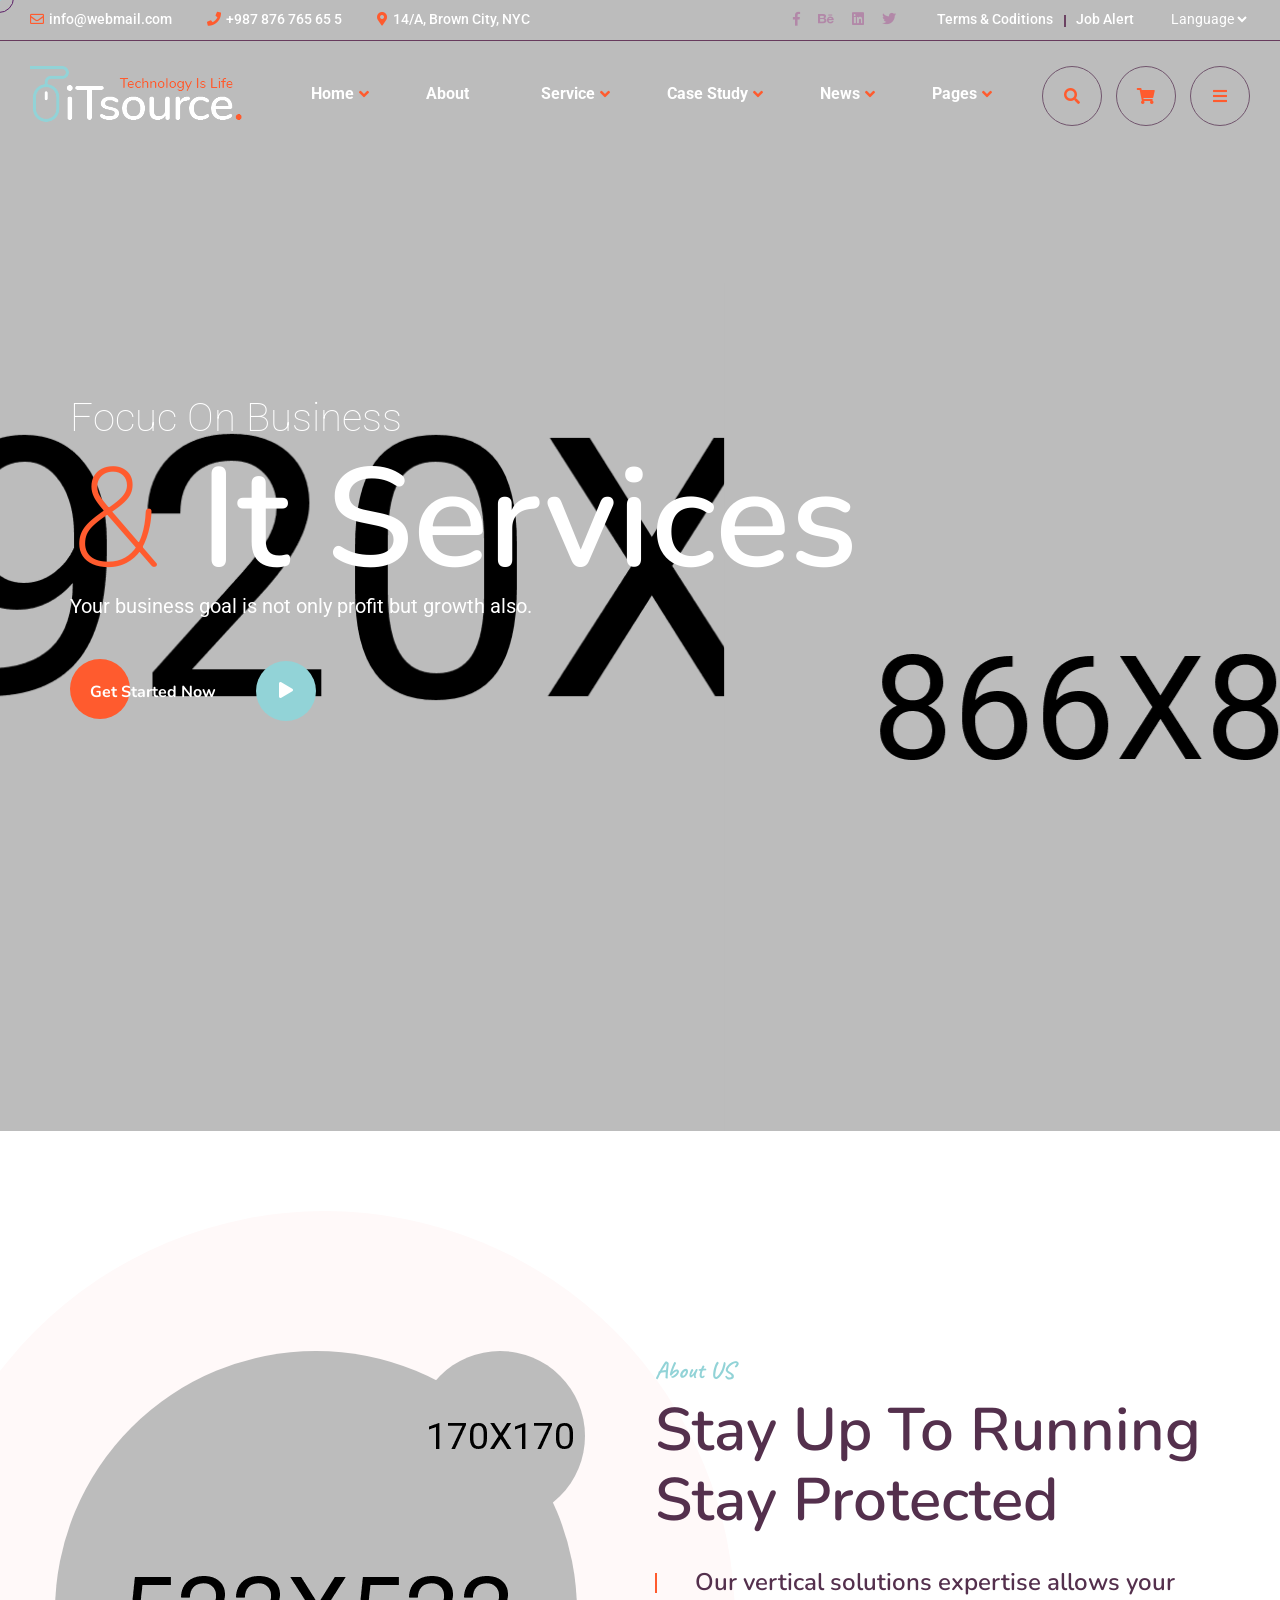
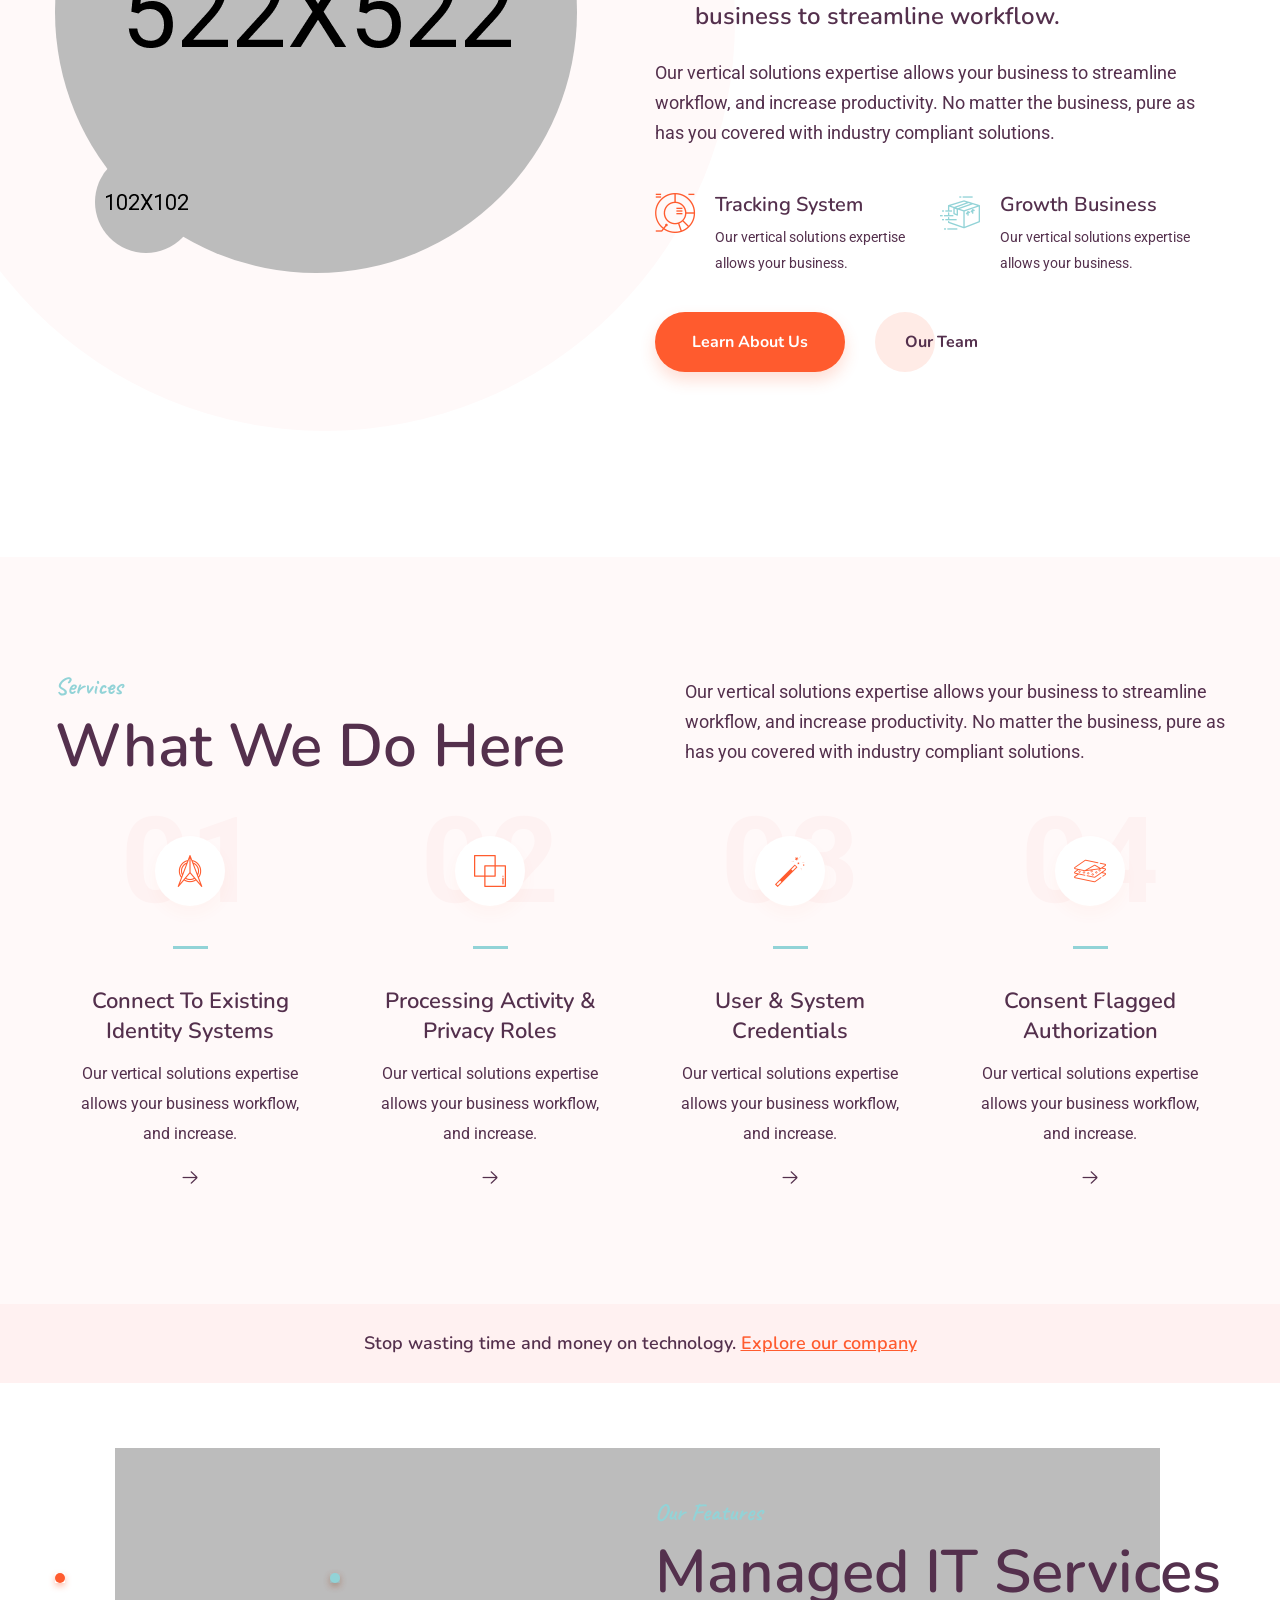
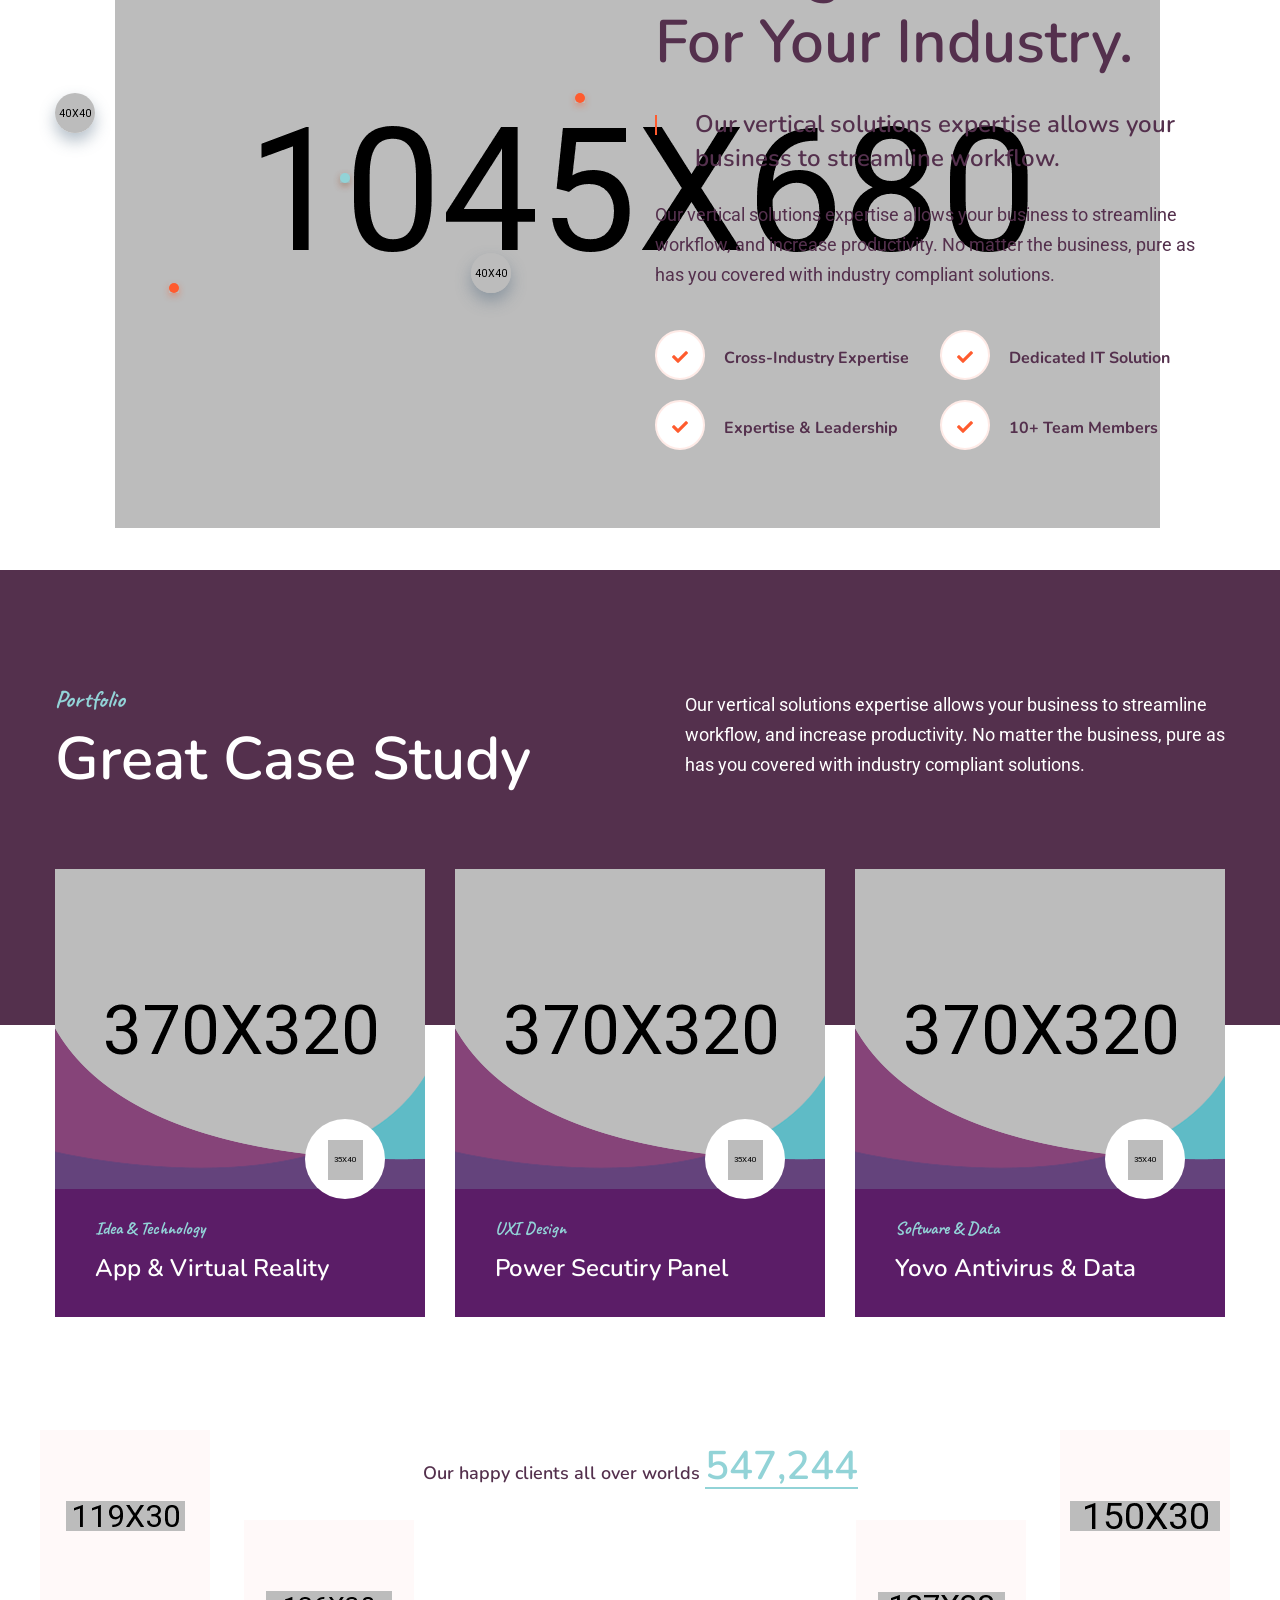
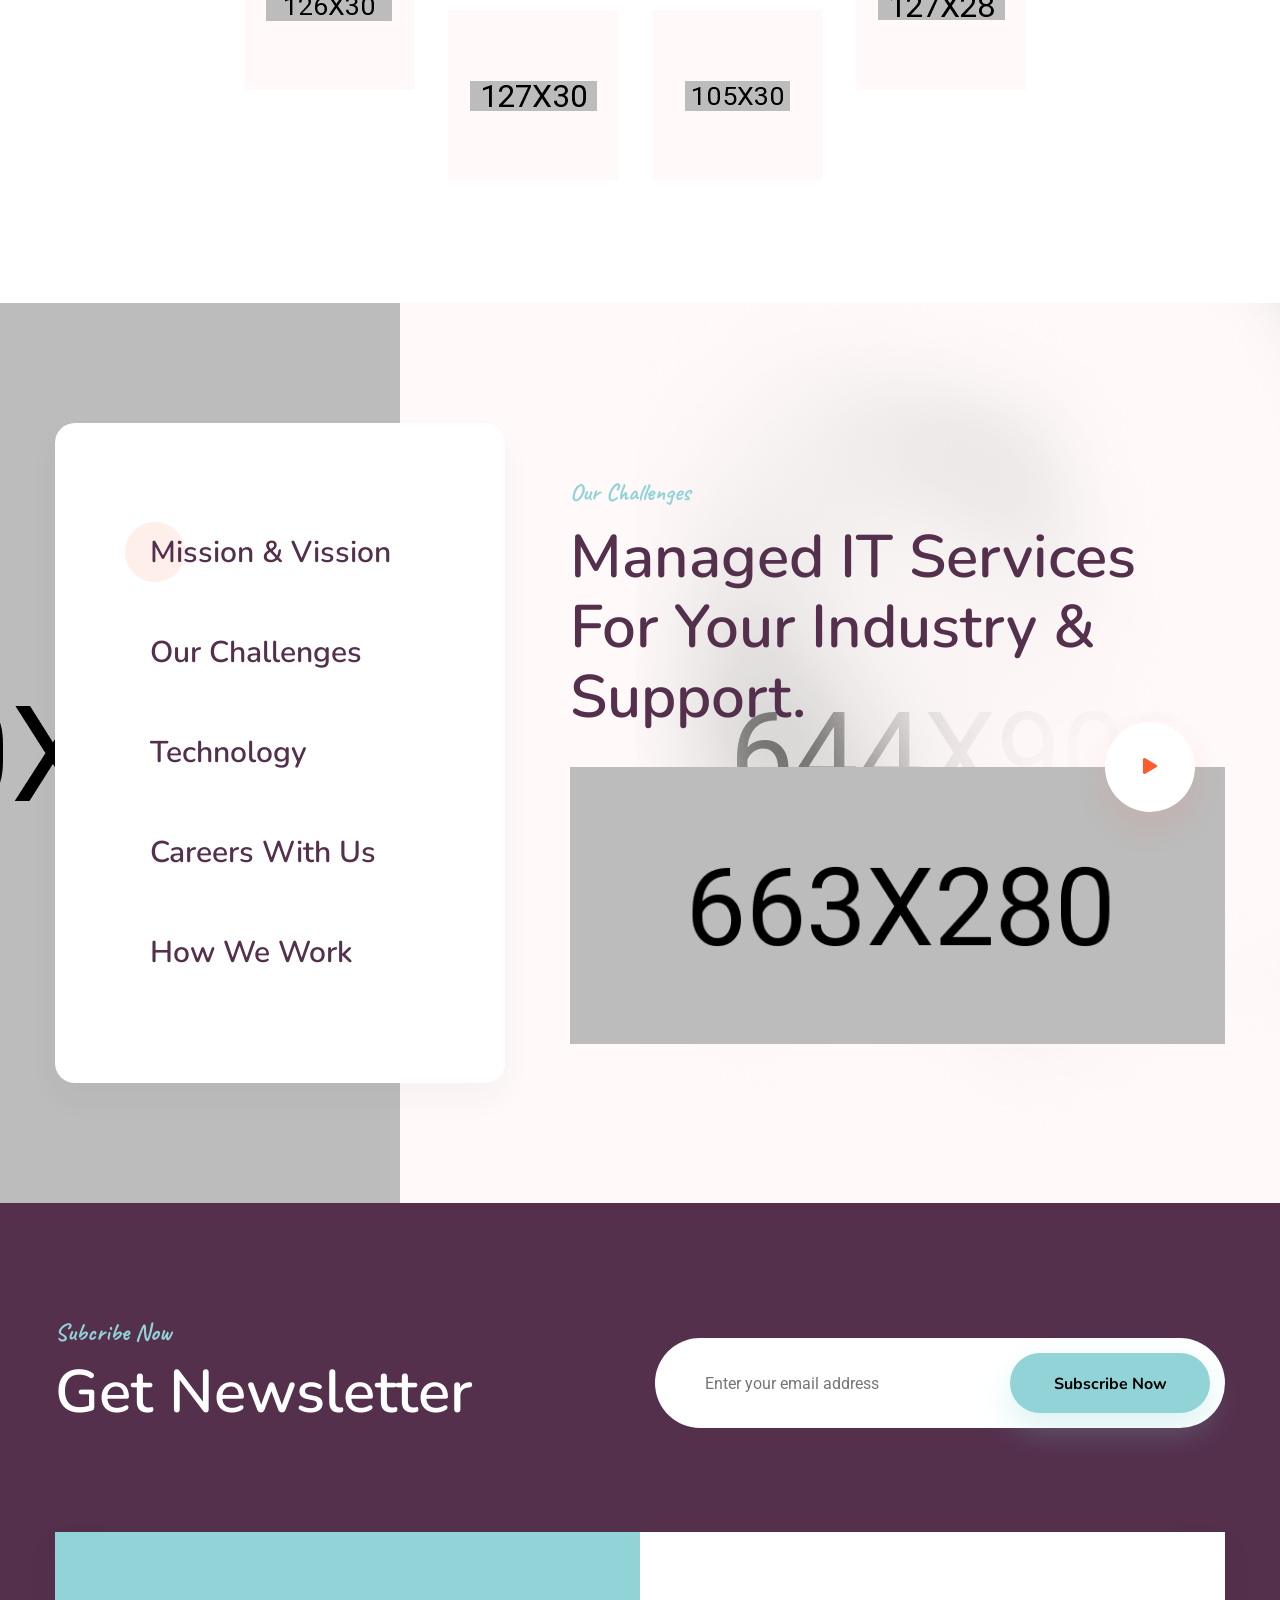
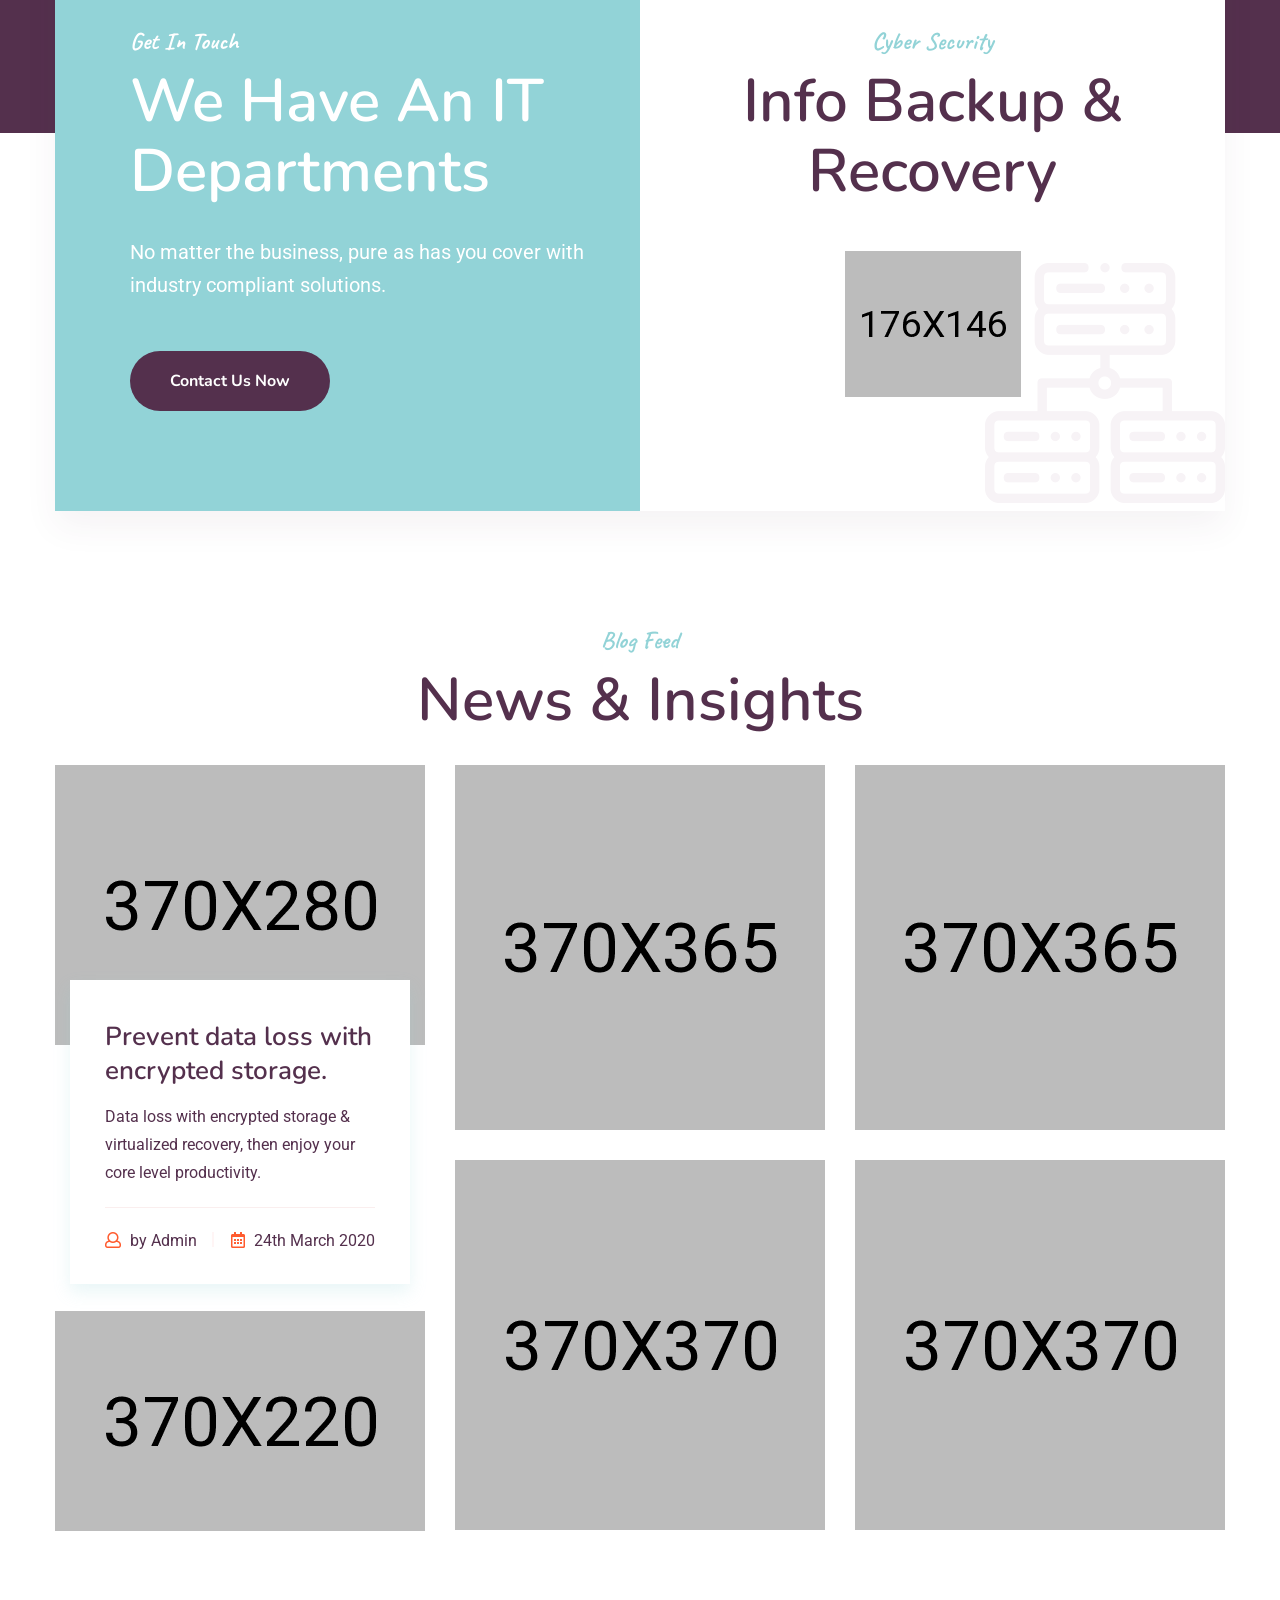
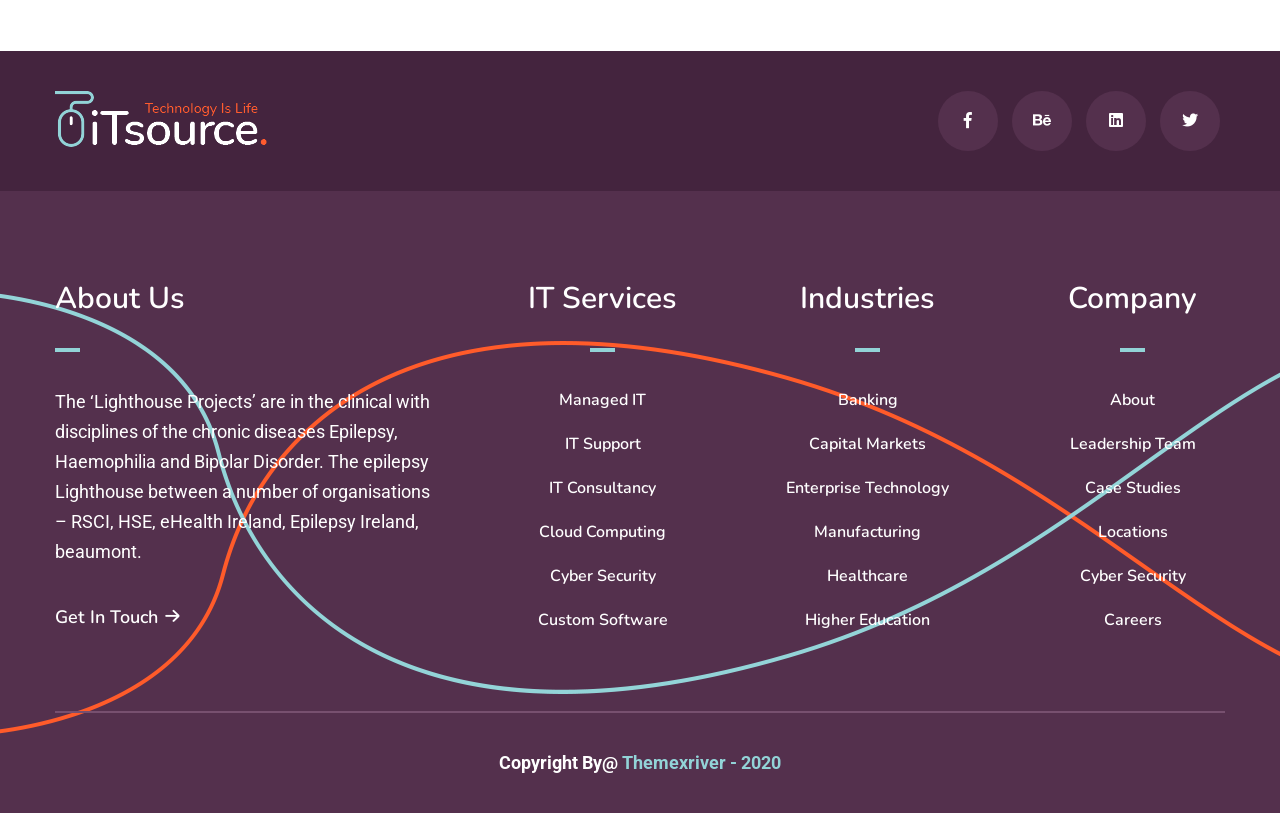
<file: iTsource/index.html>
<!DOCTYPE html>
<html lang="en">
<head>
	<meta charset="UTF-8">
	<title>Home Page 1</title>
	<meta name="author" content="themexriver">
	<meta name="description" content="iTsource - IT Solutions & Services Website Design HTML Template">
	<meta name="keywords" content="	agency, business, corporate, creative, it, IT services, IT solutions, modern, multipurpose, portfolio, seo, services, software, solutions">
	<!-- Mobile Specific Meta -->
	<meta name="viewport" content="width=device-width, initial-scale=1">

	<link rel="stylesheet" href="assets/css/bootstrap.min.css">
	<link rel="stylesheet" href="assets/css/flaticon.css">
	<link rel="stylesheet" href="assets/css/fontawesome-all.css">
	<link rel="stylesheet" href="assets/css/owl.carousel.css">
	<link rel="stylesheet" href="assets/css/animate.css">
	<link rel="stylesheet" href="assets/css/video.min.css">
	<link rel="stylesheet" href="assets/css/style.css">
</head>

<body>
	<div id="preloader"></div>
	<div class="up">
		<a href="#" class="scrollup text-center"><i class="fas fa-chevron-up"></i></a>
	</div>
	<div id="cursor">
		<div class="it-cursor cursor_outer"></div>
		<div class="it-cursor cursor_inner"></div>
	</div>

<!-- Start of header section
	============================================= -->
	<header id="it-header" class="it-header-area header-style-one">
		<div class="header-top clearfix ">
			<div class="header-top-left float-left ul-li">
				<ul>
					<li><i class="far fa-envelope"></i>info@webmail.com</li>
					<li><i class="fas fa-phone"></i>+987 876 765 65 5</li>
					<li><i class="fas fa-map-marker-alt"></i>14/A, Brown City, NYC</li>
				</ul>
			</div>
			<div class="header-top-right float-right">
				<div class="header-social ul-li">
					<ul>
						<li><a href="#"><i class="fab fa-facebook-f "></i></a></li>
						<li><a href="#"><i class="fab fa-behance"></i></a></li>
						<li><a href="#"><i class="fab fa-linkedin"></i></a></li>
						<li><a href="#"><i class="fab fa-twitter"></i></a></li>
					</ul>
				</div>
				<div class="header-top-cta">
					<a href="!#">Terms & Coditions</a>
					<a href="!#">Job Alert</a>
				</div>
				<div class="header-top-cta">
					<select>
						<option>Language</option>
						<option>ENG</option>
						<option>ARB</option>
						<option>SPN</option>
					</select>
				</div>
			</div>
		</div>
		<!-- /header Top -->
		<div class="header-main-menu clearfix">
			<div class="brand-logo float-left">
				<a href="#"><img src="assets/img/logo/f-logo.png" alt=""></a>
			</div>
			<div class="it-menu-itemlist float-right">
				<nav class="main-navigation ul-li">
					<ul>
						<li class="dropdown">
							<a href="#">Home</a>
							<ul class="dropdown-menu ul-li-block clearfix">
								<li><a href="index.html">Home Page 1</a></li>
								<li><a href="index-2.html">Home Page 2</a></li>
								<li><a href="index-3.html">Home Page 3</a></li>
							</ul>
						</li>
						<li><a href="about.html">About</a></li>
						<li class="dropdown">
							<a href="#">Service</a>
							<ul class="dropdown-menu ul-li-block clearfix">
								<li><a href="service.html">Service</a></li>
								<li><a href="service-single.html">Service Details</a></li>
							</ul>
						</li>
						<li class="dropdown"><a href="case.html">Case Study</a>
							<ul class="dropdown-menu ul-li-block clearfix">
								<li><a href="case.html">Case</a></li>
								<li><a href="portfolio-single.html">Case Details</a></li>
							</ul>
						</li>
						<li class="dropdown"><a href="blog.html">news</a>
							<ul class="dropdown-menu ul-li-block clearfix">
								<li><a href="blog.html">blog</a></li>
								<li><a href="blog-single.html">blog Details</a></li>
							</ul>
						</li>
						<li class="dropdown"><a href="#">Pages</a>
							<ul class="dropdown-menu ul-li-block clearfix">
								<li><a href="faq.html">Faq</a></li>
								<li><a href="team.html">Team</a></li>
								<li><a href="contact.html">Contact</a></li>
								<li><a href="team-single.html">Team Details</a></li>
							</ul>
						</li>
					</ul>
				</nav>
				<div class="header-main-option">
					<div class="main-option-list search-option">
						<a class="option-btn search-btn" href="javascript:void(0)"><i class="fas fa-search"></i></a>
					</div>
					<div class="main-option-list cart-option relative-position">
						<a class="option-btn cart-open-btn" href="javascript:void(0)"><i class="fas fa-shopping-cart"></i></a>
						<div class="shopping-cart">
							<div class="shopping-cart-list ul-li-block">
								<ul>
									<li>
										<div class="cart-product-img float-left">
											<img src="assets/img/cart/crt1.jpg" alt="">
										</div>
										<div class="cart-product-text headline-1">
											<h3><a href="#">New apple airpod </a></h3>
											<span class="cart-price">$250.00</span>
											<span class="cart-quant">Quantiy: 01</span>
										</div>
									</li>
									<li>
										<div class="cart-product-img float-left">
											<img src="assets/img/cart/crt2.jpg" alt="">
										</div>
										<div class="cart-product-text headline-1">
											<h3><a href="#">Digital Wirless Mouse </a></h3>
											<span class="cart-price">$250.00</span>
											<span class="cart-quant">Quantiy: 01</span>
										</div>
									</li>
									<li>
										<div class="cart-product-img float-left">
											<img src="assets/img/cart/crt3.jpg" alt="">
										</div>
										<div class="cart-product-text headline-1">
											<h3><a href="#">High Quality Desktop </a></h3>
											<span class="cart-price">$250.00</span>
											<span class="cart-quant">Quantiy: 01</span>
										</div>
									</li>
								</ul>
								<div class="cart-total float-left">
									Total: <span>$2150.00</span>
								</div>
								<div class="cart-checkout float-right">
									<a href="#">Check Out</a>
								</div>
							</div>
						</div>
					</div>
					<div class="main-option-list sidebar-option">
						<a class="option-btn open_side_area" href="javascript:void(0)"><i class="fas fa-bars"></i></a>
					</div>
				</div>
			</div>
		</div>
		<div class="wide_side_inner">
			<div class="side_overlay open_side_area"></div>
			<div class="side_inner_content text-center">
				<div class="close_btn open_side_area">Back <i class="fas fa-arrow-right"></i></div>
				<div class="side_inner_logo">
					<a href="!#"><img src="assets/img/logo/f-logo2.png" alt=""></a>
				</div>
				<p>
					BDLP is one of the leading multi-disciplinary law firms in Dhaka, Bangladesh managed by lawyers in and around Dhaka. The law firm is one of the top law firms in Dhaka and represents both foreign and local clients.
				</p>
				<div class="side_contact">
					<div class="social_widget ul-li headline relative-position">
						<h3> Follow Us On:</h3>
						<ul>
							<li class="h-fb"><a href="#"><i class="fab fa-facebook-f"></i></a></li>
							<li class="h-tw"><a href="#"><i class="fab fa-twitter"></i></a></li>
							<li class="h-bh"><a href="#"><i class="fab fa-behance"></i></a></li>
							<li class="h-yo"><a href="#"><i class="fab fa-youtube"></i></a></li>
						</ul>
					</div>
				</div>
				<div class="side_copywright">
					Copyright By @ Themexriver
				</div>
			</div>
		</div>
		<div class="mobile_menu relative-position">
			<div class="mobile_menu_button open_mobile_menu">
				<i class="fas fa-bars"></i>
			</div>
			<div class="mobile_menu_wrap">
				<div class="mobile_menu_overlay open_mobile_menu"></div>
				<div class="mobile_menu_content">
					<div class="mobile_menu_close open_mobile_menu">
						<i class="far fa-times-circle"></i>
					</div>
					<div class="m-brand-logo text-center">
						<img src="assets/img/logo/f-logo2.png" alt="">
					</div>
					<div class="mobile-search-area">
						<form action="#">
							<input type="text" name="search" placeholder="Search Here...">
							<div class="search-sub-btn">
								<button><i class="fas fa-search"></i></button>
							</div>
						</form>
					</div>
					<nav class="main-navigation mobile_menu-dropdown  clearfix ul-li">
						<ul id="main-nav" class="navbar-nav text-capitalize clearfix">
							<li class="dropdown">
								<a href="#">Home</a>
								<ul class="dropdown-menu ul-li-block clearfix">
									<li><a href="index.html">Home Page 1</a></li>
									<li><a href="index-2.html">Home Page 2</a></li>
									<li><a href="index-3.html">Home Page 3</a></li>
								</ul>
							</li>
							<li><a href="about.html">About</a></li>
							<li class="dropdown">
								<a href="#">Service</a>
								<ul class="dropdown-menu ul-li-block clearfix">
									<li><a href="service.html">Service</a></li>
									<li><a href="service-single.html">Service Details</a></li>
								</ul>
							</li>
							<li class="dropdown"><a href="case.html">Case Study</a>
								<ul class="dropdown-menu ul-li-block clearfix">
									<li><a href="case.html">Case</a></li>
									<li><a href="portfolio-single.html">Case Details</a></li>
								</ul>
							</li>
							<li class="dropdown"><a href="blog.html">news</a>
								<ul class="dropdown-menu ul-li-block clearfix">
									<li><a href="blog.html">blog</a></li>
									<li><a href="blog-single.html">blog Details</a></li>
								</ul>
							</li>
							<li class="dropdown"><a href="#">Pages</a>
								<ul class="dropdown-menu ul-li-block clearfix">
									<li><a href="faq.html">Faq</a></li>
									<li><a href="team.html">Team</a></li>
									<li><a href="contact.html">Contact</a></li>
									<li><a href="team-single.html">Team Details</a></li>
								</ul>
							</li>
						</ul>
					</nav>
					<div class="mobile-menu-contact-info ul-li-block">
						<ul>
							<li><i class="far fa-envelope"></i>info@webmail.com</li>
							<li><i class="fas fa-phone"></i>+987 876 765 65 5</li>
							<li><i class="fas fa-map-marker-alt"></i>14/A, Brown City, NYC</li>
						</ul>
					</div>
					<div class="mobile-cart">
						<a class="cart-count" href="#"><i class="fas fa-shopping-cart"></i> (3 Items)</a>
						<span>$150.00</span>
						<a  class="m-cart-btn d-block" href="#">View Cart</a>
					</div>
				</div>
			</div>
		</div>
	</header>
	<!-- search filed -->
	<div class="search-body">
		<div class="search-form">
			<form action="#" class="search-form-area">
				<input class="search-input" type="search" placeholder="Search Here">
				<button type="submit" class="search-btn1">
					<i class="fas fa-search"></i>
				</button>	
			</form>
			<div class="outer-close text-center search-btn">
				<i class="fas fa-times"></i>
			</div>
		</div>
	</div>
<!-- End of header section
	============================================= -->

<!-- Start of slider  section
	============================================= -->
	<section id="slider" class="slider-section slider-style-one relative-position" data-background="assets/img/banner/b1.png">
		<div class="background-overlay"></div>
		<div id="slider-id" class="slider-home-one owl-carousel">
			<div class="slider-content-box">
				<div class="slider-text-content headline-1 pera-content">
					<span class="slide-tag">Focuc On Business</span>
					<h1><span>&</span> It Services</h1>
					<p>Your business goal is not only profit but growth also.</p>
					<div class="slider-btn">
						<a class="s-more-btn" href="!#">Get Started Now</a>
						<a class="s-video-btn d-inline-block text-center video_box" href="https://www.youtube.com/watch?v=TdSA7gkVYU0"> <i class="fas fa-play"></i></a>
					</div>
				</div>
			</div>	
			<div class="slider-content-box">
				<div class="slider-text-content headline-1 pera-content">
					<span class="slide-tag">Focuc On Business</span>
					<h1><span>&</span> It Services</h1>
					<p>Your business goal is not only profit but growth also.</p>
					<div class="slider-btn">
						<a class="s-more-btn" href="!#">Get Started Now</a>
						<a class="s-video-btn d-inline-block text-center video_box" href="https://www.youtube.com/watch?v=TdSA7gkVYU0"> <i class="fas fa-play"></i></a>
					</div>
				</div>
			</div>	
			<div class="slider-content-box">
				<div class="slider-text-content headline-1 pera-content">
					<span class="slide-tag">Focuc On Business</span>
					<h1><span>&</span> It Services</h1>
					<p>Your business goal is not only profit but growth also.</p>
					<div class="slider-btn">
						<a class="s-more-btn" href="!#">Get Started Now</a>
						<a class="s-video-btn d-inline-block text-center video_box" href="https://www.youtube.com/watch?v=TdSA7gkVYU0"> <i class="fas fa-play"></i></a>
					</div>
				</div>
			</div>	
		</div>
		<div class="banner-mockup" data-parallax='{"x" : -70}'>
			<img src="assets/img/banner/mockup.png" alt="">
		</div>
	</section>
<!-- End of slider  section
	============================================= -->

<!-- Start of About section
	============================================= -->
	<section id="about" class="about-section-1">
		<div class="container">
			<div class="about-content-1">
				<div class="row">
					<div class="col-lg-6 col-md-12">
						<div class="about-img relative-position">
							<div class="about-main-img">
								<img src="assets/img/about/ab1.jpg" alt="">
							</div>
							<div class="about-circle-img-1 wow fadeInLeft" data-wow-delay="0ms" data-wow-duration="1500ms">
								<img src="assets/img/about/abc1.jpg" alt="">
							</div>
							<div class="about-circle-img-2 wow fadeInRight" data-wow-delay="0ms">
								<img src="assets/img/about/abc2.jpg" alt="">
							</div>
						</div>
					</div>
					<div class="col-lg-6 col-md-12">
						<div class="about-text-item-1">
							<div class="section-title title-style-one headline-1">
								<span class="site-tag">About US</span>
								<h2>Stay Up To Running
								Stay Protected</h2>
								<h3 class="sub-text">Our vertical solutions expertise allows your business
								to streamline workflow.</h3>
							</div>
							<div class="about-text pera-content">
								<p>Our vertical solutions expertise allows your business to streamline
									workflow, and increase productivity. No matter the business, pure as
								has you covered with industry compliant solutions.</p>
							</div>
							<div class="about-feature">
								<div class="about-feature-item">
									<div class="about-feature-icon float-left">
										<i class="flaticon-chart"></i>
									</div>
									<div class="about-feature-text headline-1 pera-content">
										<h4>Tracking System</h4>
										<p>Our vertical solutions expertise
										allows your business.</p>
									</div>
								</div>
								<div class="about-feature-item">
									<div class="about-feature-icon float-left">
										<i class="flaticon-box"></i>
									</div>
									<div class="about-feature-text headline-1 pera-content">
										<h4>Growth Business</h4>
										<p>Our vertical solutions expertise
										allows your business.</p>
									</div>
								</div>
							</div>
							<div class="ab-btn">
								<a href="!#">Learn About Us <span></span></a>
								<a href="!#">Our Team</a>
							</div>
						</div>
					</div>
				</div>
			</div>
		</div>
	</section>
<!-- End of About section
	============================================= -->			


<!-- Start of Service section
	============================================= -->
	<section id="service" class="service-section">
		<div class="container">
			<div class="service-content">
				<div class="row">
					<div class="col-lg-6 col-md-12">
						<div class="section-title title-style-one headline-1">
							<span class="site-tag">Services</span>
							<h2>What We Do Here</h2>
						</div>
					</div>
					<div class="col-lg-6 col-md-12">
						<div class="section-title-text">
							Our vertical solutions expertise allows your business to streamline
							workflow, and increase productivity. No matter the business, pure as
							has you covered with industry compliant solutions.
						</div>
					</div>
				</div>
				<!-- section title -->
				<div class="service-item-list">
					<div class="row">
						<div class="col-lg-3  col-md-6 wow fadeInLeft" data-wow-delay="0ms" data-wow-duration="1500ms">
							<div class="service-icon-text relative-position">
								<div class="service-icon text-center">
									<i class="flaticon-compass"></i>
								</div>
								<div class="service-item-no text-center position-absolute">
									01
								</div>
								<div class="service-text headline-1 text-center pera-content relative-position">
									<h3>Connect To Existing
									Identity Systems</h3>
									<p>Our vertical solutions expertise allows your business  workflow, and increase.</p>
								</div>
								<div class="service-more text-center">
									<a href="!#"><i class="flaticon-right-arrow"></i></a>
								</div>
							</div>
						</div>
						<!-- /service-text-icon -->
						<div class="col-lg-3  col-md-6 wow fadeInLeft" data-wow-delay="300ms" data-wow-duration="1500ms">
							<div class="service-icon-text relative-position">
								<div class="service-icon text-center">
									<i class="flaticon-intersect"></i>
								</div>
								<div class="service-item-no text-center position-absolute">
									02
								</div>
								<div class="service-text headline-1 text-center pera-content relative-position">
									<h3>Processing Activity &
									Privacy Roles</h3>
									<p>Our vertical solutions expertise allows your business  workflow, and increase.</p>
								</div>
								<div class="service-more text-center">
									<a href="!#"><i class="flaticon-right-arrow"></i></a>
								</div>
							</div>
						</div>
						<!-- /service-text-icon -->
						<div class="col-lg-3  col-md-6 wow fadeInLeft" data-wow-delay="600ms" data-wow-duration="1500ms">
							<div class="service-icon-text relative-position">
								<div class="service-icon text-center">
									<i class="flaticon-magic-wand"></i>
								</div>
								<div class="service-item-no text-center position-absolute">
									03
								</div>
								<div class="service-text headline-1 text-center pera-content relative-position">
									<h3>User & System
									Credentials</h3>
									<p>Our vertical solutions expertise allows your business  workflow, and increase.</p>
								</div>
								<div class="service-more text-center">
									<a href="!#"><i class="flaticon-right-arrow"></i></a>
								</div>
							</div>
						</div>
						<!-- /service-text-icon -->
						<div class="col-lg-3  col-md-6 wow fadeInLeft" data-wow-delay="900ms" data-wow-duration="1500ms">
							<div class="service-icon-text relative-position">
								<div class="service-icon text-center">
									<i class="flaticon-fabric"></i>
								</div>
								<div class="service-item-no text-center position-absolute">
									04
								</div>
								<div class="service-text headline-1 text-center pera-content relative-position">
									<h3>Consent Flagged
									Authorization</h3>
									<p>Our vertical solutions expertise allows your business  workflow, and increase.</p>
								</div>
								<div class="service-more text-center">
									<a href="!#"><i class="flaticon-right-arrow"></i></a>
								</div>
							</div>
						</div>
						<!-- /service-text-icon -->
					</div>
				</div>
			</div>
		</div>
	</section>
	<div class="service-cta text-center pera-content">
		<p>Stop wasting time and money on technology. <a href="!#">Explore our company</a></p>
	</div>
<!-- End of Service section
	============================================= -->

<!-- Start of Feature section
	============================================= -->
	<section id="feature" class="feature-section relative-position">
		<div class="container">
			<div class="feature-content">
				<div class="row">
					<div class="col-lg-6 col-md-12">
						<div class="feature-map-content relative-position">
							<div class="it-maplocation">
								<div class="it-location-iiner pera-content">
									<div class="it-location-counter headline-1">
										<h3>10<span>+</span></h3> 
									</div>
									<p>Country Coverage</p>
								</div>
								<div class="it-feature-indicatior relative-position">
									<div class="it-indicator-border1"></div>
									<div class="it-indicator-border2"></div>
								</div>
							</div>
							<div class="it-maplocation">
								<div class="it-location-iiner pera-content">
									<div class="it-location-counter headline-1">
										<h3>10<span>+</span></h3> 
									</div>
									<p>Country Coverage</p>
								</div>
								<div class="it-feature-indicatior relative-position">
									<div class="it-indicator-border1"></div>
									<div class="it-indicator-border2"></div>
								</div>
							</div>
							<div class="it-maplocation">
								<div class="it-location-iiner pera-content">
									<div class="it-location-counter headline-1">
										<h3>10<span>+</span></h3> 
									</div>
									<p>Country Coverage</p>
								</div>
								<div class="it-feature-indicatior relative-position">
									<div class="it-indicator-border1"></div>
									<div class="it-indicator-border2"></div>
								</div>
							</div>
							<div class="it-maplocation">
								<div class="it-location-iiner pera-content">
									<div class="it-location-counter headline-1">
										<h3>10<span>+</span></h3> 
									</div>
									<p>Country Coverage</p>
								</div>
								<div class="it-feature-indicatior relative-position">
									<div class="it-indicator-border1"></div>
									<div class="it-indicator-border2"></div>
								</div>
							</div>
							<div class="it-maplocation">
								<div class="it-location-iiner pera-content">
									<div class="it-location-counter headline-1">
										<h3>10<span>+</span></h3> 
									</div>
									<p>Country Coverage</p>
								</div>
								<div class="it-feature-indicatior relative-position">
									<div class="it-indicator-border1"></div>
									<div class="it-indicator-border2"></div>
								</div>
							</div>
							<div class="it-maplocation">
								<div class="it-location-iiner pera-content">
									<div class="it-location-counter headline-1">
										<h3>10<span>+</span></h3> 
									</div>
									<p>Country Coverage</p>
								</div>
								<div class="it-maplocation-img"><img src="assets/img/feature/fp1.jpg" alt=""></div>
							</div>
							<div class="it-maplocation">
								<div class="it-location-iiner pera-content">
									<div class="it-location-counter headline-1">
										<h3>10<span>+</span></h3> 
									</div>
									<p>Country Coverage</p>
								</div>
								<div class="it-maplocation-img"><img src="assets/img/feature/fp2.jpg" alt=""></div>
							</div>
						</div>
					</div>
					<!-- /map content -->
					<div class="col-lg-6 col-md-12">
						<div class="feature-text-content">
							<div class="section-title title-style-one headline-1">
								<span class="site-tag">Our Features</span>
								<h2>Managed IT Services
								For Your Industry.</h2>
								<h3 class="sub-text">Our vertical solutions expertise allows your business
								to streamline workflow.</h3>
							</div>
							<div class="about-text pera-content">
								<p>Our vertical solutions expertise allows your business to streamline
									workflow, and increase productivity. No matter the business, pure as
								has you covered with industry compliant solutions.</p>
							</div>
							<div class="feature-list-item ul-li clearfix">
								<ul>
									<li><i class="fas fa-check"></i> Cross-Industry Expertise</li>
									<li><i class="fas fa-check"></i> Dedicated IT Solution</li>
									<li><i class="fas fa-check"></i> Expertise & Leadership</li>
									<li><i class="fas fa-check"></i> 10+ Team Members</li>
								</ul>
							</div>
						</div>
					</div>
				</div>
			</div>
		</div>
	</section>
<!-- End of Feature section
	============================================= -->	

<!-- Start of portfolio section
	============================================= -->
	<section id="portfolio" class="portfolio-section relative-position">
		<div class="container">
			<div class="portfolio-content">
				<div class="row">
					<div class="col-lg-6 col-md-12">
						<div class="section-title title-style-one headline-1">
							<span class="site-tag">Portfolio</span>
							<h2>Great Case Study</h2>
						</div>
					</div>
					<div class="col-lg-6 col-md-12">
						<div class="section-title-text">
							Our vertical solutions expertise allows your business to streamline
							workflow, and increase productivity. No matter the business, pure as
							has you covered with industry compliant solutions.
						</div>
					</div>
				</div>
				<!-- section title -->
				<div class="portfolio-item-content">
					<div class="row">
						<div class="col-lg-4">
							<div class="portfolio-img-text wow fadeInLeft" data-wow-delay="0ms" data-wow-duration="1500ms">
								<div class="portfolio-img relative-position">
									<img src="assets/img/portfolio/prt1.jpg" alt="">
									<div class="p-shape portfolio-pattern1"><img src="assets/img/portfolio/pshape1.png" alt=""></div>
									<div class="p-shape portfolio-pattern2"><img src="assets/img/portfolio/pshape2.png" alt=""></div>
								</div>
								<div class="portfolio-text relative-position headline-1">
									<div class="portfolio-favicon text-center">
										<img src="assets/img/portfolio/fvi1.png" alt="">
									</div>
									<span class="portfolio-tag">Idea & Technology</span>
									<h3><a href="!#">App & Virtual Reality</a></h3>
								</div>
							</div>
						</div>
						<!-- /portfolio item -->
						<div class="col-lg-4">
							<div class="portfolio-img-text wow fadeInUp" data-wow-delay="0ms" data-wow-duration="1500ms">
								<div class="portfolio-img relative-position">
									<img src="assets/img/portfolio/prt2.jpg" alt="">
									<div class="p-shape portfolio-pattern1"><img src="assets/img/portfolio/pshape1.png" alt=""></div>
									<div class="p-shape portfolio-pattern2"><img src="assets/img/portfolio/pshape2.png" alt=""></div>
								</div>
								<div class="portfolio-text relative-position headline-1">
									<div class="portfolio-favicon text-center">
										<img src="assets/img/portfolio/fvi2.png" alt="">
									</div>
									<span class="portfolio-tag">UXI Design</span>
									<h3><a href="!#">Power Secutiry Panel</a></h3>
								</div>
							</div>
						</div>
						<!-- /portfolio item -->
						<div class="col-lg-4">
							<div class="portfolio-img-text wow fadeInRight" data-wow-delay="0ms" data-wow-duration="1500ms">
								<div class="portfolio-img relative-position">
									<img src="assets/img/portfolio/prt3.jpg" alt="">
									<div class="p-shape portfolio-pattern1"><img src="assets/img/portfolio/pshape1.png" alt=""></div>
									<div class="p-shape portfolio-pattern2"><img src="assets/img/portfolio/pshape2.png" alt=""></div>
								</div>
								<div class="portfolio-text relative-position headline-1">
									<div class="portfolio-favicon text-center">
										<img src="assets/img/portfolio/fvi3.png" alt="">
									</div>
									<span class="portfolio-tag">Software & Data</span>
									<h3><a href="!#">Yovo Antivirus & Data</a></h3>
								</div>
							</div>
						</div>
						<!-- /portfolio item -->
					</div>
				</div>
			</div>
		</div>
	</section>
<!-- End of portfolio section
	============================================= -->

<!-- Start of Client section
	============================================= -->
	<div class="client-area">
		<div class="container">
			<div class="client-number headline-1 text-center">
				<h3>Our happy clients all over worlds <strong class="counter">12,876,33</strong></h3>
			</div>
			<div class="row">
				<div class="client-item-list ul-li clearfix">
					<ul>
						<li>
							<div class="client-img-bg">
								<div class="c-img-1">
									<img src="assets/img/client/c1.png" alt="">
								</div>
								<div class="c-hover-img">
									<img src="assets/img/client/ch1.png" alt="">
								</div>
								<div class="c-hover-bg">
									<img src="assets/img/client/cbg1.jpg" alt="">
								</div>
							</div>
						</li>
						<li>
							<div class="client-img-bg">
								<div class="c-img-1">
									<img src="assets/img/client/c2.png" alt="">
								</div>
								<div class="c-hover-img">
									<img src="assets/img/client/ch2.png" alt="">
								</div>
								<div class="c-hover-bg">
									<img src="assets/img/client/cbg1.jpg" alt="">
								</div>
							</div>
						</li>
						<li>
							<div class="client-img-bg">
								<div class="c-img-1">
									<img src="assets/img/client/c3.png" alt="">
								</div>
								<div class="c-hover-img">
									<img src="assets/img/client/ch3.png" alt="">
								</div>
								<div class="c-hover-bg">
									<img src="assets/img/client/cbg1.jpg" alt="">
								</div>
							</div>
						</li>
						<li>
							<div class="client-img-bg">
								<div class="c-img-1">
									<img src="assets/img/client/c4.png" alt="">
								</div>
								<div class="c-hover-img">
									<img src="assets/img/client/ch4.png" alt="">
								</div>
								<div class="c-hover-bg">
									<img src="assets/img/client/cbg1.jpg" alt="">
								</div>
							</div>
						</li>
						<li>
							<div class="client-img-bg">
								<div class="c-img-1">
									<img src="assets/img/client/c5.png" alt="">
								</div>
								<div class="c-hover-img">
									<img src="assets/img/client/ch5.png" alt="">
								</div>
								<div class="c-hover-bg">
									<img src="assets/img/client/cbg1.jpg" alt="">
								</div>
							</div>
						</li>
						<li>
							<div class="client-img-bg">
								<div class="c-img-1">
									<img src="assets/img/client/c6.png" alt="">
								</div>
								<div class="c-hover-img">
									<img src="assets/img/client/ch6.png" alt="">
								</div>
								<div class="c-hover-bg">
									<img src="assets/img/client/cbg1.jpg" alt="">
								</div>
							</div>
						</li>
					</ul>
				</div>
			</div>
		</div>
	</div>
<!-- End of Client section
	============================================= -->

<!-- Start of challenge section
	============================================= -->
	<section id="challenge" class="challenge-section relative-position">
		<div class="container">
			<div class="challenge-contnet">
				<div class="row">
					<div class="col-lg-5">
						<div class="custom_tab_button   clearfix ul-li-block wow fadeInRight" data-wow-delay="0ms" data-wow-duration="1500ms">
							<ul id="tabs" class="nav text-uppercase nav-tabs">
								<li class="nav-item"><a href="#" data-target="#goal" data-toggle="tab" class="text-capitalize active">Mission & Vission</a></li>
								<li class="nav-item"><a href="#" data-target="#challenges" data-toggle="tab" class="text-capitalize">Our Challenges </a></li>
								<li class="nav-item"><a href="#" data-target="#technology" data-toggle="tab" class="text-capitalize">Technology</a></li>
								<li class="nav-item"><a href="#" data-target="#careers" data-toggle="tab" class="text-capitalize">Careers With Us</a></li>
								<li class="nav-item"><a href="#" data-target="#Work" data-toggle="tab" class="text-capitalize">How We Work</a></li>
							</ul>
						</div>
						<!-- /tab_button -->
					</div>
					<div class="col-lg-7">
						<div id="tabsContent" class="tab-content relative-position">
							<div id="goal" class="tab-pane fade active show">
								<div class="section-title title-style-one headline-1">
									<span class="site-tag">Our Challenges</span>
									<h2>Managed IT Services
										For Your Industry
									& Support.</h2>
								</div>
								<div class="challenge-tab-img relative-position">
									<div class="challeng-tab-details-img">
										<img src="assets/img/banner/chl1.jpg" alt="">
									</div>
									<div class="challenge-tab-video text-center">
										<a class="video_box" href="https://www.youtube.com/watch?v=TdSA7gkVYU0"><i class="fas fa-play"></i></a>
									</div>
								</div>
							</div>
							<!-- tab-pane -->
							<div id="challenges" class="tab-pane fade">
								<div class="section-title title-style-one headline-1">
									<span class="site-tag">Our Challenges</span>
									<h2>Managed IT Services
										For Your Industry
									& Support.</h2>
								</div>
								<div class="challenge-tab-img relative-position">
									<div class="challeng-tab-details-img">
										<img src="assets/img/banner/chl1.jpg" alt="">
									</div>
									<div class="challenge-tab-video text-center">
										<a class="video_box" href="https://www.youtube.com/watch?v=TdSA7gkVYU0"><i class="fas fa-play"></i></a>
									</div>
								</div>
							</div>
							<!-- tab-pane -->
							<div id="technology" class="tab-pane fade">
								<div class="section-title title-style-one headline-1">
									<span class="site-tag">Our Challenges</span>
									<h2>Managed IT Services
										For Your Industry
									& Support.</h2>
								</div>
								<div class="challenge-tab-img relative-position">
									<div class="challeng-tab-details-img">
										<img src="assets/img/banner/chl1.jpg" alt="">
									</div>
									<div class="challenge-tab-video text-center">
										<a class="video_box" href="https://www.youtube.com/watch?v=TdSA7gkVYU0"><i class="fas fa-play"></i></a>
									</div>
								</div>
							</div>
							<!-- tab-pane -->
							<div id="careers" class="tab-pane fade">
								<div class="section-title title-style-one headline-1">
									<span class="site-tag">Our Challenges</span>
									<h2>Managed IT Services
										For Your Industry
									& Support.</h2>
								</div>
								<div class="challenge-tab-img relative-position">
									<div class="challeng-tab-details-img">
										<img src="assets/img/banner/chl1.jpg" alt="">
									</div>
									<div class="challenge-tab-video text-center">
										<a class="video_box" href="https://www.youtube.com/watch?v=TdSA7gkVYU0"><i class="fas fa-play"></i></a>
									</div>
								</div>
							</div>
							<!-- tab-pane -->
							<div id="Work" class="tab-pane fade">
								<div class="section-title title-style-one headline-1">
									<span class="site-tag">Our Challenges</span>
									<h2>Managed IT Services
										For Your Industry
									& Support.</h2>
								</div>
								<div class="challenge-tab-img relative-position">
									<div class="challeng-tab-details-img">
										<img src="assets/img/banner/chl1.jpg" alt="">
									</div>
									<div class="challenge-tab-video text-center">
										<a class="video_box" href="https://www.youtube.com/watch?v=TdSA7gkVYU0"><i class="fas fa-play"></i></a>
									</div>
								</div>
							</div>
							<!-- tab-pane -->
						</div>
					</div>
				</div>
			</div>
		</div>
		<div class="challenge-img-bg"><img src="assets/img/banner/chl3.jpg" alt=""></div>
	</section>
<!-- End of challenge section
	============================================= -->

<!-- Start of newsLatter section
	============================================= -->
	<section id="newslatter" class="newslatter-section relative-position ">
		<div class="container">
			<div class="newslatter-content">
				<div class="row">
					<div class="col-lg-6 col-md-12">
						<div class="section-title title-style-one headline-1">
							<span class="site-tag">Subcribe Now</span>
							<h2>Get Newsletter</h2>
						</div>
					</div>
					<div class="col-lg-6 col-md-12">
						<div class="newslatter-form">
							<form action="#">
								<input class="email" name="email" type="email" placeholder="Enter your email address">
								<button class="hover-btn" type="submit" value="Submit"> Subscribe Now </button>
							</form>
						</div>
					</div>
				</div>
				<!-- /subscribe form -->
				<div class="newslatter-service">
					<div class="newslatter-service-item news-service-item1 pera-content wow fadeInLeft" data-wow-delay="0ms" data-wow-duration="1500ms">
						<div class="section-title title-style-one headline-1">
							<span class="site-tag">Get In Touch</span>
							<h2>We Have An
							IT Departments</h2>
						</div>
						<p>No matter the business, pure as has you cover
						with industry compliant solutions.</p>
						<div class="news-cntc-btn text-center">
							<a href="!#">Contact Us Now <span></span></a>
						</div>
					</div>
					<div class="newslatter-service-item news-service-item2 relative-position text-center wow fadeInRight" data-wow-delay="0ms" data-wow-duration="1500ms">
						<div class="section-title title-style-one headline-1">
							<span class="site-tag">Cyber Security</span>
							<h2>Info Backup &
							Recovery</h2>
						</div>
						<div class="news-service-icon">
							<img src="assets/img/banner/n-icon.png" alt="">
						</div>
						<div class="news-icon-bg">
							<i class="flaticon-hosting"></i>
						</div>
					</div>
				</div>
			</div>
		</div>
	</section>
<!-- End of newsLatter section
	============================================= -->

<!-- Start of Blog section
	============================================= -->
	<section id="blog" class="blog-section">
		<div class="container">
			<div class="section-title text-center title-style-one headline-1">
				<span class="site-tag">Blog Feed</span>
				<h2>News & Insights</h2>
			</div>
			<div class="blog-content-1">
				<div class="row">
					<div class="col-lg-4 col-md-6">
						<div class="blog-img-text blog-type1">
							<div class="blog-img">
								<img src="assets/img/blog/b1.jpg" alt="">
							</div>
							<div class="blog-text headline-1 pera-content relative-position">
								<h3><a href="!#">Prevent data loss with
								encrypted storage.</a></h3>
								<p>Data loss with encrypted storage &
									virtualized recovery, then enjoy your
								core level productivity.</p>
								<div class="blog-meta">
									<a href="!#"><i class="far fa-user"></i> by Admin</a>
									<a href="!#"><i class="far fa-calendar-alt"></i> 24th March 2020</a>
								</div>
							</div>
						</div>
						<div class="blog-img-text blog-type2 relative-position">
							<div class="blog-img">
								<img src="assets/img/blog/b2.jpg" alt="">
							</div>
							<div class="blog-text headline-1">
								<h3><a href="!#">Prevent data loss with
								encrypted storage.</a></h3>
								<div class="blog-meta">
									<a href="!#"><i class="far fa-user"></i> by Admin</a>
									<a href="!#"><i class="far fa-calendar-alt"></i> 24th March 2020</a>
								</div>
							</div>
						</div>
					</div>
					<div class="col-lg-4 col-md-6">
						<div class="blog-img-text blog-type3 relative-position">
							<div class="blog-img">
								<img src="assets/img/blog/b3.jpg" alt="">
							</div>
							<div class="blog-text headline-1 pera-content">
								<h3><a href="!#">Prevent data loss with
								encrypted storage.</a></h3>
								<p>Data loss with encrypted storage &
									virtualized recovery, then enjoy your
								core level productivity.</p>
								<div class="blog-meta">
									<a href="!#"><i class="far fa-user"></i> by Admin</a>
									<a href="!#"><i class="far fa-calendar-alt"></i> 24th March 2020</a>
								</div>
							</div>
						</div>
						<div class="blog-img-text blog-type4 relative-position">
							<div class="blog-img">
								<img src="assets/img/blog/b4.jpg" alt="">
							</div>
							<div class="blog-text headline-1 pera-content">
								<h3><a href="!#">Prevent data loss with
								encrypted storage.</a></h3>
								<p>Data loss with encrypted storage &
									virtualized recovery, then enjoy your
								core level productivity.</p>
								<div class="blog-meta">
									<a href="!#"><i class="far fa-user"></i> by Admin</a>
									<a href="!#"><i class="far fa-calendar-alt"></i> 24th March 2020</a>
								</div>
							</div>
						</div>
					</div>
					<div class="col-lg-4 col-md-6">
						<div class="blog-img-text blog-type4 relative-position">
							<div class="blog-img">
								<img src="assets/img/blog/b5.jpg" alt="">
							</div>
							<div class="blog-text headline-1 pera-content">
								<h3><a href="!#">Prevent data loss with
								encrypted storage.</a></h3>
								<p>Data loss with encrypted storage &
									virtualized recovery, then enjoy your
								core level productivity.</p>
								<div class="blog-meta">
									<a href="!#"><i class="far fa-user"></i> by Admin</a>
									<a href="!#"><i class="far fa-calendar-alt"></i> 24th March 2020</a>
								</div>
							</div>
						</div>
						<div class="blog-img-text blog-type3 relative-position">
							<div class="blog-img">
								<img src="assets/img/blog/b6.jpg" alt="">
							</div>
							<div class="blog-text headline-1 pera-content">
								<h3><a href="!#">Prevent data loss with
								encrypted storage.</a></h3>
								<p>Data loss with encrypted storage &
									virtualized recovery, then enjoy your
								core level productivity.</p>
								<div class="blog-meta">
									<a href="!#"><i class="far fa-user"></i> by Admin</a>
									<a href="!#"><i class="far fa-calendar-alt"></i> 24th March 2020</a>
								</div>
							</div>
						</div>
					</div>
				</div>
			</div>
		</div>
	</section>
<!-- Start of Blog section
	============================================= -->

<!-- Start of footer section
	============================================= -->
	<footer>
		<div class="footer-social clearfix">
			<div class="container">
				<div class="footer-social-content clearfix">
					<div class="footer-logo float-left">
						<a href="!#"><img src="assets/img/logo/f-logo.png" alt=""></a>
					</div>
					<div class="footer-social-icon clearfix ul-li float-right">
						<ul>
							<li><a href="#"><i class="fab fa-facebook-f "></i></a></li>
							<li><a href="#"><i class="fab fa-behance"></i></a></li>
							<li><a href="#"><i class="fab fa-linkedin"></i></a></li>
							<li><a href="#"><i class="fab fa-twitter"></i></a></li>
						</ul>
					</div>
				</div>
			</div>
		</div>
		<div class="footer-area-one position-relative">
			<div class="container">
				<div class="footer-content  relative-position">
					<div class="footer-widget">
						<div class="footer-about headline-2 pera-content">
							<h3 class="widget-title">About Us</h3>
							<p>The ‘Lighthouse Projects’ are in the clinical with
								disciplines of the chronic diseases Epilepsy,
								Haemophilia and Bipolar Disorder. The epilepsy
								Lighthouse between a
								number of organisations – RSCI, HSE, eHealth
							Ireland, Epilepsy Ireland, beaumont.</p>
							<a href="!#">Get In Touch <i class="flaticon-right-arrow"></i></a>
						</div>
					</div>
					<div class="footer-widget">
						<div class="footer-menu text-center headline-2 ul-li-block">
							<h3 class="widget-title">IT Services</h3>
							<ul>
								<li><a href="#">Managed IT</a></li>
								<li><a href="#">IT Support</a></li>
								<li><a href="#">IT Consultancy</a></li>
								<li><a href="#">Cloud Computing</a></li>
								<li><a href="#">Cyber Security</a></li>
								<li><a href="#">Custom Software</a></li>
							</ul>
						</div>
					</div>
					<div class="footer-widget">
						<div class="footer-menu text-center headline-2 ul-li-block">
							<h3 class="widget-title">Industries</h3>
							<ul>
								<li><a href="#">Banking</a></li>
								<li><a href="#">Capital Markets</a></li>
								<li><a href="#">Enterprise Technology</a></li>
								<li><a href="#">Manufacturing</a></li>
								<li><a href="#">Healthcare</a></li>
								<li><a href="#">Higher Education</a></li>
							</ul>
						</div>
					</div>
					<div class="footer-widget">
						<div class="footer-menu text-center headline-2 ul-li-block">
							<h3 class="widget-title">Company</h3>
							<ul>
								<li><a href="#">About</a></li>
								<li><a href="#">Leadership Team</a></li>
								<li><a href="#">Case Studies</a></li>
								<li><a href="#">Locations</a></li>
								<li><a href="#">Cyber Security</a></li>
								<li><a href="#">Careers</a></li>
							</ul>
						</div>
					</div>
				</div>
				<div class="footer-copyright text-center pera-content">
					<p>Copyright By@ <a href="#">Themexriver - 2020</a></p>
				</div>
			</div>
		</div>
	</footer>
<!-- End of footer section
	============================================= -->														


	<!-- For Js Library -->
	<script src="assets/js/jquery.min.js"></script>
	<script src="assets/js/bootstrap.min.js"></script>
	<script src="assets/js/popper.min.js"></script>
	<script src="assets/js/owl.carousel.min.js"></script>
	<script src="assets/js/jquery.magnific-popup.min.js"></script>
	<script src="assets/js/appear.js"></script>
	<script src="assets/js/wow.min.js"></script>
	<script src="assets/js/isotope.pkgd.min.js"></script>
	<script src="assets/js/masonry.pkgd.min.js"></script>
	<script src="assets/js/imagesloaded.pkgd.min.js"></script>
	<script src="assets/js/parallax-scroll.js"></script>
	<script src="assets/js/jquery.easeScroll.min.js"></script>
	<script src="assets/js/jquery.counterup.min.js"></script>
	<script src="assets/js/waypoints.min.js"></script>
	<script src="assets/js/typer-new.js"></script>
	<script src="assets/js/script.js"></script>
	<script src="assets/js/gmap3.min.js"></script>
	<script src="http://maps.google.com/maps/api/js?key=AIzaSyC61_QVqt9LAhwFdlQmsNwi5aUJy9B2SyA"></script>
</body>
</html>
</file>
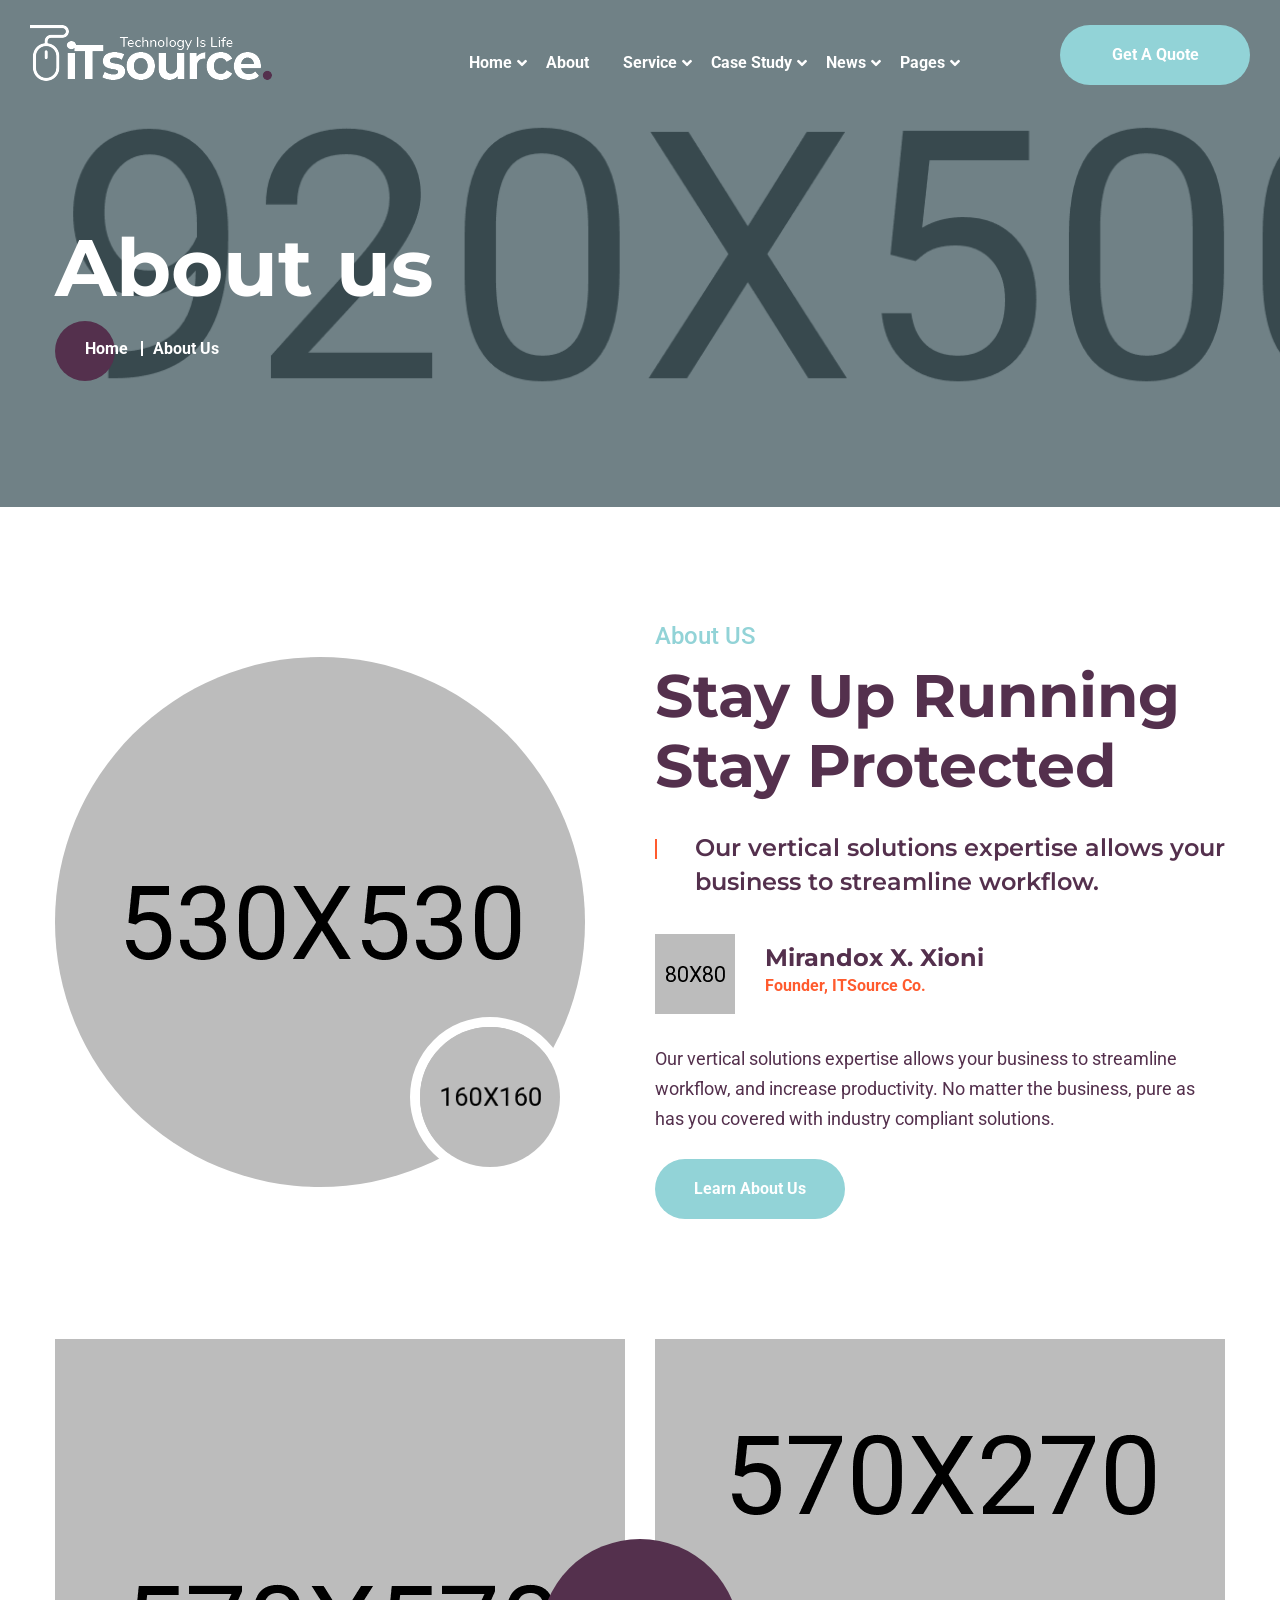
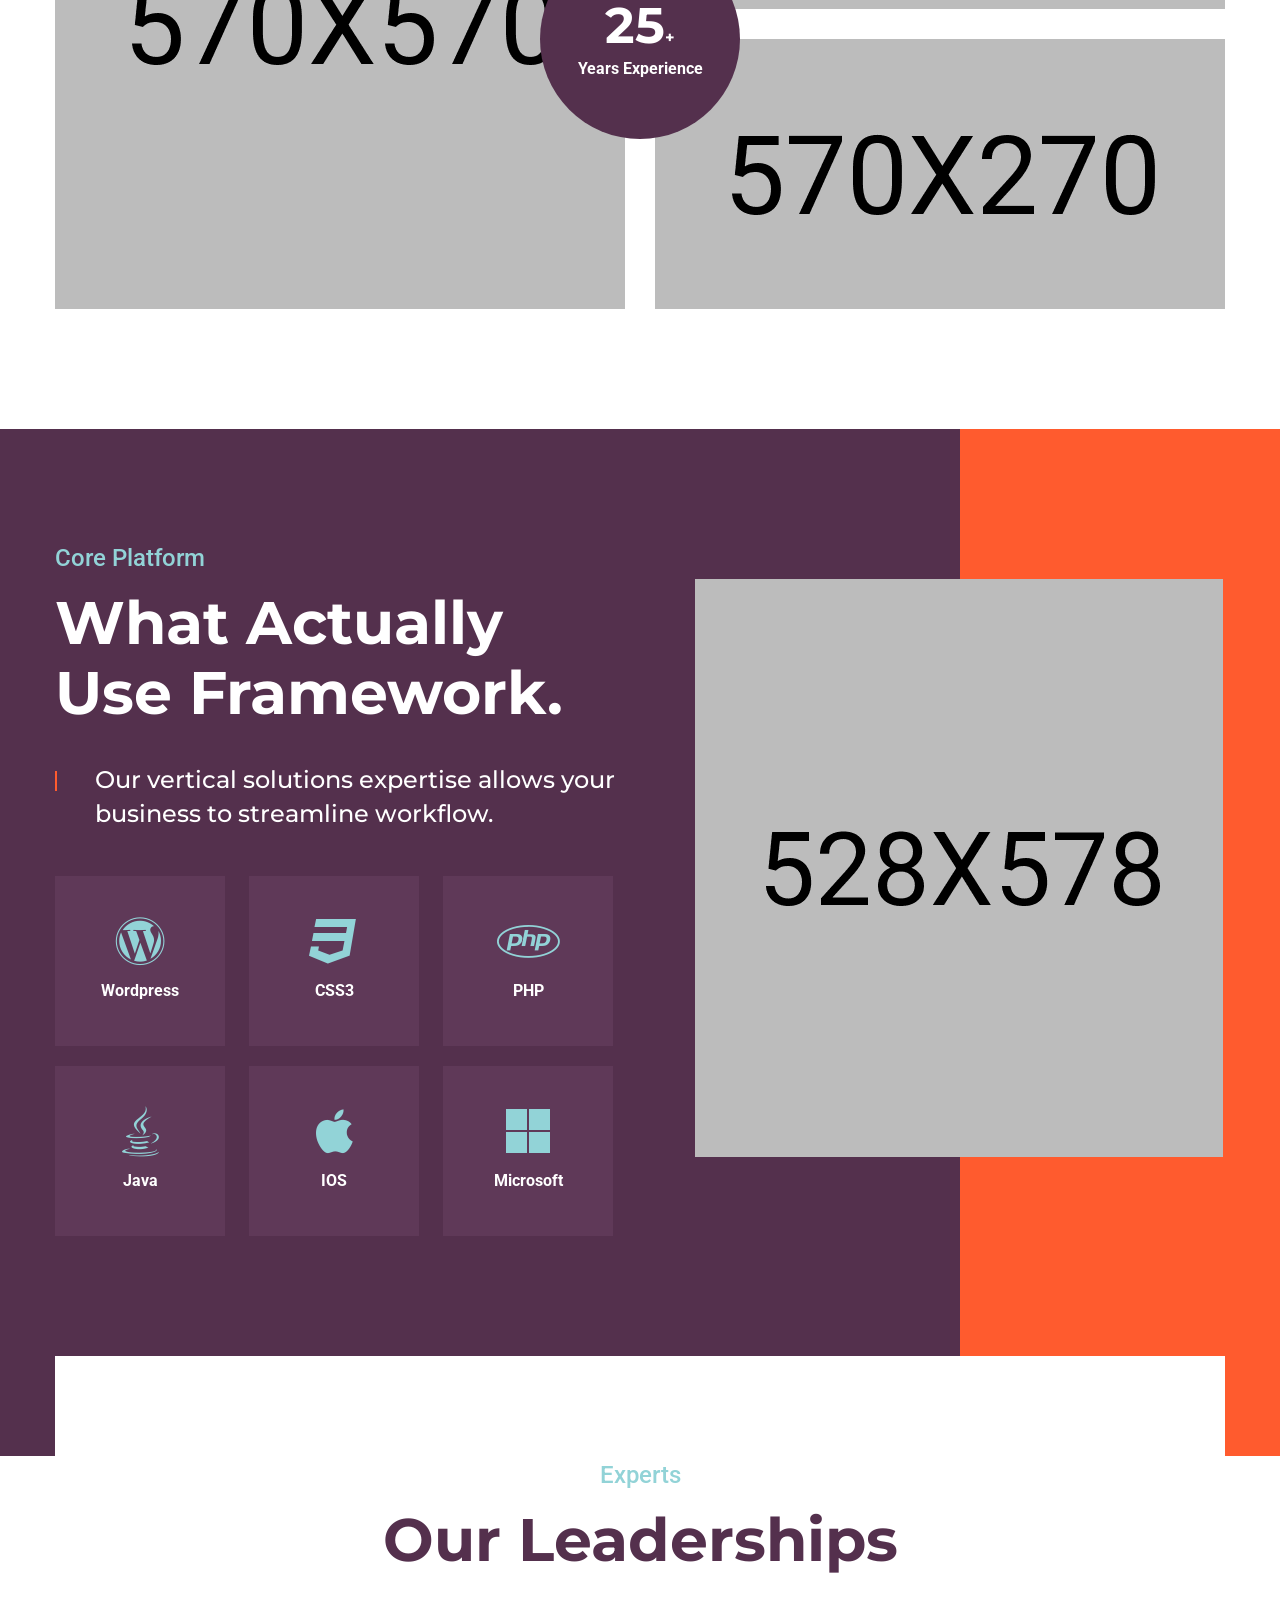
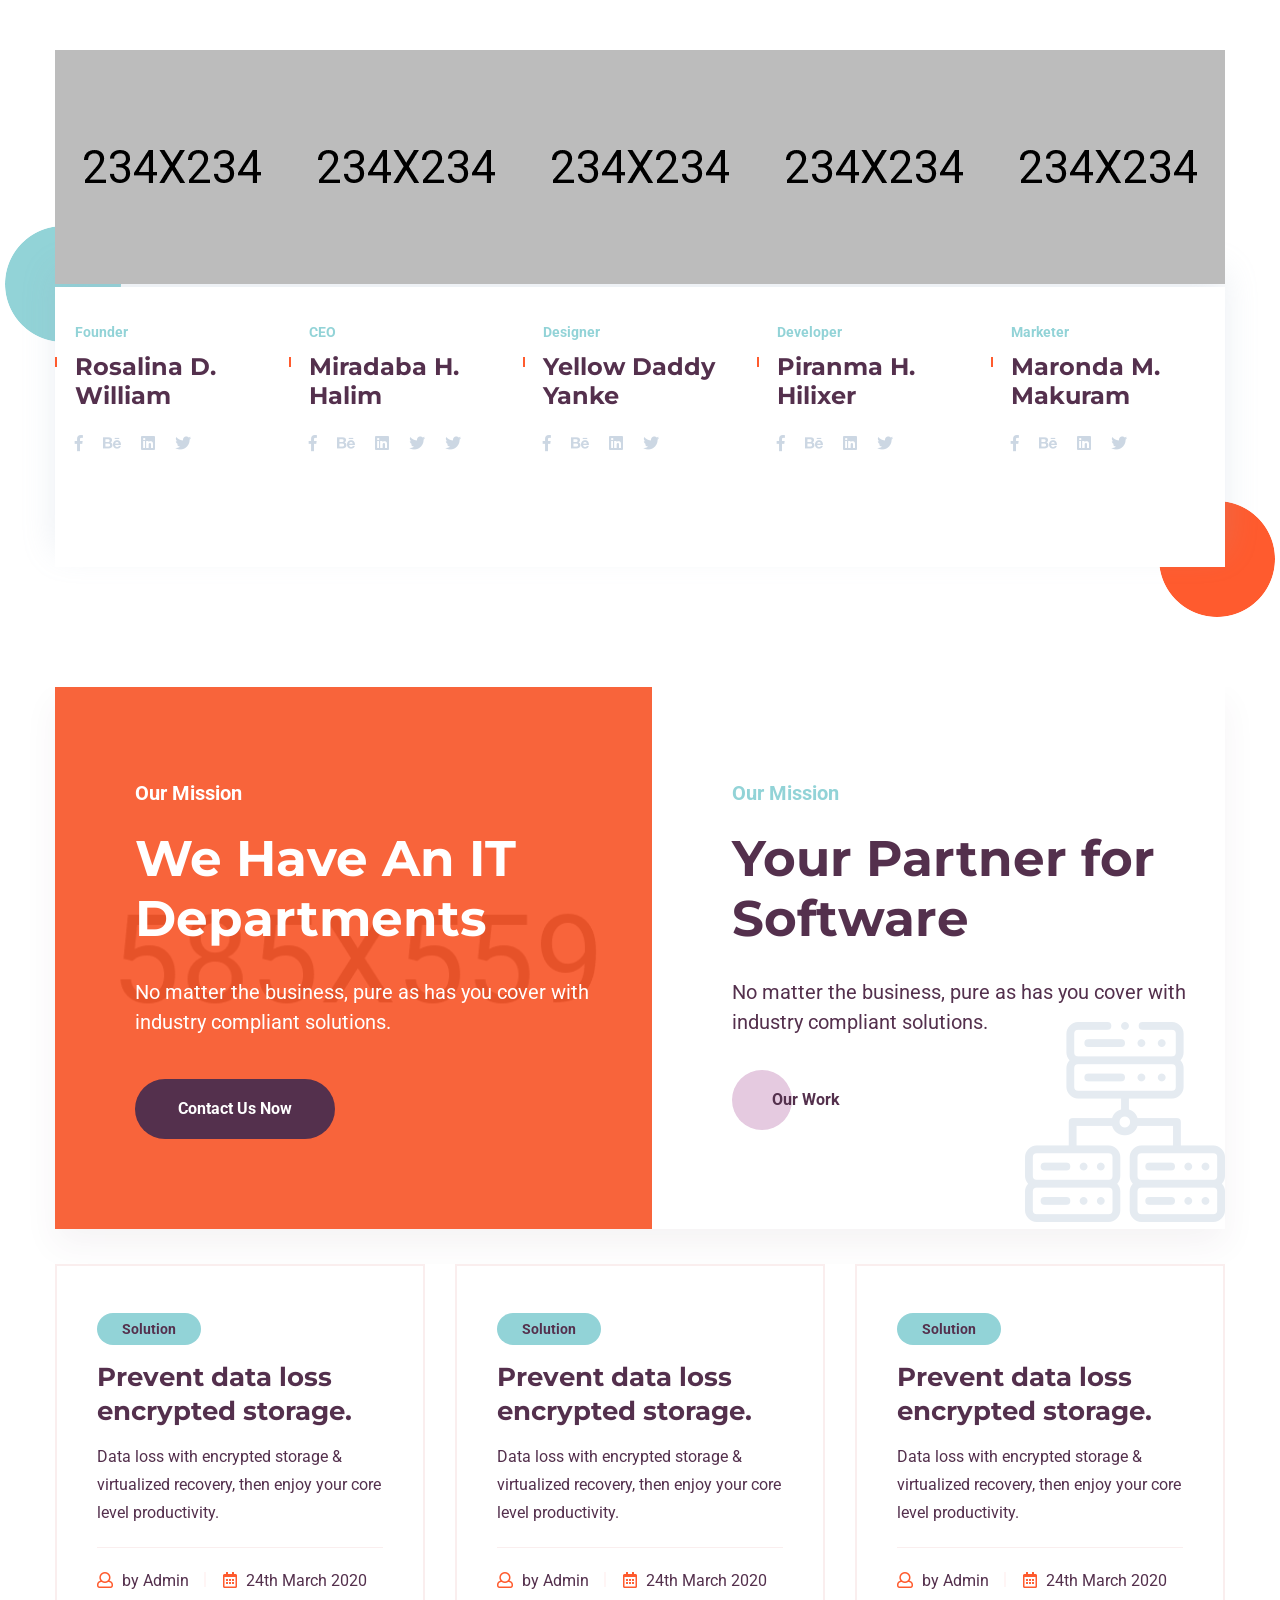
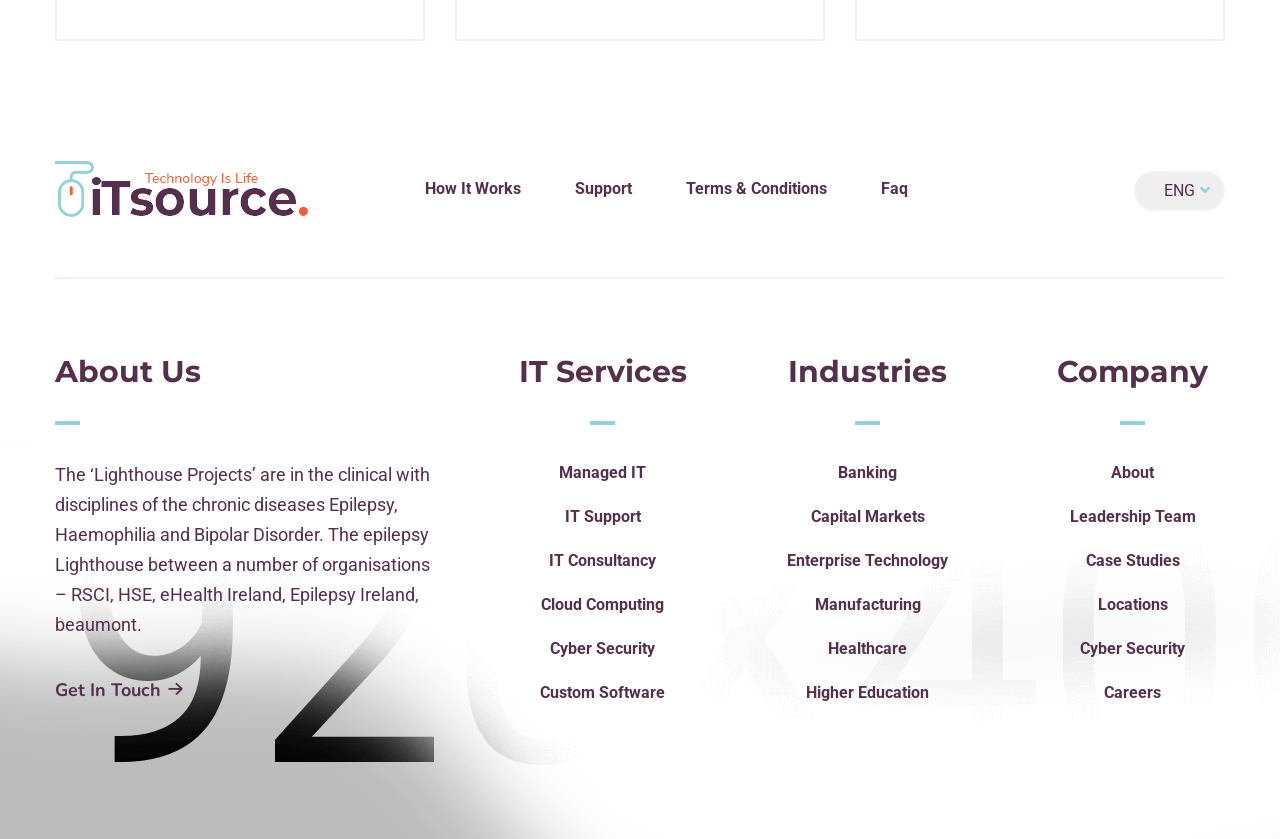
<file: iTsource/about.html>
<!DOCTYPE html>
<html lang="en">
<head>
	<meta charset="UTF-8">
	<title>About Us</title>
	<meta name="author" content="themexriver">
	<meta name="description" content="iTsource - IT Solutions & Services Website Design HTML Template">
	<meta name="keywords" content="	agency, business, corporate, creative, it, IT services, IT solutions, modern, multipurpose, portfolio, seo, services, software, solutions">
	<!-- Mobile Specific Meta -->
	<meta name="viewport" content="width=device-width, initial-scale=1">

	<link rel="stylesheet" href="assets/css/bootstrap.min.css">
	<link rel="stylesheet" href="assets/css/flaticon.css">
	<link rel="stylesheet" href="assets/css/fontawesome-all.css">
	<link rel="stylesheet" href="assets/css/owl.carousel.css">
	<link rel="stylesheet" href="assets/css/animate.css">
	<link rel="stylesheet" href="assets/css/video.min.css">
	<link rel="stylesheet" href="assets/css/style.css">
</head>

<body>
	<div id="preloader"></div>
	<div class="up">
		<a href="#" class="scrollup text-center"><i class="fas fa-chevron-up"></i></a>
	</div>
<!-- Start of header section
	============================================= -->
	<header id="it-header" class="it-header-area header-style-one header-style-four">
		<div class="header-main-menu clearfix">
			<div class="brand-logo float-left">
				<a href="#"><img src="assets/img/logo/logo-2.png" alt=""></a>
			</div>
			<div class="it-menu-itemlist float-right">
				<nav class="main-navigation ul-li">
					<ul>
						<li class="dropdown">
							<a href="#">Home</a>
							<ul class="dropdown-menu ul-li-block clearfix">
								<li><a href="index.html">Home Page 1</a></li>
								<li><a href="index-2.html">Home Page 2</a></li>
								<li><a href="index-3.html">Home Page 3</a></li>
							</ul>
						</li>
						<li><a href="about.html">About</a></li>
						<li class="dropdown">
							<a href="#">Service</a>
							<ul class="dropdown-menu ul-li-block clearfix">
								<li><a href="service.html">Service</a></li>
								<li><a href="service-single.html">Service Details</a></li>
							</ul>
						</li>
						<li class="dropdown"><a href="case.html">Case Study</a>
							<ul class="dropdown-menu ul-li-block clearfix">
								<li><a href="case.html">Case</a></li>
								<li><a href="portfolio-single.html">Case Details</a></li>
							</ul>
						</li>
						<li class="dropdown"><a href="blog.html">news</a>
							<ul class="dropdown-menu ul-li-block clearfix">
								<li><a href="blog.html">blog</a></li>
								<li><a href="blog-single.html">blog Details</a></li>
							</ul>
						</li>
						<li class="dropdown"><a href="#">Pages</a>
							<ul class="dropdown-menu ul-li-block clearfix">
								<li><a href="faq.html">Faq</a></li>
								<li><a href="team.html">Team</a></li>
								<li><a href="contact.html">Contact</a></li>
								<li><a href="team-single.html">Team Details</a></li>
							</ul>
						</li>
					</ul>
				</nav>
				<div class="quote-btn-2 float-right text-center">
					<a href="#">Get A Quote</a>
				</div>
			</div>
		</div>
		<div class="mobile_menu relative-position">
			<div class="mobile_menu_button open_mobile_menu">
				<i class="fas fa-bars"></i>
			</div>
			<div class="mobile_menu_wrap">
				<div class="mobile_menu_overlay open_mobile_menu"></div>
				<div class="mobile_menu_content">
					<div class="mobile_menu_close open_mobile_menu">
						<i class="far fa-times-circle"></i>
					</div>
					<div class="m-brand-logo text-center">
						<img src="assets/img/logo/f-logo2.png" alt="">
					</div>
					<div class="mobile-search-area">
						<form action="#">
							<input type="text" name="search" placeholder="Search Here...">
							<div class="search-sub-btn">
								<button><i class="fas fa-search"></i></button>
							</div>
						</form>
					</div>
					<nav class="main-navigation mobile_menu-dropdown  clearfix ul-li">
						<ul id="main-nav" class="navbar-nav text-capitalize clearfix">
							<li class="dropdown">
								<a href="#">Home</a>
								<ul class="dropdown-menu ul-li-block clearfix">
									<li><a href="index.html">Home Page 1</a></li>
									<li><a href="index-2.html">Home Page 2</a></li>
									<li><a href="index-3.html">Home Page 3</a></li>
								</ul>
							</li>
							<li><a href="about.html">About</a></li>
							<li class="dropdown">
								<a href="#">Service</a>
								<ul class="dropdown-menu ul-li-block clearfix">
									<li><a href="service.html">Service</a></li>
									<li><a href="service-single.html">Service Details</a></li>
								</ul>
							</li>
							<li class="dropdown"><a href="case.html">Case Study</a>
								<ul class="dropdown-menu ul-li-block clearfix">
									<li><a href="case.html">Case</a></li>
									<li><a href="portfolio-single.html">Case Details</a></li>
								</ul>
							</li>
							<li class="dropdown"><a href="blog.html">news</a>
								<ul class="dropdown-menu ul-li-block clearfix">
									<li><a href="blog.html">blog</a></li>
									<li><a href="blog-single.html">blog Details</a></li>
								</ul>
							</li>
							<li class="dropdown"><a href="#">Pages</a>
								<ul class="dropdown-menu ul-li-block clearfix">
									<li><a href="faq.html">Faq</a></li>
									<li><a href="team.html">Team</a></li>
									<li><a href="contact.html">Contact</a></li>
									<li><a href="team-single.html">Team Details</a></li>
								</ul>
							</li>
						</ul>
					</nav>
					<div class="mobile-menu-contact-info ul-li-block">
						<ul>
							<li><i class="far fa-envelope"></i>info@webmail.com</li>
							<li><i class="fas fa-phone"></i>+987 876 765 65 5</li>
							<li><i class="fas fa-map-marker-alt"></i>14/A, Brown City, NYC</li>
						</ul>
					</div>
					<div class="mobile-cart">
						<a class="cart-count" href="#"><i class="fas fa-shopping-cart"></i> (3 Items)</a>
						<span>$150.00</span>
						<a  class="m-cart-btn d-block" href="#">View Cart</a>
					</div>
				</div>
			</div>
		</div>
	</header>
<!-- End of header section
	============================================= -->

<!-- Start of breadcurmb section
	============================================= -->
	<section id="breadcurmb" class="breadcurmb-section position-relative" data-background="assets/img/banner/brbg.jpg">
		<div class="background_overlay"></div>
		<div class="container">
			<div class="breadcurmb-content headline-2">
				<h2>About us</h2>
				<div class="breadcrumb_item ul-li">
					<ul class="breadcrumb">
						<li class="breadcrumb-item"><a href="#">Home</a></li>
						<li class="breadcrumb-item active">About Us</li>
					</ul>
				</div>
			</div>
		</div>
	</section>
<!-- End of breadcurmb section
	============================================= -->

<!-- Start of About page about section
	============================================= -->
	<section id="about-page-about" class="about-page-about-section">
		<div class="container">
			<div class="about-content-1">
				<div class="row">
					<div class="col-lg-6 col-md-12">
						<div class="about-img relative-position wow fadeInLeft" data-wow-delay="0ms" data-wow-duration="1500ms">
							<div class="about-main-img">
								<img src="assets/img/about/apc1.jpg" alt="">
							</div>
							<div class="about-circle-img-1">
								<img src="assets/img/about/apc2.jpg" alt="">
							</div>
						</div>
					</div>
					<div class="col-lg-6 col-md-12">
						<div class="about-text-item-1">
							<div class="section-title title-style-two headline-2">
								<span class="site-tag">About US</span>
								<h2>Stay Up Running
								Stay Protected</h2>
								<h3 class="sub-text">Our vertical solutions expertise allows your business
								to streamline workflow.</h3>
							</div>

							<div class="about-author">
								<div class="author-img float-left">
									<img src="assets/img/about/au1.jpg" alt="">
								</div>
								<div class="about-author-text headline-2">
									<h4>Mirandox X. Xioni</h4>
									<span>Founder, ITSource Co.</span>
								</div>
							</div>
							<div class="about-text pera-content">
								<p>Our vertical solutions expertise allows your business to streamline
									workflow, and increase productivity. No matter the business, pure as
								has you covered with industry compliant solutions.</p>
							</div>
							<div class="ab-btn-single text-center">
								<a href="!#">Learn About Us</a>
							</div>
						</div>
					</div>
				</div>
			</div>
		</div>
	</section>
<!-- End of About page about section
	============================================= -->

<!-- Start of About page Gallery
	============================================= -->
	<section id="about-gallery" class="about-gallery-section">
		<div class="container">
			<div class="about-gallery-content position-relative">
				<div class="row">
					<div class="col-md-6">
						<div class="about-gallery-img wow fadeInLeft" data-wow-delay="0ms" data-wow-duration="1500ms">
							<img src="assets/img/about/abg1.jpg" alt="">
						</div>
					</div>
					<div class="col-md-6">
						<div class="about-gallery-img wow fadeInDown" data-wow-delay="300ms" data-wow-duration="1500ms">
							<img src="assets/img/about/abg2.jpg" alt="">
						</div>
						<div class="about-gallery-img wow fadeInUp" data-wow-delay="600ms" data-wow-duration="1500ms">
							<img src="assets/img/about/abg3.jpg" alt="">
						</div>
					</div>
				</div>
				<div class="about-exp-badge headline-2 wow " data-wow-delay="0ms" data-wow-duration="1000ms">
					<div class="exp-text text-center">
						<h4>25<span>+</span></h4> <span>years experience</span>
					</div>
				</div>
			</div>
		</div>
	</section>
<!-- Start of About page Gallery
	============================================= -->

<!-- Start of Core platform section
	============================================= -->
	<section id="core-platform" class="core-platform-section position-relative">
		<div class="container">
			<div class="platform-content">
				<div class="row">
					<div class="col-lg-6 col-md-12">
						<div class="platform-text">
							<div class="section-title title-style-two headline-2">
								<span class="site-tag">Core Platform</span>
								<h2>What  Actually
								Use  Framework.</h2>
								<h3 class="sub-text">Our vertical solutions expertise allows your business
								to streamline workflow.</h3>
							</div>
							<div class="core-platform-item ul-li">
								<ul>
									<li>
										<i class="fab fa-wordpress"></i>
										<span>Wordpress</span>
									</li>
									<li>
										<i class="fab fa-css3"></i>
										<span>CSS3</span>
									</li>
									<li>
										<i class="fab fa-php"></i>
										<span>PHP</span>
									</li>
									<li>
										<i class="fab fa-java"></i>
										<span>Java</span>
									</li>
									<li>
										<i class="fab fa-apple"></i>
										<span>IOS</span>
									</li>
									<li>
										<i class="fab fa-microsoft"></i>
										<span>Microsoft</span>
									</li>
								</ul>
							</div>
						</div>
					</div>
					<div class="col-lg-6 col-md-12">
						<div class="platform-img wow fadeInRight" data-wow-delay="0ms" data-wow-duration="1500ms">
							<img src="assets/img/about/abp1.png" alt="">
						</div>
					</div>
				</div>
			</div>
		</div>
	</section>
<!-- End of Core platform section
	============================================= -->

<!-- Start of about team section
	============================================= -->
	<section id="team-1" class="team-section-one about-team">
		<div class="container">
			<div class="team-area-content">
				<div class="section-title title-style-two headline-2 text-center">
					<span class="site-tag">Experts</span>
					<h2>Our Leaderships</h2>
				</div>
				<div class="team-member-1 relative-position">
					<div class="team-member-imgtext">
						<div class="team-img">
							<img src="assets/img/team/tm1.jpg" alt="">
						</div>
						<div class="team-text headline-2 ul-li">
							<span class="t-degi">Founder</span>
							<h3>Rosalina D.
							William</h3>
							<ul>
								<li><a href="#"><i class="fab fa-facebook-f "></i></a></li>
								<li><a href="#"><i class="fab fa-behance"></i></a></li>
								<li><a href="#"><i class="fab fa-linkedin"></i></a></li>
								<li><a href="#"><i class="fab fa-twitter"></i></a></li>
							</ul>
						</div>
					</div>
					<div class="team-member-imgtext">
						<div class="team-img">
							<img src="assets/img/team/tm2.jpg" alt="">
						</div>
						<div class="team-text headline-2 ul-li">
							<span class="t-degi">CEO</span>
							<h3>Miradaba H.
							Halim</h3>
							<ul>
								<li><a href="#"><i class="fab fa-facebook-f"></i></a></li>
								<li><a href="#"><i class="fab fa-behance"></i></a></li>
								<li><a href="#"><i class="fab fa-linkedin"></i></a></li>
								<li><a href="#"><i class="fab fa-twitter"></i></a></li>
								<li><a href="#"><i class="fab fa-twitter"></i></a></li>
							</ul>
						</div>
					</div>
					<div class="team-member-imgtext">
						<div class="team-img">
							<img src="assets/img/team/tm3.jpg" alt="">
						</div>
						<div class="team-text headline-2 ul-li">
							<span class="t-degi">Designer</span>
							<h3>Yellow Daddy
							Yanke</h3>
							<ul>
								<li><a href="#"><i class="fab fa-facebook-f "></i></a></li>
								<li><a href="#"><i class="fab fa-behance"></i></a></li>
								<li><a href="#"><i class="fab fa-linkedin"></i></a></li>
								<li><a href="#"><i class="fab fa-twitter"></i></a></li>
							</ul>
						</div>
					</div>
					<div class="team-member-imgtext">
						<div class="team-img">
							<img src="assets/img/team/tm4.jpg" alt="">
						</div>
						<div class="team-text headline-2 ul-li">
							<span class="t-degi">Developer</span>
							<h3>Piranma H.
							Hilixer</h3>
							<ul>
								<li><a href="#"><i class="fab fa-facebook-f "></i></a></li>
								<li><a href="#"><i class="fab fa-behance"></i></a></li>
								<li><a href="#"><i class="fab fa-linkedin"></i></a></li>
								<li><a href="#"><i class="fab fa-twitter"></i></a></li>
							</ul>
						</div>
					</div>
					<div class="team-member-imgtext">
						<div class="team-img">
							<img src="assets/img/team/tm5.jpg" alt="">
						</div>
						<div class="team-text headline-2 ul-li">
							<span class="t-degi">Marketer</span>
							<h3>Maronda M.
							Makuram</h3>
							<ul>
								<li><a href="#"><i class="fab fa-facebook-f "></i></a></li>
								<li><a href="#"><i class="fab fa-behance"></i></a></li>
								<li><a href="#"><i class="fab fa-linkedin"></i></a></li>
								<li><a href="#"><i class="fab fa-twitter"></i></a></li>
							</ul>
						</div>
					</div>
					<div class="circle-shape circle-shape1"><img src="assets/img/banner/t-shape1.png" alt=""></div>
					<div class="circle-shape circle-shape2"><img src="assets/img/banner/t-shape2.png" alt=""></div>
				</div>
			</div>
		</div>
	</section>
<!-- End of  about team section
	============================================= -->								

<!-- Start of Mission visson section
	============================================= -->
	<section id="mission-vission" class="mission-vission-section">
		<div class="container">
			<div class="mission-vission-content position-relative">
				<div class="mission-content position-relative" data-background="assets/img/banner/ms1.jpg">
					<div class="background_overlay"></div>
					<div class="mission-vission-text headline-2 pera-content">
						<span>Our Mission</span>
						<h3>We Have An
						IT Departments</h3>
						<p>No matter the business, pure as has you cover
						with industry compliant solutions.</p>
						<a href="!#">Contact Us Now</a>
					</div>
				</div>
				<div class="vission-content position-relative">
					<div class="mission-vission-text headline-2 pera-content">
						<span>Our Mission</span>
						<h3>Your Partner for
						Software</h3>
						<p>No matter the business, pure as has you cover
						with industry compliant solutions.</p>
						<a href="!#">Our Work</a>
					</div>
				</div>
				<div class="mission-vission-iconbg">
					<i class="flaticon-hosting"></i>
				</div>
			</div>
		</div>
	</section>
<!-- End of Mission visson section
	============================================= -->

<!-- Start of Blog section
	============================================= -->
	<section id="blog-2" class="blog-section-2 about-page-blog">
		<div class="container">
			<div class="blog-content-2">
				<div class="row">
					<div class="col-lg-4">
						<div class="blog-img-text relative-position">
							<div class="blog-img">
								<img src="assets/img/blog/bgb1.jpg" alt="">
							</div>
							<div class="blog-text headline-2 pera-content relative-position">
								<span class="blog-tag"><a href="!#">Solution</a></span>
								<h3><a href="!#">Prevent data loss
								encrypted storage.</a></h3>
								<p>Data loss with encrypted storage &amp;
									virtualized recovery, then enjoy your
								core level productivity.</p>
								<div class="blog-meta">
									<a href="!#"><i class="far fa-user"></i> by Admin</a>
									<a href="!#"><i class="far fa-calendar-alt"></i> 24th March 2020</a>
								</div>
							</div>
						</div>
					</div>
					<div class="col-lg-4">
						<div class="blog-img-text relative-position">
							<div class="blog-img">
								<img src="assets/img/blog/bgb1.jpg" alt="">
							</div>
							<div class="blog-text headline-2 pera-content relative-position">
								<span class="blog-tag"><a href="!#">Solution</a></span>
								<h3><a href="!#">Prevent data loss
								encrypted storage.</a></h3>
								<p>Data loss with encrypted storage &amp;
									virtualized recovery, then enjoy your
								core level productivity.</p>
								<div class="blog-meta">
									<a href="!#"><i class="far fa-user"></i> by Admin</a>
									<a href="!#"><i class="far fa-calendar-alt"></i> 24th March 2020</a>
								</div>
							</div>
						</div>
					</div>
					<div class="col-lg-4">
						<div class="blog-img-text relative-position">
							<div class="blog-img">
								<img src="assets/img/blog/bgb1.jpg" alt="">
							</div>
							<div class="blog-text headline-2 pera-content relative-position">
								<span class="blog-tag"><a href="!#">Solution</a></span>
								<h3><a href="!#">Prevent data loss
								encrypted storage.</a></h3>
								<p>Data loss with encrypted storage &amp;
									virtualized recovery, then enjoy your
								core level productivity.</p>
								<div class="blog-meta">
									<a href="!#"><i class="far fa-user"></i> by Admin</a>
									<a href="!#"><i class="far fa-calendar-alt"></i> 24th March 2020</a>
								</div>
							</div>
						</div>
					</div>
				</div>
			</div>
		</div>
	</section>
<!-- End of Blog section
	============================================= -->

<!-- Start of footer section
	============================================= -->
	<footer class="footer-2 relative-position">
		<div class="footer-logo-memu">
			<div class="container">
				<div class="footer-menu-content">
					<div class="row">
						<div class="col-lg-3">
							<div class="footer-logo">
								<a href="!#"><img src="assets/img/logo/f-logo2.png" alt=""></a>
							</div>
						</div>
						<div class="col-lg-7">
							<div class="footer-menu-list ul-li clearfix text-capitalize">
								<ul>
									<li><a href="!#">How It Works</a></li>
									<li><a href="!#">Support</a></li>
									<li><a href="!#">Terms &amp; Conditions</a></li>
									<li><a href="!#">Faq</a></li>
								</ul>
							</div>
						</div>
						<div class="col-lg-2">
							<div class="footer-select clearfix">
								<select>
									<option>ENG</option>
									<option>ARB</option>
									<option>SPN</option>
								</select>
							</div>
						</div>
					</div>
				</div>
			</div>
		</div> 
		<div class="container">
			<div class="footer-content  relative-position">
				<div class="footer-widget">
					<div class="footer-about headline-2 pera-content">
						<h3 class="widget-title">About Us</h3>
						<p>The ‘Lighthouse Projects’ are in the clinical with
							disciplines of the chronic diseases Epilepsy,
							Haemophilia and Bipolar Disorder. The epilepsy
							Lighthouse between a
							number of organisations – RSCI, HSE, eHealth
						Ireland, Epilepsy Ireland, beaumont.</p>
						<a href="!#">Get In Touch <i class="flaticon-right-arrow"></i></a>
					</div>
				</div>
				<div class="footer-widget">
					<div class="footer-menu text-center headline-2 ul-li-block">
						<h3 class="widget-title">IT Services</h3>
						<ul>
							<li><a href="#">Managed IT</a></li>
							<li><a href="#">IT Support</a></li>
							<li><a href="#">IT Consultancy</a></li>
							<li><a href="#">Cloud Computing</a></li>
							<li><a href="#">Cyber Security</a></li>
							<li><a href="#">Custom Software</a></li>
						</ul>
					</div>
				</div>
				<div class="footer-widget">
					<div class="footer-menu text-center headline-2 ul-li-block">
						<h3 class="widget-title">Industries</h3>
						<ul>
							<li><a href="#">Banking</a></li>
							<li><a href="#">Capital Markets</a></li>
							<li><a href="#">Enterprise Technology</a></li>
							<li><a href="#">Manufacturing</a></li>
							<li><a href="#">Healthcare</a></li>
							<li><a href="#">Higher Education</a></li>
						</ul>
					</div>
				</div>
				<div class="footer-widget">
					<div class="footer-menu text-center headline-2 ul-li-block">
						<h3 class="widget-title">Company</h3>
						<ul>
							<li><a href="#">About</a></li>
							<li><a href="#">Leadership Team</a></li>
							<li><a href="#">Case Studies</a></li>
							<li><a href="#">Locations</a></li>
							<li><a href="#">Cyber Security</a></li>
							<li><a href="#">Careers</a></li>
						</ul>
					</div>
				</div>
			</div>
		</div>
	</footer>
<!-- End of footer section
	============================================= -->			

	<!-- For Js Library -->
	<script src="assets/js/jquery.min.js"></script>
	<script src="assets/js/bootstrap.min.js"></script>
	<script src="assets/js/popper.min.js"></script>
	<script src="assets/js/owl.carousel.min.js"></script>
	<script src="assets/js/jquery.magnific-popup.min.js"></script>
	<script src="assets/js/appear.js"></script>
	<script src="assets/js/wow.min.js"></script>
	<script src="assets/js/parallax-scroll.js"></script>
	<script src="assets/js/circle-progress.js"></script>
	<script src="assets/js/isotope.pkgd.min.js"></script>
	<script src="assets/js/masonry.pkgd.min.js"></script>
	<script src="assets/js/imagesloaded.pkgd.min.js"></script>
	<script src="assets/js/jquery.easeScroll.min.js"></script>
	<script src="assets/js/typer-new.js"></script>
	<script src="assets/js/script.js"></script>
	<script src="assets/js/gmap3.min.js"></script>
	<script src="http://maps.google.com/maps/api/js?key=AIzaSyC61_QVqt9LAhwFdlQmsNwi5aUJy9B2SyA"></script>
</body>
</html>
</file>
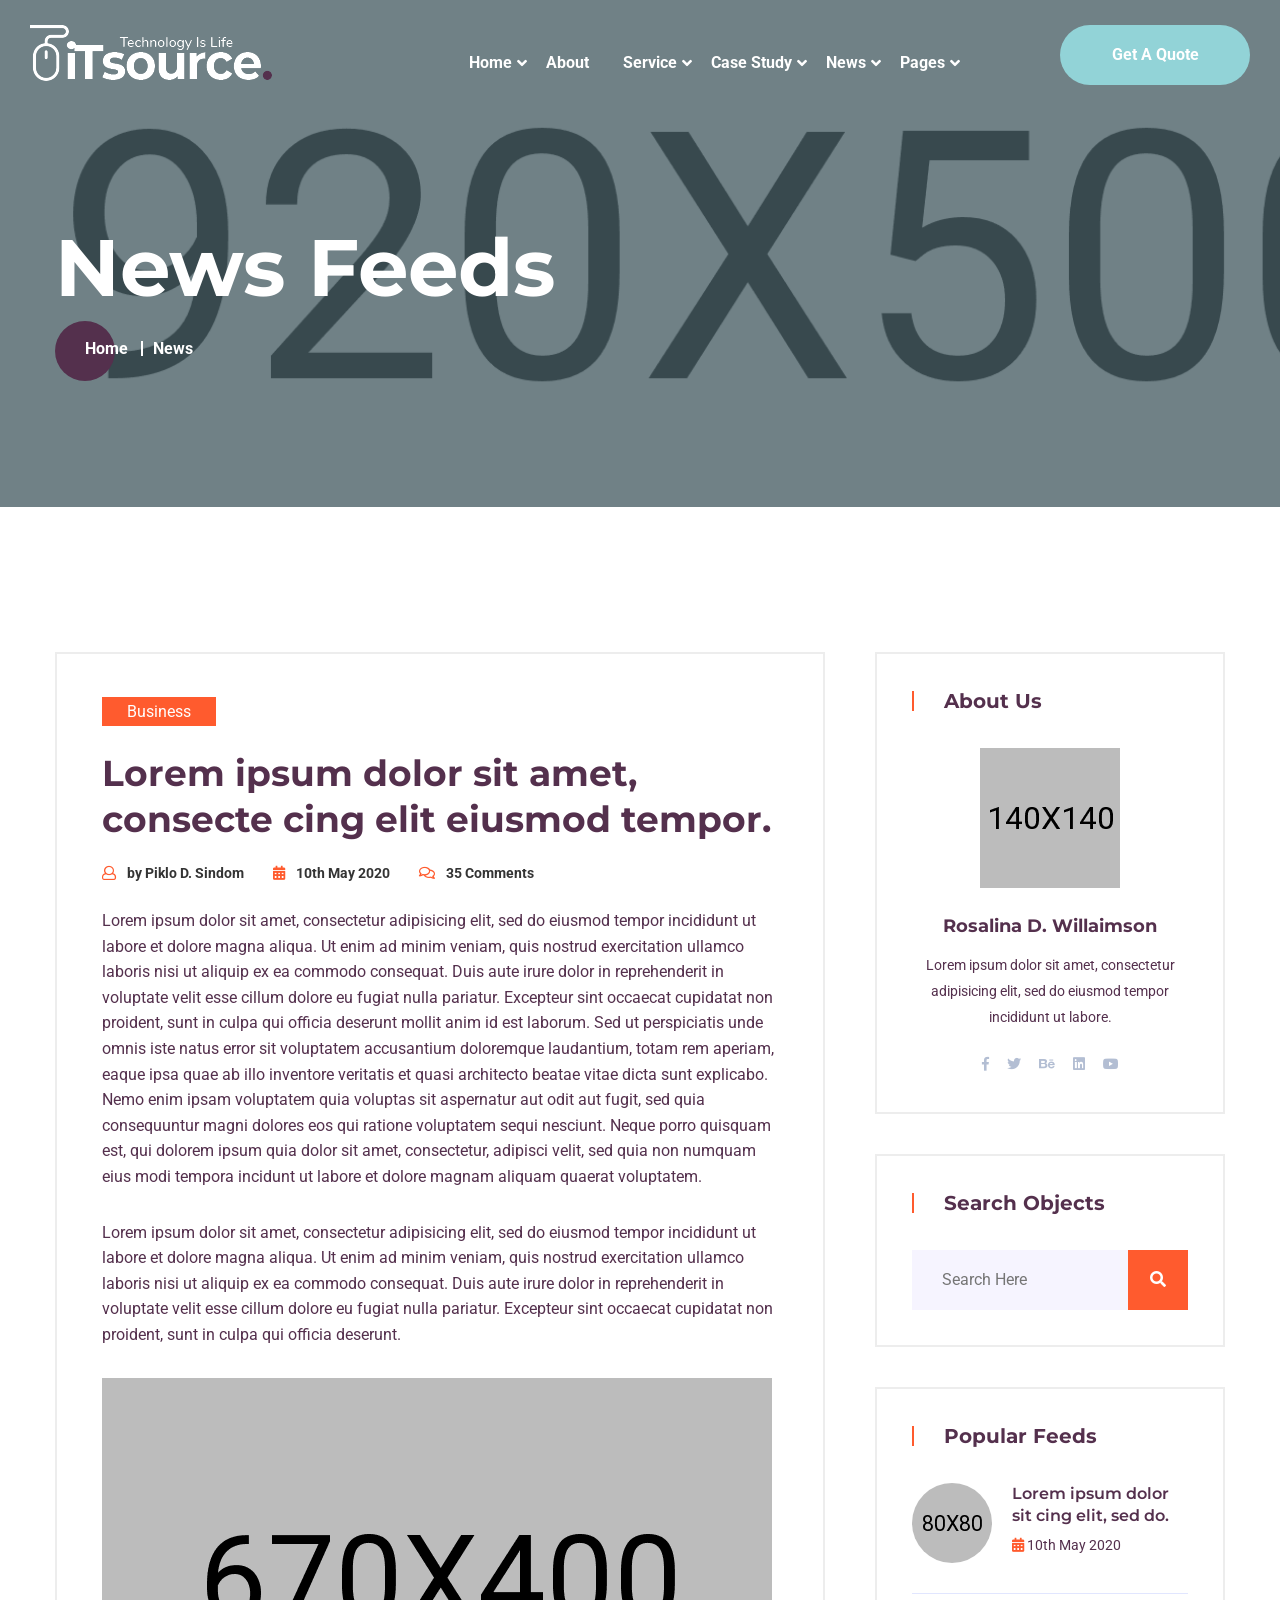
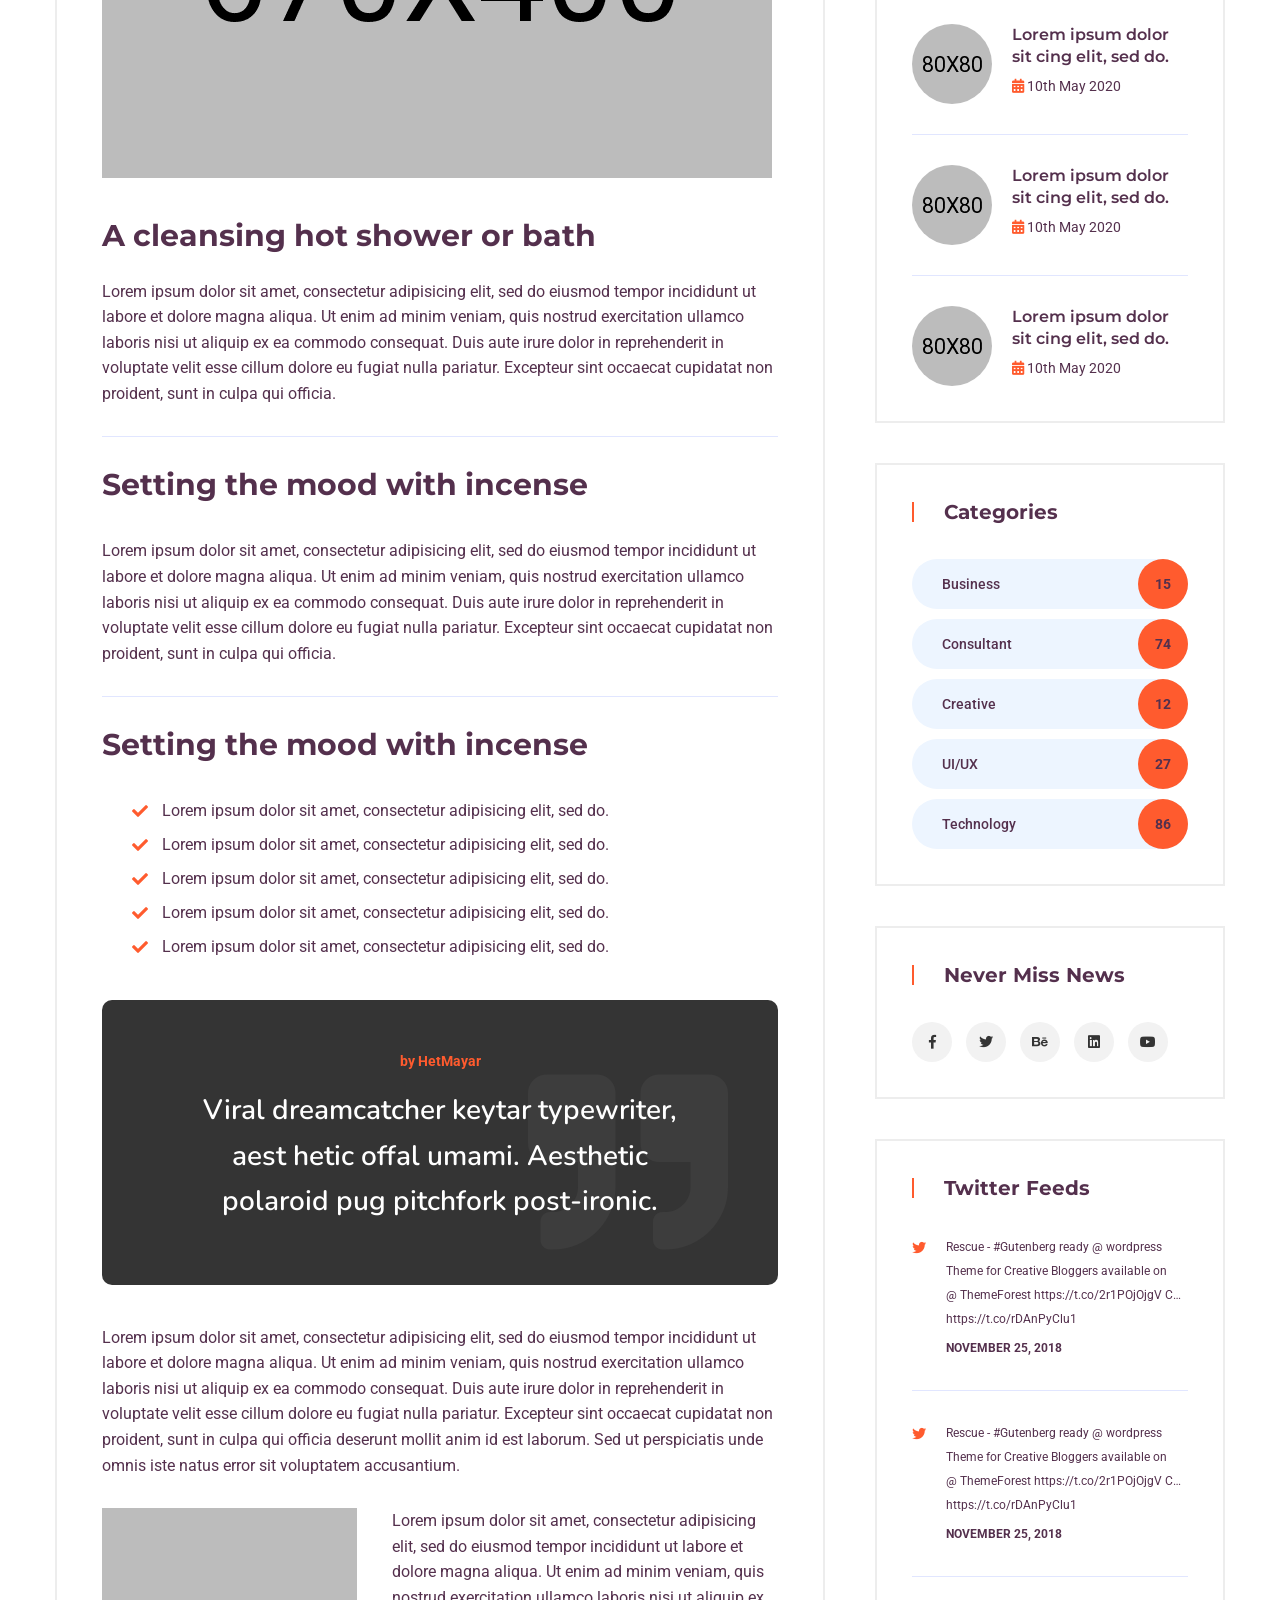
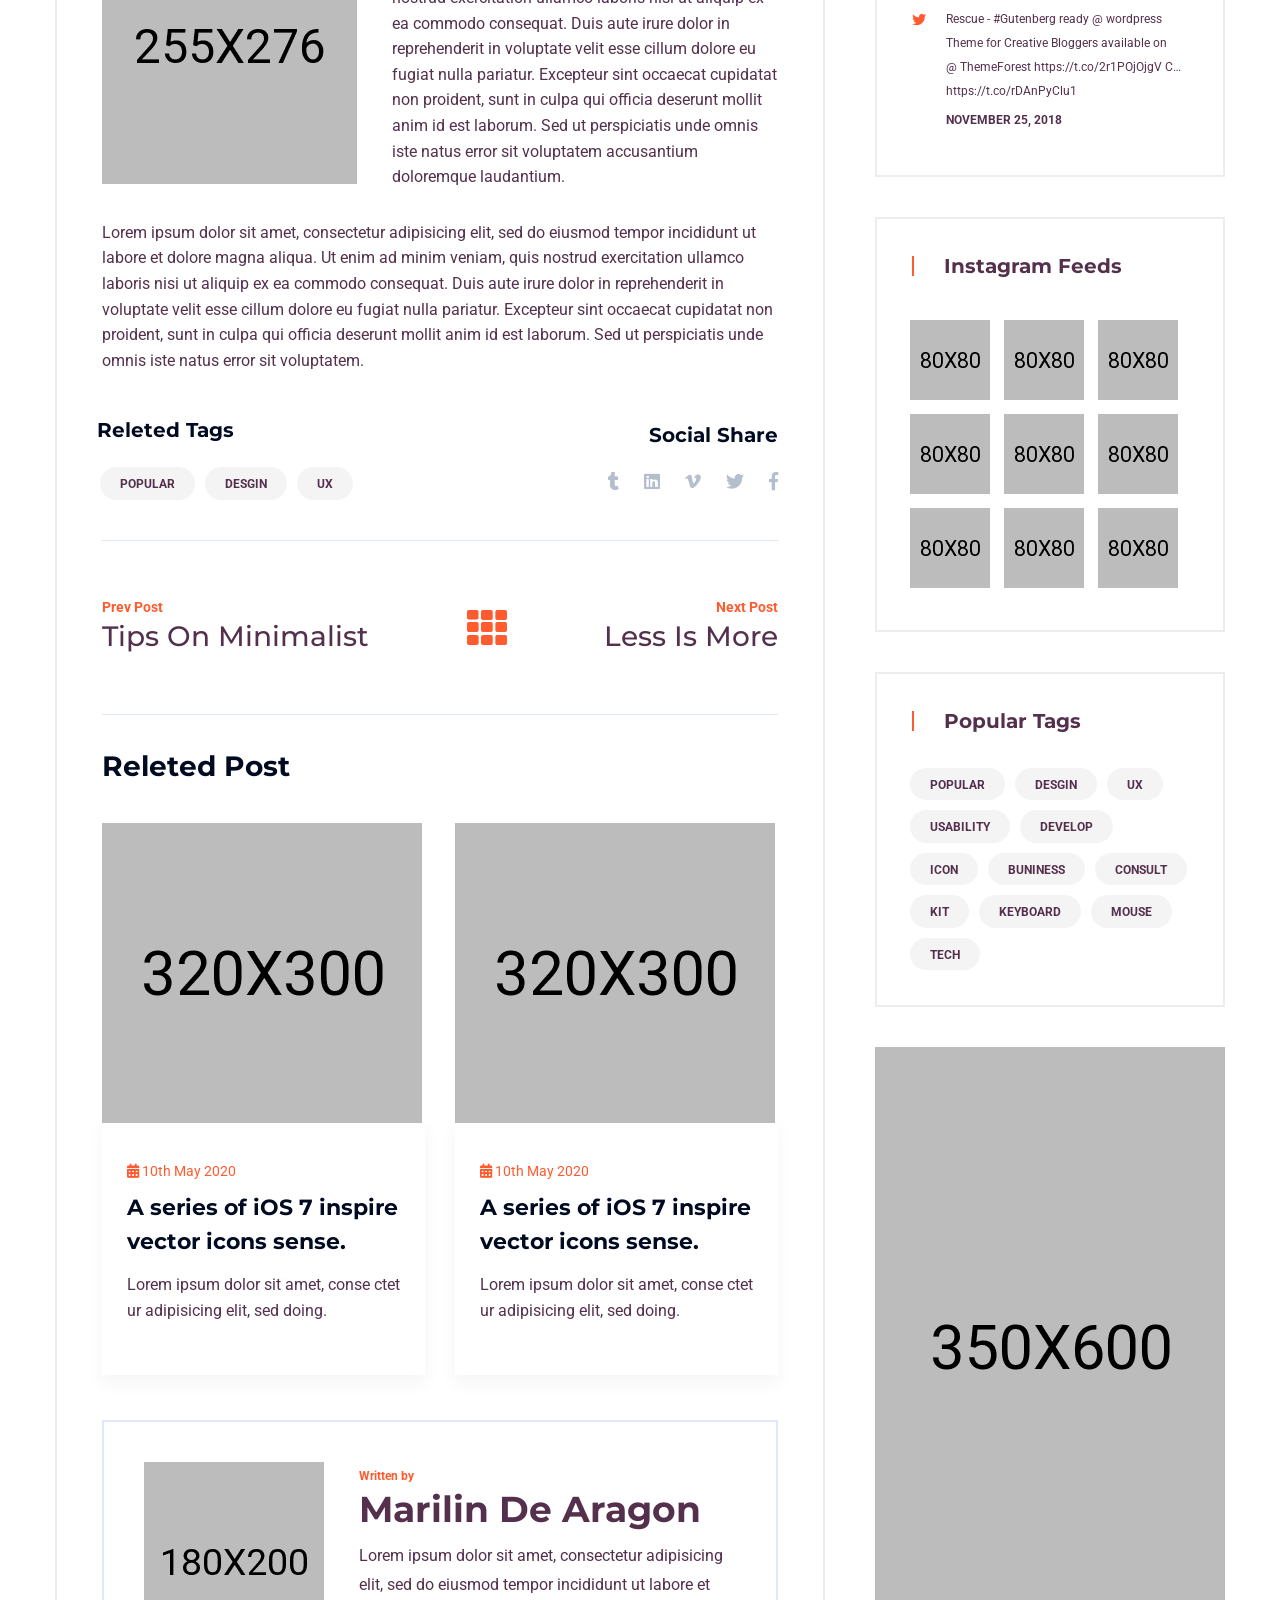
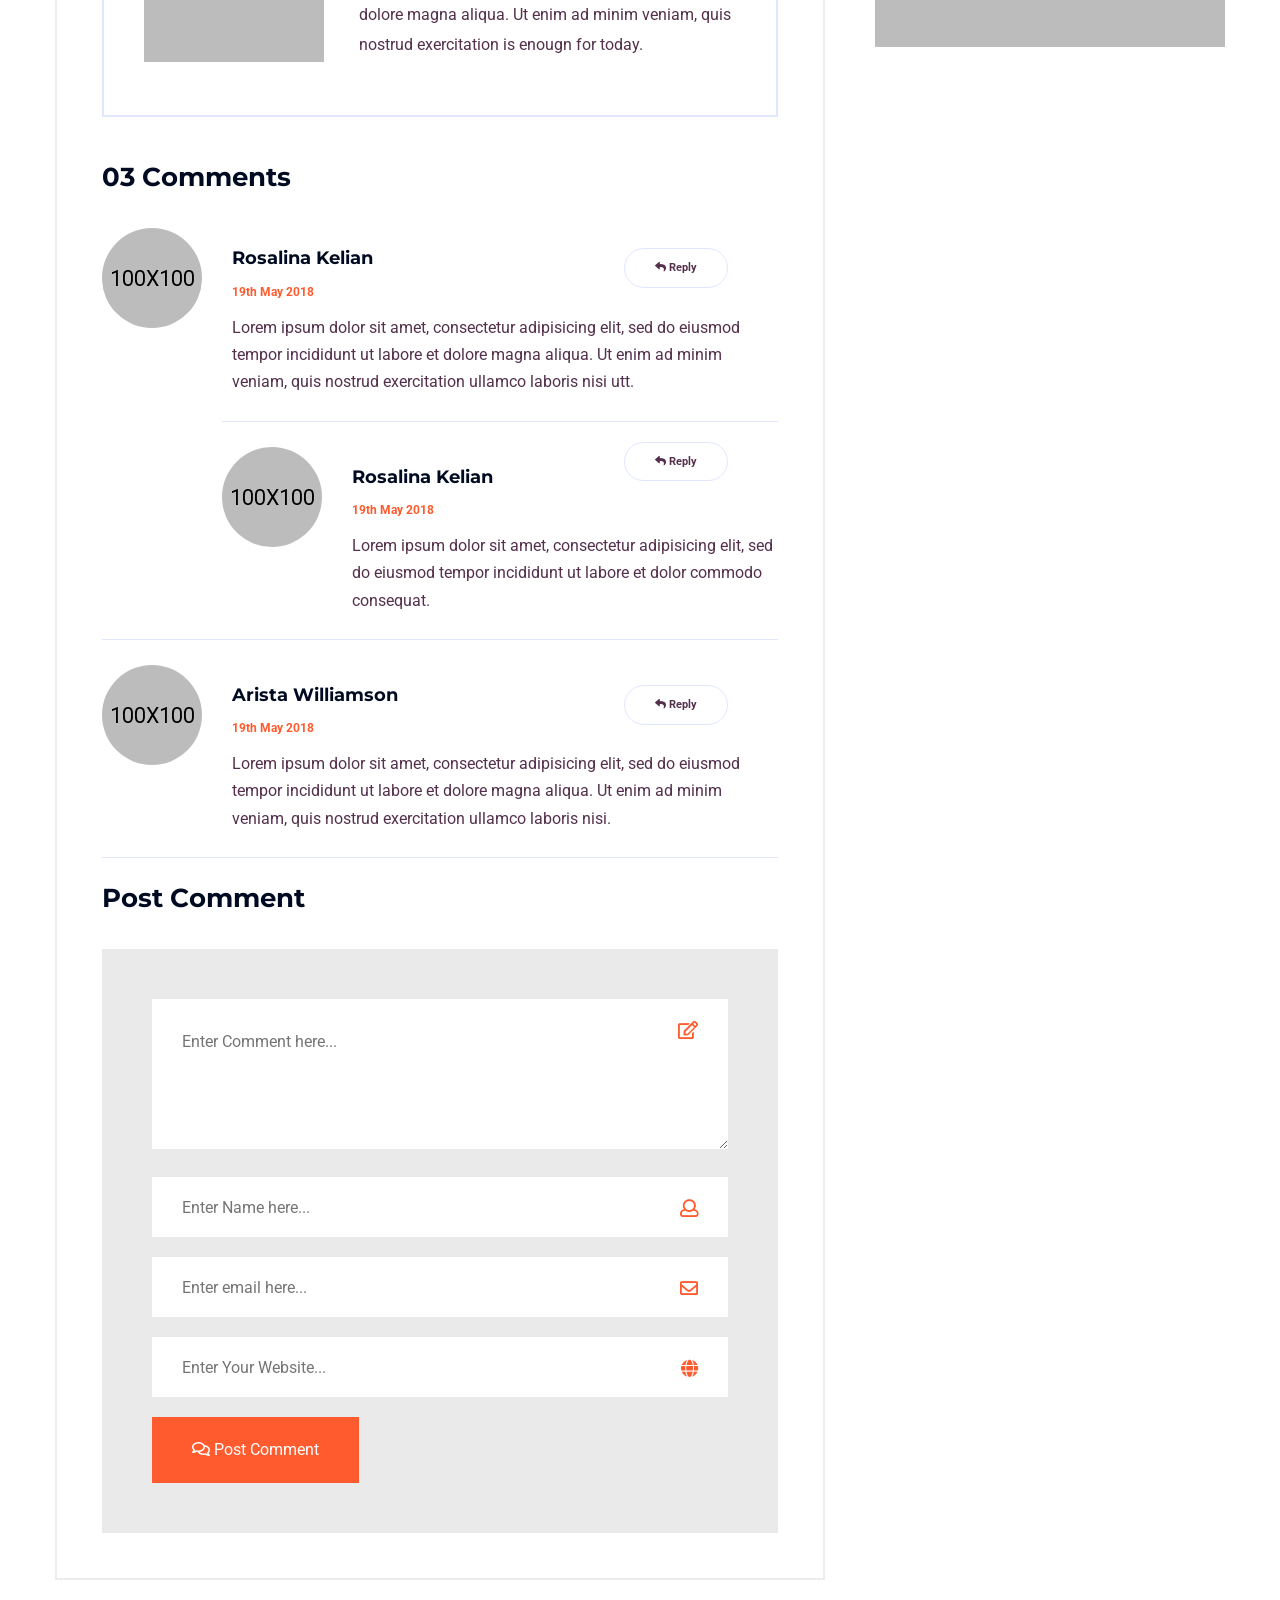
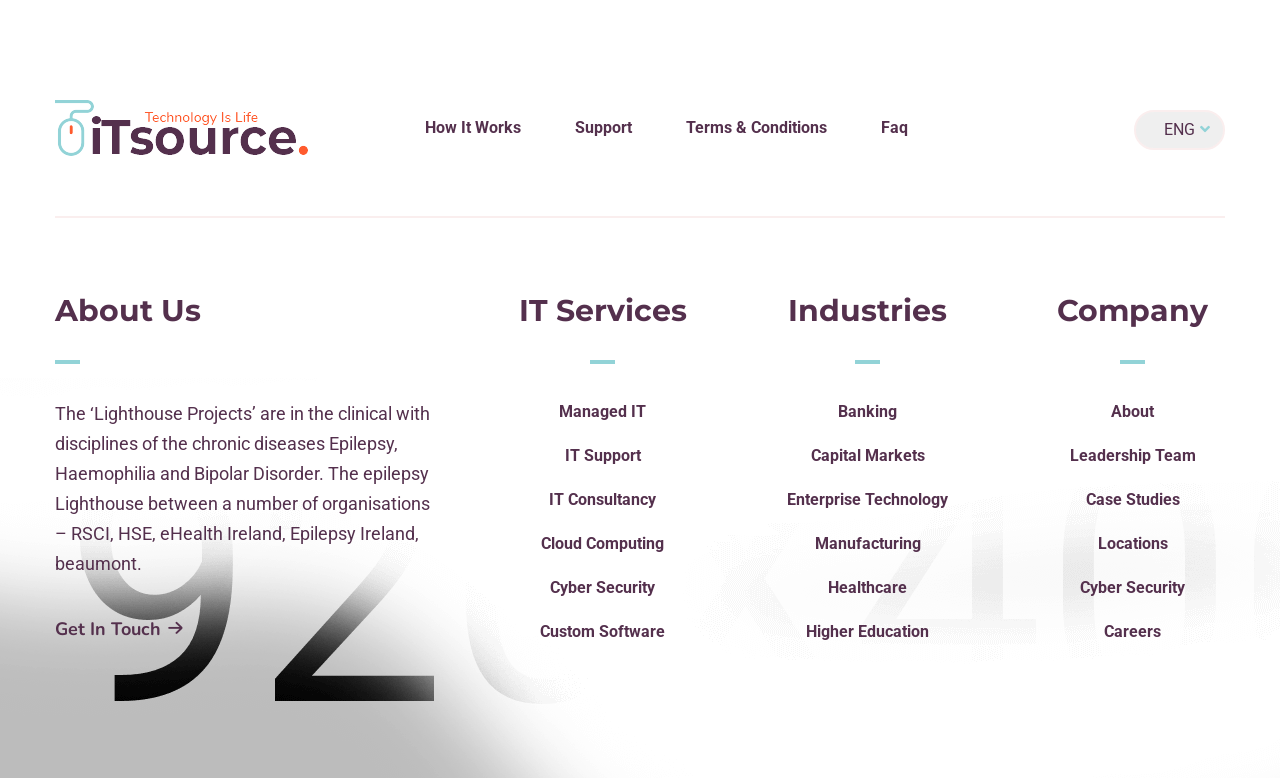
<file: iTsource/blog-single.html>
<!DOCTYPE html>
<html lang="en">
<head>
	<meta charset="UTF-8">
	<title>Blog</title>
	<link rel="shortcut icon" href="assets/img/logo/ficon.png" type="image/x-icon">
	<meta name="author" content="themexriver">
	<meta name="description" content="iTsource - IT Solutions & Services Website Design HTML Template">
	<meta name="keywords" content="	agency, business, corporate, creative, it, IT services, IT solutions, modern, multipurpose, portfolio, seo, services, software, solutions">
	<!-- Mobile Specific Meta -->
	<meta name="viewport" content="width=device-width, initial-scale=1">

	<link rel="stylesheet" href="assets/css/bootstrap.min.css">
	<link rel="stylesheet" href="assets/css/flaticon.css">
	<link rel="stylesheet" href="assets/css/fontawesome-all.css">
	<link rel="stylesheet" href="assets/css/owl.carousel.css">
	<link rel="stylesheet" href="assets/css/animate.css">
	<link rel="stylesheet" href="assets/css/video.min.css">
	<link rel="stylesheet" href="assets/css/style.css">
</head>

<body>
	<div id="preloader"></div>
	<div class="up">
		<a href="#" class="scrollup text-center"><i class="fas fa-chevron-up"></i></a>
	</div>


	<!-- Start of header section
		============================================= -->
		<header id="it-header" class="it-header-area header-style-one header-style-four">
			<div class="header-main-menu clearfix">
				<div class="brand-logo float-left">
					<a href="#"><img src="assets/img/logo/logo-2.png" alt=""></a>
				</div>
				<div class="it-menu-itemlist float-right">
					<nav class="main-navigation ul-li">
						<ul>
							<li class="dropdown">
								<a href="#">Home</a>
								<ul class="dropdown-menu ul-li-block clearfix">
									<li><a href="index.html">Home Page 1</a></li>
									<li><a href="index-2.html">Home Page 2</a></li>
									<li><a href="index-3.html">Home Page 3</a></li>
								</ul>
							</li>
							<li><a href="about.html">About</a></li>
							<li class="dropdown">
								<a href="#">Service</a>
								<ul class="dropdown-menu ul-li-block clearfix">
									<li><a href="service.html">Service</a></li>
									<li><a href="service-single.html">Service Details</a></li>
								</ul>
							</li>
							<li class="dropdown"><a href="case.html">Case Study</a>
								<ul class="dropdown-menu ul-li-block clearfix">
									<li><a href="case.html">Case</a></li>
									<li><a href="portfolio-single.html">Case Details</a></li>
								</ul>
							</li>
							<li class="dropdown"><a href="blog.html">news</a>
								<ul class="dropdown-menu ul-li-block clearfix">
									<li><a href="blog.html">blog</a></li>
									<li><a href="blog-single.html">blog Details</a></li>
								</ul>
							</li>
							<li class="dropdown"><a href="#">Pages</a>
								<ul class="dropdown-menu ul-li-block clearfix">
									<li><a href="faq.html">Faq</a></li>
									<li><a href="team.html">Team</a></li>
									<li><a href="contact.html">Contact</a></li>
									<li><a href="team-single.html">Team Details</a></li>
								</ul>
							</li>
						</ul>
					</nav>
					<div class="quote-btn-2 float-right text-center">
						<a href="#">Get A Quote</a>
					</div>
				</div>
			</div>
			<div class="mobile_menu relative-position">
				<div class="mobile_menu_button open_mobile_menu">
					<i class="fas fa-bars"></i>
				</div>
				<div class="mobile_menu_wrap">
					<div class="mobile_menu_overlay open_mobile_menu"></div>
					<div class="mobile_menu_content">
						<div class="mobile_menu_close open_mobile_menu">
							<i class="far fa-times-circle"></i>
						</div>
						<div class="m-brand-logo text-center">
							<img src="assets/img/logo/f-logo2.png" alt="">
						</div>
						<div class="mobile-search-area">
							<form action="#">
								<input type="text" name="search" placeholder="Search Here...">
								<div class="search-sub-btn">
									<button><i class="fas fa-search"></i></button>
								</div>
							</form>
						</div>
						<nav class="main-navigation mobile_menu-dropdown  clearfix ul-li">
							<ul id="main-nav" class="navbar-nav text-capitalize clearfix">
								<li class="dropdown">
									<a href="#">Home</a>
									<ul class="dropdown-menu ul-li-block clearfix">
										<li><a href="index.html">Home Page 1</a></li>
										<li><a href="index-2.html">Home Page 2</a></li>
										<li><a href="index-3.html">Home Page 3</a></li>
									</ul>
								</li>
								<li><a href="about.html">About</a></li>
								<li class="dropdown">
									<a href="#">Service</a>
									<ul class="dropdown-menu ul-li-block clearfix">
										<li><a href="service.html">Service</a></li>
										<li><a href="service-single.html">Service Details</a></li>
									</ul>
								</li>
								<li class="dropdown"><a href="case.html">Case Study</a>
									<ul class="dropdown-menu ul-li-block clearfix">
										<li><a href="case.html">Case</a></li>
										<li><a href="portfolio-single.html">Case Details</a></li>
									</ul>
								</li>
								<li class="dropdown"><a href="blog.html">news</a>
									<ul class="dropdown-menu ul-li-block clearfix">
										<li><a href="blog.html">blog</a></li>
										<li><a href="blog-single.html">blog Details</a></li>
									</ul>
								</li>
								<li class="dropdown"><a href="#">Pages</a>
									<ul class="dropdown-menu ul-li-block clearfix">
										<li><a href="faq.html">Faq</a></li>
										<li><a href="team.html">Team</a></li>
										<li><a href="contact.html">Contact</a></li>
										<li><a href="team-single.html">Team Details</a></li>
									</ul>
								</li>
							</ul>
						</nav>
						<div class="mobile-menu-contact-info ul-li-block">
							<ul>
								<li><i class="far fa-envelope"></i>info@webmail.com</li>
								<li><i class="fas fa-phone"></i>+987 876 765 65 5</li>
								<li><i class="fas fa-map-marker-alt"></i>14/A, Brown City, NYC</li>
							</ul>
						</div>
						<div class="mobile-cart">
							<a class="cart-count" href="#"><i class="fas fa-shopping-cart"></i> (3 Items)</a>
							<span>$150.00</span>
							<a  class="m-cart-btn d-block" href="#">View Cart</a>
						</div>
					</div>
				</div>
			</div>
		</header>
<!-- End of header section
	============================================= -->

<!-- Start of breadcurmb section
	============================================= -->
	<section id="breadcurmb" class="breadcurmb-section position-relative" data-background="assets/img/banner/brbg.jpg">
		<div class="background_overlay"></div>
		<div class="container">
			<div class="breadcurmb-content headline-2">
				<h2>News Feeds</h2>
				<div class="breadcrumb_item ul-li">
					<ul class="breadcrumb">
						<li class="breadcrumb-item"><a href="#">Home</a></li>
						<li class="breadcrumb-item active"> News</li>
					</ul>
				</div>
			</div>
		</div>
	</section>
<!-- End of breadcurmb section
	============================================= -->

<!-- Start of Blog details section
	============================================= -->
	<section id="blog_details" class="blog_news_post_section blog_details_area">
		<div class="container">
			<div class="row">
				<div class="col-lg-8 col-md-12">
					<div class="blog_details_content headline-2">
						<div class="blog_details_text headline-2">
							<span class="s_blog_tag">Business</span>
							<h2>Lorem ipsum dolor sit amet, consecte
							cing elit eiusmod tempor.</h2>
							<div class="blog-meta ul-li">
								<a href="#"><i class="far fa-user"></i> by Piklo D. Sindom</a>
								<a href="#"><i class="fas fa-calendar-alt"></i> 10th May 2020</a>
								<a href="#"><i class="far fa-comments"></i> 35 Comments</a>
							</div>
							<article>
								Lorem ipsum dolor sit amet, consectetur adipisicing elit, sed do eiusmod tempor incididunt ut labore et dolore magna aliqua. Ut enim ad minim veniam, quis nostrud exercitation ullamco laboris nisi ut aliquip ex ea commodo consequat. Duis aute irure dolor in reprehenderit in voluptate velit esse cillum dolore eu fugiat nulla pariatur. Excepteur sint occaecat cupidatat non proident, sunt in culpa qui officia deserunt mollit anim id est laborum. Sed ut perspiciatis unde omnis iste natus error sit voluptatem accusantium doloremque laudantium, totam rem aperiam, eaque ipsa quae ab illo inventore veritatis et quasi architecto beatae vitae dicta sunt explicabo. Nemo enim ipsam voluptatem quia voluptas sit aspernatur aut odit aut fugit, sed quia consequuntur magni dolores eos qui ratione voluptatem sequi nesciunt. Neque porro quisquam est, qui dolorem ipsum quia dolor sit amet, consectetur, adipisci velit, sed quia non numquam eius modi tempora incidunt ut labore et dolore magnam aliquam quaerat voluptatem.
							</article>
							<article>
								Lorem ipsum dolor sit amet, consectetur adipisicing elit, sed do eiusmod tempor incididunt ut labore et dolore magna aliqua. Ut enim ad minim veniam, quis nostrud exercitation ullamco laboris nisi ut aliquip ex ea commodo consequat. Duis aute irure dolor in reprehenderit in voluptate velit esse cillum dolore eu fugiat nulla pariatur. Excepteur sint occaecat cupidatat non proident, sunt in culpa qui officia deserunt.
							</article>
							<div class="blog_details_imgfull">
								<img src="assets/img/blog/bdf1.jpg" alt="">
							</div>
							<h3>A cleansing hot shower or bath</h3>
							<article>
								Lorem ipsum dolor sit amet, consectetur adipisicing elit, sed do eiusmod tempor incididunt ut labore et dolore magna aliqua. Ut enim ad minim veniam, quis nostrud exercitation ullamco laboris nisi ut aliquip ex ea commodo consequat. Duis aute irure dolor in reprehenderit in voluptate velit esse cillum dolore eu fugiat nulla pariatur. Excepteur sint occaecat cupidatat non proident, sunt in culpa qui officia. 
							</article>
							<h4>Setting the mood with incense</h4>
							<article>
								Lorem ipsum dolor sit amet, consectetur adipisicing elit, sed do eiusmod tempor incididunt ut labore et dolore magna aliqua. Ut enim ad minim veniam, quis nostrud exercitation ullamco laboris nisi ut aliquip ex ea commodo consequat. Duis aute irure dolor in reprehenderit in voluptate velit esse cillum dolore eu fugiat nulla pariatur. Excepteur sint occaecat cupidatat non proident, sunt in culpa qui officia. 
							</article>
							<h4>Setting the mood with incense</h4>
							<div class="blog_details_list ul-li-block">
								<ul>
									<li> Lorem ipsum dolor sit amet, consectetur adipisicing elit, sed do.</li>
									<li> Lorem ipsum dolor sit amet, consectetur adipisicing elit, sed do.</li>
									<li> Lorem ipsum dolor sit amet, consectetur adipisicing elit, sed do.</li>
									<li> Lorem ipsum dolor sit amet, consectetur adipisicing elit, sed do.</li>
									<li> Lorem ipsum dolor sit amet, consectetur adipisicing elit, sed do.</li>
								</ul>
							</div>
							<blockquote>
								<span>by HetMayar</span>
								Viral dreamcatcher keytar typewriter, aest hetic offal umami. Aesthetic polaroid pug pitchfork post-ironic.
							</blockquote>
							<article>
								Lorem ipsum dolor sit amet, consectetur adipisicing elit, sed do eiusmod tempor incididunt ut labore et dolore magna aliqua. Ut enim ad minim veniam, quis nostrud exercitation ullamco laboris nisi ut aliquip ex ea commodo consequat. Duis aute irure dolor in reprehenderit in voluptate velit esse cillum dolore eu fugiat nulla pariatur. Excepteur sint occaecat cupidatat non proident, sunt in culpa qui officia deserunt mollit anim id est laborum. Sed ut perspiciatis unde omnis iste natus error sit voluptatem accusantium. 
							</article>
							<div class="aside_img float-left">
								<img src="assets/img/blog/bds1.jpg" alt="">
							</div>
							<article>
								Lorem ipsum dolor sit amet, consectetur adipisicing elit, sed do eiusmod tempor incididunt ut labore et dolore magna aliqua. Ut enim ad minim veniam, quis nostrud exercitation ullamco laboris nisi ut aliquip ex ea commodo consequat. Duis aute irure dolor in reprehenderit in voluptate velit esse cillum dolore eu fugiat nulla pariatur. Excepteur sint occaecat cupidatat non proident, sunt in culpa qui officia deserunt mollit anim id est laborum. Sed ut perspiciatis unde omnis iste natus error sit voluptatem accusantium doloremque laudantium.
							</article>
							<article>
								Lorem ipsum dolor sit amet, consectetur adipisicing elit, sed do eiusmod tempor incididunt ut labore et dolore magna aliqua. Ut enim ad minim veniam, quis nostrud exercitation ullamco laboris nisi ut aliquip ex ea commodo consequat. Duis aute irure dolor in reprehenderit in voluptate velit esse cillum dolore eu fugiat nulla pariatur. Excepteur sint occaecat cupidatat non proident, sunt in culpa qui officia deserunt mollit anim id est laborum. Sed ut perspiciatis unde omnis iste natus error sit voluptatem.  
							</article>
						</div>
						<div class="blog_details_extra_text">
							<div class="share_tag">
								<div class="popular_tag float-left text-left ul-li">
									<h3>Releted Tags</h3>
									<ul>
										<li><a href="#">Popular</a></li>
										<li><a href="#">desgin</a></li>
										<li><a href="#">ux</a></li>
									</ul>
								</div>
								<div class="share_post float-right text-right ul-li">
									<h3>Social Share</h3>
									<ul>
										<li><a href="#"><i class="fab fa-facebook-f"></i></a></li>
										<li><a href="#"><i class="fab fa-twitter"></i></a></li>
										<li><a href="#"><i class="fab fa-vimeo-v"></i></a></li>
										<li><a href="#"><i class="fab fa-linkedin"></i></a></li>
										<li><a href="#"><i class="fab fa-tumblr"></i></a></li>
									</ul>
								</div>
							</div>
							<div class="next_prev_post relative-position  clearfix">
								<div class="nio_prev_post text-left float-left headline-2">
									<a href="#">
										<span>Prev Post</span>
										<h3>Tips On Minimalist</h3>
									</a>
								</div>
								<div class="nio_prev_post text-right float-right headline-2">
									<a href="#">
										<span>Next Post</span>
										<h3>Less Is More</h3>
									</a>
								</div>
								<div class="bar_point text-center">
									<i class="fas fa-th"></i>
								</div>
							</div>
							<div class="related_postview">
								<h3>Releted Post</h3>
								<div class="row">
									<div class="col-md-6">
										<div class="related_postitem">
											<div class="postitem_img">
												<img src="assets/img/blog/br1.jpg" alt="">
											</div>
											<div class="postitem_text">
												<span class="blog-meta"><i class="fas fa-calendar-alt"></i> 10th May 2020</span>
												<h3><a href="#">A series of iOS 7 inspire
												vector icons sense.</a></h3>
												<p>Lorem ipsum dolor sit amet, conse ctet ur adipisicing elit, sed doing.</p>
											</div>
										</div>
									</div>
									<div class="col-md-6">
										<div class="related_postitem">
											<div class="postitem_img">
												<img src="assets/img/blog/br2.jpg" alt="">
											</div>
											<div class="postitem_text">
												<span class="blog-meta"><i class="fas fa-calendar-alt"></i> 10th May 2020</span>
												<h3><a href="#">A series of iOS 7 inspire
												vector icons sense.</a></h3>
												<p>Lorem ipsum dolor sit amet, conse ctet ur adipisicing elit, sed doing.</p>
											</div>
										</div>
									</div>
								</div>
							</div>
							<div class="postby_author">
								<div class="author_img">
									<img src="assets/img/blog/ba1.jpg" alt="">
								</div>
								<span>Written by</span>
								<h3>Marilin De Aragon</h3>
								<p>Lorem ipsum dolor sit amet, consectetur adipisicing elit, sed do eiusmod tempor incididunt ut labore et dolore magna aliqua. Ut enim ad minim veniam, quis nostrud exercitation is enougn for today.</p>
							</div>
						</div>
						<div class="blog_comment_box">
							<h3>03 Comments</h3>
							<div class="comment_box_area ul-li-block">
								<ul class="comment_itemlist">
									<li>
										<div class="comment_element">
											<div class="comment_img float-let"> 
												<img src="assets/img/blog/c1.jpg" alt="">
											</div>
											<div class="comment_content pera-content">
												<h4>Rosalina Kelian</h4>
												<span>19th May 2018</span>
												<p>Lorem ipsum dolor sit amet, consectetur adipisicing elit, sed do eiusmod tempor incididunt ut labore et dolore magna aliqua. Ut enim ad minim veniam, quis nostrud exercitation ullamco laboris nisi utt.</p>
											</div>
											<div class="reply-btn"><a href="#"><i class="fas fa-reply"></i> Reply</a></div>
										</div>
										<div class="comment_reply relative-position">
											<div class="comment_img float-let">
												<img src="assets/img/blog/c3.jpg" alt="">
											</div>
											<div class="comment_content pera-content">
												<h4>Rosalina Kelian</h4>
												<span>19th May 2018</span>
												<p>Lorem ipsum dolor sit amet, consectetur adipisicing elit, sed do eiusmod tempor incididunt ut labore et dolor commodo consequat.</p>
											</div>
											<div class="reply-btn"><a href="#"><i class="fas fa-reply"></i> Reply</a></div>
										</div>
									</li>
									<li>
										<div class="comment_element">
											<div class="comment_img float-let"> 
												<img src="assets/img/blog/c2.jpg" alt="">
											</div>
											<div class="comment_content pera-content">
												<h4>Arista Williamson</h4>
												<span>19th May 2018</span>
												<p>Lorem ipsum dolor sit amet, consectetur adipisicing elit, sed do eiusmod tempor incididunt ut labore et dolore magna aliqua. Ut enim ad minim veniam, quis nostrud exercitation ullamco laboris nisi.</p>
											</div>
											<div class="reply-btn"><a href="#"><i class="fas fa-reply"></i> Reply</a></div>
										</div>
									</li>
								</ul>
							</div>
							<h3>Post Comment</h3>
							<div class="comment_formfield">
								<div class="quote_form">
									<form id="contact_form" action="#" method="POST" enctype="multipart/form-data">
										<div class="contact-info">
											<textarea id="message" name="message" placeholder="Enter Comment here..."></textarea>
											<div class="icon-bg">
												<i class="far fa-edit"></i>
											</div>
										</div>
										<div class="contact-info">
											<input class="email" name="name" type="text" placeholder="Enter Name here...">
											<div class="icon-bg">
												<i class="far fa-user"></i>
											</div>
										</div>
										<div class="contact-info">
											<input class="name" name="Email" type="email" placeholder="Enter email here...">
											<div class="icon-bg">
												<i class="far fa-envelope"></i>
											</div>
										</div>
										<div class="contact-info">
											<input class="name" name="web" type="text" placeholder="Enter Your Website...">
											<div class="icon-bg">
												<i class="fas fa-globe"></i>
											</div>
										</div>
										<div class="sub-button  text-capitalize">
											<button class="hover-btn" type="submit" value="Submit"><i class="far fa-comments"></i> Post Comment</button> 
										</div> 
									</form>
								</div>
							</div>
						</div>
					</div>
				</div>
				<!-- blog details content -->
				<div class="col-lg-4 col-md-12">
					<div class="site_sidebar">
						<div class="single_widget headline-2">
							<h3 class="widget_title">
								About Us
							</h3>
							<div class="about_widget">
								<div class="ab_widget_img text-center">
									<img src="assets/img/blog/abb1.jpg" alt="">
								</div>
								<div class="ab_widget_text text-center headline-2 pera-content">
									<h3>Rosalina D. Willaimson</h3>
									<p>Lorem ipsum dolor sit amet, consectetur adipisicing elit, sed do eiusmod tempor incididunt ut labore.</p>
								</div>
								<div class="ab_widget_social text-center ul-li">
									<ul>
										<li class="h-fb"><a href="#"><i class="fab fa-facebook-f"></i></a></li>
										<li class="h-tw"><a href="#"><i class="fab fa-twitter"></i></a></li>
										<li class="h-bh"><a href="#"><i class="fab fa-behance"></i></a></li>
										<li class="h-lk"><a href="#"><i class="fab fa-linkedin"></i></a></li>
										<li class="h-yo"><a href="#"><i class="fab fa-youtube"></i></a></li>
									</ul>
								</div>
							</div>
						</div>
						<!-- /widget -->
						<div class="single_widget headline-2">
							<h3 class="widget_title">
								Search Objects
							</h3>
							<div class="search_widget position-relative">
								<form action="#">
									<input class="search-input" type="search" placeholder="Search Here">
									<button type="submit"><i class="fas fa-search"></i> </button>
								</form>
							</div>
						</div>
						<!-- /widget -->
						<div class="single_widget headline-2">
							<h3 class="widget_title">
								Popular Feeds
							</h3>
							<div class="latest-blog-widget">
								<div class="blog-img-content">
									<div class="blog-img nioimage_hover">
										<img src="assets/img/blog/lpp1.jpg" alt="">
									</div>
									<div class="blog-text headline-2">
										<h3> <a href="#">Lorem ipsum dolor sit
										cing elit, sed do.</a></h3>
										<span class="blog-meta"><i class="fas fa-calendar-alt"></i> 10th May 2020</span>
									</div>
								</div>
								<!-- /blog post -->
								<div class="blog-img-content">
									<div class="blog-img nioimage_hover">
										<img src="assets/img/blog/lpp2.jpg" alt="">
									</div>
									<div class="blog-text headline-2">
										<h3> <a href="#">Lorem ipsum dolor sit
										cing elit, sed do.</a></h3>
										<span class="blog-meta"><i class="fas fa-calendar-alt"></i> 10th May 2020</span>
									</div>
								</div>
								<!-- /blog post -->
								<div class="blog-img-content">
									<div class="blog-img nioimage_hover">
										<img src="assets/img/blog/l-3.jpg" alt="">
									</div>
									<div class="blog-text headline-2">
										<h3> <a href="#">Lorem ipsum dolor sit
										cing elit, sed do.</a></h3>
										<span class="blog-meta"><i class="fas fa-calendar-alt"></i> 10th May 2020</span>
									</div>
								</div>
								<!-- /blog post -->
								<div class="blog-img-content">
									<div class="blog-img nioimage_hover">
										<img src="assets/img/blog/l-4.jpg" alt="">
									</div>
									<div class="blog-text headline-2">
										<h3> <a href="#">Lorem ipsum dolor sit
										cing elit, sed do.</a></h3>
										<span class="blog-meta"><i class="fas fa-calendar-alt"></i> 10th May 2020</span>
									</div>
								</div>
								<!-- /blog post -->
							</div>
						</div>
						<!-- /widget -->
						<div class="single_widget headline-2">
							<h3 class="widget_title">
								Categories
							</h3>
							<div class="wicat_item ul-li-block"> 
								<ul>
									<li><a href="#">Business <span class="post_counter">15</span></a></li>
									<li><a href="#">Consultant <span class="post_counter">74</span></a></li>
									<li><a href="#">Creative <span class="post_counter">12</span></a></li>
									<li><a href="#">UI/UX <span class="post_counter">27</span></a></li>
									<li><a href="#">Technology <span class="post_counter">86</span></a></li>
								</ul>
							</div>
						</div>
						<!-- /widget -->
						<div class="single_widget headline-2">
							<h3 class="widget_title">
								Never Miss News
							</h3>
							<div class="social_widget ul-li position-relative">
								<ul>
									<li class="h-fb"><a href="#"><i class="fab fa-facebook-f"></i></a></li>
									<li class="h-tw"><a href="#"><i class="fab fa-twitter"></i></a></li>
									<li class="h-bh"><a href="#"><i class="fab fa-behance"></i></a></li>
									<li class="h-lk"><a href="#"><i class="fab fa-linkedin"></i></a></li>
									<li class="h-yo"><a href="#"><i class="fab fa-youtube"></i></a></li>
								</ul>
							</div>
						</div>
						<!-- /widget -->
						<div class="single_widget headline-2">
							<h3 class="widget_title">
								Twitter Feeds
							</h3>
							<div class="twitter_update">
								<div class="tw_feed pera-content">
									<div class="twitter_icon">
										<i class="fab fa-twitter"></i>
									</div>
									<div class="tw_feed_text">
										<p>Rescue - #Gutenberg ready @ wordpress
										Theme for Creative Bloggers available on</p>
										<a href="#">@ ThemeForest https://t.co/2r1POjOjgV
										C… https://t.co/rDAnPyClu1</a>
										<span>November 25, 2018</span>
									</div>
								</div>
								<!--tw_feed  -->
								<div class="tw_feed pera-content">
									<div class="twitter_icon">
										<i class="fab fa-twitter"></i>
									</div>
									<div class="tw_feed_text">
										<p>Rescue - #Gutenberg ready @ wordpress
										Theme for Creative Bloggers available on</p>
										<a href="#">@ ThemeForest https://t.co/2r1POjOjgV
										C… https://t.co/rDAnPyClu1</a>
										<span>November 25, 2018</span>
									</div>
								</div>
								<!--tw_feed  -->
								<div class="tw_feed pera-content">
									<div class="twitter_icon">
										<i class="fab fa-twitter"></i>
									</div>
									<div class="tw_feed_text">
										<p>Rescue - #Gutenberg ready @ wordpress
										Theme for Creative Bloggers available on</p>
										<a href="#">@ ThemeForest https://t.co/2r1POjOjgV
										C… https://t.co/rDAnPyClu1</a>
										<span>November 25, 2018</span>
									</div>
								</div>
								<!--tw_feed  -->
							</div>
						</div>
						<!-- /widget -->
						<div class="single_widget headline-2">
							<h3 class="widget_title">
								Instagram Feeds
							</h3>
							<div class="instagram_feed ul-li">
								<ul>
									<li>
										<a href="#"><img src="assets/img/instagram/ig1.jpg" alt=""></a>
									</li>
									<li>
										<a href="#"><img src="assets/img/instagram/ig2.jpg" alt=""></a>
									</li>
									<li>
										<a href="#"><img src="assets/img/instagram/ig3.jpg" alt=""></a>
									</li>
									<li>
										<a href="#"><img src="assets/img/instagram/ig4.jpg" alt=""></a>
									</li>
									<li>
										<a href="#"><img src="assets/img/instagram/ig5.jpg" alt=""></a>
									</li>
									<li>
										<a href="#"><img src="assets/img/instagram/ig6.jpg" alt=""></a>
									</li>
									<li>
										<a href="#"><img src="assets/img/instagram/ig7.jpg" alt=""></a>
									</li>
									<li>
										<a href="#"><img src="assets/img/instagram/ig8.jpg" alt=""></a>
									</li>
									<li>
										<a href="#"><img src="assets/img/instagram/ig9.jpg" alt=""></a>
									</li>
								</ul>
							</div>
						</div>
						<!-- /widget -->
						<div class="single_widget headline-2">
							<h3 class="widget_title">
								Popular Tags
							</h3>
							<div class="popular_tag ul-li">
								<ul>
									<li><a href="#">Popular</a></li>
									<li><a href="#">desgin</a></li>
									<li><a href="#">ux</a></li>
									<li><a href="#">usability</a></li>
									<li><a href="#">Develop</a></li>
									<li><a href="#">Icon</a></li>
									<li><a href="#">Buniness</a></li>
									<li><a href="#">Consult</a></li>
									<li><a href="#">Kit</a></li>
									<li><a href="#">Keyboard</a></li>
									<li><a href="#">Mouse</a></li>
									<li><a href="#">Tech</a></li>
								</ul>
							</div>
						</div>
						<!-- /widget -->
						<div class="add_banner">
							<img src="assets/img/blog/adb.jpg" alt="">
						</div>
					</div>
				</div>
				<!-- /sidebar -->
			</div>
		</div>
	</section>
<!-- End of Blog details section
	============================================= -->		

<!-- Start of footer section
	============================================= -->
	<footer class="footer-2 relative-position">
		<div class="footer-logo-memu">
			<div class="container">
				<div class="footer-menu-content">
					<div class="row">
						<div class="col-lg-3">
							<div class="footer-logo">
								<a href="!#"><img src="assets/img/logo/f-logo2.png" alt=""></a>
							</div>
						</div>
						<div class="col-lg-7">
							<div class="footer-menu-list ul-li clearfix text-capitalize">
								<ul>
									<li><a href="!#">How It Works</a></li>
									<li><a href="!#">Support</a></li>
									<li><a href="!#">Terms &amp; Conditions</a></li>
									<li><a href="!#">Faq</a></li>
								</ul>
							</div>
						</div>
						<div class="col-lg-2">
							<div class="footer-select clearfix">
								<select>
									<option>ENG</option>
									<option>ARB</option>
									<option>SPN</option>
								</select>
							</div>
						</div>
					</div>
				</div>
			</div>
		</div> 
		<div class="container">
			<div class="footer-content  relative-position">
				<div class="footer-widget">
					<div class="footer-about headline-2 pera-content">
						<h3 class="widget-title">About Us</h3>
						<p>The ‘Lighthouse Projects’ are in the clinical with
							disciplines of the chronic diseases Epilepsy,
							Haemophilia and Bipolar Disorder. The epilepsy
							Lighthouse between a
							number of organisations – RSCI, HSE, eHealth
						Ireland, Epilepsy Ireland, beaumont.</p>
						<a href="!#">Get In Touch <i class="flaticon-right-arrow"></i></a>
					</div>
				</div>
				<div class="footer-widget">
					<div class="footer-menu text-center headline-2 ul-li-block">
						<h3 class="widget-title">IT Services</h3>
						<ul>
							<li><a href="#">Managed IT</a></li>
							<li><a href="#">IT Support</a></li>
							<li><a href="#">IT Consultancy</a></li>
							<li><a href="#">Cloud Computing</a></li>
							<li><a href="#">Cyber Security</a></li>
							<li><a href="#">Custom Software</a></li>
						</ul>
					</div>
				</div>
				<div class="footer-widget">
					<div class="footer-menu text-center headline-2 ul-li-block">
						<h3 class="widget-title">Industries</h3>
						<ul>
							<li><a href="#">Banking</a></li>
							<li><a href="#">Capital Markets</a></li>
							<li><a href="#">Enterprise Technology</a></li>
							<li><a href="#">Manufacturing</a></li>
							<li><a href="#">Healthcare</a></li>
							<li><a href="#">Higher Education</a></li>
						</ul>
					</div>
				</div>
				<div class="footer-widget">
					<div class="footer-menu text-center headline-2 ul-li-block">
						<h3 class="widget-title">Company</h3>
						<ul>
							<li><a href="#">About</a></li>
							<li><a href="#">Leadership Team</a></li>
							<li><a href="#">Case Studies</a></li>
							<li><a href="#">Locations</a></li>
							<li><a href="#">Cyber Security</a></li>
							<li><a href="#">Careers</a></li>
						</ul>
					</div>
				</div>
			</div>
		</div>
	</footer>
<!-- End of footer section
	============================================= -->	

	<!-- For Js Library -->
	<script src="assets/js/jquery.min.js"></script>
	<script src="assets/js/bootstrap.min.js"></script>
	<script src="assets/js/popper.min.js"></script>
	<script src="assets/js/owl.carousel.min.js"></script>
	<script src="assets/js/jquery.magnific-popup.min.js"></script>
	<script src="assets/js/appear.js"></script>
	<script src="assets/js/wow.min.js"></script>
	<script src="assets/js/parallax-scroll.js"></script>
	<script src="assets/js/circle-progress.js"></script>
	<script src="assets/js/jquery.easeScroll.min.js"></script>
	<script src="assets/js/isotope.pkgd.min.js"></script>
	<script src="assets/js/masonry.pkgd.min.js"></script>
	<script src="assets/js/imagesloaded.pkgd.min.js"></script>
	<script src="assets/js/typer-new.js"></script>
	<script src="assets/js/lightbox.js"></script>
	<script src="assets/js/script.js"></script>
	<script src="assets/js/gmap3.min.js"></script>
	<script src="http://maps.google.com/maps/api/js?key=AIzaSyC61_QVqt9LAhwFdlQmsNwi5aUJy9B2SyA"></script>
</body>
</html>
</file>
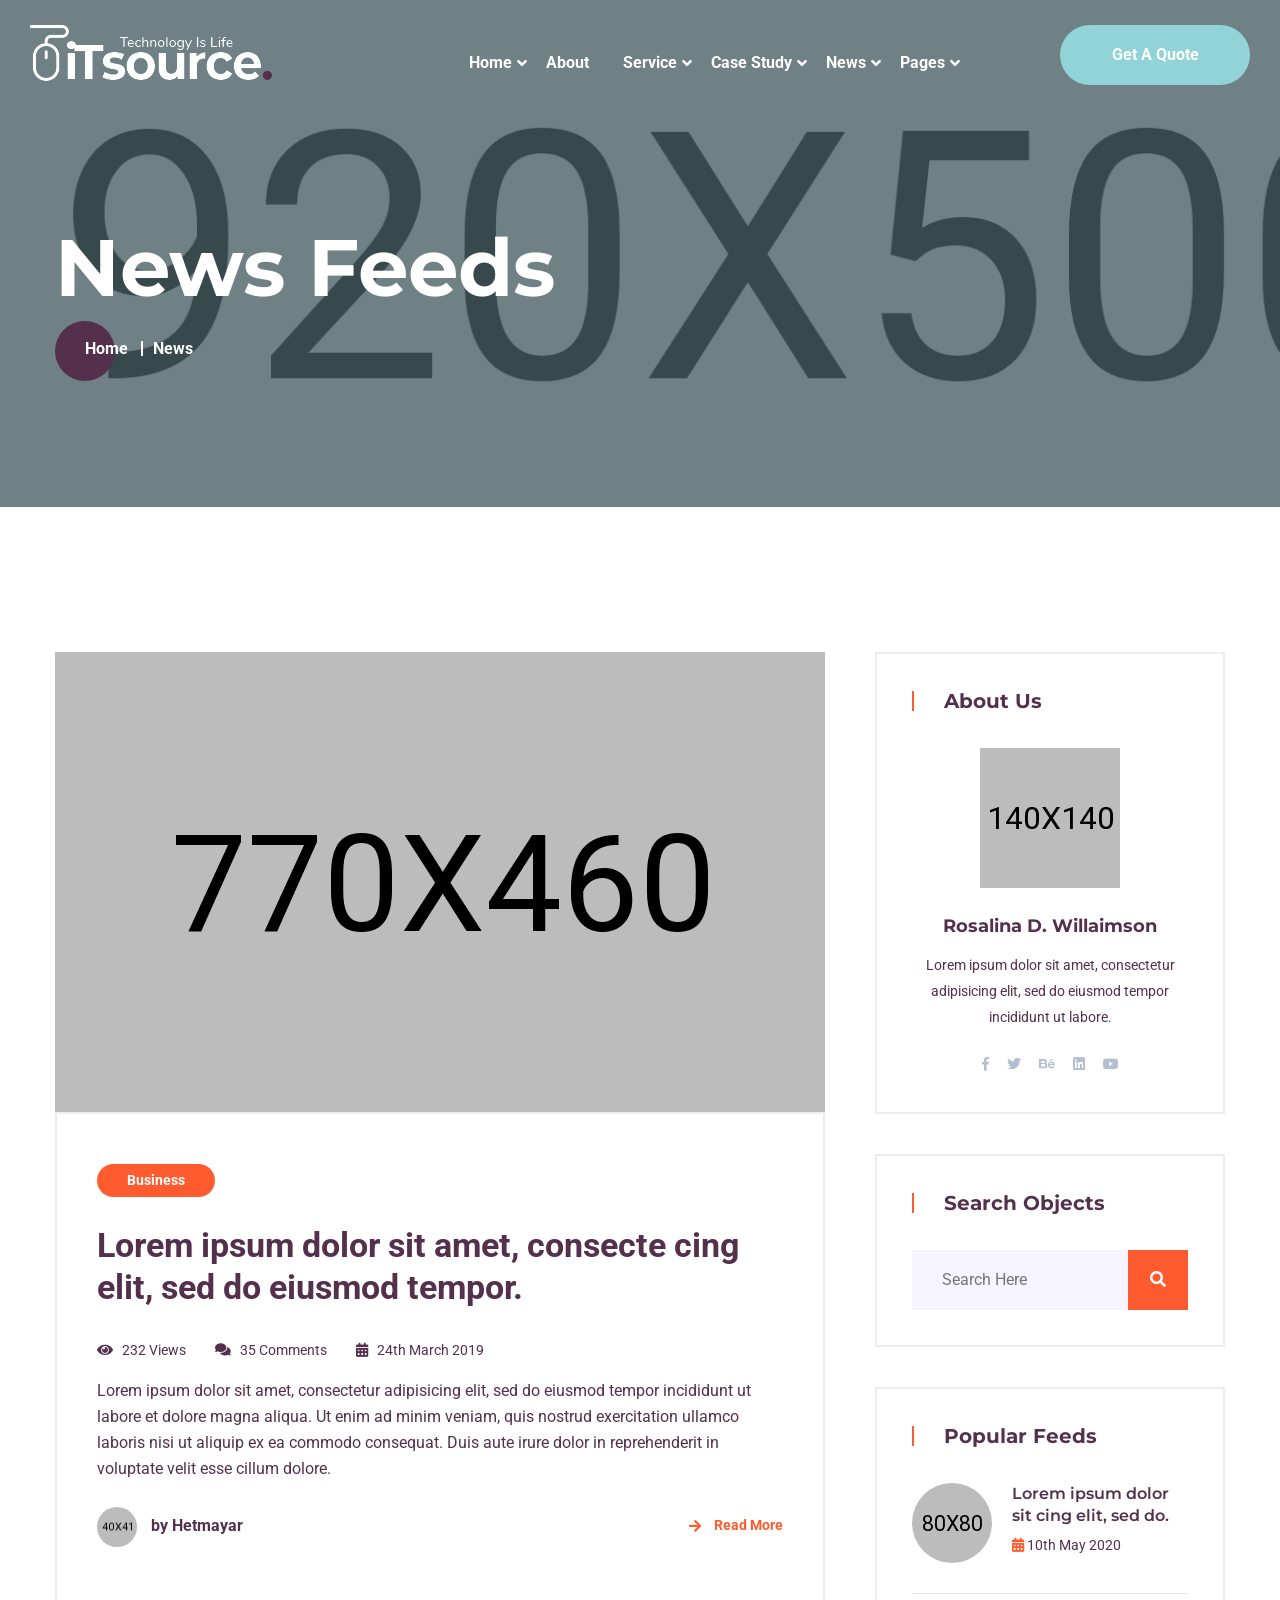
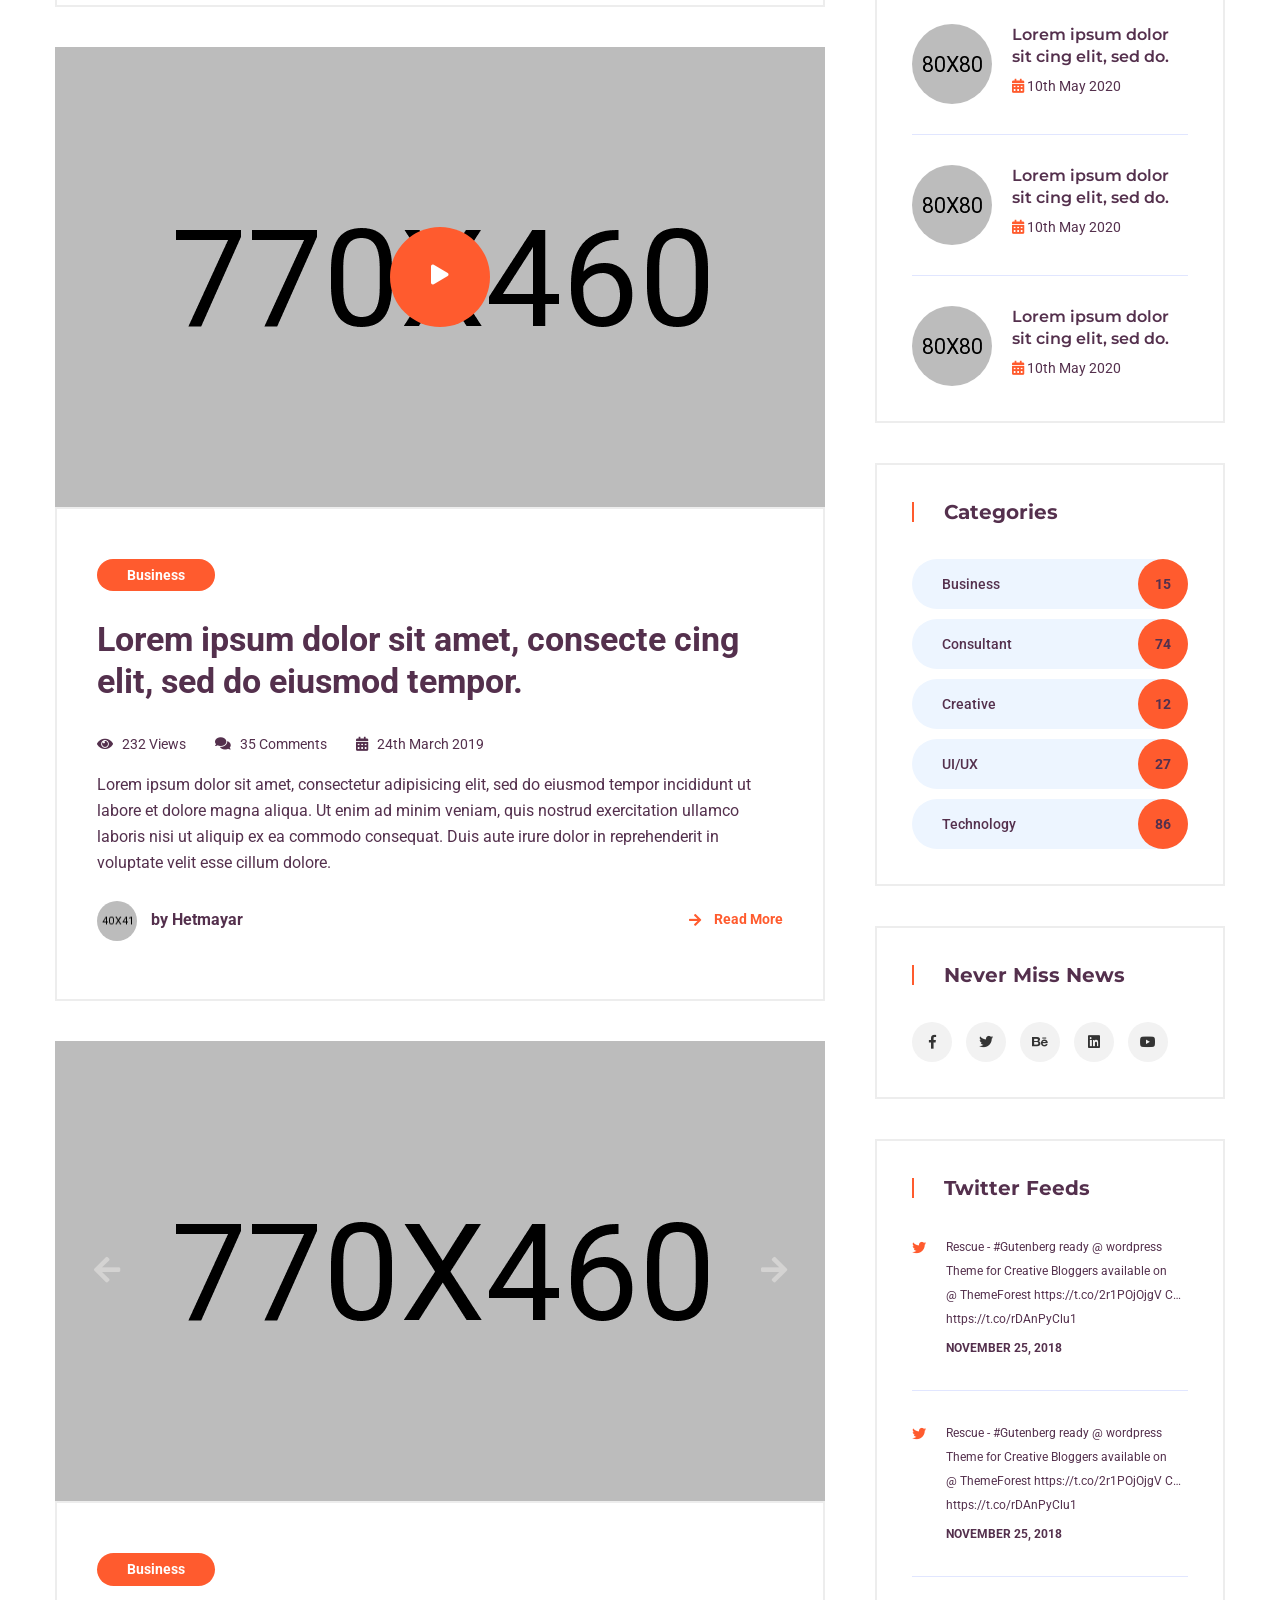
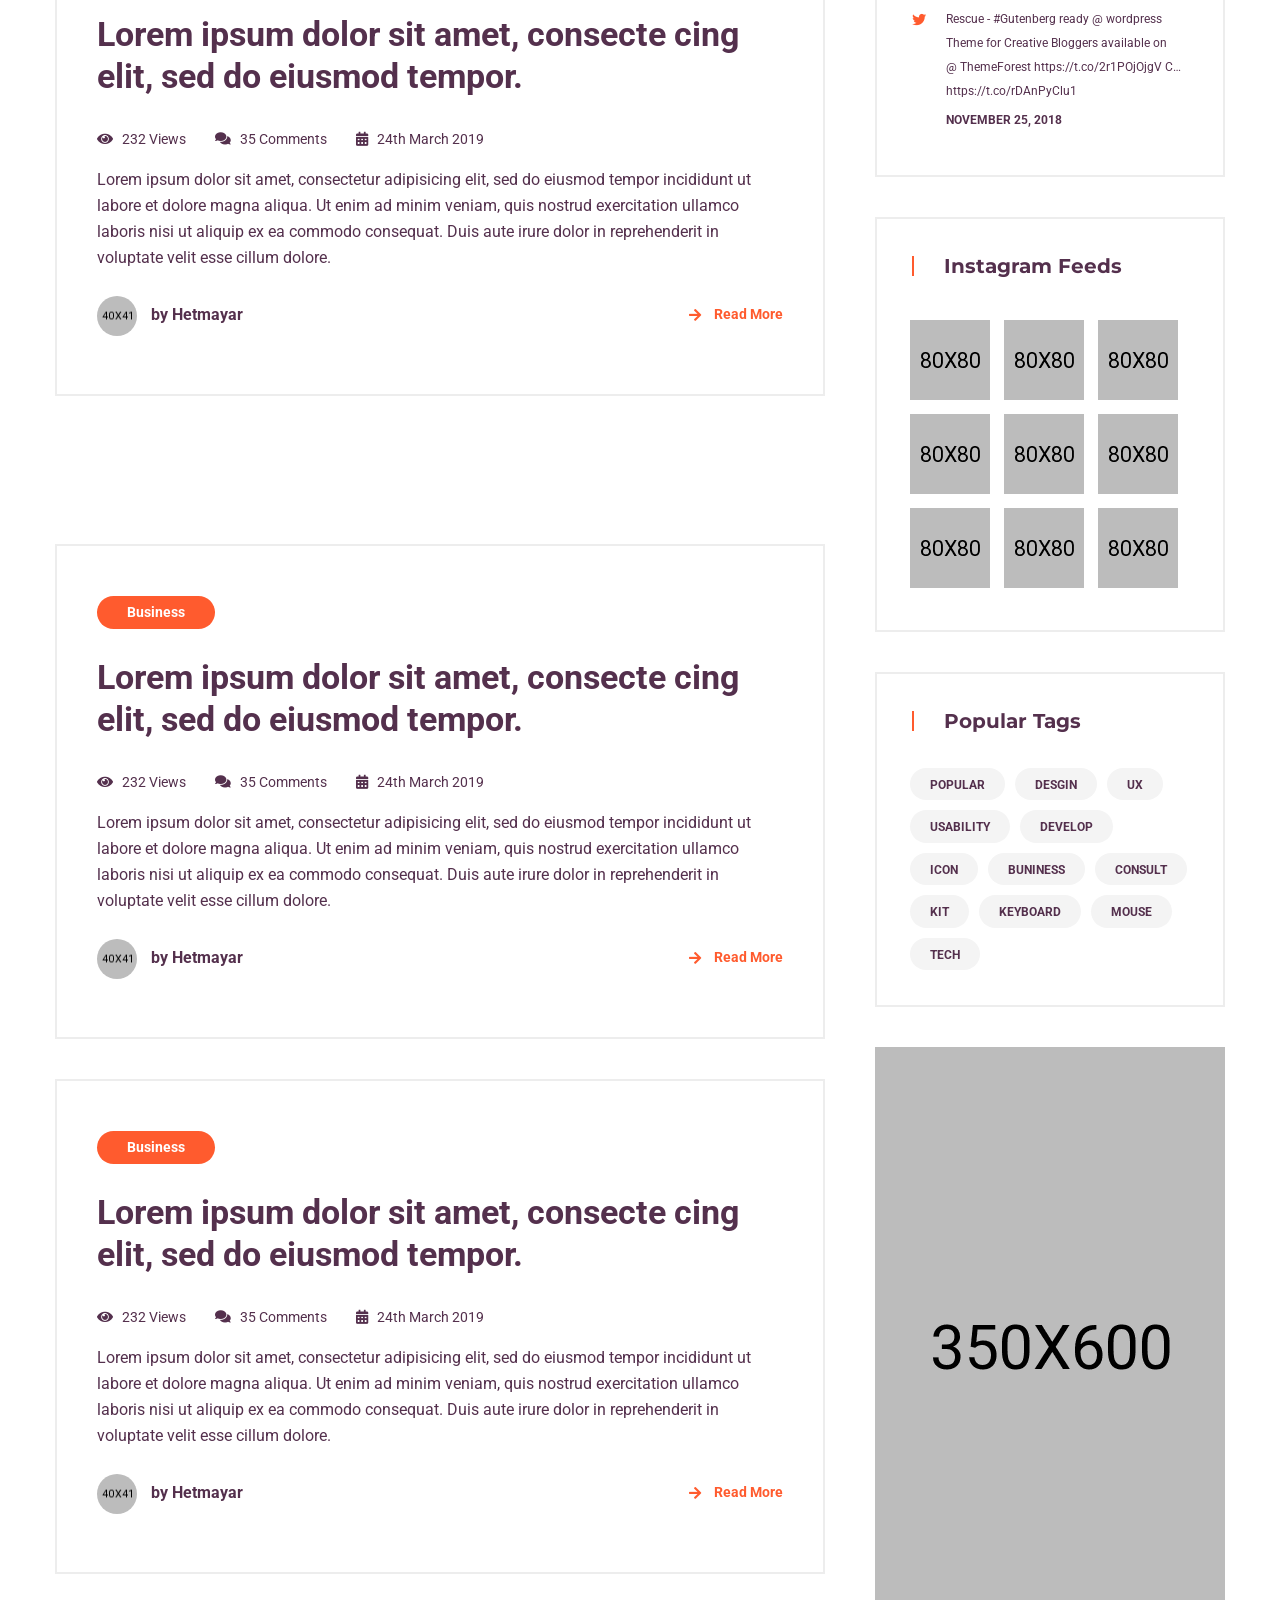
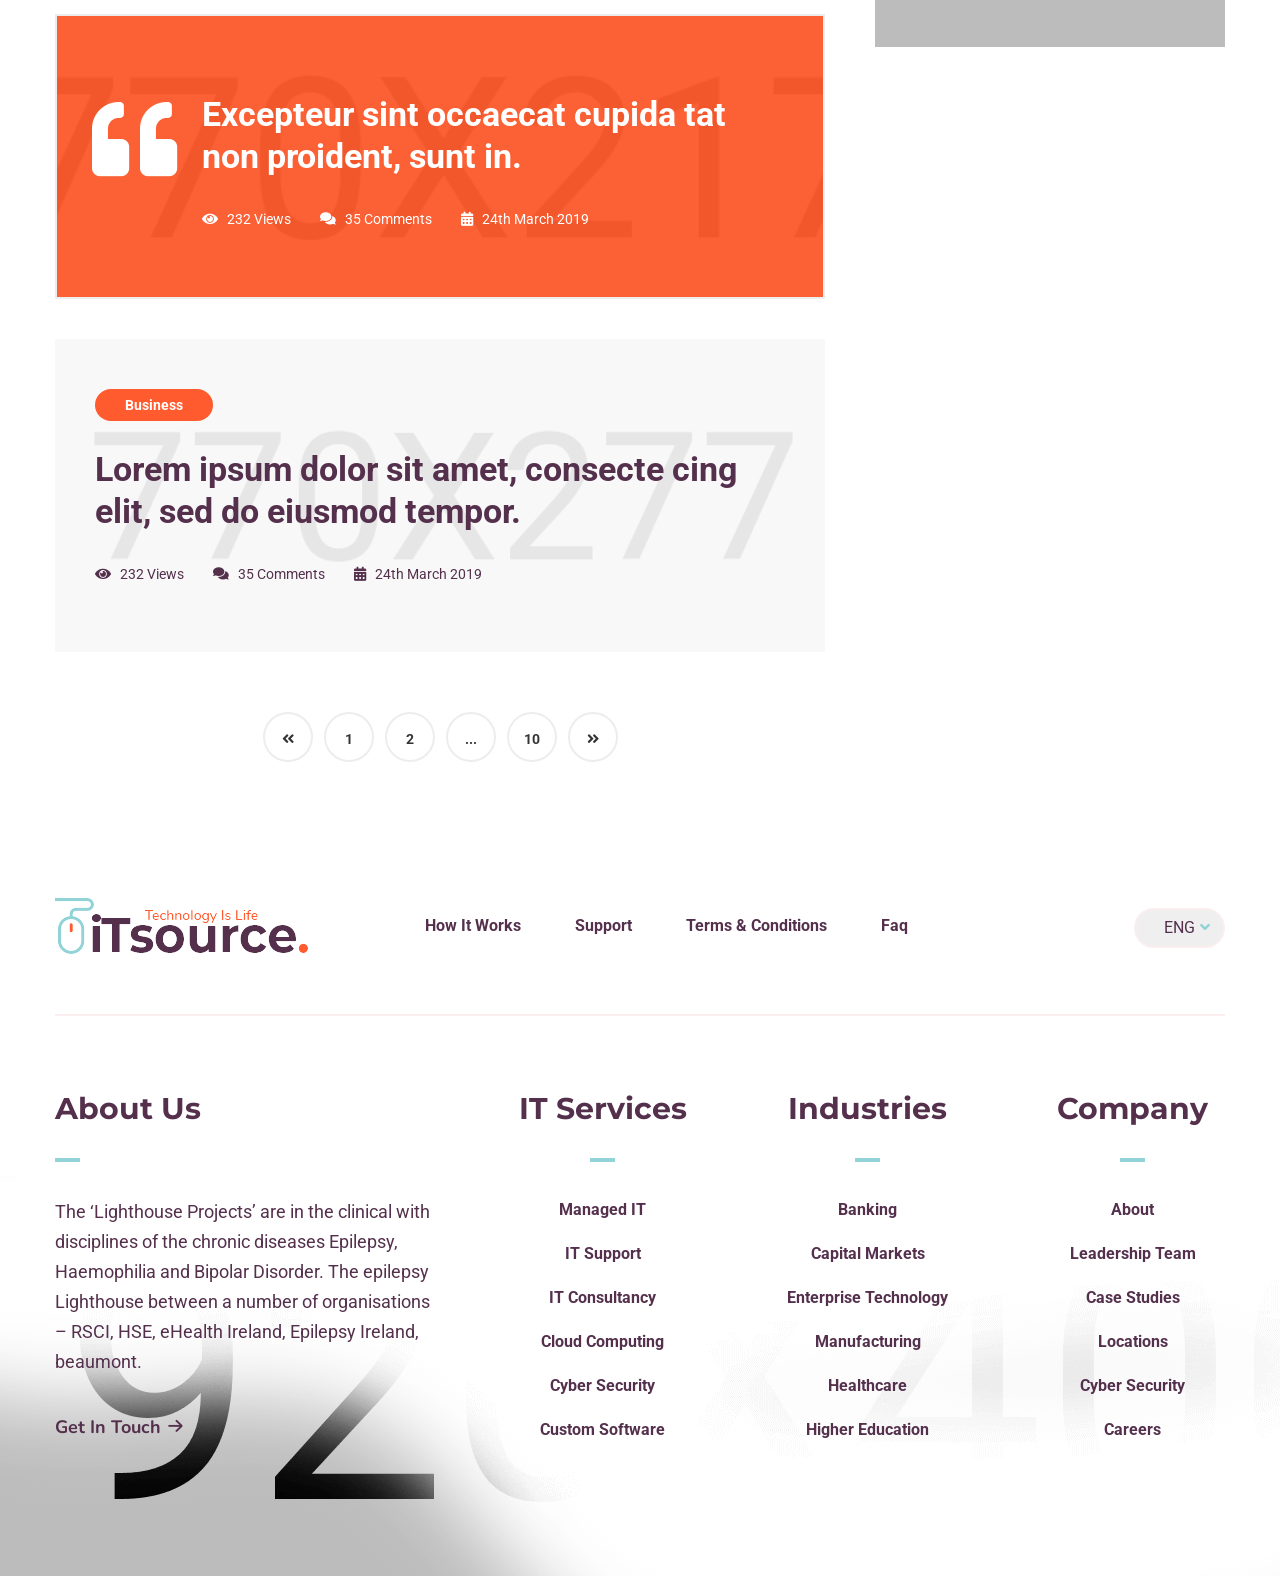
<file: iTsource/blog.html>
<!DOCTYPE html>
<html lang="en">
<head>
	<meta charset="UTF-8">
	<title>Blog</title>
	<link rel="shortcut icon" href="assets/img/logo/ficon.png" type="image/x-icon">
	<meta name="author" content="themexriver">
	<meta name="description" content="iTsource - IT Solutions & Services Website Design HTML Template">
	<meta name="keywords" content="	agency, business, corporate, creative, it, IT services, IT solutions, modern, multipurpose, portfolio, seo, services, software, solutions">
	<!-- Mobile Specific Meta -->
	<meta name="viewport" content="width=device-width, initial-scale=1">

	<link rel="stylesheet" href="assets/css/bootstrap.min.css">
	<link rel="stylesheet" href="assets/css/flaticon.css">
	<link rel="stylesheet" href="assets/css/fontawesome-all.css">
	<link rel="stylesheet" href="assets/css/owl.carousel.css">
	<link rel="stylesheet" href="assets/css/animate.css">
	<link rel="stylesheet" href="assets/css/video.min.css">
	<link rel="stylesheet" href="assets/css/style.css">
</head>

<body>
	<div id="preloader"></div>
	<div class="up">
		<a href="#" class="scrollup text-center"><i class="fas fa-chevron-up"></i></a>
	</div>


<!-- Start of header section
	============================================= -->
	<header id="it-header" class="it-header-area header-style-one header-style-four">
		<div class="header-main-menu clearfix">
			<div class="brand-logo float-left">
				<a href="#"><img src="assets/img/logo/logo-2.png" alt=""></a>
			</div>
			<div class="it-menu-itemlist float-right">
				<nav class="main-navigation ul-li">
					<ul>
						<li class="dropdown">
							<a href="#">Home</a>
							<ul class="dropdown-menu ul-li-block clearfix">
								<li><a href="index.html">Home Page 1</a></li>
								<li><a href="index-2.html">Home Page 2</a></li>
								<li><a href="index-3.html">Home Page 3</a></li>
							</ul>
						</li>
						<li><a href="about.html">About</a></li>
						<li class="dropdown">
							<a href="#">Service</a>
							<ul class="dropdown-menu ul-li-block clearfix">
								<li><a href="service.html">Service</a></li>
								<li><a href="service-single.html">Service Details</a></li>
							</ul>
						</li>
						<li class="dropdown"><a href="case.html">Case Study</a>
							<ul class="dropdown-menu ul-li-block clearfix">
								<li><a href="case.html">Case</a></li>
								<li><a href="portfolio-single.html">Case Details</a></li>
							</ul>
						</li>
						<li class="dropdown"><a href="blog.html">news</a>
							<ul class="dropdown-menu ul-li-block clearfix">
								<li><a href="blog.html">blog</a></li>
								<li><a href="blog-single.html">blog Details</a></li>
							</ul>
						</li>
						<li class="dropdown"><a href="#">Pages</a>
							<ul class="dropdown-menu ul-li-block clearfix">
								<li><a href="faq.html">Faq</a></li>
								<li><a href="team.html">Team</a></li>
								<li><a href="contact.html">Contact</a></li>
								<li><a href="team-single.html">Team Details</a></li>
							</ul>
						</li>
					</ul>
				</nav>
				<div class="quote-btn-2 float-right text-center">
					<a href="#">Get A Quote</a>
				</div>
			</div>
		</div>
		<div class="mobile_menu relative-position">
			<div class="mobile_menu_button open_mobile_menu">
				<i class="fas fa-bars"></i>
			</div>
			<div class="mobile_menu_wrap">
				<div class="mobile_menu_overlay open_mobile_menu"></div>
				<div class="mobile_menu_content">
					<div class="mobile_menu_close open_mobile_menu">
						<i class="far fa-times-circle"></i>
					</div>
					<div class="m-brand-logo text-center">
						<img src="assets/img/logo/f-logo2.png" alt="">
					</div>
					<div class="mobile-search-area">
						<form action="#">
							<input type="text" name="search" placeholder="Search Here...">
							<div class="search-sub-btn">
								<button><i class="fas fa-search"></i></button>
							</div>
						</form>
					</div>
					<nav class="main-navigation mobile_menu-dropdown  clearfix ul-li">
						<ul id="main-nav" class="navbar-nav text-capitalize clearfix">
							<li class="dropdown">
								<a href="#">Home</a>
								<ul class="dropdown-menu ul-li-block clearfix">
									<li><a href="index.html">Home Page 1</a></li>
									<li><a href="index-2.html">Home Page 2</a></li>
									<li><a href="index-3.html">Home Page 3</a></li>
								</ul>
							</li>
							<li><a href="about.html">About</a></li>
							<li class="dropdown">
								<a href="#">Service</a>
								<ul class="dropdown-menu ul-li-block clearfix">
									<li><a href="service.html">Service</a></li>
									<li><a href="service-single.html">Service Details</a></li>
								</ul>
							</li>
							<li class="dropdown"><a href="case.html">Case Study</a>
								<ul class="dropdown-menu ul-li-block clearfix">
									<li><a href="case.html">Case</a></li>
									<li><a href="portfolio-single.html">Case Details</a></li>
								</ul>
							</li>
							<li class="dropdown"><a href="blog.html">news</a>
								<ul class="dropdown-menu ul-li-block clearfix">
									<li><a href="blog.html">blog</a></li>
									<li><a href="blog-single.html">blog Details</a></li>
								</ul>
							</li>
							<li class="dropdown"><a href="#">Pages</a>
								<ul class="dropdown-menu ul-li-block clearfix">
									<li><a href="faq.html">Faq</a></li>
									<li><a href="team.html">Team</a></li>
									<li><a href="contact.html">Contact</a></li>
									<li><a href="team-single.html">Team Details</a></li>
								</ul>
							</li>
						</ul>
					</nav>
					<div class="mobile-menu-contact-info ul-li-block">
						<ul>
							<li><i class="far fa-envelope"></i>info@webmail.com</li>
							<li><i class="fas fa-phone"></i>+987 876 765 65 5</li>
							<li><i class="fas fa-map-marker-alt"></i>14/A, Brown City, NYC</li>
						</ul>
					</div>
					<div class="mobile-cart">
						<a class="cart-count" href="#"><i class="fas fa-shopping-cart"></i> (3 Items)</a>
						<span>$150.00</span>
						<a  class="m-cart-btn d-block" href="#">View Cart</a>
					</div>
				</div>
			</div>
		</div>
	</header>
<!-- End of header section
	============================================= -->

<!-- Start of breadcurmb section
	============================================= -->
	<section id="breadcurmb" class="breadcurmb-section position-relative" data-background="assets/img/banner/brbg.jpg">
		<div class="background_overlay"></div>
		<div class="container">
			<div class="breadcurmb-content headline-2">
				<h2>News Feeds</h2>
				<div class="breadcrumb_item ul-li">
					<ul class="breadcrumb">
						<li class="breadcrumb-item"><a href="#">Home</a></li>
						<li class="breadcrumb-item active"> News</li>
					</ul>
				</div>
			</div>
		</div>
	</section>
<!-- End of breadcurmb section
	============================================= -->

<!-- Start of blog feed section
	============================================= -->
	<section id="blog_feed" class="blog_feed_section">
		<div class="container">
			<div class="news_feed_section">
				<div class="row">
					<div class="col-lg-8 col-md-12">
						<div class="news_post">
							<div class="news_post_item">
								<div class="news_img">
									<img src="assets/img/blog/nb1.jpg" alt="">
								</div>
								<div class="news_text_area headline-2-2 pera-content">
									<span class="post_cat"><a href="#">Business</a></span>
									<h3><a href="#">Lorem ipsum dolor sit amet, consecte
									cing elit, sed do eiusmod tempor.</a></h3>
									<div class="blog_meta ul-li">
										<ul>
											<li><i class="fas fa-eye"></i> 232 Views</li>
											<li><i class="fas fa-comments"></i> 35 Comments</li>
											<li><i class="fas fa-calendar-alt"></i> 24th March 2019</li>
										</ul>
									</div>
									<p>Lorem ipsum dolor sit amet, consectetur adipisicing elit, sed do eiusmod tempor incididunt ut labore et dolore magna aliqua. Ut enim ad minim veniam, quis nostrud exercitation ullamco laboris nisi ut aliquip ex ea commodo consequat. Duis aute irure dolor in
									reprehenderit in voluptate velit esse cillum dolore.</p>
									<div class="author_meta">
										<div class="author_img float-left">
											<img src="assets/img/blog/bpa1.jpg" alt="">
											<span>by Hetmayar</span>
										</div>
										<div class="news_more float-right">
											<a href="#">Read More</a>
										</div>
									</div>
								</div>
							</div>
							<!-- /post item -->
							<div class="news_post_item">
								<div class="news_img  position-relative">
									<img src="assets/img/blog/nb2.jpg" alt="">
									<div class="video_play_btn text-center">
										<a class="block-display video_box" href="https://www.youtube.com/watch?v=3eDQgM73CQM">
											<i class="fas fa-play"></i>
										</a>
									</div>
								</div>
								<div class="news_text_area headline-2-2 pera-content">
									<span class="post_cat"><a href="#">Business</a></span>
									<h3><a href="#">Lorem ipsum dolor sit amet, consecte
									cing elit, sed do eiusmod tempor.</a></h3>
									<div class="blog_meta ul-li">
										<ul>
											<li><i class="fas fa-eye"></i> 232 Views</li>
											<li><i class="fas fa-comments"></i> 35 Comments</li>
											<li><i class="fas fa-calendar-alt"></i> 24th March 2019</li>
										</ul>
									</div>
									<p>Lorem ipsum dolor sit amet, consectetur adipisicing elit, sed do eiusmod tempor incididunt ut labore et dolore magna aliqua. Ut enim ad minim veniam, quis nostrud exercitation ullamco laboris nisi ut aliquip ex ea commodo consequat. Duis aute irure dolor in
									reprehenderit in voluptate velit esse cillum dolore.</p>
									<div class="author_meta">
										<div class="author_img float-left">
											<img src="assets/img/blog/bpa1.jpg" alt="">
											<span>by Hetmayar</span>
										</div>
										<div class="news_more float-right">
											<a href="#">Read More</a>
										</div>
									</div>
								</div>
							</div>
							<!-- /post item -->
							<div class="news_post_item">
								<div id="blod_slide" class="news_img">
									<img src="assets/img/blog/nb1.jpg" alt="">
									<img src="assets/img/blog/nb2.jpg" alt="">
									<img src="assets/img/blog/nb3.jpg" alt="">
								</div>
								<div class="news_text_area headline-2-2 pera-content">
									<span class="post_cat"><a href="#">Business</a></span>
									<h3><a href="#">Lorem ipsum dolor sit amet, consecte
									cing elit, sed do eiusmod tempor.</a></h3>
									<div class="blog_meta ul-li">
										<ul>
											<li><i class="fas fa-eye"></i> 232 Views</li>
											<li><i class="fas fa-comments"></i> 35 Comments</li>
											<li><i class="fas fa-calendar-alt"></i> 24th March 2019</li>
										</ul>
									</div>
									<p>Lorem ipsum dolor sit amet, consectetur adipisicing elit, sed do eiusmod tempor incididunt ut labore et dolore magna aliqua. Ut enim ad minim veniam, quis nostrud exercitation ullamco laboris nisi ut aliquip ex ea commodo consequat. Duis aute irure dolor in
									reprehenderit in voluptate velit esse cillum dolore.</p>
									<div class="author_meta">
										<div class="author_img float-left">
											<img src="assets/img/blog/bpa1.jpg" alt="">
											<span>by Hetmayar</span>
										</div>
										<div class="news_more float-right">
											<a href="#">Read More</a>
										</div>
									</div>
								</div>
							</div>
							<!-- /post item -->
							<div class="news_post_item">
								<div class="news_img">
									<iframe id="sc-widget" src="https://w.soundcloud.com/player/?url=https://api.soundcloud.com/users/1539950/favorites" width="100%" height="100"></iframe>
								</div>
								<div class="news_text_area headline-2-2 pera-content">
									<span class="post_cat"><a href="#">Business</a></span>
									<h3><a href="#">Lorem ipsum dolor sit amet, consecte
									cing elit, sed do eiusmod tempor.</a></h3>
									<div class="blog_meta ul-li">
										<ul>
											<li><i class="fas fa-eye"></i> 232 Views</li>
											<li><i class="fas fa-comments"></i> 35 Comments</li>
											<li><i class="fas fa-calendar-alt"></i> 24th March 2019</li>
										</ul>
									</div>
									<p>Lorem ipsum dolor sit amet, consectetur adipisicing elit, sed do eiusmod tempor incididunt ut labore et dolore magna aliqua. Ut enim ad minim veniam, quis nostrud exercitation ullamco laboris nisi ut aliquip ex ea commodo consequat. Duis aute irure dolor in
									reprehenderit in voluptate velit esse cillum dolore.</p>
									<div class="author_meta">
										<div class="author_img float-left">
											<img src="assets/img/blog/bpa1.jpg" alt="">
											<span>by Hetmayar</span>
										</div>
										<div class="news_more float-right">
											<a href="#">Read More</a>
										</div>
									</div>
								</div>
							</div>
							<!-- /post item -->
							<div class="news_post_item">
								<div class="news_text_area headline-2-2 pera-content">
									<span class="post_cat"><a href="#">Business</a></span>
									<h3><a href="#">Lorem ipsum dolor sit amet, consecte
									cing elit, sed do eiusmod tempor.</a></h3>
									<div class="blog_meta ul-li">
										<ul>
											<li><i class="fas fa-eye"></i> 232 Views</li>
											<li><i class="fas fa-comments"></i> 35 Comments</li>
											<li><i class="fas fa-calendar-alt"></i> 24th March 2019</li>
										</ul>
									</div>
									<p>Lorem ipsum dolor sit amet, consectetur adipisicing elit, sed do eiusmod tempor incididunt ut labore et dolore magna aliqua. Ut enim ad minim veniam, quis nostrud exercitation ullamco laboris nisi ut aliquip ex ea commodo consequat. Duis aute irure dolor in
									reprehenderit in voluptate velit esse cillum dolore.</p>
									<div class="author_meta">
										<div class="author_img float-left">
											<img src="assets/img/blog/bpa1.jpg" alt="">
											<span>by Hetmayar</span>
										</div>
										<div class="news_more float-right">
											<a href="#">Read More</a>
										</div>
									</div>
								</div>
							</div>
							<!-- /post item -->
							<div class="news_post_item news_qoute position-relative" data-background="assets/img/blog/qbp.png">
								<div class="news_text_area headline-2-2 position-relative">
									<h3><a href="#">Excepteur sint occaecat cupida
									tat non proident, sunt in.</a></h3>
									<div class="blog_meta ul-li">
										<ul>
											<li><i class="fas fa-eye"></i> 232 Views</li>
											<li><i class="fas fa-comments"></i> 35 Comments</li>
											<li><i class="fas fa-calendar-alt"></i> 24th March 2019</li>
										</ul>
									</div>
								</div>
							</div>
							<!-- /post item -->
							<div class="news_post_item bg_img_post position-relative" data-background="assets/img/blog/nbg.jpg">
								<div class="news_text_area headline-2-2 pera-content">
									<span class="post_cat"><a href="#">Business</a></span>
									<h3><a href="#">Lorem ipsum dolor sit amet, consecte
									cing elit, sed do eiusmod tempor.</a></h3>
									<div class="blog_meta ul-li">
										<ul>
											<li><i class="fas fa-eye"></i> 232 Views</li>
											<li><i class="fas fa-comments"></i> 35 Comments</li>
											<li><i class="fas fa-calendar-alt"></i> 24th March 2019</li>
										</ul>
									</div>
								</div>
							</div>
						</div>
						<div class="blog_pagination text-center">
							<ul class="pagination">
								<li class="page-item">
									<a class="page-link" href="#" aria-label="Previous">
										<i class="fas fa-angle-double-left"></i>
									</a>
								</li>
								<li class="page-item"><a class="page-link" href="#">1</a></li>
								<li class="page-item"><a class="page-link" href="#">2</a></li>
								<li class="page-item"><a class="page-link" href="#">...</a></li>
								<li class="page-item"><a class="page-link" href="#">10</a></li>
								<li class="page-item">
									<a class="page-link" href="#" aria-label="Next">
										<i class="fas fa-angle-double-right"></i>
									</a>
								</li>
							</ul>
						</div>
					</div>
					<!-- /blog post -->
					<div class="col-lg-4 col-md-12">
						<div class="site_sidebar">
							<div class="single_widget headline-2">
								<h3 class="widget_title">
									About Us
								</h3>
								<div class="about_widget">
									<div class="ab_widget_img text-center">
										<img src="assets/img/blog/abb1.jpg" alt="">
									</div>
									<div class="ab_widget_text text-center headline-2 pera-content">
										<h3>Rosalina D. Willaimson</h3>
										<p>Lorem ipsum dolor sit amet, consectetur adipisicing elit, sed do eiusmod tempor incididunt ut labore.</p>
									</div>
									<div class="ab_widget_social text-center ul-li">
										<ul>
											<li class="h-fb"><a href="#"><i class="fab fa-facebook-f"></i></a></li>
											<li class="h-tw"><a href="#"><i class="fab fa-twitter"></i></a></li>
											<li class="h-bh"><a href="#"><i class="fab fa-behance"></i></a></li>
											<li class="h-lk"><a href="#"><i class="fab fa-linkedin"></i></a></li>
											<li class="h-yo"><a href="#"><i class="fab fa-youtube"></i></a></li>
										</ul>
									</div>
								</div>
							</div>
							<!-- /widget -->
							<div class="single_widget headline-2">
								<h3 class="widget_title">
									Search Objects
								</h3>
								<div class="search_widget position-relative">
									<form action="#">
										<input class="search-input" type="search" placeholder="Search Here">
										<button type="submit"><i class="fas fa-search"></i> </button>
									</form>
								</div>
							</div>
							<!-- /widget -->
							<div class="single_widget headline-2">
								<h3 class="widget_title">
									Popular Feeds
								</h3>
								<div class="latest-blog-widget">
									<div class="blog-img-content">
										<div class="blog-img nioimage_hover">
											<img src="assets/img/blog/lpp1.jpg" alt="">
										</div>
										<div class="blog-text headline-2">
											<h3> <a href="#">Lorem ipsum dolor sit
											cing elit, sed do.</a></h3>
											<span class="blog-meta"><i class="fas fa-calendar-alt"></i> 10th May 2020</span>
										</div>
									</div>
									<!-- /blog post -->
									<div class="blog-img-content">
										<div class="blog-img nioimage_hover">
											<img src="assets/img/blog/lpp2.jpg" alt="">
										</div>
										<div class="blog-text headline-2">
											<h3> <a href="#">Lorem ipsum dolor sit
											cing elit, sed do.</a></h3>
											<span class="blog-meta"><i class="fas fa-calendar-alt"></i> 10th May 2020</span>
										</div>
									</div>
									<!-- /blog post -->
									<div class="blog-img-content">
										<div class="blog-img nioimage_hover">
											<img src="assets/img/blog/l-3.jpg" alt="">
										</div>
										<div class="blog-text headline-2">
											<h3> <a href="#">Lorem ipsum dolor sit
											cing elit, sed do.</a></h3>
											<span class="blog-meta"><i class="fas fa-calendar-alt"></i> 10th May 2020</span>
										</div>
									</div>
									<!-- /blog post -->
									<div class="blog-img-content">
										<div class="blog-img nioimage_hover">
											<img src="assets/img/blog/l-4.jpg" alt="">
										</div>
										<div class="blog-text headline-2">
											<h3> <a href="#">Lorem ipsum dolor sit
											cing elit, sed do.</a></h3>
											<span class="blog-meta"><i class="fas fa-calendar-alt"></i> 10th May 2020</span>
										</div>
									</div>
									<!-- /blog post -->
								</div>
							</div>
							<!-- /widget -->
							<div class="single_widget headline-2">
								<h3 class="widget_title">
									Categories
								</h3>
								<div class="wicat_item ul-li-block"> 
									<ul>
										<li><a href="#">Business <span class="post_counter">15</span></a></li>
										<li><a href="#">Consultant <span class="post_counter">74</span></a></li>
										<li><a href="#">Creative <span class="post_counter">12</span></a></li>
										<li><a href="#">UI/UX <span class="post_counter">27</span></a></li>
										<li><a href="#">Technology <span class="post_counter">86</span></a></li>
									</ul>
								</div>
							</div>
							<!-- /widget -->
							<div class="single_widget headline-2">
								<h3 class="widget_title">
									Never Miss News
								</h3>
								<div class="social_widget ul-li position-relative">
									<ul>
										<li class="h-fb"><a href="#"><i class="fab fa-facebook-f"></i></a></li>
										<li class="h-tw"><a href="#"><i class="fab fa-twitter"></i></a></li>
										<li class="h-bh"><a href="#"><i class="fab fa-behance"></i></a></li>
										<li class="h-lk"><a href="#"><i class="fab fa-linkedin"></i></a></li>
										<li class="h-yo"><a href="#"><i class="fab fa-youtube"></i></a></li>
									</ul>
								</div>
							</div>
							<!-- /widget -->
							<div class="single_widget headline-2">
								<h3 class="widget_title">
									Twitter Feeds
								</h3>
								<div class="twitter_update">
									<div class="tw_feed pera-content">
										<div class="twitter_icon">
											<i class="fab fa-twitter"></i>
										</div>
										<div class="tw_feed_text">
											<p>Rescue - #Gutenberg ready @ wordpress
											Theme for Creative Bloggers available on</p>
											<a href="#">@ ThemeForest https://t.co/2r1POjOjgV
											C… https://t.co/rDAnPyClu1</a>
											<span>November 25, 2018</span>
										</div>
									</div>
									<!--tw_feed  -->
									<div class="tw_feed pera-content">
										<div class="twitter_icon">
											<i class="fab fa-twitter"></i>
										</div>
										<div class="tw_feed_text">
											<p>Rescue - #Gutenberg ready @ wordpress
											Theme for Creative Bloggers available on</p>
											<a href="#">@ ThemeForest https://t.co/2r1POjOjgV
											C… https://t.co/rDAnPyClu1</a>
											<span>November 25, 2018</span>
										</div>
									</div>
									<!--tw_feed  -->
									<div class="tw_feed pera-content">
										<div class="twitter_icon">
											<i class="fab fa-twitter"></i>
										</div>
										<div class="tw_feed_text">
											<p>Rescue - #Gutenberg ready @ wordpress
											Theme for Creative Bloggers available on</p>
											<a href="#">@ ThemeForest https://t.co/2r1POjOjgV
											C… https://t.co/rDAnPyClu1</a>
											<span>November 25, 2018</span>
										</div>
									</div>
									<!--tw_feed  -->
								</div>
							</div>
							<!-- /widget -->
							<div class="single_widget headline-2">
								<h3 class="widget_title">
									Instagram Feeds
								</h3>
								<div class="instagram_feed ul-li">
									<ul>
										<li>
											<a href="#"><img src="assets/img/instagram/ig1.jpg" alt=""></a>
										</li>
										<li>
											<a href="#"><img src="assets/img/instagram/ig2.jpg" alt=""></a>
										</li>
										<li>
											<a href="#"><img src="assets/img/instagram/ig3.jpg" alt=""></a>
										</li>
										<li>
											<a href="#"><img src="assets/img/instagram/ig4.jpg" alt=""></a>
										</li>
										<li>
											<a href="#"><img src="assets/img/instagram/ig5.jpg" alt=""></a>
										</li>
										<li>
											<a href="#"><img src="assets/img/instagram/ig6.jpg" alt=""></a>
										</li>
										<li>
											<a href="#"><img src="assets/img/instagram/ig7.jpg" alt=""></a>
										</li>
										<li>
											<a href="#"><img src="assets/img/instagram/ig8.jpg" alt=""></a>
										</li>
										<li>
											<a href="#"><img src="assets/img/instagram/ig9.jpg" alt=""></a>
										</li>
									</ul>
								</div>
							</div>
							<!-- /widget -->
							<div class="single_widget headline-2">
								<h3 class="widget_title">
									Popular Tags
								</h3>
								<div class="popular_tag ul-li">
									<ul>
										<li><a href="#">Popular</a></li>
										<li><a href="#">desgin</a></li>
										<li><a href="#">ux</a></li>
										<li><a href="#">usability</a></li>
										<li><a href="#">Develop</a></li>
										<li><a href="#">Icon</a></li>
										<li><a href="#">Buniness</a></li>
										<li><a href="#">Consult</a></li>
										<li><a href="#">Kit</a></li>
										<li><a href="#">Keyboard</a></li>
										<li><a href="#">Mouse</a></li>
										<li><a href="#">Tech</a></li>
									</ul>
								</div>
							</div>
							<!-- /widget -->
							<div class="add_banner">
								<img src="assets/img/blog/adb.jpg" alt="">
							</div>
						</div>
					</div>
					<!-- /sidebar -->
				</div> 
			</div>
		</div>
	</section>
<!-- End of blog feed section
	============================================= -->	



<!-- Start of footer section
	============================================= -->
	<footer class="footer-2 relative-position">
		<div class="footer-logo-memu">
			<div class="container">
				<div class="footer-menu-content">
					<div class="row">
						<div class="col-lg-3">
							<div class="footer-logo">
								<a href="!#"><img src="assets/img/logo/f-logo2.png" alt=""></a>
							</div>
						</div>
						<div class="col-lg-7">
							<div class="footer-menu-list ul-li clearfix text-capitalize">
								<ul>
									<li><a href="!#">How It Works</a></li>
									<li><a href="!#">Support</a></li>
									<li><a href="!#">Terms &amp; Conditions</a></li>
									<li><a href="!#">Faq</a></li>
								</ul>
							</div>
						</div>
						<div class="col-lg-2">
							<div class="footer-select clearfix">
								<select>
									<option>ENG</option>
									<option>ARB</option>
									<option>SPN</option>
								</select>
							</div>
						</div>
					</div>
				</div>
			</div>
		</div> 
		<div class="container">
			<div class="footer-content  relative-position">
				<div class="footer-widget">
					<div class="footer-about headline-2 pera-content">
						<h3 class="widget-title">About Us</h3>
						<p>The ‘Lighthouse Projects’ are in the clinical with
							disciplines of the chronic diseases Epilepsy,
							Haemophilia and Bipolar Disorder. The epilepsy
							Lighthouse between a
							number of organisations – RSCI, HSE, eHealth
						Ireland, Epilepsy Ireland, beaumont.</p>
						<a href="!#">Get In Touch <i class="flaticon-right-arrow"></i></a>
					</div>
				</div>
				<div class="footer-widget">
					<div class="footer-menu text-center headline-2 ul-li-block">
						<h3 class="widget-title">IT Services</h3>
						<ul>
							<li><a href="#">Managed IT</a></li>
							<li><a href="#">IT Support</a></li>
							<li><a href="#">IT Consultancy</a></li>
							<li><a href="#">Cloud Computing</a></li>
							<li><a href="#">Cyber Security</a></li>
							<li><a href="#">Custom Software</a></li>
						</ul>
					</div>
				</div>
				<div class="footer-widget">
					<div class="footer-menu text-center headline-2 ul-li-block">
						<h3 class="widget-title">Industries</h3>
						<ul>
							<li><a href="#">Banking</a></li>
							<li><a href="#">Capital Markets</a></li>
							<li><a href="#">Enterprise Technology</a></li>
							<li><a href="#">Manufacturing</a></li>
							<li><a href="#">Healthcare</a></li>
							<li><a href="#">Higher Education</a></li>
						</ul>
					</div>
				</div>
				<div class="footer-widget">
					<div class="footer-menu text-center headline-2 ul-li-block">
						<h3 class="widget-title">Company</h3>
						<ul>
							<li><a href="#">About</a></li>
							<li><a href="#">Leadership Team</a></li>
							<li><a href="#">Case Studies</a></li>
							<li><a href="#">Locations</a></li>
							<li><a href="#">Cyber Security</a></li>
							<li><a href="#">Careers</a></li>
						</ul>
					</div>
				</div>
			</div>
		</div>
	</footer>
<!-- End of footer section
	============================================= -->	

	<!-- For Js Library -->
	<script src="assets/js/jquery.min.js"></script>
	<script src="assets/js/bootstrap.min.js"></script>
	<script src="assets/js/popper.min.js"></script>
	<script src="assets/js/owl.carousel.min.js"></script>
	<script src="assets/js/jquery.magnific-popup.min.js"></script>
	<script src="assets/js/appear.js"></script>
	<script src="assets/js/wow.min.js"></script>
	<script src="assets/js/parallax-scroll.js"></script>
	<script src="assets/js/circle-progress.js"></script>
	<script src="assets/js/jquery.easeScroll.min.js"></script>
	<script src="assets/js/isotope.pkgd.min.js"></script>
	<script src="assets/js/masonry.pkgd.min.js"></script>
	<script src="assets/js/imagesloaded.pkgd.min.js"></script>
	<script src="assets/js/typer-new.js"></script>
	<script src="assets/js/lightbox.js"></script>
	<script src="assets/js/script.js"></script>
	<script src="assets/js/gmap3.min.js"></script>
	<script src="http://maps.google.com/maps/api/js?key=AIzaSyC61_QVqt9LAhwFdlQmsNwi5aUJy9B2SyA"></script>
</body>
</html>
</file>
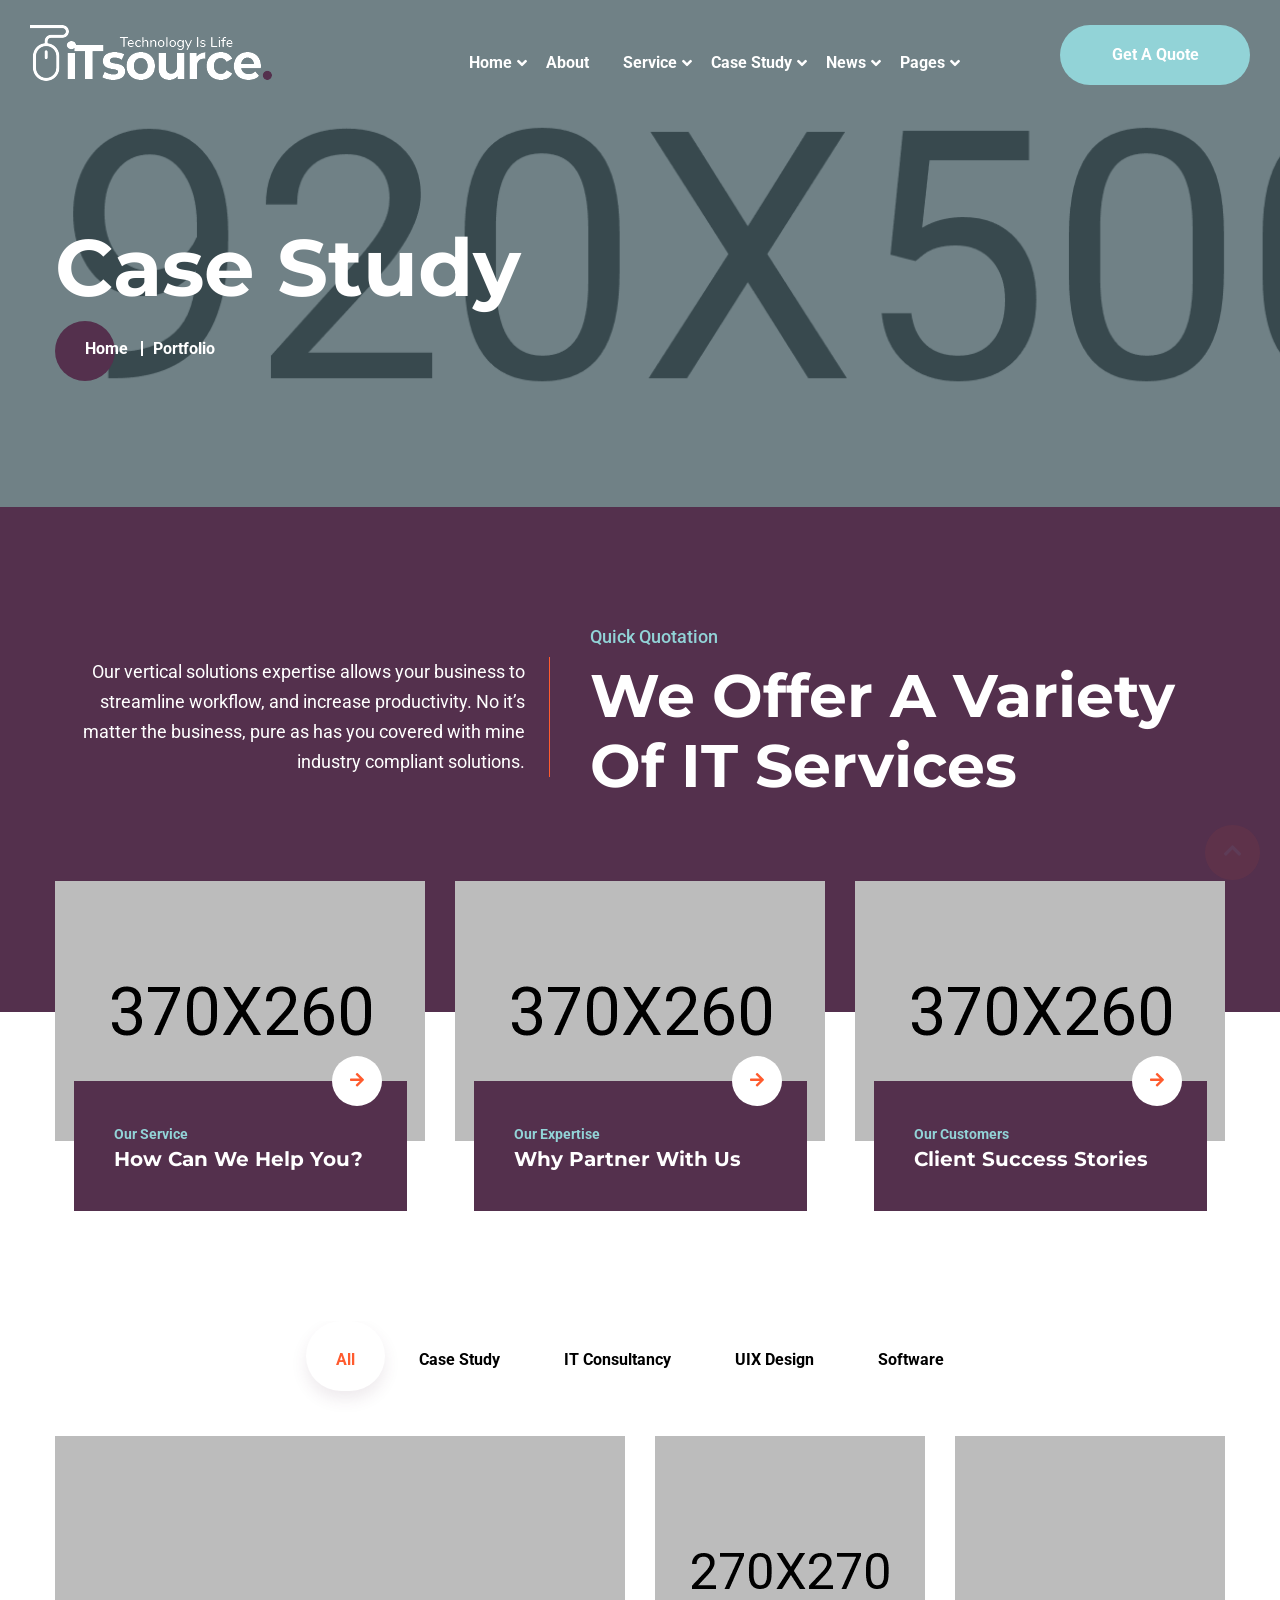
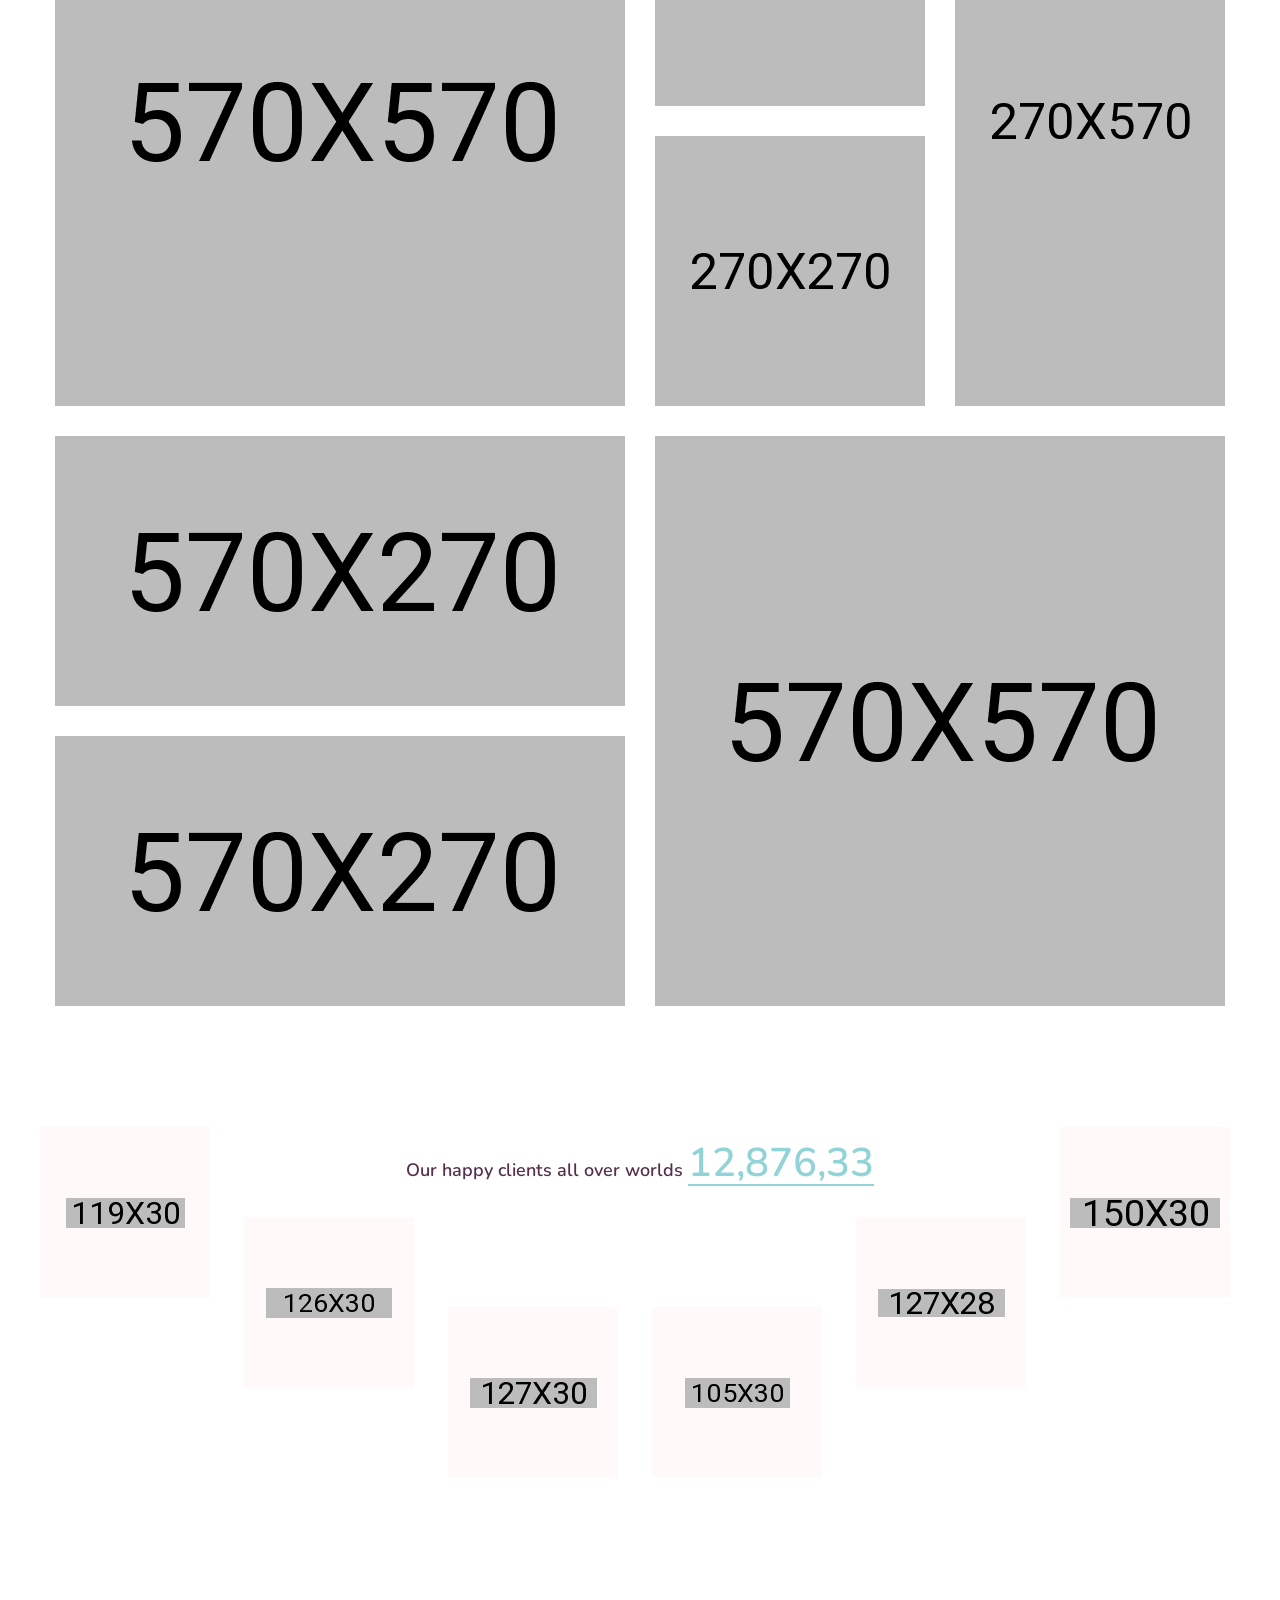
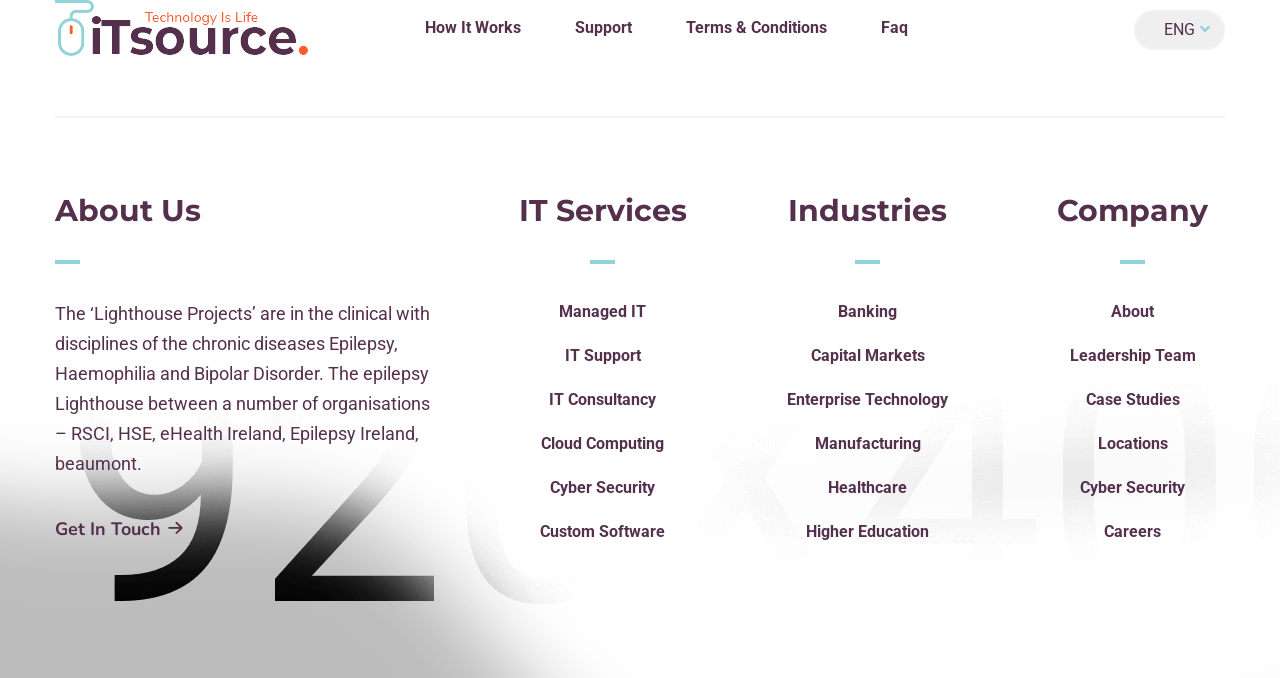
<file: iTsource/case.html>
<!DOCTYPE html>
<html lang="en">
<head>
	<meta charset="UTF-8">
	<title>Case</title>
	<link rel="shortcut icon" href="assets/img/logo/ficon.png" type="image/x-icon">
	<meta name="author" content="themexriver">
	<meta name="description" content="iTsource - IT Solutions & Services Website Design HTML Template">
	<meta name="keywords" content="	agency, business, corporate, creative, it, IT services, IT solutions, modern, multipurpose, portfolio, seo, services, software, solutions">
	<!-- Mobile Specific Meta -->
	<meta name="viewport" content="width=device-width, initial-scale=1">

	<link rel="stylesheet" href="assets/css/bootstrap.min.css">
	<link rel="stylesheet" href="assets/css/flaticon.css">
	<link rel="stylesheet" href="assets/css/fontawesome-all.css">
	<link rel="stylesheet" href="assets/css/owl.carousel.css">
	<link rel="stylesheet" href="assets/css/animate.css">
	<link rel="stylesheet" href="assets/css/lightbox.css">
	<link rel="stylesheet" href="assets/css/video.min.css">
	<link rel="stylesheet" href="assets/css/style.css">
</head>

<body>
	<div id="preloader"></div>
	<div class="up">
		<a href="#" class="scrollup text-center"><i class="fas fa-chevron-up"></i></a>
	</div>
<!-- Start of header section
	============================================= -->
	<header id="it-header" class="it-header-area header-style-one header-style-four">
		<div class="header-main-menu clearfix">
			<div class="brand-logo float-left">
				<a href="#"><img src="assets/img/logo/logo-2.png" alt=""></a>
			</div>
			<div class="it-menu-itemlist float-right">
				<nav class="main-navigation ul-li">
					<ul>
						<li class="dropdown">
							<a href="#">Home</a>
							<ul class="dropdown-menu ul-li-block clearfix">
								<li><a href="index.html">Home Page 1</a></li>
								<li><a href="index-2.html">Home Page 2</a></li>
								<li><a href="index-3.html">Home Page 3</a></li>
							</ul>
						</li>
						<li><a href="about.html">About</a></li>
						<li class="dropdown">
							<a href="#">Service</a>
							<ul class="dropdown-menu ul-li-block clearfix">
								<li><a href="service.html">Service</a></li>
								<li><a href="service-single.html">Service Details</a></li>
							</ul>
						</li>
						<li class="dropdown"><a href="case.html">Case Study</a>
							<ul class="dropdown-menu ul-li-block clearfix">
								<li><a href="case.html">Case</a></li>
								<li><a href="portfolio-single.html">Case Details</a></li>
							</ul>
						</li>
						<li class="dropdown"><a href="blog.html">news</a>
							<ul class="dropdown-menu ul-li-block clearfix">
								<li><a href="blog.html">blog</a></li>
								<li><a href="blog-single.html">blog Details</a></li>
							</ul>
						</li>
						<li class="dropdown"><a href="#">Pages</a>
							<ul class="dropdown-menu ul-li-block clearfix">
								<li><a href="faq.html">Faq</a></li>
								<li><a href="team.html">Team</a></li>
								<li><a href="contact.html">Contact</a></li>
								<li><a href="team-single.html">Team Details</a></li>
							</ul>
						</li>
					</ul>
				</nav>
				<div class="quote-btn-2 float-right text-center">
					<a href="#">Get A Quote</a>
				</div>
			</div>
		</div>
		<div class="mobile_menu relative-position">
			<div class="mobile_menu_button open_mobile_menu">
				<i class="fas fa-bars"></i>
			</div>
			<div class="mobile_menu_wrap">
				<div class="mobile_menu_overlay open_mobile_menu"></div>
				<div class="mobile_menu_content">
					<div class="mobile_menu_close open_mobile_menu">
						<i class="far fa-times-circle"></i>
					</div>
					<div class="m-brand-logo text-center">
						<img src="assets/img/logo/f-logo2.png" alt="">
					</div>
					<div class="mobile-search-area">
						<form action="#">
							<input type="text" name="search" placeholder="Search Here...">
							<div class="search-sub-btn">
								<button><i class="fas fa-search"></i></button>
							</div>
						</form>
					</div>
					<nav class="main-navigation mobile_menu-dropdown  clearfix ul-li">
						<ul id="main-nav" class="navbar-nav text-capitalize clearfix">
							<li class="dropdown">
								<a href="#">Home</a>
								<ul class="dropdown-menu ul-li-block clearfix">
									<li><a href="index.html">Home Page 1</a></li>
									<li><a href="index-2.html">Home Page 2</a></li>
									<li><a href="index-3.html">Home Page 3</a></li>
								</ul>
							</li>
							<li><a href="about.html">About</a></li>
							<li class="dropdown">
								<a href="#">Service</a>
								<ul class="dropdown-menu ul-li-block clearfix">
									<li><a href="service.html">Service</a></li>
									<li><a href="service-single.html">Service Details</a></li>
								</ul>
							</li>
							<li class="dropdown"><a href="case.html">Case Study</a>
								<ul class="dropdown-menu ul-li-block clearfix">
									<li><a href="case.html">Case</a></li>
									<li><a href="portfolio-single.html">Case Details</a></li>
								</ul>
							</li>
							<li class="dropdown"><a href="blog.html">news</a>
								<ul class="dropdown-menu ul-li-block clearfix">
									<li><a href="blog.html">blog</a></li>
									<li><a href="blog-single.html">blog Details</a></li>
								</ul>
							</li>
							<li class="dropdown"><a href="#">Pages</a>
								<ul class="dropdown-menu ul-li-block clearfix">
									<li><a href="faq.html">Faq</a></li>
									<li><a href="team.html">Team</a></li>
									<li><a href="contact.html">Contact</a></li>
									<li><a href="team-single.html">Team Details</a></li>
								</ul>
							</li>
						</ul>
					</nav>
					<div class="mobile-menu-contact-info ul-li-block">
						<ul>
							<li><i class="far fa-envelope"></i>info@webmail.com</li>
							<li><i class="fas fa-phone"></i>+987 876 765 65 5</li>
							<li><i class="fas fa-map-marker-alt"></i>14/A, Brown City, NYC</li>
						</ul>
					</div>
					<div class="mobile-cart">
						<a class="cart-count" href="#"><i class="fas fa-shopping-cart"></i> (3 Items)</a>
						<span>$150.00</span>
						<a  class="m-cart-btn d-block" href="#">View Cart</a>
					</div>
				</div>
			</div>
		</div>
	</header>
<!-- End of header section
	============================================= -->

<!-- Start of breadcurmb section
	============================================= -->
	<section id="breadcurmb" class="breadcurmb-section position-relative" data-background="assets/img/banner/brbg.jpg">
		<div class="background_overlay"></div>
		<div class="container">
			<div class="breadcurmb-content headline-2">
				<h2>Case Study</h2>
				<div class="breadcrumb_item ul-li">
					<ul class="breadcrumb">
						<li class="breadcrumb-item"><a href="#">Home</a></li>
						<li class="breadcrumb-item active">Portfolio</li>
					</ul>
				</div>
			</div>
		</div>
	</section>
<!-- End of breadcurmb section
	============================================= -->

<!-- Start of case quotation section
	============================================= -->
	<section id="case-quota" class="case-quota-section position-relative">
		<div class="container">
			<div class="qouta-text">
				<div class="row">
					<div class="col-lg-5">
						<div class="case-quota-content">
							Our vertical solutions expertise allows your business to 
							streamline workflow, and increase productivity. No it’s
							matter the business, pure as has you covered with mine
							industry compliant solutions.
						</div>
					</div>
					<div class="col-lg-7">
						<div class="qouta-title">
							<div class="section-title title-style-two headline-2">
								<span class="site-tag">Quick Quotation</span>
								<h2>We Offer a 
								Variety of IT Services</h2>
							</div>
						</div>
					</div>
				</div>
			</div>
			<div class="qouta-box-item">
				<div class="row">
					<div class="col-lg-4">
						<div class="qouta-box-content position-relative">
							<div class="qouta-box-img">
								<img src="assets/img/case/qc1.jpg" alt="">
							</div>
							<div class="qouta-box-text position-relative headline-2">
								<span>Our Service</span>
								<h3>How Can We Help You?</h3>
								<div class="quota-box-icon text-center">
									<i class="fas fa-arrow-right"></i>
								</div>	
							</div>
						</div>
					</div>
					<div class="col-lg-4">
						<div class="qouta-box-content  position-relative">
							<div class="qouta-box-img">
								<img src="assets/img/case/qc2.jpg" alt="">
							</div>
							<div class="qouta-box-text position-relative headline-2">
								<span>Our Expertise</span>
								<h3>Why Partner With Us</h3>
								<div class="quota-box-icon text-center">
									<i class="fas fa-arrow-right"></i>
								</div>	
							</div>
						</div>
					</div>
					<div class="col-lg-4">
						<div class="qouta-box-content position-relative">
							<div class="qouta-box-img">
								<img src="assets/img/case/qc3.jpg" alt="">
							</div>
							<div class="qouta-box-text position-relative headline-2">
								<span>Our Customers</span>
								<h3>Client Success Stories</h3>
								<div class="quota-box-icon text-center">
									<i class="fas fa-arrow-right"></i>
								</div>	
							</div>
						</div>
					</div>
				</div>
			</div>
		</div>
	</section>
<!-- End of quotation section
	============================================= -->

<!-- Start of case filtering section
	============================================= -->
	<section id="case-filter" class="case-filtering-section">
		<div class="container">
			<div class="case-filter-btn">
				<div class="button-group portfolio-filter-btn text-capitalize text-center clearfix">
					<button class="filter-button is-checked" data-filter="*">All</button>
					<button class="filter-button" data-filter=".branding">Case Study</button>
					<button class="filter-button" data-filter=".fashion">IT Consultancy</button>
					<button class="filter-button" data-filter=".featured">UIX Design</button>
					<button class="filter-button" data-filter=".graphic">Software</button>
				</div>
			</div>
			<div class="grid project-filtering zoom-gallery clearfix row" data-isotope="{ &quot;masonry&quot;: { &quot;columnWidth&quot;: 0 } }">
				<div class="grid-sizer"></div>
				<div class="grid-item grid-item-big branding fashion graphic" data-category="branding fashion graphic">
					<div class="case-img-text position-relative">
						<div class="case-img">
							<img src="assets/img/case/cf1.jpg" alt="">
						</div>
						<div class="case-popup">
							<a  data-lightbox="roadtrip" href="assets/img/case/cf1.jpg"> <i class="fas fa-plus"></i></a>
						</div>
					</div>
				</div>
				<div class="grid-item grid-item-width branding fashion graphic" data-category="branding fashion graphic">
					<div class="case-img-text position-relative">
						<div class="case-img">
							<img src="assets/img/case/cf2.jpg" alt="">
						</div>
						<div class="case-popup">
							<a  data-lightbox="roadtrip" href="assets/img/case/cf2.jpg"> <i class="fas fa-plus"></i></a>
						</div>
					</div>
				</div>
				<div class="grid-item grid-item-width featured  graphic" data-category="featured graphic">
					<div class="case-img-text position-relative">
						<div class="case-img position-relative">
							<img src="assets/img/case/cf3.jpg" alt="">
						</div>
						<div class="case-popup">
							<a  data-lightbox="roadtrip" href="assets/img/case/cf3.jpg"> <i class="fas fa-plus"></i></a>
						</div>
					</div>
				</div>
				<div class="grid-item grid-item-width branding  graphic" data-category="branding  graphic">
					<div class="case-img-text position-relative">
						<div class="case-img">
							<img src="assets/img/case/cf4.jpg" alt="">
						</div>
						<div class="case-popup">
							<a  data-lightbox="roadtrip" href="assets/img/case/cf4.jpg"><i class="fas fa-plus"></i></a>
						</div>
					</div>
				</div>
				<div class="grid-item grid-item-big  fashion graphic" data-category=" fashion graphic">
					<div class="case-img-text position-relative">
						<div class="case-img">
							<img src="assets/img/case/cf5.jpg" alt="">
						</div>
						<div class="case-popup">
							<a  data-lightbox="roadtrip" href="assets/img/case/cf5.jpg"><i class="fas fa-plus"></i></a>
						</div>
					</div>
				</div>
				<div class="grid-item grid-item-big branding fashion " data-category="branding fashion ">
					<div class="case-img-text position-relative">
						<div class="case-img">
							<img src="assets/img/case/cf6.jpg" alt="">
						</div>
						<div class="case-popup">
							<a  data-lightbox="roadtrip" href="assets/img/case/cf6.jpg"><i class="fas fa-plus"></i></a>
						</div>
					</div>
				</div>
				<div class="grid-item grid-item-big featured  fashion " data-category="featured fashion ">
					<div class="case-img-text position-relative">
						<div class="case-img">
							<img src="assets/img/case/cf7.jpg" alt="">
						</div>
						<div class="case-popup">
							<a  data-lightbox="roadtrip" href="assets/img/case/cf7.jpg"><i class="fas fa-plus"></i></a>
						</div>
					</div>
				</div>
			</div>
		</div>
	</section>
<!-- End of case filtering section
	============================================= -->

<!-- Start of Client section
	============================================= -->
	<div class="client-area">
		<div class="container">
			<div class="client-number headline-1 text-center">
				<h3>Our happy clients all over worlds <strong>12,876,33</strong></h3>
			</div>
			<div class="row">
				<div class="client-item-list ul-li clearfix">
					<ul>
						<li>
							<div class="client-img-bg">
								<div class="c-img-1">
									<img src="assets/img/client/c1.png" alt="">
								</div>
								<div class="c-hover-img">
									<img src="assets/img/client/ch1.png" alt="">
								</div>
								<div class="c-hover-bg">
									<img src="assets/img/client/cbg1.jpg" alt="">
								</div>
							</div>
						</li>
						<li>
							<div class="client-img-bg">
								<div class="c-img-1">
									<img src="assets/img/client/c2.png" alt="">
								</div>
								<div class="c-hover-img">
									<img src="assets/img/client/ch2.png" alt="">
								</div>
								<div class="c-hover-bg">
									<img src="assets/img/client/cbg1.jpg" alt="">
								</div>
							</div>
						</li>
						<li>
							<div class="client-img-bg">
								<div class="c-img-1">
									<img src="assets/img/client/c3.png" alt="">
								</div>
								<div class="c-hover-img">
									<img src="assets/img/client/ch3.png" alt="">
								</div>
								<div class="c-hover-bg">
									<img src="assets/img/client/cbg1.jpg" alt="">
								</div>
							</div>
						</li>
						<li>
							<div class="client-img-bg">
								<div class="c-img-1">
									<img src="assets/img/client/c4.png" alt="">
								</div>
								<div class="c-hover-img">
									<img src="assets/img/client/ch4.png" alt="">
								</div>
								<div class="c-hover-bg">
									<img src="assets/img/client/cbg1.jpg" alt="">
								</div>
							</div>
						</li>
						<li>
							<div class="client-img-bg">
								<div class="c-img-1">
									<img src="assets/img/client/c5.png" alt="">
								</div>
								<div class="c-hover-img">
									<img src="assets/img/client/ch5.png" alt="">
								</div>
								<div class="c-hover-bg">
									<img src="assets/img/client/cbg1.jpg" alt="">
								</div>
							</div>
						</li>
						<li>
							<div class="client-img-bg">
								<div class="c-img-1">
									<img src="assets/img/client/c6.png" alt="">
								</div>
								<div class="c-hover-img">
									<img src="assets/img/client/ch6.png" alt="">
								</div>
								<div class="c-hover-bg">
									<img src="assets/img/client/cbg1.jpg" alt="">
								</div>
							</div>
						</li>
					</ul>
				</div>
			</div>
		</div>
	</div>
<!-- End of Client section
	============================================= -->					

<!-- Start of footer section
	============================================= -->
	<footer class="footer-2 relative-position">
		<div class="footer-logo-memu">
			<div class="container">
				<div class="footer-menu-content">
					<div class="row">
						<div class="col-lg-3">
							<div class="footer-logo">
								<a href="!#"><img src="assets/img/logo/f-logo2.png" alt=""></a>
							</div>
						</div>
						<div class="col-lg-7">
							<div class="footer-menu-list ul-li clearfix text-capitalize">
								<ul>
									<li><a href="!#">How It Works</a></li>
									<li><a href="!#">Support</a></li>
									<li><a href="!#">Terms &amp; Conditions</a></li>
									<li><a href="!#">Faq</a></li>
								</ul>
							</div>
						</div>
						<div class="col-lg-2">
							<div class="footer-select clearfix">
								<select>
									<option>ENG</option>
									<option>ARB</option>
									<option>SPN</option>
								</select>
							</div>
						</div>
					</div>
				</div>
			</div>
		</div> 
		<div class="container">
			<div class="footer-content  relative-position">
				<div class="footer-widget">
					<div class="footer-about headline-2 pera-content">
						<h3 class="widget-title">About Us</h3>
						<p>The ‘Lighthouse Projects’ are in the clinical with
							disciplines of the chronic diseases Epilepsy,
							Haemophilia and Bipolar Disorder. The epilepsy
							Lighthouse between a
							number of organisations – RSCI, HSE, eHealth
						Ireland, Epilepsy Ireland, beaumont.</p>
						<a href="!#">Get In Touch <i class="flaticon-right-arrow"></i></a>
					</div>
				</div>
				<div class="footer-widget">
					<div class="footer-menu text-center headline-2 ul-li-block">
						<h3 class="widget-title">IT Services</h3>
						<ul>
							<li><a href="#">Managed IT</a></li>
							<li><a href="#">IT Support</a></li>
							<li><a href="#">IT Consultancy</a></li>
							<li><a href="#">Cloud Computing</a></li>
							<li><a href="#">Cyber Security</a></li>
							<li><a href="#">Custom Software</a></li>
						</ul>
					</div>
				</div>
				<div class="footer-widget">
					<div class="footer-menu text-center headline-2 ul-li-block">
						<h3 class="widget-title">Industries</h3>
						<ul>
							<li><a href="#">Banking</a></li>
							<li><a href="#">Capital Markets</a></li>
							<li><a href="#">Enterprise Technology</a></li>
							<li><a href="#">Manufacturing</a></li>
							<li><a href="#">Healthcare</a></li>
							<li><a href="#">Higher Education</a></li>
						</ul>
					</div>
				</div>
				<div class="footer-widget">
					<div class="footer-menu text-center headline-2 ul-li-block">
						<h3 class="widget-title">Company</h3>
						<ul>
							<li><a href="#">About</a></li>
							<li><a href="#">Leadership Team</a></li>
							<li><a href="#">Case Studies</a></li>
							<li><a href="#">Locations</a></li>
							<li><a href="#">Cyber Security</a></li>
							<li><a href="#">Careers</a></li>
						</ul>
					</div>
				</div>
			</div>
		</div>
	</footer>
<!-- End of footer section
	============================================= -->


	<!-- For Js Library -->
	<script src="assets/js/jquery.min.js"></script>
	<script src="assets/js/bootstrap.min.js"></script>
	<script src="assets/js/popper.min.js"></script>
	<script src="assets/js/owl.carousel.min.js"></script>
	<script src="assets/js/jquery.magnific-popup.min.js"></script>
	<script src="assets/js/appear.js"></script>
	<script src="assets/js/wow.min.js"></script>
	<script src="assets/js/parallax-scroll.js"></script>
	<script src="assets/js/circle-progress.js"></script>
	<script src="assets/js/jquery.easeScroll.min.js"></script>
	<script src="assets/js/isotope.pkgd.min.js"></script>
	<script src="assets/js/masonry.pkgd.min.js"></script>
	<script src="assets/js/imagesloaded.pkgd.min.js"></script>
	<script src="assets/js/typer-new.js"></script>
	<script src="assets/js/lightbox.js"></script>
	<script src="assets/js/script.js"></script>
	<script src="assets/js/gmap3.min.js"></script>
	<script src="http://maps.google.com/maps/api/js?key=AIzaSyC61_QVqt9LAhwFdlQmsNwi5aUJy9B2SyA"></script>
</body>
</html>
</file>
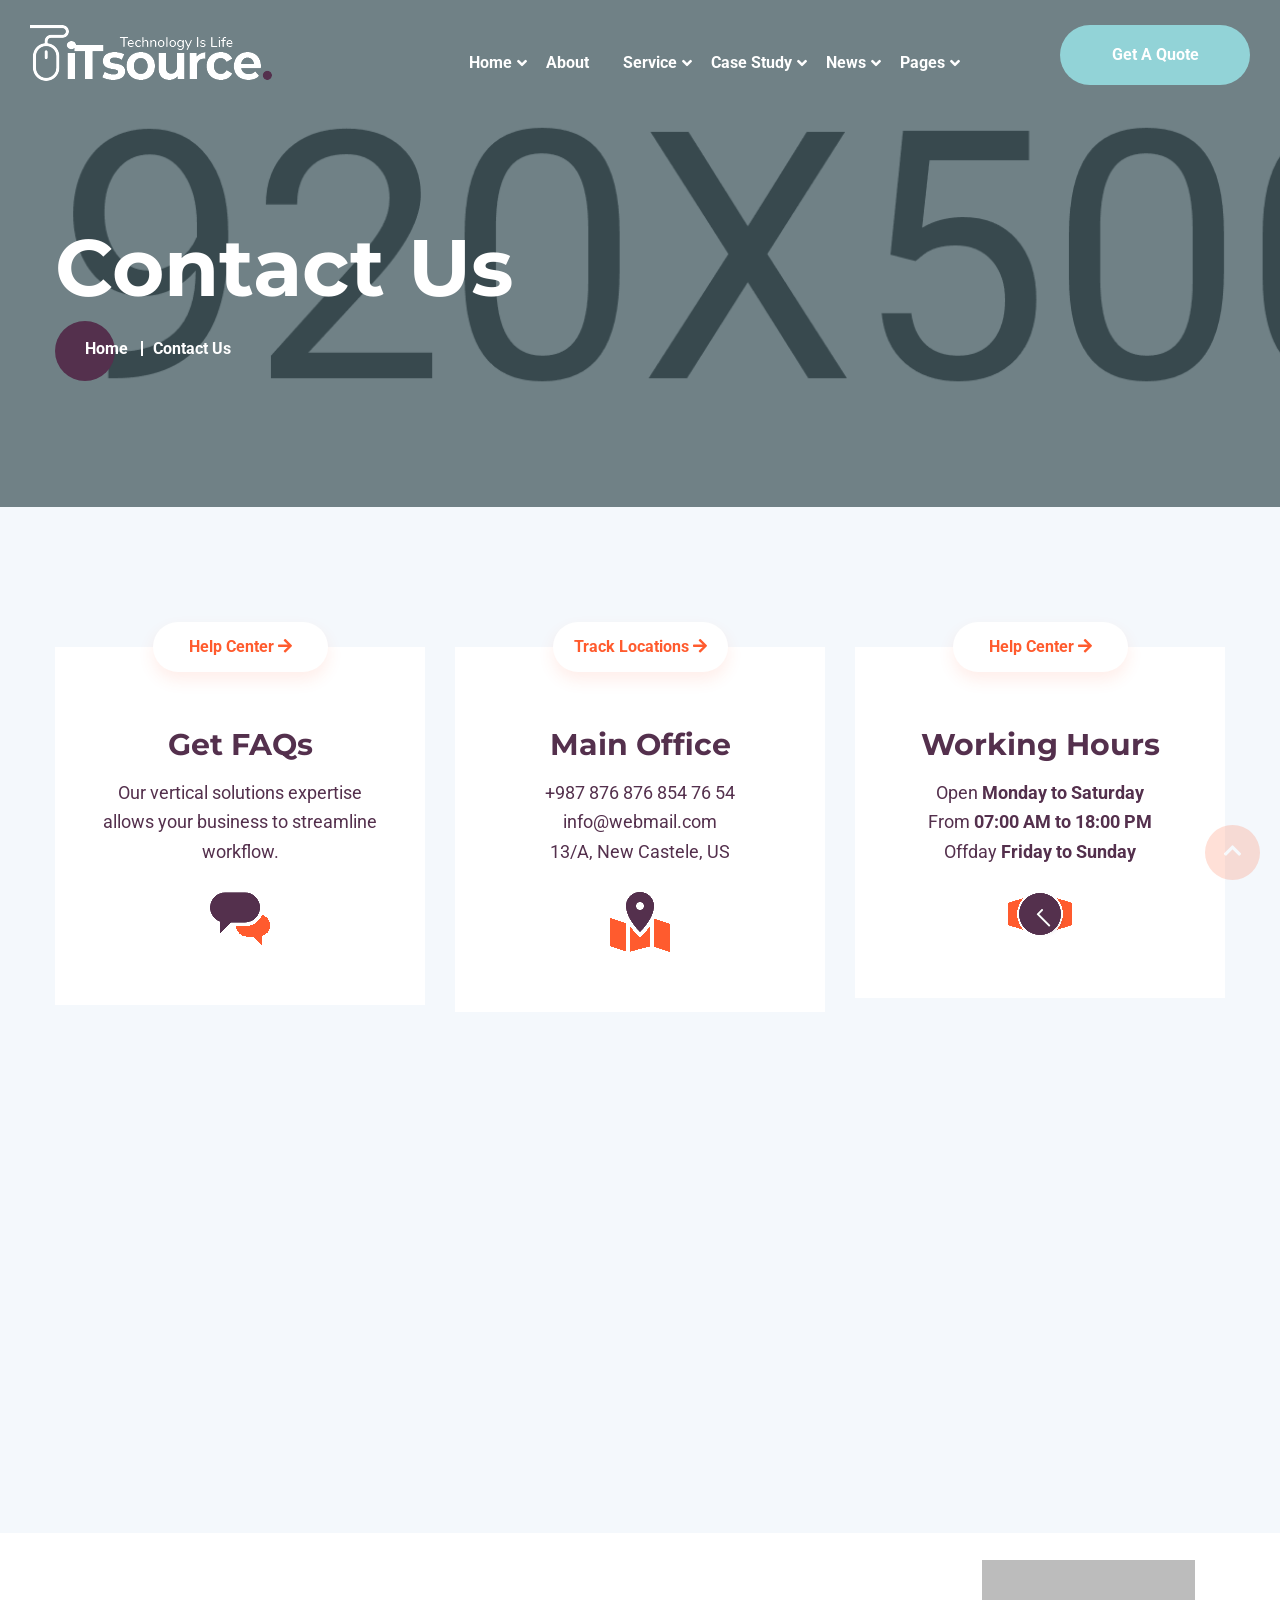
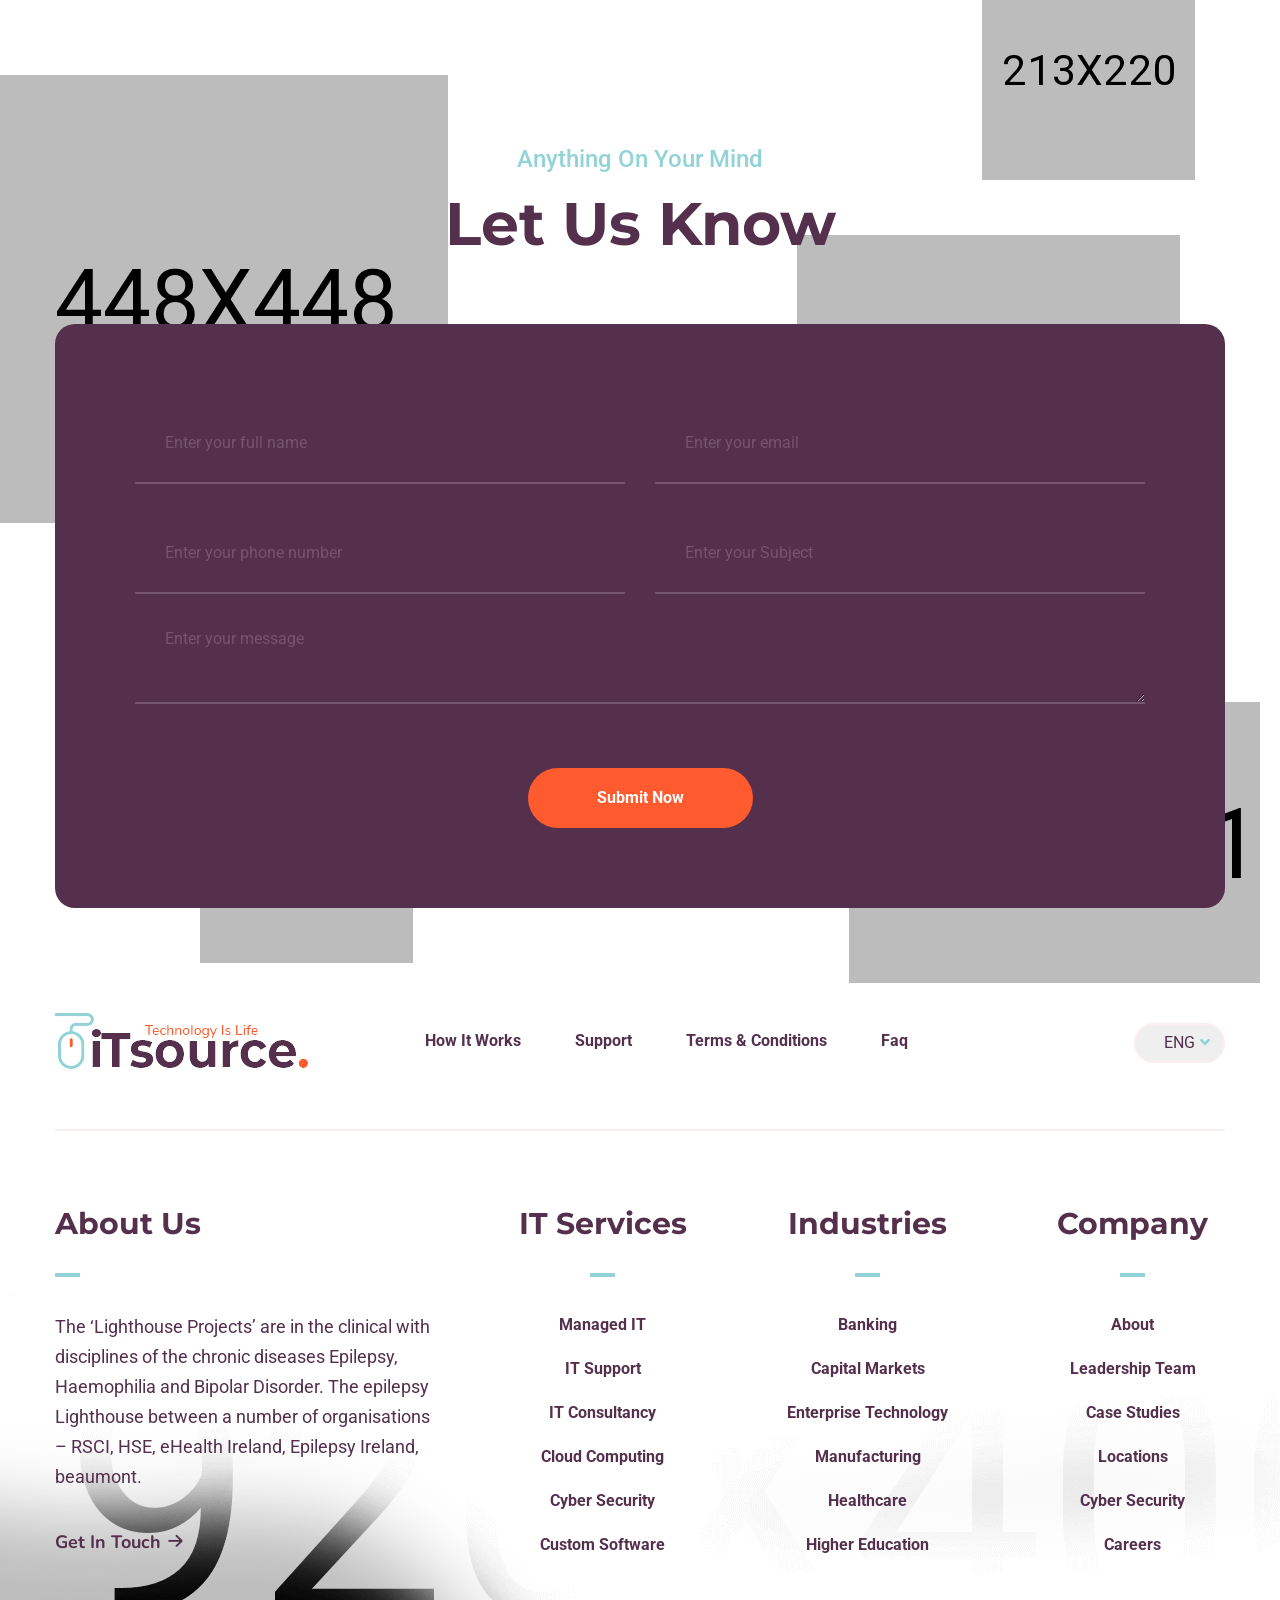
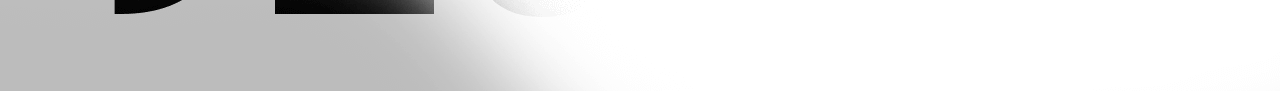
<file: iTsource/contact.html>
<!DOCTYPE html>
<html lang="en">
<head>
	<meta charset="UTF-8">
	<title>Contact</title>
	<meta name="author" content="themexriver">
	<meta name="description" content="iTsource - IT Solutions & Services Website Design HTML Template">
	<meta name="keywords" content="	agency, business, corporate, creative, it, IT services, IT solutions, modern, multipurpose, portfolio, seo, services, software, solutions">
	<!-- Mobile Specific Meta -->
	<meta name="viewport" content="width=device-width, initial-scale=1">

	<link rel="stylesheet" href="assets/css/bootstrap.min.css">
	<link rel="stylesheet" href="assets/css/flaticon.css">
	<link rel="stylesheet" href="assets/css/fontawesome-all.css">
	<link rel="stylesheet" href="assets/css/owl.carousel.css">
	<link rel="stylesheet" href="assets/css/animate.css">
	<link rel="stylesheet" href="assets/css/video.min.css">
	<link rel="stylesheet" href="assets/css/style.css">
</head>

<body>
	<div id="preloader"></div>
	<div class="up">
		<a href="#" class="scrollup text-center"><i class="fas fa-chevron-up"></i></a>
	</div>

<!-- Start of header section
	============================================= -->
	<header id="it-header" class="it-header-area header-style-one header-style-four">
		<div class="header-main-menu clearfix">
			<div class="brand-logo float-left">
				<a href="#"><img src="assets/img/logo/logo-2.png" alt=""></a>
			</div>
			<div class="it-menu-itemlist float-right">
				<nav class="main-navigation ul-li">
					<ul>
						<li class="dropdown">
							<a href="#">Home</a>
							<ul class="dropdown-menu ul-li-block clearfix">
								<li><a href="index.html">Home Page 1</a></li>
								<li><a href="index-2.html">Home Page 2</a></li>
								<li><a href="index-3.html">Home Page 3</a></li>
							</ul>
						</li>
						<li><a href="about.html">About</a></li>
						<li class="dropdown">
							<a href="#">Service</a>
							<ul class="dropdown-menu ul-li-block clearfix">
								<li><a href="service.html">Service</a></li>
								<li><a href="service-single.html">Service Details</a></li>
							</ul>
						</li>
						<li class="dropdown"><a href="case.html">Case Study</a>
							<ul class="dropdown-menu ul-li-block clearfix">
								<li><a href="case.html">Case</a></li>
								<li><a href="portfolio-single.html">Case Details</a></li>
							</ul>
						</li>
						<li class="dropdown"><a href="blog.html">news</a>
							<ul class="dropdown-menu ul-li-block clearfix">
								<li><a href="blog.html">blog</a></li>
								<li><a href="blog-single.html">blog Details</a></li>
							</ul>
						</li>
						<li class="dropdown"><a href="#">Pages</a>
							<ul class="dropdown-menu ul-li-block clearfix">
								<li><a href="faq.html">Faq</a></li>
								<li><a href="team.html">Team</a></li>
								<li><a href="contact.html">Contact</a></li>
								<li><a href="team-single.html">Team Details</a></li>
							</ul>
						</li>
					</ul>
				</nav>
				<div class="quote-btn-2 float-right text-center">
					<a href="#">Get A Quote</a>
				</div>
			</div>
		</div>
		<div class="mobile_menu relative-position">
			<div class="mobile_menu_button open_mobile_menu">
				<i class="fas fa-bars"></i>
			</div>
			<div class="mobile_menu_wrap">
				<div class="mobile_menu_overlay open_mobile_menu"></div>
				<div class="mobile_menu_content">
					<div class="mobile_menu_close open_mobile_menu">
						<i class="far fa-times-circle"></i>
					</div>
					<div class="m-brand-logo text-center">
						<img src="assets/img/logo/f-logo2.png" alt="">
					</div>
					<div class="mobile-search-area">
						<form action="#">
							<input type="text" name="search" placeholder="Search Here...">
							<div class="search-sub-btn">
								<button><i class="fas fa-search"></i></button>
							</div>
						</form>
					</div>
					<nav class="main-navigation mobile_menu-dropdown  clearfix ul-li">
						<ul id="main-nav" class="navbar-nav text-capitalize clearfix">
							<li class="dropdown">
								<a href="#">Home</a>
								<ul class="dropdown-menu ul-li-block clearfix">
									<li><a href="index.html">Home Page 1</a></li>
									<li><a href="index-2.html">Home Page 2</a></li>
									<li><a href="index-3.html">Home Page 3</a></li>
								</ul>
							</li>
							<li><a href="about.html">About</a></li>
							<li class="dropdown">
								<a href="#">Service</a>
								<ul class="dropdown-menu ul-li-block clearfix">
									<li><a href="service.html">Service</a></li>
									<li><a href="service-single.html">Service Details</a></li>
								</ul>
							</li>
							<li class="dropdown"><a href="case.html">Case Study</a>
								<ul class="dropdown-menu ul-li-block clearfix">
									<li><a href="case.html">Case</a></li>
									<li><a href="portfolio-single.html">Case Details</a></li>
								</ul>
							</li>
							<li class="dropdown"><a href="blog.html">news</a>
								<ul class="dropdown-menu ul-li-block clearfix">
									<li><a href="blog.html">blog</a></li>
									<li><a href="blog-single.html">blog Details</a></li>
								</ul>
							</li>
							<li class="dropdown"><a href="#">Pages</a>
								<ul class="dropdown-menu ul-li-block clearfix">
									<li><a href="faq.html">Faq</a></li>
									<li><a href="team.html">Team</a></li>
									<li><a href="contact.html">Contact</a></li>
									<li><a href="team-single.html">Team Details</a></li>
								</ul>
							</li>
						</ul>
					</nav>
					<div class="mobile-menu-contact-info ul-li-block">
						<ul>
							<li><i class="far fa-envelope"></i>info@webmail.com</li>
							<li><i class="fas fa-phone"></i>+987 876 765 65 5</li>
							<li><i class="fas fa-map-marker-alt"></i>14/A, Brown City, NYC</li>
						</ul>
					</div>
					<div class="mobile-cart">
						<a class="cart-count" href="#"><i class="fas fa-shopping-cart"></i> (3 Items)</a>
						<span>$150.00</span>
						<a  class="m-cart-btn d-block" href="#">View Cart</a>
					</div>
				</div>
			</div>
		</div>
	</header>
<!-- End of header section
	============================================= -->

<!-- Start of breadcurmb section
	============================================= -->
	<section id="breadcurmb" class="breadcurmb-section position-relative" data-background="assets/img/banner/brbg.jpg">
		<div class="background_overlay"></div>
		<div class="container">
			<div class="breadcurmb-content headline-2">
				<h2>Contact Us</h2>
				<div class="breadcrumb_item ul-li">
					<ul class="breadcrumb">
						<li class="breadcrumb-item"><a href="#">Home</a></li>
						<li class="breadcrumb-item active">Contact Us</li>
					</ul>
				</div>
			</div>
		</div>
	</section>
<!-- End of breadcurmb section
	============================================= -->

<!-- Start of contact page content section
	============================================= -->
	<section id="contact-content" class="contact-content-section">
		<div class="container">
			<div class="contact-content-area">
				<div class="row">
					<div class="col-lg-4">
						<div class="contact-content-inner-box position-relative text-center">
							<div class="contact-tag">Help Center <i class="fas fa-arrow-right"></i></div>
							<div class="contact-content-text headline-2">
								<h3>Get FAQs</h3>
								<p>Our vertical solutions expertise allows your business to streamline workflow.</p>
							</div>
							<div class="contact-content-icon">
								<img src="assets/img/icon/cc1.png" alt="">
							</div>
						</div>
					</div>
					<div class="col-lg-4">
						<div class="contact-content-inner-box position-relative text-center">
							<div class="contact-tag">Track Locations <i class="fas fa-arrow-right"></i></div>
							<div class="contact-content-text headline-2">
								<h3>Main Office</h3>
								<p>+987 876 876 854 76 54 <br>
									info@webmail.com <br>
								13/A, New Castele, US</p>
							</div>
							<div class="contact-content-icon">
								<img src="assets/img/icon/cc2.png" alt="">
							</div>
						</div>
					</div>
					<div class="col-lg-4">
						<div class="contact-content-inner-box position-relative text-center">
							<div class="contact-tag">Help Center <i class="fas fa-arrow-right"></i></div>
							<div class="contact-content-text headline-2">
								<h3>Working Hours</h3>
								<p>Open  <strong>Monday to Saturday</strong> <br>
									From <strong>07:00 AM to 18:00 PM</strong> <br>
									Offday <strong>Friday to Sunday</strong></p>
								</div>
								<div class="contact-content-icon">
									<img src="assets/img/icon/cc3.png" alt="">
								</div>
							</div>
						</div>
					</div>
				</div>
			</div>
		</section>
<!-- End of  contact page content section
	============================================= -->		
	
<!-- Start of Contact map section
	============================================= -->
	<div id="google-map" class="google-map-area">
		<div class="container">
			<div class="earth3dmap-com">
				<iframe id="iframemap" src="https://maps.google.com/maps?q=newyork&amp;ie=UTF8&amp;iwloc=&amp;output=embed" width="100%" height="500" frameborder="0" scrolling="no"></iframe>
			</div>
		</div>
	</div><!-- /#google-map-->
<!-- End Contact map section
	============================================= -->
	
<!-- Start of contact form area section
	============================================= -->
	<section id="contact-form-field" class="contact-form-field-section">
		<div class="contact-form-img img-no-1"><img src="assets/img/contact/cp1.jpg" alt=""></div>
		<div class="contact-form-img img-no-2"><img src="assets/img/contact/cp2.jpg" alt=""></div>
		<div class="contact-form-img img-no-3"><img src="assets/img/contact/cp3.jpg" alt=""></div>
		<div class="contact-form-img img-no-4"><img src="assets/img/contact/cp4.jpg" alt=""></div>
		<div class="contact-form-img img-no-5"><img src="assets/img/contact/cp5.jpg" alt=""></div>
		<div class="container">
			<div class="contact-form-content">
				<div class="section-title title-style-two headline-2 text-center">
					<span class="site-tag">Anything On Your Mind</span>
					<h2>Let Us Know</h2>
				</div>
				<div class="contact-form-area-field">
					<form id="contact_form" action="sendemail.php" method="POST">
						<div class="row">
							<div class="col-md-6">
								<div class="contact-info">
									<input class="name" name="name" type="text" placeholder="Enter your full name">
								</div>
							</div>
							<div class="col-md-6">
								<div class="contact-info">
									<input class="name" name="email" type="email" placeholder="Enter your email">
								</div>
							</div>
							<div class="col-md-6">
								<div class="contact-info">
									<input class="phone" name="phone" type="text" placeholder="Enter your phone number">
								</div>
							</div>
							<div class="col-md-6">
								<div class="contact-info">
									<input class="subject" name="subject" type="text" placeholder="Enter your Subject">
								</div>
							</div>

							<div class="col-md-12">
								<div class="contact-info">
									<textarea id="message" name="message" placeholder="Enter your message"></textarea>
									<div class="icon-bg">
										<i class="far fa-edit"></i>
									</div>
								</div>
							</div>
						</div>
						<div class="sub-button text-center text-uppercase">
							<button type="submit" value="Submit">Submit Now</button> 
						</div> 
					</form>
				</div>
			</div>
		</div>
	</section>
<!-- End of contact form section
	============================================= -->

<!-- Start of footer section
	============================================= -->
	<footer class="footer-2 relative-position">
		<div class="footer-logo-memu">
			<div class="container">
				<div class="footer-menu-content">
					<div class="row">
						<div class="col-lg-3">
							<div class="footer-logo">
								<a href="!#"><img src="assets/img/logo/f-logo2.png" alt=""></a>
							</div>
						</div>
						<div class="col-lg-7">
							<div class="footer-menu-list ul-li clearfix text-capitalize">
								<ul>
									<li><a href="!#">How It Works</a></li>
									<li><a href="!#">Support</a></li>
									<li><a href="!#">Terms &amp; Conditions</a></li>
									<li><a href="!#">Faq</a></li>
								</ul>
							</div>
						</div>
						<div class="col-lg-2">
							<div class="footer-select clearfix">
								<select>
									<option>ENG</option>
									<option>ARB</option>
									<option>SPN</option>
								</select>
							</div>
						</div>
					</div>
				</div>
			</div>
		</div> 
		<div class="container">
			<div class="footer-content  relative-position">
				<div class="footer-widget">
					<div class="footer-about headline-2 pera-content">
						<h3 class="widget-title">About Us</h3>
						<p>The ‘Lighthouse Projects’ are in the clinical with
							disciplines of the chronic diseases Epilepsy,
							Haemophilia and Bipolar Disorder. The epilepsy
							Lighthouse between a
							number of organisations – RSCI, HSE, eHealth
						Ireland, Epilepsy Ireland, beaumont.</p>
						<a href="!#">Get In Touch <i class="flaticon-right-arrow"></i></a>
					</div>
				</div>
				<div class="footer-widget">
					<div class="footer-menu text-center headline-2 ul-li-block">
						<h3 class="widget-title">IT Services</h3>
						<ul>
							<li><a href="#">Managed IT</a></li>
							<li><a href="#">IT Support</a></li>
							<li><a href="#">IT Consultancy</a></li>
							<li><a href="#">Cloud Computing</a></li>
							<li><a href="#">Cyber Security</a></li>
							<li><a href="#">Custom Software</a></li>
						</ul>
					</div>
				</div>
				<div class="footer-widget">
					<div class="footer-menu text-center headline-2 ul-li-block">
						<h3 class="widget-title">Industries</h3>
						<ul>
							<li><a href="#">Banking</a></li>
							<li><a href="#">Capital Markets</a></li>
							<li><a href="#">Enterprise Technology</a></li>
							<li><a href="#">Manufacturing</a></li>
							<li><a href="#">Healthcare</a></li>
							<li><a href="#">Higher Education</a></li>
						</ul>
					</div>
				</div>
				<div class="footer-widget">
					<div class="footer-menu text-center headline-2 ul-li-block">
						<h3 class="widget-title">Company</h3>
						<ul>
							<li><a href="#">About</a></li>
							<li><a href="#">Leadership Team</a></li>
							<li><a href="#">Case Studies</a></li>
							<li><a href="#">Locations</a></li>
							<li><a href="#">Cyber Security</a></li>
							<li><a href="#">Careers</a></li>
						</ul>
					</div>
				</div>
			</div>
		</div>
	</footer>
<!-- End of footer section
	============================================= -->


	<!-- For Js Library -->
	<script src="assets/js/jquery.min.js"></script>
	<script src="assets/js/bootstrap.min.js"></script>
	<script src="assets/js/popper.min.js"></script>
	<script src="assets/js/owl.carousel.min.js"></script>
	<script src="assets/js/jquery.magnific-popup.min.js"></script>
	<script src="assets/js/appear.js"></script>
	<script src="assets/js/wow.min.js"></script>
	<script src="assets/js/parallax-scroll.js"></script>
	<script src="assets/js/circle-progress.js"></script>
	<script src="assets/js/jquery.easeScroll.min.js"></script>
	<script src="assets/js/isotope.pkgd.min.js"></script>
	<script src="assets/js/masonry.pkgd.min.js"></script>
	<script src="assets/js/imagesloaded.pkgd.min.js"></script>
	<script src="assets/js/typer-new.js"></script>
	<script src="assets/js/validate.js"></script>
	<script src="assets/js/lightbox.js"></script>
	<script src="assets/js/script.js"></script>
	<script src="assets/js/gmap3.min.js"></script>
	<script src="http://maps.google.com/maps/api/js?key=AIzaSyC61_QVqt9LAhwFdlQmsNwi5aUJy9B2SyA"></script>
</body>
</html>
</file>
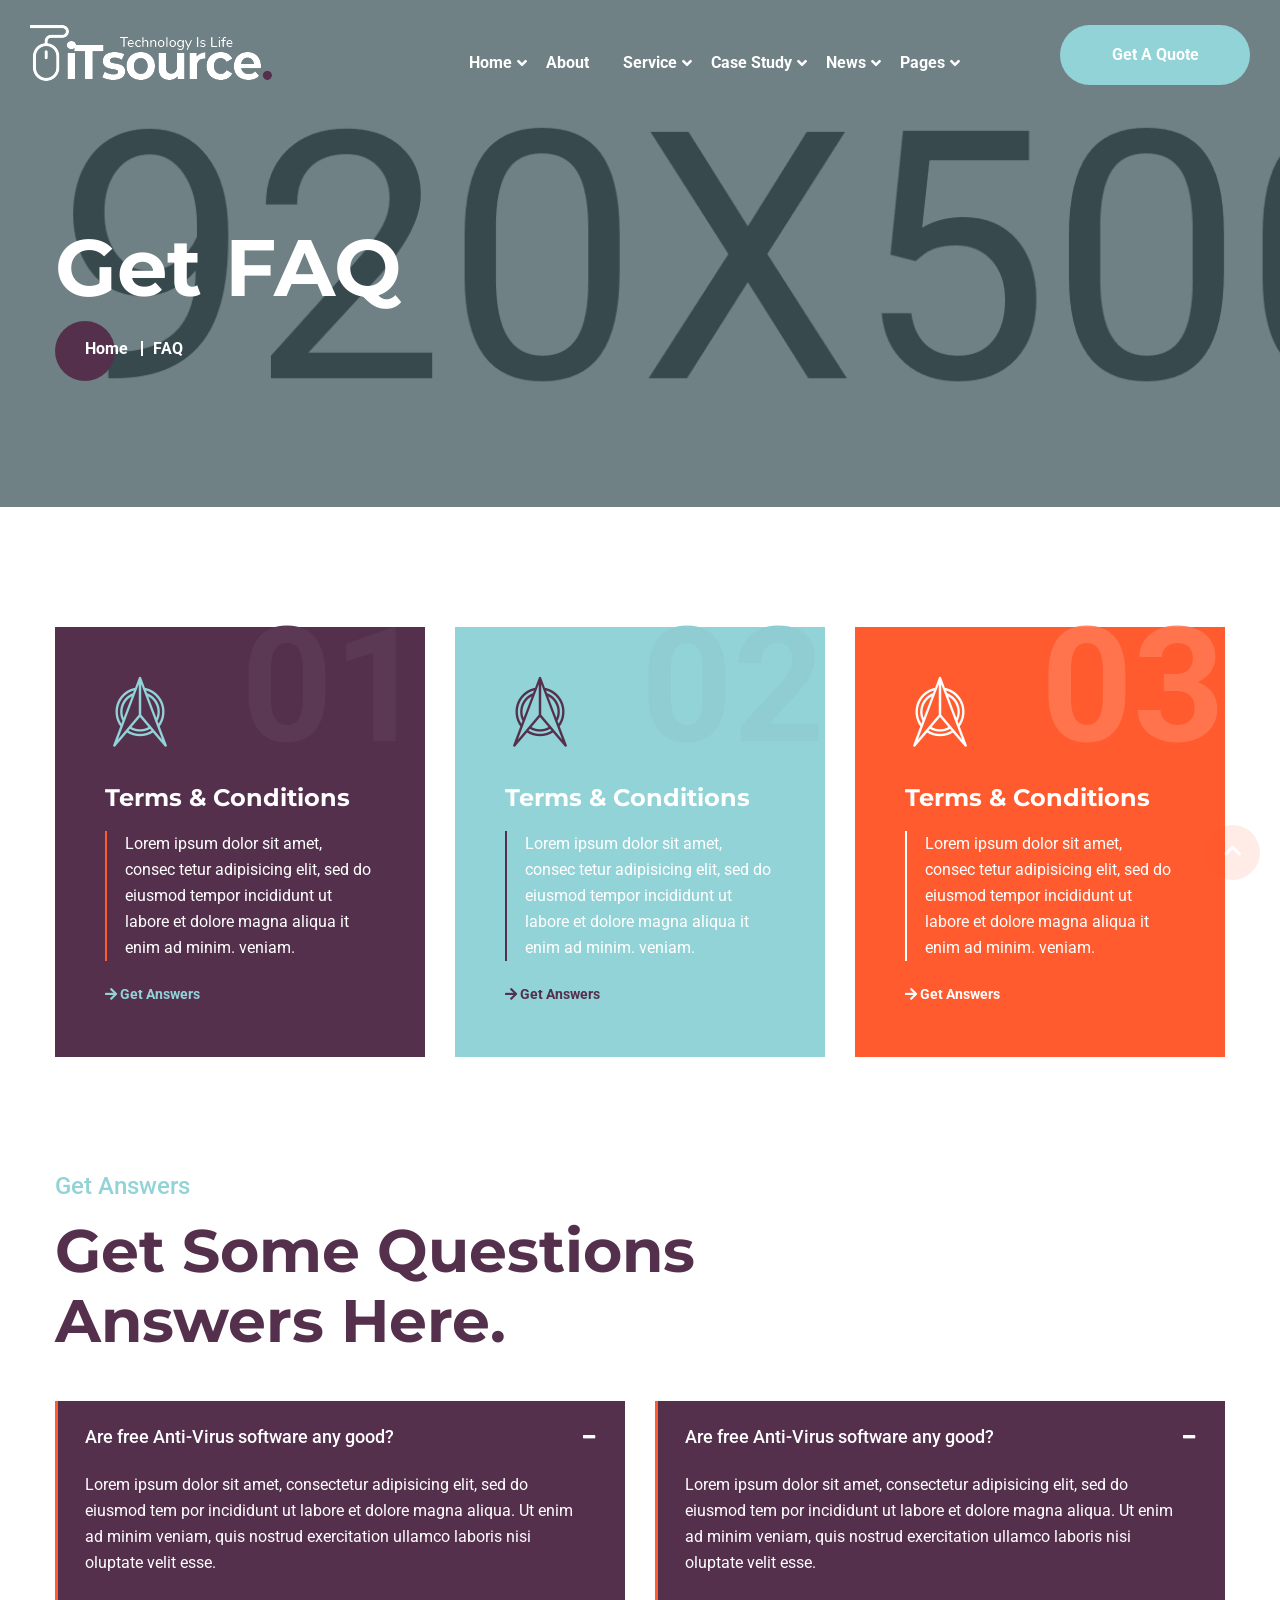
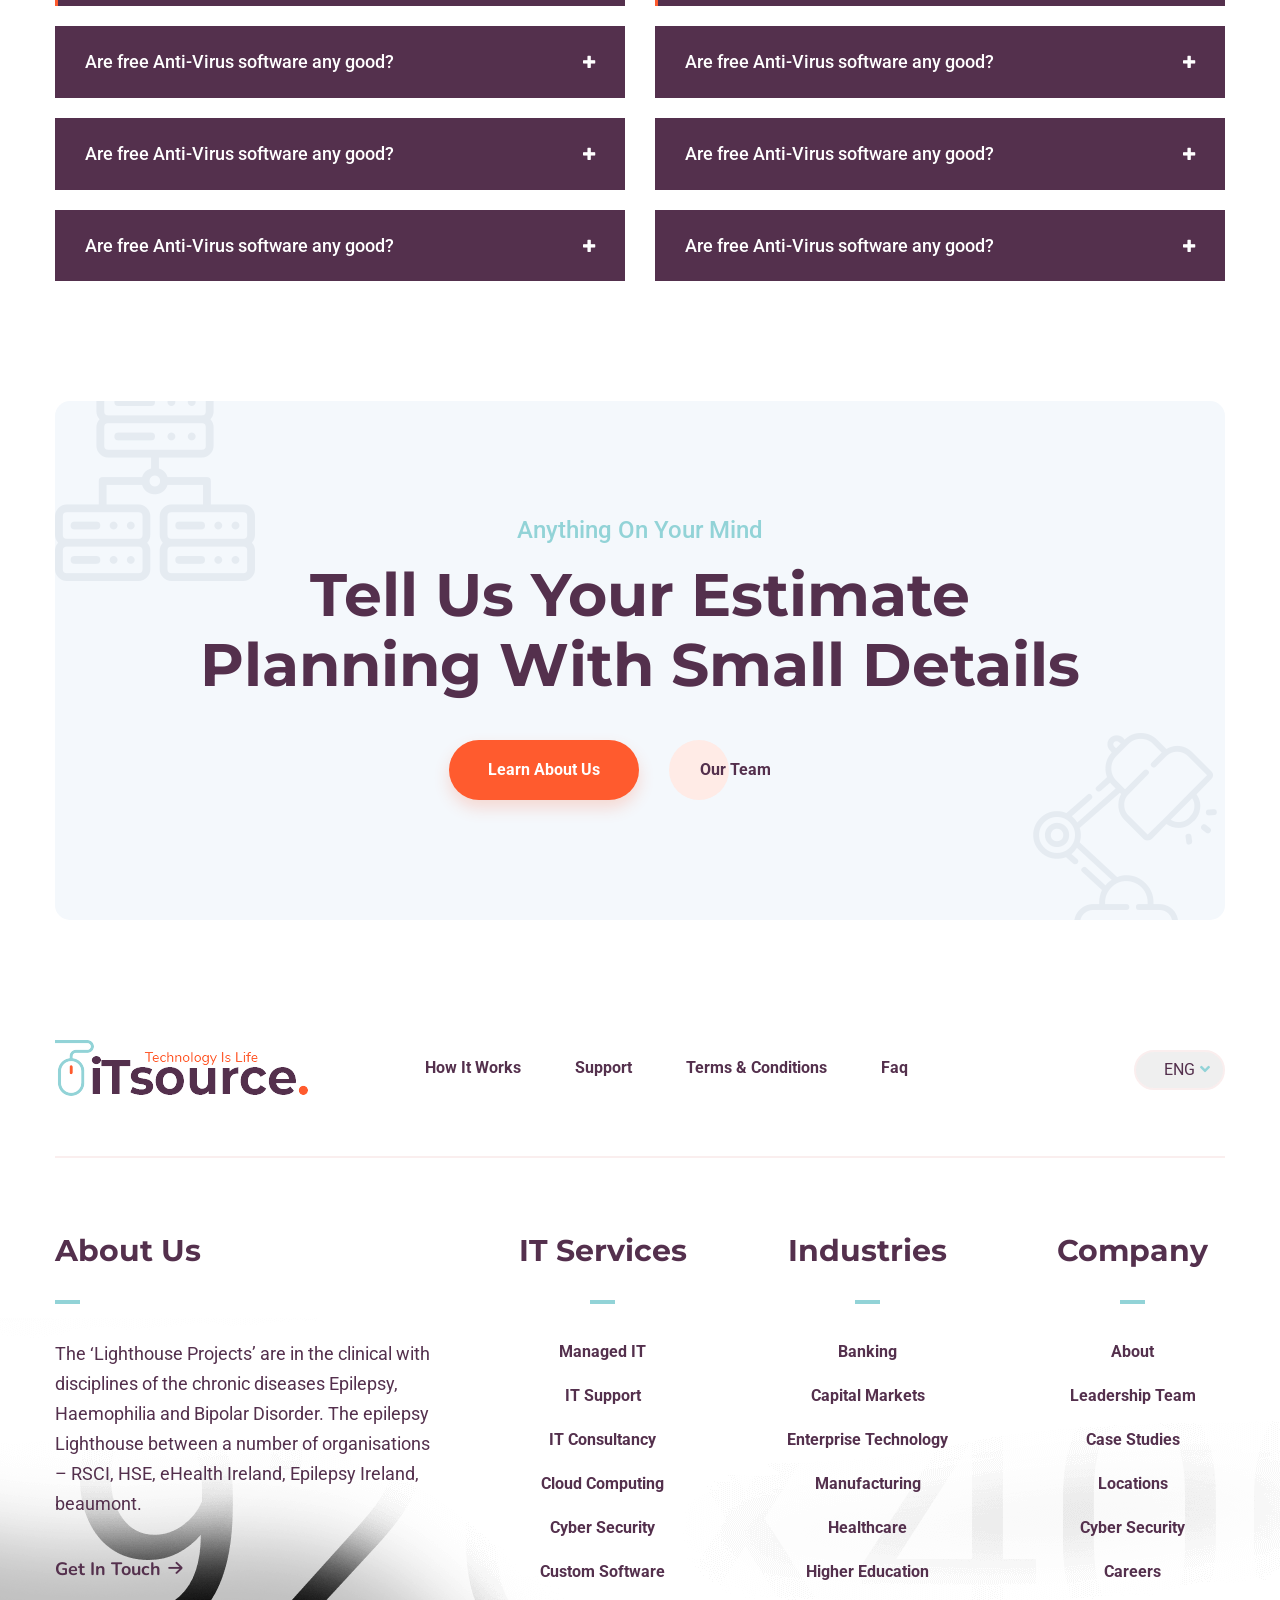
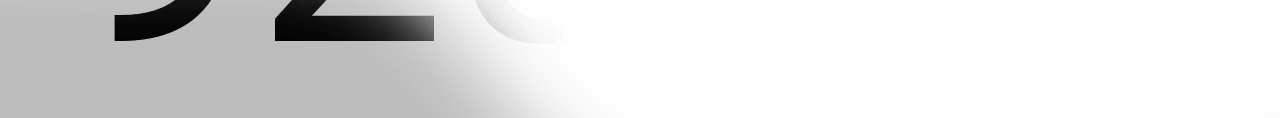
<file: iTsource/faq.html>
<!DOCTYPE html>
<html lang="en">
<head>
	<meta charset="UTF-8">
	<title>FAQ</title>
	<link rel="shortcut icon" href="assets/img/logo/ficon.png" type="image/x-icon">
	<meta name="author" content="themexriver">
	<meta name="description" content="iTsource - IT Solutions & Services Website Design HTML Template">
	<meta name="keywords" content="	agency, business, corporate, creative, it, IT services, IT solutions, modern, multipurpose, portfolio, seo, services, software, solutions">
	<!-- Mobile Specific Meta -->
	<meta name="viewport" content="width=device-width, initial-scale=1">

	<link rel="stylesheet" href="assets/css/bootstrap.min.css">
	<link rel="stylesheet" href="assets/css/flaticon.css">
	<link rel="stylesheet" href="assets/css/fontawesome-all.css">
	<link rel="stylesheet" href="assets/css/owl.carousel.css">
	<link rel="stylesheet" href="assets/css/animate.css">
	<link rel="stylesheet" href="assets/css/video.min.css">
	<link rel="stylesheet" href="assets/css/style.css">
</head>

<body>
	<div id="preloader"></div>
	<div class="up">
		<a href="#" class="scrollup text-center"><i class="fas fa-chevron-up"></i></a>
	</div>

<!-- Start of header section
	============================================= -->
	<header id="it-header" class="it-header-area header-style-one header-style-four">
		<div class="header-main-menu clearfix">
			<div class="brand-logo float-left">
				<a href="#"><img src="assets/img/logo/logo-2.png" alt=""></a>
			</div>
			<div class="it-menu-itemlist float-right">
				<nav class="main-navigation ul-li">
					<ul>
						<li class="dropdown">
							<a href="#">Home</a>
							<ul class="dropdown-menu ul-li-block clearfix">
								<li><a href="index.html">Home Page 1</a></li>
								<li><a href="index-2.html">Home Page 2</a></li>
								<li><a href="index-3.html">Home Page 3</a></li>
							</ul>
						</li>
						<li><a href="about.html">About</a></li>
						<li class="dropdown">
							<a href="#">Service</a>
							<ul class="dropdown-menu ul-li-block clearfix">
								<li><a href="service.html">Service</a></li>
								<li><a href="service-single.html">Service Details</a></li>
							</ul>
						</li>
						<li class="dropdown"><a href="case.html">Case Study</a>
							<ul class="dropdown-menu ul-li-block clearfix">
								<li><a href="case.html">Case</a></li>
								<li><a href="portfolio-single.html">Case Details</a></li>
							</ul>
						</li>
						<li class="dropdown"><a href="blog.html">news</a>
							<ul class="dropdown-menu ul-li-block clearfix">
								<li><a href="blog.html">blog</a></li>
								<li><a href="blog-single.html">blog Details</a></li>
							</ul>
						</li>
						<li class="dropdown"><a href="#">Pages</a>
							<ul class="dropdown-menu ul-li-block clearfix">
								<li><a href="faq.html">Faq</a></li>
								<li><a href="team.html">Team</a></li>
								<li><a href="contact.html">Contact</a></li>
								<li><a href="team-single.html">Team Details</a></li>
							</ul>
						</li>
					</ul>
				</nav>
				<div class="quote-btn-2 float-right text-center">
					<a href="#">Get A Quote</a>
				</div>
			</div>
		</div>
		<div class="mobile_menu relative-position">
			<div class="mobile_menu_button open_mobile_menu">
				<i class="fas fa-bars"></i>
			</div>
			<div class="mobile_menu_wrap">
				<div class="mobile_menu_overlay open_mobile_menu"></div>
				<div class="mobile_menu_content">
					<div class="mobile_menu_close open_mobile_menu">
						<i class="far fa-times-circle"></i>
					</div>
					<div class="m-brand-logo text-center">
						<img src="assets/img/logo/f-logo2.png" alt="">
					</div>
					<div class="mobile-search-area">
						<form action="#">
							<input type="text" name="search" placeholder="Search Here...">
							<div class="search-sub-btn">
								<button><i class="fas fa-search"></i></button>
							</div>
						</form>
					</div>
					<nav class="main-navigation mobile_menu-dropdown  clearfix ul-li">
						<ul id="main-nav" class="navbar-nav text-capitalize clearfix">
							<li class="dropdown">
								<a href="#">Home</a>
								<ul class="dropdown-menu ul-li-block clearfix">
									<li><a href="index.html">Home Page 1</a></li>
									<li><a href="index-2.html">Home Page 2</a></li>
									<li><a href="index-3.html">Home Page 3</a></li>
								</ul>
							</li>
							<li><a href="about.html">About</a></li>
							<li class="dropdown">
								<a href="#">Service</a>
								<ul class="dropdown-menu ul-li-block clearfix">
									<li><a href="service.html">Service</a></li>
									<li><a href="service-single.html">Service Details</a></li>
								</ul>
							</li>
							<li class="dropdown"><a href="case.html">Case Study</a>
								<ul class="dropdown-menu ul-li-block clearfix">
									<li><a href="case.html">Case</a></li>
									<li><a href="portfolio-single.html">Case Details</a></li>
								</ul>
							</li>
							<li class="dropdown"><a href="blog.html">news</a>
								<ul class="dropdown-menu ul-li-block clearfix">
									<li><a href="blog.html">blog</a></li>
									<li><a href="blog-single.html">blog Details</a></li>
								</ul>
							</li>
							<li class="dropdown"><a href="#">Pages</a>
								<ul class="dropdown-menu ul-li-block clearfix">
									<li><a href="faq.html">Faq</a></li>
									<li><a href="team.html">Team</a></li>
									<li><a href="contact.html">Contact</a></li>
									<li><a href="team-single.html">Team Details</a></li>
								</ul>
							</li>
						</ul>
					</nav>
					<div class="mobile-menu-contact-info ul-li-block">
						<ul>
							<li><i class="far fa-envelope"></i>info@webmail.com</li>
							<li><i class="fas fa-phone"></i>+987 876 765 65 5</li>
							<li><i class="fas fa-map-marker-alt"></i>14/A, Brown City, NYC</li>
						</ul>
					</div>
					<div class="mobile-cart">
						<a class="cart-count" href="#"><i class="fas fa-shopping-cart"></i> (3 Items)</a>
						<span>$150.00</span>
						<a  class="m-cart-btn d-block" href="#">View Cart</a>
					</div>
				</div>
			</div>
		</div>
	</header>
<!-- End of header section
	============================================= -->

<!-- Start of breadcurmb section
	============================================= -->
	<section id="breadcurmb" class="breadcurmb-section position-relative" data-background="assets/img/banner/brbg.jpg">
		<div class="background_overlay"></div>
		<div class="container">
			<div class="breadcurmb-content headline-2">
				<h2>Get FAQ</h2>
				<div class="breadcrumb_item ul-li">
					<ul class="breadcrumb">
						<li class="breadcrumb-item"><a href="#">Home</a></li>
						<li class="breadcrumb-item active">FAQ</li>
					</ul>
				</div>
			</div>
		</div>
	</section>
<!-- End of breadcurmb section
	============================================= -->

<!-- Start of faq content box section
	============================================= -->
	<section id="faq-content" class="faq-content-section">
		<div class="container">
			<div class="faq-content-field">
				<div class="row">
					<div class="col-lg-4">
						<div class="faq-content-inner-box position-relative">
							<div class="faq-content-icon">
								<i class="flaticon-compass"></i>
							</div>
							<div class="faq-content-serial">
								01
							</div>
							<div class="faq-content-text headline-2 pera-content">
								<h3>Terms & Conditions</h3>
								<p>Lorem ipsum dolor sit amet, consec tetur adipisicing elit, sed do eiusmod tempor incididunt ut labore et dolore magna aliqua it enim ad minim.  veniam.</p>
								<a href="#"><i class="fas fa-arrow-right"></i> Get Answers</a>
							</div>
						</div>
					</div>
					<div class="col-lg-4">
						<div class="faq-content-inner-box position-relative">
							<div class="faq-content-icon">
								<i class="flaticon-compass"></i>
							</div>
							<div class="faq-content-serial">
								02
							</div>
							<div class="faq-content-text headline-2 pera-content">
								<h3>Terms & Conditions</h3>
								<p>Lorem ipsum dolor sit amet, consec tetur adipisicing elit, sed do eiusmod tempor incididunt ut labore et dolore magna aliqua it enim ad minim.  veniam.</p>
								<a href="#"><i class="fas fa-arrow-right"></i> Get Answers</a>
							</div>
						</div>
					</div>
					<div class="col-lg-4">
						<div class="faq-content-inner-box position-relative">
							<div class="faq-content-icon">
								<i class="flaticon-compass"></i>
							</div>
							<div class="faq-content-serial">
								03
							</div>
							<div class="faq-content-text headline-2 pera-content">
								<h3>Terms & Conditions</h3>
								<p>Lorem ipsum dolor sit amet, consec tetur adipisicing elit, sed do eiusmod tempor incididunt ut labore et dolore magna aliqua it enim ad minim.  veniam.</p>
								<a href="#"><i class="fas fa-arrow-right"></i> Get Answers</a>
							</div>
						</div>
					</div>
				</div>
			</div>
		</div>
	</section>
<!-- End of faq content box section
	============================================= -->

<!-- Start of faq ques-ans section
	============================================= -->
	<section id="faq-ques-ans" class="faw-ques-ans-section">
		<div class="container">
			<div class="section-title title-style-two headline-2">
				<span class="site-tag">Get Answers</span>
				<h2>Get Some Questions
				Answers Here.</h2>
			</div>
			<div class="faq-ques-ans-box">
				<div class="row">
					<div class="col-lg-6">
						<div class="faq-ques-ans-accordion">
							<div class="accordion" id="accordionExample">
								<div class="faq_area faq_area1 active">
									<div class="faq-header" id="heading01">
										<h3>
											<button class="faq_title" type="button" data-toggle="collapse" data-target="#collapse01" aria-expanded="true" aria-controls="collapse01">
												Are free Anti-Virus software any good?
											</button>
										</h3>
									</div>
									<div id="collapse01" class="collapse show" aria-labelledby="heading01" data-parent="#accordionExample">
										<div class="faq-body">
											Lorem ipsum dolor sit amet, consectetur adipisicing elit, sed do eiusmod tem por incididunt ut labore et dolore magna aliqua. Ut enim ad minim veniam, quis nostrud exercitation ullamco laboris nisi oluptate velit esse.   
										</div>
									</div>
								</div>
								<div class="faq_area faq_area1">
									<div class="faq-header" id="heading02">
										<h3>
											<button class="faq_title collapsed" type="button" data-toggle="collapse" data-target="#collapse02" aria-expanded="true" aria-controls="collapse02">
												Are free Anti-Virus software any good?
											</button>
										</h3>
									</div>
									<div id="collapse02" class="collapse" aria-labelledby="heading02" data-parent="#accordionExample">
										<div class="faq-body">
											Lorem ipsum dolor sit amet, consectetur adipisicing elit, sed do eiusmod tem por incididunt ut labore et dolore magna aliqua. Ut enim ad minim veniam, quis nostrud exercitation ullamco laboris nisi oluptate velit esse.   
										</div>
									</div>
								</div>
								<div class="faq_area faq_area1">
									<div class="faq-header" id="heading03">
										<h3>
											<button class="faq_title collapsed" type="button" data-toggle="collapse" data-target="#collapse03" aria-expanded="true" aria-controls="collapse03">
												Are free Anti-Virus software any good?
											</button>
										</h3>
									</div>
									<div id="collapse03" class="collapse" aria-labelledby="heading03" data-parent="#accordionExample">
										<div class="faq-body">
											Lorem ipsum dolor sit amet, consectetur adipisicing elit, sed do eiusmod tem por incididunt ut labore et dolore magna aliqua. Ut enim ad minim veniam, quis nostrud exercitation ullamco laboris nisi oluptate velit esse.   
										</div>
									</div>
								</div>
								<div class="faq_area faq_area1">
									<div class="faq-header" id="heading04">
										<h3>
											<button class="faq_title collapsed" type="button" data-toggle="collapse" data-target="#collapse04" aria-expanded="true" aria-controls="collapse04">
												Are free Anti-Virus software any good?
											</button>
										</h3>
									</div>
									<div id="collapse04" class="collapse" aria-labelledby="heading04" data-parent="#accordionExample">
										<div class="faq-body">
											Lorem ipsum dolor sit amet, consectetur adipisicing elit, sed do eiusmod tem por incididunt ut labore et dolore magna aliqua. Ut enim ad minim veniam, quis nostrud exercitation ullamco laboris nisi oluptate velit esse.   
										</div>
									</div>
								</div>
							</div>
						</div>
					</div>
					<div class="col-lg-6">
						<div class="faq-ques-ans-accordion">
							<div class="accordion" id="accordionExample2">
								<div class="faq_area faq_area2 active">
									<div class="faq-header" id="heading05">
										<h3>
											<button class="faq_title" type="button" data-toggle="collapse" data-target="#collapse05" aria-expanded="true" aria-controls="collapse05">
												Are free Anti-Virus software any good?
											</button>
										</h3>
									</div>
									<div id="collapse05" class="collapse show" aria-labelledby="heading05" data-parent="#accordionExample2">
										<div class="faq-body">
											Lorem ipsum dolor sit amet, consectetur adipisicing elit, sed do eiusmod tem por incididunt ut labore et dolore magna aliqua. Ut enim ad minim veniam, quis nostrud exercitation ullamco laboris nisi oluptate velit esse.   
										</div>
									</div>
								</div>
								<div class="faq_area faq_area2">
									<div class="faq-header" id="heading06">
										<h3>
											<button class="faq_title collapsed" type="button" data-toggle="collapse" data-target="#collapse06" aria-expanded="true" aria-controls="collapse06">
												Are free Anti-Virus software any good?
											</button>
										</h3>
									</div>
									<div id="collapse06" class="collapse" aria-labelledby="heading06" data-parent="#accordionExample2">
										<div class="faq-body">
											Lorem ipsum dolor sit amet, consectetur adipisicing elit, sed do eiusmod tem por incididunt ut labore et dolore magna aliqua. Ut enim ad minim veniam, quis nostrud exercitation ullamco laboris nisi oluptate velit esse.   
										</div>
									</div>
								</div>
								<div class="faq_area faq_area2">
									<div class="faq-header" id="heading07">
										<h3>
											<button class="faq_title collapsed" type="button" data-toggle="collapse" data-target="#collapse07" aria-expanded="true" aria-controls="collapse07">
												Are free Anti-Virus software any good?
											</button>
										</h3>
									</div>
									<div id="collapse07" class="collapse" aria-labelledby="heading07" data-parent="#accordionExample2">
										<div class="faq-body">
											Lorem ipsum dolor sit amet, consectetur adipisicing elit, sed do eiusmod tem por incididunt ut labore et dolore magna aliqua. Ut enim ad minim veniam, quis nostrud exercitation ullamco laboris nisi oluptate velit esse.   
										</div>
									</div>
								</div>
								<div class="faq_area faq_area2">
									<div class="faq-header" id="heading08">
										<h3>
											<button class="faq_title collapsed" type="button" data-toggle="collapse" data-target="#collapse08" aria-expanded="true" aria-controls="collapse08">
												Are free Anti-Virus software any good?
											</button>
										</h3>
									</div>
									<div id="collapse08" class="collapse" aria-labelledby="heading08" data-parent="#accordionExample2">
										<div class="faq-body">
											Lorem ipsum dolor sit amet, consectetur adipisicing elit, sed do eiusmod tem por incididunt ut labore et dolore magna aliqua. Ut enim ad minim veniam, quis nostrud exercitation ullamco laboris nisi oluptate velit esse.   
										</div>
									</div>
								</div>
							</div>
						</div>
					</div>
				</div>
			</div>
		</div>
	</section>
<!-- End of faq ques-ans section
	============================================= -->	

<!-- Start of Call to Action  section
	============================================= -->
	<section id="cta-2" class="call-to-action-2">
		<div class="container">
			<div class="call-to-content-2 relative-position">
				<div class="call-to-text">
					<div class="section-title title-style-two headline-2 text-center">
						<span class="site-tag">Anything On Your Mind</span>
						<h2>Tell Us Your Estimate Planning
						With Small Details</h2>
					</div>
					<div class="call-btn">
						<a href="!#">Learn About Us</a>
						<a href="!#">Our Team</a>
					</div>
				</div>
				<div class="call-icon-bg icon-bg1"><i class="flaticon-hosting"></i></div>
				<div class="call-icon-bg icon-bg2"><i class="flaticon-lamp"></i></div>
			</div>
		</div>
	</section>
<!-- End Call to Action
	============================================= -->				

<!-- Start of footer section
	============================================= -->
	<footer class="footer-2 relative-position">
		<div class="footer-logo-memu">
			<div class="container">
				<div class="footer-menu-content">
					<div class="row">
						<div class="col-lg-3">
							<div class="footer-logo">
								<a href="!#"><img src="assets/img/logo/f-logo2.png" alt=""></a>
							</div>
						</div>
						<div class="col-lg-7">
							<div class="footer-menu-list ul-li clearfix text-capitalize">
								<ul>
									<li><a href="!#">How It Works</a></li>
									<li><a href="!#">Support</a></li>
									<li><a href="!#">Terms &amp; Conditions</a></li>
									<li><a href="!#">Faq</a></li>
								</ul>
							</div>
						</div>
						<div class="col-lg-2">
							<div class="footer-select clearfix">
								<select>
									<option>ENG</option>
									<option>ARB</option>
									<option>SPN</option>
								</select>
							</div>
						</div>
					</div>
				</div>
			</div>
		</div> 
		<div class="container">
			<div class="footer-content  relative-position">
				<div class="footer-widget">
					<div class="footer-about headline-2 pera-content">
						<h3 class="widget-title">About Us</h3>
						<p>The ‘Lighthouse Projects’ are in the clinical with
							disciplines of the chronic diseases Epilepsy,
							Haemophilia and Bipolar Disorder. The epilepsy
							Lighthouse between a
							number of organisations – RSCI, HSE, eHealth
						Ireland, Epilepsy Ireland, beaumont.</p>
						<a href="!#">Get In Touch <i class="flaticon-right-arrow"></i></a>
					</div>
				</div>
				<div class="footer-widget">
					<div class="footer-menu text-center headline-2 ul-li-block">
						<h3 class="widget-title">IT Services</h3>
						<ul>
							<li><a href="#">Managed IT</a></li>
							<li><a href="#">IT Support</a></li>
							<li><a href="#">IT Consultancy</a></li>
							<li><a href="#">Cloud Computing</a></li>
							<li><a href="#">Cyber Security</a></li>
							<li><a href="#">Custom Software</a></li>
						</ul>
					</div>
				</div>
				<div class="footer-widget">
					<div class="footer-menu text-center headline-2 ul-li-block">
						<h3 class="widget-title">Industries</h3>
						<ul>
							<li><a href="#">Banking</a></li>
							<li><a href="#">Capital Markets</a></li>
							<li><a href="#">Enterprise Technology</a></li>
							<li><a href="#">Manufacturing</a></li>
							<li><a href="#">Healthcare</a></li>
							<li><a href="#">Higher Education</a></li>
						</ul>
					</div>
				</div>
				<div class="footer-widget">
					<div class="footer-menu text-center headline-2 ul-li-block">
						<h3 class="widget-title">Company</h3>
						<ul>
							<li><a href="#">About</a></li>
							<li><a href="#">Leadership Team</a></li>
							<li><a href="#">Case Studies</a></li>
							<li><a href="#">Locations</a></li>
							<li><a href="#">Cyber Security</a></li>
							<li><a href="#">Careers</a></li>
						</ul>
					</div>
				</div>
			</div>
		</div>
	</footer>
<!-- End of footer section
	============================================= -->

	<!-- For Js Library -->
	<script src="assets/js/jquery.min.js"></script>
	<script src="assets/js/bootstrap.min.js"></script>
	<script src="assets/js/popper.min.js"></script>
	<script src="assets/js/owl.carousel.min.js"></script>
	<script src="assets/js/jquery.magnific-popup.min.js"></script>
	<script src="assets/js/appear.js"></script>
	<script src="assets/js/wow.min.js"></script>
	<script src="assets/js/parallax-scroll.js"></script>
	<script src="assets/js/circle-progress.js"></script>
	<script src="assets/js/jquery.easeScroll.min.js"></script>
	<script src="assets/js/isotope.pkgd.min.js"></script>
	<script src="assets/js/masonry.pkgd.min.js"></script>
	<script src="assets/js/imagesloaded.pkgd.min.js"></script>
	<script src="assets/js/typer-new.js"></script>
	<script src="assets/js/lightbox.js"></script>
	<script src="assets/js/script.js"></script>
	<script src="assets/js/gmap3.min.js"></script>
	<script src="http://maps.google.com/maps/api/js?key=AIzaSyC61_QVqt9LAhwFdlQmsNwi5aUJy9B2SyA"></script>
</body>
</html>
</file>
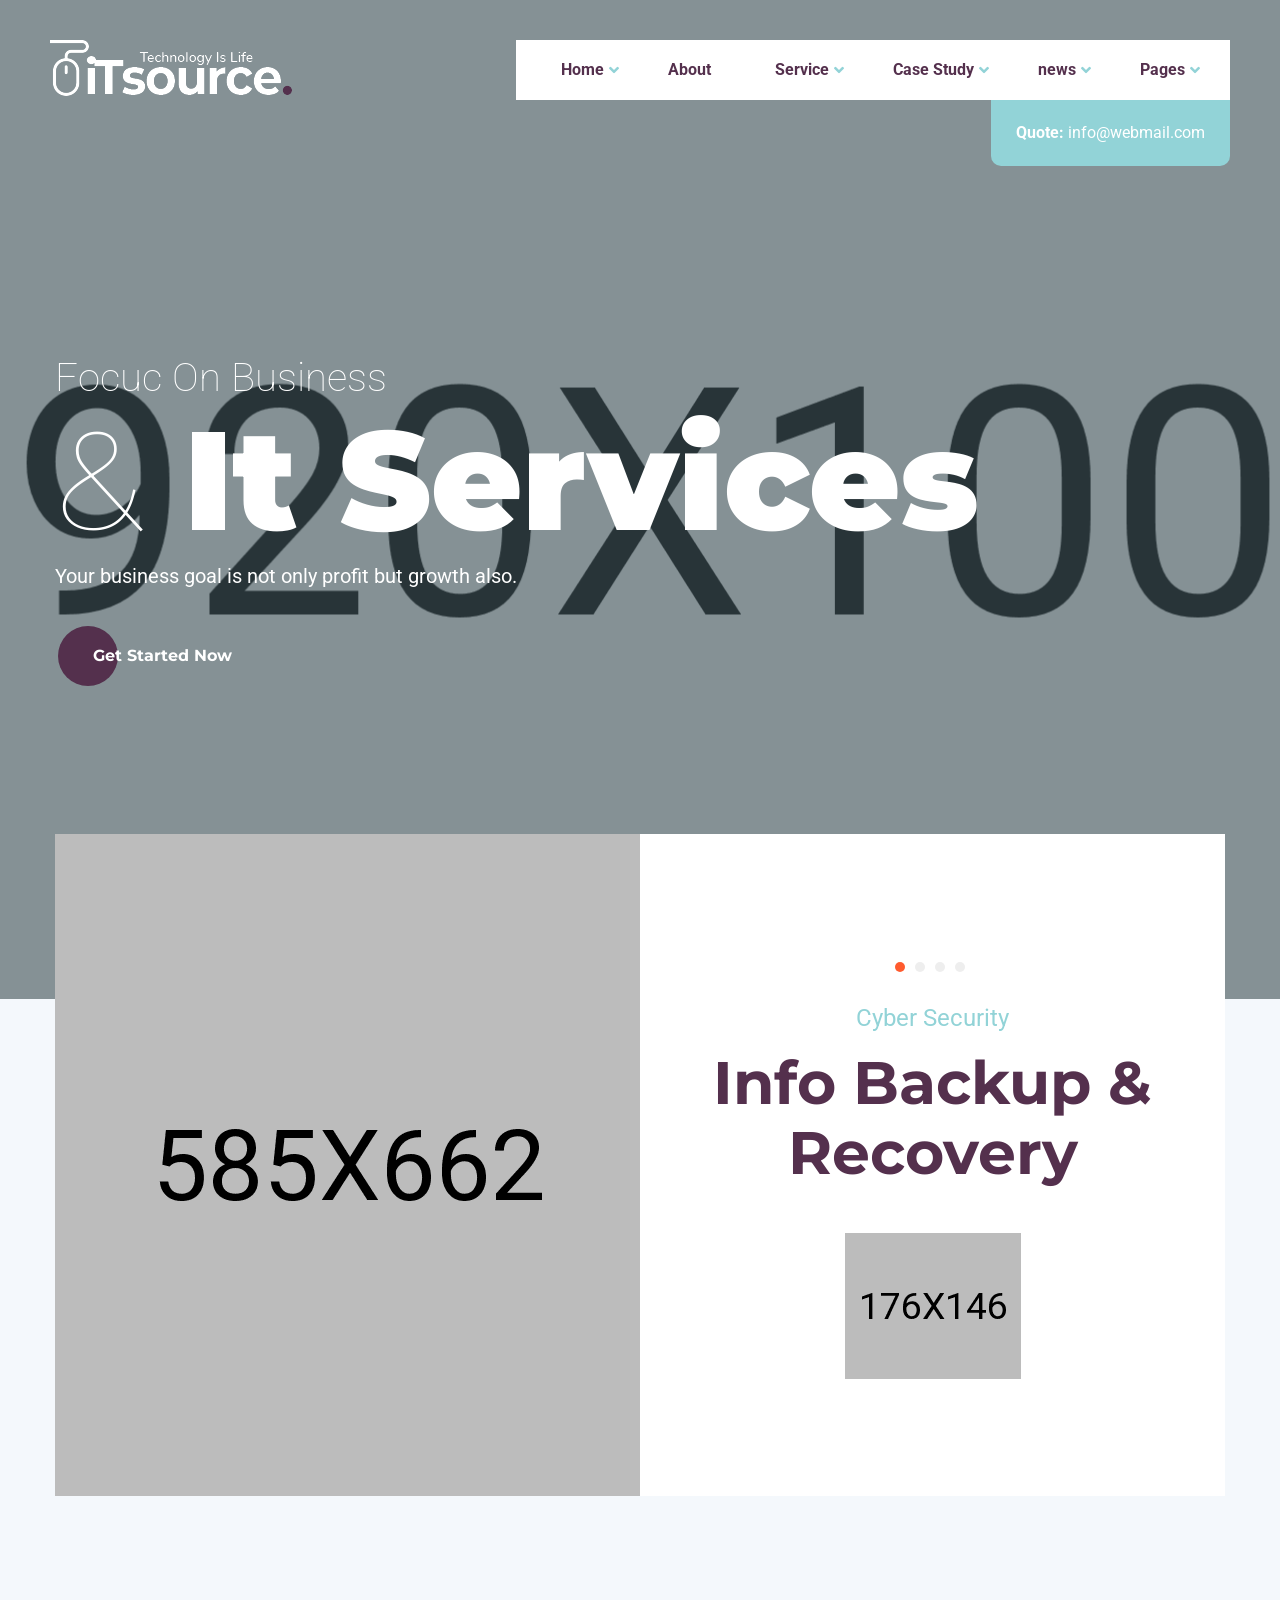
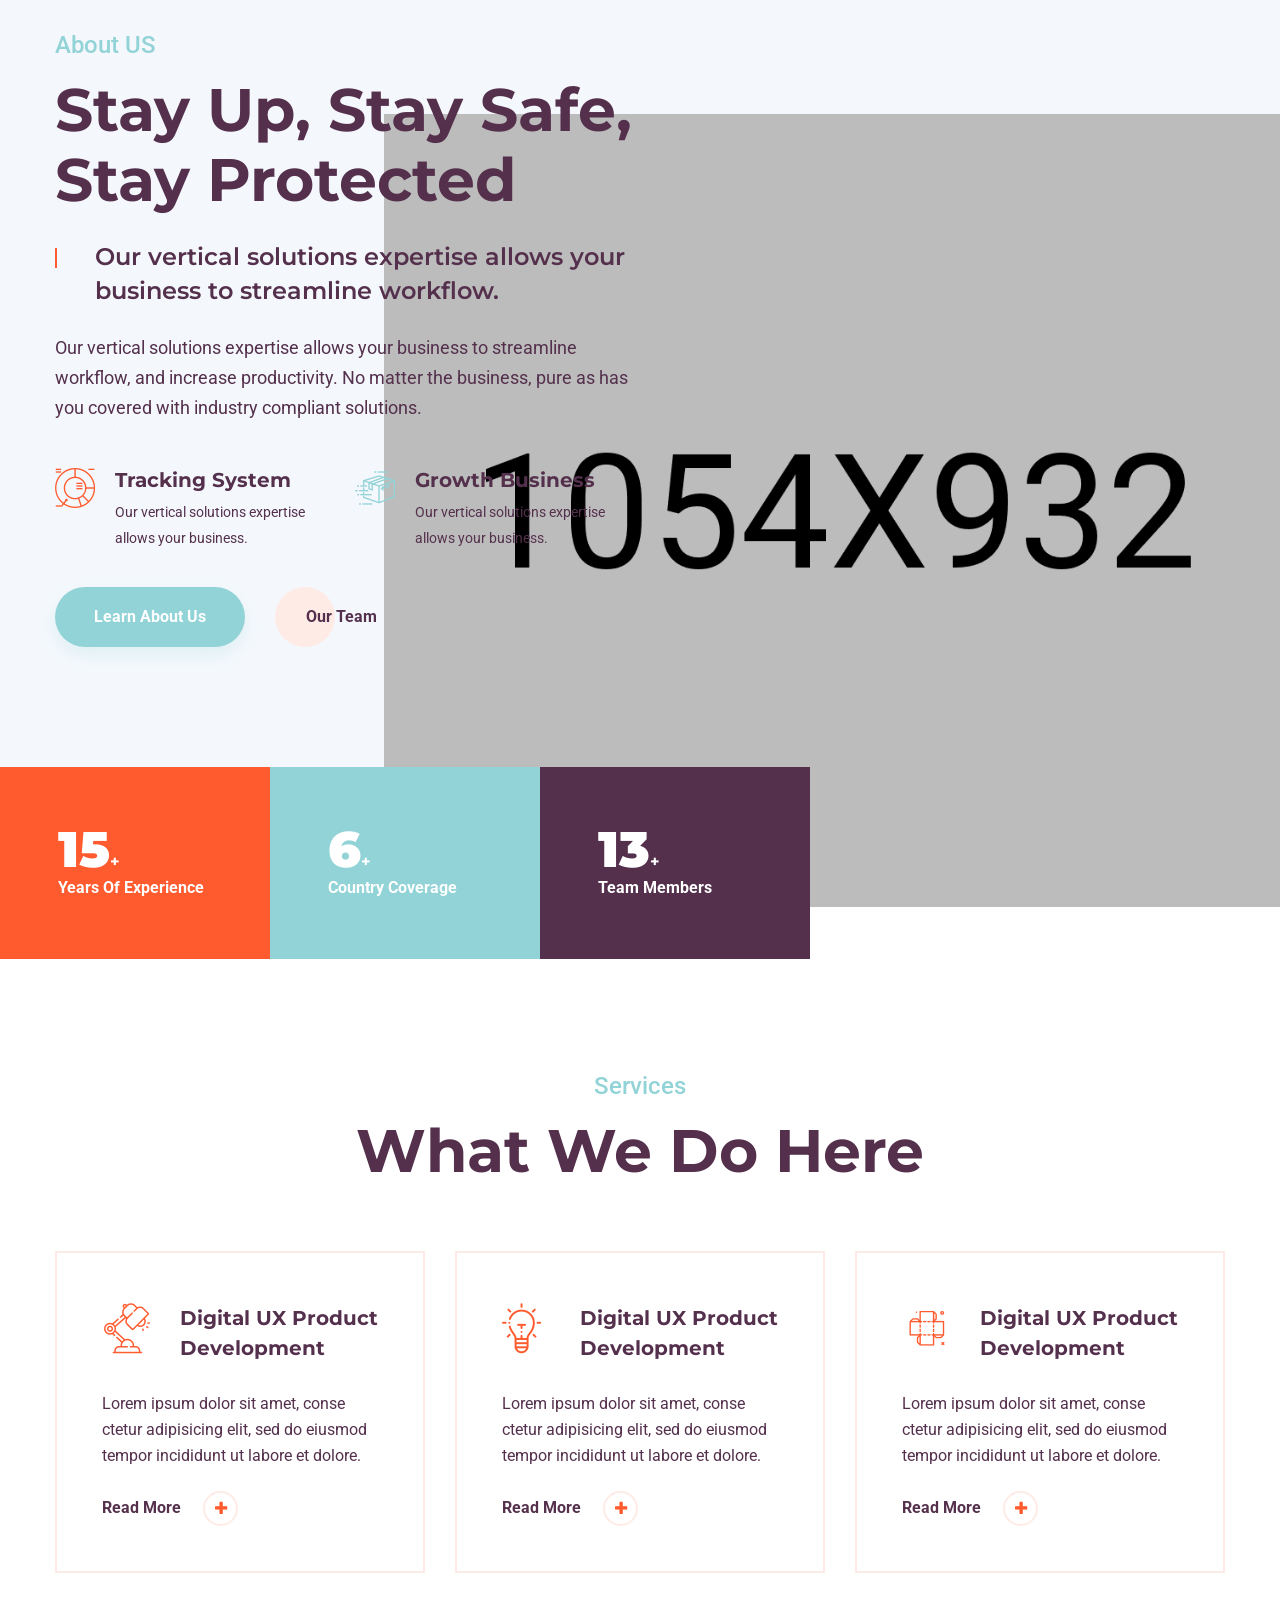
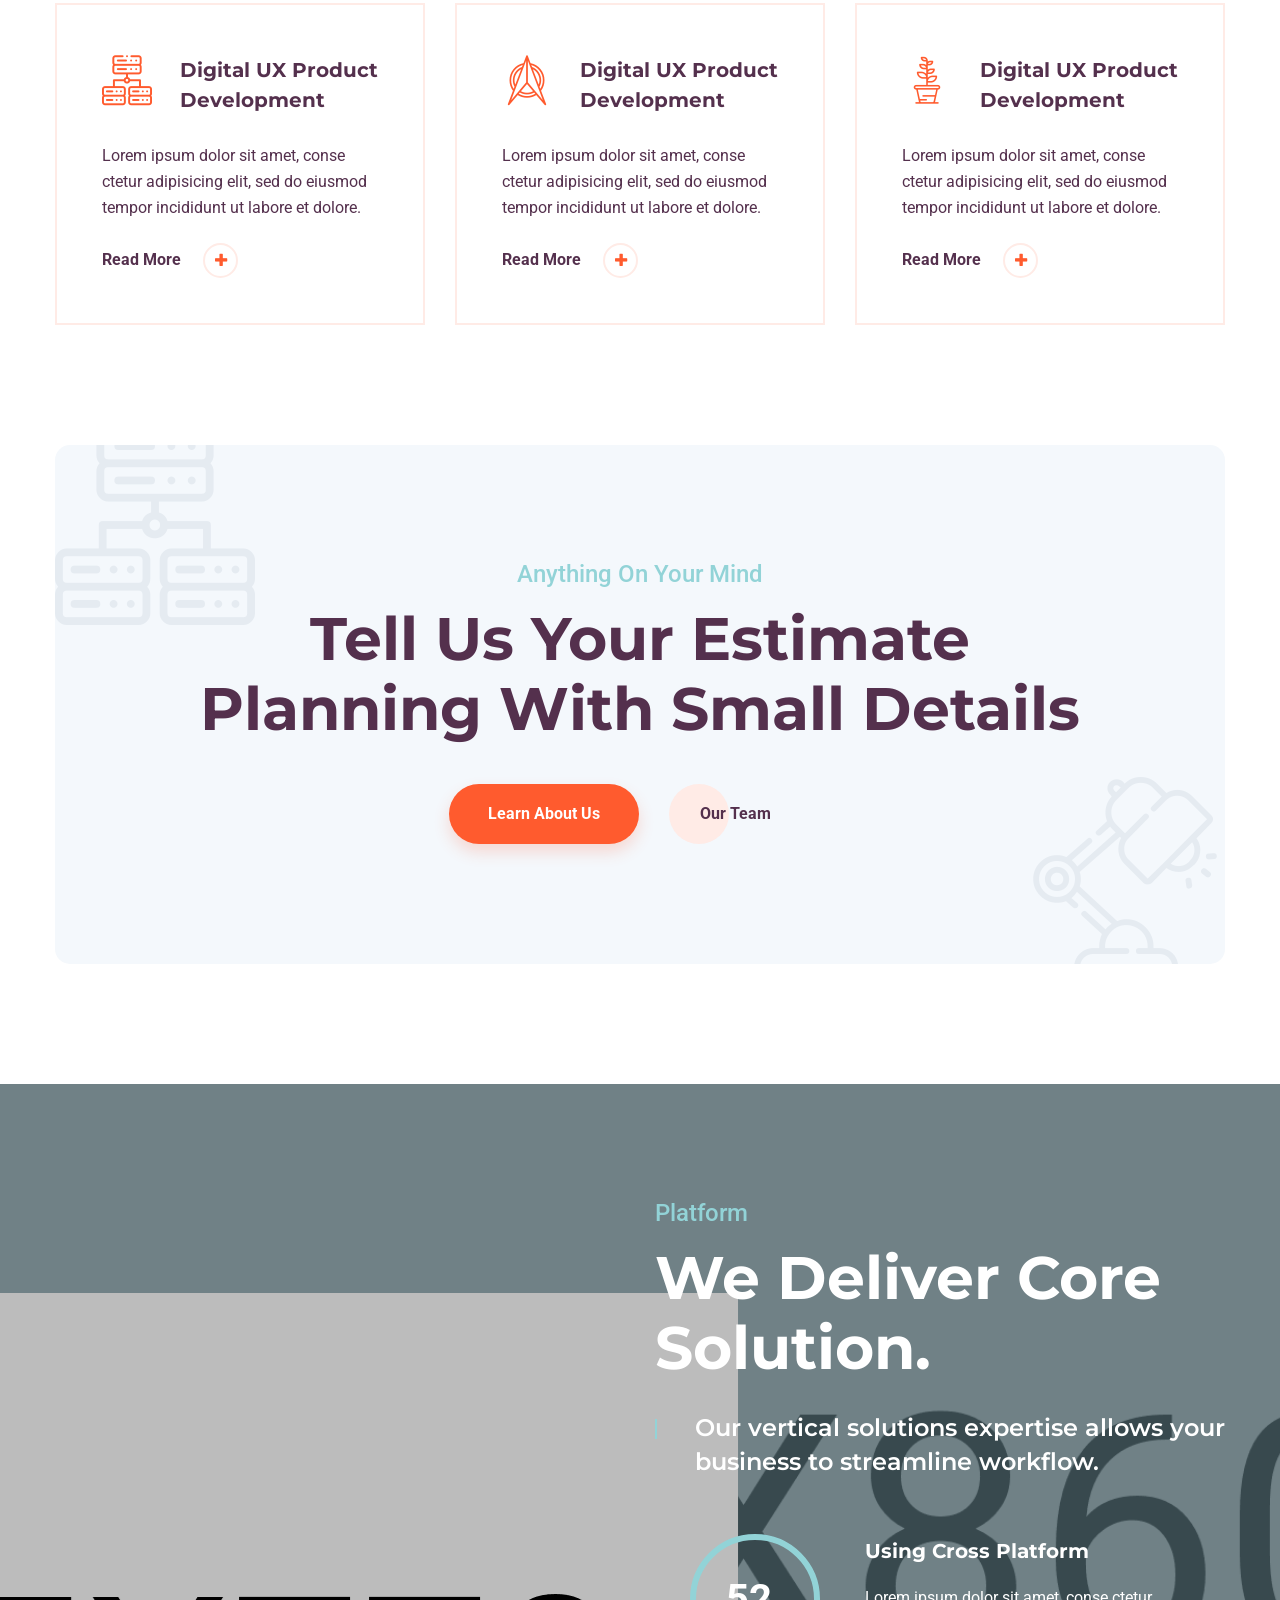
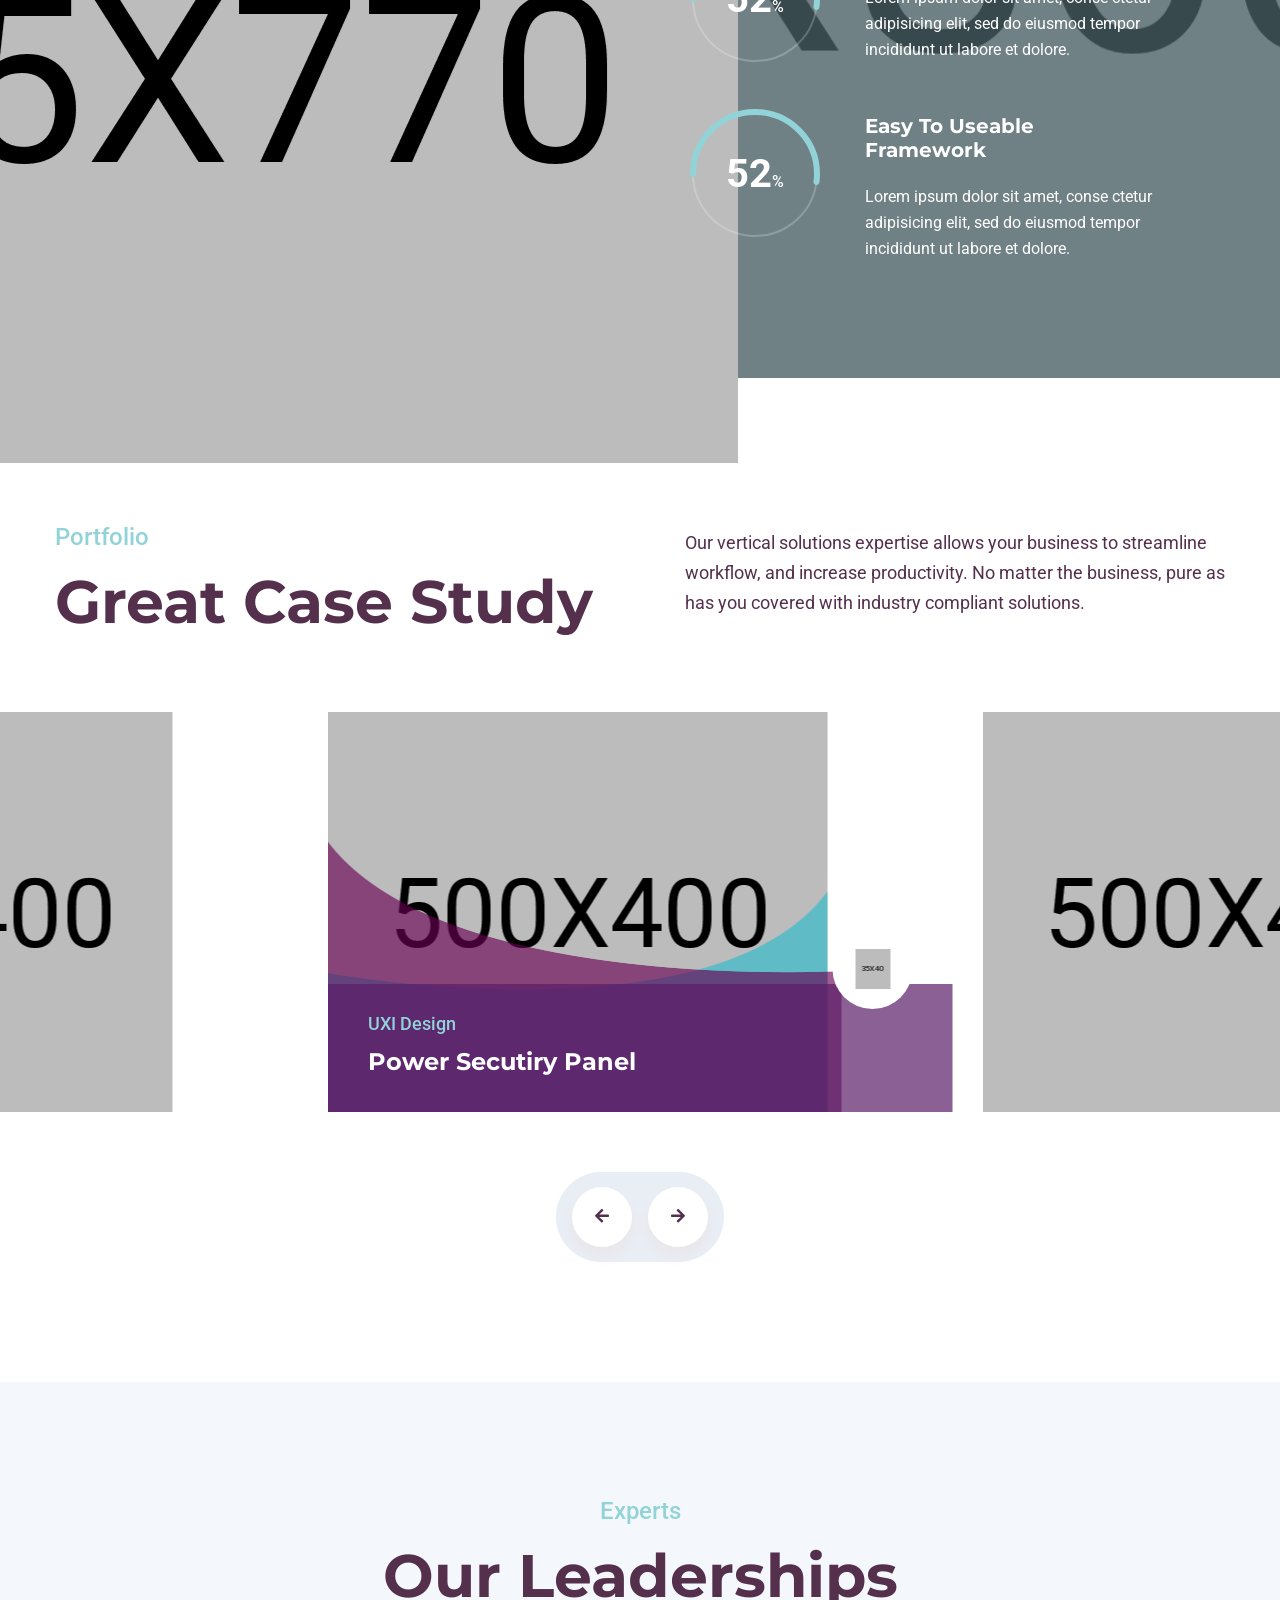
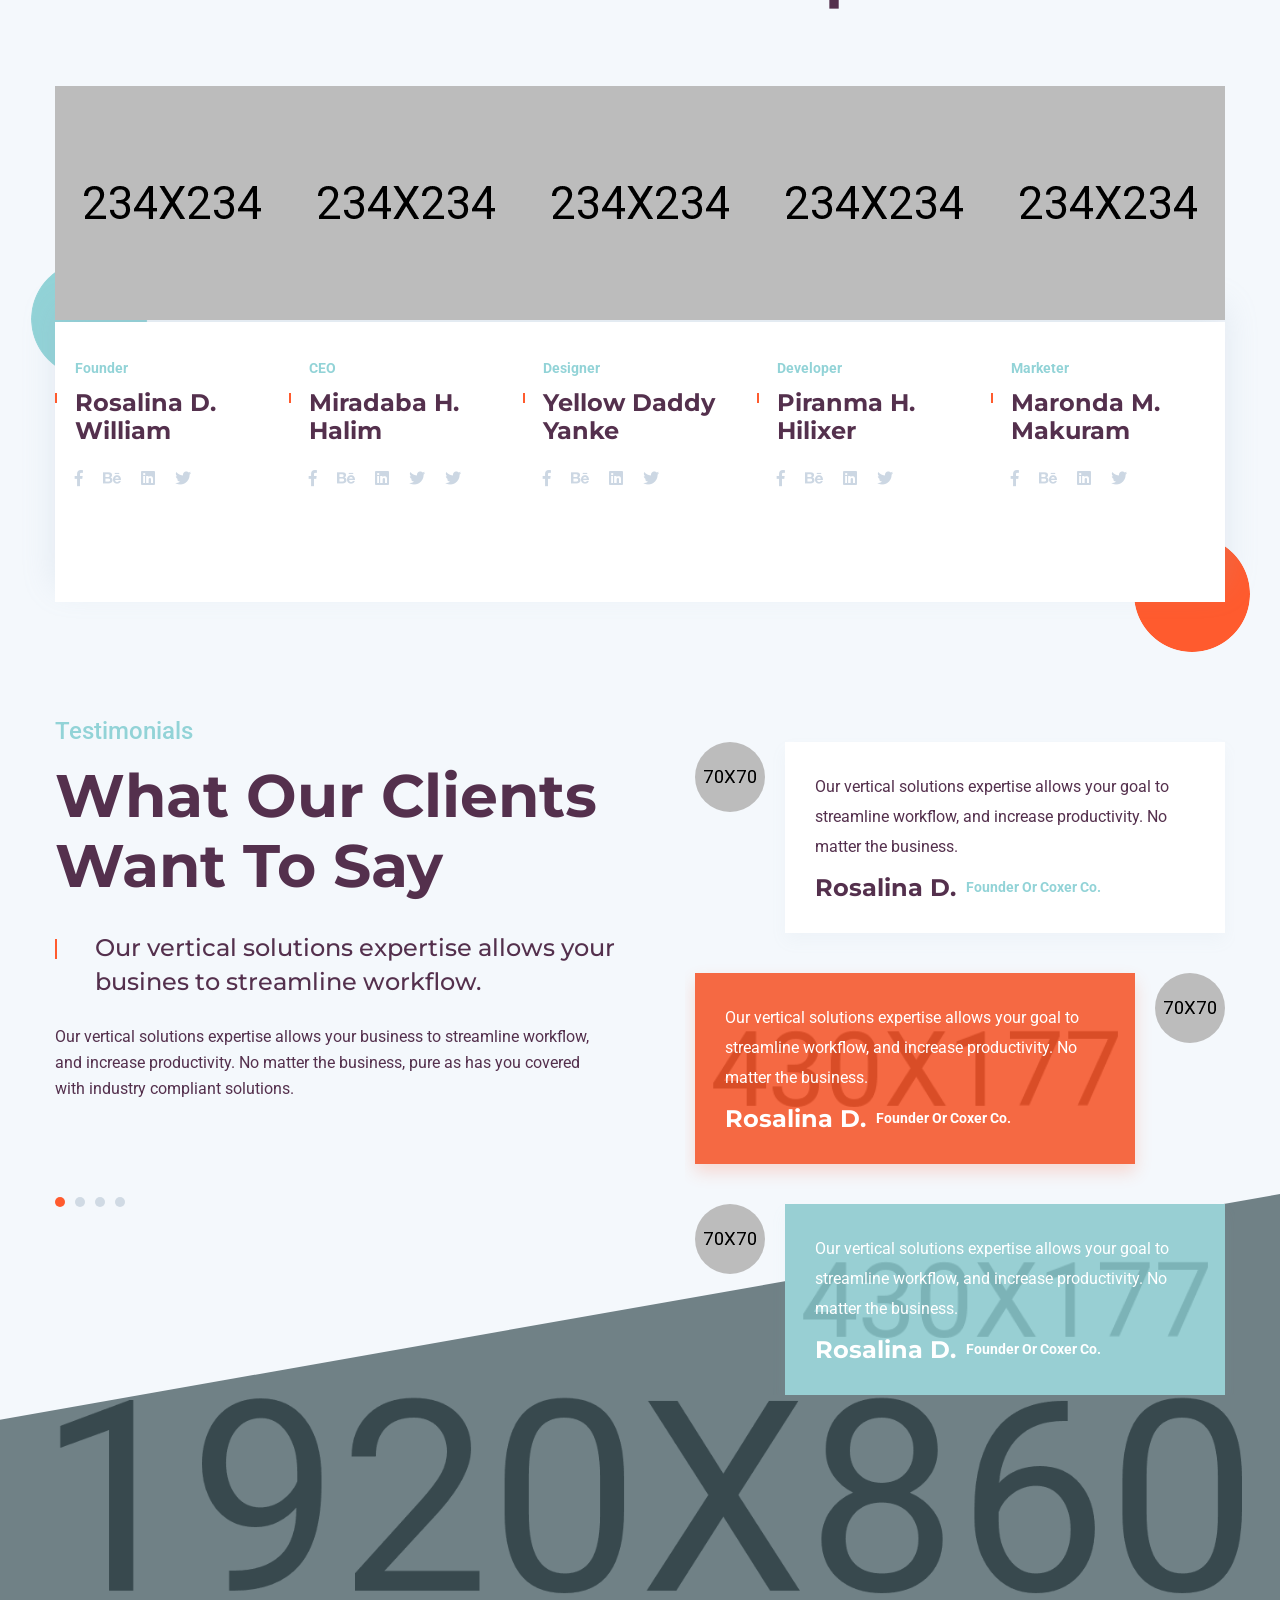
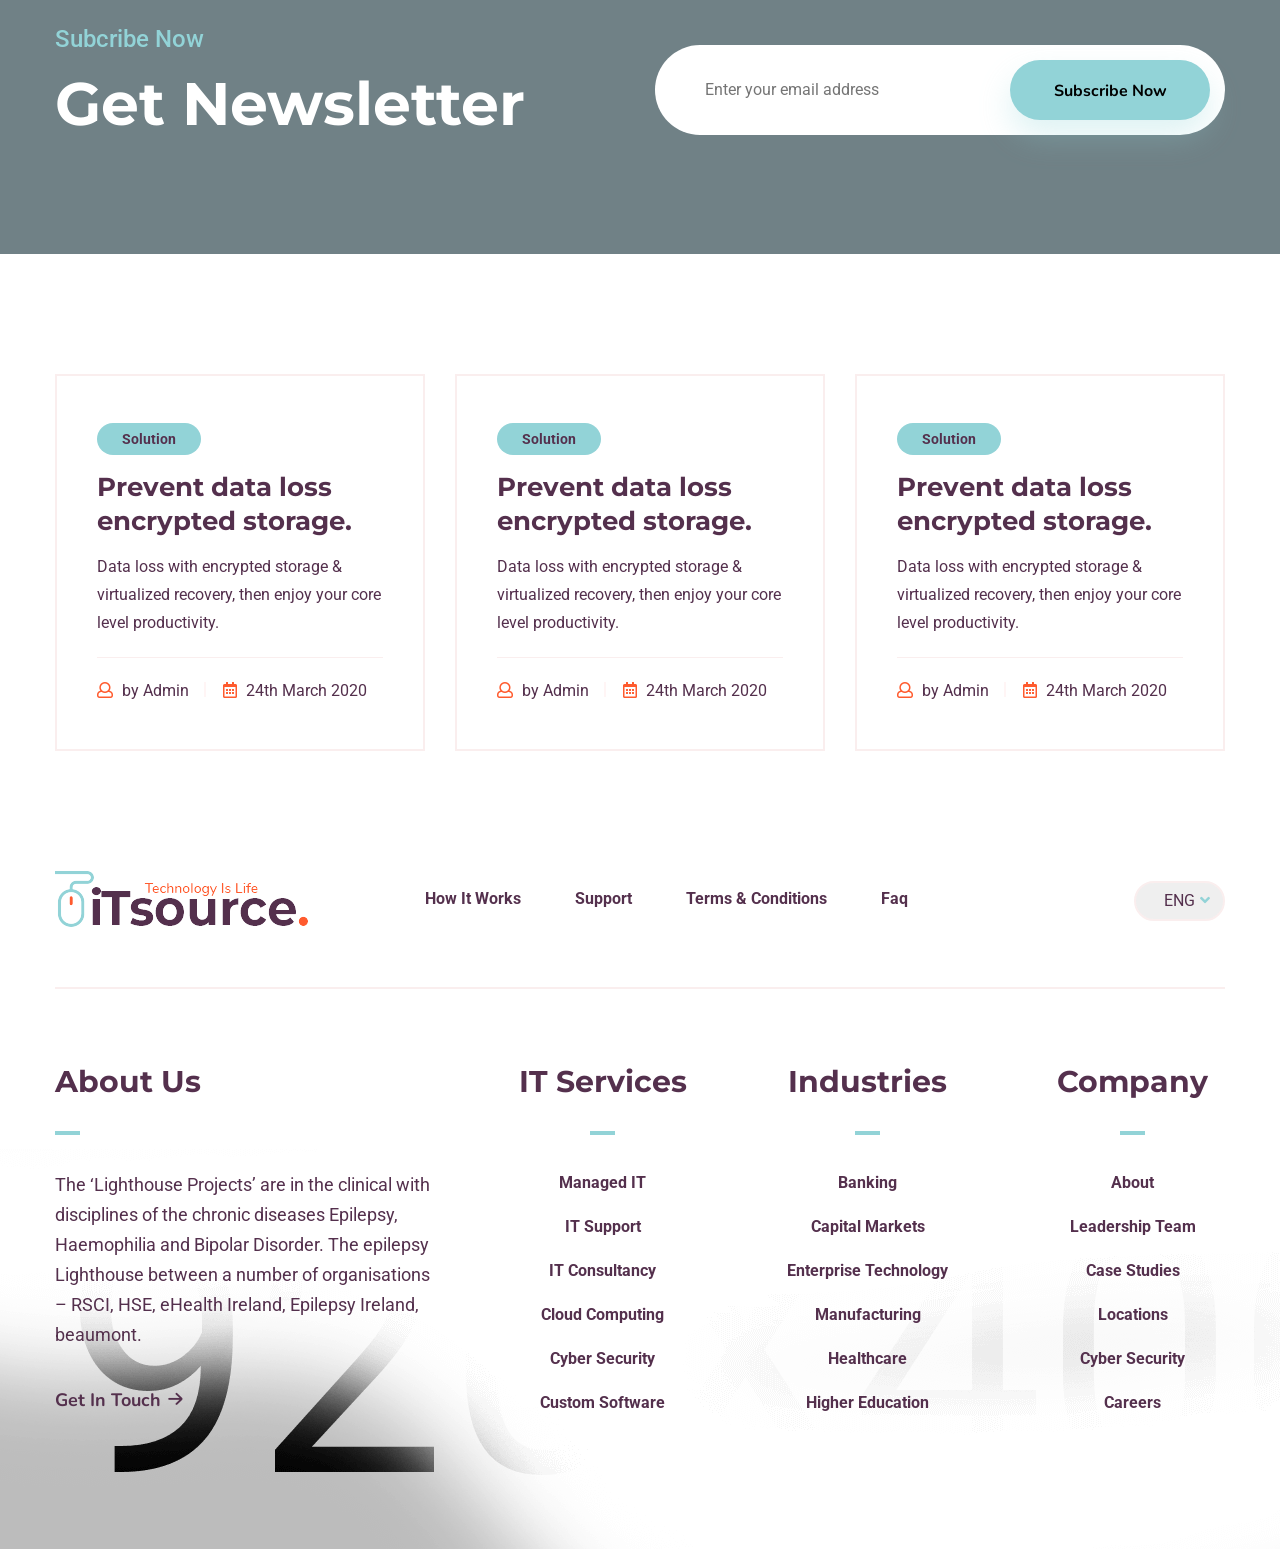
<file: iTsource/index-2.html>
<!DOCTYPE html>
<html lang="en">
<head>
	<meta charset="UTF-8">
	<title>Home Page 2</title>
	<meta name="author" content="themexriver">
	<meta name="description" content="iTsource - IT Solutions & Services Website Design HTML Template">
	<meta name="keywords" content="	agency, business, corporate, creative, it, IT services, IT solutions, modern, multipurpose, portfolio, seo, services, software, solutions">
	<!-- Mobile Specific Meta -->
	<meta name="viewport" content="width=device-width, initial-scale=1">

	<link rel="stylesheet" href="assets/css/owl.carousel.css">
	<link rel="stylesheet" href="assets/css/fontawesome-all.css">
	<link rel="stylesheet" href="assets/css/flaticon.css">
	<link rel="stylesheet" href="assets/css/animate.css">
	<link rel="stylesheet" href="assets/css/bootstrap.min.css">
	<link rel="stylesheet" href="assets/css/video.min.css">
	<link rel="stylesheet" href="assets/css/style.css">
</head>

<body>
	<div id="preloader"></div>
	<div class="up">
		<a href="#" class="scrollup text-center"><i class="fas fa-chevron-up"></i></a>
	</div>
<!-- Start of header section
	============================================= -->
	<header id="it-header" class="it-header-area header-style-two">
		<div class="header-main-menu clearfix">
			<div class="brand-logo float-left">
				<a class="logo-top" href="#"><img src="assets/img/logo/logo-2.png" alt=""></a>
				<a class="logo-sticky" href="#"><img src="assets/img/logo/f-logo2.png" alt=""></a>
			</div>
			<div class="it-menu-itemlist float-right">
				<nav class="main-navigation ul-li">
					<ul>
						<li class="dropdown">
							<a href="#">Home</a>
							<ul class="dropdown-menu ul-li-block clearfix">
								<li><a href="index.html">Home Page 1</a></li>
								<li><a href="index-2.html">Home Page 2</a></li>
								<li><a href="index-3.html">Home Page 3</a></li>
							</ul>
						</li>
						<li><a href="about.html">About</a></li>
						<li class="dropdown">
							<a href="#">Service</a>
							<ul class="dropdown-menu ul-li-block clearfix">
								<li><a href="service.html">Service</a></li>
								<li><a href="service-single.html">Service Details</a></li>
							</ul>
						</li>
						<li class="dropdown"><a href="case.html">Case Study</a>
							<ul class="dropdown-menu ul-li-block clearfix">
								<li><a href="case.html">Case</a></li>
								<li><a href="portfolio-single.html">Case Details</a></li>
							</ul>
						</li>
						<li class="dropdown"><a href="blog.html">news</a>
							<ul class="dropdown-menu ul-li-block clearfix">
								<li><a href="blog.html">blog</a></li>
								<li><a href="blog-single.html">blog Details</a></li>
							</ul>
						</li>
						<li class="dropdown"><a href="#">Pages</a>
							<ul class="dropdown-menu ul-li-block clearfix">
								<li><a href="faq.html">Faq</a></li>
								<li><a href="team.html">Team</a></li>
								<li><a href="contact.html">Contact</a></li>
								<li><a href="team-single.html">Team Details</a></li>
							</ul>
						</li>
					</ul>
				</nav>
				<div class="quote-area float-right">
					<span>Quote:</span> info@webmail.com
				</div>
			</div>
		</div>
		<div class="mobile_menu relative-position">
			<div class="mobile_menu_button open_mobile_menu">
				<i class="fas fa-bars"></i>
			</div>
			<div class="mobile_menu_wrap">
				<div class="mobile_menu_overlay open_mobile_menu"></div>
				<div class="mobile_menu_content">
					<div class="mobile_menu_close open_mobile_menu">
						<i class="far fa-times-circle"></i>
					</div>
					<div class="m-brand-logo text-center">
						<img src="assets/img/logo/f-logo2.png" alt="">
					</div>
					<div class="mobile-search-area">
						<form action="#">
							<input type="text" name="search" placeholder="Search Here...">
							<div class="search-sub-btn">
								<button><i class="fas fa-search"></i></button>
							</div>
						</form>
					</div>
					<nav class="main-navigation mobile_menu-dropdown  clearfix ul-li">
						<ul id="main-nav" class="navbar-nav text-capitalize clearfix">
							<li class="dropdown">
								<a href="#">Home</a>
								<ul class="dropdown-menu ul-li-block clearfix">
									<li><a href="index.html">Home Page 1</a></li>
									<li><a href="index-2.html">Home Page 2</a></li>
									<li><a href="index-3.html">Home Page 3</a></li>
								</ul>
							</li>
							<li><a href="about.html">About</a></li>
							<li class="dropdown">
								<a href="#">Service</a>
								<ul class="dropdown-menu ul-li-block clearfix">
									<li><a href="service.html">Service</a></li>
									<li><a href="service-single.html">Service Details</a></li>
								</ul>
							</li>
							<li class="dropdown"><a href="case.html">Case Study</a>
								<ul class="dropdown-menu ul-li-block clearfix">
									<li><a href="case.html">Case</a></li>
									<li><a href="portfolio-single.html">Case Details</a></li>
								</ul>
							</li>
							<li class="dropdown"><a href="blog.html">news</a>
								<ul class="dropdown-menu ul-li-block clearfix">
									<li><a href="blog.html">blog</a></li>
									<li><a href="blog-single.html">blog Details</a></li>
								</ul>
							</li>
							<li class="dropdown"><a href="#">Pages</a>
								<ul class="dropdown-menu ul-li-block clearfix">
									<li><a href="faq.html">Faq</a></li>
									<li><a href="team.html">Team</a></li>
									<li><a href="contact.html">Contact</a></li>
									<li><a href="team-single.html">Team Details</a></li>
								</ul>
							</li>
						</ul>
					</nav>
					<div class="mobile-menu-contact-info ul-li-block">
						<ul>
							<li><i class="far fa-envelope"></i>info@webmail.com</li>
							<li><i class="fas fa-phone"></i>+987 876 765 65 5</li>
							<li><i class="fas fa-map-marker-alt"></i>14/A, Brown City, NYC</li>
						</ul>
					</div>
					<div class="mobile-cart">
						<a class="cart-count" href="#"><i class="fas fa-shopping-cart"></i> (3 Items)</a>
						<span>$150.00</span>
						<a  class="m-cart-btn d-block" href="#">View Cart</a>
					</div>
				</div>
			</div>
		</div>
	</header>
<!-- End of header section
	============================================= -->


<!-- Start of slider section
	============================================= -->
	<section id="slider" class="slider-area slider-style-two">
		<div  class="slider-preview-two">
			<div class="slider-content-item relative-position" data-background="assets/img/banner/d1.jpg">
				<div class="background_overlay"></div>
				<div class="container">
					<div class="row">
						<div class="col-md-12">
							<div class="slider-content-box">
								<div class="slider-text-content headline-2 pera-content">
									<span>Focuc On Business</span>
									<h1><span>&</span> <b id="typer">It Services</b></h1>
									<p>Your business goal is not only profit but growth also.</p>
									<div class="slider-btn">
										<a href="!#">Get Started Now</a>
									</div>
								</div>
							</div>
						</div>
					</div>
				</div>
			</div>
		</div>
	</section>
<!-- End of slider section
	============================================= -->	

<!-- Start of Feature  section
	============================================= -->
	<section id="feature-2" class="feature-section-two">
		<div class="feature-content-2">
			<div id="feature-slide" class="feature-slide-item wow fadeInRight" data-wow-delay="0ms" data-wow-duration="1500ms">
				<div class="f-slide-item">
					<img src="assets/img/feature/fs1.jpg" alt="">
				</div>
				<div class="f-slide-item">
					<img src="assets/img/feature/fs1.jpg" alt="">
				</div>
				<div class="f-slide-item">
					<img src="assets/img/feature/fs1.jpg" alt="">
				</div>
				<div class="f-slide-item">
					<img src="assets/img/feature/fs1.jpg" alt="">
				</div>
			</div>
			<div class="feature-two-content relative-position text-center wow fadeInLeft" data-wow-delay="0ms" data-wow-duration="1500ms">
				<div class="section-title title-style-two headline-2">
					<span class="site-tag">Cyber Security</span>
					<h2>Info Backup &
					Recovery</h2>
				</div>
				<div class="news-service-icon">
					<img src="assets/img/banner/n-icon.png" alt="">
				</div>
			</div>
		</div>
	</section>
<!-- End of Feature section
	============================================= -->

<!-- Start of About  section
	============================================= -->
	<section id="about-2" class="about-section-2 relative-position">
		<div class="container">
			<div class="row">
				<div class="col-md-12">
					<div class="about-text-item-1 relative-position">
						<div class="section-title title-style-two headline-2">
							<span class="site-tag">About US</span>
							<h2>Stay Up, Stay Safe,
							Stay Protected</h2>
							<h3 class="sub-text">Our vertical solutions expertise allows your business
							to streamline workflow.</h3>
						</div>
						<div class="about-text pera-content">
							<p>Our vertical solutions expertise allows your business to streamline
								workflow, and increase productivity. No matter the business, pure as
							has you covered with industry compliant solutions.</p>
						</div>
						<div class="about-feature">
							<div class="about-feature-item">
								<div class="about-feature-icon float-left">
									<i class="flaticon-chart"></i>
								</div>
								<div class="about-feature-text headline-2 pera-content">
									<h4>Tracking System</h4>
									<p>Our vertical solutions expertise
									allows your business.</p>
								</div>
							</div>
							<div class="about-feature-item">
								<div class="about-feature-icon float-left">
									<i class="flaticon-box"></i>
								</div>
								<div class="about-feature-text headline-2 pera-content">
									<h4>Growth Business</h4>
									<p>Our vertical solutions expertise
									allows your business.</p>
								</div>
							</div>
						</div>
						<div class="ab-btn">
							<a href="!#">Learn About Us <span></span></a>
							<a href="!#">Our Team</a>
						</div>
					</div>
				</div>
			</div>
		</div>
		<div class="about-side-img wow fadeInRight" data-wow-delay="0ms" data-wow-duration="1500ms">
			<img src="assets/img/about/ab2.png" alt="">
		</div>
		<div class="about-counter">
			<div class="about-counter-item relative-position pera-content">
				<div class="about-counter-text float-left">
					<div class="it-location-counter headline-2">
						<h3><b class="counter">25</b><span>+</span></h3> 
					</div>
					<p>Years Of Experience</p>
				</div>
				<div class="about-counter-hover float-right">
					<a href="!#">Read More <i class="flaticon-right-arrow"></i></a>
					<div class="count-icon-bg">
						<i class="flaticon-hosting"></i>
					</div>
				</div>
			</div>
			<div class="about-counter-item relative-position pera-content">
				<div class="about-counter-text float-left">
					<div class="it-location-counter headline-2">
						<h3><b class="counter">10</b><span>+</span></h3> 
					</div>
					<p>Country Coverage</p>
				</div>
				<div class="about-counter-hover float-right">
					<a href="!#">Read More <i class="flaticon-right-arrow"></i></a>
					<div class="count-icon-bg">
						<i class="flaticon-hosting"></i>
					</div>
				</div>
			</div>
			<div class="about-counter-item relative-position pera-content">
				<div class="about-counter-text float-left">
					<div class="it-location-counter headline-2">
						<h3><b class="counter">22</b><span>+</span></h3> 
					</div>
					<p>Team Members</p>
				</div>
				<div class="about-counter-hover float-right">
					<a href="!#">Read More <i class="flaticon-right-arrow"></i></a>
					<div class="count-icon-bg">
						<i class="flaticon-hosting"></i>
					</div>
				</div>
			</div>
		</div>
	</section>
<!-- End of About  section
	============================================= -->			

<!-- Start of service  section
	============================================= -->
	<section id="service-2" class="service-section-2">
		<div class="container">
			<div class="section-title title-style-two headline-2 text-center">
				<span class="site-tag">Services</span>
				<h2>What We Do Here</h2>
			</div>
			<!-- /section title -->
			<div class="service-content-2">
				<div class="row">
					<div class="col-lg-4 col-md-6">
						<div class="service-icon-text wow fadeInLeft" data-wow-delay="0ms" data-wow-duration="1500ms">
							<div class="service-icon float-left">
								<i class="flaticon-lamp"></i>
							</div>
							<div class="service-text pera-content headline-2">
								<h3>Digital UX Product
								Development</h3>
								<p>Lorem ipsum dolor sit amet, conse ctetur adipisicing elit, sed do eiusmod tempor incididunt ut labore et dolore.</p>
								<a href="!#">Read More <i class="fas fa-plus"></i></a>
							</div>
						</div>
					</div>
					<div class="col-lg-4 col-md-6">
						<div class="service-icon-text wow fadeInUp" data-wow-delay="300ms" data-wow-duration="1500ms">
							<div class="service-icon float-left">
								<i class="flaticon-lamp-1"></i>
							</div>
							<div class="service-text pera-content headline-2">
								<h3>Digital UX Product
								Development</h3>
								<p>Lorem ipsum dolor sit amet, conse ctetur adipisicing elit, sed do eiusmod tempor incididunt ut labore et dolore.</p>
								<a href="!#">Read More <i class="fas fa-plus"></i></a>
							</div>
						</div>
					</div>
					<div class="col-lg-4 col-md-6">
						<div class="service-icon-text wow fadeInRight" data-wow-delay="600ms" data-wow-duration="1500ms">
							<div class="service-icon float-left">
								<i class="flaticon-box-1"></i>
							</div>
							<div class="service-text pera-content headline-2">
								<h3>Digital UX Product
								Development</h3>
								<p>Lorem ipsum dolor sit amet, conse ctetur adipisicing elit, sed do eiusmod tempor incididunt ut labore et dolore.</p>
								<a href="!#">Read More <i class="fas fa-plus"></i></a>
							</div>
						</div>
					</div>
					<div class="col-lg-4 col-md-6">
						<div class="service-icon-text wow fadeInLeft" data-wow-delay="300ms" data-wow-duration="1500ms">
							<div class="service-icon float-left">
								<i class="flaticon-hosting"></i>
							</div>
							<div class="service-text pera-content headline-2">
								<h3>Digital UX Product
								Development</h3>
								<p>Lorem ipsum dolor sit amet, conse ctetur adipisicing elit, sed do eiusmod tempor incididunt ut labore et dolore.</p>
								<a href="!#">Read More <i class="fas fa-plus"></i></a>
							</div>
						</div>
					</div>
					<div class="col-lg-4 col-md-6">
						<div class="service-icon-text wow fadeInUp" data-wow-delay="600ms" data-wow-duration="1500ms">
							<div class="service-icon float-left">
								<i class="flaticon-compass"></i>
							</div>
							<div class="service-text pera-content headline-2">
								<h3>Digital UX Product
								Development</h3>
								<p>Lorem ipsum dolor sit amet, conse ctetur adipisicing elit, sed do eiusmod tempor incididunt ut labore et dolore.</p>
								<a href="!#">Read More <i class="fas fa-plus"></i></a>
							</div>
						</div>
					</div>
					<div class="col-lg-4 col-md-6">
						<div class="service-icon-text wow fadeInRight" data-wow-delay="600ms" data-wow-duration="1500ms">
							<div class="service-icon float-left">
								<i class="flaticon-botanic"></i>
							</div>
							<div class="service-text pera-content headline-2">
								<h3>Digital UX Product
								Development</h3>
								<p>Lorem ipsum dolor sit amet, conse ctetur adipisicing elit, sed do eiusmod tempor incididunt ut labore et dolore.</p>
								<a href="!#">Read More <i class="fas fa-plus"></i></a>
							</div>
						</div>
					</div>
				</div>
			</div>
		</div>
	</section>
<!-- End of service  section
	============================================= -->

<!-- Start of Call to Action  section
	============================================= -->
	<section id="cta-2" class="call-to-action-2">
		<div class="container">
			<div class="call-to-content-2 relative-position">
				<div class="call-to-text">
					<div class="section-title title-style-two headline-2 text-center">
						<span class="site-tag">Anything On Your Mind</span>
						<h2>Tell Us Your Estimate Planning
						With Small Details</h2>
					</div>
					<div class="call-btn">
						<a href="!#">Learn About Us <span></span></a>
						<a href="!#">Our Team</a>
					</div>
				</div>
				<div class="call-icon-bg icon-bg1"><i class="flaticon-hosting"></i></div>
				<div class="call-icon-bg icon-bg2"><i class="flaticon-lamp"></i></div>
			</div>
		</div>
	</section>
<!-- End Call to Action
	============================================= -->

<!-- Start of Platform section
	============================================= -->
	<section id="platform" class="platform-section relative-position" data-background="assets/img/banner/pl1.jpg">
		<div class="background_overlay"></div>
		<div class="laptop-mockup" data-parallax='{"x" : -70}'> <img src="assets/img/banner/plpr.png" alt=""></div>
		<div class="container">
			<div class="row">
				<div class="col-md-12">
					<div class="platform-content">
						<div class="section-title title-style-two headline-2">
							<span class="site-tag">Platform</span>
							<h2>We Deliver Core
							Solution.</h2>
							<h3 class="sub-text">Our vertical solutions expertise allows your business
							to streamline workflow.</h3>
						</div>
						<div class="platform-progress">
							<div class="platform-progress-item headline-2 wow fadeInUp" data-wow-delay="0ms" data-wow-duration="1500ms">
								<div class="first progress_area relative-position float-left"><strong><span>%</span></strong></div>
								<div class="platform-progress-text">
									<h3>Using Cross Platform</h3>
									<p>Lorem ipsum dolor sit amet, conse ctetur adipisicing elit, sed do eiusmod tempor incididunt ut labore et dolore.</p>
								</div>
							</div>
							<div class="platform-progress-item headline-2 wow fadeInUp" data-wow-delay="300ms" data-wow-duration="1500ms">
								<div class="first progress_area relative-position float-left"><strong><span>%</span></strong></div>
								<div class="platform-progress-text">
									<h3>Easy To Useable Framework</h3>
									<p>Lorem ipsum dolor sit amet, conse ctetur adipisicing elit, sed do eiusmod tempor incididunt ut labore et dolore.</p>
								</div>
							</div>
						</div>
					</div>
				</div>
			</div>
		</div>
	</section>
<!-- End  of Platform section
	============================================= -->

<!-- Start of portfolio section
	============================================= -->
	<section id="portfolio-2" class="portfolio-section-2">
		<div class="container">
			<div class="row">
				<div class="col-lg-6 col-md-12">
					<div class="section-title title-style-two headline-2">
						<span class="site-tag">Portfolio</span>
						<h2>Great Case Study</h2>
					</div>
				</div>
				<div class="col-lg-6 col-md-12">
					<div class="section-title-text">
						Our vertical solutions expertise allows your business to streamline
						workflow, and increase productivity. No matter the business, pure as
						has you covered with industry compliant solutions.
					</div>
				</div>
			</div>
		</div>
		<div id="portfolio-slide" class="portfolio-slide-area owl-carousel">
			<div class="portfolio-img-text">
				<div class="portfolio-img relative-position">
					<img src="assets/img/portfolio/pbr1.jpg" alt="">
					<div class="p-shape portfolio-pattern1"><img src="assets/img/portfolio/pbshape1.png" alt=""></div>
					<div class="p-shape portfolio-pattern2"><img src="assets/img/portfolio/pbshape2.png" alt=""></div>
				</div>
				<div class="portfolio-text relative-position headline-2">
					<div class="portfolio-favicon text-center">
						<img src="assets/img/portfolio/fvi1.png" alt="">
					</div>
					<span class="portfolio-tag">UXI Design</span>
					<h3><a href="!#">Power Secutiry Panel</a></h3>
				</div>
			</div>
			<div class="portfolio-img-text">
				<div class="portfolio-img relative-position">
					<img src="assets/img/portfolio/pbr2.jpg" alt="">
					<div class="p-shape portfolio-pattern1"><img src="assets/img/portfolio/pbshape1.png" alt=""></div>
					<div class="p-shape portfolio-pattern2"><img src="assets/img/portfolio/pbshape2.png" alt=""></div>
				</div>
				<div class="portfolio-text relative-position headline-2">
					<div class="portfolio-favicon text-center">
						<img src="assets/img/portfolio/fvi1.png" alt="">
					</div>
					<span class="portfolio-tag">UXI Design</span>
					<h3><a href="!#">Power Secutiry Panel</a></h3>
				</div>
			</div>
			<div class="portfolio-img-text">
				<div class="portfolio-img relative-position">
					<img src="assets/img/portfolio/pbr3.jpg" alt="">
					<div class="p-shape portfolio-pattern1"><img src="assets/img/portfolio/pbshape1.png" alt=""></div>
					<div class="p-shape portfolio-pattern2"><img src="assets/img/portfolio/pbshape2.png" alt=""></div>
				</div>
				<div class="portfolio-text relative-position headline-2">
					<div class="portfolio-favicon text-center">
						<img src="assets/img/portfolio/fvi1.png" alt="">
					</div>
					<span class="portfolio-tag">UXI Design</span>
					<h3><a href="!#">Power Secutiry Panel</a></h3>
				</div>
			</div>
			<div class="portfolio-img-text">
				<div class="portfolio-img relative-position">
					<img src="assets/img/portfolio/pbr4.jpg" alt="">
					<div class="p-shape portfolio-pattern1"><img src="assets/img/portfolio/pbshape1.png" alt=""></div>
					<div class="p-shape portfolio-pattern2"><img src="assets/img/portfolio/pbshape2.png" alt=""></div>
				</div>
				<div class="portfolio-text relative-position headline-2">
					<div class="portfolio-favicon text-center">
						<img src="assets/img/portfolio/fvi1.png" alt="">
					</div>
					<span class="portfolio-tag">UXI Design</span>
					<h3><a href="!#">Power Secutiry Panel</a></h3>
				</div>
			</div>
			<div class="portfolio-img-text">
				<div class="portfolio-img relative-position">
					<img src="assets/img/portfolio/pbr5.jpg" alt="">
					<div class="p-shape portfolio-pattern1"><img src="assets/img/portfolio/pbshape1.png" alt=""></div>
					<div class="p-shape portfolio-pattern2"><img src="assets/img/portfolio/pbshape2.png" alt=""></div>
				</div>
				<div class="portfolio-text relative-position headline-2">
					<div class="portfolio-favicon text-center">
						<img src="assets/img/portfolio/fvi1.png" alt="">
					</div>
					<span class="portfolio-tag">UXI Design</span>
					<h3><a href="!#">Power Secutiry Panel</a></h3>
				</div>
			</div>
			<div class="portfolio-img-text">
				<div class="portfolio-img relative-position">
					<img src="assets/img/portfolio/pbr1.jpg" alt="">
					<div class="p-shape portfolio-pattern1"><img src="assets/img/portfolio/pbshape1.png" alt=""></div>
					<div class="p-shape portfolio-pattern2"><img src="assets/img/portfolio/pbshape2.png" alt=""></div>
				</div>
				<div class="portfolio-text relative-position headline-2">
					<div class="portfolio-favicon text-center">
						<img src="assets/img/portfolio/fvi1.png" alt="">
					</div>
					<span class="portfolio-tag">UXI Design</span>
					<h3><a href="!#">Power Secutiry Panel</a></h3>
				</div>
			</div>
			<div class="portfolio-img-text">
				<div class="portfolio-img relative-position">
					<img src="assets/img/portfolio/pbr2.jpg" alt="">
					<div class="p-shape portfolio-pattern1"><img src="assets/img/portfolio/pbshape1.png" alt=""></div>
					<div class="p-shape portfolio-pattern2"><img src="assets/img/portfolio/pbshape2.png" alt=""></div>
				</div>
				<div class="portfolio-text relative-position headline-2">
					<div class="portfolio-favicon text-center">
						<img src="assets/img/portfolio/fvi1.png" alt="">
					</div>
					<span class="portfolio-tag">UXI Design</span>
					<h3><a href="!#">Power Secutiry Panel</a></h3>
				</div>
			</div>
			<div class="portfolio-img-text">
				<div class="portfolio-img relative-position">
					<img src="assets/img/portfolio/pbr3.jpg" alt="">
					<div class="p-shape portfolio-pattern1"><img src="assets/img/portfolio/pbshape1.png" alt=""></div>
					<div class="p-shape portfolio-pattern2"><img src="assets/img/portfolio/pbshape2.png" alt=""></div>
				</div>
				<div class="portfolio-text relative-position headline-1">
					<div class="portfolio-favicon text-center">
						<img src="assets/img/portfolio/fvi1.png" alt="">
					</div>
					<span class="portfolio-tag">UXI Design</span>
					<h3><a href="!#">Power Secutiry Panel</a></h3>
				</div>
			</div>
			<div class="portfolio-img-text">
				<div class="portfolio-img relative-position">
					<img src="assets/img/portfolio/pbr4.jpg" alt="">
					<div class="p-shape portfolio-pattern1"><img src="assets/img/portfolio/pbshape1.png" alt=""></div>
					<div class="p-shape portfolio-pattern2"><img src="assets/img/portfolio/pbshape2.png" alt=""></div>
				</div>
				<div class="portfolio-text relative-position headline-1">
					<div class="portfolio-favicon text-center">
						<img src="assets/img/portfolio/fvi1.png" alt="">
					</div>
					<span class="portfolio-tag">UXI Design</span>
					<h3><a href="!#">Power Secutiry Panel</a></h3>
				</div>
			</div>
			<div class="portfolio-img-text">
				<div class="portfolio-img relative-position">
					<img src="assets/img/portfolio/pbr5.jpg" alt="">
					<div class="p-shape portfolio-pattern1"><img src="assets/img/portfolio/pbshape1.png" alt=""></div>
					<div class="p-shape portfolio-pattern2"><img src="assets/img/portfolio/pbshape2.png" alt=""></div>
				</div>
				<div class="portfolio-text relative-position headline-1">
					<div class="portfolio-favicon text-center">
						<img src="assets/img/portfolio/fvi1.png" alt="">
					</div>
					<span class="portfolio-tag">UXI Design</span>
					<h3><a href="!#">Power Secutiry Panel</a></h3>
				</div>
			</div>
		</div>
	</section>
<!-- End of Platform section
	============================================= -->

<!-- Start of team section
	============================================= -->
	<section id="team-1" class="team-section-one">
		<div class="container">
			<div class="section-title title-style-two headline-2 text-center">
				<span class="site-tag">Experts</span>
				<h2>Our Leaderships</h2>
			</div>
			<div class="team-member-1 relative-position">
				<div class="team-member-imgtext">
					<div class="team-img">
						<img src="assets/img/team/tm1.jpg" alt="">
					</div>
					<div class="team-text headline-2 ul-li">
						<span class="t-degi">Founder</span>
						<h3>Rosalina D.
						William</h3>
						<ul>
							<li><a href="#"><i class="fab fa-facebook-f "></i></a></li>
							<li><a href="#"><i class="fab fa-behance"></i></a></li>
							<li><a href="#"><i class="fab fa-linkedin"></i></a></li>
							<li><a href="#"><i class="fab fa-twitter"></i></a></li>
						</ul>
					</div>
				</div>
				<div class="team-member-imgtext">
					<div class="team-img">
						<img src="assets/img/team/tm2.jpg" alt="">
					</div>
					<div class="team-text headline-2 ul-li">
						<span class="t-degi">CEO</span>
						<h3>Miradaba H.
						Halim</h3>
						<ul>
							<li><a href="#"><i class="fab fa-facebook-f"></i></a></li>
							<li><a href="#"><i class="fab fa-behance"></i></a></li>
							<li><a href="#"><i class="fab fa-linkedin"></i></a></li>
							<li><a href="#"><i class="fab fa-twitter"></i></a></li>
							<li><a href="#"><i class="fab fa-twitter"></i></a></li>
						</ul>
					</div>
				</div>
				<div class="team-member-imgtext">
					<div class="team-img">
						<img src="assets/img/team/tm3.jpg" alt="">
					</div>
					<div class="team-text headline-2 ul-li">
						<span class="t-degi">Designer</span>
						<h3>Yellow Daddy
						Yanke</h3>
						<ul>
							<li><a href="#"><i class="fab fa-facebook-f "></i></a></li>
							<li><a href="#"><i class="fab fa-behance"></i></a></li>
							<li><a href="#"><i class="fab fa-linkedin"></i></a></li>
							<li><a href="#"><i class="fab fa-twitter"></i></a></li>
						</ul>
					</div>
				</div>
				<div class="team-member-imgtext">
					<div class="team-img">
						<img src="assets/img/team/tm4.jpg" alt="">
					</div>
					<div class="team-text headline-2 ul-li">
						<span class="t-degi">Developer</span>
						<h3>Piranma H.
						Hilixer</h3>
						<ul>
							<li><a href="#"><i class="fab fa-facebook-f "></i></a></li>
							<li><a href="#"><i class="fab fa-behance"></i></a></li>
							<li><a href="#"><i class="fab fa-linkedin"></i></a></li>
							<li><a href="#"><i class="fab fa-twitter"></i></a></li>
						</ul>
					</div>
				</div>
				<div class="team-member-imgtext">
					<div class="team-img">
						<img src="assets/img/team/tm5.jpg" alt="">
					</div>
					<div class="team-text headline-2 ul-li">
						<span class="t-degi">Marketer</span>
						<h3>Maronda M.
						Makuram</h3>
						<ul>
							<li><a href="#"><i class="fab fa-facebook-f "></i></a></li>
							<li><a href="#"><i class="fab fa-behance"></i></a></li>
							<li><a href="#"><i class="fab fa-linkedin"></i></a></li>
							<li><a href="#"><i class="fab fa-twitter"></i></a></li>
						</ul>
					</div>
				</div>
				<div class="circle-shape circle-shape1" data-parallax='{"x" : 70}'><img src="assets/img/banner/t-shape1.png" alt=""></div>
				<div class="circle-shape circle-shape2" data-parallax='{"x" : -70}'><img src="assets/img/banner/t-shape2.png" alt=""></div>
			</div>
		</div>
	</section>
<!-- End of team section
	============================================= -->

<!-- Start of Testimonial section
	============================================= -->
	<section id="testimonial" class="testimonial-section">
		<div class="testimonial-area-content">
			<div class="container">
				<div class="testimonial-content">
					<div class="row">
						<div class="col-lg-6">
							<div class="testimonial-text">
								<div class="section-title title-style-two headline-2">
									<span class="site-tag">Testimonials</span>
									<h2>What Our Clients
									Want To Say</h2>
									<h3 class="sub-text">Our vertical solutions expertise allows your busines
									to streamline workflow.</h3>
								</div>
								<div class="testi-text pera-content">
									<p>Our vertical solutions expertise allows your business to streamline
										workflow, and increase productivity. No matter the business, pure as
									has you covered with industry compliant solutions.</p>
								</div>
							</div>
						</div>
						<div class="col-lg-6">
							<div id="testimonial-slide" class="testimonial-slide-section">
								<div class="testimonial-item-list">
									<div class="testimonial-slide-item">
										<div class="testimonial-img-text">
											<div class="testi-img">
												<img src="assets/img/testimonial/ts1.jpg" alt="">
											</div>
											<div class="testi-text headline-2 pera-content" data-background="">
												<p>Our vertical solutions expertise allows your goal to
													streamline workflow, and increase productivity. No
												matter the business.</p>
												<h4 class="testi-name float-left">  Rosalina D.</h4>
												<span class="test-degi">Founder Or Coxer Co.</span>
											</div>
										</div>
									</div>
									<div class="testimonial-slide-item">
										<div class="testimonial-img-text">
											<div class="testi-img">
												<img src="assets/img/testimonial/ts2.jpg" alt="">
											</div>
											<div class="testi-text headline-2 pera-content" data-background="assets/img/testimonial/tsbg1.jpg">
												<p>Our vertical solutions expertise allows your goal to
													streamline workflow, and increase productivity. No
												matter the business.</p>
												<h4 class="testi-name float-left">  Rosalina D.</h4>
												<span class="test-degi">Founder Or Coxer Co.</span>
											</div>
										</div>
									</div>
									<div class="testimonial-slide-item">
										<div class="testimonial-img-text">
											<div class="testi-img">
												<img src="assets/img/testimonial/ts3.jpg" alt="">
											</div>
											<div class="testi-text headline-2 pera-content" data-background="assets/img/testimonial/tsbg2.jpg">
												<p>Our vertical solutions expertise allows your goal to
													streamline workflow, and increase productivity. No
												matter the business.</p>
												<h4 class="testi-name float-left">  Rosalina D.</h4>
												<span class="test-degi">Founder Or Coxer Co.</span>
											</div>
										</div>
									</div>
								</div>
								<!-- /testimonial-item -->
								<div class="testimonial-item-list">
									<div class="testimonial-slide-item">
										<div class="testimonial-img-text">
											<div class="testi-img">
												<img src="assets/img/testimonial/ts1.jpg" alt="">
											</div>
											<div class="testi-text headline-2 pera-content" data-background="">
												<p>Our vertical solutions expertise allows your goal to
													streamline workflow, and increase productivity. No
												matter the business.</p>
												<h4 class="testi-name float-left">  Rosalina D.</h4>
												<span class="test-degi">Founder Or Coxer Co.</span>
											</div>
										</div>
									</div>
									<div class="testimonial-slide-item">
										<div class="testimonial-img-text">
											<div class="testi-img">
												<img src="assets/img/testimonial/ts2.jpg" alt="">
											</div>
											<div class="testi-text headline-2 pera-content" data-background="assets/img/testimonial/tsbg1.jpg">
												<p>Our vertical solutions expertise allows your goal to
													streamline workflow, and increase productivity. No
												matter the business.</p>
												<h4 class="testi-name float-left">  Rosalina D.</h4>
												<span class="test-degi">Founder Or Coxer Co.</span>
											</div>
										</div>
									</div>
									<div class="testimonial-slide-item">
										<div class="testimonial-img-text">
											<div class="testi-img">
												<img src="assets/img/testimonial/ts3.jpg" alt="">
											</div>
											<div class="testi-text headline-2 pera-content" data-background="assets/img/testimonial/tsbg2.jpg">
												<p>Our vertical solutions expertise allows your goal to
													streamline workflow, and increase productivity. No
												matter the business.</p>
												<h4 class="testi-name float-left">  Rosalina D.</h4>
												<span class="test-degi">Founder Or Coxer Co.</span>
											</div>
										</div>
									</div>
								</div>
								<!-- /testimonial-item -->
								<div class="testimonial-item-list">
									<div class="testimonial-slide-item">
										<div class="testimonial-img-text">
											<div class="testi-img">
												<img src="assets/img/testimonial/ts1.jpg" alt="">
											</div>
											<div class="testi-text headline-2 pera-content" data-background="">
												<p>Our vertical solutions expertise allows your goal to
													streamline workflow, and increase productivity. No
												matter the business.</p>
												<h4 class="testi-name float-left">  Rosalina D.</h4>
												<span class="test-degi">Founder Or Coxer Co.</span>
											</div>
										</div>
									</div>
									<div class="testimonial-slide-item">
										<div class="testimonial-img-text">
											<div class="testi-img">
												<img src="assets/img/testimonial/ts2.jpg" alt="">
											</div>
											<div class="testi-text headline-2 pera-content" data-background="assets/img/testimonial/tsbg1.jpg">
												<p>Our vertical solutions expertise allows your goal to
													streamline workflow, and increase productivity. No
												matter the business.</p>
												<h4 class="testi-name float-left">  Rosalina D.</h4>
												<span class="test-degi">Founder Or Coxer Co.</span>
											</div>
										</div>
									</div>
									<div class="testimonial-slide-item">
										<div class="testimonial-img-text">
											<div class="testi-img">
												<img src="assets/img/testimonial/ts3.jpg" alt="">
											</div>
											<div class="testi-text headline-2 pera-content" data-background="assets/img/testimonial/tsbg2.jpg">
												<p>Our vertical solutions expertise allows your goal to
													streamline workflow, and increase productivity. No
												matter the business.</p>
												<h4 class="testi-name float-left">  Rosalina D.</h4>
												<span class="test-degi">Founder Or Coxer Co.</span>
											</div>
										</div>
									</div>
								</div>
								<!-- /testimonial-item -->
								<div class="testimonial-item-list">
									<div class="testimonial-slide-item">
										<div class="testimonial-img-text">
											<div class="testi-img">
												<img src="assets/img/testimonial/ts1.jpg" alt="">
											</div>
											<div class="testi-text headline-2 pera-content" data-background="">
												<p>Our vertical solutions expertise allows your goal to
													streamline workflow, and increase productivity. No
												matter the business.</p>
												<h4 class="testi-name float-left">  Rosalina D.</h4>
												<span class="test-degi">Founder Or Coxer Co.</span>
											</div>
										</div>
									</div>
									<div class="testimonial-slide-item">
										<div class="testimonial-img-text">
											<div class="testi-img">
												<img src="assets/img/testimonial/ts2.jpg" alt="">
											</div>
											<div class="testi-text headline-2 pera-content" data-background="assets/img/testimonial/tsbg1.jpg">
												<p>Our vertical solutions expertise allows your goal to
													streamline workflow, and increase productivity. No
												matter the business.</p>
												<h4 class="testi-name float-left">  Rosalina D.</h4>
												<span class="test-degi">Founder Or Coxer Co.</span>
											</div>
										</div>
									</div>
									<div class="testimonial-slide-item">
										<div class="testimonial-img-text">
											<div class="testi-img">
												<img src="assets/img/testimonial/ts3.jpg" alt="">
											</div>
											<div class="testi-text headline-2 pera-content" data-background="assets/img/testimonial/tsbg2.jpg">
												<p>Our vertical solutions expertise allows your goal to
													streamline workflow, and increase productivity. No
												matter the business.</p>
												<h4 class="testi-name float-left">  Rosalina D.</h4>
												<span class="test-degi">Founder Or Coxer Co.</span>
											</div>
										</div>
									</div>
								</div>
								<!-- /testimonial-item -->
							</div>
						</div>
					</div>
				</div>
			</div>
		</div>
		<div id="newslatter-2" class="newslatter-section-2 relative-position" data-background="assets/img/banner/pl1.jpg">
			<div class="background_overlay"></div>
			<div class="container">
				<div class="row">
					<div class="col-lg-6 col-md-12">
						<div class="section-title title-style-two headline-2">
							<span class="site-tag">Subcribe Now</span>
							<h2>Get Newsletter</h2>
						</div>
					</div>
					<div class="col-lg-6 col-md-12">
						<div class="newslatter-form">
							<form action="#">
								<input class="email" name="email" type="email" placeholder="Enter your email address">
								<button class="hover-btn" type="submit" value="Submit"> Subscribe Now</button>
							</form>
						</div>
					</div>
				</div>
			</div>
		</div>
	</section>
<!-- End of Testimonial section
	============================================= -->

<!-- Start of Blog section
	============================================= -->
	<section id="blog-2" class="blog-section-2">
		<div class="container">
			<div class="blog-content-2">
				<div class="row">
					<div class="col-lg-4">
						<div class="blog-img-text relative-position wow fadeInLeft" data-wow-delay="0ms" data-wow-duration="1500ms">
							<div class="blog-img">
								<img src="assets/img/blog/bgb1.jpg" alt="">
							</div>
							<div class="blog-text headline-2 pera-content relative-position">
								<span class="blog-tag"><a href="!#">Solution</a></span>
								<h3><a href="!#">Prevent data loss
								encrypted storage.</a></h3>
								<p>Data loss with encrypted storage &amp;
									virtualized recovery, then enjoy your
								core level productivity.</p>
								<div class="blog-meta">
									<a href="!#"><i class="far fa-user"></i> by Admin</a>
									<a href="!#"><i class="far fa-calendar-alt"></i> 24th March 2020</a>
								</div>
							</div>
						</div>
					</div>
					<div class="col-lg-4">
						<div class="blog-img-text relative-position wow fadeInUp" data-wow-delay="300ms" data-wow-duration="1500ms">
							<div class="blog-img">
								<img src="assets/img/blog/bgb1.jpg" alt="">
							</div>
							<div class="blog-text headline-2 pera-content relative-position">
								<span class="blog-tag"><a href="!#">Solution</a></span>
								<h3><a href="!#">Prevent data loss
								encrypted storage.</a></h3>
								<p>Data loss with encrypted storage &amp;
									virtualized recovery, then enjoy your
								core level productivity.</p>
								<div class="blog-meta">
									<a href="!#"><i class="far fa-user"></i> by Admin</a>
									<a href="!#"><i class="far fa-calendar-alt"></i> 24th March 2020</a>
								</div>
							</div>
						</div>
					</div>
					<div class="col-lg-4">
						<div class="blog-img-text relative-position wow fadeInRight" data-wow-delay="600ms" data-wow-duration="1500ms">
							<div class="blog-img">
								<img src="assets/img/blog/bgb1.jpg" alt="">
							</div>
							<div class="blog-text headline-2 pera-content relative-position">
								<span class="blog-tag"><a href="!#">Solution</a></span>
								<h3><a href="!#">Prevent data loss
								encrypted storage.</a></h3>
								<p>Data loss with encrypted storage &amp;
									virtualized recovery, then enjoy your
								core level productivity.</p>
								<div class="blog-meta">
									<a href="!#"><i class="far fa-user"></i> by Admin</a>
									<a href="!#"><i class="far fa-calendar-alt"></i> 24th March 2020</a>
								</div>
							</div>
						</div>
					</div>
				</div>
			</div>
		</div>
	</section>
<!-- End of Blog section
	============================================= -->

<!-- Start of footer section
	============================================= -->
	<footer class="footer-2 relative-position">
		<div class="footer-logo-memu">
			<div class="container">
				<div class="footer-menu-content">
					<div class="row">
						<div class="col-lg-3">
							<div class="footer-logo">
								<a href="!#"><img src="assets/img/logo/f-logo2.png" alt=""></a>
							</div>
						</div>
						<div class="col-lg-7">
							<div class="footer-menu-list ul-li clearfix text-capitalize">
								<ul>
									<li><a href="!#">How It Works</a></li>
									<li><a href="!#">Support</a></li>
									<li><a href="!#">Terms & Conditions</a></li>
									<li><a href="!#">Faq</a></li>
								</ul>
							</div>
						</div>
						<div class="col-lg-2">
							<div class="footer-select clearfix">
								<select>
									<option>ENG</option>
									<option>ARB</option>
									<option>SPN</option>
								</select>
							</div>
						</div>
					</div>
				</div>
			</div>
		</div> 
		<div class="container">
			<div class="footer-content  relative-position">
				<div class="footer-widget">
					<div class="footer-about headline-2 pera-content">
						<h3 class="widget-title">About Us</h3>
						<p>The ‘Lighthouse Projects’ are in the clinical with
							disciplines of the chronic diseases Epilepsy,
							Haemophilia and Bipolar Disorder. The epilepsy
							Lighthouse between a
							number of organisations – RSCI, HSE, eHealth
						Ireland, Epilepsy Ireland, beaumont.</p>
						<a href="!#">Get In Touch <i class="flaticon-right-arrow"></i></a>
					</div>
				</div>
				<div class="footer-widget">
					<div class="footer-menu text-center headline-2 ul-li-block">
						<h3 class="widget-title">IT Services</h3>
						<ul>
							<li><a href="#">Managed IT</a></li>
							<li><a href="#">IT Support</a></li>
							<li><a href="#">IT Consultancy</a></li>
							<li><a href="#">Cloud Computing</a></li>
							<li><a href="#">Cyber Security</a></li>
							<li><a href="#">Custom Software</a></li>
						</ul>
					</div>
				</div>
				<div class="footer-widget">
					<div class="footer-menu text-center headline-2 ul-li-block">
						<h3 class="widget-title">Industries</h3>
						<ul>
							<li><a href="#">Banking</a></li>
							<li><a href="#">Capital Markets</a></li>
							<li><a href="#">Enterprise Technology</a></li>
							<li><a href="#">Manufacturing</a></li>
							<li><a href="#">Healthcare</a></li>
							<li><a href="#">Higher Education</a></li>
						</ul>
					</div>
				</div>
				<div class="footer-widget">
					<div class="footer-menu text-center headline-2 ul-li-block">
						<h3 class="widget-title">Company</h3>
						<ul>
							<li><a href="#">About</a></li>
							<li><a href="#">Leadership Team</a></li>
							<li><a href="#">Case Studies</a></li>
							<li><a href="#">Locations</a></li>
							<li><a href="#">Cyber Security</a></li>
							<li><a href="#">Careers</a></li>
						</ul>
					</div>
				</div>
			</div>
		</div>
	</footer>
<!-- End of footer section
	============================================= -->			

	<!-- For Js Library -->
	<script src="assets/js/jquery.min.js"></script>
	<script src="assets/js/bootstrap.min.js"></script>
	<script src="assets/js/popper.min.js"></script>
	<script src="assets/js/owl.carousel.min.js"></script>
	<script src="assets/js/jquery.magnific-popup.min.js"></script>
	<script src="assets/js/appear.js"></script>
	<script src="assets/js/wow.min.js"></script>
	<script src="assets/js/parallax-scroll.js"></script>
	<script src="assets/js/circle-progress.js"></script>
	<script src="assets/js/isotope.pkgd.min.js"></script>
	<script src="assets/js/masonry.pkgd.min.js"></script>
	<script src="assets/js/imagesloaded.pkgd.min.js"></script>
	<script src="assets/js/jquery.easeScroll.min.js"></script>
	<script src="assets/js/jquery.counterup.min.js"></script>
	<script src="assets/js/waypoints.min.js"></script>
	<script src="assets/js/typer-new.js"></script>
	<script src="assets/js/script.js"></script>
	<script src="assets/js/gmap3.min.js"></script>
	<script src="http://maps.google.com/maps/api/js?key=AIzaSyC61_QVqt9LAhwFdlQmsNwi5aUJy9B2SyA"></script>
</body>
</html>
</file>
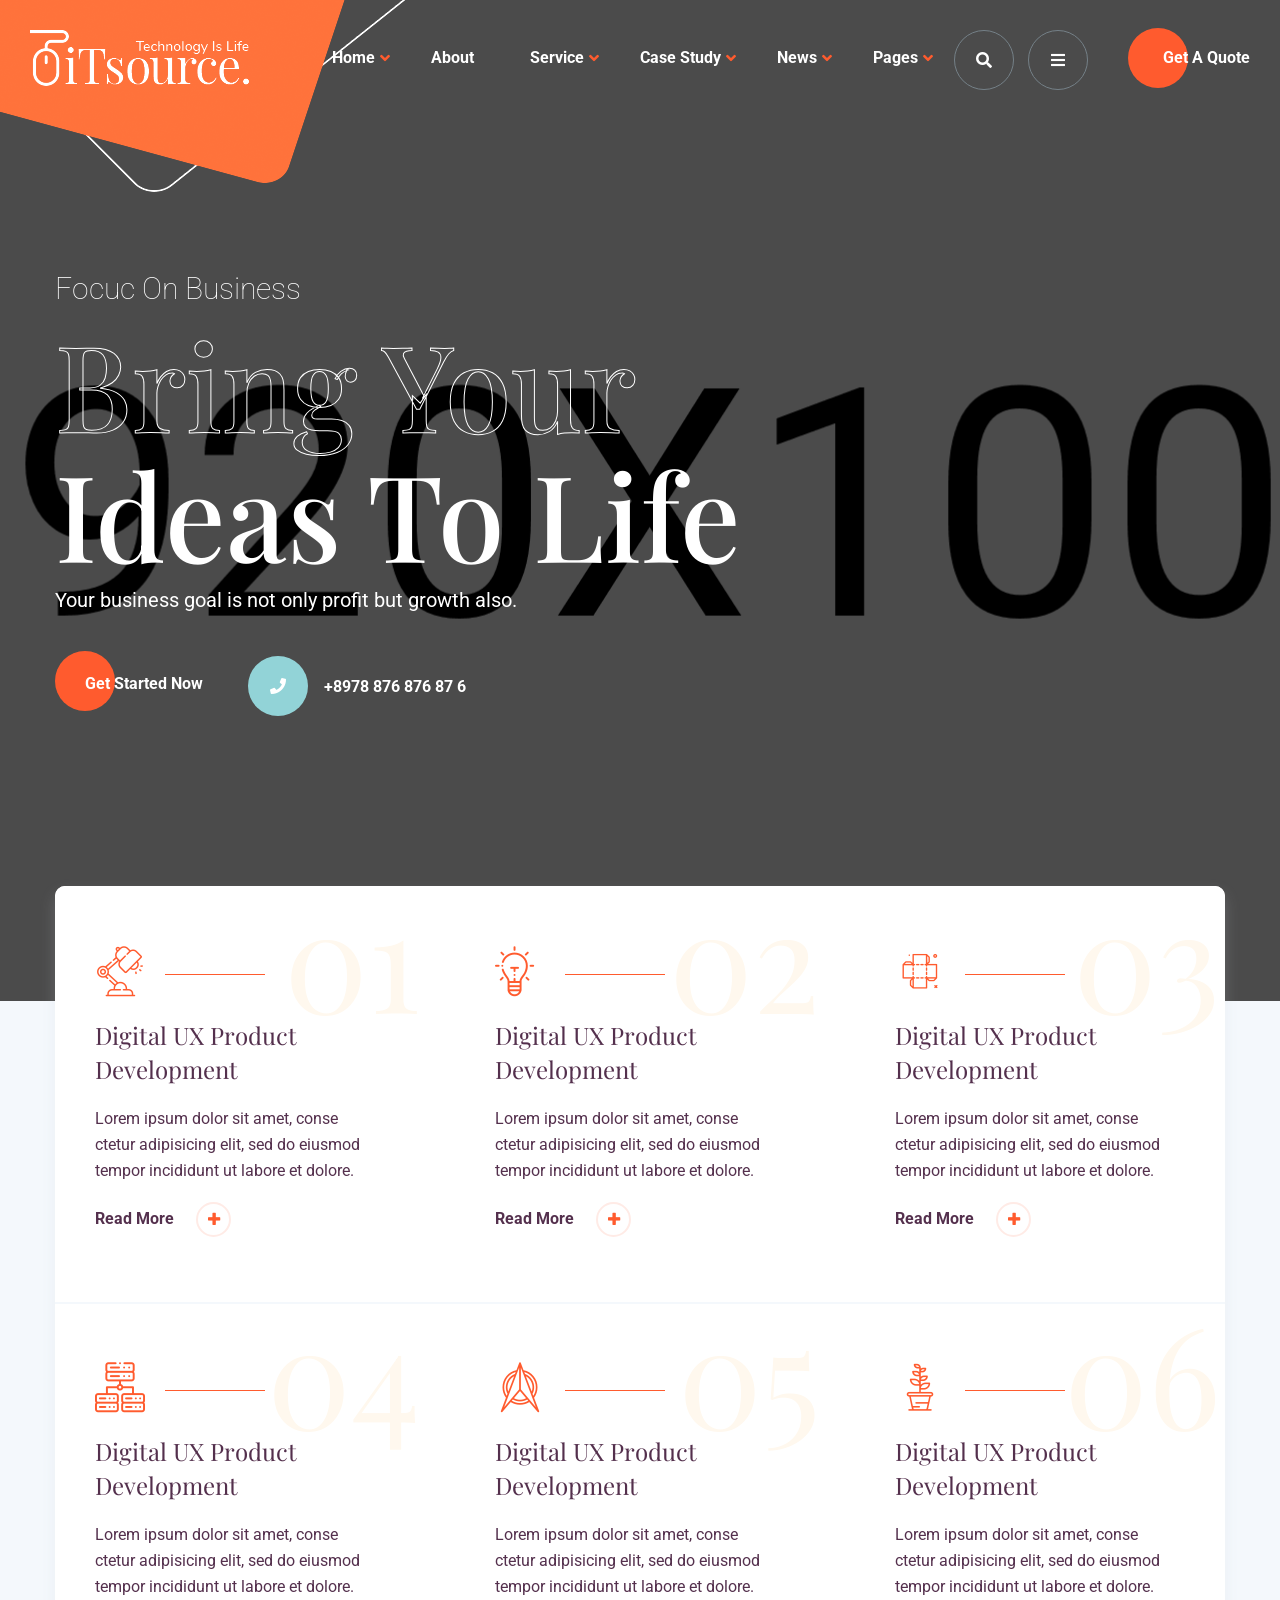
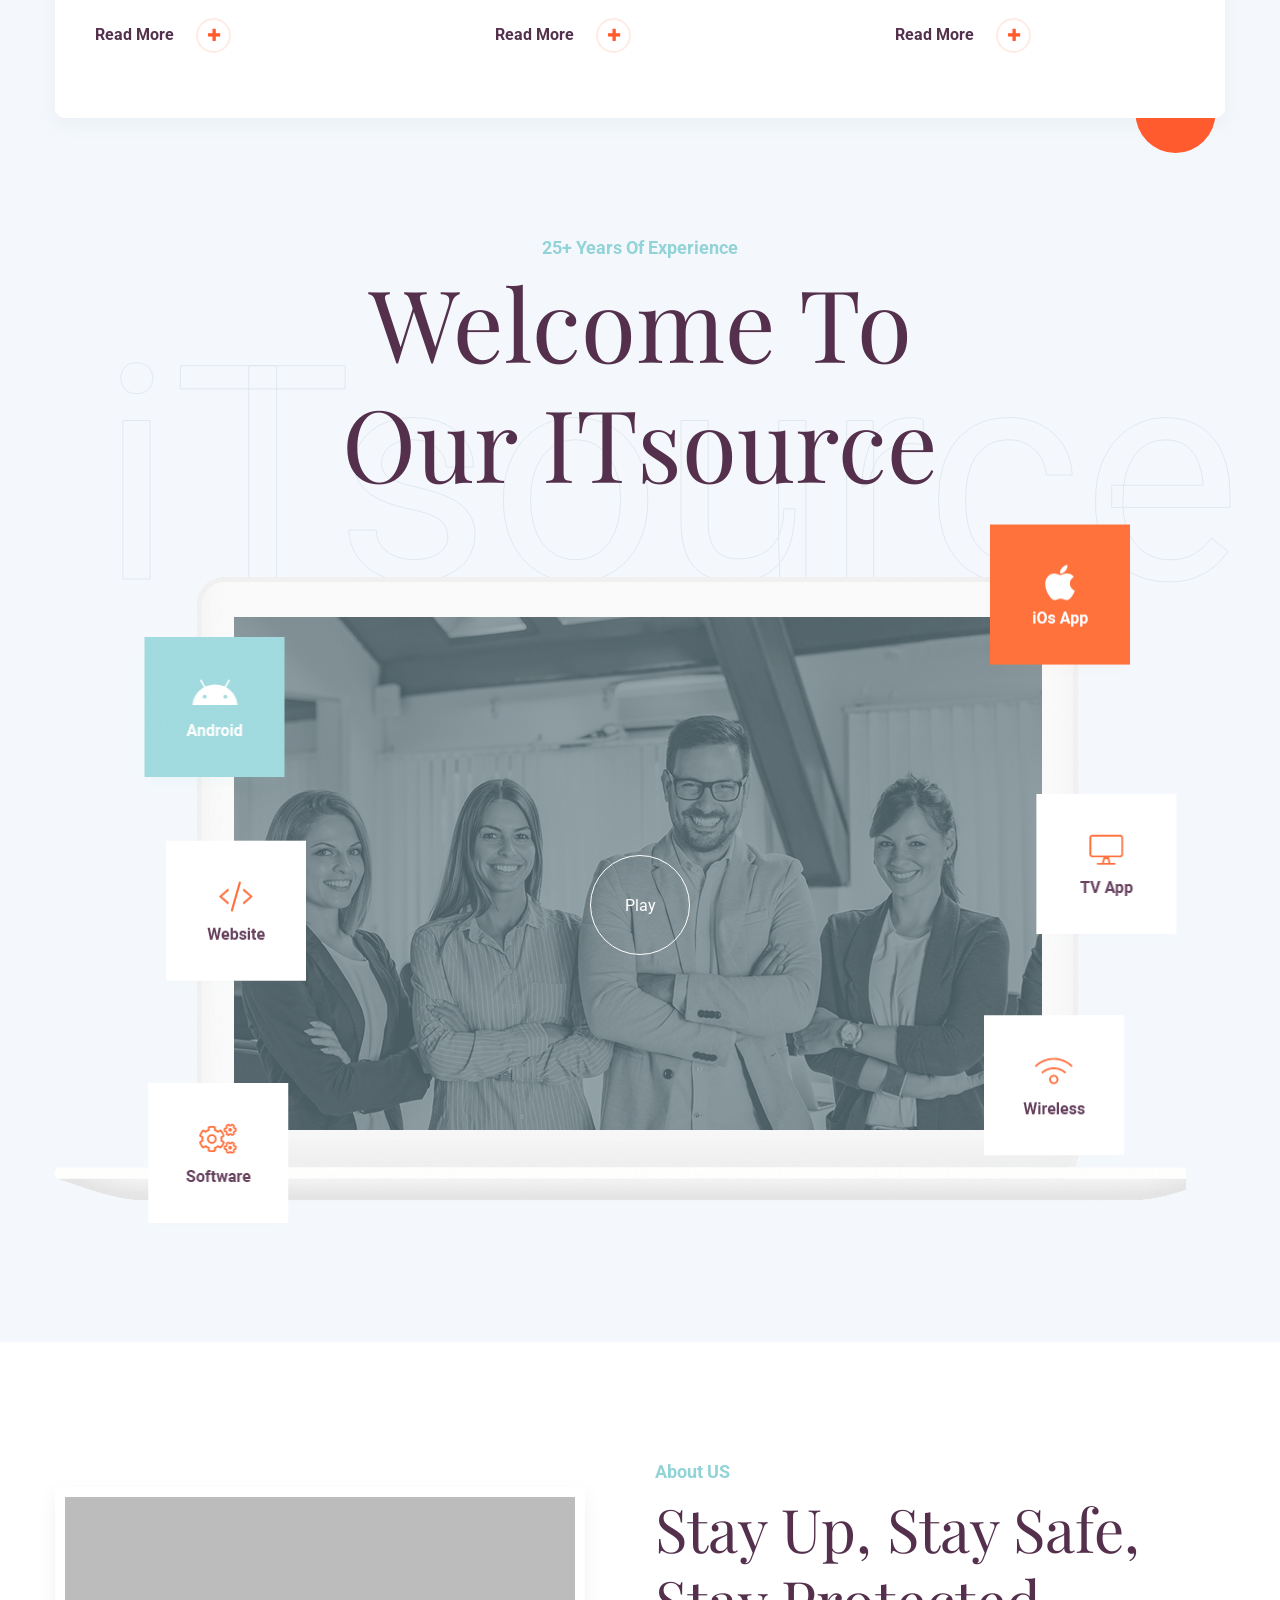
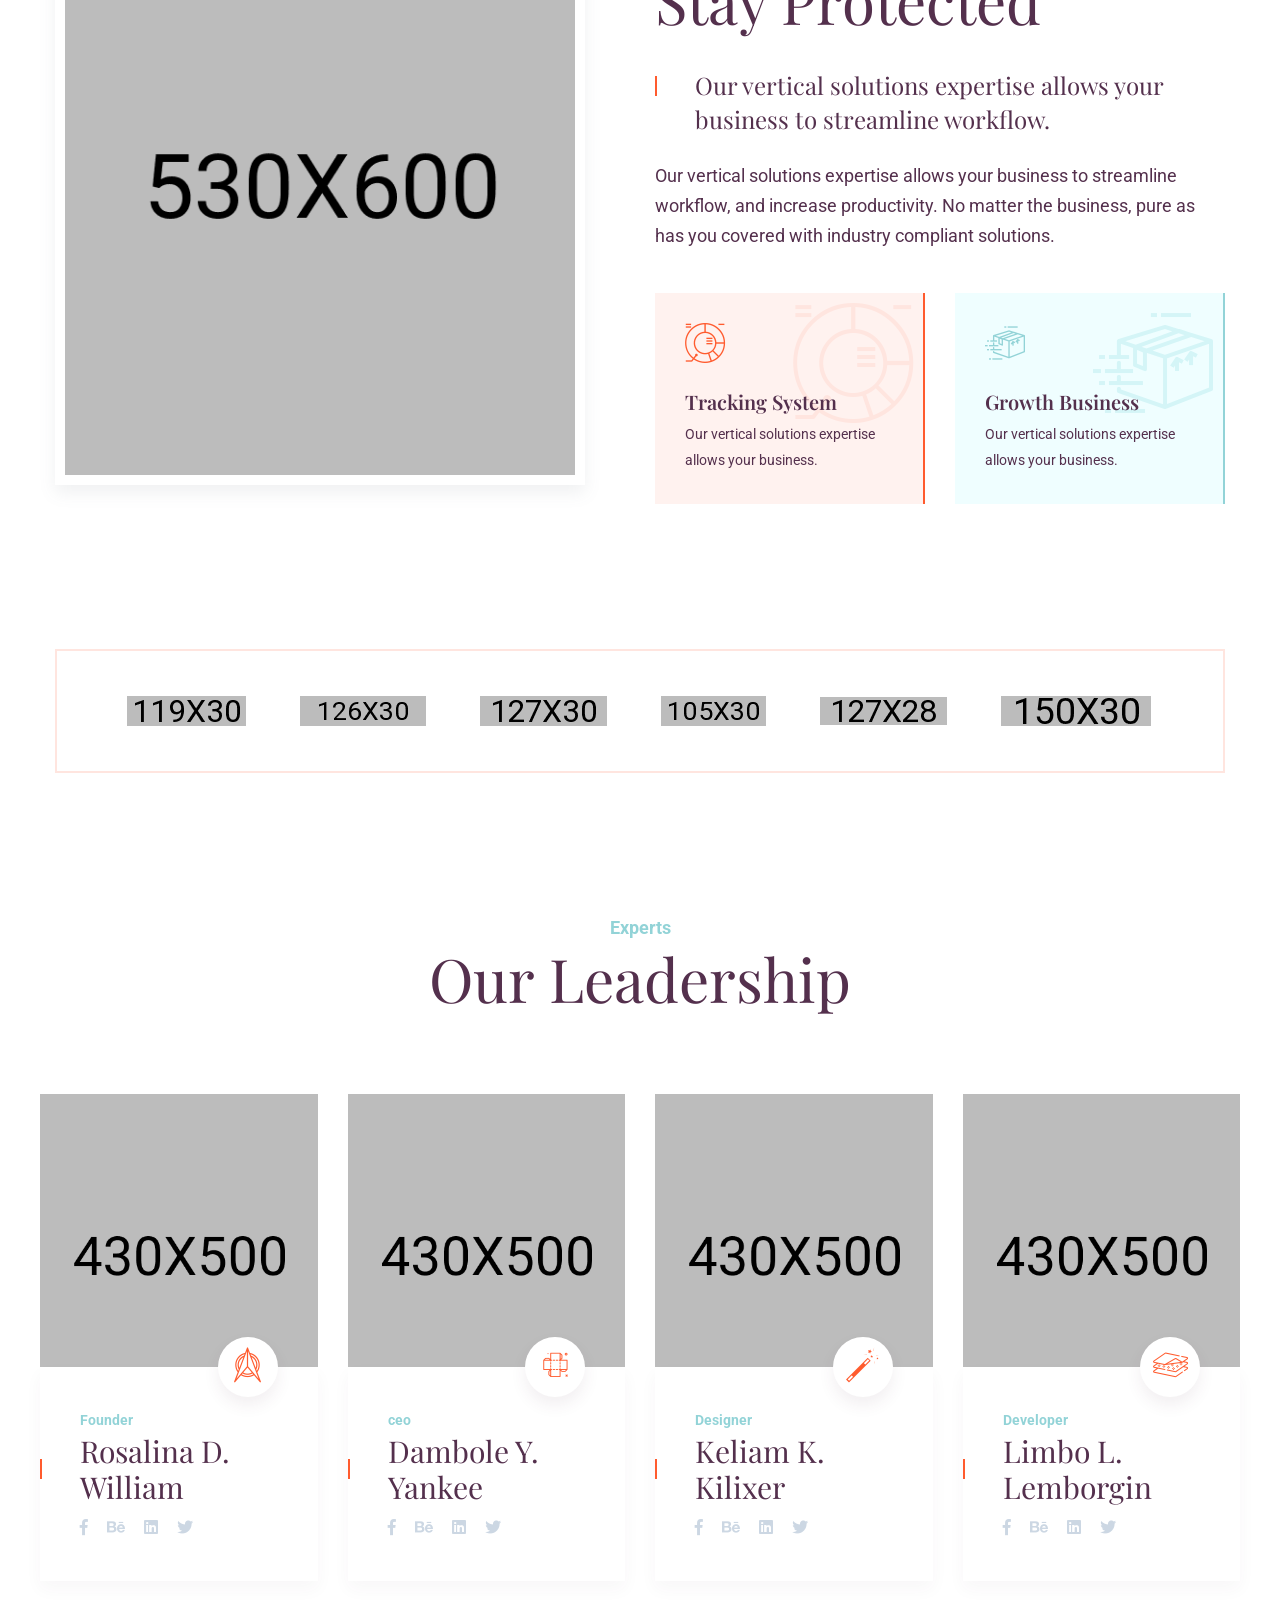
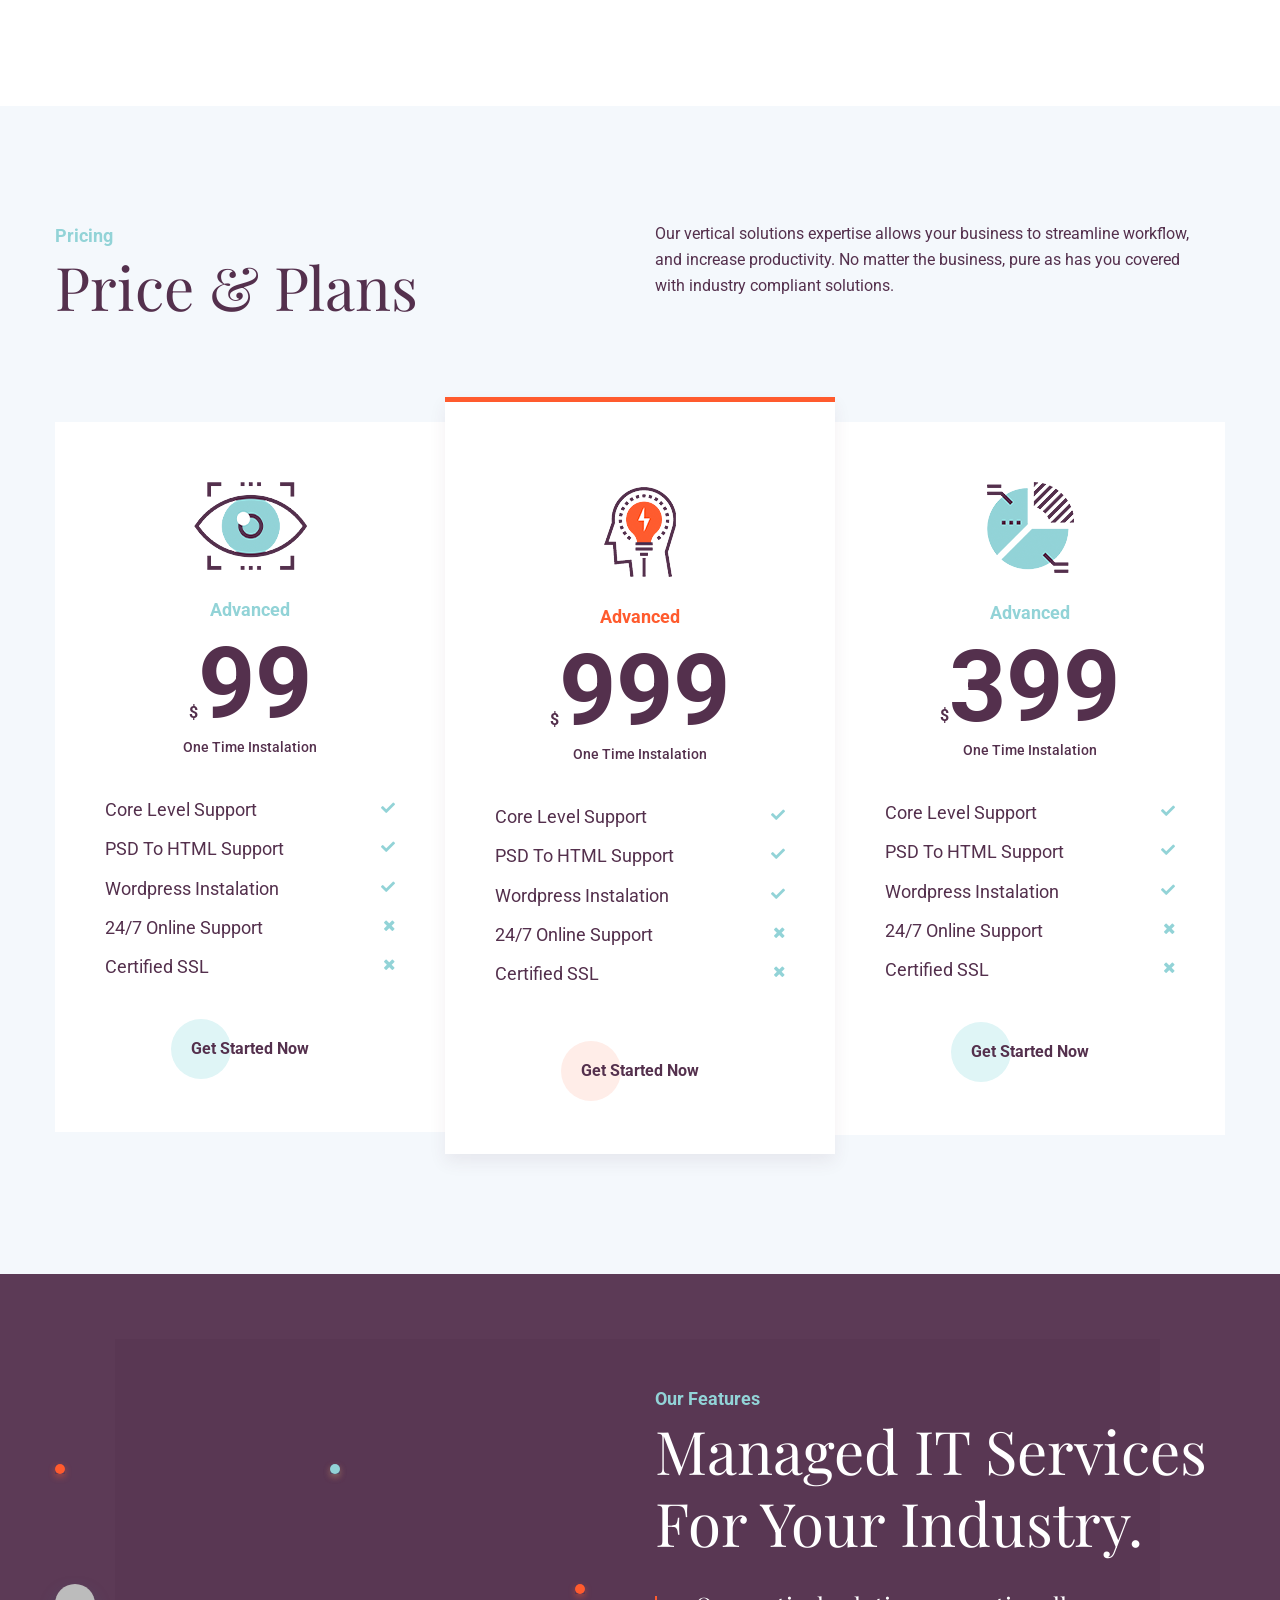
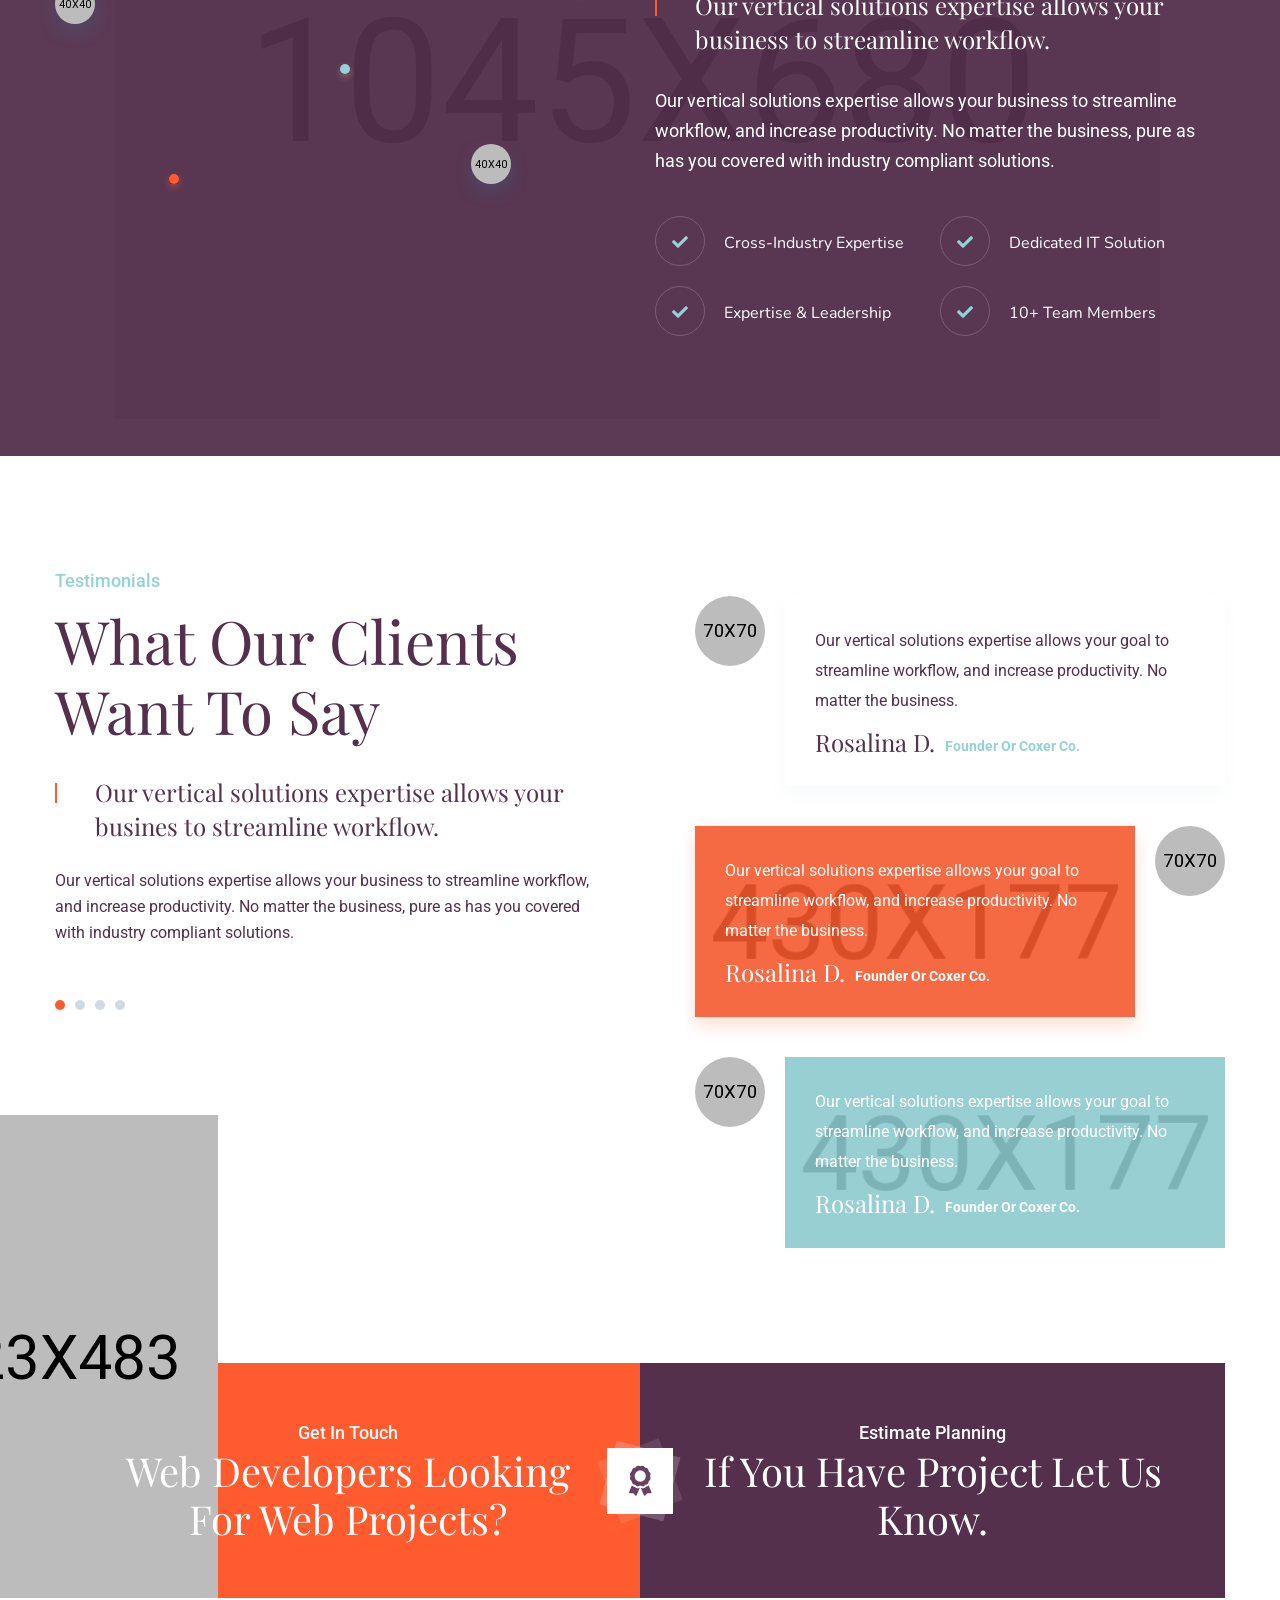
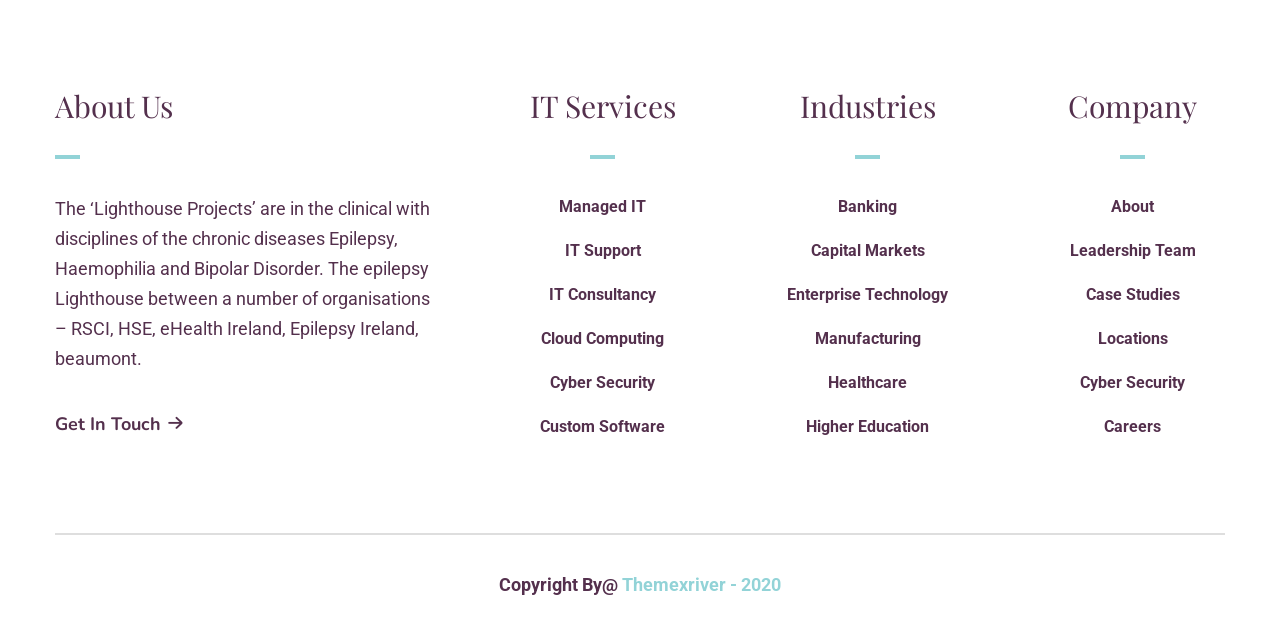
<file: iTsource/index-3.html>
<!DOCTYPE html>
<html lang="en">
<head>
	<meta charset="UTF-8">
	<title>Home Page 3</title>
	<meta name="author" content="themexriver">
	<meta name="description" content="iTsource - IT Solutions & Services Website Design HTML Template">
	<meta name="keywords" content="	agency, business, corporate, creative, it, IT services, IT solutions, modern, multipurpose, portfolio, seo, services, software, solutions">
	<!-- Mobile Specific Meta -->
	<meta name="viewport" content="width=device-width, initial-scale=1">

	<link rel="stylesheet" href="assets/css/owl.carousel.css">
	<link rel="stylesheet" href="assets/css/fontawesome-all.css">
	<link rel="stylesheet" href="assets/css/flaticon.css">
	<link rel="stylesheet" href="assets/css/animate.css">
	<link rel="stylesheet" href="assets/css/bootstrap.min.css">
	<link rel="stylesheet" href="assets/css/video.min.css">
	<link rel="stylesheet" href="assets/css/style.css">
</head>

<body>
	<div id="preloader"></div>
	<div class="up">
		<a href="#" class="scrollup text-center"><i class="fas fa-chevron-up"></i></a>
	</div>
<!-- Start of header section
	============================================= -->
	<header id="it-header" class="it-header-area header-style-three">
		<div class="brand-logo relative-position float-left">
			<a href="!#"><img src="assets/img/logo/logo-3.png" alt=""></a>
		</div>
		<div class="it-menu-itemlist float-right">
			<nav class="main-navigation d-inline-block ul-li">
				<ul>
					<li class="dropdown">
						<a href="#">Home</a>
						<ul class="dropdown-menu ul-li-block clearfix">
							<li><a href="index.html">Home Page 1</a></li>
							<li><a href="index-2.html">Home Page 2</a></li>
							<li><a href="index-3.html">Home Page 3</a></li>
						</ul>
					</li>
					<li><a href="about.html">About</a></li>
					<li class="dropdown">
						<a href="#">Service</a>
						<ul class="dropdown-menu ul-li-block clearfix">
							<li><a href="service.html">Service</a></li>
							<li><a href="service-single.html">Service Details</a></li>
						</ul>
					</li>
					<li class="dropdown"><a href="case.html">Case Study</a>
						<ul class="dropdown-menu ul-li-block clearfix">
							<li><a href="case.html">Case</a></li>
							<li><a href="portfolio-single.html">Case Details</a></li>
						</ul>
					</li>
					<li class="dropdown"><a href="blog.html">news</a>
						<ul class="dropdown-menu ul-li-block clearfix">
							<li><a href="blog.html">blog</a></li>
							<li><a href="blog-single.html">blog Details</a></li>
						</ul>
					</li>
					<li class="dropdown"><a href="#">Pages</a>
						<ul class="dropdown-menu ul-li-block clearfix">
							<li><a href="faq.html">Faq</a></li>
							<li><a href="team.html">Team</a></li>
							<li><a href="contact.html">Contact</a></li>
							<li><a href="team-single.html">Team Details</a></li>
						</ul>
					</li>
				</ul>
			</nav>
			<div class="header-main-option float-right">
				<div class="main-option-list d-inline-block search-option">
					<a class="option-btn search-btn" href="javascript:void(0)"><i class="fas fa-search"></i></a>
				</div>
				<div class="main-option-list d-inline-block sidebar-option">
					<a class="option-btn open_side_area" href="javascript:void(0)"><i class="fas fa-bars"></i></a>
				</div>
				<div class="head-f-quot d-inline-block">
					<a  href="javascript:void(0)">Get A Quote</a>
				</div>
			</div>
		</div>
		<div class="mobile_menu relative-position">
			<div class="mobile_menu_button open_mobile_menu">
				<i class="fas fa-bars"></i>
			</div>
			<div class="mobile_menu_wrap">
				<div class="mobile_menu_overlay open_mobile_menu"></div>
				<div class="mobile_menu_content">
					<div class="mobile_menu_close open_mobile_menu">
						<i class="far fa-times-circle"></i>
					</div>
					<div class="m-brand-logo text-center">
						<img src="assets/img/logo/f-logo2.png" alt="">
					</div>
					<div class="mobile-search-area">
						<form action="#">
							<input type="text" name="search" placeholder="Search Here...">
							<div class="search-sub-btn">
								<button><i class="fas fa-search"></i></button>
							</div>
						</form>
					</div>
					<nav class="main-navigation mobile_menu-dropdown  clearfix ul-li">
						<ul id="main-nav" class="navbar-nav text-capitalize clearfix">
							<li class="dropdown">
								<a href="#">Home</a>
								<ul class="dropdown-menu ul-li-block clearfix">
									<li><a href="index.html">Home Page 1</a></li>
									<li><a href="index-2.html">Home Page 2</a></li>
									<li><a href="index-3.html">Home Page 3</a></li>
								</ul>
							</li>
							<li><a href="about.html">About</a></li>
							<li class="dropdown">
								<a href="#">Service</a>
								<ul class="dropdown-menu ul-li-block clearfix">
									<li><a href="service.html">Service</a></li>
									<li><a href="service-single.html">Service Details</a></li>
								</ul>
							</li>
							<li class="dropdown"><a href="case.html">Case Study</a>
								<ul class="dropdown-menu ul-li-block clearfix">
									<li><a href="case.html">Case</a></li>
									<li><a href="portfolio-single.html">Case Details</a></li>
								</ul>
							</li>
							<li class="dropdown"><a href="blog.html">news</a>
								<ul class="dropdown-menu ul-li-block clearfix">
									<li><a href="blog.html">blog</a></li>
									<li><a href="blog-single.html">blog Details</a></li>
								</ul>
							</li>
							<li class="dropdown"><a href="#">Pages</a>
								<ul class="dropdown-menu ul-li-block clearfix">
									<li><a href="faq.html">Faq</a></li>
									<li><a href="team.html">Team</a></li>
									<li><a href="contact.html">Contact</a></li>
									<li><a href="team-single.html">Team Details</a></li>
								</ul>
							</li>
						</ul>
					</nav>
					<div class="mobile-menu-contact-info ul-li-block">
						<ul>
							<li><i class="far fa-envelope"></i>info@webmail.com</li>
							<li><i class="fas fa-phone"></i>+987 876 765 65 5</li>
							<li><i class="fas fa-map-marker-alt"></i>14/A, Brown City, NYC</li>
						</ul>
					</div>
					<div class="mobile-cart">
						<a class="cart-count" href="#"><i class="fas fa-shopping-cart"></i> (3 Items)</a>
						<span>$150.00</span>
						<a  class="m-cart-btn d-block" href="#">View Cart</a>
					</div>
				</div>
			</div>
		</div>
	</header>
	<!-- search filed -->
	<div class="search-body">
		<div class="search-form">
			<form action="#" class="search-form-area">
				<input class="search-input" type="search" placeholder="Search Here">
				<button type="submit" class="search-btn1">
					<i class="fas fa-search"></i>
				</button>	
			</form>
			<div class="outer-close text-center search-btn">
				<i class="fas fa-times"></i>
			</div>
		</div>
	</div>
	<!-- Wide sidebar -->
	<div class="wide_side_inner">
		<div class="side_overlay open_side_area"></div>
		<div class="side_inner_content text-center">
			<div class="close_btn open_side_area">Back <i class="fas fa-arrow-right"></i></div>
			<div class="side_inner_logo">
				<a href="!#"><img src="assets/img/logo/f-logo2.png" alt=""></a>
			</div>
			<p>
				BDLP is one of the leading multi-disciplinary law firms in Dhaka, Bangladesh managed by lawyers in and around Dhaka. The law firm is one of the top law firms in Dhaka and represents both foreign and local clients.
			</p>
			<div class="side_contact">
				<div class="social_widget ul-li headline relative-position">
					<h3> Follow Us On:</h3>
					<ul>
						<li class="h-fb"><a href="#"><i class="fab fa-facebook-f"></i></a></li>
						<li class="h-tw"><a href="#"><i class="fab fa-twitter"></i></a></li>
						<li class="h-bh"><a href="#"><i class="fab fa-behance"></i></a></li>
						<li class="h-yo"><a href="#"><i class="fab fa-youtube"></i></a></li>
					</ul>
				</div>
			</div>
			<div class="side_copywright">
				Copyright By @ Themexriver
			</div>
		</div>
	</div>
<!-- End  of header section
	============================================= -->

<!-- Start of Slider section
	============================================= -->
	<section id="slider" class="slider-section slider-style-three relative-position">
		<div id="slider-id" class="slider-home-three owl-carousel">
			<div class="slider-three-area" data-background="assets/img/banner/d2.jpg">
				<div class="background-overlay"></div>
				<div class="container">
					<div class="slider-content-box">
						<div class="slider-text-content headline-3 pera-content">
							<span class="slide-tag">Focuc On Business</span>
							<h1><span>Bring Your</span> Ideas To Life</h1>
							<p>Your business goal is not only profit but growth also.</p>
							<div class="slider-btn">
								<a class="s-more-btn" href="!#">Get Started Now</a>
								<a class="s-cta-btn" href="#"> <i class="fas fa-phone"></i> +8978 876 876 87 6</a>
							</div>
						</div>
					</div>
				</div>
			</div>
			<div class="slider-three-area" data-background="assets/img/banner/s3.jpg">
				<div class="background-overlay"></div>
				<div class="container">
					<div class="slider-content-box">
						<div class="slider-text-content headline-3 pera-content">
							<span class="slide-tag">Focuc On Business</span>
							<h1><span>Bring Your</span> Ideas To Life</h1>
							<p>Your business goal is not only profit but growth also.</p>
							<div class="slider-btn">
								<a class="s-more-btn" href="!#">Get Started Now</a>
								<a class="s-cta-btn" href="#"> <i class="fas fa-phone"></i> +8978 876 876 87 6</a>
							</div>
						</div>
					</div>
				</div>
			</div>
			<div class="slider-three-area" data-background="assets/img/banner/s4.jpg">
				<div class="background-overlay"></div>
				<div class="container">
					<div class="slider-content-box">
						<div class="slider-text-content headline-3 pera-content">
							<span class="slide-tag">Focuc On Business</span>
							<h1><span>Bring Your</span> Ideas To Life</h1>
							<p>Your business goal is not only profit but growth also.</p>
							<div class="slider-btn">
								<a class="s-more-btn" href="!#">Get Started Now</a>
								<a class="s-cta-btn" href="#"> <i class="fas fa-phone"></i> +8978 876 876 87 6</a>
							</div>
						</div>
					</div>
				</div>
			</div>
		</div>
	</section>
<!-- End of Slider section
	============================================= -->

<!-- Start of service section
	============================================= -->
	<section id="service-3" class="service-section-3">
		<div class="container">
			<div class="service-content-3">
				<div class="row">
					<div class="col-lg-4 col-md-6">
						<div class="service-icon-text position-relative wow fadeInUp" data-wow-delay="0ms" data-wow-duration="1500ms">
							<div class="service-icon">
								<i class="flaticon-lamp"></i>
							</div>
							<div class="service-text  headline-3  pera-content">
								<h3>Digital UX Product
								Development</h3>
								<p>Lorem ipsum dolor sit amet, conse ctetur adipisicing elit, sed do eiusmod tempor incididunt ut labore et dolore.</p>
								<a href="!#">Read More <i class="fas fa-plus"></i></a>
							</div>
							<div class="service-number">
								<span>01</span>
							</div>
						</div>
					</div>
					<div class="col-lg-4 col-md-6">
						<div class="service-icon-text position-relative wow fadeInUp" data-wow-delay="300ms" data-wow-duration="1500ms">
							<div class="service-icon">
								<i class="flaticon-lamp-1"></i>
							</div>
							<div class="service-text  headline-3  pera-content">
								<h3>Digital UX Product
								Development</h3>
								<p>Lorem ipsum dolor sit amet, conse ctetur adipisicing elit, sed do eiusmod tempor incididunt ut labore et dolore.</p>
								<a href="!#">Read More <i class="fas fa-plus"></i></a>
							</div>
							<div class="service-number">
								<span>02</span>
							</div>
						</div>
					</div>
					<div class="col-lg-4 col-md-6">
						<div class="service-icon-text position-relative wow fadeInUp" data-wow-delay="600ms" data-wow-duration="1500ms">
							<div class="service-icon">
								<i class="flaticon-box-1"></i>
							</div>
							<div class="service-text  headline-3  pera-content">
								<h3>Digital UX Product
								Development</h3>
								<p>Lorem ipsum dolor sit amet, conse ctetur adipisicing elit, sed do eiusmod tempor incididunt ut labore et dolore.</p>
								<a href="!#">Read More <i class="fas fa-plus"></i></a>
							</div>
							<div class="service-number">
								<span>03</span>
							</div>
						</div>
					</div>
					<div class="col-lg-4 col-md-6">
						<div class="service-icon-text position-relative wow fadeInUp" data-wow-delay="900ms" data-wow-duration="1500ms">
							<div class="service-icon">
								<i class="flaticon-hosting"></i>
							</div>
							<div class="service-text  headline-3  pera-content">
								<h3>Digital UX Product
								Development</h3>
								<p>Lorem ipsum dolor sit amet, conse ctetur adipisicing elit, sed do eiusmod tempor incididunt ut labore et dolore.</p>
								<a href="!#">Read More <i class="fas fa-plus"></i></a>
							</div>
							<div class="service-number">
								<span>04</span>
							</div>
						</div>
					</div>
					<div class="col-lg-4 col-md-6">
						<div class="service-icon-text position-relative wow fadeInUp" data-wow-delay="1200ms" data-wow-duration="1500ms">
							<div class="service-icon">
								<i class="flaticon-compass"></i>
							</div>
							<div class="service-text  headline-3  pera-content">
								<h3>Digital UX Product
								Development</h3>
								<p>Lorem ipsum dolor sit amet, conse ctetur adipisicing elit, sed do eiusmod tempor incididunt ut labore et dolore.</p>
								<a href="!#">Read More <i class="fas fa-plus"></i></a>
							</div>
							<div class="service-number">
								<span>05</span>
							</div>
						</div>
					</div>
					<div class="col-lg-4 col-md-6">
						<div class="service-icon-text position-relative wow fadeInUp" data-wow-delay="1500ms" data-wow-duration="1500ms">
							<div class="service-icon">
								<i class="flaticon-botanic"></i>
							</div>
							<div class="service-text  headline-3  pera-content">
								<h3>Digital UX Product
								Development</h3>
								<p>Lorem ipsum dolor sit amet, conse ctetur adipisicing elit, sed do eiusmod tempor incididunt ut labore et dolore.</p>
								<a href="!#">Read More <i class="fas fa-plus"></i></a>
							</div>
							<div class="service-number">
								<span>06</span>
							</div>
						</div>
					</div>
				</div>
				<span class="service-circle-shape" data-parallax='{"x" : -70}'></span>
			</div>
		</div>
	</section>
<!-- End of service section
	============================================= -->				

<!-- Start of experience section
	============================================= -->
	<section id="it-experience" class="it-experience-section">
		<div class="container">
			<div class="section-title title-style-three headline-3 text-center">
				<div class="title-bg">iTsource</div>
				<span class="site-tag">25+ Years Of Experience</span>
				<h2>Welcome To Our
				iTsource</h2>
			</div>
			<div class="experience-mockup position-relative">
				<div class="experience-mockup-img position-relative">
					<img src="assets/img/shape/l-mockup.png" alt="">
					<a class="video_box" href="#">Play</a>
				</div>
				<div class="mockup-feature">
					<span class="m-ft1" data-parallax='{"y" : 20}'><img src="assets/img/shape/ex1.png" alt=""></span>
					<span class="m-ft2" data-parallax='{"x" : 20}'><img src="assets/img/shape/ex2.png" alt=""></span>
					<span class="m-ft3" data-parallax='{"y" : 20}'><img src="assets/img/shape/ex3.png" alt=""></span>
					<span class="m-ft4" data-parallax='{"x" : 20}'><img src="assets/img/shape/ex4.png" alt=""></span>
					<span class="m-ft5" data-parallax='{"y" : -20}'><img src="assets/img/shape/ex5.png" alt=""></span>
					<span class="m-ft6" data-parallax='{"x" : 20}'><img src="assets/img/shape/ex6.png" alt=""></span>
				</div>
			</div>
		</div>
	</section>
<!-- End of experience section
	============================================= -->

<!-- Start of about us section
	============================================= -->
	<section id="about-3" class="about-us-section-3">
		<div class="container">
			<div class="about-content-3">
				<div class="row">
					<div class="col-lg-6">
						<div class="about-img-3 wow fadeInLeft" data-wow-delay="0ms" data-wow-duration="1500ms">
							<img src="assets/img/about/abl3.jpg" alt="">
						</div>
					</div>
					<div class="col-lg-6">
						<div class="about-text-item-1 relative-position">
							<div class="section-title title-style-three headline-3">
								<span class="site-tag">About US</span>
								<h2>Stay Up, Stay Safe,
								Stay Protected</h2>
								<h3 class="sub-text">Our vertical solutions expertise allows your business
								to streamline workflow.</h3>
							</div>
							<div class="about-text pera-content">
								<p>Our vertical solutions expertise allows your business to streamline
									workflow, and increase productivity. No matter the business, pure as
								has you covered with industry compliant solutions.</p>
							</div>
							<div class="about-feature">
								<div class="about-feature-item">
									<div class="about-feature-icon">
										<i class="flaticon-chart"></i>
									</div>
									<div class="about-feature-text headline-3 pera-content">
										<h4>Tracking System</h4>
										<p>Our vertical solutions expertise
										allows your business.</p>
									</div>
									<div class="about-feature-iconbg">
										<i class="flaticon-chart"></i>
									</div>
								</div>
								<div class="about-feature-item">
									<div class="about-feature-icon">
										<i class="flaticon-box"></i>
									</div>
									<div class="about-feature-text headline-3 pera-content">
										<h4>Growth Business</h4>
										<p>Our vertical solutions expertise
										allows your business.</p>
									</div>
									<div class="about-feature-iconbg">
										<i class="flaticon-box"></i>
									</div>
								</div>
							</div>
						</div>
					</div>
				</div>
			</div>
		</div>
	</section>
<!-- End of about us section
	============================================= -->

<!-- Start of client area section
	============================================= -->
	<div class="client-area-3">
		<div class="container">
			<div  class="client-logo-item">
				<div class="client-logo-img position-relative">
					<div class="c3-client-logo">
						<img src="assets/img/client/c1.png" alt="">
					</div>
					<div class="c3-client-hover">
						<div class="c3-hover-logo">
							<img src="assets/img/client/ch1.png" alt="">
						</div>
						<div class="c3-hover-img">
							<img src="assets/img/client/cbg1.jpg" alt="">
						</div>
					</div>
				</div>
				<div class="client-logo-img position-relative">
					<div class="c3-client-logo">
						<img src="assets/img/client/c2.png" alt="">
					</div>
					<div class="c3-client-hover">
						<div class="c3-hover-logo">
							<img src="assets/img/client/ch2.png" alt="">
						</div>
						<div class="c3-hover-img">
							<img src="assets/img/client/cbg1.jpg" alt="">
						</div>
					</div>
				</div>
				<div class="client-logo-img position-relative">
					<div class="c3-client-logo">
						<img src="assets/img/client/c3.png" alt="">
					</div>
					<div class="c3-client-hover">
						<div class="c3-hover-logo">
							<img src="assets/img/client/ch3.png" alt="">
						</div>
						<div class="c3-hover-img">
							<img src="assets/img/client/cbg1.jpg" alt="">
						</div>
					</div>
				</div>
				<div class="client-logo-img position-relative">
					<div class="c3-client-logo">
						<img src="assets/img/client/c4.png" alt="">
					</div>
					<div class="c3-client-hover">
						<div class="c3-hover-logo">
							<img src="assets/img/client/ch4.png" alt="">
						</div>
						<div class="c3-hover-img">
							<img src="assets/img/client/cbg1.jpg" alt="">
						</div>
					</div>
				</div>
				<div class="client-logo-img position-relative">
					<div class="c3-client-logo">
						<img src="assets/img/client/c5.png" alt="">
					</div>
					<div class="c3-client-hover">
						<div class="c3-hover-logo">
							<img src="assets/img/client/ch5.png" alt="">
						</div>
						<div class="c3-hover-img">
							<img src="assets/img/client/cbg1.jpg" alt="">
						</div>
					</div>
				</div>
				<div class="client-logo-img position-relative">
					<div class="c3-client-logo">
						<img src="assets/img/client/c6.png" alt="">
					</div>
					<div class="c3-client-hover">
						<div class="c3-hover-logo">
							<img src="assets/img/client/ch6.png" alt="">
						</div>
						<div class="c3-hover-img">
							<img src="assets/img/client/cbg1.jpg" alt="">
						</div>
					</div>
				</div>
			</div>
		</div>
	</div>
<!-- End of client section
	============================================= -->

<!-- Start of Member section
	============================================= -->
	<section id="member-3" class="member-section-3">
		<div class="container-fluid">
			<div class="section-title title-style-three headline-3 text-center">
				<span class="site-tag">Experts</span>
				<h2>Our Leadership</h2>
			</div>
			<div class="team-member-3">
				<div class="row">
					<div class="col-lg-3">
						<div class="team-img-text wow fadeInUp" data-wow-delay="0ms" data-wow-duration="1500ms">
							<div class="team-img">
								<img src="assets/img/team/tbm1.jpg" alt="">
							</div>
							<div class="team-text headline-3 ul-li">
								<span class="t-degi">Founder</span>
								<h3>Rosalina D.
								William</h3>
								<ul>
									<li><a href="#"><i class="fab fa-facebook-f "></i></a></li>
									<li><a href="#"><i class="fab fa-behance"></i></a></li>
									<li><a href="#"><i class="fab fa-linkedin"></i></a></li>
									<li><a href="#"><i class="fab fa-twitter"></i></a></li>
								</ul>
								<div class="team-icon text-center">
									<i class="flaticon-compass"></i>
								</div>
							</div>
						</div>
					</div>
					<div class="col-lg-3">
						<div class="team-img-text wow fadeInUp" data-wow-delay="300ms" data-wow-duration="1500ms">
							<div class="team-img">
								<img src="assets/img/team/tbm2.jpg" alt="">
							</div>
							<div class="team-text headline-3 ul-li">
								<span class="t-degi">ceo</span>
								<h3>Dambole Y. Yankee</h3>
								<ul>
									<li><a href="#"><i class="fab fa-facebook-f "></i></a></li>
									<li><a href="#"><i class="fab fa-behance"></i></a></li>
									<li><a href="#"><i class="fab fa-linkedin"></i></a></li>
									<li><a href="#"><i class="fab fa-twitter"></i></a></li>
								</ul>
								<div class="team-icon text-center">
									<i class="flaticon-box-1"></i>
								</div>
							</div>
						</div>
					</div>
					<div class="col-lg-3">
						<div class="team-img-text wow fadeInUp" data-wow-delay="600ms" data-wow-duration="1500ms">
							<div class="team-img">
								<img src="assets/img/team/tbm3.jpg" alt="">
							</div>
							<div class="team-text headline-3 ul-li">
								<span class="t-degi">Designer</span>
								<h3>Keliam K. Kilixer</h3>
								<ul>
									<li><a href="#"><i class="fab fa-facebook-f "></i></a></li>
									<li><a href="#"><i class="fab fa-behance"></i></a></li>
									<li><a href="#"><i class="fab fa-linkedin"></i></a></li>
									<li><a href="#"><i class="fab fa-twitter"></i></a></li>
								</ul>
								<div class="team-icon text-center">
									<i class="flaticon-magic-wand"></i>
								</div>
							</div>
						</div>
					</div>
					<div class="col-lg-3">
						<div class="team-img-text wow fadeInUp" data-wow-delay="900ms" data-wow-duration="1500ms">
							<div class="team-img">
								<img src="assets/img/team/tbm4.jpg" alt="">
							</div>
							<div class="team-text headline-3 ul-li">
								<span class="t-degi">Developer</span>
								<h3>Limbo L. Lemborgin</h3>
								<ul>
									<li><a href="#"><i class="fab fa-facebook-f "></i></a></li>
									<li><a href="#"><i class="fab fa-behance"></i></a></li>
									<li><a href="#"><i class="fab fa-linkedin"></i></a></li>
									<li><a href="#"><i class="fab fa-twitter"></i></a></li>
								</ul>
								<div class="team-icon text-center">
									<i class="flaticon-fabric"></i>
								</div>
							</div>
						</div>
					</div>
				</div>
			</div>
		</div>
	</section>
<!-- End of Member section
	============================================= -->					

<!-- Start of pricing plan section
	============================================= -->
	<section id="pricing-plan" class="pricing-plan-section">
		<div class="container">
			<div class="row">
				<div class="col-lg-6">
					<div class="section-title title-style-three headline-3">
						<span class="site-tag">Pricing</span>
						<h2>Price & Plans</h2>
					</div>
				</div>
				<div class="col-lg-6">
					<div class="title-text">
						Our vertical solutions expertise allows your business to streamline
						workflow, and increase productivity. No matter the business, pure as
						has you covered with industry compliant solutions.
					</div>
				</div>
			</div>
			<div class="pricing-plan-content">
				<div class="row">
					<div class="col-lg-4 no-paading">
						<div class="pricing-item-list">
							<div class="pricing-icon text-center">
								<img src="assets/img/shape/p-icon1.png" alt="">
							</div>
							<div class="pricing-price-tag text-center">
								<span class="pricing-cat">Advanced</span>
								<h3 class="price-amount"><span>$</span>99</h3>
								<span class="pricing-period">One Time Instalation</span>
							</div>
							<div class="pricing-facility ul-li-block">
								<ul>
									<li>Core Level Support <i class="fas fa-check"></i></li>
									<li>PSD To HTML Support <i class="fas fa-check"></i></li>
									<li>Wordpress Instalation <i class="fas fa-check"></i></li>
									<li>24/7 Online Support <i class="fas fa-times"></i></li>
									<li>Certified SSL <i class="fas fa-times"></i></li>
								</ul>
							</div>
							<div class="pricing-btn text-center">
								<a href="#">Get Started Now</a>
							</div>
						</div>
					</div>
					<div class="col-lg-4 no-paading">
						<div class="pricing-item-list popular-package">
							<div class="pricing-icon text-center">
								<img src="assets/img/shape/p-icon2.png" alt="">
							</div>
							<div class="pricing-price-tag text-center">
								<span class="pricing-cat">Advanced</span>
								<h3 class="price-amount"><span>$</span>999</h3>
								<span class="pricing-period">One Time Instalation</span>
							</div>
							<div class="pricing-facility ul-li-block">
								<ul>
									<li>Core Level Support <i class="fas fa-check"></i></li>
									<li>PSD To HTML Support <i class="fas fa-check"></i></li>
									<li>Wordpress Instalation <i class="fas fa-check"></i></li>
									<li>24/7 Online Support <i class="fas fa-times"></i></li>
									<li>Certified SSL <i class="fas fa-times"></i></li>
								</ul>
							</div>
							<div class="pricing-btn text-center">
								<a href="#">Get Started Now</a>
							</div>
						</div>
					</div>
					<div class="col-lg-4 no-paading">
						<div class="pricing-item-list">
							<div class="pricing-icon text-center">
								<img src="assets/img/shape/p-icon3.png" alt="">
							</div>
							<div class="pricing-price-tag text-center">
								<span class="pricing-cat">Advanced</span>
								<h3 class="price-amount"><span>$</span>399</h3>
								<span class="pricing-period">One Time Instalation</span>
							</div>
							<div class="pricing-facility ul-li-block">
								<ul>
									<li>Core Level Support <i class="fas fa-check"></i></li>
									<li>PSD To HTML Support <i class="fas fa-check"></i></li>
									<li>Wordpress Instalation <i class="fas fa-check"></i></li>
									<li>24/7 Online Support <i class="fas fa-times"></i></li>
									<li>Certified SSL <i class="fas fa-times"></i></li>
								</ul>
							</div>
							<div class="pricing-btn text-center">
								<a href="#">Get Started Now</a>
							</div>
						</div>
					</div>
				</div>
			</div>
		</div>
	</section>
<!-- End of pricing plan section
	============================================= -->

<!-- Start of Feature section
	============================================= -->
	<section id="feature" class="feature-section feature-section-3 relative-position">
		<div class="background_overlay"></div>
		<div class="container">
			<div class="feature-content">
				<div class="row">
					<div class="col-lg-6 col-md-12">
						<div class="feature-map-content relative-position">
							<div class="it-maplocation">
								<div class="it-location-iiner pera-content">
									<div class="it-location-counter headline-2">
										<h3>10<span>+</span></h3> 
									</div>
									<p>Country Coverage</p>
								</div>
								<div class="it-feature-indicatior relative-position">
									<div class="it-indicator-border1"></div>
									<div class="it-indicator-border2"></div>
								</div>
							</div>
							<div class="it-maplocation">
								<div class="it-location-iiner pera-content">
									<div class="it-location-counter headline-2">
										<h3>10<span>+</span></h3> 
									</div>
									<p>Country Coverage</p>
								</div>
								<div class="it-feature-indicatior relative-position">
									<div class="it-indicator-border1"></div>
									<div class="it-indicator-border2"></div>
								</div>
							</div>
							<div class="it-maplocation">
								<div class="it-location-iiner pera-content">
									<div class="it-location-counter headline-2">
										<h3>10<span>+</span></h3> 
									</div>
									<p>Country Coverage</p>
								</div>
								<div class="it-feature-indicatior relative-position">
									<div class="it-indicator-border1"></div>
									<div class="it-indicator-border2"></div>
								</div>
							</div>
							<div class="it-maplocation">
								<div class="it-location-iiner pera-content">
									<div class="it-location-counter headline-2">
										<h3>10<span>+</span></h3> 
									</div>
									<p>Country Coverage</p>
								</div>
								<div class="it-feature-indicatior relative-position">
									<div class="it-indicator-border1"></div>
									<div class="it-indicator-border2"></div>
								</div>
							</div>
							<div class="it-maplocation">
								<div class="it-location-iiner pera-content">
									<div class="it-location-counter headline-2">
										<h3>10<span>+</span></h3> 
									</div>
									<p>Country Coverage</p>
								</div>
								<div class="it-feature-indicatior relative-position">
									<div class="it-indicator-border1"></div>
									<div class="it-indicator-border2"></div>
								</div>
							</div>
							<div class="it-maplocation">
								<div class="it-location-iiner pera-content">
									<div class="it-location-counter headline-2">
										<h3>10<span>+</span></h3> 
									</div>
									<p>Country Coverage</p>
								</div>
								<div class="it-maplocation-img"><img src="assets/img/feature/fp1.jpg" alt=""></div>
							</div>
							<div class="it-maplocation">
								<div class="it-location-iiner pera-content">
									<div class="it-location-counter headline21">
										<h3>10<span>+</span></h3> 
									</div>
									<p>Country Coverage</p>
								</div>
								<div class="it-maplocation-img"><img src="assets/img/feature/fp2.jpg" alt=""></div>
							</div>
						</div>
					</div>
					<!-- /map content -->
					<div class="col-lg-6 col-md-12">
						<div class="feature-text-content">
							<div class="section-title title-style-three headline-3">
								<span class="site-tag">Our Features</span>
								<h2>Managed IT Services
								For Your Industry.</h2>
								<h3 class="sub-text">Our vertical solutions expertise allows your business
								to streamline workflow.</h3>
							</div>
							<div class="about-text pera-content">
								<p>Our vertical solutions expertise allows your business to streamline
									workflow, and increase productivity. No matter the business, pure as
								has you covered with industry compliant solutions.</p>
							</div>
							<div class="feature-list-item ul-li clearfix">
								<ul>
									<li><i class="fas fa-check"></i> Cross-Industry Expertise</li>
									<li><i class="fas fa-check"></i> Dedicated IT Solution</li>
									<li><i class="fas fa-check"></i> Expertise & Leadership</li>
									<li><i class="fas fa-check"></i> 10+ Team Members</li>
								</ul>
							</div>
						</div>
					</div>
				</div>
			</div>
		</div>
	</section>
<!-- End of Feature section
	============================================= -->	


<!-- Start of Testimonial section
	============================================= -->
	<section id="testimonial" class="testimonial-section testimonial-section-3">
		<div class="testimonial-area-content">
			<div class="container">
				<div class="testimonial-content">
					<div class="row">
						<div class="col-lg-6">
							<div class="testimonial-text">
								<div class="section-title title-style-two headline-3">
									<span class="site-tag">Testimonials</span>
									<h2>What Our Clients
									Want To Say</h2>
									<h3 class="sub-text">Our vertical solutions expertise allows your busines
									to streamline workflow.</h3>
								</div>
								<div class="testi-text pera-content">
									<p>Our vertical solutions expertise allows your business to streamline
										workflow, and increase productivity. No matter the business, pure as
									has you covered with industry compliant solutions.</p>
								</div>
							</div>
						</div>
						<div class="col-lg-6">
							<div id="testimonial-slide" class="testimonial-slide-section">
								<div class="testimonial-item-list">
									<div class="testimonial-slide-item">
										<div class="testimonial-img-text">
											<div class="testi-img">
												<img src="assets/img/testimonial/ts1.jpg" alt="">
											</div>
											<div class="testi-text headline-3 pera-content" data-background="">
												<p>Our vertical solutions expertise allows your goal to
													streamline workflow, and increase productivity. No
												matter the business.</p>
												<h4 class="testi-name float-left">  Rosalina D.</h4>
												<span class="test-degi">Founder Or Coxer Co.</span>
											</div>
										</div>
									</div>
									<div class="testimonial-slide-item">
										<div class="testimonial-img-text">
											<div class="testi-img">
												<img src="assets/img/testimonial/ts2.jpg" alt="">
											</div>
											<div class="testi-text headline-3 pera-content" data-background="assets/img/testimonial/tsbg1.jpg">
												<p>Our vertical solutions expertise allows your goal to
													streamline workflow, and increase productivity. No
												matter the business.</p>
												<h4 class="testi-name float-left">  Rosalina D.</h4>
												<span class="test-degi">Founder Or Coxer Co.</span>
											</div>
										</div>
									</div>
									<div class="testimonial-slide-item">
										<div class="testimonial-img-text">
											<div class="testi-img">
												<img src="assets/img/testimonial/ts3.jpg" alt="">
											</div>
											<div class="testi-text headline-3 pera-content" data-background="assets/img/testimonial/tsbg2.jpg">
												<p>Our vertical solutions expertise allows your goal to
													streamline workflow, and increase productivity. No
												matter the business.</p>
												<h4 class="testi-name float-left">  Rosalina D.</h4>
												<span class="test-degi">Founder Or Coxer Co.</span>
											</div>
										</div>
									</div>
								</div>
								<!-- /testimonial-item -->
								<div class="testimonial-item-list">
									<div class="testimonial-slide-item">
										<div class="testimonial-img-text">
											<div class="testi-img">
												<img src="assets/img/testimonial/ts1.jpg" alt="">
											</div>
											<div class="testi-text headline-3 pera-content" data-background="">
												<p>Our vertical solutions expertise allows your goal to
													streamline workflow, and increase productivity. No
												matter the business.</p>
												<h4 class="testi-name float-left">  Rosalina D.</h4>
												<span class="test-degi">Founder Or Coxer Co.</span>
											</div>
										</div>
									</div>
									<div class="testimonial-slide-item">
										<div class="testimonial-img-text">
											<div class="testi-img">
												<img src="assets/img/testimonial/ts2.jpg" alt="">
											</div>
											<div class="testi-text headline-3 pera-content" data-background="assets/img/testimonial/tsbg1.jpg">
												<p>Our vertical solutions expertise allows your goal to
													streamline workflow, and increase productivity. No
												matter the business.</p>
												<h4 class="testi-name float-left">  Rosalina D.</h4>
												<span class="test-degi">Founder Or Coxer Co.</span>
											</div>
										</div>
									</div>
									<div class="testimonial-slide-item">
										<div class="testimonial-img-text">
											<div class="testi-img">
												<img src="assets/img/testimonial/ts3.jpg" alt="">
											</div>
											<div class="testi-text headline-3 pera-content" data-background="assets/img/testimonial/tsbg2.jpg">
												<p>Our vertical solutions expertise allows your goal to
													streamline workflow, and increase productivity. No
												matter the business.</p>
												<h4 class="testi-name float-left">  Rosalina D.</h4>
												<span class="test-degi">Founder Or Coxer Co.</span>
											</div>
										</div>
									</div>
								</div>
								<!-- /testimonial-item -->
								<div class="testimonial-item-list">
									<div class="testimonial-slide-item">
										<div class="testimonial-img-text">
											<div class="testi-img">
												<img src="assets/img/testimonial/ts1.jpg" alt="">
											</div>
											<div class="testi-text headline-3 pera-content" data-background="">
												<p>Our vertical solutions expertise allows your goal to
													streamline workflow, and increase productivity. No
												matter the business.</p>
												<h4 class="testi-name float-left">  Rosalina D.</h4>
												<span class="test-degi">Founder Or Coxer Co.</span>
											</div>
										</div>
									</div>
									<div class="testimonial-slide-item">
										<div class="testimonial-img-text">
											<div class="testi-img">
												<img src="assets/img/testimonial/ts2.jpg" alt="">
											</div>
											<div class="testi-text headline-3 pera-content" data-background="assets/img/testimonial/tsbg1.jpg">
												<p>Our vertical solutions expertise allows your goal to
													streamline workflow, and increase productivity. No
												matter the business.</p>
												<h4 class="testi-name float-left">  Rosalina D.</h4>
												<span class="test-degi">Founder Or Coxer Co.</span>
											</div>
										</div>
									</div>
									<div class="testimonial-slide-item">
										<div class="testimonial-img-text">
											<div class="testi-img">
												<img src="assets/img/testimonial/ts3.jpg" alt="">
											</div>
											<div class="testi-text headline-3 pera-content" data-background="assets/img/testimonial/tsbg2.jpg">
												<p>Our vertical solutions expertise allows your goal to
													streamline workflow, and increase productivity. No
												matter the business.</p>
												<h4 class="testi-name float-left">  Rosalina D.</h4>
												<span class="test-degi">Founder Or Coxer Co.</span>
											</div>
										</div>
									</div>
								</div>
								<!-- /testimonial-item -->
								<div class="testimonial-item-list">
									<div class="testimonial-slide-item">
										<div class="testimonial-img-text">
											<div class="testi-img">
												<img src="assets/img/testimonial/ts1.jpg" alt="">
											</div>
											<div class="testi-text headline-3 pera-content" data-background="">
												<p>Our vertical solutions expertise allows your goal to
													streamline workflow, and increase productivity. No
												matter the business.</p>
												<h4 class="testi-name float-left">  Rosalina D.</h4>
												<span class="test-degi">Founder Or Coxer Co.</span>
											</div>
										</div>
									</div>
									<div class="testimonial-slide-item">
										<div class="testimonial-img-text">
											<div class="testi-img">
												<img src="assets/img/testimonial/ts2.jpg" alt="">
											</div>
											<div class="testi-text headline-3 pera-content" data-background="assets/img/testimonial/tsbg1.jpg">
												<p>Our vertical solutions expertise allows your goal to
													streamline workflow, and increase productivity. No
												matter the business.</p>
												<h4 class="testi-name float-left">  Rosalina D.</h4>
												<span class="test-degi">Founder Or Coxer Co.</span>
											</div>
										</div>
									</div>
									<div class="testimonial-slide-item">
										<div class="testimonial-img-text">
											<div class="testi-img">
												<img src="assets/img/testimonial/ts3.jpg" alt="">
											</div>
											<div class="testi-text headline-3 pera-content" data-background="assets/img/testimonial/tsbg2.jpg">
												<p>Our vertical solutions expertise allows your goal to
													streamline workflow, and increase productivity. No
												matter the business.</p>
												<h4 class="testi-name float-left">  Rosalina D.</h4>
												<span class="test-degi">Founder Or Coxer Co.</span>
											</div>
										</div>
									</div>
								</div>
								<!-- /testimonial-item -->
							</div>
						</div>
					</div>
				</div>
			</div>
		</div>
	</section>
<!-- End of Testimonial section
	============================================= -->

<!-- Start of get in touch section
	============================================= -->
	<section id="get-touch" class="get-touch-section">
		<div class="container">
			<div class="get-touch-content position-relative">
				<div class="get-touch-part get-touch-one text-center headline-3">
					<span>Get In Touch</span>
					<h2>Web Developers Looking
					For Web Projects?</h2>
				</div>
				<div class="get-touch-part get-touch-two text-center headline-3">
					<span>Estimate Planning</span>
					<h2>If You Have Project
					Let Us Know.</h2>
				</div>
				<div class="get-touch-sideimg"><img src="assets/img/banner/gtm.png" alt=""></div>
				<div class="get-touch-icon1"><img src="assets/img/shape/gt2.png" alt=""></div>
				<div class="get-touch-icon2"><img src="assets/img/shape/gt1.png" alt=""></div>
			</div>
		</div>
	</section>
<!-- End of Get in touch section
	============================================= -->

<!-- Start of footer section
	============================================= -->
	<footer class="footer-3 relative-position">
		<div class="container">
			<div class="footer-content relative-position">
				<div class="footer-widget">
					<div class="footer-about headline-3 pera-content">
						<h3 class="widget-title">About Us</h3>
						<p>The ‘Lighthouse Projects’ are in the clinical with
							disciplines of the chronic diseases Epilepsy,
							Haemophilia and Bipolar Disorder. The epilepsy
							Lighthouse between a
							number of organisations – RSCI, HSE, eHealth
						Ireland, Epilepsy Ireland, beaumont.</p>
						<a href="!#">Get In Touch <i class="flaticon-right-arrow"></i></a>
					</div>
				</div>
				<div class="footer-widget">
					<div class="footer-menu text-center headline-3 ul-li-block">
						<h3 class="widget-title">IT Services</h3>
						<ul>
							<li><a href="#">Managed IT</a></li>
							<li><a href="#">IT Support</a></li>
							<li><a href="#">IT Consultancy</a></li>
							<li><a href="#">Cloud Computing</a></li>
							<li><a href="#">Cyber Security</a></li>
							<li><a href="#">Custom Software</a></li>
						</ul>
					</div>
				</div>
				<div class="footer-widget">
					<div class="footer-menu text-center headline-3 ul-li-block">
						<h3 class="widget-title">Industries</h3>
						<ul>
							<li><a href="#">Banking</a></li>
							<li><a href="#">Capital Markets</a></li>
							<li><a href="#">Enterprise Technology</a></li>
							<li><a href="#">Manufacturing</a></li>
							<li><a href="#">Healthcare</a></li>
							<li><a href="#">Higher Education</a></li>
						</ul>
					</div>
				</div>
				<div class="footer-widget">
					<div class="footer-menu text-center headline-3 ul-li-block">
						<h3 class="widget-title">Company</h3>
						<ul>
							<li><a href="#">About</a></li>
							<li><a href="#">Leadership Team</a></li>
							<li><a href="#">Case Studies</a></li>
							<li><a href="#">Locations</a></li>
							<li><a href="#">Cyber Security</a></li>
							<li><a href="#">Careers</a></li>
						</ul>
					</div>
				</div>
			</div>
			<div class="footer-copyright text-center pera-content">
				<p>Copyright By@ <a href="#">Themexriver - 2020</a></p>
			</div>
		</div>
	</footer>
<!-- End of footer section
	============================================= -->			

	<!-- For Js Library -->
	<script src="assets/js/jquery.min.js"></script>
	<script src="assets/js/bootstrap.min.js"></script>
	<script src="assets/js/popper.min.js"></script>
	<script src="assets/js/owl.carousel.min.js"></script>
	<script src="assets/js/jquery.magnific-popup.min.js"></script>
	<script src="assets/js/appear.js"></script>
	<script src="assets/js/wow.min.js"></script>
	<script src="assets/js/parallax-scroll.js"></script>
	<script src="assets/js/isotope.pkgd.min.js"></script>
	<script src="assets/js/masonry.pkgd.min.js"></script>
	<script src="assets/js/imagesloaded.pkgd.min.js"></script>
	<script src="assets/js/circle-progress.js"></script>
	<script src="assets/js/jquery.easeScroll.min.js"></script>
	<script src="assets/js/typer-new.js"></script>
	<script src="assets/js/script.js"></script>
	<script src="assets/js/gmap3.min.js"></script>
	<script src="http://maps.google.com/maps/api/js?key=AIzaSyC61_QVqt9LAhwFdlQmsNwi5aUJy9B2SyA"></script>
</body>
</html>
</file>
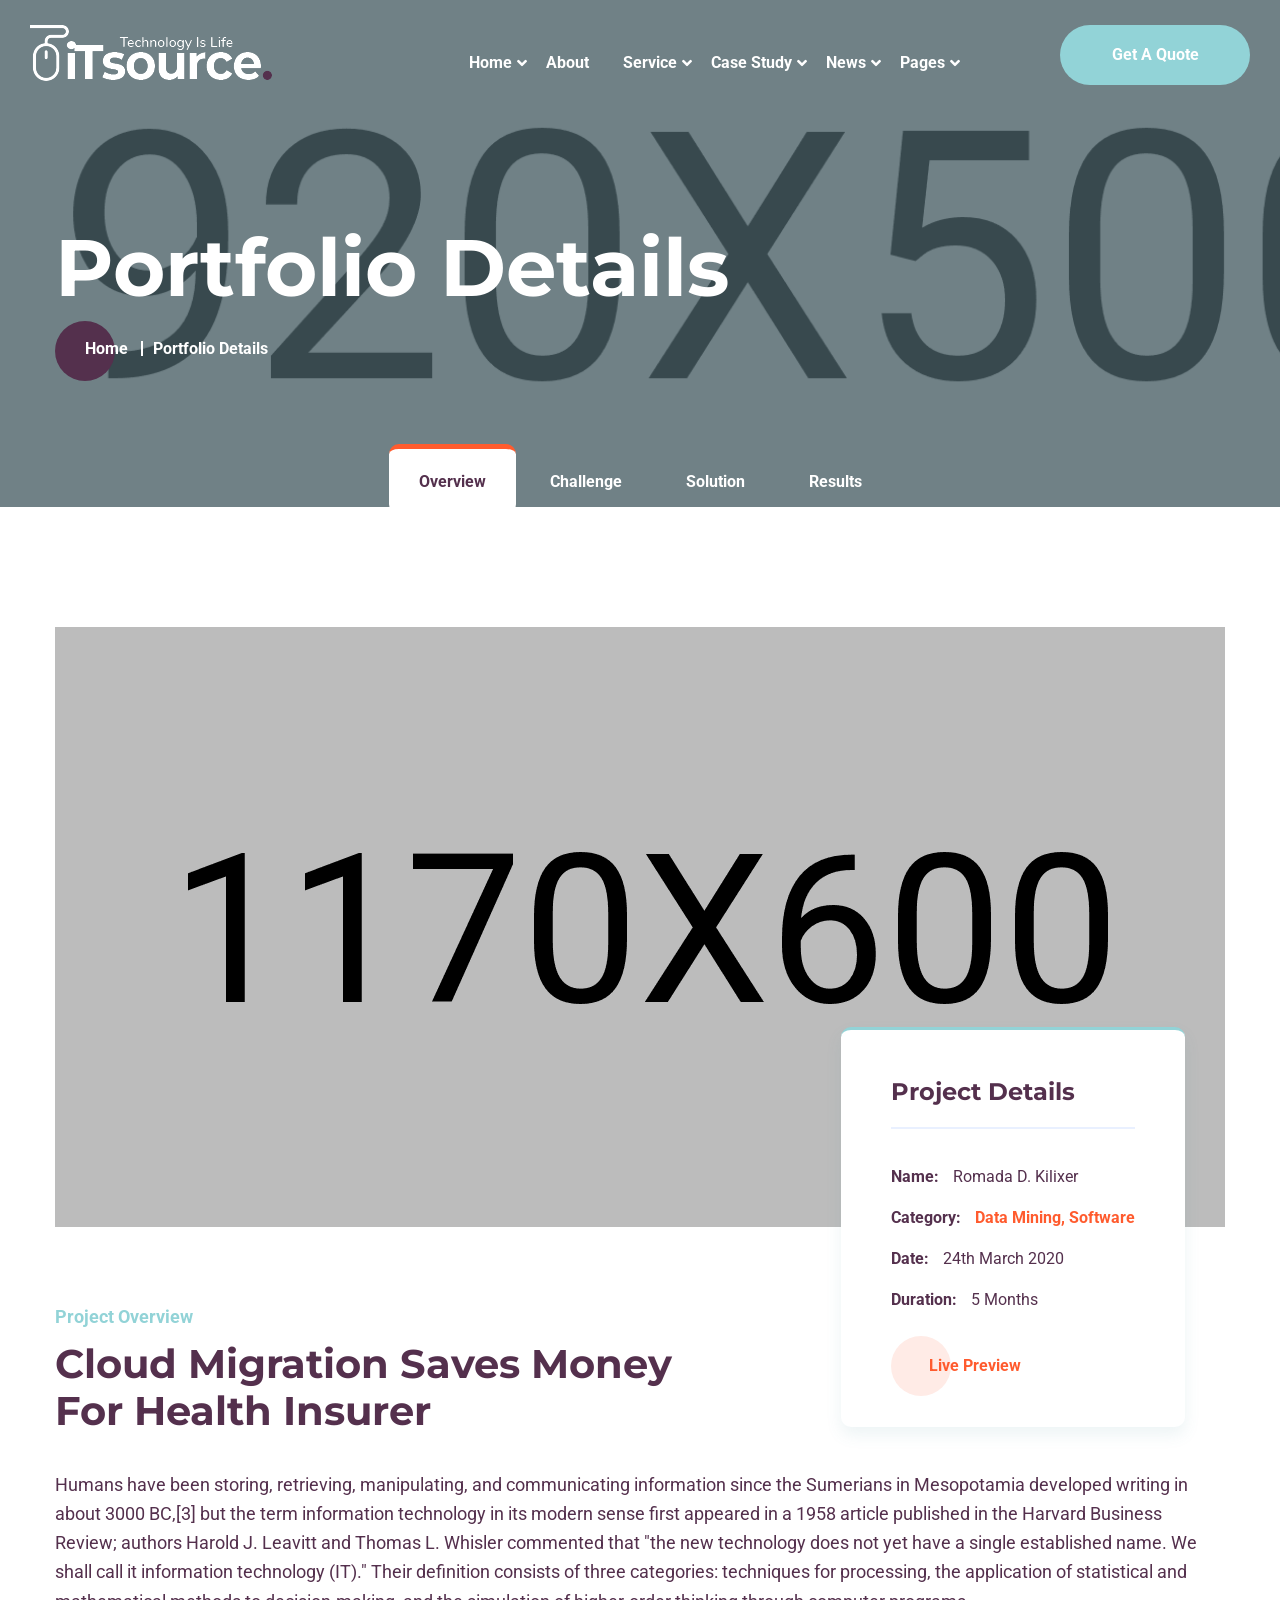
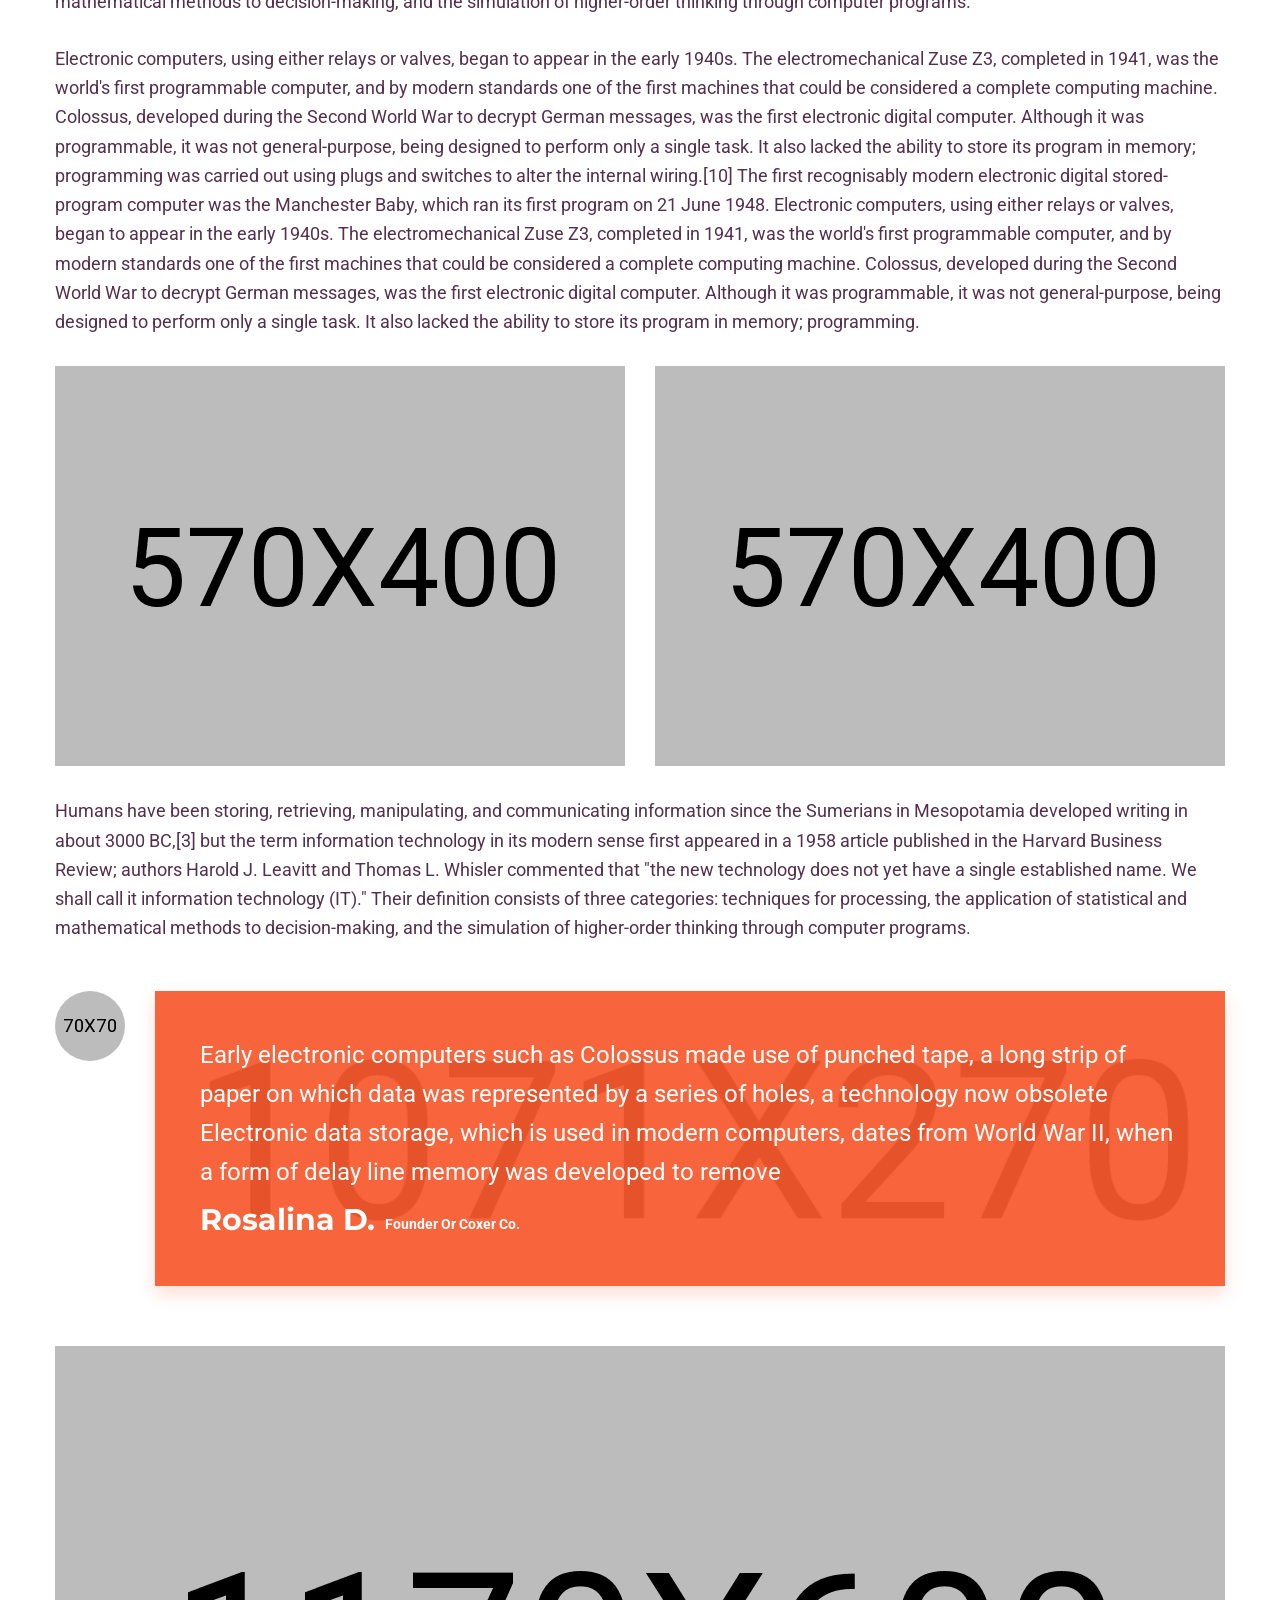
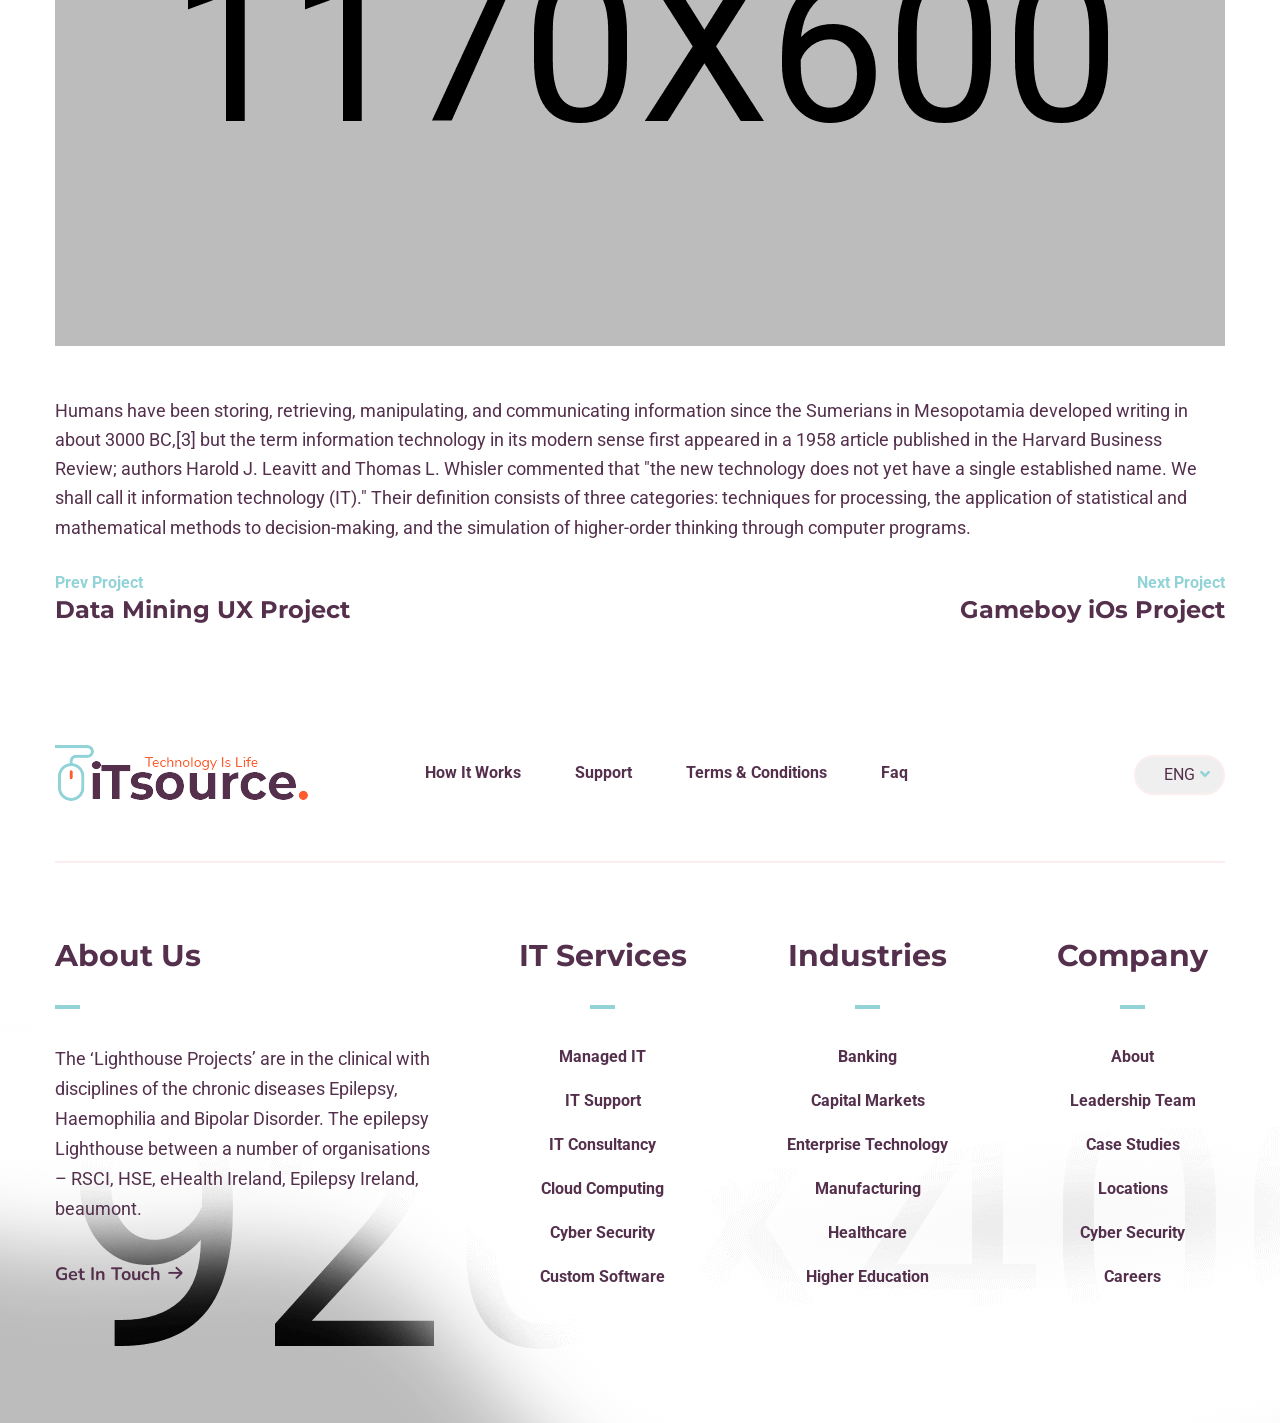
<file: iTsource/portfolio-single.html>
<!DOCTYPE html>
<html lang="en">
<head>
	<meta charset="UTF-8">
	<title>Portfolio Details</title>
	<link rel="shortcut icon" href="assets/img/logo/ficon.png" type="image/x-icon">
	<meta name="author" content="themexriver">
	<meta name="description" content="iTsource - IT Solutions & Services Website Design HTML Template">
	<meta name="keywords" content="	agency, business, corporate, creative, it, IT services, IT solutions, modern, multipurpose, portfolio, seo, services, software, solutions">
	<!-- Mobile Specific Meta -->
	<meta name="viewport" content="width=device-width, initial-scale=1">

	<link rel="stylesheet" href="assets/css/bootstrap.min.css">
	<link rel="stylesheet" href="assets/css/flaticon.css">
	<link rel="stylesheet" href="assets/css/fontawesome-all.css">
	<link rel="stylesheet" href="assets/css/owl.carousel.css">
	<link rel="stylesheet" href="assets/css/animate.css">
	<link rel="stylesheet" href="assets/css/video.min.css">
	<link rel="stylesheet" href="assets/css/style.css">
</head>

<body>
	<div id="preloader"></div>
	<div class="up">
		<a href="#" class="scrollup text-center"><i class="fas fa-chevron-up"></i></a>
	</div>

<!-- Start of header section
	============================================= -->
	<header id="it-header" class="it-header-area header-style-one header-style-four">
		<div class="header-main-menu clearfix">
			<div class="brand-logo float-left">
				<a href="#"><img src="assets/img/logo/logo-2.png" alt=""></a>
			</div>
			<div class="it-menu-itemlist float-right">
				<nav class="main-navigation ul-li">
					<ul>
						<li class="dropdown">
							<a href="#">Home</a>
							<ul class="dropdown-menu ul-li-block clearfix">
								<li><a href="index.html">Home Page 1</a></li>
								<li><a href="index-2.html">Home Page 2</a></li>
								<li><a href="index-3.html">Home Page 3</a></li>
							</ul>
						</li>
						<li><a href="about.html">About</a></li>
						<li class="dropdown">
							<a href="#">Service</a>
							<ul class="dropdown-menu ul-li-block clearfix">
								<li><a href="service.html">Service</a></li>
								<li><a href="service-single.html">Service Details</a></li>
							</ul>
						</li>
						<li class="dropdown"><a href="case.html">Case Study</a>
							<ul class="dropdown-menu ul-li-block clearfix">
								<li><a href="case.html">Case</a></li>
								<li><a href="portfolio-single.html">Case Details</a></li>
							</ul>
						</li>
						<li class="dropdown"><a href="blog.html">news</a>
							<ul class="dropdown-menu ul-li-block clearfix">
								<li><a href="blog.html">blog</a></li>
								<li><a href="blog-single.html">blog Details</a></li>
							</ul>
						</li>
						<li class="dropdown"><a href="#">Pages</a>
							<ul class="dropdown-menu ul-li-block clearfix">
								<li><a href="faq.html">Faq</a></li>
								<li><a href="team.html">Team</a></li>
								<li><a href="contact.html">Contact</a></li>
								<li><a href="team-single.html">Team Details</a></li>
							</ul>
						</li>
					</ul>
				</nav>
				<div class="quote-btn-2 float-right text-center">
					<a href="#">Get A Quote</a>
				</div>
			</div>
		</div>
		<div class="mobile_menu relative-position">
			<div class="mobile_menu_button open_mobile_menu">
				<i class="fas fa-bars"></i>
			</div>
			<div class="mobile_menu_wrap">
				<div class="mobile_menu_overlay open_mobile_menu"></div>
				<div class="mobile_menu_content">
					<div class="mobile_menu_close open_mobile_menu">
						<i class="far fa-times-circle"></i>
					</div>
					<div class="m-brand-logo text-center">
						<img src="assets/img/logo/f-logo2.png" alt="">
					</div>
					<div class="mobile-search-area">
						<form action="#">
							<input type="text" name="search" placeholder="Search Here...">
							<div class="search-sub-btn">
								<button><i class="fas fa-search"></i></button>
							</div>
						</form>
					</div>
					<nav class="main-navigation mobile_menu-dropdown  clearfix ul-li">
						<ul id="main-nav" class="navbar-nav text-capitalize clearfix">
							<li class="dropdown">
								<a href="#">Home</a>
								<ul class="dropdown-menu ul-li-block clearfix">
									<li><a href="index.html">Home Page 1</a></li>
									<li><a href="index-2.html">Home Page 2</a></li>
									<li><a href="index-3.html">Home Page 3</a></li>
								</ul>
							</li>
							<li><a href="about.html">About</a></li>
							<li class="dropdown">
								<a href="#">Service</a>
								<ul class="dropdown-menu ul-li-block clearfix">
									<li><a href="service.html">Service</a></li>
									<li><a href="service-single.html">Service Details</a></li>
								</ul>
							</li>
							<li class="dropdown"><a href="case.html">Case Study</a>
								<ul class="dropdown-menu ul-li-block clearfix">
									<li><a href="case.html">Case</a></li>
									<li><a href="portfolio-single.html">Case Details</a></li>
								</ul>
							</li>
							<li class="dropdown"><a href="blog.html">news</a>
								<ul class="dropdown-menu ul-li-block clearfix">
									<li><a href="blog.html">blog</a></li>
									<li><a href="blog-single.html">blog Details</a></li>
								</ul>
							</li>
							<li class="dropdown"><a href="#">Pages</a>
								<ul class="dropdown-menu ul-li-block clearfix">
									<li><a href="faq.html">Faq</a></li>
									<li><a href="team.html">Team</a></li>
									<li><a href="contact.html">Contact</a></li>
									<li><a href="team-single.html">Team Details</a></li>
								</ul>
							</li>
						</ul>
					</nav>
					<div class="mobile-menu-contact-info ul-li-block">
						<ul>
							<li><i class="far fa-envelope"></i>info@webmail.com</li>
							<li><i class="fas fa-phone"></i>+987 876 765 65 5</li>
							<li><i class="fas fa-map-marker-alt"></i>14/A, Brown City, NYC</li>
						</ul>
					</div>
					<div class="mobile-cart">
						<a class="cart-count" href="#"><i class="fas fa-shopping-cart"></i> (3 Items)</a>
						<span>$150.00</span>
						<a  class="m-cart-btn d-block" href="#">View Cart</a>
					</div>
				</div>
			</div>
		</div>
	</header>
<!-- End of header section
	============================================= -->

<!-- Start of breadcurmb section
	============================================= -->
	<section id="breadcurmb" class="breadcurmb-section position-relative" data-background="assets/img/banner/brbg.jpg">
		<div class="background_overlay"></div>
		<div class="container">
			<div class="breadcurmb-content headline-2">
				<h2>Portfolio Details</h2>
				<div class="breadcrumb_item ul-li">
					<ul class="breadcrumb">
						<li class="breadcrumb-item"><a href="#">Home</a></li>
						<li class="breadcrumb-item active"> Portfolio Details</li>
					</ul>
				</div>
			</div>
		</div>
	</section>
<!-- End of breadcurmb section
	============================================= -->

<!-- Start of portfolio details title section
	============================================= -->
	<div class="port-title ul-li">
		<ul>
			<li class="active"><a href="#">Overview</a></li>
			<li><a href="#">Challenge</a></li>
			<li><a href="#">Solution</a></li>
			<li><a href="#">Results</a></li>
		</ul>
	</div>
<!--  End  of portfolio details title
	============================================= -->


<!-- Start of project details section
	============================================= -->
	<section id="project-details" class="project-details-section">
		<div class="container">
			<div class="project-details-content">
				<div class="project-details-img position-relative">
					<img src="assets/img/portfolio/pdb.jpg" alt="">
					<div class="project-overview headline-2">
						<h3>Project Details</h3>
						<div class="project-overview-list ul-li-block">
							<ul>
								<li><span>Name: </span> Romada D. Kilixer</li>
								<li><span>Category: </span> <strong>Data Mining, Software</strong></li>
								<li><span>Date: </span> 24th March 2020</li>
								<li><span>Duration: </span> 5 Months</li>
							</ul>
							<a href="#">Live Preview</a>
						</div>
					</div>
				</div>
				<div class="project-details-text">
					<div class="section-title title-style-two headline-2">
						<span class="site-tag">Project Overview</span>
						<h2>Cloud Migration Saves Money For
						Health Insurer</h2>
					</div>
					<article>
						Humans have been storing, retrieving, manipulating, and communicating information since the Sumerians in Mesopotamia developed writing in about 3000 BC,[3] but the term information technology in its modern sense first appeared in a 1958 article published in the Harvard Business Review; authors Harold J. Leavitt and Thomas L. Whisler commented that "the new technology does not yet have a single established name. We shall call it information technology (IT)." Their definition consists of three categories: techniques for processing, the application of statistical and mathematical methods to decision-making, and the simulation of higher-order thinking through computer programs.
					</article>
					<article>
						Electronic computers, using either relays or valves, began to appear in the early 1940s. The electromechanical Zuse Z3, completed in 1941, was the world's first programmable computer, and by modern standards one of the first machines that could be considered a complete computing machine. Colossus, developed during the Second World War to decrypt German messages, was the first electronic digital computer. Although it was programmable, it was not general-purpose, being designed to perform only a single task. It also lacked the ability to store its program in memory; programming was carried out using plugs and switches to alter the internal wiring.[10] The first recognisably modern electronic digital stored-program computer was the Manchester Baby, which ran its first program on 21 June 1948. Electronic computers, using either relays or valves, began to appear in the early 1940s. The electromechanical Zuse Z3, completed in 1941, was the world's first programmable computer, and by modern standards one of the first machines that could be considered a complete computing machine. Colossus, developed during the Second World War to decrypt German messages, was the first electronic digital computer. Although it was programmable, it was not general-purpose, being designed to perform only a single task. It also lacked the ability to store its program in memory; programming. 
					</article>
					<div class="project-details-inner-img">
						<div class="row">
							<div class="col-md-6">
								<img src="assets/img/portfolio/pds1.jpg" alt="">
							</div>
							<div class="col-md-6">
								<img src="assets/img/portfolio/pds1.jpg" alt="">
							</div>
						</div>
					</div>
					<article>
						Humans have been storing, retrieving, manipulating, and communicating information since the Sumerians in Mesopotamia developed writing in about 3000 BC,[3] but the term information technology in its modern sense first appeared in a 1958 article published in the Harvard Business Review; authors Harold J. Leavitt and Thomas L. Whisler commented that "the new technology does not yet have a single established name. We shall call it information technology (IT)." Their definition consists of three categories: techniques for processing, the application of statistical and mathematical methods to decision-making, and the simulation of higher-order thinking through computer programs.
					</article>
					<div class="portfolio-qoute">
						<div class="port-qout-img float-left">
							<img src="assets/img/portfolio/pdq.jpg" alt="">
						</div>
						<div class="port-qout-text pera-content headline-2" data-background="assets/img/banner/qbg.jpg">
							<p>Early electronic computers such as Colossus made use of punched tape, a long strip of
								paper on which data was represented by a series of holes, a technology now obsolete
								Electronic data storage, which is used in modern computers, dates from World War II, 
							when a form of delay line memory was developed to remove</p>
							<h4 class="pq-name float-left">Rosalina D.</h4>
							<span class="pq-degi">Founder Or Coxer Co.</span>
						</div> 
						<div class="portfolio-details-video">
							<img src="assets/img/portfolio/pdv.jpg" alt="">
						</div>
						<article>
							Humans have been storing, retrieving, manipulating, and communicating information since the Sumerians in Mesopotamia developed writing in about 3000 BC,[3] but the term information technology in its modern sense first appeared in a 1958 article published in the Harvard Business Review; authors Harold J. Leavitt and Thomas L. Whisler commented that "the new technology does not yet have a single established name. We shall call it information technology (IT)." Their definition consists of three categories: techniques for processing, the application of statistical and mathematical methods to decision-making, and the simulation of higher-order thinking through computer programs.
						</article>
					</div>
				</div>
			</div>
			<div class="next-prev-post">
				<div class="next-prev-post-item headline-2 float-left text-left">
					<a href="#">
						<span>Prev Project</span>
						<h3>Data Mining UX Project</h3>
					</a>
				</div>
				<div class="next-prev-post-item float-right text-right headline-2">
					<a href="#">
						<span>Next Project</span>
						<h3>Gameboy iOs Project</h3>
					</a>
				</div>
			</div>
		</div>
	</section>
<!-- End of  project details section
	============================================= -->		

<!-- Start of footer section
	============================================= -->
	<footer class="footer-2 relative-position">
		<div class="footer-logo-memu">
			<div class="container">
				<div class="footer-menu-content">
					<div class="row">
						<div class="col-lg-3">
							<div class="footer-logo">
								<a href="!#"><img src="assets/img/logo/f-logo2.png" alt=""></a>
							</div>
						</div>
						<div class="col-lg-7">
							<div class="footer-menu-list ul-li clearfix text-capitalize">
								<ul>
									<li><a href="!#">How It Works</a></li>
									<li><a href="!#">Support</a></li>
									<li><a href="!#">Terms &amp; Conditions</a></li>
									<li><a href="!#">Faq</a></li>
								</ul>
							</div>
						</div>
						<div class="col-lg-2">
							<div class="footer-select clearfix">
								<select>
									<option>ENG</option>
									<option>ARB</option>
									<option>SPN</option>
								</select>
							</div>
						</div>
					</div>
				</div>
			</div>
		</div> 
		<div class="container">
			<div class="footer-content  relative-position">
				<div class="footer-widget">
					<div class="footer-about headline-2 pera-content">
						<h3 class="widget-title">About Us</h3>
						<p>The ‘Lighthouse Projects’ are in the clinical with
							disciplines of the chronic diseases Epilepsy,
							Haemophilia and Bipolar Disorder. The epilepsy
							Lighthouse between a
							number of organisations – RSCI, HSE, eHealth
						Ireland, Epilepsy Ireland, beaumont.</p>
						<a href="!#">Get In Touch <i class="flaticon-right-arrow"></i></a>
					</div>
				</div>
				<div class="footer-widget">
					<div class="footer-menu text-center headline-2 ul-li-block">
						<h3 class="widget-title">IT Services</h3>
						<ul>
							<li><a href="#">Managed IT</a></li>
							<li><a href="#">IT Support</a></li>
							<li><a href="#">IT Consultancy</a></li>
							<li><a href="#">Cloud Computing</a></li>
							<li><a href="#">Cyber Security</a></li>
							<li><a href="#">Custom Software</a></li>
						</ul>
					</div>
				</div>
				<div class="footer-widget">
					<div class="footer-menu text-center headline-2 ul-li-block">
						<h3 class="widget-title">Industries</h3>
						<ul>
							<li><a href="#">Banking</a></li>
							<li><a href="#">Capital Markets</a></li>
							<li><a href="#">Enterprise Technology</a></li>
							<li><a href="#">Manufacturing</a></li>
							<li><a href="#">Healthcare</a></li>
							<li><a href="#">Higher Education</a></li>
						</ul>
					</div>
				</div>
				<div class="footer-widget">
					<div class="footer-menu text-center headline-2 ul-li-block">
						<h3 class="widget-title">Company</h3>
						<ul>
							<li><a href="#">About</a></li>
							<li><a href="#">Leadership Team</a></li>
							<li><a href="#">Case Studies</a></li>
							<li><a href="#">Locations</a></li>
							<li><a href="#">Cyber Security</a></li>
							<li><a href="#">Careers</a></li>
						</ul>
					</div>
				</div>
			</div>
		</div>
	</footer>
<!-- End of footer section
	============================================= -->	

	<!-- For Js Library -->
	<script src="assets/js/jquery.min.js"></script>
	<script src="assets/js/bootstrap.min.js"></script>
	<script src="assets/js/popper.min.js"></script>
	<script src="assets/js/owl.carousel.min.js"></script>
	<script src="assets/js/jquery.magnific-popup.min.js"></script>
	<script src="assets/js/appear.js"></script>
	<script src="assets/js/wow.min.js"></script>
	<script src="assets/js/parallax-scroll.js"></script>
	<script src="assets/js/circle-progress.js"></script>
	<script src="assets/js/jquery.easeScroll.min.js"></script>
	<script src="assets/js/isotope.pkgd.min.js"></script>
	<script src="assets/js/masonry.pkgd.min.js"></script>
	<script src="assets/js/imagesloaded.pkgd.min.js"></script>
	<script src="assets/js/typer-new.js"></script>
	<script src="assets/js/lightbox.js"></script>
	<script src="assets/js/script.js"></script>
	<script src="assets/js/gmap3.min.js"></script>
	<script src="http://maps.google.com/maps/api/js?key=AIzaSyC61_QVqt9LAhwFdlQmsNwi5aUJy9B2SyA"></script>
</body>
</html>
</file>
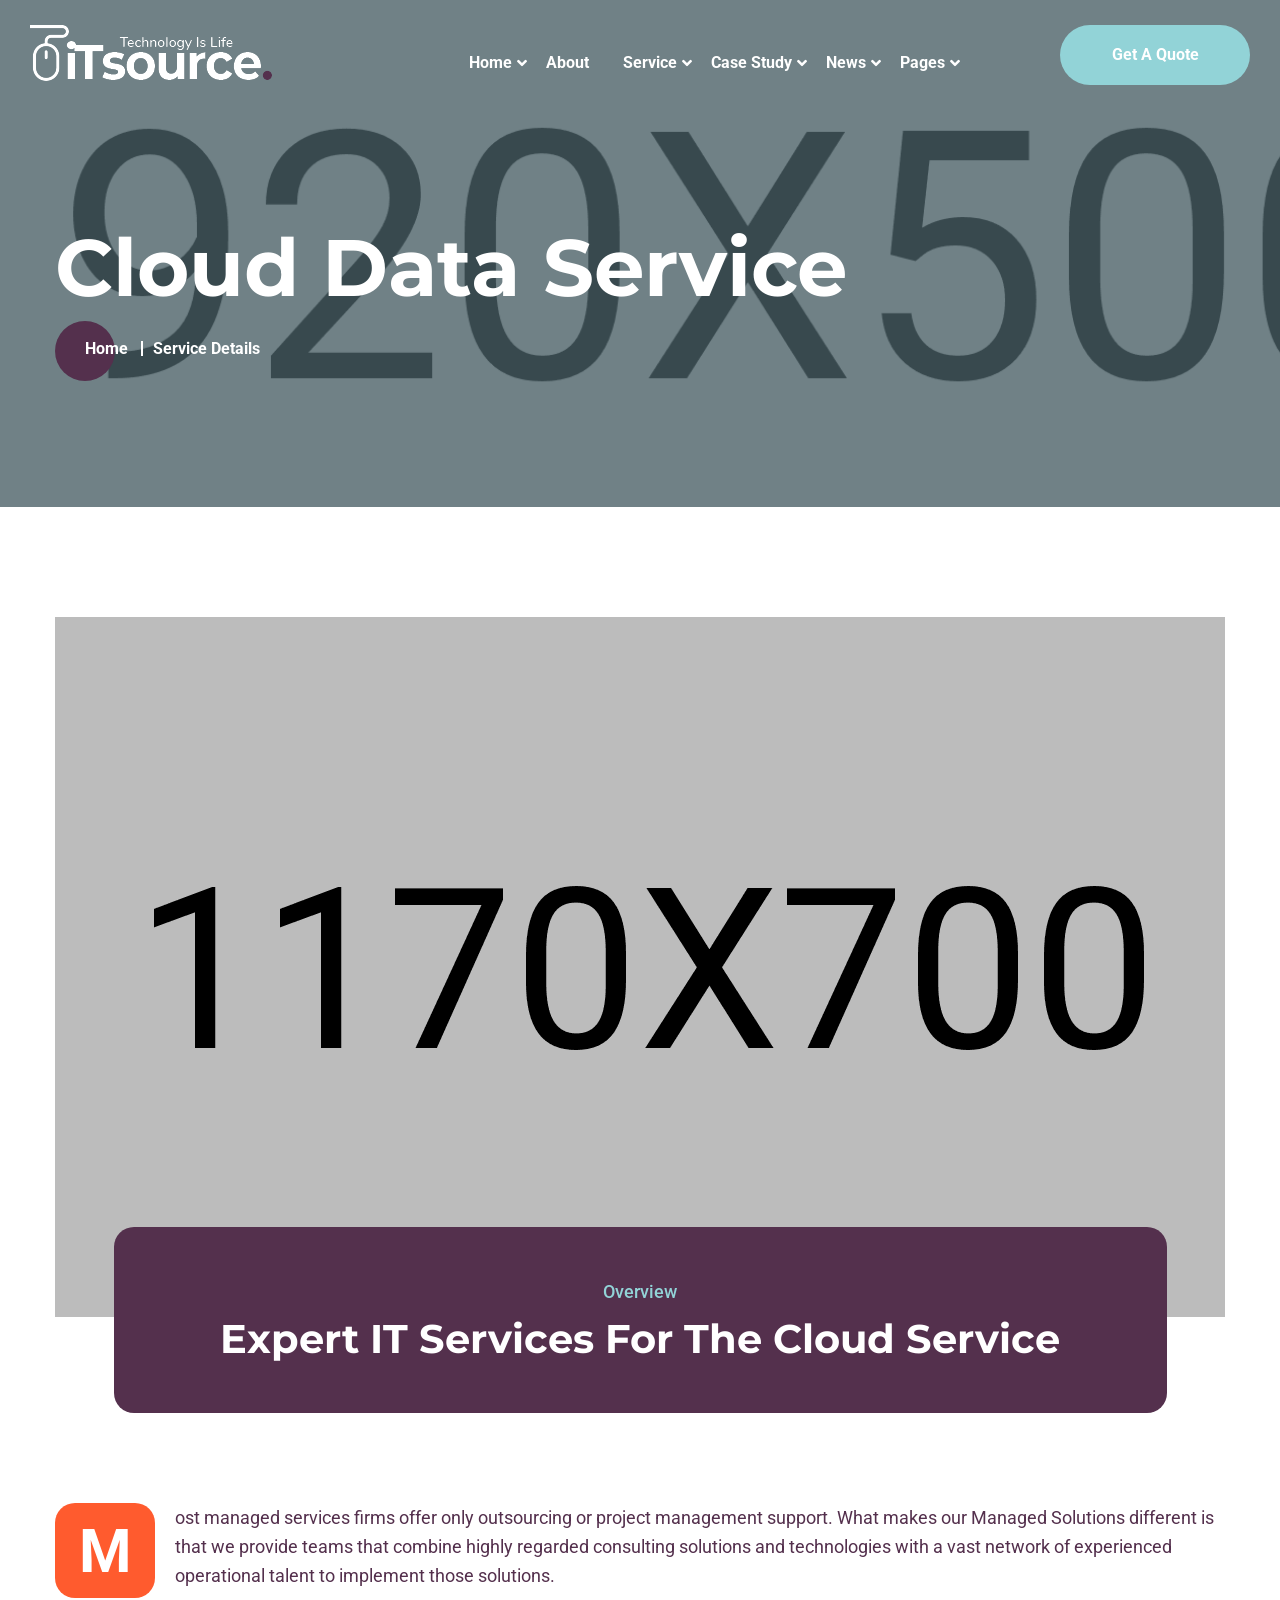
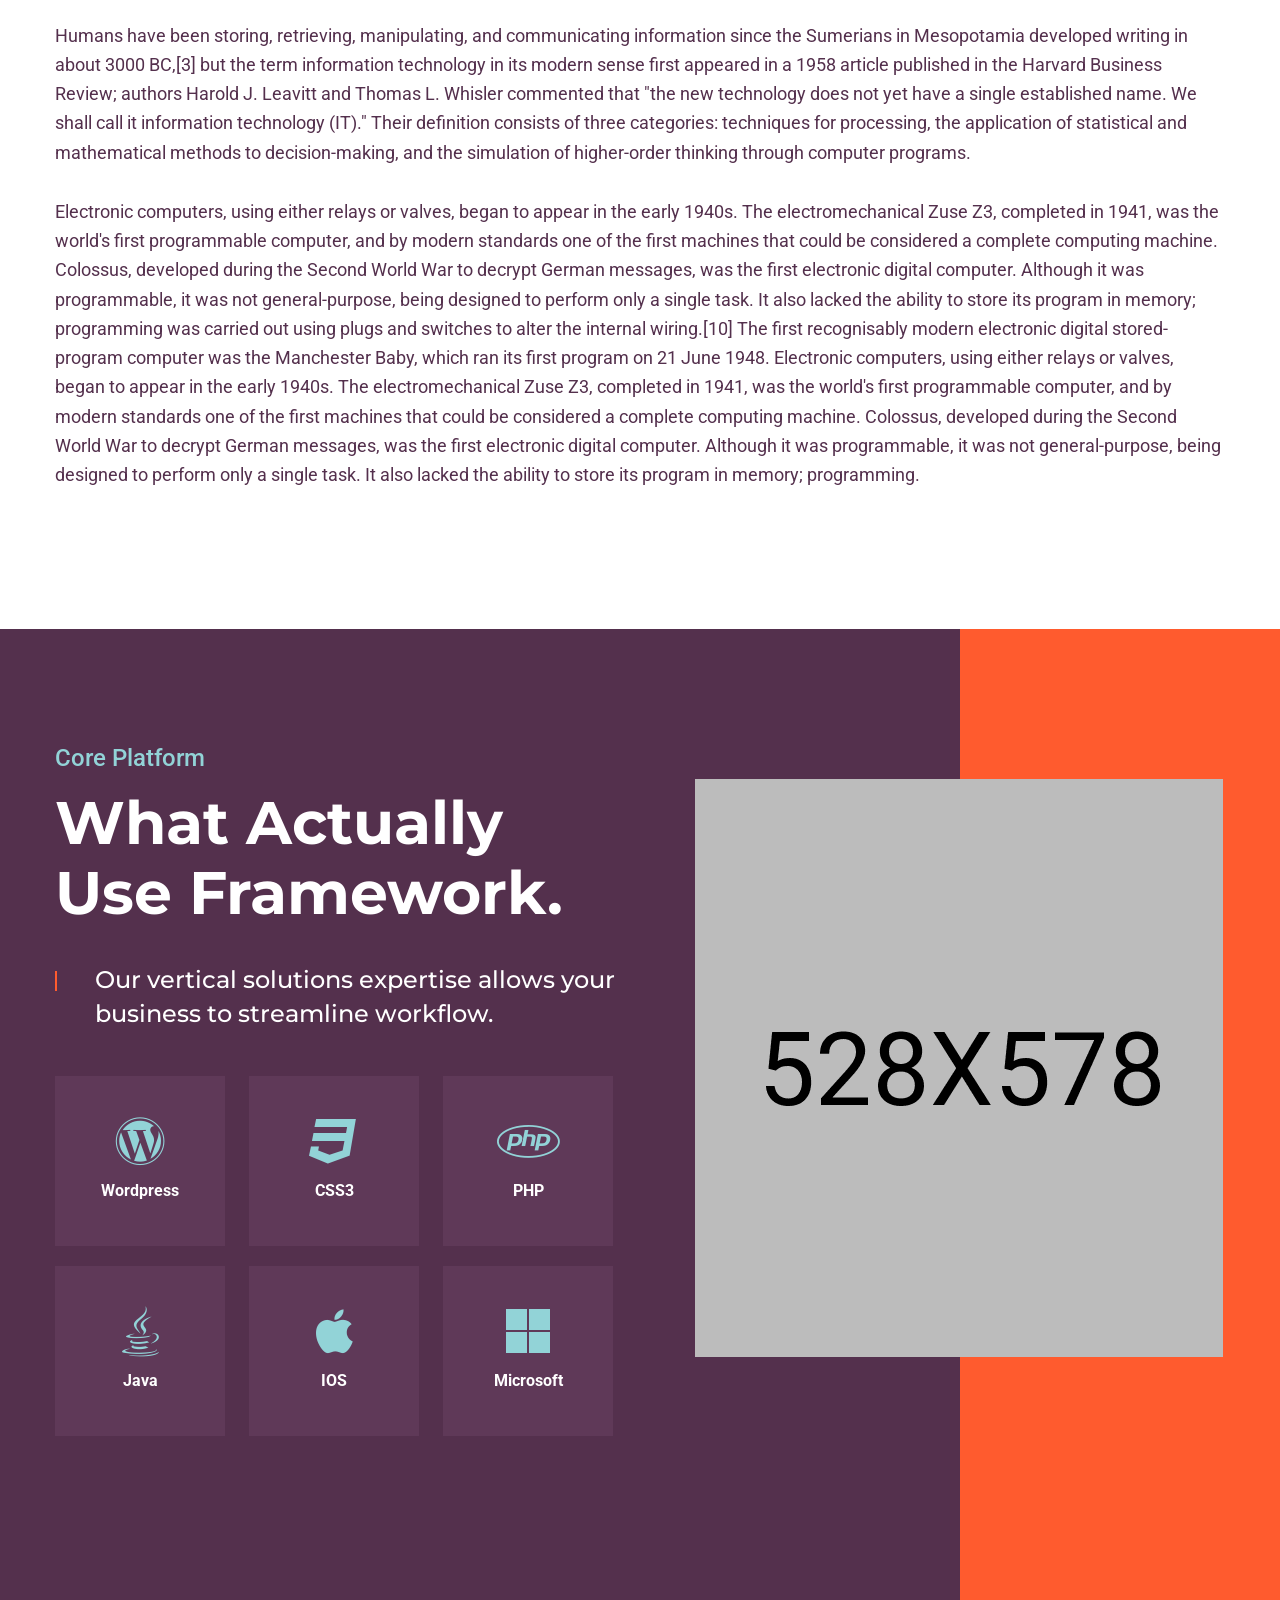
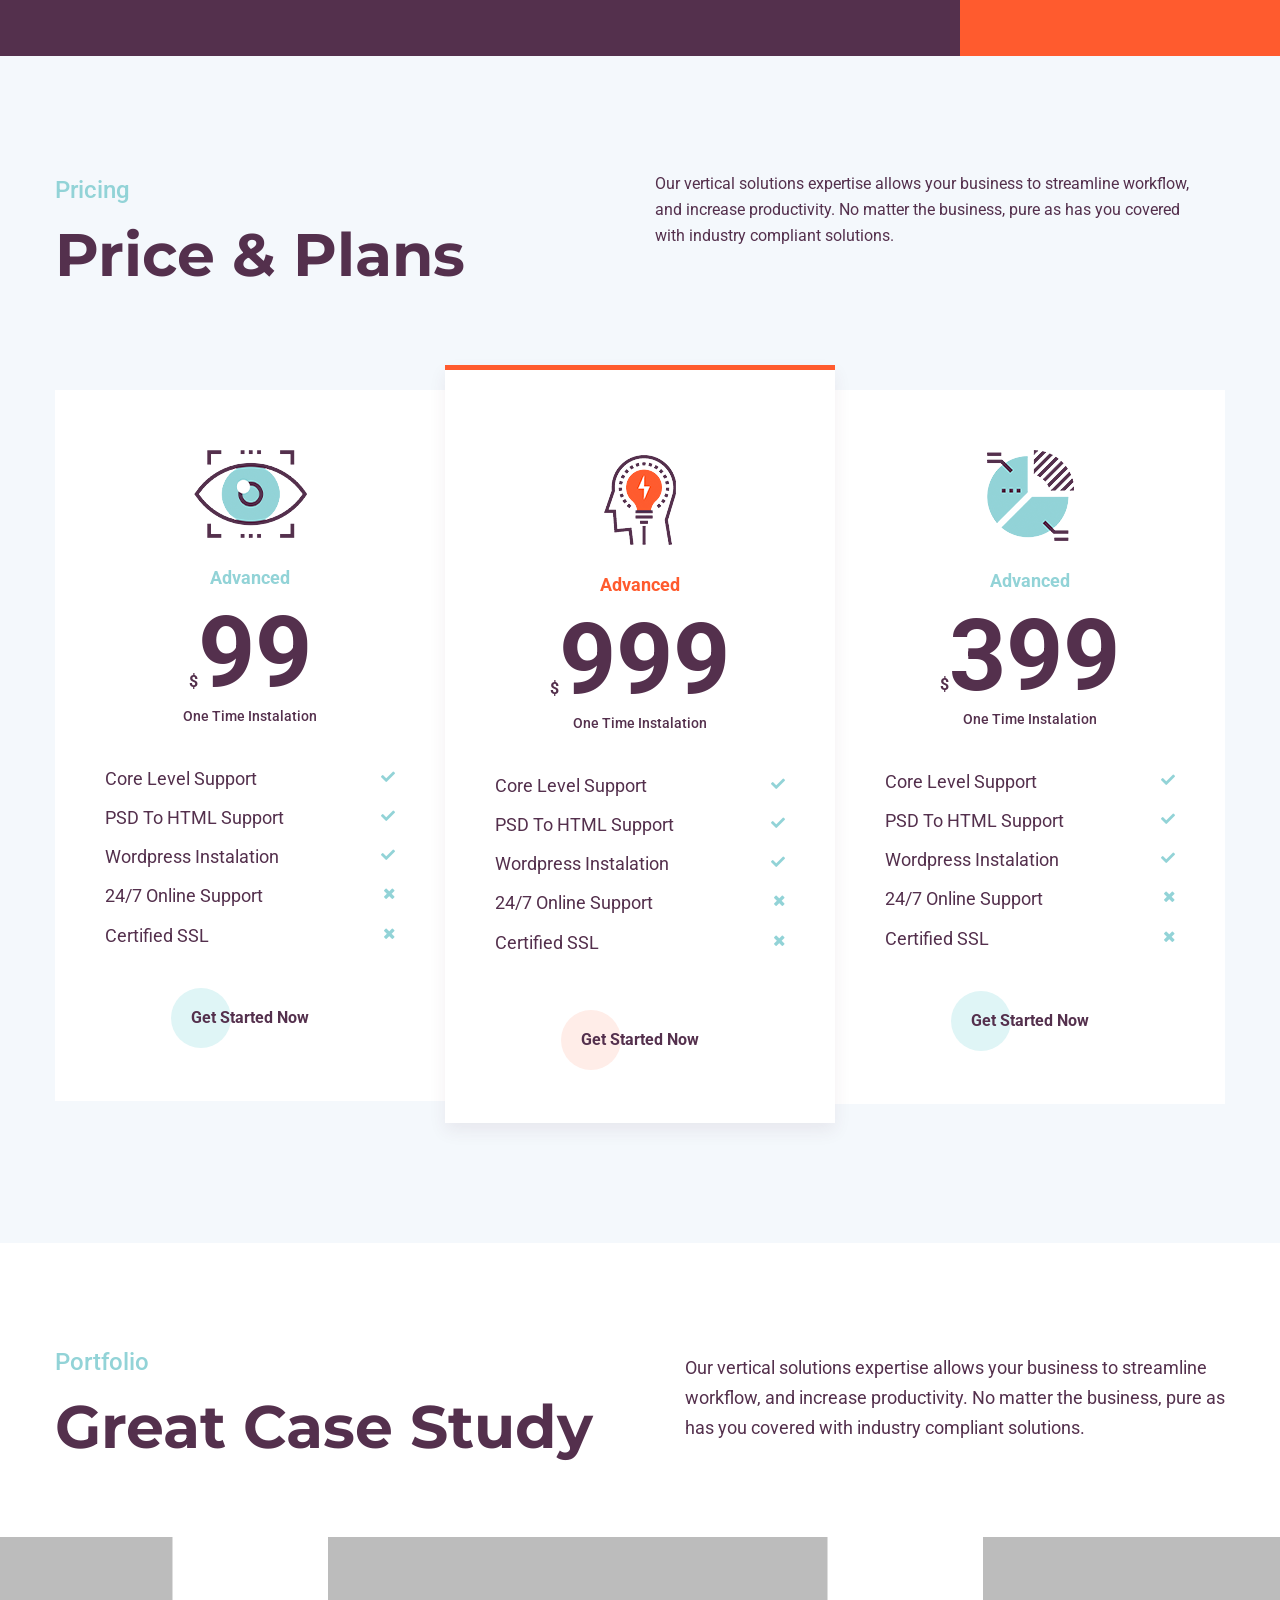
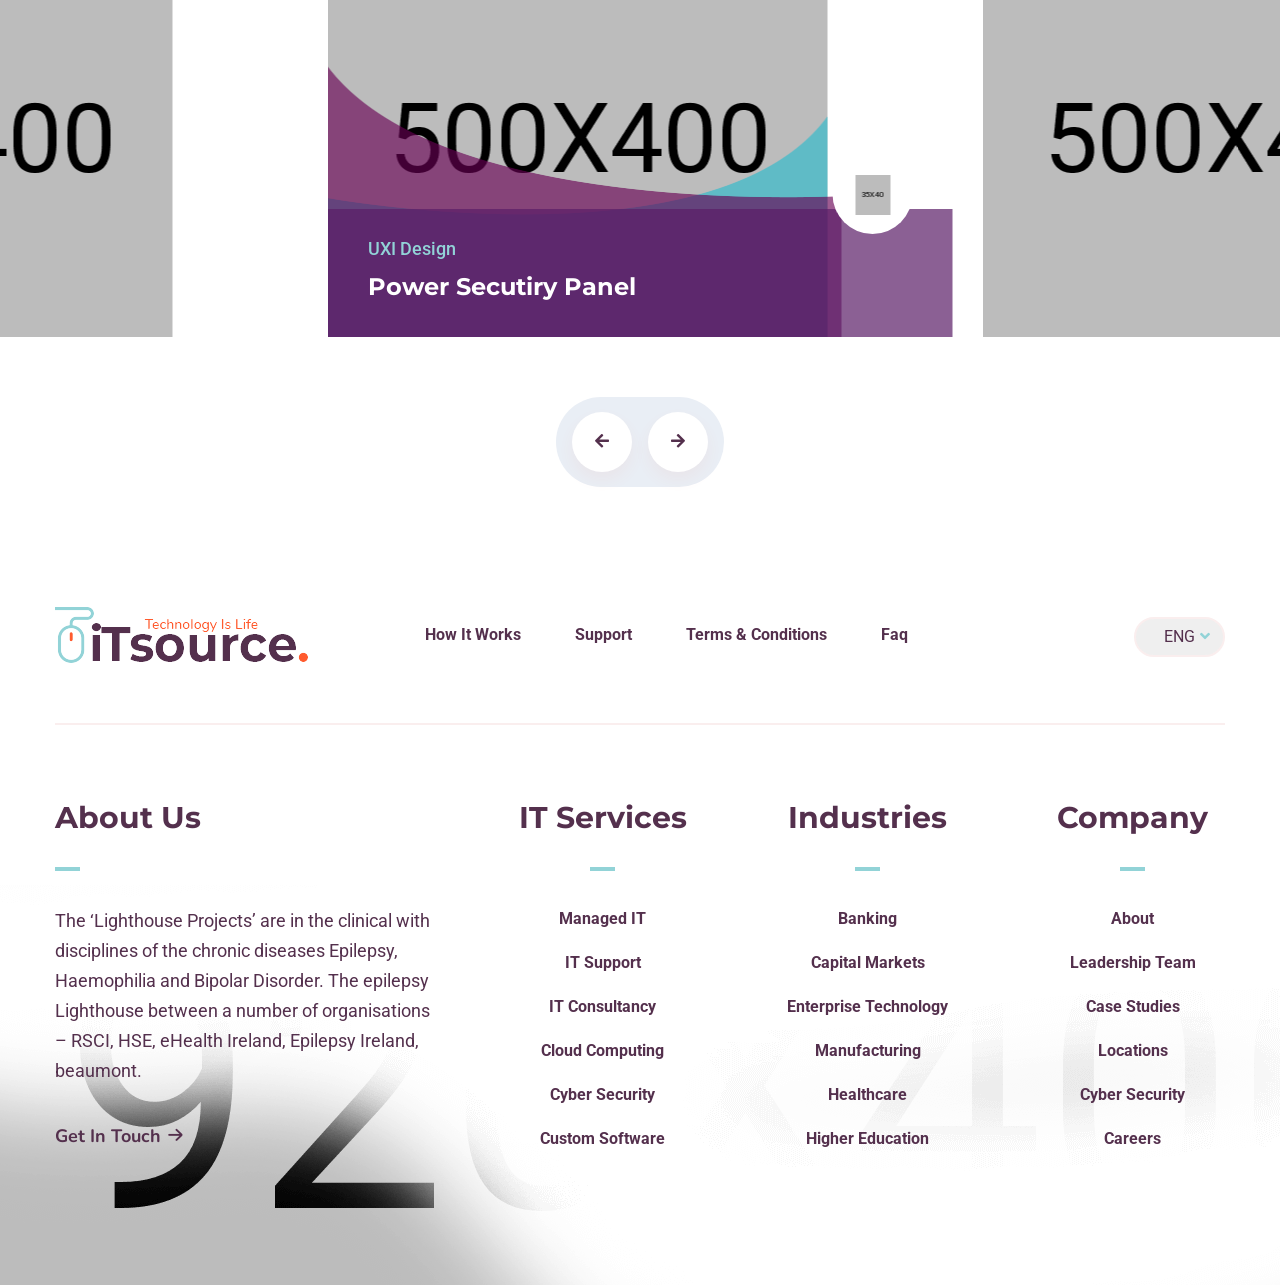
<file: iTsource/service-single.html>
<!DOCTYPE html>
<html lang="en">
<head>
	<meta charset="UTF-8">
	<title>Service Details</title>
	<meta name="author" content="themexriver">
	<meta name="description" content="iTsource - IT Solutions & Services Website Design HTML Template">
	<meta name="keywords" content="	agency, business, corporate, creative, it, IT services, IT solutions, modern, multipurpose, portfolio, seo, services, software, solutions">
	<!-- Mobile Specific Meta -->
	<meta name="viewport" content="width=device-width, initial-scale=1">

	<link rel="stylesheet" href="assets/css/bootstrap.min.css">
	<link rel="stylesheet" href="assets/css/flaticon.css">
	<link rel="stylesheet" href="assets/css/fontawesome-all.css">
	<link rel="stylesheet" href="assets/css/owl.carousel.css">
	<link rel="stylesheet" href="assets/css/animate.css">
	<link rel="stylesheet" href="assets/css/video.min.css">
	<link rel="stylesheet" href="assets/css/style.css">
</head>

<body>
	<div id="preloader"></div>
	<div class="up">
		<a href="#" class="scrollup text-center"><i class="fas fa-chevron-up"></i></a>
	</div>
<!-- Start of header section
	============================================= -->
	<header id="it-header" class="it-header-area header-style-one header-style-four">
		<div class="header-main-menu clearfix">
			<div class="brand-logo float-left">
				<a href="#"><img src="assets/img/logo/logo-2.png" alt=""></a>
			</div>
			<div class="it-menu-itemlist float-right">
				<nav class="main-navigation ul-li">
					<ul>
						<li class="dropdown">
							<a href="#">Home</a>
							<ul class="dropdown-menu ul-li-block clearfix">
								<li><a href="index.html">Home Page 1</a></li>
								<li><a href="index-2.html">Home Page 2</a></li>
								<li><a href="index-3.html">Home Page 3</a></li>
							</ul>
						</li>
						<li><a href="about.html">About</a></li>
						<li class="dropdown">
							<a href="#">Service</a>
							<ul class="dropdown-menu ul-li-block clearfix">
								<li><a href="service.html">Service</a></li>
								<li><a href="service-single.html">Service Details</a></li>
							</ul>
						</li>
						<li class="dropdown"><a href="case.html">Case Study</a>
							<ul class="dropdown-menu ul-li-block clearfix">
								<li><a href="case.html">Case</a></li>
								<li><a href="portfolio-single.html">Case Details</a></li>
							</ul>
						</li>
						<li class="dropdown"><a href="blog.html">news</a>
							<ul class="dropdown-menu ul-li-block clearfix">
								<li><a href="blog.html">blog</a></li>
								<li><a href="blog-single.html">blog Details</a></li>
							</ul>
						</li>
						<li class="dropdown"><a href="#">Pages</a>
							<ul class="dropdown-menu ul-li-block clearfix">
								<li><a href="faq.html">Faq</a></li>
								<li><a href="team.html">Team</a></li>
								<li><a href="contact.html">Contact</a></li>
								<li><a href="team-single.html">Team Details</a></li>
							</ul>
						</li>
					</ul>
				</nav>
				<div class="quote-btn-2 float-right text-center">
					<a href="#">Get A Quote</a>
				</div>
			</div>
		</div>
		<div class="mobile_menu relative-position">
			<div class="mobile_menu_button open_mobile_menu">
				<i class="fas fa-bars"></i>
			</div>
			<div class="mobile_menu_wrap">
				<div class="mobile_menu_overlay open_mobile_menu"></div>
				<div class="mobile_menu_content">
					<div class="mobile_menu_close open_mobile_menu">
						<i class="far fa-times-circle"></i>
					</div>
					<div class="m-brand-logo text-center">
						<img src="assets/img/logo/f-logo2.png" alt="">
					</div>
					<div class="mobile-search-area">
						<form action="#">
							<input type="text" name="search" placeholder="Search Here...">
							<div class="search-sub-btn">
								<button><i class="fas fa-search"></i></button>
							</div>
						</form>
					</div>
					<nav class="main-navigation mobile_menu-dropdown  clearfix ul-li">
						<ul id="main-nav" class="navbar-nav text-capitalize clearfix">
							<li class="dropdown">
								<a href="#">Home</a>
								<ul class="dropdown-menu ul-li-block clearfix">
									<li><a href="index.html">Home Page 1</a></li>
									<li><a href="index-2.html">Home Page 2</a></li>
									<li><a href="index-3.html">Home Page 3</a></li>
								</ul>
							</li>
							<li><a href="about.html">About</a></li>
							<li class="dropdown">
								<a href="#">Service</a>
								<ul class="dropdown-menu ul-li-block clearfix">
									<li><a href="service.html">Service</a></li>
									<li><a href="service-single.html">Service Details</a></li>
								</ul>
							</li>
							<li class="dropdown"><a href="case.html">Case Study</a>
								<ul class="dropdown-menu ul-li-block clearfix">
									<li><a href="case.html">Case</a></li>
									<li><a href="portfolio-single.html">Case Details</a></li>
								</ul>
							</li>
							<li class="dropdown"><a href="blog.html">news</a>
								<ul class="dropdown-menu ul-li-block clearfix">
									<li><a href="blog.html">blog</a></li>
									<li><a href="blog-single.html">blog Details</a></li>
								</ul>
							</li>
							<li class="dropdown"><a href="#">Pages</a>
								<ul class="dropdown-menu ul-li-block clearfix">
									<li><a href="faq.html">Faq</a></li>
									<li><a href="team.html">Team</a></li>
									<li><a href="contact.html">Contact</a></li>
									<li><a href="team-single.html">Team Details</a></li>
								</ul>
							</li>
						</ul>
					</nav>
					<div class="mobile-menu-contact-info ul-li-block">
						<ul>
							<li><i class="far fa-envelope"></i>info@webmail.com</li>
							<li><i class="fas fa-phone"></i>+987 876 765 65 5</li>
							<li><i class="fas fa-map-marker-alt"></i>14/A, Brown City, NYC</li>
						</ul>
					</div>
					<div class="mobile-cart">
						<a class="cart-count" href="#"><i class="fas fa-shopping-cart"></i> (3 Items)</a>
						<span>$150.00</span>
						<a  class="m-cart-btn d-block" href="#">View Cart</a>
					</div>
				</div>
			</div>
		</div>
	</header>
<!-- End of header section
	============================================= -->

<!-- Start of breadcurmb section
	============================================= -->
	<section id="breadcurmb" class="breadcurmb-section position-relative" data-background="assets/img/banner/brbg.jpg">
		<div class="background_overlay"></div>
		<div class="container">
			<div class="breadcurmb-content headline-2">
				<h2>Cloud Data Service</h2>
				<div class="breadcrumb_item ul-li">
					<ul class="breadcrumb">
						<li class="breadcrumb-item"><a href="#">Home</a></li>
						<li class="breadcrumb-item active"> Service Details</li>
					</ul>
				</div>
			</div>
		</div>
	</section>
<!-- End of breadcurmb section
	============================================= -->

<!-- Start of service single  section
	============================================= -->
	<section id="service-details" class="service-details-section">
		<div class="container">
			<div class="service-details-content">
				<div class="service-details-img">
					<img src="assets/img/banner/sd1.jpg" alt="">
					<div class="service-details-tag">
						<div class="section-title title-style-two headline-2 text-center">
							<span class="site-tag">Overview</span>
							<h2>Expert IT Services For The Cloud Service</h2>
						</div>
					</div>
				</div>
				<div class="service-details-article">
					<article>
						<span class="first-latter">M</span>ost managed services firms offer only outsourcing or project management support. What makes our Managed Solutions different
						is that we provide teams that combine highly regarded consulting solutions and technologies with a vast network of experienced
						operational talent to implement those solutions.
					</article>
					<article>
						Humans have been storing, retrieving, manipulating, and communicating information since the Sumerians in Mesopotamia developed writing in about 3000 BC,[3] but the term information technology in its modern sense first appeared in a 1958 article published in the Harvard Business Review; authors Harold J. Leavitt and Thomas L. Whisler commented that "the new technology does not yet have a single established name. We shall call it information technology (IT)." Their definition consists of three categories: techniques for processing, the application of statistical and mathematical methods to decision-making, and the simulation of higher-order thinking through computer programs.
					</article>
					<article>
						Electronic computers, using either relays or valves, began to appear in the early 1940s. The electromechanical Zuse Z3, completed in 1941, was the world's first programmable computer, and by modern standards one of the first machines that could be considered a complete computing machine. Colossus, developed during the Second World War to decrypt German messages, was the first electronic digital computer. Although it was programmable, it was not general-purpose, being designed to perform only a single task. It also lacked the ability to store its program in memory; programming was carried out using plugs and switches to alter the internal wiring.[10] The first recognisably modern electronic digital stored-program computer was the Manchester Baby, which ran its first program on 21 June 1948. Electronic computers, using either relays or valves, began to appear in the early 1940s. The electromechanical Zuse Z3, completed in 1941, was the world's first programmable computer, and by modern standards one of the first machines that could be considered a complete computing machine. Colossus, developed during the Second World War to decrypt German messages, was the first electronic digital computer. Although it was programmable, it was not general-purpose, being designed to perform only a single task. It also lacked the ability to store its program in memory; programming. 
					</article>
				</div>
			</div>
		</div>
	</section>
<!-- End of service single  section
	============================================= -->

<!-- Start of Core platform section
	============================================= -->
	<section id="core-platform" class="core-platform-section position-relative">
		<div class="container">
			<div class="platform-content">
				<div class="row">
					<div class="col-lg-6 col-md-12">
						<div class="platform-text">
							<div class="section-title title-style-two headline-2">
								<span class="site-tag">Core Platform</span>
								<h2>What  Actually
								Use  Framework.</h2>
								<h3 class="sub-text">Our vertical solutions expertise allows your business
								to streamline workflow.</h3>
							</div>
							<div class="core-platform-item ul-li">
								<ul>
									<li>
										<i class="fab fa-wordpress"></i>
										<span>Wordpress</span>
									</li>
									<li>
										<i class="fab fa-css3"></i>
										<span>CSS3</span>
									</li>
									<li>
										<i class="fab fa-php"></i>
										<span>PHP</span>
									</li>
									<li>
										<i class="fab fa-java"></i>
										<span>Java</span>
									</li>
									<li>
										<i class="fab fa-apple"></i>
										<span>IOS</span>
									</li>
									<li>
										<i class="fab fa-microsoft"></i>
										<span>Microsoft</span>
									</li>
								</ul>
							</div>
						</div>
					</div>
					<div class="col-lg-6 col-md-12">
						<div class="platform-img">
							<img src="assets/img/about/abp1.png" alt="">
						</div>
					</div>
				</div>
			</div>
		</div>
	</section>
<!-- End of Core platform section
	============================================= -->

<!-- Start of pricing plan section
	============================================= -->
	<section id="pricing-plan" class="pricing-plan-section">
		<div class="container">
			<div class="row">
				<div class="col-lg-6">
					<div class="section-title title-style-two headline-2">
						<span class="site-tag">Pricing</span>
						<h2>Price & Plans</h2>
					</div>
				</div>
				<div class="col-lg-6">
					<div class="title-text">
						Our vertical solutions expertise allows your business to streamline
						workflow, and increase productivity. No matter the business, pure as
						has you covered with industry compliant solutions.
					</div>
				</div>
			</div>
			<div class="pricing-plan-content">
				<div class="row">
					<div class="col-lg-4 no-paading">
						<div class="pricing-item-list">
							<div class="pricing-icon text-center">
								<img src="assets/img/shape/p-icon1.png" alt="">
							</div>
							<div class="pricing-price-tag text-center">
								<span class="pricing-cat">Advanced</span>
								<h3 class="price-amount"><span>$</span>99</h3>
								<span class="pricing-period">One Time Instalation</span>
							</div>
							<div class="pricing-facility ul-li-block">
								<ul>
									<li>Core Level Support <i class="fas fa-check"></i></li>
									<li>PSD To HTML Support <i class="fas fa-check"></i></li>
									<li>Wordpress Instalation <i class="fas fa-check"></i></li>
									<li>24/7 Online Support <i class="fas fa-times"></i></li>
									<li>Certified SSL <i class="fas fa-times"></i></li>
								</ul>
							</div>
							<div class="pricing-btn text-center">
								<a href="#">Get Started Now</a>
							</div>
						</div>
					</div>
					<div class="col-lg-4 no-paading">
						<div class="pricing-item-list popular-package">
							<div class="pricing-icon text-center">
								<img src="assets/img/shape/p-icon2.png" alt="">
							</div>
							<div class="pricing-price-tag text-center">
								<span class="pricing-cat">Advanced</span>
								<h3 class="price-amount"><span>$</span>999</h3>
								<span class="pricing-period">One Time Instalation</span>
							</div>
							<div class="pricing-facility ul-li-block">
								<ul>
									<li>Core Level Support <i class="fas fa-check"></i></li>
									<li>PSD To HTML Support <i class="fas fa-check"></i></li>
									<li>Wordpress Instalation <i class="fas fa-check"></i></li>
									<li>24/7 Online Support <i class="fas fa-times"></i></li>
									<li>Certified SSL <i class="fas fa-times"></i></li>
								</ul>
							</div>
							<div class="pricing-btn text-center">
								<a href="#">Get Started Now</a>
							</div>
						</div>
					</div>
					<div class="col-lg-4 no-paading">
						<div class="pricing-item-list">
							<div class="pricing-icon text-center">
								<img src="assets/img/shape/p-icon3.png" alt="">
							</div>
							<div class="pricing-price-tag text-center">
								<span class="pricing-cat">Advanced</span>
								<h3 class="price-amount"><span>$</span>399</h3>
								<span class="pricing-period">One Time Instalation</span>
							</div>
							<div class="pricing-facility ul-li-block">
								<ul>
									<li>Core Level Support <i class="fas fa-check"></i></li>
									<li>PSD To HTML Support <i class="fas fa-check"></i></li>
									<li>Wordpress Instalation <i class="fas fa-check"></i></li>
									<li>24/7 Online Support <i class="fas fa-times"></i></li>
									<li>Certified SSL <i class="fas fa-times"></i></li>
								</ul>
							</div>
							<div class="pricing-btn text-center">
								<a href="#">Get Started Now</a>
							</div>
						</div>
					</div>
				</div>
			</div>
		</div>
	</section>
<!-- End of pricing plan section
	============================================= -->

<!-- Start of portfolio section
	============================================= -->
	<section id="portfolio-2" class="portfolio-section-2">
		<div class="container">
			<div class="row">
				<div class="col-lg-6 col-md-12">
					<div class="section-title title-style-two headline-2">
						<span class="site-tag">Portfolio</span>
						<h2>Great Case Study</h2>
					</div>
				</div>
				<div class="col-lg-6 col-md-12">
					<div class="section-title-text">
						Our vertical solutions expertise allows your business to streamline
						workflow, and increase productivity. No matter the business, pure as
						has you covered with industry compliant solutions.
					</div>
				</div>
			</div>
		</div>
		<div id="portfolio-slide" class="portfolio-slide-area owl-carousel">
			<div class="portfolio-img-text">
				<div class="portfolio-img relative-position">
					<img src="assets/img/portfolio/pbr1.jpg" alt="">
					<div class="p-shape portfolio-pattern1"><img src="assets/img/portfolio/pbshape1.png" alt=""></div>
					<div class="p-shape portfolio-pattern2"><img src="assets/img/portfolio/pbshape2.png" alt=""></div>
				</div>
				<div class="portfolio-text relative-position headline-2">
					<div class="portfolio-favicon text-center">
						<img src="assets/img/portfolio/fvi1.png" alt="">
					</div>
					<span class="portfolio-tag">UXI Design</span>
					<h3><a href="!#">Power Secutiry Panel</a></h3>
				</div>
			</div>
			<div class="portfolio-img-text">
				<div class="portfolio-img relative-position">
					<img src="assets/img/portfolio/pbr2.jpg" alt="">
					<div class="p-shape portfolio-pattern1"><img src="assets/img/portfolio/pbshape1.png" alt=""></div>
					<div class="p-shape portfolio-pattern2"><img src="assets/img/portfolio/pbshape2.png" alt=""></div>
				</div>
				<div class="portfolio-text relative-position headline-2">
					<div class="portfolio-favicon text-center">
						<img src="assets/img/portfolio/fvi1.png" alt="">
					</div>
					<span class="portfolio-tag">UXI Design</span>
					<h3><a href="!#">Power Secutiry Panel</a></h3>
				</div>
			</div>
			<div class="portfolio-img-text">
				<div class="portfolio-img relative-position">
					<img src="assets/img/portfolio/pbr3.jpg" alt="">
					<div class="p-shape portfolio-pattern1"><img src="assets/img/portfolio/pbshape1.png" alt=""></div>
					<div class="p-shape portfolio-pattern2"><img src="assets/img/portfolio/pbshape2.png" alt=""></div>
				</div>
				<div class="portfolio-text relative-position headline-2">
					<div class="portfolio-favicon text-center">
						<img src="assets/img/portfolio/fvi1.png" alt="">
					</div>
					<span class="portfolio-tag">UXI Design</span>
					<h3><a href="!#">Power Secutiry Panel</a></h3>
				</div>
			</div>
			<div class="portfolio-img-text">
				<div class="portfolio-img relative-position">
					<img src="assets/img/portfolio/pbr4.jpg" alt="">
					<div class="p-shape portfolio-pattern1"><img src="assets/img/portfolio/pbshape1.png" alt=""></div>
					<div class="p-shape portfolio-pattern2"><img src="assets/img/portfolio/pbshape2.png" alt=""></div>
				</div>
				<div class="portfolio-text relative-position headline-2">
					<div class="portfolio-favicon text-center">
						<img src="assets/img/portfolio/fvi1.png" alt="">
					</div>
					<span class="portfolio-tag">UXI Design</span>
					<h3><a href="!#">Power Secutiry Panel</a></h3>
				</div>
			</div>
			<div class="portfolio-img-text">
				<div class="portfolio-img relative-position">
					<img src="assets/img/portfolio/pbr5.jpg" alt="">
					<div class="p-shape portfolio-pattern1"><img src="assets/img/portfolio/pbshape1.png" alt=""></div>
					<div class="p-shape portfolio-pattern2"><img src="assets/img/portfolio/pbshape2.png" alt=""></div>
				</div>
				<div class="portfolio-text relative-position headline-2">
					<div class="portfolio-favicon text-center">
						<img src="assets/img/portfolio/fvi1.png" alt="">
					</div>
					<span class="portfolio-tag">UXI Design</span>
					<h3><a href="!#">Power Secutiry Panel</a></h3>
				</div>
			</div>
			<div class="portfolio-img-text">
				<div class="portfolio-img relative-position">
					<img src="assets/img/portfolio/pbr1.jpg" alt="">
					<div class="p-shape portfolio-pattern1"><img src="assets/img/portfolio/pbshape1.png" alt=""></div>
					<div class="p-shape portfolio-pattern2"><img src="assets/img/portfolio/pbshape2.png" alt=""></div>
				</div>
				<div class="portfolio-text relative-position headline-2">
					<div class="portfolio-favicon text-center">
						<img src="assets/img/portfolio/fvi1.png" alt="">
					</div>
					<span class="portfolio-tag">UXI Design</span>
					<h3><a href="!#">Power Secutiry Panel</a></h3>
				</div>
			</div>
			<div class="portfolio-img-text">
				<div class="portfolio-img relative-position">
					<img src="assets/img/portfolio/pbr2.jpg" alt="">
					<div class="p-shape portfolio-pattern1"><img src="assets/img/portfolio/pbshape1.png" alt=""></div>
					<div class="p-shape portfolio-pattern2"><img src="assets/img/portfolio/pbshape2.png" alt=""></div>
				</div>
				<div class="portfolio-text relative-position headline-2">
					<div class="portfolio-favicon text-center">
						<img src="assets/img/portfolio/fvi1.png" alt="">
					</div>
					<span class="portfolio-tag">UXI Design</span>
					<h3><a href="!#">Power Secutiry Panel</a></h3>
				</div>
			</div>
			<div class="portfolio-img-text">
				<div class="portfolio-img relative-position">
					<img src="assets/img/portfolio/pbr3.jpg" alt="">
					<div class="p-shape portfolio-pattern1"><img src="assets/img/portfolio/pbshape1.png" alt=""></div>
					<div class="p-shape portfolio-pattern2"><img src="assets/img/portfolio/pbshape2.png" alt=""></div>
				</div>
				<div class="portfolio-text relative-position headline-1">
					<div class="portfolio-favicon text-center">
						<img src="assets/img/portfolio/fvi1.png" alt="">
					</div>
					<span class="portfolio-tag">UXI Design</span>
					<h3><a href="!#">Power Secutiry Panel</a></h3>
				</div>
			</div>
			<div class="portfolio-img-text">
				<div class="portfolio-img relative-position">
					<img src="assets/img/portfolio/pbr4.jpg" alt="">
					<div class="p-shape portfolio-pattern1"><img src="assets/img/portfolio/pbshape1.png" alt=""></div>
					<div class="p-shape portfolio-pattern2"><img src="assets/img/portfolio/pbshape2.png" alt=""></div>
				</div>
				<div class="portfolio-text relative-position headline-1">
					<div class="portfolio-favicon text-center">
						<img src="assets/img/portfolio/fvi1.png" alt="">
					</div>
					<span class="portfolio-tag">UXI Design</span>
					<h3><a href="!#">Power Secutiry Panel</a></h3>
				</div>
			</div>
			<div class="portfolio-img-text">
				<div class="portfolio-img relative-position">
					<img src="assets/img/portfolio/pbr5.jpg" alt="">
					<div class="p-shape portfolio-pattern1"><img src="assets/img/portfolio/pbshape1.png" alt=""></div>
					<div class="p-shape portfolio-pattern2"><img src="assets/img/portfolio/pbshape2.png" alt=""></div>
				</div>
				<div class="portfolio-text relative-position headline-1">
					<div class="portfolio-favicon text-center">
						<img src="assets/img/portfolio/fvi1.png" alt="">
					</div>
					<span class="portfolio-tag">UXI Design</span>
					<h3><a href="!#">Power Secutiry Panel</a></h3>
				</div>
			</div>
		</div>
	</section>
<!-- End of Platform section
	============================================= -->

<!-- Start of footer section
	============================================= -->
	<footer class="footer-2 relative-position">
		<div class="footer-logo-memu">
			<div class="container">
				<div class="footer-menu-content">
					<div class="row">
						<div class="col-lg-3">
							<div class="footer-logo">
								<a href="!#"><img src="assets/img/logo/f-logo2.png" alt=""></a>
							</div>
						</div>
						<div class="col-lg-7">
							<div class="footer-menu-list ul-li clearfix text-capitalize">
								<ul>
									<li><a href="!#">How It Works</a></li>
									<li><a href="!#">Support</a></li>
									<li><a href="!#">Terms &amp; Conditions</a></li>
									<li><a href="!#">Faq</a></li>
								</ul>
							</div>
						</div>
						<div class="col-lg-2">
							<div class="footer-select clearfix">
								<select>
									<option>ENG</option>
									<option>ARB</option>
									<option>SPN</option>
								</select>
							</div>
						</div>
					</div>
				</div>
			</div>
		</div> 
		<div class="container">
			<div class="footer-content  relative-position">
				<div class="footer-widget">
					<div class="footer-about headline-2 pera-content">
						<h3 class="widget-title">About Us</h3>
						<p>The ‘Lighthouse Projects’ are in the clinical with
							disciplines of the chronic diseases Epilepsy,
							Haemophilia and Bipolar Disorder. The epilepsy
							Lighthouse between a
							number of organisations – RSCI, HSE, eHealth
						Ireland, Epilepsy Ireland, beaumont.</p>
						<a href="!#">Get In Touch <i class="flaticon-right-arrow"></i></a>
					</div>
				</div>
				<div class="footer-widget">
					<div class="footer-menu text-center headline-2 ul-li-block">
						<h3 class="widget-title">IT Services</h3>
						<ul>
							<li><a href="#">Managed IT</a></li>
							<li><a href="#">IT Support</a></li>
							<li><a href="#">IT Consultancy</a></li>
							<li><a href="#">Cloud Computing</a></li>
							<li><a href="#">Cyber Security</a></li>
							<li><a href="#">Custom Software</a></li>
						</ul>
					</div>
				</div>
				<div class="footer-widget">
					<div class="footer-menu text-center headline-2 ul-li-block">
						<h3 class="widget-title">Industries</h3>
						<ul>
							<li><a href="#">Banking</a></li>
							<li><a href="#">Capital Markets</a></li>
							<li><a href="#">Enterprise Technology</a></li>
							<li><a href="#">Manufacturing</a></li>
							<li><a href="#">Healthcare</a></li>
							<li><a href="#">Higher Education</a></li>
						</ul>
					</div>
				</div>
				<div class="footer-widget">
					<div class="footer-menu text-center headline-2 ul-li-block">
						<h3 class="widget-title">Company</h3>
						<ul>
							<li><a href="#">About</a></li>
							<li><a href="#">Leadership Team</a></li>
							<li><a href="#">Case Studies</a></li>
							<li><a href="#">Locations</a></li>
							<li><a href="#">Cyber Security</a></li>
							<li><a href="#">Careers</a></li>
						</ul>
					</div>
				</div>
			</div>
		</div>
	</footer>
<!-- End of footer section
	============================================= -->


	<!-- For Js Library -->
	<script src="assets/js/jquery.min.js"></script>
	<script src="assets/js/bootstrap.min.js"></script>
	<script src="assets/js/popper.min.js"></script>
	<script src="assets/js/owl.carousel.min.js"></script>
	<script src="assets/js/jquery.magnific-popup.min.js"></script>
	<script src="assets/js/appear.js"></script>
	<script src="assets/js/wow.min.js"></script>
	<script src="assets/js/parallax-scroll.js"></script>
	<script src="assets/js/circle-progress.js"></script>
	<script src="assets/js/isotope.pkgd.min.js"></script>
	<script src="assets/js/masonry.pkgd.min.js"></script>
	<script src="assets/js/imagesloaded.pkgd.min.js"></script>
	<script src="assets/js/jquery.easeScroll.min.js"></script>
	<script src="assets/js/typer-new.js"></script>
	<script src="assets/js/script.js"></script>
	<script src="assets/js/gmap3.min.js"></script>
	<script src="http://maps.google.com/maps/api/js?key=AIzaSyC61_QVqt9LAhwFdlQmsNwi5aUJy9B2SyA"></script>
</body>
</html>
</file>
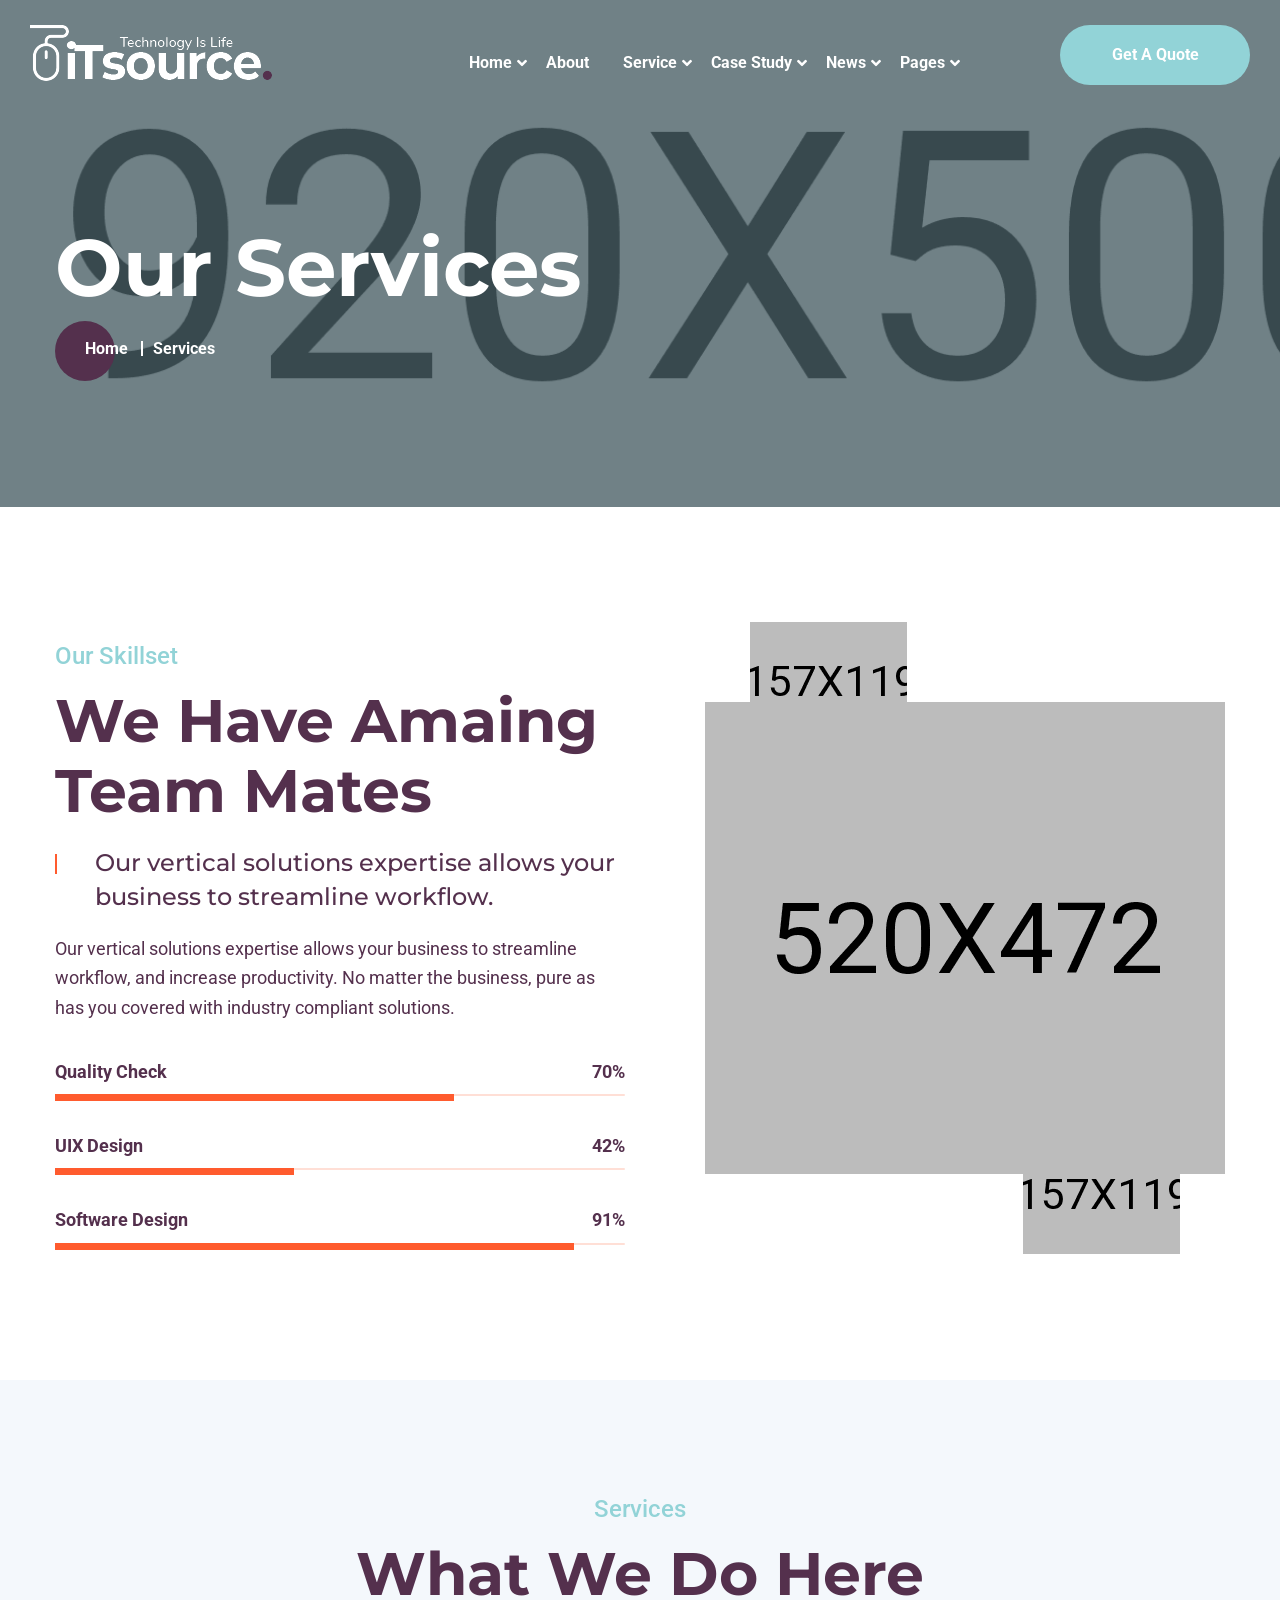
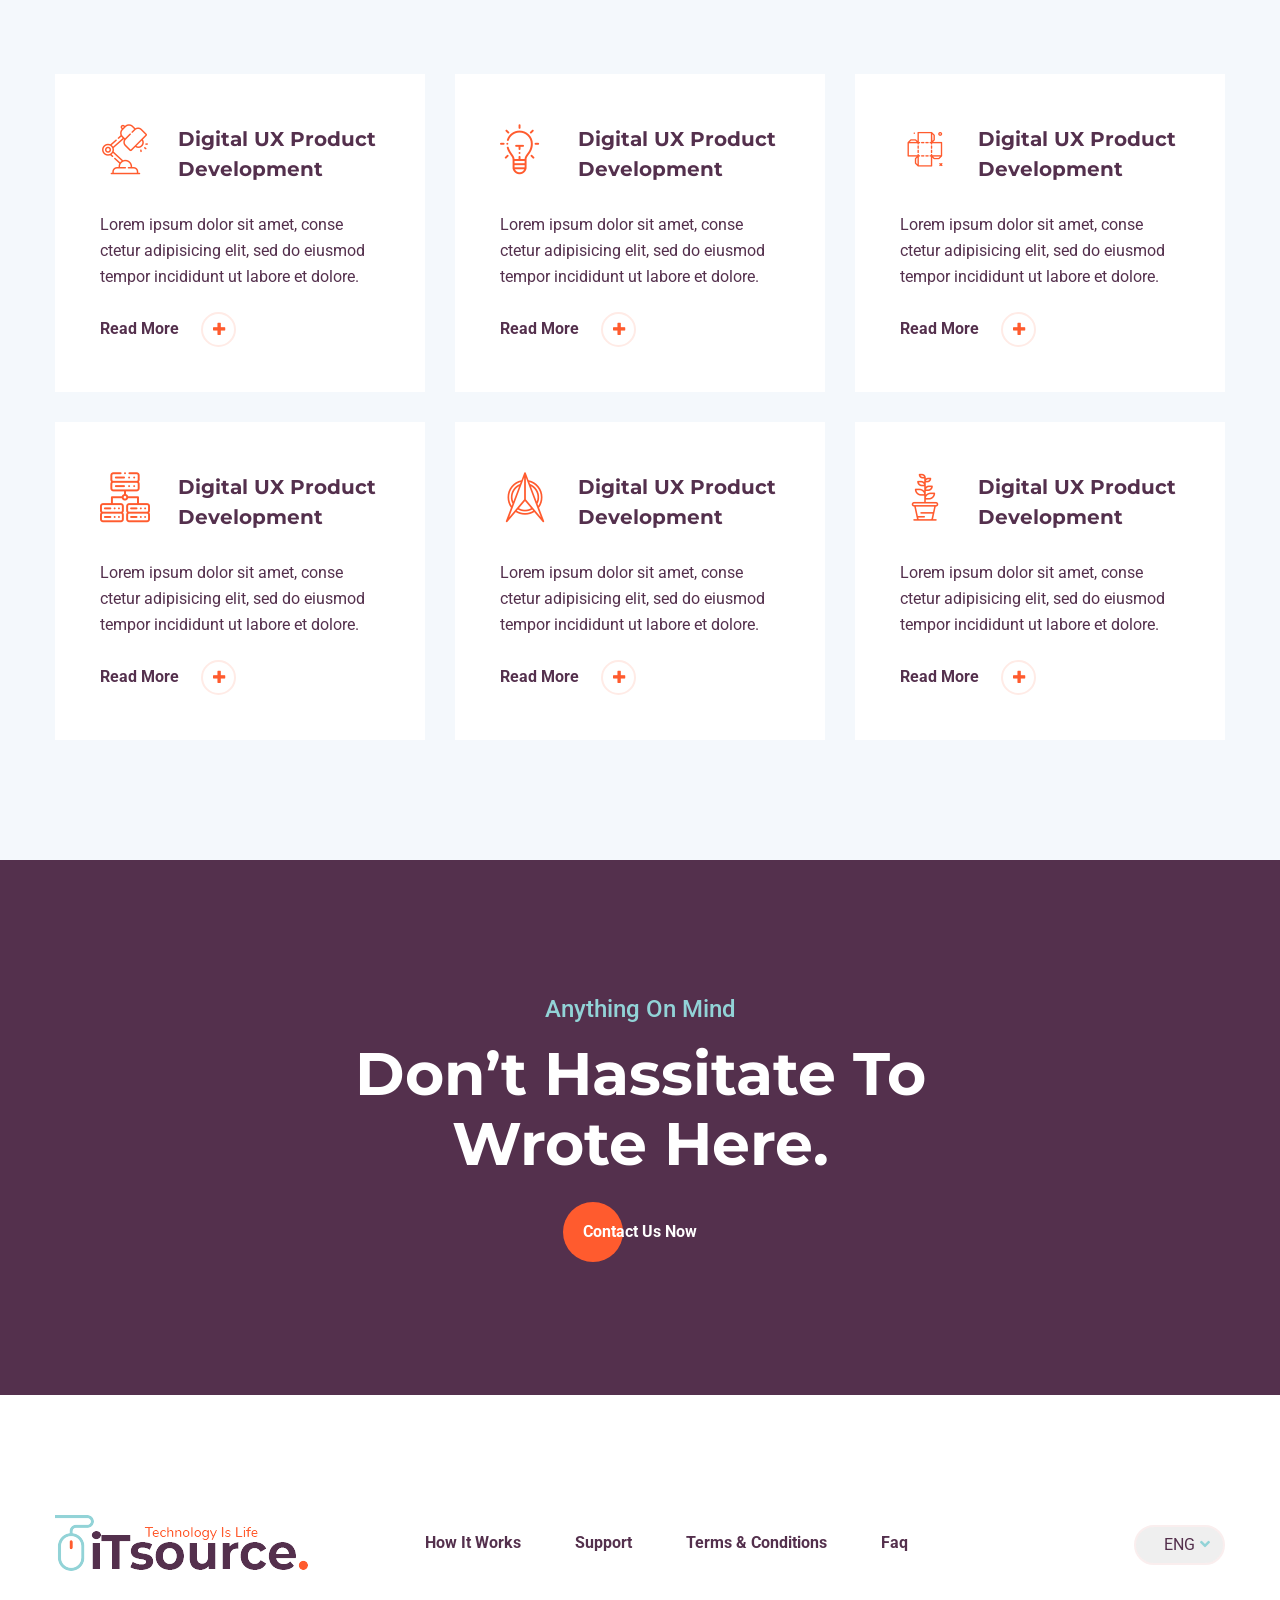
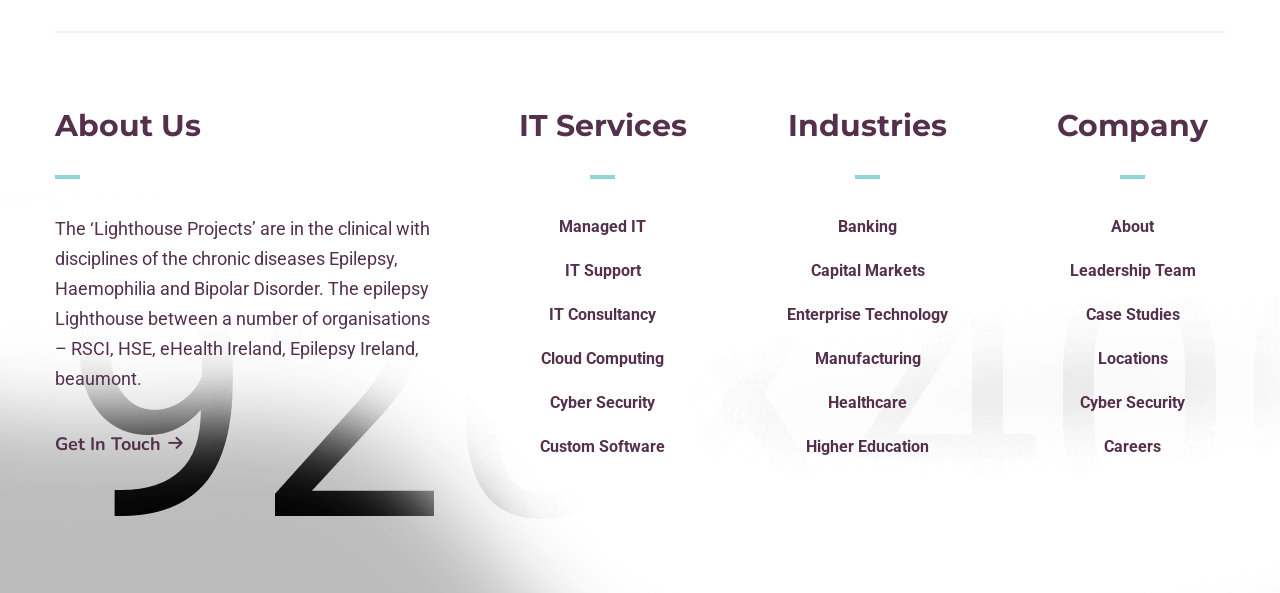
<file: iTsource/service.html>
<!DOCTYPE html>
<html lang="en">
<head>
	<meta charset="UTF-8">
	<title>Service</title>
	<meta name="author" content="themexriver">
	<meta name="description" content="iTsource - IT Solutions & Services Website Design HTML Template">
	<meta name="keywords" content="	agency, business, corporate, creative, it, IT services, IT solutions, modern, multipurpose, portfolio, seo, services, software, solutions">
	<!-- Mobile Specific Meta -->
	<meta name="viewport" content="width=device-width, initial-scale=1">

	<link rel="stylesheet" href="assets/css/bootstrap.min.css">
	<link rel="stylesheet" href="assets/css/flaticon.css">
	<link rel="stylesheet" href="assets/css/fontawesome-all.css">
	<link rel="stylesheet" href="assets/css/owl.carousel.css">
	<link rel="stylesheet" href="assets/css/animate.css">
	<link rel="stylesheet" href="assets/css/video.min.css">
	<link rel="stylesheet" href="assets/css/style.css">
</head>

<body>
	<div id="preloader"></div>
	<div class="up">
		<a href="#" class="scrollup text-center"><i class="fas fa-chevron-up"></i></a>
	</div>

<!-- Start of header section
	============================================= -->
	<header id="it-header" class="it-header-area header-style-one header-style-four">
		<div class="header-main-menu clearfix">
			<div class="brand-logo float-left">
				<a href="#"><img src="assets/img/logo/logo-2.png" alt=""></a>
			</div>
			<div class="it-menu-itemlist float-right">
				<nav class="main-navigation ul-li">
					<ul>
						<li class="dropdown">
							<a href="#">Home</a>
							<ul class="dropdown-menu ul-li-block clearfix">
								<li><a href="index.html">Home Page 1</a></li>
								<li><a href="index-2.html">Home Page 2</a></li>
								<li><a href="index-3.html">Home Page 3</a></li>
							</ul>
						</li>
						<li><a href="about.html">About</a></li>
						<li class="dropdown">
							<a href="#">Service</a>
							<ul class="dropdown-menu ul-li-block clearfix">
								<li><a href="service.html">Service</a></li>
								<li><a href="service-single.html">Service Details</a></li>
							</ul>
						</li>
						<li class="dropdown"><a href="case.html">Case Study</a>
							<ul class="dropdown-menu ul-li-block clearfix">
								<li><a href="case.html">Case</a></li>
								<li><a href="portfolio-single.html">Case Details</a></li>
							</ul>
						</li>
						<li class="dropdown"><a href="blog.html">news</a>
							<ul class="dropdown-menu ul-li-block clearfix">
								<li><a href="blog.html">blog</a></li>
								<li><a href="blog-single.html">blog Details</a></li>
							</ul>
						</li>
						<li class="dropdown"><a href="#">Pages</a>
							<ul class="dropdown-menu ul-li-block clearfix">
								<li><a href="faq.html">Faq</a></li>
								<li><a href="team.html">Team</a></li>
								<li><a href="contact.html">Contact</a></li>
								<li><a href="team-single.html">Team Details</a></li>
							</ul>
						</li>
					</ul>
				</nav>
				<div class="quote-btn-2 float-right text-center">
					<a href="#">Get A Quote</a>
				</div>
			</div>
		</div>
		<div class="mobile_menu relative-position">
			<div class="mobile_menu_button open_mobile_menu">
				<i class="fas fa-bars"></i>
			</div>
			<div class="mobile_menu_wrap">
				<div class="mobile_menu_overlay open_mobile_menu"></div>
				<div class="mobile_menu_content">
					<div class="mobile_menu_close open_mobile_menu">
						<i class="far fa-times-circle"></i>
					</div>
					<div class="m-brand-logo text-center">
						<img src="assets/img/logo/f-logo2.png" alt="">
					</div>
					<div class="mobile-search-area">
						<form action="#">
							<input type="text" name="search" placeholder="Search Here...">
							<div class="search-sub-btn">
								<button><i class="fas fa-search"></i></button>
							</div>
						</form>
					</div>
					<nav class="main-navigation mobile_menu-dropdown  clearfix ul-li">
						<ul id="main-nav" class="navbar-nav text-capitalize clearfix">
							<li class="dropdown">
								<a href="#">Home</a>
								<ul class="dropdown-menu ul-li-block clearfix">
									<li><a href="index.html">Home Page 1</a></li>
									<li><a href="index-2.html">Home Page 2</a></li>
									<li><a href="index-3.html">Home Page 3</a></li>
								</ul>
							</li>
							<li><a href="about.html">About</a></li>
							<li class="dropdown">
								<a href="#">Service</a>
								<ul class="dropdown-menu ul-li-block clearfix">
									<li><a href="service.html">Service</a></li>
									<li><a href="service-single.html">Service Details</a></li>
								</ul>
							</li>
							<li class="dropdown"><a href="case.html">Case Study</a>
								<ul class="dropdown-menu ul-li-block clearfix">
									<li><a href="case.html">Case</a></li>
									<li><a href="portfolio-single.html">Case Details</a></li>
								</ul>
							</li>
							<li class="dropdown"><a href="blog.html">news</a>
								<ul class="dropdown-menu ul-li-block clearfix">
									<li><a href="blog.html">blog</a></li>
									<li><a href="blog-single.html">blog Details</a></li>
								</ul>
							</li>
							<li class="dropdown"><a href="#">Pages</a>
								<ul class="dropdown-menu ul-li-block clearfix">
									<li><a href="faq.html">Faq</a></li>
									<li><a href="team.html">Team</a></li>
									<li><a href="contact.html">Contact</a></li>
									<li><a href="team-single.html">Team Details</a></li>
								</ul>
							</li>
						</ul>
					</nav>
					<div class="mobile-menu-contact-info ul-li-block">
						<ul>
							<li><i class="far fa-envelope"></i>info@webmail.com</li>
							<li><i class="fas fa-phone"></i>+987 876 765 65 5</li>
							<li><i class="fas fa-map-marker-alt"></i>14/A, Brown City, NYC</li>
						</ul>
					</div>
					<div class="mobile-cart">
						<a class="cart-count" href="#"><i class="fas fa-shopping-cart"></i> (3 Items)</a>
						<span>$150.00</span>
						<a  class="m-cart-btn d-block" href="#">View Cart</a>
					</div>
				</div>
			</div>
		</div>
	</header>
<!-- End of header section
	============================================= -->

<!-- Start of breadcurmb section
	============================================= -->
	<section id="breadcurmb" class="breadcurmb-section position-relative" data-background="assets/img/banner/brbg.jpg">
		<div class="background_overlay"></div>
		<div class="container">
			<div class="breadcurmb-content headline-2">
				<h2>Our Services</h2>
				<div class="breadcrumb_item ul-li">
					<ul class="breadcrumb">
						<li class="breadcrumb-item"><a href="#">Home</a></li>
						<li class="breadcrumb-item active">Services</li>
					</ul>
				</div>
			</div>
		</div>
	</section>
<!-- End of breadcurmb section
	============================================= -->

<!-- Start of skill set section
	============================================= -->
	<section id="skill-set" class="skill-set-section service-page-skill">
		<div class="container">
			<div class="skill-set-section">
				<div class="row">
					<div class="col-lg-6">
						<div class="skill-set-text">
							<div class="section-title title-style-two headline-2">
								<span class="site-tag">Our Skillset</span>
								<h2>We Have Amaing
								Team Mates</h2>
								<h3 class="sub-text">Our vertical solutions expertise allows your business
								to streamline workflow.</h3>
							</div>
							<div class="skill-set-text">
								Our vertical solutions expertise allows your business to streamline
								workflow, and increase productivity. No matter the business, pure as
								has you covered with industry compliant solutions.
							</div>
							<div class="skill-set-progress">
								<div class="single_experties">
									<div class="progress_text">
										<div class="skill-title float-left text-capitalize">Quality check</div>
										<div class="skill-percent float-right">70%</div>
									</div>
									<div class="progress">
										<div class="progress-bar wow Rx-width-70 animated" role="progressbar" data-wow-duration="1.5s" data-wow-delay=".5s" aria-valuenow="0" aria-valuemin="0" aria-valuemax="100">
										</div>
									</div>
								</div>
								<div class="single_experties">
									<div class="progress_text">
										<div class="skill-title float-left text-capitalize">UIX Design</div>
										<div class="skill-percent float-right">42%</div>
									</div>
									<div class="progress">
										<div class="progress-bar wow Rx-width-42 animated" role="progressbar" data-wow-duration="1.5s" data-wow-delay=".5s" aria-valuenow="0" aria-valuemin="0" aria-valuemax="100">
										</div>
									</div>
								</div>
								<div class="single_experties">
									<div class="progress_text">
										<div class="skill-title float-left text-capitalize">Software Design</div>
										<div class="skill-percent float-right">91%</div>
									</div>
									<div class="progress">
										<div class="progress-bar wow Rx-width-91 animated" role="progressbar" data-wow-duration="1.5s" data-wow-delay=".5s" aria-valuenow="0" aria-valuemin="0" aria-valuemax="100">
										</div>
									</div>
								</div>
							</div>
						</div>
					</div>
					<div class="col-lg-6">
						<div class="skill-set-img position-relative">
							<div class="skill-main-img">
								<img src="assets/img/feature/sk1.jpg" alt="">
							</div>
							<div class="skill-updown-img1">
								<img src="assets/img/feature/sks1.jpg" alt="">
							</div>
							<div class="skill-updown-img2">
								<img src="assets/img/feature/sks2.jpg" alt="">
							</div>
						</div>
					</div>
				</div>
			</div>
		</div>
	</section>
<!-- End of skill set section
	============================================= -->		

<!-- Start of service page service section
	============================================= -->
	<section id="service-2" class="service-section-2 service-page-service">
		<div class="container">
			<div class="section-title title-style-two headline-2 text-center">
				<span class="site-tag">Services</span>
				<h2>What We Do Here</h2>
			</div>
			<!-- /section title -->
			<div class="service-content-2">
				<div class="row">
					<div class="col-lg-4">
						<div class="service-icon-text">
							<div class="service-icon float-left">
								<i class="flaticon-lamp"></i>
							</div>
							<div class="service-text pera-content headline-2">
								<h3>Digital UX Product
								Development</h3>
								<p>Lorem ipsum dolor sit amet, conse ctetur adipisicing elit, sed do eiusmod tempor incididunt ut labore et dolore.</p>
								<a href="!#">Read More <i class="fas fa-plus"></i></a>
							</div>
						</div>
					</div>
					<div class="col-lg-4">
						<div class="service-icon-text">
							<div class="service-icon float-left">
								<i class="flaticon-lamp-1"></i>
							</div>
							<div class="service-text pera-content headline-2">
								<h3>Digital UX Product
								Development</h3>
								<p>Lorem ipsum dolor sit amet, conse ctetur adipisicing elit, sed do eiusmod tempor incididunt ut labore et dolore.</p>
								<a href="!#">Read More <i class="fas fa-plus"></i></a>
							</div>
						</div>
					</div>
					<div class="col-lg-4">
						<div class="service-icon-text">
							<div class="service-icon float-left">
								<i class="flaticon-box-1"></i>
							</div>
							<div class="service-text pera-content headline-2">
								<h3>Digital UX Product
								Development</h3>
								<p>Lorem ipsum dolor sit amet, conse ctetur adipisicing elit, sed do eiusmod tempor incididunt ut labore et dolore.</p>
								<a href="!#">Read More <i class="fas fa-plus"></i></a>
							</div>
						</div>
					</div>
					<div class="col-lg-4">
						<div class="service-icon-text">
							<div class="service-icon float-left">
								<i class="flaticon-hosting"></i>
							</div>
							<div class="service-text pera-content headline-2">
								<h3>Digital UX Product
								Development</h3>
								<p>Lorem ipsum dolor sit amet, conse ctetur adipisicing elit, sed do eiusmod tempor incididunt ut labore et dolore.</p>
								<a href="!#">Read More <i class="fas fa-plus"></i></a>
							</div>
						</div>
					</div>
					<div class="col-lg-4">
						<div class="service-icon-text">
							<div class="service-icon float-left">
								<i class="flaticon-compass"></i>
							</div>
							<div class="service-text pera-content headline-2">
								<h3>Digital UX Product
								Development</h3>
								<p>Lorem ipsum dolor sit amet, conse ctetur adipisicing elit, sed do eiusmod tempor incididunt ut labore et dolore.</p>
								<a href="!#">Read More <i class="fas fa-plus"></i></a>
							</div>
						</div>
					</div>
					<div class="col-lg-4">
						<div class="service-icon-text">
							<div class="service-icon float-left">
								<i class="flaticon-botanic"></i>
							</div>
							<div class="service-text pera-content headline-2">
								<h3>Digital UX Product
								Development</h3>
								<p>Lorem ipsum dolor sit amet, conse ctetur adipisicing elit, sed do eiusmod tempor incididunt ut labore et dolore.</p>
								<a href="!#">Read More <i class="fas fa-plus"></i></a>
							</div>
						</div>
					</div>
				</div>
			</div>
		</div>
	</section>
<!-- End of service page service section
	============================================= -->

<!-- Start of service page call action section
	============================================= -->
	<section id="service-call-action" class="service-call-action-section position-relative">
		<div class="container">
			<div class="service-cta-content text-center">
				<div class="section-title title-style-two headline-2 text-center">
					<span class="site-tag">Anything On Mind</span>
					<h2>Don’t Hassitate To
					Wrote Here.</h2>
				</div>
				<div class="service-cta-btn">
					<a href="!#">Contact Us Now</a>
				</div>
			</div>
		</div>
		<div class="s-cta-shape1">
			<img src="assets/img/feature/sct1.png" alt="">
		</div>
		<div class="s-cta-shape2">
			<img src="assets/img/feature/sct2.png" alt="">
		</div>
	</section>
<!-- End of service page call action section
	============================================= -->			

<!-- Start of footer section
	============================================= -->
	<footer class="footer-2 relative-position">
		<div class="footer-logo-memu">
			<div class="container">
				<div class="footer-menu-content">
					<div class="row">
						<div class="col-lg-3">
							<div class="footer-logo">
								<a href="!#"><img src="assets/img/logo/f-logo2.png" alt=""></a>
							</div>
						</div>
						<div class="col-lg-7">
							<div class="footer-menu-list ul-li clearfix text-capitalize">
								<ul>
									<li><a href="!#">How It Works</a></li>
									<li><a href="!#">Support</a></li>
									<li><a href="!#">Terms &amp; Conditions</a></li>
									<li><a href="!#">Faq</a></li>
								</ul>
							</div>
						</div>
						<div class="col-lg-2">
							<div class="footer-select clearfix">
								<select>
									<option>ENG</option>
									<option>ARB</option>
									<option>SPN</option>
								</select>
							</div>
						</div>
					</div>
				</div>
			</div>
		</div> 
		<div class="container">
			<div class="footer-content  relative-position">
				<div class="footer-widget">
					<div class="footer-about headline-2 pera-content">
						<h3 class="widget-title">About Us</h3>
						<p>The ‘Lighthouse Projects’ are in the clinical with
							disciplines of the chronic diseases Epilepsy,
							Haemophilia and Bipolar Disorder. The epilepsy
							Lighthouse between a
							number of organisations – RSCI, HSE, eHealth
						Ireland, Epilepsy Ireland, beaumont.</p>
						<a href="!#">Get In Touch <i class="flaticon-right-arrow"></i></a>
					</div>
				</div>
				<div class="footer-widget">
					<div class="footer-menu text-center headline-2 ul-li-block">
						<h3 class="widget-title">IT Services</h3>
						<ul>
							<li><a href="#">Managed IT</a></li>
							<li><a href="#">IT Support</a></li>
							<li><a href="#">IT Consultancy</a></li>
							<li><a href="#">Cloud Computing</a></li>
							<li><a href="#">Cyber Security</a></li>
							<li><a href="#">Custom Software</a></li>
						</ul>
					</div>
				</div>
				<div class="footer-widget">
					<div class="footer-menu text-center headline-2 ul-li-block">
						<h3 class="widget-title">Industries</h3>
						<ul>
							<li><a href="#">Banking</a></li>
							<li><a href="#">Capital Markets</a></li>
							<li><a href="#">Enterprise Technology</a></li>
							<li><a href="#">Manufacturing</a></li>
							<li><a href="#">Healthcare</a></li>
							<li><a href="#">Higher Education</a></li>
						</ul>
					</div>
				</div>
				<div class="footer-widget">
					<div class="footer-menu text-center headline-2 ul-li-block">
						<h3 class="widget-title">Company</h3>
						<ul>
							<li><a href="#">About</a></li>
							<li><a href="#">Leadership Team</a></li>
							<li><a href="#">Case Studies</a></li>
							<li><a href="#">Locations</a></li>
							<li><a href="#">Cyber Security</a></li>
							<li><a href="#">Careers</a></li>
						</ul>
					</div>
				</div>
			</div>
		</div>
	</footer>
<!-- End of footer section
	============================================= -->


	<!-- For Js Library -->
	<script src="assets/js/jquery.min.js"></script>
	<script src="assets/js/bootstrap.min.js"></script>
	<script src="assets/js/popper.min.js"></script>
	<script src="assets/js/owl.carousel.min.js"></script>
	<script src="assets/js/jquery.magnific-popup.min.js"></script>
	<script src="assets/js/appear.js"></script>
	<script src="assets/js/wow.min.js"></script>
	<script src="assets/js/parallax-scroll.js"></script>
	<script src="assets/js/circle-progress.js"></script>
	<script src="assets/js/isotope.pkgd.min.js"></script>
	<script src="assets/js/masonry.pkgd.min.js"></script>
	<script src="assets/js/imagesloaded.pkgd.min.js"></script>
	<script src="assets/js/jquery.easeScroll.min.js"></script>
	<script src="assets/js/typer-new.js"></script>
	<script src="assets/js/script.js"></script>
	<script src="assets/js/gmap3.min.js"></script>
	<script src="http://maps.google.com/maps/api/js?key=AIzaSyC61_QVqt9LAhwFdlQmsNwi5aUJy9B2SyA"></script>
</body>
</html>
</file>
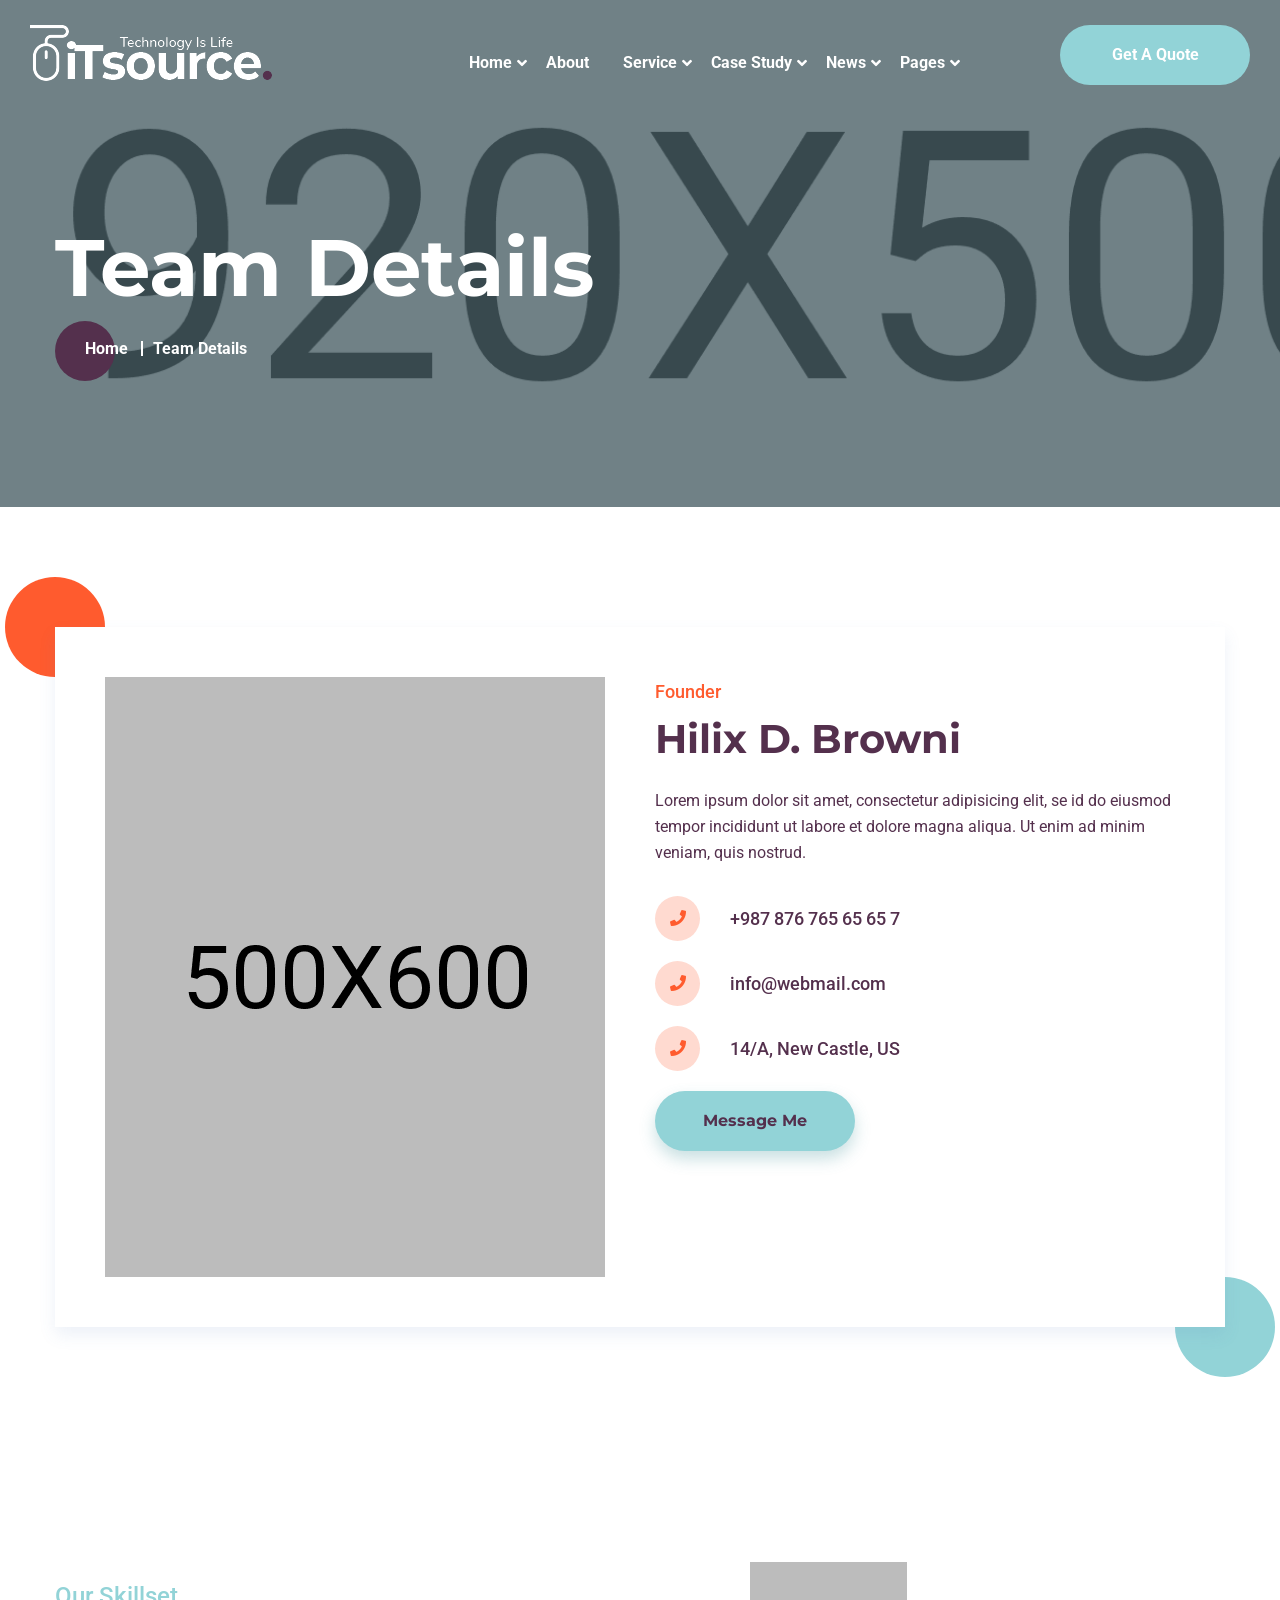
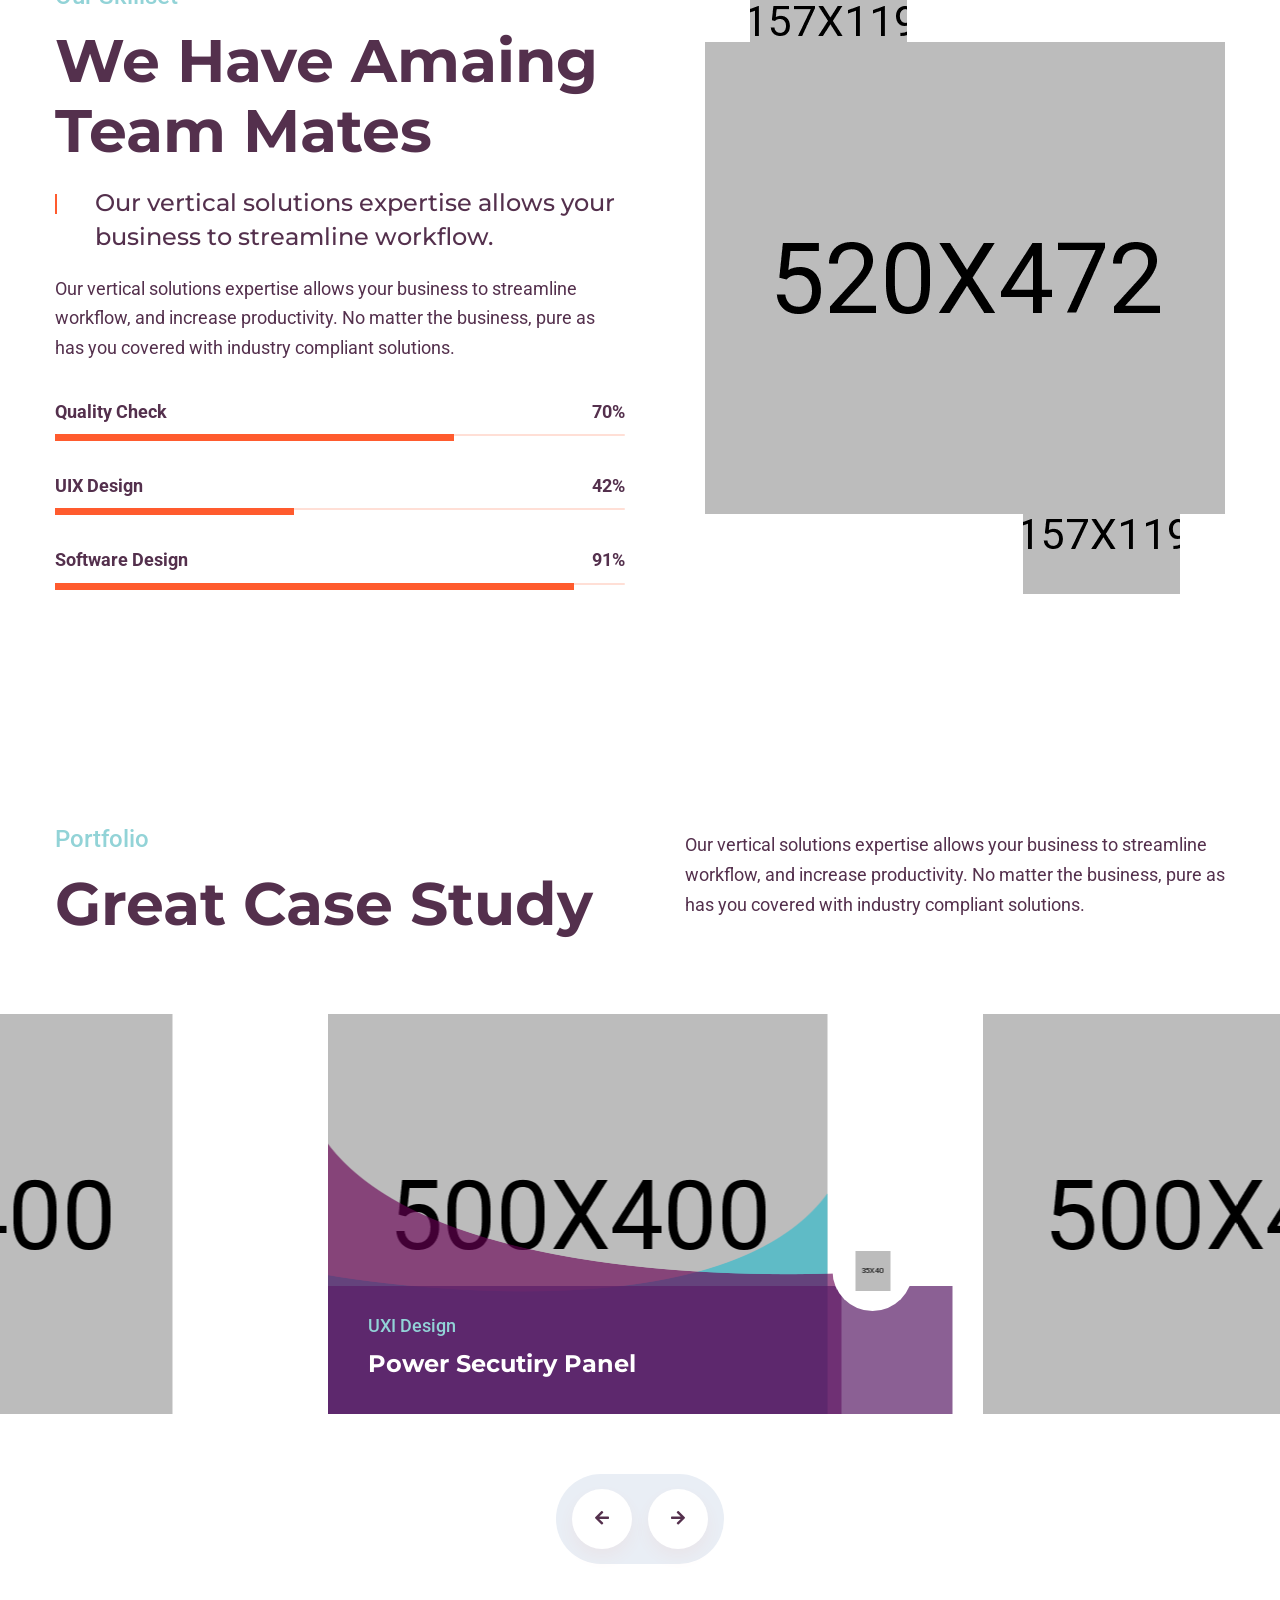
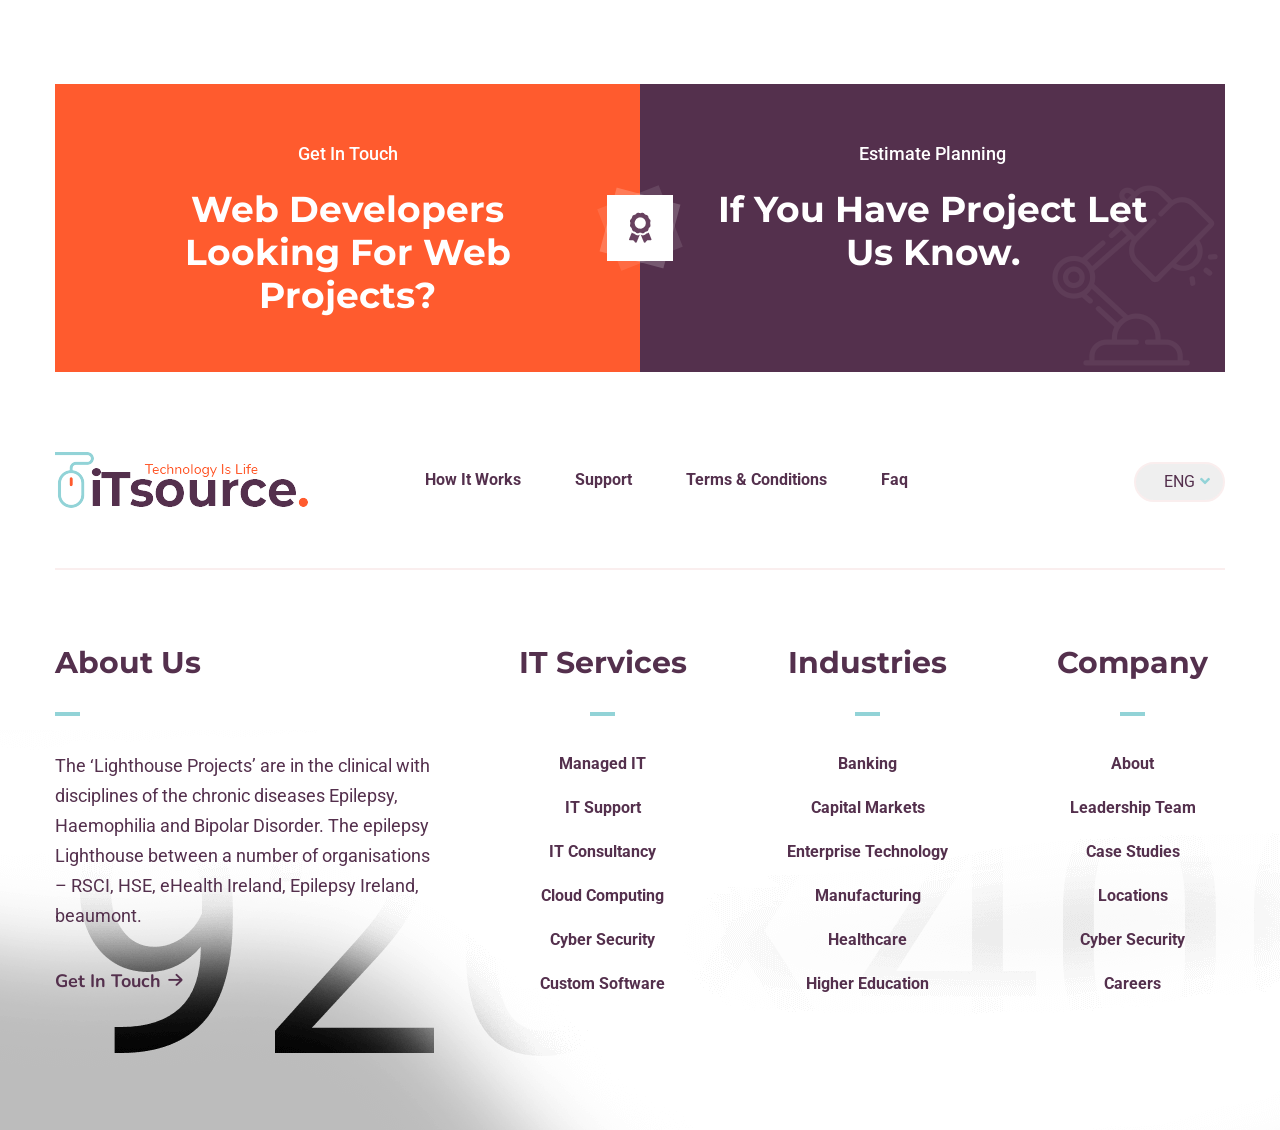
<file: iTsource/team-single.html>
<!DOCTYPE html>
<html lang="en">
<head>
	<meta charset="UTF-8">
	<title>Team Details</title>
	<link rel="shortcut icon" href="assets/img/logo/ficon.png" type="image/x-icon">
	<meta name="author" content="themexriver">
	<meta name="description" content="iTsource - IT Solutions & Services Website Design HTML Template">
	<meta name="keywords" content="	agency, business, corporate, creative, it, IT services, IT solutions, modern, multipurpose, portfolio, seo, services, software, solutions">
	<!-- Mobile Specific Meta -->
	<meta name="viewport" content="width=device-width, initial-scale=1">

	<link rel="stylesheet" href="assets/css/bootstrap.min.css">
	<link rel="stylesheet" href="assets/css/flaticon.css">
	<link rel="stylesheet" href="assets/css/fontawesome-all.css">
	<link rel="stylesheet" href="assets/css/owl.carousel.css">
	<link rel="stylesheet" href="assets/css/animate.css">
	<link rel="stylesheet" href="assets/css/video.min.css">
	<link rel="stylesheet" href="assets/css/style.css">
</head>

<body>
	<div id="preloader"></div>
	<div class="up">
		<a href="#" class="scrollup text-center"><i class="fas fa-chevron-up"></i></a>
	</div>


<!-- Start of header section
	============================================= -->
	<header id="it-header" class="it-header-area header-style-one header-style-four">
		<div class="header-main-menu clearfix">
			<div class="brand-logo float-left">
				<a href="#"><img src="assets/img/logo/logo-2.png" alt=""></a>
			</div>
			<div class="it-menu-itemlist float-right">
				<nav class="main-navigation ul-li">
					<ul>
						<li class="dropdown">
							<a href="#">Home</a>
							<ul class="dropdown-menu ul-li-block clearfix">
								<li><a href="index.html">Home Page 1</a></li>
								<li><a href="index-2.html">Home Page 2</a></li>
								<li><a href="index-3.html">Home Page 3</a></li>
							</ul>
						</li>
						<li><a href="about.html">About</a></li>
						<li class="dropdown">
							<a href="#">Service</a>
							<ul class="dropdown-menu ul-li-block clearfix">
								<li><a href="service.html">Service</a></li>
								<li><a href="service-single.html">Service Details</a></li>
							</ul>
						</li>
						<li class="dropdown"><a href="case.html">Case Study</a>
							<ul class="dropdown-menu ul-li-block clearfix">
								<li><a href="case.html">Case</a></li>
								<li><a href="portfolio-single.html">Case Details</a></li>
							</ul>
						</li>
						<li class="dropdown"><a href="blog.html">news</a>
							<ul class="dropdown-menu ul-li-block clearfix">
								<li><a href="blog.html">blog</a></li>
								<li><a href="blog-single.html">blog Details</a></li>
							</ul>
						</li>
						<li class="dropdown"><a href="#">Pages</a>
							<ul class="dropdown-menu ul-li-block clearfix">
								<li><a href="faq.html">Faq</a></li>
								<li><a href="team.html">Team</a></li>
								<li><a href="contact.html">Contact</a></li>
								<li><a href="team-single.html">Team Details</a></li>
							</ul>
						</li>
					</ul>
				</nav>
				<div class="quote-btn-2 float-right text-center">
					<a href="#">Get A Quote</a>
				</div>
			</div>
		</div>
		<div class="mobile_menu relative-position">
			<div class="mobile_menu_button open_mobile_menu">
				<i class="fas fa-bars"></i>
			</div>
			<div class="mobile_menu_wrap">
				<div class="mobile_menu_overlay open_mobile_menu"></div>
				<div class="mobile_menu_content">
					<div class="mobile_menu_close open_mobile_menu">
						<i class="far fa-times-circle"></i>
					</div>
					<div class="m-brand-logo text-center">
						<img src="assets/img/logo/f-logo2.png" alt="">
					</div>
					<div class="mobile-search-area">
						<form action="#">
							<input type="text" name="search" placeholder="Search Here...">
							<div class="search-sub-btn">
								<button><i class="fas fa-search"></i></button>
							</div>
						</form>
					</div>
					<nav class="main-navigation mobile_menu-dropdown  clearfix ul-li">
						<ul id="main-nav" class="navbar-nav text-capitalize clearfix">
							<li class="dropdown">
								<a href="#">Home</a>
								<ul class="dropdown-menu ul-li-block clearfix">
									<li><a href="index.html">Home Page 1</a></li>
									<li><a href="index-2.html">Home Page 2</a></li>
									<li><a href="index-3.html">Home Page 3</a></li>
								</ul>
							</li>
							<li><a href="about.html">About</a></li>
							<li class="dropdown">
								<a href="#">Service</a>
								<ul class="dropdown-menu ul-li-block clearfix">
									<li><a href="service.html">Service</a></li>
									<li><a href="service-single.html">Service Details</a></li>
								</ul>
							</li>
							<li class="dropdown"><a href="case.html">Case Study</a>
								<ul class="dropdown-menu ul-li-block clearfix">
									<li><a href="case.html">Case</a></li>
									<li><a href="portfolio-single.html">Case Details</a></li>
								</ul>
							</li>
							<li class="dropdown"><a href="blog.html">news</a>
								<ul class="dropdown-menu ul-li-block clearfix">
									<li><a href="blog.html">blog</a></li>
									<li><a href="blog-single.html">blog Details</a></li>
								</ul>
							</li>
							<li class="dropdown"><a href="#">Pages</a>
								<ul class="dropdown-menu ul-li-block clearfix">
									<li><a href="faq.html">Faq</a></li>
									<li><a href="team.html">Team</a></li>
									<li><a href="contact.html">Contact</a></li>
									<li><a href="team-single.html">Team Details</a></li>
								</ul>
							</li>
						</ul>
					</nav>
					<div class="mobile-menu-contact-info ul-li-block">
						<ul>
							<li><i class="far fa-envelope"></i>info@webmail.com</li>
							<li><i class="fas fa-phone"></i>+987 876 765 65 5</li>
							<li><i class="fas fa-map-marker-alt"></i>14/A, Brown City, NYC</li>
						</ul>
					</div>
					<div class="mobile-cart">
						<a class="cart-count" href="#"><i class="fas fa-shopping-cart"></i> (3 Items)</a>
						<span>$150.00</span>
						<a  class="m-cart-btn d-block" href="#">View Cart</a>
					</div>
				</div>
			</div>
		</div>
	</header>
<!-- End of header section
	============================================= -->

<!-- Start of breadcurmb section
	============================================= -->
	<section id="breadcurmb" class="breadcurmb-section position-relative" data-background="assets/img/banner/brbg.jpg">
		<div class="background_overlay"></div>
		<div class="container">
			<div class="breadcurmb-content headline-2">
				<h2>Team Details</h2>
				<div class="breadcrumb_item ul-li">
					<ul class="breadcrumb">
						<li class="breadcrumb-item"><a href="#">Home</a></li>
						<li class="breadcrumb-item active">Team Details</li>
					</ul>
				</div>
			</div>
		</div>
	</section>
<!-- End of breadcurmb section
	============================================= -->

<!-- Start of team details section
	============================================= -->
	<section id="team-details" class="team-details-section">
		<div class="container">
			<div class="team-details-content">
				<div class="background_overlay"></div>
				<div class="row">
					<div class="col-lg-6">
						<div class="team-single-img">
							<img src="assets/img/team/td1.jpg" alt="">
						</div>
					</div>
					<div class="col-lg-6">
						<div class="team-single-text">
							<div class="section-title title-style-two headline-2 pera-content">
								<span class="site-tag">Founder</span>
								<h2>Hilix D. Browni</h2>
								<p>Lorem ipsum dolor sit amet, consectetur adipisicing elit, se id do eiusmod tempor incididunt ut labore et dolore magna aliqua. Ut enim ad minim veniam, quis nostrud.</p>
							</div>
							<div class="team-details-info">
								<div class="team-details-info-item">
									<div class="team-details-info-icon text-center float-left">
										<i class="fas fa-phone"></i>
									</div>
									<div class="team-details-info-text">
										<span>+987 876 765 65 65 7</span>
									</div>
								</div>
								<div class="team-details-info-item">
									<div class="team-details-info-icon text-center float-left">
										<i class="fas fa-phone"></i>
									</div>
									<div class="team-details-info-text">
										<span>info@webmail.com</span>
									</div>
								</div>
								<div class="team-details-info-item">
									<div class="team-details-info-icon text-center float-left">
										<i class="fas fa-phone"></i>
									</div>
									<div class="team-details-info-text">
										<span>14/A, New Castle, US</span>
									</div>
								</div>
								<div class="team-details-btn text-center">
									<a href="#">Message Me</a>
								</div>
							</div>
						</div>
					</div>
				</div>
			</div>
		</div>
	</section>
<!-- End of team details section
	============================================= -->

<!-- Start of skill set section
	============================================= -->
	<section id="skill-set" class="skill-set-section service-page-skill">
		<div class="container">
			<div class="skill-set-section">
				<div class="row">
					<div class="col-lg-6">
						<div class="skill-set-text">
							<div class="section-title title-style-two headline-2">
								<span class="site-tag">Our Skillset</span>
								<h2>We Have Amaing
								Team Mates</h2>
								<h3 class="sub-text">Our vertical solutions expertise allows your business
								to streamline workflow.</h3>
							</div>
							<div class="skill-set-text">
								Our vertical solutions expertise allows your business to streamline
								workflow, and increase productivity. No matter the business, pure as
								has you covered with industry compliant solutions.
							</div>
							<div class="skill-set-progress">
								<div class="single_experties">
									<div class="progress_text">
										<div class="skill-title float-left text-capitalize">Quality check</div>
										<div class="skill-percent float-right">70%</div>
									</div>
									<div class="progress">
										<div class="progress-bar wow Rx-width-70 animated" role="progressbar" data-wow-duration="1.5s" data-wow-delay=".5s" aria-valuenow="0" aria-valuemin="0" aria-valuemax="100">
										</div>
									</div>
								</div>
								<div class="single_experties">
									<div class="progress_text">
										<div class="skill-title float-left text-capitalize">UIX Design</div>
										<div class="skill-percent float-right">42%</div>
									</div>
									<div class="progress">
										<div class="progress-bar wow Rx-width-42 animated" role="progressbar" data-wow-duration="1.5s" data-wow-delay=".5s" aria-valuenow="0" aria-valuemin="0" aria-valuemax="100">
										</div>
									</div>
								</div>
								<div class="single_experties">
									<div class="progress_text">
										<div class="skill-title float-left text-capitalize">Software Design</div>
										<div class="skill-percent float-right">91%</div>
									</div>
									<div class="progress">
										<div class="progress-bar wow Rx-width-91 animated" role="progressbar" data-wow-duration="1.5s" data-wow-delay=".5s" aria-valuenow="0" aria-valuemin="0" aria-valuemax="100">
										</div>
									</div>
								</div>
							</div>
						</div>
					</div>
					<div class="col-lg-6">
						<div class="skill-set-img position-relative">
							<div class="skill-main-img">
								<img src="assets/img/feature/sk1.jpg" alt="">
							</div>
							<div class="skill-updown-img1">
								<img src="assets/img/feature/sks1.jpg" alt="">
							</div>
							<div class="skill-updown-img2">
								<img src="assets/img/feature/sks2.jpg" alt="">
							</div>
						</div>
					</div>
				</div>
			</div>
		</div>
	</section>
<!-- End of skill set section
	============================================= -->

<!-- Start of portfolio section
	============================================= -->
	<section id="portfolio-2" class="portfolio-section-2">
		<div class="container">
			<div class="row">
				<div class="col-lg-6 col-md-12">
					<div class="section-title title-style-two headline-2">
						<span class="site-tag">Portfolio</span>
						<h2>Great Case Study</h2>
					</div>
				</div>
				<div class="col-lg-6 col-md-12">
					<div class="section-title-text">
						Our vertical solutions expertise allows your business to streamline
						workflow, and increase productivity. No matter the business, pure as
						has you covered with industry compliant solutions.
					</div>
				</div>
			</div>
		</div>
		<div id="portfolio-slide" class="portfolio-slide-area owl-carousel">
			<div class="portfolio-img-text">
				<div class="portfolio-img relative-position">
					<img src="assets/img/portfolio/pbr1.jpg" alt="">
					<div class="p-shape portfolio-pattern1"><img src="assets/img/portfolio/pbshape1.png" alt=""></div>
					<div class="p-shape portfolio-pattern2"><img src="assets/img/portfolio/pbshape2.png" alt=""></div>
				</div>
				<div class="portfolio-text relative-position headline-2">
					<div class="portfolio-favicon text-center">
						<img src="assets/img/portfolio/fvi1.png" alt="">
					</div>
					<span class="portfolio-tag">UXI Design</span>
					<h3><a href="!#">Power Secutiry Panel</a></h3>
				</div>
			</div>
			<div class="portfolio-img-text">
				<div class="portfolio-img relative-position">
					<img src="assets/img/portfolio/pbr2.jpg" alt="">
					<div class="p-shape portfolio-pattern1"><img src="assets/img/portfolio/pbshape1.png" alt=""></div>
					<div class="p-shape portfolio-pattern2"><img src="assets/img/portfolio/pbshape2.png" alt=""></div>
				</div>
				<div class="portfolio-text relative-position headline-2">
					<div class="portfolio-favicon text-center">
						<img src="assets/img/portfolio/fvi1.png" alt="">
					</div>
					<span class="portfolio-tag">UXI Design</span>
					<h3><a href="!#">Power Secutiry Panel</a></h3>
				</div>
			</div>
			<div class="portfolio-img-text">
				<div class="portfolio-img relative-position">
					<img src="assets/img/portfolio/pbr3.jpg" alt="">
					<div class="p-shape portfolio-pattern1"><img src="assets/img/portfolio/pbshape1.png" alt=""></div>
					<div class="p-shape portfolio-pattern2"><img src="assets/img/portfolio/pbshape2.png" alt=""></div>
				</div>
				<div class="portfolio-text relative-position headline-2">
					<div class="portfolio-favicon text-center">
						<img src="assets/img/portfolio/fvi1.png" alt="">
					</div>
					<span class="portfolio-tag">UXI Design</span>
					<h3><a href="!#">Power Secutiry Panel</a></h3>
				</div>
			</div>
			<div class="portfolio-img-text">
				<div class="portfolio-img relative-position">
					<img src="assets/img/portfolio/pbr4.jpg" alt="">
					<div class="p-shape portfolio-pattern1"><img src="assets/img/portfolio/pbshape1.png" alt=""></div>
					<div class="p-shape portfolio-pattern2"><img src="assets/img/portfolio/pbshape2.png" alt=""></div>
				</div>
				<div class="portfolio-text relative-position headline-2">
					<div class="portfolio-favicon text-center">
						<img src="assets/img/portfolio/fvi1.png" alt="">
					</div>
					<span class="portfolio-tag">UXI Design</span>
					<h3><a href="!#">Power Secutiry Panel</a></h3>
				</div>
			</div>
			<div class="portfolio-img-text">
				<div class="portfolio-img relative-position">
					<img src="assets/img/portfolio/pbr5.jpg" alt="">
					<div class="p-shape portfolio-pattern1"><img src="assets/img/portfolio/pbshape1.png" alt=""></div>
					<div class="p-shape portfolio-pattern2"><img src="assets/img/portfolio/pbshape2.png" alt=""></div>
				</div>
				<div class="portfolio-text relative-position headline-2">
					<div class="portfolio-favicon text-center">
						<img src="assets/img/portfolio/fvi1.png" alt="">
					</div>
					<span class="portfolio-tag">UXI Design</span>
					<h3><a href="!#">Power Secutiry Panel</a></h3>
				</div>
			</div>
			<div class="portfolio-img-text">
				<div class="portfolio-img relative-position">
					<img src="assets/img/portfolio/pbr1.jpg" alt="">
					<div class="p-shape portfolio-pattern1"><img src="assets/img/portfolio/pbshape1.png" alt=""></div>
					<div class="p-shape portfolio-pattern2"><img src="assets/img/portfolio/pbshape2.png" alt=""></div>
				</div>
				<div class="portfolio-text relative-position headline-2">
					<div class="portfolio-favicon text-center">
						<img src="assets/img/portfolio/fvi1.png" alt="">
					</div>
					<span class="portfolio-tag">UXI Design</span>
					<h3><a href="!#">Power Secutiry Panel</a></h3>
				</div>
			</div>
			<div class="portfolio-img-text">
				<div class="portfolio-img relative-position">
					<img src="assets/img/portfolio/pbr2.jpg" alt="">
					<div class="p-shape portfolio-pattern1"><img src="assets/img/portfolio/pbshape1.png" alt=""></div>
					<div class="p-shape portfolio-pattern2"><img src="assets/img/portfolio/pbshape2.png" alt=""></div>
				</div>
				<div class="portfolio-text relative-position headline-2">
					<div class="portfolio-favicon text-center">
						<img src="assets/img/portfolio/fvi1.png" alt="">
					</div>
					<span class="portfolio-tag">UXI Design</span>
					<h3><a href="!#">Power Secutiry Panel</a></h3>
				</div>
			</div>
			<div class="portfolio-img-text">
				<div class="portfolio-img relative-position">
					<img src="assets/img/portfolio/pbr3.jpg" alt="">
					<div class="p-shape portfolio-pattern1"><img src="assets/img/portfolio/pbshape1.png" alt=""></div>
					<div class="p-shape portfolio-pattern2"><img src="assets/img/portfolio/pbshape2.png" alt=""></div>
				</div>
				<div class="portfolio-text relative-position headline-1">
					<div class="portfolio-favicon text-center">
						<img src="assets/img/portfolio/fvi1.png" alt="">
					</div>
					<span class="portfolio-tag">UXI Design</span>
					<h3><a href="!#">Power Secutiry Panel</a></h3>
				</div>
			</div>
			<div class="portfolio-img-text">
				<div class="portfolio-img relative-position">
					<img src="assets/img/portfolio/pbr4.jpg" alt="">
					<div class="p-shape portfolio-pattern1"><img src="assets/img/portfolio/pbshape1.png" alt=""></div>
					<div class="p-shape portfolio-pattern2"><img src="assets/img/portfolio/pbshape2.png" alt=""></div>
				</div>
				<div class="portfolio-text relative-position headline-1">
					<div class="portfolio-favicon text-center">
						<img src="assets/img/portfolio/fvi1.png" alt="">
					</div>
					<span class="portfolio-tag">UXI Design</span>
					<h3><a href="!#">Power Secutiry Panel</a></h3>
				</div>
			</div>
			<div class="portfolio-img-text">
				<div class="portfolio-img relative-position">
					<img src="assets/img/portfolio/pbr5.jpg" alt="">
					<div class="p-shape portfolio-pattern1"><img src="assets/img/portfolio/pbshape1.png" alt=""></div>
					<div class="p-shape portfolio-pattern2"><img src="assets/img/portfolio/pbshape2.png" alt=""></div>
				</div>
				<div class="portfolio-text relative-position headline-1">
					<div class="portfolio-favicon text-center">
						<img src="assets/img/portfolio/fvi1.png" alt="">
					</div>
					<span class="portfolio-tag">UXI Design</span>
					<h3><a href="!#">Power Secutiry Panel</a></h3>
				</div>
			</div>
		</div>
	</section>
<!-- End of Platform section
	============================================= -->	

<!-- Start of get in touch section
	============================================= -->
	<section id="get-touch" class="get-touch-section team-page-get-touch team-details-page-get-touch">
		<div class="container">
			<div class="get-touch-content position-relative">
				<div class="get-touch-part get-touch-one text-center headline-2">
					<span>Get In Touch</span>
					<h2>Web Developers Looking
					For Web Projects?</h2>
				</div>
				<div class="get-touch-part get-touch-two text-center headline-2">
					<span>Estimate Planning</span>
					<h2>If You Have Project
					Let Us Know.</h2>
				</div>
				<div class="get-touch-icon1"><img src="assets/img/shape/gt2.png" alt=""></div>
				<div class="get-touch-icon2"><img src="assets/img/shape/gt1.png" alt=""></div>
				<div class="icon-bg2 position-absolute"><i class="flaticon-lamp"></i></div>
			</div>
		</div>
	</section>
<!-- End of Get in touch section
	============================================= -->

<!-- Start of footer section
	============================================= -->
	<footer class="footer-2 relative-position">
		<div class="footer-logo-memu">
			<div class="container">
				<div class="footer-menu-content">
					<div class="row">
						<div class="col-lg-3">
							<div class="footer-logo">
								<a href="!#"><img src="assets/img/logo/f-logo2.png" alt=""></a>
							</div>
						</div>
						<div class="col-lg-7">
							<div class="footer-menu-list ul-li clearfix text-capitalize">
								<ul>
									<li><a href="!#">How It Works</a></li>
									<li><a href="!#">Support</a></li>
									<li><a href="!#">Terms &amp; Conditions</a></li>
									<li><a href="!#">Faq</a></li>
								</ul>
							</div>
						</div>
						<div class="col-lg-2">
							<div class="footer-select clearfix">
								<select>
									<option>ENG</option>
									<option>ARB</option>
									<option>SPN</option>
								</select>
							</div>
						</div>
					</div>
				</div>
			</div>
		</div> 
		<div class="container">
			<div class="footer-content  relative-position">
				<div class="footer-widget">
					<div class="footer-about headline-2 pera-content">
						<h3 class="widget-title">About Us</h3>
						<p>The ‘Lighthouse Projects’ are in the clinical with
							disciplines of the chronic diseases Epilepsy,
							Haemophilia and Bipolar Disorder. The epilepsy
							Lighthouse between a
							number of organisations – RSCI, HSE, eHealth
						Ireland, Epilepsy Ireland, beaumont.</p>
						<a href="!#">Get In Touch <i class="flaticon-right-arrow"></i></a>
					</div>
				</div>
				<div class="footer-widget">
					<div class="footer-menu text-center headline-2 ul-li-block">
						<h3 class="widget-title">IT Services</h3>
						<ul>
							<li><a href="#">Managed IT</a></li>
							<li><a href="#">IT Support</a></li>
							<li><a href="#">IT Consultancy</a></li>
							<li><a href="#">Cloud Computing</a></li>
							<li><a href="#">Cyber Security</a></li>
							<li><a href="#">Custom Software</a></li>
						</ul>
					</div>
				</div>
				<div class="footer-widget">
					<div class="footer-menu text-center headline-2 ul-li-block">
						<h3 class="widget-title">Industries</h3>
						<ul>
							<li><a href="#">Banking</a></li>
							<li><a href="#">Capital Markets</a></li>
							<li><a href="#">Enterprise Technology</a></li>
							<li><a href="#">Manufacturing</a></li>
							<li><a href="#">Healthcare</a></li>
							<li><a href="#">Higher Education</a></li>
						</ul>
					</div>
				</div>
				<div class="footer-widget">
					<div class="footer-menu text-center headline-2 ul-li-block">
						<h3 class="widget-title">Company</h3>
						<ul>
							<li><a href="#">About</a></li>
							<li><a href="#">Leadership Team</a></li>
							<li><a href="#">Case Studies</a></li>
							<li><a href="#">Locations</a></li>
							<li><a href="#">Cyber Security</a></li>
							<li><a href="#">Careers</a></li>
						</ul>
					</div>
				</div>
			</div>
		</div>
	</footer>
<!-- End of footer section
	============================================= -->			

	<!-- For Js Library -->
	<script src="assets/js/jquery.min.js"></script>
	<script src="assets/js/bootstrap.min.js"></script>
	<script src="assets/js/popper.min.js"></script>
	<script src="assets/js/owl.carousel.min.js"></script>
	<script src="assets/js/jquery.magnific-popup.min.js"></script>
	<script src="assets/js/appear.js"></script>
	<script src="assets/js/wow.min.js"></script>
	<script src="assets/js/parallax-scroll.js"></script>
	<script src="assets/js/circle-progress.js"></script>
	<script src="assets/js/isotope.pkgd.min.js"></script>
	<script src="assets/js/masonry.pkgd.min.js"></script>
	<script src="assets/js/imagesloaded.pkgd.min.js"></script>
	<script src="assets/js/jquery.easeScroll.min.js"></script>
	<script src="assets/js/typer-new.js"></script>
	<script src="assets/js/script.js"></script>
	<script src="assets/js/gmap3.min.js"></script>
	<script src="http://maps.google.com/maps/api/js?key=AIzaSyC61_QVqt9LAhwFdlQmsNwi5aUJy9B2SyA"></script>
</body>
</html>
</file>
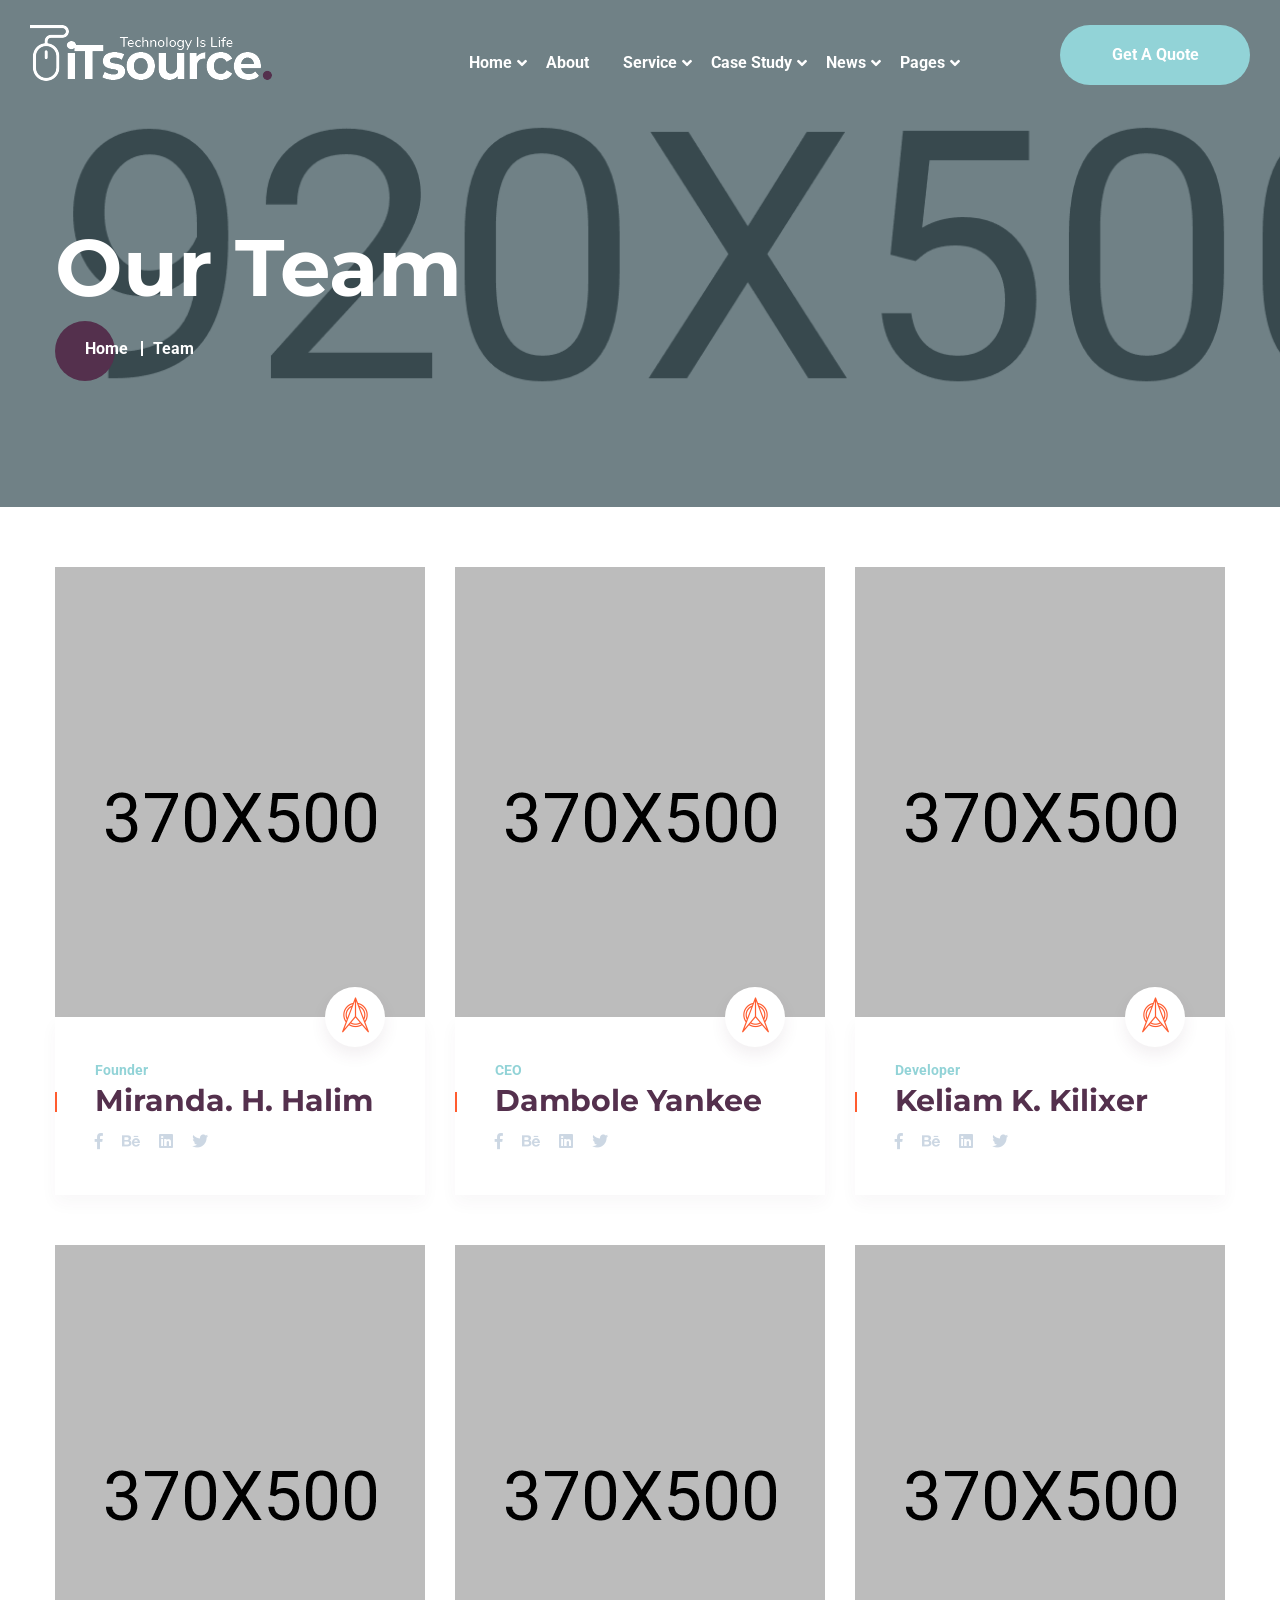
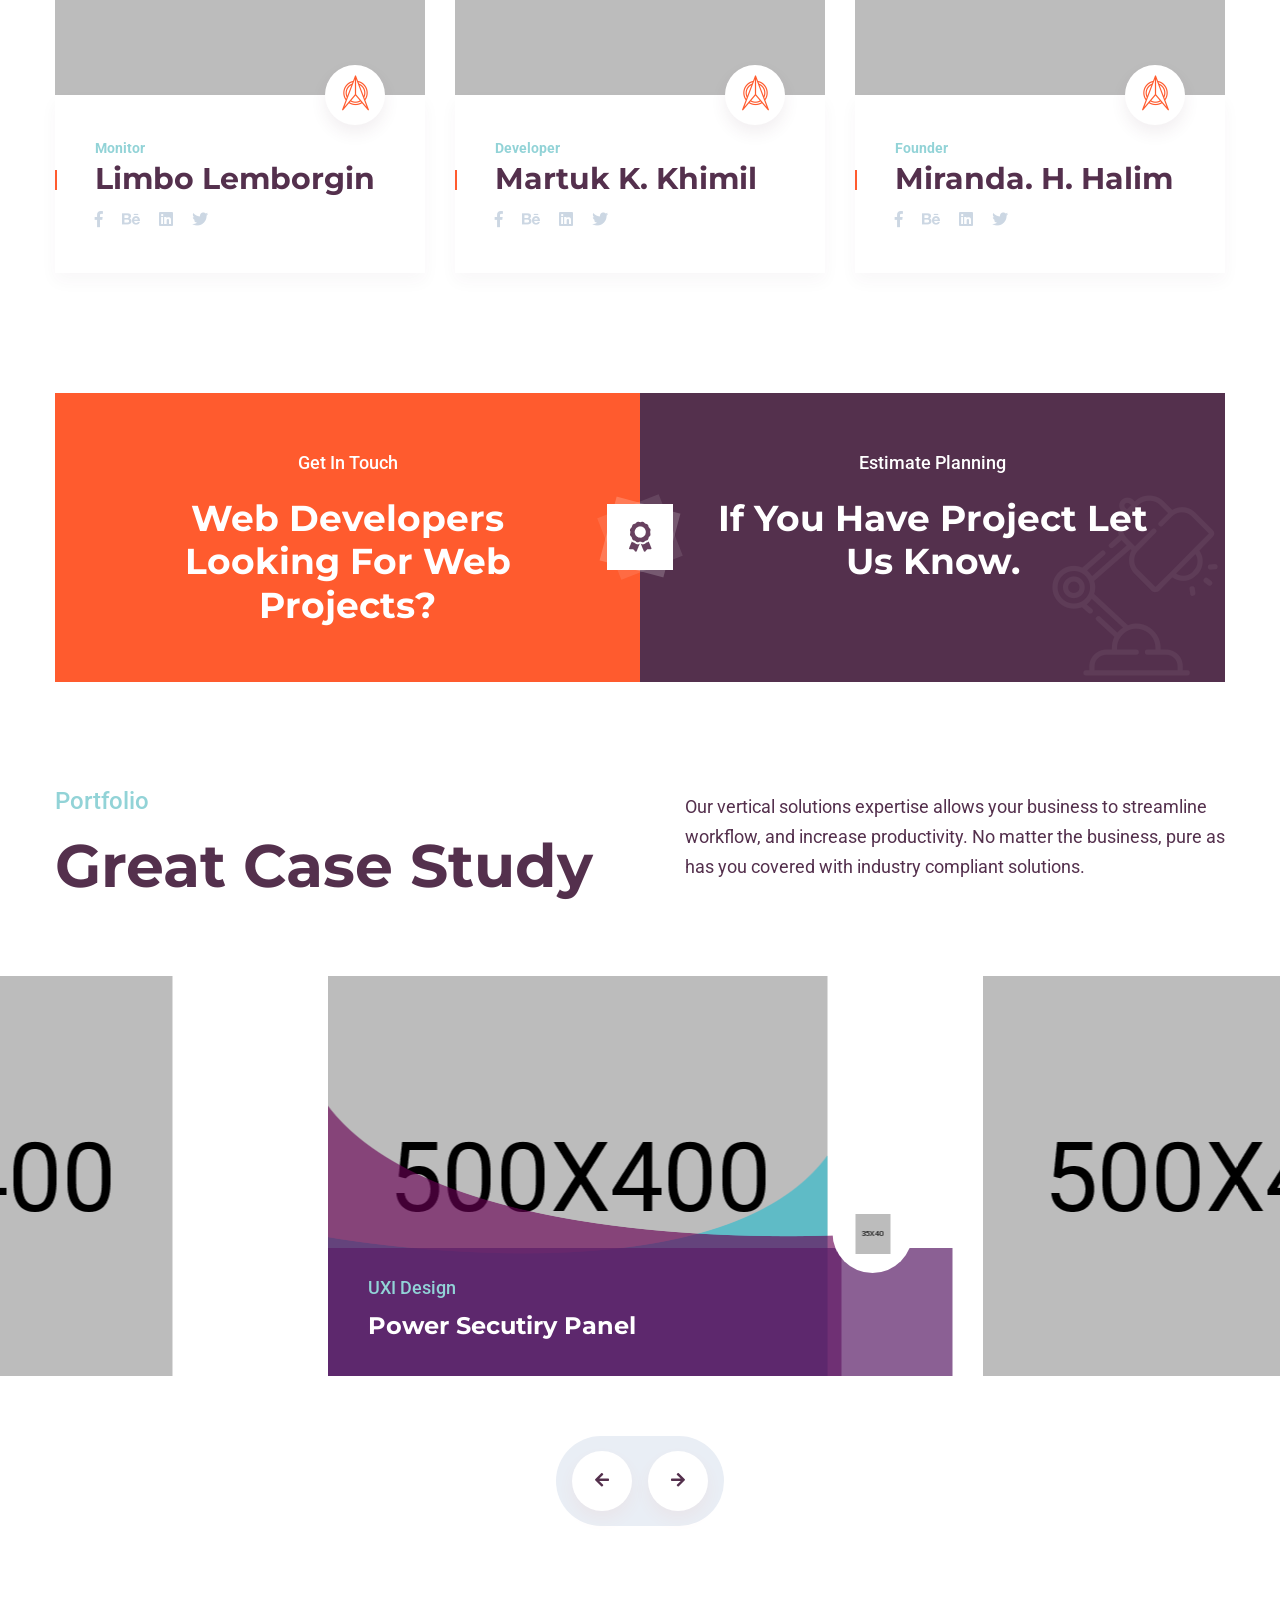
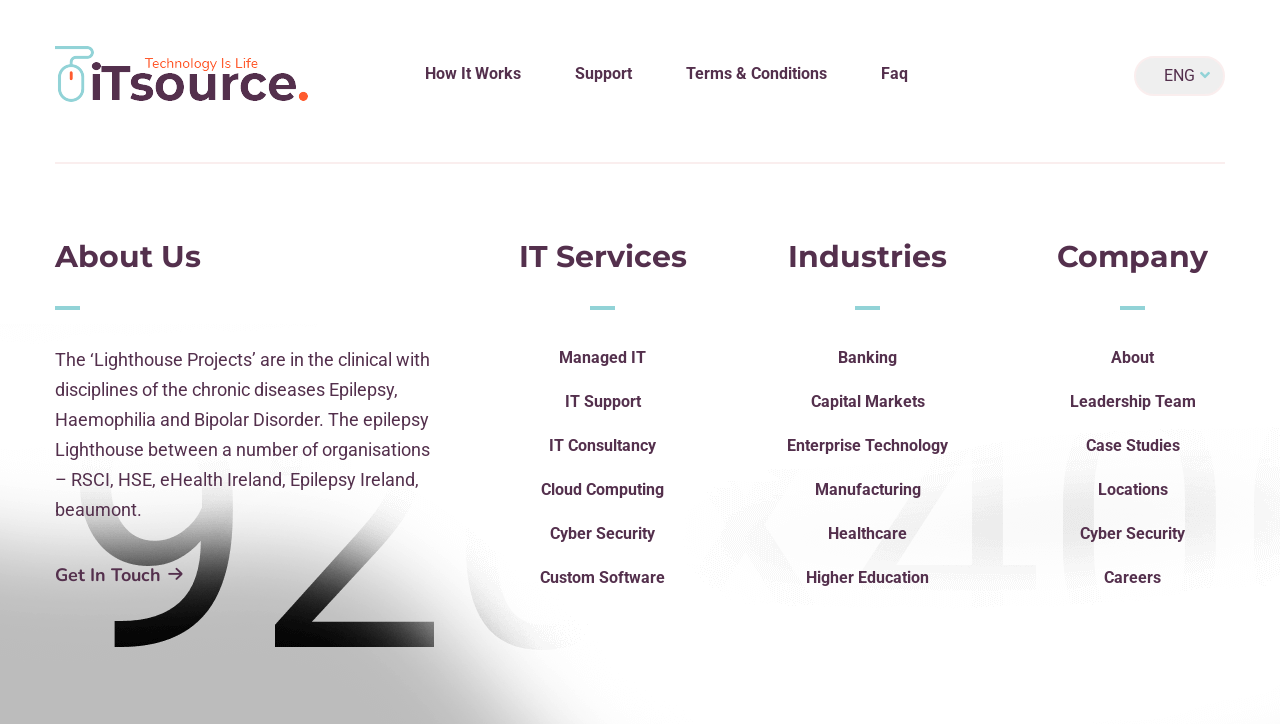
<file: iTsource/team.html>
<!DOCTYPE html>
<html lang="en">
<head>
	<meta charset="UTF-8">
	<title>Team</title>
	<link rel="shortcut icon" href="assets/img/logo/ficon.png" type="image/x-icon">
	<meta name="author" content="themexriver">
	<meta name="description" content="iTsource - IT Solutions & Services Website Design HTML Template">
	<meta name="keywords" content="	agency, business, corporate, creative, it, IT services, IT solutions, modern, multipurpose, portfolio, seo, services, software, solutions">
	<!-- Mobile Specific Meta -->
	<meta name="viewport" content="width=device-width, initial-scale=1">

	<link rel="stylesheet" href="assets/css/bootstrap.min.css">
	<link rel="stylesheet" href="assets/css/flaticon.css">
	<link rel="stylesheet" href="assets/css/fontawesome-all.css">
	<link rel="stylesheet" href="assets/css/owl.carousel.css">
	<link rel="stylesheet" href="assets/css/animate.css">
	<link rel="stylesheet" href="assets/css/video.min.css">
	<link rel="stylesheet" href="assets/css/style.css">
</head>

<body>
	<div id="preloader"></div>
	<div class="up">
		<a href="#" class="scrollup text-center"><i class="fas fa-chevron-up"></i></a>
	</div>

<!-- Start of header section
	============================================= -->
	<header id="it-header" class="it-header-area header-style-one header-style-four">
		<div class="header-main-menu clearfix">
			<div class="brand-logo float-left">
				<a href="#"><img src="assets/img/logo/logo-2.png" alt=""></a>
			</div>
			<div class="it-menu-itemlist float-right">
				<nav class="main-navigation ul-li">
					<ul>
						<li class="dropdown">
							<a href="#">Home</a>
							<ul class="dropdown-menu ul-li-block clearfix">
								<li><a href="index.html">Home Page 1</a></li>
								<li><a href="index-2.html">Home Page 2</a></li>
								<li><a href="index-3.html">Home Page 3</a></li>
							</ul>
						</li>
						<li><a href="about.html">About</a></li>
						<li class="dropdown">
							<a href="#">Service</a>
							<ul class="dropdown-menu ul-li-block clearfix">
								<li><a href="service.html">Service</a></li>
								<li><a href="service-single.html">Service Details</a></li>
							</ul>
						</li>
						<li class="dropdown"><a href="case.html">Case Study</a>
							<ul class="dropdown-menu ul-li-block clearfix">
								<li><a href="case.html">Case</a></li>
								<li><a href="portfolio-single.html">Case Details</a></li>
							</ul>
						</li>
						<li class="dropdown"><a href="blog.html">news</a>
							<ul class="dropdown-menu ul-li-block clearfix">
								<li><a href="blog.html">blog</a></li>
								<li><a href="blog-single.html">blog Details</a></li>
							</ul>
						</li>
						<li class="dropdown"><a href="#">Pages</a>
							<ul class="dropdown-menu ul-li-block clearfix">
								<li><a href="faq.html">Faq</a></li>
								<li><a href="team.html">Team</a></li>
								<li><a href="contact.html">Contact</a></li>
								<li><a href="team-single.html">Team Details</a></li>
							</ul>
						</li>
					</ul>
				</nav>
				<div class="quote-btn-2 float-right text-center">
					<a href="#">Get A Quote</a>
				</div>
			</div>
		</div>
		<div class="mobile_menu relative-position">
			<div class="mobile_menu_button open_mobile_menu">
				<i class="fas fa-bars"></i>
			</div>
			<div class="mobile_menu_wrap">
				<div class="mobile_menu_overlay open_mobile_menu"></div>
				<div class="mobile_menu_content">
					<div class="mobile_menu_close open_mobile_menu">
						<i class="far fa-times-circle"></i>
					</div>
					<div class="m-brand-logo text-center">
						<img src="assets/img/logo/f-logo2.png" alt="">
					</div>
					<div class="mobile-search-area">
						<form action="#">
							<input type="text" name="search" placeholder="Search Here...">
							<div class="search-sub-btn">
								<button><i class="fas fa-search"></i></button>
							</div>
						</form>
					</div>
					<nav class="main-navigation mobile_menu-dropdown  clearfix ul-li">
						<ul id="main-nav" class="navbar-nav text-capitalize clearfix">
							<li class="dropdown">
								<a href="#">Home</a>
								<ul class="dropdown-menu ul-li-block clearfix">
									<li><a href="index.html">Home Page 1</a></li>
									<li><a href="index-2.html">Home Page 2</a></li>
									<li><a href="index-3.html">Home Page 3</a></li>
								</ul>
							</li>
							<li><a href="about.html">About</a></li>
							<li class="dropdown">
								<a href="#">Service</a>
								<ul class="dropdown-menu ul-li-block clearfix">
									<li><a href="service.html">Service</a></li>
									<li><a href="service-single.html">Service Details</a></li>
								</ul>
							</li>
							<li class="dropdown"><a href="case.html">Case Study</a>
								<ul class="dropdown-menu ul-li-block clearfix">
									<li><a href="case.html">Case</a></li>
									<li><a href="portfolio-single.html">Case Details</a></li>
								</ul>
							</li>
							<li class="dropdown"><a href="blog.html">news</a>
								<ul class="dropdown-menu ul-li-block clearfix">
									<li><a href="blog.html">blog</a></li>
									<li><a href="blog-single.html">blog Details</a></li>
								</ul>
							</li>
							<li class="dropdown"><a href="#">Pages</a>
								<ul class="dropdown-menu ul-li-block clearfix">
									<li><a href="faq.html">Faq</a></li>
									<li><a href="team.html">Team</a></li>
									<li><a href="contact.html">Contact</a></li>
									<li><a href="team-single.html">Team Details</a></li>
								</ul>
							</li>
						</ul>
					</nav>
					<div class="mobile-menu-contact-info ul-li-block">
						<ul>
							<li><i class="far fa-envelope"></i>info@webmail.com</li>
							<li><i class="fas fa-phone"></i>+987 876 765 65 5</li>
							<li><i class="fas fa-map-marker-alt"></i>14/A, Brown City, NYC</li>
						</ul>
					</div>
					<div class="mobile-cart">
						<a class="cart-count" href="#"><i class="fas fa-shopping-cart"></i> (3 Items)</a>
						<span>$150.00</span>
						<a  class="m-cart-btn d-block" href="#">View Cart</a>
					</div>
				</div>
			</div>
		</div>
	</header>
<!-- End of header section
	============================================= -->

<!-- Start of breadcurmb section
	============================================= -->
	<section id="breadcurmb" class="breadcurmb-section position-relative" data-background="assets/img/banner/brbg.jpg">
		<div class="background_overlay"></div>
		<div class="container">
			<div class="breadcurmb-content headline-2">
				<h2>Our Team</h2>
				<div class="breadcrumb_item ul-li">
					<ul class="breadcrumb">
						<li class="breadcrumb-item"><a href="#">Home</a></li>
						<li class="breadcrumb-item active">Team</li>
					</ul>
				</div>
			</div>
		</div>
	</section>
<!-- End of breadcurmb section
	============================================= -->

<!-- Start of team page member section
	============================================= -->
	<section id="team-page-member" class="member-section-3 team-page-member-section">
		<div class="container">
			<div class="team-page-member-content team-member-3">
				<div class="row">
					<div class="col-lg-4">
						<div class="team-img-text">
							<div class="team-img">
								<img src="assets/img/team/tpm1.jpg" alt="">
							</div>
							<div class="team-text headline-2 ul-li">
								<span class="t-degi">Founder</span>
								<h3>Miranda. H. Halim</h3>
								<ul>
									<li><a href="#"><i class="fab fa-facebook-f "></i></a></li>
									<li><a href="#"><i class="fab fa-behance"></i></a></li>
									<li><a href="#"><i class="fab fa-linkedin"></i></a></li>
									<li><a href="#"><i class="fab fa-twitter"></i></a></li>
								</ul>
								<div class="team-icon text-center">
									<i class="flaticon-compass"></i>
								</div>
							</div>
						</div>
					</div>
					<div class="col-lg-4">
						<div class="team-img-text">
							<div class="team-img">
								<img src="assets/img/team/tpm2.jpg" alt="">
							</div>
							<div class="team-text headline-2 ul-li">
								<span class="t-degi">CEO</span>
								<h3>Dambole  Yankee</h3>
								<ul>
									<li><a href="#"><i class="fab fa-facebook-f "></i></a></li>
									<li><a href="#"><i class="fab fa-behance"></i></a></li>
									<li><a href="#"><i class="fab fa-linkedin"></i></a></li>
									<li><a href="#"><i class="fab fa-twitter"></i></a></li>
								</ul>
								<div class="team-icon text-center">
									<i class="flaticon-compass"></i>
								</div>
							</div>
						</div>
					</div>
					<div class="col-lg-4">
						<div class="team-img-text">
							<div class="team-img">
								<img src="assets/img/team/tpm3.jpg" alt="">
							</div>
							<div class="team-text headline-2 ul-li">
								<span class="t-degi">Developer</span>
								<h3>Keliam K. Kilixer</h3>
								<ul>
									<li><a href="#"><i class="fab fa-facebook-f "></i></a></li>
									<li><a href="#"><i class="fab fa-behance"></i></a></li>
									<li><a href="#"><i class="fab fa-linkedin"></i></a></li>
									<li><a href="#"><i class="fab fa-twitter"></i></a></li>
								</ul>
								<div class="team-icon text-center">
									<i class="flaticon-compass"></i>
								</div>
							</div>
						</div>
					</div>
					<div class="col-lg-4">
						<div class="team-img-text">
							<div class="team-img">
								<img src="assets/img/team/tpm4.jpg" alt="">
							</div>
							<div class="team-text headline-2 ul-li">
								<span class="t-degi">Monitor</span>
								<h3>Limbo Lemborgin</h3>
								<ul>
									<li><a href="#"><i class="fab fa-facebook-f "></i></a></li>
									<li><a href="#"><i class="fab fa-behance"></i></a></li>
									<li><a href="#"><i class="fab fa-linkedin"></i></a></li>
									<li><a href="#"><i class="fab fa-twitter"></i></a></li>
								</ul>
								<div class="team-icon text-center">
									<i class="flaticon-compass"></i>
								</div>
							</div>
						</div>
					</div>
					<div class="col-lg-4">
						<div class="team-img-text">
							<div class="team-img">
								<img src="assets/img/team/tpm1.jpg" alt="">
							</div>
							<div class="team-text headline-2 ul-li">
								<span class="t-degi">Developer</span>
								<h3>Martuk K. Khimil</h3>
								<ul>
									<li><a href="#"><i class="fab fa-facebook-f "></i></a></li>
									<li><a href="#"><i class="fab fa-behance"></i></a></li>
									<li><a href="#"><i class="fab fa-linkedin"></i></a></li>
									<li><a href="#"><i class="fab fa-twitter"></i></a></li>
								</ul>
								<div class="team-icon text-center">
									<i class="flaticon-compass"></i>
								</div>
							</div>
						</div>
					</div>
					<div class="col-lg-4">
						<div class="team-img-text">
							<div class="team-img">
								<img src="assets/img/team/tpm1.jpg" alt="">
							</div>
							<div class="team-text headline-2 ul-li">
								<span class="t-degi">Founder</span>
								<h3>Miranda. H. Halim</h3>
								<ul>
									<li><a href="#"><i class="fab fa-facebook-f "></i></a></li>
									<li><a href="#"><i class="fab fa-behance"></i></a></li>
									<li><a href="#"><i class="fab fa-linkedin"></i></a></li>
									<li><a href="#"><i class="fab fa-twitter"></i></a></li>
								</ul>
								<div class="team-icon text-center">
									<i class="flaticon-compass"></i>
								</div>
							</div>
						</div>
					</div>
				</div>
			</div>
		</div>
	</section>
<!-- End of team page member section
	============================================= -->

<!-- Start of get in touch section
	============================================= -->
	<section id="get-touch" class="get-touch-section team-page-get-touch">
		<div class="container">
			<div class="get-touch-content position-relative">
				<div class="get-touch-part get-touch-one text-center headline-2">
					<span>Get In Touch</span>
					<h2>Web Developers Looking
					For Web Projects?</h2>
				</div>
				<div class="get-touch-part get-touch-two text-center headline-2">
					<span>Estimate Planning</span>
					<h2>If You Have Project
					Let Us Know.</h2>
				</div>
				<div class="get-touch-icon1"><img src="assets/img/shape/gt2.png" alt=""></div>
				<div class="get-touch-icon2"><img src="assets/img/shape/gt1.png" alt=""></div>
				<div class="icon-bg2 position-absolute"><i class="flaticon-lamp"></i></div>
			</div>
		</div>
	</section>
<!-- End of Get in touch section
	============================================= -->

<!-- Start of portfolio section
	============================================= -->
	<section id="portfolio-2" class="portfolio-section-2">
		<div class="container">
			<div class="row">
				<div class="col-md-6">
					<div class="section-title title-style-two headline-2">
						<span class="site-tag">Portfolio</span>
						<h2>Great Case Study</h2>
					</div>
				</div>
				<div class="col-md-6">
					<div class="section-title-text">
						Our vertical solutions expertise allows your business to streamline
						workflow, and increase productivity. No matter the business, pure as
						has you covered with industry compliant solutions.
					</div>
				</div>
			</div>
		</div>
		<div id="portfolio-slide" class="portfolio-slide-area owl-carousel">
			<div class="portfolio-img-text">
				<div class="portfolio-img relative-position">
					<img src="assets/img/portfolio/pbr1.jpg" alt="">
					<div class="p-shape portfolio-pattern1"><img src="assets/img/portfolio/pbshape1.png" alt=""></div>
					<div class="p-shape portfolio-pattern2"><img src="assets/img/portfolio/pbshape2.png" alt=""></div>
				</div>
				<div class="portfolio-text relative-position headline-2">
					<div class="portfolio-favicon text-center">
						<img src="assets/img/portfolio/fvi1.png" alt="">
					</div>
					<span class="portfolio-tag">UXI Design</span>
					<h3><a href="!#">Power Secutiry Panel</a></h3>
				</div>
			</div>
			<div class="portfolio-img-text">
				<div class="portfolio-img relative-position">
					<img src="assets/img/portfolio/pbr2.jpg" alt="">
					<div class="p-shape portfolio-pattern1"><img src="assets/img/portfolio/pbshape1.png" alt=""></div>
					<div class="p-shape portfolio-pattern2"><img src="assets/img/portfolio/pbshape2.png" alt=""></div>
				</div>
				<div class="portfolio-text relative-position headline-2">
					<div class="portfolio-favicon text-center">
						<img src="assets/img/portfolio/fvi1.png" alt="">
					</div>
					<span class="portfolio-tag">UXI Design</span>
					<h3><a href="!#">Power Secutiry Panel</a></h3>
				</div>
			</div>
			<div class="portfolio-img-text">
				<div class="portfolio-img relative-position">
					<img src="assets/img/portfolio/pbr3.jpg" alt="">
					<div class="p-shape portfolio-pattern1"><img src="assets/img/portfolio/pbshape1.png" alt=""></div>
					<div class="p-shape portfolio-pattern2"><img src="assets/img/portfolio/pbshape2.png" alt=""></div>
				</div>
				<div class="portfolio-text relative-position headline-2">
					<div class="portfolio-favicon text-center">
						<img src="assets/img/portfolio/fvi1.png" alt="">
					</div>
					<span class="portfolio-tag">UXI Design</span>
					<h3><a href="!#">Power Secutiry Panel</a></h3>
				</div>
			</div>
			<div class="portfolio-img-text">
				<div class="portfolio-img relative-position">
					<img src="assets/img/portfolio/pbr4.jpg" alt="">
					<div class="p-shape portfolio-pattern1"><img src="assets/img/portfolio/pbshape1.png" alt=""></div>
					<div class="p-shape portfolio-pattern2"><img src="assets/img/portfolio/pbshape2.png" alt=""></div>
				</div>
				<div class="portfolio-text relative-position headline-2">
					<div class="portfolio-favicon text-center">
						<img src="assets/img/portfolio/fvi1.png" alt="">
					</div>
					<span class="portfolio-tag">UXI Design</span>
					<h3><a href="!#">Power Secutiry Panel</a></h3>
				</div>
			</div>
			<div class="portfolio-img-text">
				<div class="portfolio-img relative-position">
					<img src="assets/img/portfolio/pbr5.jpg" alt="">
					<div class="p-shape portfolio-pattern1"><img src="assets/img/portfolio/pbshape1.png" alt=""></div>
					<div class="p-shape portfolio-pattern2"><img src="assets/img/portfolio/pbshape2.png" alt=""></div>
				</div>
				<div class="portfolio-text relative-position headline-2">
					<div class="portfolio-favicon text-center">
						<img src="assets/img/portfolio/fvi1.png" alt="">
					</div>
					<span class="portfolio-tag">UXI Design</span>
					<h3><a href="!#">Power Secutiry Panel</a></h3>
				</div>
			</div>
			<div class="portfolio-img-text">
				<div class="portfolio-img relative-position">
					<img src="assets/img/portfolio/pbr1.jpg" alt="">
					<div class="p-shape portfolio-pattern1"><img src="assets/img/portfolio/pbshape1.png" alt=""></div>
					<div class="p-shape portfolio-pattern2"><img src="assets/img/portfolio/pbshape2.png" alt=""></div>
				</div>
				<div class="portfolio-text relative-position headline-2">
					<div class="portfolio-favicon text-center">
						<img src="assets/img/portfolio/fvi1.png" alt="">
					</div>
					<span class="portfolio-tag">UXI Design</span>
					<h3><a href="!#">Power Secutiry Panel</a></h3>
				</div>
			</div>
			<div class="portfolio-img-text">
				<div class="portfolio-img relative-position">
					<img src="assets/img/portfolio/pbr2.jpg" alt="">
					<div class="p-shape portfolio-pattern1"><img src="assets/img/portfolio/pbshape1.png" alt=""></div>
					<div class="p-shape portfolio-pattern2"><img src="assets/img/portfolio/pbshape2.png" alt=""></div>
				</div>
				<div class="portfolio-text relative-position headline-2">
					<div class="portfolio-favicon text-center">
						<img src="assets/img/portfolio/fvi1.png" alt="">
					</div>
					<span class="portfolio-tag">UXI Design</span>
					<h3><a href="!#">Power Secutiry Panel</a></h3>
				</div>
			</div>
			<div class="portfolio-img-text">
				<div class="portfolio-img relative-position">
					<img src="assets/img/portfolio/pbr3.jpg" alt="">
					<div class="p-shape portfolio-pattern1"><img src="assets/img/portfolio/pbshape1.png" alt=""></div>
					<div class="p-shape portfolio-pattern2"><img src="assets/img/portfolio/pbshape2.png" alt=""></div>
				</div>
				<div class="portfolio-text relative-position headline-1">
					<div class="portfolio-favicon text-center">
						<img src="assets/img/portfolio/fvi1.png" alt="">
					</div>
					<span class="portfolio-tag">UXI Design</span>
					<h3><a href="!#">Power Secutiry Panel</a></h3>
				</div>
			</div>
			<div class="portfolio-img-text">
				<div class="portfolio-img relative-position">
					<img src="assets/img/portfolio/pbr4.jpg" alt="">
					<div class="p-shape portfolio-pattern1"><img src="assets/img/portfolio/pbshape1.png" alt=""></div>
					<div class="p-shape portfolio-pattern2"><img src="assets/img/portfolio/pbshape2.png" alt=""></div>
				</div>
				<div class="portfolio-text relative-position headline-1">
					<div class="portfolio-favicon text-center">
						<img src="assets/img/portfolio/fvi1.png" alt="">
					</div>
					<span class="portfolio-tag">UXI Design</span>
					<h3><a href="!#">Power Secutiry Panel</a></h3>
				</div>
			</div>
			<div class="portfolio-img-text">
				<div class="portfolio-img relative-position">
					<img src="assets/img/portfolio/pbr5.jpg" alt="">
					<div class="p-shape portfolio-pattern1"><img src="assets/img/portfolio/pbshape1.png" alt=""></div>
					<div class="p-shape portfolio-pattern2"><img src="assets/img/portfolio/pbshape2.png" alt=""></div>
				</div>
				<div class="portfolio-text relative-position headline-1">
					<div class="portfolio-favicon text-center">
						<img src="assets/img/portfolio/fvi1.png" alt="">
					</div>
					<span class="portfolio-tag">UXI Design</span>
					<h3><a href="!#">Power Secutiry Panel</a></h3>
				</div>
			</div>
		</div>
	</section>
<!-- End of Platform section
	============================================= -->				

<!-- Start of footer section
	============================================= -->
	<footer class="footer-2 relative-position">
		<div class="footer-logo-memu">
			<div class="container">
				<div class="footer-menu-content">
					<div class="row">
						<div class="col-lg-3">
							<div class="footer-logo">
								<a href="!#"><img src="assets/img/logo/f-logo2.png" alt=""></a>
							</div>
						</div>
						<div class="col-lg-7">
							<div class="footer-menu-list ul-li clearfix text-capitalize">
								<ul>
									<li><a href="!#">How It Works</a></li>
									<li><a href="!#">Support</a></li>
									<li><a href="!#">Terms &amp; Conditions</a></li>
									<li><a href="!#">Faq</a></li>
								</ul>
							</div>
						</div>
						<div class="col-lg-2">
							<div class="footer-select clearfix">
								<select>
									<option>ENG</option>
									<option>ARB</option>
									<option>SPN</option>
								</select>
							</div>
						</div>
					</div>
				</div>
			</div>
		</div> 
		<div class="container">
			<div class="footer-content  relative-position">
				<div class="footer-widget">
					<div class="footer-about headline-2 pera-content">
						<h3 class="widget-title">About Us</h3>
						<p>The ‘Lighthouse Projects’ are in the clinical with
							disciplines of the chronic diseases Epilepsy,
							Haemophilia and Bipolar Disorder. The epilepsy
							Lighthouse between a
							number of organisations – RSCI, HSE, eHealth
						Ireland, Epilepsy Ireland, beaumont.</p>
						<a href="!#">Get In Touch <i class="flaticon-right-arrow"></i></a>
					</div>
				</div>
				<div class="footer-widget">
					<div class="footer-menu text-center headline-2 ul-li-block">
						<h3 class="widget-title">IT Services</h3>
						<ul>
							<li><a href="#">Managed IT</a></li>
							<li><a href="#">IT Support</a></li>
							<li><a href="#">IT Consultancy</a></li>
							<li><a href="#">Cloud Computing</a></li>
							<li><a href="#">Cyber Security</a></li>
							<li><a href="#">Custom Software</a></li>
						</ul>
					</div>
				</div>
				<div class="footer-widget">
					<div class="footer-menu text-center headline-2 ul-li-block">
						<h3 class="widget-title">Industries</h3>
						<ul>
							<li><a href="#">Banking</a></li>
							<li><a href="#">Capital Markets</a></li>
							<li><a href="#">Enterprise Technology</a></li>
							<li><a href="#">Manufacturing</a></li>
							<li><a href="#">Healthcare</a></li>
							<li><a href="#">Higher Education</a></li>
						</ul>
					</div>
				</div>
				<div class="footer-widget">
					<div class="footer-menu text-center headline-2 ul-li-block">
						<h3 class="widget-title">Company</h3>
						<ul>
							<li><a href="#">About</a></li>
							<li><a href="#">Leadership Team</a></li>
							<li><a href="#">Case Studies</a></li>
							<li><a href="#">Locations</a></li>
							<li><a href="#">Cyber Security</a></li>
							<li><a href="#">Careers</a></li>
						</ul>
					</div>
				</div>
			</div>
		</div>
	</footer>
<!-- End of footer section
	============================================= -->


		<!-- For Js Library -->
	<script src="assets/js/jquery.min.js"></script>
	<script src="assets/js/bootstrap.min.js"></script>
	<script src="assets/js/popper.min.js"></script>
	<script src="assets/js/owl.carousel.min.js"></script>
	<script src="assets/js/jquery.magnific-popup.min.js"></script>
	<script src="assets/js/appear.js"></script>
	<script src="assets/js/wow.min.js"></script>
	<script src="assets/js/isotope.pkgd.min.js"></script>
	<script src="assets/js/masonry.pkgd.min.js"></script>
	<script src="assets/js/imagesloaded.pkgd.min.js"></script>
	<script src="assets/js/parallax-scroll.js"></script>
	<script src="assets/js/jquery.easeScroll.min.js"></script>
	<script src="assets/js/typer-new.js"></script>
	<script src="assets/js/script.js"></script>
	<script src="assets/js/gmap3.min.js"></script>
	<script src="http://maps.google.com/maps/api/js?key=AIzaSyC61_QVqt9LAhwFdlQmsNwi5aUJy9B2SyA"></script>
</body>
</html>
</file>
<file: iTsource/assets/css/flaticon.css>
/*
  	Flaticon icon font: Flaticon
  	Creation date: 23/04/2020 17:41
  	*/

@font-face {
  font-family: "Flaticon";
  src: url("../fonts/Flaticon.eot");
  src: url("../fonts/Flaticon.eot?#iefix") format("embedded-opentype"),
       url("../fonts/Flaticon.woff2") format("woff2"),
       url("../fonts/Flaticon.woff") format("woff"),
       url("../fonts/Flaticon.ttf") format("truetype"),
       url("../fonts/Flaticon.svg#Flaticon") format("svg");
  font-weight: normal;
  font-style: normal;
}

@media screen and (-webkit-min-device-pixel-ratio:0) {
  @font-face {
    font-family: "Flaticon";
    src: url("../fonts /Flaticon.svg#Flaticon") format("svg");
  }
}

[class^="flaticon-"]:before, [class*=" flaticon-"]:before,
[class^="flaticon-"]:after, [class*=" flaticon-"]:after {   
  font-family: Flaticon;
  font-style: normal;
}

.flaticon-chart:before { content: "\f100"; }
.flaticon-box:before { content: "\f101"; }
.flaticon-compass:before { content: "\f102"; }
.flaticon-intersect:before { content: "\f103"; }
.flaticon-magic-wand:before { content: "\f104"; }
.flaticon-fabric:before { content: "\f105"; }
.flaticon-hosting:before { content: "\f106"; }
.flaticon-lamp:before { content: "\f107"; }
.flaticon-lamp-1:before { content: "\f108"; }
.flaticon-box-1:before { content: "\f109"; }
.flaticon-botanic:before { content: "\f10a"; }
.flaticon-right-arrow:before { content: "\f10b"; }
.flaticon-left-arrow:before { content: "\f10c"; }
</file>
<file: iTsource/assets/css/style.css>
/*----------------------------------------------------
@File: Default Styles
@Author:  themexriver
@URL: https://themexriver.com/

This file contains the styling for the actual theme, this
is the file you need to edit to change the look of the
theme.
---------------------------------------------------- */
/*=====================================================================
@Template Name: NioBis - Corporate Business HTML Template
@Author: themexriver

CSS Table of content:-

1. Global Area 
2. Header Section
3. About Section
4. Service section
5. Features section
6. Portfolio section
7. Client section
8. Challenge section
9. Newslatter section
10. Blog section
11. Call to Action section
12. Platform section
13. Team section
14. Testimonial section
15. Slider section
16. Experiece section
17. pricing section
18. get touch section
19. breadcrumb section
20. case section
21. Contact section
22. Faq section
--. Footer section
=====================================================================*/
/*=========
Font load
===========*/
@import url("https://fonts.googleapis.com/css2?family=Caveat:wght@400;700&family=Montserrat:wght@100;400;500;600;700&family=Nunito:wght@200;300;400;600;700&family=Playfair+Display:wght@400;500;600;700&family=Roboto:wght@100;300;400;500;700&display=swap");
/*=========
Color Code
===========*/
/*(1)- global area*/
/*----------------------------------------------------*/
body {
  margin: 0;
  padding: 0;
  overflow-x: hidden;
  font-size: 16px;
  line-height: 1.625;
  color: #54304d;
  font-family: "Roboto";
  -moz-osx-font-smoothing: antialiased;
  -webkit-font-smoothing: antialiased; }

::-moz-selection {
  color: #ffffff;
  background-color: #ff5b2e; }

::selection {
  color: #ffffff;
  background-color: #ff5b2e; }

::-moz-selection {
  color: #ffffff;
  background-color: #ff5b2e; }

.container {
  max-width: 1200px; }

.ul-li ul {
  margin: 0;
  padding: 0; }
  .ul-li ul li {
    list-style: none;
    display: inline-block; }

.ul-li-block ul {
  margin: 0;
  padding: 0; }
  .ul-li-block ul li {
    display: block;
    list-style: none; }

div#preloader {
  position: fixed;
  left: 0;
  top: 0;
  z-index: 99999;
  width: 100%;
  height: 100%;
  overflow: visible;
  background: #fff url("../img/preloader.gif") no-repeat center center; }

[data-background] {
  background-size: cover;
  background-repeat: no-repeat;
  background-position: center center; }

a {
  color: inherit;
  text-decoration: none;
  -webkit-transition: .3s all ease-in-out;
  -o-transition: .3s all ease-in-out;
  transition: .3s all ease-in-out; }
  a:hover, a:focus {
    text-decoration: none; }

img {
  max-width: 100%;
  height: auto; }

section {
  overflow: hidden; }

button {
  cursor: pointer; }

.form-control:focus,
button:visited,
button.active,
button:hover,
button:focus,
input:visited,
input.active,
input:hover,
input:focus,
textarea:hover,
textarea:focus,
a:hover,
a:focus,
a:visited,
a.active,
select,
select:hover,
select:focus,
select:visited {
  outline: none;
  -webkit-box-shadow: none;
  box-shadow: none;
  text-decoration: none;
  color: inherit; }

.form-control {
  -webkit-box-shadow: none;
  box-shadow: none; }

.relative-position {
  position: relative; }

.pera-content p {
  margin-bottom: 0; }

.no-paading {
  padding: 0; }

.headline-1 h1,
.headline-1 h2,
.headline-1 h3,
.headline-1 h4,
.headline-1 h5,
.headline-1 h6 {
  margin: 0;
  font-family: "Nunito"; }

.headline-2 h1,
.headline-2 h2,
.headline-2 h3,
.headline-2 h4,
.headline-2 h5,
.headline-2 h6 {
  margin: 0;
  font-family: "Montserrat"; }

.headline-3 h1,
.headline-3 h2,
.headline-3 h3,
.headline-3 h4,
.headline-3 h5,
.headline-3 h6 {
  margin: 0;
  font-family: "Playfair Display"; }

.block-display {
  width: 100%;
  display: block; }

.background_overlay {
  top: 0;
  left: 0;
  width: 100%;
  height: 100%;
  position: absolute; }

#cursor .it-cursor {
  position: fixed;
  top: inherit;
  left: inherit;
  z-index: 99;
  pointer-events: none; }

#cursor .cursor_outer {
  width: 30px;
  height: 30px;
  border: 1px solid #5b1d67;
  border-radius: 30px;
  margin-top: -17px;
  margin-left: -16px;
  -webkit-transition: all 50ms linear 0ms;
  -o-transition: all 50ms linear 0ms;
  transition: all 50ms linear 0ms; }

#cursor .cursor_inner {
  width: 6px;
  height: 6px;
  background-color: #92d3d7;
  border-radius: 6px;
  margin-top: -5px;
  margin-left: -4px; }

.scrollup {
  width: 55px;
  right: 20px;
  z-index: 5;
  height: 55px;
  bottom: 20px;
  display: none;
  position: fixed;
  border-radius: 100%;
  line-height: 55px;
  background-color: #ff5b2e; }
  .scrollup i {
    color: #fff;
    font-size: 20px; }

/*Section title*/
/*-----------------------*/
.section-title .site-tag {
  font-size: 24px;
  color: #92d3d7; }

.section-title h2 {
  font-size: 60px;
  font-weight: 600;
  text-transform: capitalize; }

.section-title .sub-text {
  font-size: 24px;
  font-weight: 600;
  padding-left: 40px;
  position: relative; }
  .section-title .sub-text:before {
    top: 8px;
    left: 0;
    width: 2px;
    content: '';
    height: 20px;
    position: absolute;
    background-color: #ff5b2e; }

.section-title-text {
  font-size: 18px;
  margin-top: 10px;
  line-height: 1.667;
  padding-left: 30px; }

.title-style-one .site-tag {
  font-family: "Caveat";
  font-weight: 700; }

.title-style-one h2 {
  line-height: 1.167;
  padding: 5px 0px 30px; }

.title-style-one .sub-text {
  line-height: 1.417; }

.title-style-two .site-tag {
  font-family: "Roboto";
  font-weight: 500; }

.title-style-two h2 {
  font-weight: 700;
  padding-top: 10px;
  line-height: 1.167; }

.title-style-two .sub-text {
  line-height: 1.417; }

.title-style-three .site-tag {
  font-size: 18px;
  font-weight: 700;
  font-family: "Roboto"; }

.title-style-three h2 {
  font-weight: 400;
  font-family: "Playfair Display"; }

.title-style-three .sub-text {
  font-family: "Playfair Display"; }

/*--------------------------*/
@-webkit-keyframes mover {
  0% {
    -webkit-transform: translateY(0);
    transform: translateY(0); }
  100% {
    -webkit-transform: translateY(-10px);
    transform: translateY(-10px); } }

@keyframes mover {
  0% {
    -webkit-transform: translateY(0);
    transform: translateY(0); }
  100% {
    -webkit-transform: translateY(-10px);
    transform: translateY(-10px); } }

.about-text-item-1 .ab-btn a:last-child:before, .call-to-action-2 .call-to-content-2 .call-to-text .call-btn a:last-child:before, .header-style-three .head-f-quot a:before, .service-call-action-section .service-cta-btn a:before, .project-overview .project-overview-list a:before, .slider-style-one .slider-home-one .slider-text-content .slider-btn .s-more-btn:before, .slider-style-three .slider-content-box .slider-btn .s-more-btn:before, .pricing-plan-section .pricing-plan-content .pricing-item-list .pricing-btn a:before, .breadcurmb-content .breadcrumb li:first-child:before {
  top: 0;
  left: 0;
  content: '';
  z-index: -1;
  width: 60px;
  height: 60px;
  position: absolute;
  border-radius: 100%;
  background-color: #ffebe6; }

.about-text-item-1 .ab-btn, .call-to-action-2 .call-to-content-2 .call-to-text .call-btn {
  display: -webkit-box;
  display: -ms-flexbox;
  display: flex; }
  .about-text-item-1 .ab-btn a, .call-to-action-2 .call-to-content-2 .call-to-text .call-btn a {
    z-index: 1;
    width: 190px;
    height: 60px;
    font-weight: 700;
    line-height: 60px;
    margin-right: 30px;
    text-align: center;
    position: relative; }
    .about-text-item-1 .ab-btn a:first-child, .call-to-action-2 .call-to-content-2 .call-to-text .call-btn a:first-child {
      color: #fff;
      border-radius: 30px;
      background-color: #ff5b2e;
      -webkit-box-shadow: 0px 8px 16px 0px rgba(255, 91, 46, 0.2);
      box-shadow: 0px 8px 16px 0px rgba(255, 91, 46, 0.2); }
    .about-text-item-1 .ab-btn a:last-child, .call-to-action-2 .call-to-content-2 .call-to-text .call-btn a:last-child {
      width: 132px; }

.newslatter-form input {
  border: none;
  padding-left: 30px; }

.newslatter-form button {
  border: none;
  background-color: transparent; }

.newslatter-form button, .newslatter-service .news-service-item1 .news-cntc-btn a, .team-details-content .team-single-text .team-details-info .team-details-btn {
  height: 60px;
  width: 200px;
  font-weight: 700;
  line-height: 60px;
  border-radius: 50px;
  font-family: "Nunito"; }

.blog-section .blog-type2 .blog-text, .blog-section .blog-type3 .blog-text, .blog-section .blog-type4 .blog-text {
  position: absolute; }
  .blog-section .blog-type2 .blog-text h3, .blog-section .blog-type3 .blog-text h3, .blog-section .blog-type4 .blog-text h3,
  .blog-section .blog-type2 .blog-text p,
  .blog-section .blog-type3 .blog-text p,
  .blog-section .blog-type4 .blog-text p {
    color: #fff;
    opacity: 0;
    -webkit-transition: all .35s ease;
    -o-transition: all .35s ease;
    transition: all .35s ease;
    -webkit-transform: translate(0, -25px);
    -ms-transform: translate(0, -25px);
    transform: translate(0, -25px); }
  
  .blog-section .blog-type2 .blog-text p,
  .blog-section .blog-type3 .blog-text p,
  .blog-section .blog-type4 .blog-text p {
    -webkit-transform: translateX(0, -25px);
    -ms-transform: translateX(0, -25px);
    transform: translateX(0, -25px); }
  .blog-section .blog-type2 .blog-text .blog-meta, .blog-section .blog-type3 .blog-text .blog-meta, .blog-section .blog-type4 .blog-text .blog-meta {
    opacity: 0;
    -webkit-transition: all .35s ease;
    -o-transition: all .35s ease;
    transition: all .35s ease;
    -webkit-transform: translate(0, -25px);
    -ms-transform: translate(0, -25px);
    transform: translate(0, -25px); }
    .blog-section .blog-type2 .blog-text .blog-meta a, .blog-section .blog-type3 .blog-text .blog-meta a, .blog-section .blog-type4 .blog-text .blog-meta a {
      color: #fff; }
      .blog-section .blog-type2 .blog-text .blog-meta a i, .blog-section .blog-type3 .blog-text .blog-meta a i, .blog-section .blog-type4 .blog-text .blog-meta a i {
        color: #fff; }

.blog-section .blog-type2:before, .blog-section .blog-type3:before,
.blog-section .blog-type4:before {
  left: 0;
  right: 0;
  top: 50%;
  bottom: 50%;
  content: '';
  opacity: 0.902;
  position: absolute;
  -webkit-transition: all .35s ease;
  -o-transition: all .35s ease;
  transition: all .35s ease;
  background-color: #ff5b2e; }

.blog-section .blog-type2:hover:before, .blog-section .blog-type3:hover:before,
.blog-section .blog-type4:hover:before {
  top: 0;
  bottom: 0; }

.blog-section .blog-type2:hover .blog-text h3, .blog-section .blog-type3:hover .blog-text h3, .blog-section .blog-type4:hover .blog-text h3,
.blog-section .blog-type2:hover .blog-text p,
.blog-section .blog-type3:hover .blog-text p,
.blog-section .blog-type4:hover .blog-text p {
  opacity: 1;
  -webkit-transition-delay: .35s;
  -o-transition-delay: .35s;
  transition-delay: .35s;
  -webkit-transform: translate(0, 0) scale(1) rotate(0);
  -ms-transform: translate(0, 0) scale(1) rotate(0);
  transform: translate(0, 0) scale(1) rotate(0); }

.blog-section .blog-type2:hover .blog-meta, .blog-section .blog-type3:hover .blog-meta, .blog-section .blog-type4:hover .blog-meta {
  opacity: 1;
  -webkit-transform: translate(0, 0) scale(1) rotate(0);
  -ms-transform: translate(0, 0) scale(1) rotate(0);
  transform: translate(0, 0) scale(1) rotate(0);
  -webkit-transition-delay: .5249999999999999s;
  -o-transition-delay: .5249999999999999s;
  transition-delay: .5249999999999999s; }

.blog-section .blog-text h3, .blog-section-2 .blog-img-text .blog-text h3 {
  font-size: 26px;
  font-weight: 600;
  line-height: 1.308;
  padding-bottom: 15px; }

.blog-section .blog-text p, .blog-section-2 .blog-img-text .blog-text p {
  line-height: 1.75;
  margin-bottom: 20px;
  padding-bottom: 20px;
  border-bottom: 1px solid #faeeee; }

.blog-section .blog-text .blog-meta a, .blog-section-2 .blog-img-text .blog-text .blog-meta a {
  padding-right: 30px;
  position: relative; }
  .blog-section .blog-text .blog-meta a:after, .blog-section-2 .blog-img-text .blog-text .blog-meta a:after {
    top: 1px;
    right: 13px;
    width: 2px;
    content: '';
    height: 15px;
    position: absolute;
    background-color: #fff5f5; }
  .blog-section .blog-text .blog-meta a:last-child, .blog-section-2 .blog-img-text .blog-text .blog-meta a:last-child {
    padding-right: 0; }
    .blog-section .blog-text .blog-meta a:last-child:after, .blog-section-2 .blog-img-text .blog-text .blog-meta a:last-child:after {
      display: none; }
  .blog-section .blog-text .blog-meta a i, .blog-section-2 .blog-img-text .blog-text .blog-meta a i {
    color: #ff5b2e;
    margin-right: 5px; }

.feature-content-2 .feature-slide-item .owl-dots .owl-dot, .testimonial-slide-section .owl-dots .owl-dot {
  width: 10px;
  height: 10px;
  margin: 0 5px;
  border-radius: 100%;
  display: inline-block;
  background-color: #eeeeee; }

.feature-content-2 .feature-slide-item .owl-dots .owl-dot.active, .testimonial-slide-section .owl-dots .owl-dot.active {
  background-color: #ff5b2e; }

.service-section-2 .service-content-2 .service-icon-text .service-text a, .service-section-3 .service-content-3 .service-icon-text .service-text a {
  font-weight: 700;
  text-align: center; }
  .service-section-2 .service-content-2 .service-icon-text .service-text a i, .service-section-3 .service-content-3 .service-icon-text .service-text a i {
    width: 35px;
    height: 35px;
    font-size: 14px;
    line-height: 30px;
    margin-left: 18px;
    border-radius: 100%;
    color: #ff5b2e;
    border: 2px solid #ffebe6; }

.header-style-one .header-main-option .option-btn, .header-style-three .option-btn {
  width: 60px;
  height: 60px;
  color: #ff5b2e;
  line-height: 60px;
  margin-left: 10px;
  border-radius: 100%;
  text-align: center;
  display: inline-block;
  border: 1px solid #71556d; }
  .header-style-one .header-main-option .option-btn:hover, .header-style-three .option-btn:hover {
    border: 1px solid #fff; }

.blog_pagination .pagination {
  display: inherit;
  margin-top: 20px; }
  .blog_pagination .pagination li {
    margin: 0px 4px;
    display: inline-block; }
    .blog_pagination .pagination li a {
      padding: 0;
      width: 50px;
      height: 50px;
      display: block;
      font-size: 14px;
      line-height: 50px;
      font-weight: 700;
      color: #343434;
      border-radius: 100%;
      border: 2px solid #ededed; }
      .blog_pagination .pagination li a:hover {
        color: #fff;
        background-color: #ff5b2e;
        border: 2px solid #ff5b2e; }
  .blog_pagination .pagination .page-link:focus {
    -webkit-box-shadow: none;
    box-shadow: none;
    outline: none; }
  .blog_pagination .pagination .page-item:first-child .page-link,
  .blog_pagination .pagination .page-item:last-child .page-link {
    border-radius: 100%; }

.news_qoute:before, .bg_img_post:before {
  top: 0;
  opacity: .95;
  z-index: -1;
  height: 100%;
  width: 100%;
  content: '';
  position: absolute; }

.news_post_item .video_play_btn, #blod_slide .owl-nav {
  left: 0;
  right: 0;
  top: 50%;
  position: absolute;
  -webkit-transform: translateY(-50%);
  -ms-transform: translateY(-50%);
  transform: translateY(-50%); }

.news_post_item .video_play_btn {
  height: 100px;
  width: 100px;
  line-height: 100px;
  border-radius: 100%;
  background-color: #ff5b2e; }
  .news_post_item .video_play_btn i {
    color: #fff;
    font-size: 20px; }

.single_widget .latest-blog-widget .blog-img-content, .twitter_update .tw_feed {
  display: inline-block;
  padding-bottom: 30px;
  margin-bottom: 30px;
  border-bottom: 1px solid #e1e6ff; }
  .single_widget .latest-blog-widget .blog-img-content:last-child, .twitter_update .tw_feed:last-child {
    border: none;
    padding: 0;
    margin: 0; }

.comment_formfield .quote_form .contact-info .icon-bg {
  top: 30px;
  right: 30px;
  color: #ff5b2e;
  position: absolute; }
  .comment_formfield .quote_form .contact-info .icon-bg i {
    font-size: 18px; }

.header-style-four .quote-btn-2:before, .about-text-item-1 .ab-btn a:first-child:before, .about-page-about-section .about-content-1 .ab-btn-single a:before, .mission-vission-content .mission-content a:before, .newslatter-service .news-service-item1 .news-cntc-btn a:before, .call-to-action-2 .call-to-content-2 .call-to-text .call-btn a:first-child:before, .header-style-four .quote-btn-2:after, .about-text-item-1 .ab-btn a:first-child:after, .about-page-about-section .about-content-1 .ab-btn-single a:after, .mission-vission-content .mission-content a:after, .newslatter-service .news-service-item1 .news-cntc-btn a:after, .call-to-action-2 .call-to-content-2 .call-to-text .call-btn a:first-child:after,
.header-style-four .quote-btn-2 span:before,
.about-text-item-1 .ab-btn a:first-child span:before,
.about-page-about-section .about-content-1 .ab-btn-single a span:before,
.mission-vission-content .mission-content a span:before,
.newslatter-service .news-service-item1 .news-cntc-btn a span:before,
.call-to-action-2 .call-to-content-2 .call-to-text .call-btn a:first-child span:before {
  content: '';
  position: absolute;
  top: 0;
  left: 0;
  width: 100%;
  height: 0;
  z-index: -1;
  background-color: #fff;
  opacity: .2;
  -webkit-transition: 0.4s ease-in-out;
  -o-transition: 0.4s ease-in-out;
  transition: 0.4s ease-in-out; }

.header-style-four .quote-btn-2:after, .about-text-item-1 .ab-btn a:first-child:after, .about-page-about-section .about-content-1 .ab-btn-single a:after, .mission-vission-content .mission-content a:after, .newslatter-service .news-service-item1 .news-cntc-btn a:after, .call-to-action-2 .call-to-content-2 .call-to-text .call-btn a:first-child:after,
.header-style-four .quote-btn-2 span:before,
.about-text-item-1 .ab-btn a:first-child span:before,
.about-page-about-section .about-content-1 .ab-btn-single a span:before,
.mission-vission-content .mission-content a span:before,
.newslatter-service .news-service-item1 .news-cntc-btn a span:before,
.call-to-action-2 .call-to-content-2 .call-to-text .call-btn a:first-child span:before {
  top: auto;
  bottom: 0; }


.header-style-four .quote-btn-2 span:before,
.about-text-item-1 .ab-btn a:first-child span:before,
.about-page-about-section .about-content-1 .ab-btn-single a span:before,
.mission-vission-content .mission-content a span:before,
.newslatter-service .news-service-item1 .news-cntc-btn a span:before,
.call-to-action-2 .call-to-content-2 .call-to-text .call-btn a:first-child span:before,
.header-style-four .quote-btn-2 span:after,
.about-text-item-1 .ab-btn a:first-child span:after,
.about-page-about-section .about-content-1 .ab-btn-single a span:after,
.mission-vission-content .mission-content a span:after,
.newslatter-service .news-service-item1 .news-cntc-btn a span:after,
.call-to-action-2 .call-to-content-2 .call-to-text .call-btn a:first-child span:after {
  -webkit-transition-delay: 0.4s;
  -o-transition-delay: 0.4s;
  transition-delay: 0.4s; }

.header-style-four .quote-btn-2:hover:before, .about-text-item-1 .ab-btn a:first-child:hover:before, .about-page-about-section .about-content-1 .ab-btn-single a:hover:before, .mission-vission-content .mission-content a:hover:before, .newslatter-service .news-service-item1 .news-cntc-btn a:hover:before, .call-to-action-2 .call-to-content-2 .call-to-text .call-btn a:first-child:hover:before, .header-style-four .quote-btn-2:hover:after, .about-text-item-1 .ab-btn a:first-child:hover:after, .about-page-about-section .about-content-1 .ab-btn-single a:hover:after, .mission-vission-content .mission-content a:hover:after, .newslatter-service .news-service-item1 .news-cntc-btn a:hover:after, .call-to-action-2 .call-to-content-2 .call-to-text .call-btn a:first-child:hover:after,
.header-style-four .quote-btn-2:hover span:before,
.about-text-item-1 .ab-btn a:hover:first-child span:before,
.about-page-about-section .about-content-1 .ab-btn-single a:hover span:before,
.mission-vission-content .mission-content a:hover span:before,
.newslatter-service .news-service-item1 .news-cntc-btn a:hover span:before,
.call-to-action-2 .call-to-content-2 .call-to-text .call-btn a:hover:first-child span:before,
.header-style-four .quote-btn-2:hover span:after,
.about-text-item-1 .ab-btn a:hover:first-child span:after,
.about-page-about-section .about-content-1 .ab-btn-single a:hover span:after,
.mission-vission-content .mission-content a:hover span:after,
.newslatter-service .news-service-item1 .news-cntc-btn a:hover span:after,
.call-to-action-2 .call-to-content-2 .call-to-text .call-btn a:hover:first-child span:after {
  height: 100%; }

.mobile_menu .mobile-menu-contact-info li i, .mobile_menu .mobile-cart i {
  border-radius: 100%;
  width: 30px;
  height: 30px;
  font-size: 14px;
  line-height: 30px;
  margin-right: 15px;
  text-align: center;
  background-color: #f5f5f5; }

.search-body {
  position: fixed;
  top: 0;
  left: 0;
  width: 100vw;
  height: 100vh;
  z-index: 1000;
  -webkit-transform: scale(1, 0);
  -ms-transform: scale(1, 0);
  transform: scale(1, 0);
  -webkit-transform-origin: bottom center;
  -ms-transform-origin: bottom center;
  transform-origin: bottom center;
  -webkit-transition: -webkit-transform .7s ease;
  transition: -webkit-transform .7s ease;
  -o-transition: transform .7s ease;
  transition: transform .7s ease;
  transition: transform .7s ease, -webkit-transform .7s ease;
  background-color: rgba(0, 0, 0, 0.85); }
  .search-body.search-open {
    -webkit-transform-origin: top center;
    -ms-transform-origin: top center;
    transform-origin: top center;
    -webkit-transform: scale(1, 1);
    -ms-transform: scale(1, 1);
    transform: scale(1, 1); }
  .search-body .search-form {
    width: 100%;
    height: 100%;
    display: -webkit-box;
    display: -ms-flexbox;
    display: flex;
    position: relative;
    -webkit-box-pack: center;
    -ms-flex-pack: center;
    justify-content: center;
    -webkit-box-align: center;
    -ms-flex-align: center;
    align-items: center; }
    .search-body .search-form .search-form-area {
      width: 100%;
      z-index: 9991;
      max-width: 600px;
      position: relative; }
    .search-body .search-form input {
      width: 100%;
      height: 60px;
      border: none;
      padding: 0px 30px;
      background-color: #fff; }
    .search-body .search-form button {
      top: 0;
      right: 0;
      color: #fff;
      border: none;
      width: 120px;
      height: 60px;
      position: absolute;
      background-color: #ff5b2e; }
  .search-body .outer-close {
    top: 40px;
    right: 55px;
    width: 50px;
    height: 50px;
    cursor: pointer;
    line-height: 50px;
    position: absolute;
    background-color: #92d3d7; }
    .search-body .outer-close i {
      color: #fff; }

.search-open {
  opacity: 1;
  visibility: visible; }

.shopping-cart {
  right: 0;
  top: 85px;
  z-index: -1;
  opacity: 0;
  width: 350px;
  display: block;
  margin: 10px 0;
  background: #fff;
  padding: 30px 20px;
  position: absolute;
  visibility: hidden;
  -webkit-transition: .3s all ease-in-out;
  -o-transition: .3s all ease-in-out;
  transition: .3s all ease-in-out;
  border-top: 5px solid #ff5b2e;
  -webkit-box-shadow: 0 8px 16px 0 rgba(0, 0, 0, 0.2), 0 6px 20px 0 rgba(0, 0, 0, 0.19);
  box-shadow: 0 8px 16px 0 rgba(0, 0, 0, 0.2), 0 6px 20px 0 rgba(0, 0, 0, 0.19); }
  .shopping-cart.cart-show {
    top: 65px;
    opacity: 1;
    z-index: 9;
    visibility: visible; }
  .shopping-cart li {
    width: 100%;
    overflow: hidden;
    margin-bottom: 10px;
    padding-bottom: 10px;
    border-bottom: 1px solid #ddd; }
    .shopping-cart li:last-child {
      border-bottom: none; }
  .shopping-cart .cart-total {
    padding-top: 10px;
    font-weight: 700;
    font-size: 14px; }
    .shopping-cart .cart-total span {
      color: #ff5b2e; }
  .shopping-cart .cart-checkout {
    color: #fff;
    font-size: 14px;
    padding: 8px 15px;
    border-radius: 30px;
    background-color: #ff5b2e; }

.cart-product-img {
  margin-right: 20px;
  height: 80px;
  width: 80px; }

.cart-product-text {
  padding-top: 15px; }
  .cart-product-text h3 {
    font-size: 18px;
    font-weight: 700;
    padding-bottom: 5px; }
    .cart-product-text h3 a {
      color: #54304d; }
  .cart-product-text span {
    font-size: 14px;
    margin-right: 20px;
    display: inline-block; }

/*Side bar area*/
/*----------------------------------------------------*/
.wide_side_bar {
  top: 15px;
  margin-left: 5px;
  position: relative;
  display: inline-block;
  z-index: 3;
  height: 40px;
  width: 40px;
  cursor: pointer;
  right: 35px; }
  .wide_side_bar span {
    position: relative;
    top: 10px;
    right: -35px; }
    .wide_side_bar span:before {
      content: '';
      height: 3px;
      width: 25px;
      right: 0;
      position: absolute;
      background-color: #ff5b2e; }
    .wide_side_bar span:nth-child(1):before {
      top: 0;
      width: 25px; }
    .wide_side_bar span:nth-child(2):before {
      top: 10px;
      width: 32px; }
    .wide_side_bar span:nth-child(3):before {
      top: 20px;
      width: 38px; }

.wide_side_bar {
  height: 120px;
  width: 120px;
  margin-left: 80px;
  text-align: center;
  z-index: 1;
  background-color: #ff5b2e;
  top: 0; }
  .wide_side_bar span {
    top: 45px;
    left: 20px; }
    .wide_side_bar span:before {
      background-color: #fff;
      width: 38px; }

.side_inner_content {
  top: 0px;
  bottom: 0;
  right: -320px;
  height: 110vh;
  z-index: 101;
  position: fixed;
  width: 300px;
  overflow-y: scroll;
  background-color: #fff;
  padding: 50px 30px;
  -webkit-box-shadow: 0px 3px 5px rgba(100, 100, 100, 0.19);
  box-shadow: 0px 3px 5px rgba(100, 100, 100, 0.19);
  -webkit-transition: all 0.5s;
  -o-transition: all 0.5s;
  transition: all 0.5s; }
  .side_inner_content p {
    text-align: left; }
  .side_inner_content .side_inner_logo {
    margin: 30px 0px; }
  .side_inner_content .side_contact {
    margin-bottom: 30px; }
    .side_inner_content .side_contact .social_widget h3 {
      font-size: 18px;
      padding: 10px 0px 20px 0px; }
    .side_inner_content .side_contact .social_widget li {
      margin: 0px 3px; }
  .side_inner_content .side_copywright {
    font-size: 14px; }
  .side_inner_content .close_btn {
    top: 30px;
    left: 20px;
    cursor: pointer;
    color: #ff5b2e;
    position: absolute; }
    .side_inner_content .close_btn i {
      font-size: 14px; }

.wide_side_bar {
  right: 0; }

.wide_side_inner {
  position: absolute; }

.wide_side_inner.wide_side_on .side_inner_content {
  padding-top: 50px; }

.side_inner_content .close_btn {
  top: 25px; }

.wide_side_inner.wide_side_on .side_inner_content {
  right: -15px;
  z-index: 99;
  -webkit-transition: all 0.7s;
  -o-transition: all 0.7s;
  transition: all 0.7s; }

.wide_side_inner .side_overlay {
  top: 0;
  left: 0;
  right: 0;
  bottom: 0;
  opacity: 0;
  width: 100%;
  z-index: 9;
  height: 110vh;
  visibility: hidden;
  position: fixed;
  background: rgba(0, 0, 0, 0.8);
  -webkit-transition: all 0.3s ease-in-out;
  -o-transition: all 0.3s ease-in-out;
  transition: all 0.3s ease-in-out;
  cursor: url(../img/cl.png), auto; }

.body_overlay_on {
  overflow: hidden; }

.wide_side_inner.wide_side_on .side_overlay {
  opacity: 1;
  visibility: visible; }

/*---------------------------------------------------- */
/*(2)- Header area*/
/*----------------------------------------------------*/
.it-header-area {
  z-index: 9;
  width: 100%;
  position: absolute; }

.header-style-one .header-top {
  font-size: 14px;
  font-weight: 500;
  padding: 8px 200px 9px;
  border-bottom: 1px solid #673b5d; }

.header-style-one .header-top-left li {
  color: #fff;
  margin-right: 32px; }
  .header-style-one .header-top-left li i {
    color: #ff5b2e;
    margin-right: 5px; }

.header-style-one .header-top-cta {
  display: inline-block; }
  .header-style-one .header-top-cta a {
    color: #fff;
    padding: 10px;
    position: relative; }
    .header-style-one .header-top-cta a:after {
      top: 14px;
      width: 2px;
      right: -3px;
      content: '';
      height: 12px;
      position: absolute;
      background-color: #6c4363; }
    .header-style-one .header-top-cta a:last-child:after {
      display: none; }
  .header-style-one .header-top-cta select {
    border: none;
    color: #fff;
    margin-left: 20px;
    background-color: transparent; }
    .header-style-one .header-top-cta select option {
      color: #fff;
      background-color: #92d3d7; }

.header-style-one .header-social {
  display: inline-block;
  margin-right: 28px; }
  .header-style-one .header-social li {
    color: #b288a8;
    margin-left: 15px; }

.header-style-one .main-navigation {
  padding-top: 15px;
  margin-right: 55px;
  display: inline-block; }
  .header-style-one .main-navigation li {
    margin-left: 68px;
    text-transform: capitalize; }
    .header-style-one .main-navigation li a {
      color: #fff;
      font-weight: 700;
      padding-bottom: 30px; }

.header-style-one .header-main-menu {
  padding: 25px 200px 0px; }

.header-style-one .header-main-option {
  float: right; }
  .header-style-one .header-main-option .main-option-list {
    display: inline-block; }

/*Dropdown menu*/
/*----------------------------------------------------*/
.it-menu-itemlist .dropdown {
  position: relative; }
  .it-menu-itemlist .dropdown:before {
    top: 0;
    right: -15px;
    font-weight: 900;
    content: '\f107';
    color: #ff5b2e;
    position: absolute;
    -webkit-transition: .3s all ease-in-out;
    -o-transition: .3s all ease-in-out;
    transition: .3s all ease-in-out;
    font-family: 'Font Awesome 5 Free'; }
  .it-menu-itemlist .dropdown:hover .dropdown-menu {
    -webkit-transform: scaleY(1);
    -ms-transform: scaleY(1);
    transform: scaleY(1); }

.it-menu-itemlist .dropdown-menu {
  left: 0;
  top: 48px;
  z-index: 100;
  margin: 0px;
  padding: 0px;
  height: auto;
  width: 200px;
  display: block;
  border: none;
  padding: 15px 20px;
  border-radius: 0;
  overflow: hidden;
  position: absolute;
  -webkit-transform: scaleY(0);
  -ms-transform: scaleY(0);
  transform: scaleY(0);
  background-color: #fff;
  -webkit-transition: all .4s ease-in-out;
  -o-transition: all .4s ease-in-out;
  transition: all .4s ease-in-out;
  -webkit-transform-origin: center top 0;
  -ms-transform-origin: center top 0;
  transform-origin: center top 0;
  border-top: 10px solid #ff5b2e;
  border-bottom: 10px solid #92d3d7;
  -webkit-box-shadow: 0 5px 10px 0 rgba(83, 82, 82, 0.1);
  box-shadow: 0 5px 10px 0 rgba(83, 82, 82, 0.1); }
  .it-menu-itemlist .dropdown-menu:after {
    right: 0;
    bottom: 0;
    z-index: -1;
    line-height: 1;
    font-size: 100px;
    content: '\f107';
    position: absolute;
    font-family: "Flaticon";
    color: rgba(255, 91, 46, 0.2); }
  .it-menu-itemlist .dropdown-menu li {
    display: block;
    margin-left: 0 !important; }
  .it-menu-itemlist .dropdown-menu a {
    font-weight: 500 !important;
    color: #242424 !important; }

.header-style-one.sticky-header-overlay {
  top: -60px;
  padding-bottom: 12px;
  background-color: #54304d; }
  .header-style-one.sticky-header-overlay .side_inner_content {
    top: 60px; }

/*Header Style Two*/
/*----------------------------------------------------*/
.header-style-two {
  padding: 40px 300px 0px 240px; }
  .header-style-two .it-menu-itemlist .main-navigation {
    background-color: #fff;
    padding: 17px 15px; }
    .header-style-two .it-menu-itemlist .main-navigation li {
      margin: 0px 30px; }
      .header-style-two .it-menu-itemlist .main-navigation li a {
        font-weight: 700;
        padding-bottom: 25px; }
  .header-style-two .it-menu-itemlist .dropdown-menu {
    top: 42px; }
    .header-style-two .it-menu-itemlist .dropdown-menu li {
      margin: 0; }
  .header-style-two .it-menu-itemlist .dropdown:before {
    color: #92d3d7; }
  .header-style-two .logo-sticky {
    display: none; }
  .header-style-two .quote-area {
    padding: 20px 25px;
    border-radius: 10px;
    background-color: #92d3d7;
    color: #fff;
    border-top-left-radius: 0;
    border-top-right-radius: 0; }
    .header-style-two .quote-area span {
      font-weight: 700; }
  .header-style-two.sticky-header-overlay {
    background-color: #fff;
    padding: 15px 300px 15px 240px;
    -webkit-box-shadow: 0 0 20px -10px rgba(0, 0, 0, 0.8);
    box-shadow: 0 0 20px -10px rgba(0, 0, 0, 0.8); }
    .header-style-two.sticky-header-overlay .main-navigation {
      background-color: transparent; }
    .header-style-two.sticky-header-overlay .quote-area {
      display: none; }
    .header-style-two.sticky-header-overlay .logo-top {
      display: none; }
    .header-style-two.sticky-header-overlay .logo-sticky {
      display: block; }

/*Header Style Three*/
/*----------------------------------------------------*/
.header-style-three {
  padding: 30px 85px 0px 60px; }
  .header-style-three:after {
    top: -250px;
    left: -80px;
    z-index: -1;
    content: '';
    width: 500px;
    height: 500px;
    position: absolute;
    background-repeat: no-repeat;
    background-image: url(../img/logo/logo-shape.png); }
  .header-style-three .main-navigation {
    padding-top: 15px; }
    .header-style-three .main-navigation li {
      margin: 0 26px; }
      .header-style-three .main-navigation li a {
        color: #fff;
        font-weight: 700;
        padding-bottom: 30px;
        text-transform: capitalize; }
  .header-style-three .option-btn {
    color: #fff;
    border: 1px solid #758188; }
  .header-style-three .head-f-quot {
    float: right;
    padding: 15px 0px 0px 75px; }
    .header-style-three .head-f-quot a {
      color: #fff;
      font-weight: 700;
      position: relative; }
      .header-style-three .head-f-quot a:before {
        top: -20px;
        left: -35px;
        background-color: #ff5b2e; }
  .header-style-three.sticky-header-overlay {
    background-color: #000;
    padding: 15px 85px 13px 60px; }
    .header-style-three.sticky-header-overlay:after {
      display: none; }

/*Header Style Fout*/
/*----------------------------------------------------*/
.header-style-four .header-main-menu {
  padding: 40px 240px 0px; }

.header-style-four .it-menu-itemlist .dropdown:before {
  color: #fff; }

.header-style-four .quote-btn-2 {
  color: #fff;
  height: 60px;
  width: 190px;
  font-weight: 700;
  line-height: 60px;
  margin-left: 60px;
  border-radius: 40px;
  background-color: #92d3d7;
  position: relative;
  overflow: hidden;
  z-index: 1; }
  .header-style-four .quote-btn-2 a {
    width: 100%;
    display: block; }

.header-style-four.sticky-header-overlay {
  top: 0; }
  .header-style-four.sticky-header-overlay .header-main-menu {
    padding-top: 10px; }

/*Stickey header*/
/*----------------------------------------------------*/
.sticky-header-overlay {
  -webkit-animation-duration: 1s;
  animation-duration: 1s;
  -webkit-animation-fill-mode: both;
  animation-fill-mode: both;
  -webkit-animation-name: fadeInDown;
  animation-name: fadeInDown;
  position: fixed;
  z-index: 9;
  width: 100%;
  -webkit-animation-timing-function: ease;
  animation-timing-function: ease;
  -webkit-transition: .7s all ease-in-out;
  -o-transition: .7s all ease-in-out;
  transition: .7s all ease-in-out; }

/*---------------------------------------------------- */
/*(3) - About Section*/
/*----------------------------------------------------*/
.about-section-1 {
  padding: 220px 0px 185px; }
  .about-section-1 .about-img {
    z-index: 1; }
    .about-section-1 .about-img:before {
      left: -140px;
      top: -140px;
      content: '';
      z-index: -1;
      width: 820px;
      height: 820px;
      border-radius: 100%;
      position: absolute;
      background-color: #fff9f9; }
    .about-section-1 .about-img .about-main-img {
      width: 522px;
      height: 522px;
      overflow: hidden;
      border-radius: 100%; }
    .about-section-1 .about-img .about-circle-img-1,
    .about-section-1 .about-img .about-circle-img-2 {
      top: 0;
      right: 40px;
      width: 170px;
      height: 170px;
      overflow: hidden;
      border-radius: 100%;
      position: absolute; }
    .about-section-1 .about-img .about-circle-img-2 {
      top: auto;
      left: 40px;
      right: auto;
      width: 102px;
      bottom: 20px;
      height: 102px; }

.about-feature {
  display: -webkit-box;
  display: -ms-flexbox;
  display: flex;
  -ms-flex-wrap: wrap;
  flex-wrap: wrap;
  margin: 45px 0px 35px; }
  .about-feature .about-feature-item {
    width: 50%; }
    .about-feature .about-feature-item:nth-child(2) .about-feature-icon {
      color: #92d3d7; }
    .about-feature .about-feature-item .about-feature-icon {
      font-size: 40px;
      line-height: 1;
      color: #ff5b2e;
      margin-right: 20px; }
    .about-feature .about-feature-item .about-feature-text h4 {
      font-size: 20px;
      font-weight: 600;
      padding-bottom: 8px; }
    .about-feature .about-feature-item .about-feature-text p {
      font-size: 14px;
      overflow: hidden;
      line-height: 1.857; }

.about-text-item-1 {
  position: relative;
  z-index: 1; }
  .about-text-item-1 .about-text {
    padding-top: 25px; }
  .about-text-item-1 .ab-btn a {
    z-index: 1;
    overflow: hidden;
    position: relative;
    font-family: "Nunito"; }

.about-text {
  font-size: 18px;
  line-height: 1.667; }

/*About Us(Home Page 2)*/
/*----------------------------------------------------*/
.about-section-2 {
  overflow: visible;
  padding-bottom: 260px;
  background-color: #f4f8fc; }
  .about-section-2 .section-title h2 {
    padding: 10px 0px 25px 0px; }
  .about-section-2 .about-text-item-1 .ab-btn a {
    font-family: "Roboto"; }
    .about-section-2 .about-text-item-1 .ab-btn a:first-child {
      background-color: #92d3d7;
      -webkit-box-shadow: 0px 8px 16px 0px rgba(146, 211, 215, 0.2);
      box-shadow: 0px 8px 16px 0px rgba(146, 211, 215, 0.2); }
  .about-section-2 .about-text-item-1 {
    max-width: 600px; }
  .about-section-2 .about-feature .about-feature-item .about-feature-text h4 {
    font-weight: 700; }
  .about-section-2 .about-feature .about-feature-item .about-feature-text p {
    max-width: 195px; }
  .about-section-2 .about-side-img {
    position: absolute;
    bottom: 0;
    right: 0; }
  .about-section-2 .about-counter {
    display: -webkit-box;
    display: -ms-flexbox;
    display: flex;
    bottom: -52px;
    position: absolute; }
    .about-section-2 .about-counter .about-counter-item {
      z-index: 1;
      padding: 58px;
      min-width: 270px;
      display: inline-block; }
      .about-section-2 .about-counter .about-counter-item:nth-child(1) {
        background-color: #ff5b2e; }
      .about-section-2 .about-counter .about-counter-item:nth-child(2) {
        background-color: #92d3d7; }
        .about-section-2 .about-counter .about-counter-item:nth-child(2) .about-counter-hover .count-icon-bg i {
          color: #aae6ead9; }
      .about-section-2 .about-counter .about-counter-item:nth-child(3) {
        background-color: #54304d; }
        .about-section-2 .about-counter .about-counter-item:nth-child(3) .about-counter-hover .count-icon-bg i {
          color: #75436b; }
      .about-section-2 .about-counter .about-counter-item .it-location-counter h3 {
        line-height: 1;
        font-size: 50px;
        font-weight: 700;
        color: #fff; }
        .about-section-2 .about-counter .about-counter-item .it-location-counter h3 span {
          font-size: 16px; }
      .about-section-2 .about-counter .about-counter-item p {
        color: #fff;
        font-weight: 700; }
      .about-section-2 .about-counter .about-counter-item .about-counter-hover {
        opacity: 0;
        visibility: hidden;
        margin-left: -85px;
        -webkit-transition: .4s all ease-in-out;
        -o-transition: .4s all ease-in-out;
        transition: .4s all ease-in-out; }
        .about-section-2 .about-counter .about-counter-item .about-counter-hover a {
          color: #fff;
          font-size: 14px;
          font-weight: 700; }
          .about-section-2 .about-counter .about-counter-item .about-counter-hover a i {
            margin-left: 5px; }
        .about-section-2 .about-counter .about-counter-item .about-counter-hover .count-icon-bg {
          right: 15px;
          bottom: 15px;
          z-index: -1;
          line-height: 1;
          position: absolute; }
          .about-section-2 .about-counter .about-counter-item .about-counter-hover .count-icon-bg i {
            color: #ff6b42;
            font-size: 120px; }
      .about-section-2 .about-counter .about-counter-item:hover .about-counter-hover {
        margin-left: 40px;
        opacity: 1;
        visibility: visible; }

/*About Us(Home Page 3)*/
/*----------------------------------------------------*/
.about-us-section-3 {
  padding: 115px 0px 100px; }
  .about-us-section-3 .about-img-3 {
    max-width: 530px;
    padding-top: 30px; }
    .about-us-section-3 .about-img-3 img {
      border: 10px solid #fff;
      -webkit-box-shadow: 0px 8px 16px 0px rgba(105, 116, 128, 0.1);
      box-shadow: 0px 8px 16px 0px rgba(105, 116, 128, 0.1); }
  .about-us-section-3 .about-text-item-1 .section-title h2 {
    padding: 5px 0 32px; }
  .about-us-section-3 .about-text-item-1 .section-title .sub-text {
    font-weight: 400;
    line-height: 1.417; }
  .about-us-section-3 .about-text-item-1 .about-text {
    margin-bottom: 42px; }
  .about-us-section-3 .about-feature {
    -ms-flex-wrap: nowrap;
    flex-wrap: nowrap;
    margin: 0px -15px; }
    .about-us-section-3 .about-feature .about-feature-item {
      z-index: 1;
      padding: 30px;
      margin: 0px 15px;
      position: relative;
      background-color: #fff2ef;
      border-right: 2px solid #ff5b2e; }
      .about-us-section-3 .about-feature .about-feature-item .about-feature-icon {
        margin-bottom: 25px; }
      .about-us-section-3 .about-feature .about-feature-item .about-feature-iconbg {
        top: 10px;
        z-index: -1;
        right: 10px;
        line-height: 1;
        position: absolute; }
        .about-us-section-3 .about-feature .about-feature-item .about-feature-iconbg i {
          color: #ffe5df;
          font-size: 120px; }
      .about-us-section-3 .about-feature .about-feature-item:nth-child(2) {
        background-color: #effeff;
        border-right: 2px solid #92d3d7; }
        .about-us-section-3 .about-feature .about-feature-item:nth-child(2) .about-feature-iconbg i {
          color: #d4f5f7; }

/*About Us(About Us page)*/
/*----------------------------------------------------*/
.about-page-about-section {
  padding: 110px 0px 120px; }
  .about-page-about-section .about-content-1 .about-img {
    padding-top: 40px; }
    .about-page-about-section .about-content-1 .about-img .about-main-img {
      width: 530px;
      height: 530px;
      overflow: hidden;
      border-radius: 100%; }
    .about-page-about-section .about-content-1 .about-img .about-circle-img-1 {
      right: 55px;
      width: 160px;
      bottom: 10px;
      height: 160px;
      overflow: hidden;
      position: absolute;
      border-radius: 100%;
      border: 10px solid #fff; }
  .about-page-about-section .about-content-1 .about-author {
    width: 100%;
    display: inline-block; }
    .about-page-about-section .about-content-1 .about-author .author-img {
      margin-right: 30px; }
    .about-page-about-section .about-content-1 .about-author .about-author-text {
      margin-top: 10px; }
      .about-page-about-section .about-content-1 .about-author .about-author-text h4 {
        font-size: 24px;
        font-weight: 700; }
      .about-page-about-section .about-content-1 .about-author .about-author-text span {
        font-weight: 700;
        color: #ff5b2e; }
  .about-page-about-section .about-content-1 .ab-btn-single {
    height: 60px;
    width: 190px;
    line-height: 60px;
    border-radius: 40px;
    background-color: #92d3d7; }
    .about-page-about-section .about-content-1 .ab-btn-single a {
      z-index: 1;
      color: #fff;
      width: 100%;
      display: block;
      font-weight: 700;
      overflow: hidden;
      position: relative; }
  .about-page-about-section .about-text-item-1 .title-style-two h2 {
    padding: 5px 0px 30px; }
  .about-page-about-section .about-text-item-1 .title-style-two .sub-text {
    padding-bottom: 35px; }
  .about-page-about-section .about-text-item-1 .about-text {
    padding: 30px 0px 25px; }

/*About Gallery(About Us page)*/
/*----------------------------------------------------*/
.about-gallery-section {
  padding-bottom: 90px; }

.about-gallery-img {
  margin-bottom: 30px; }

.about-exp-badge {
  top: 50%;
  left: 0;
  right: 0;
  width: 200px;
  height: 200px;
  display: -webkit-box;
  display: -ms-flexbox;
  display: flex;
  margin: 0 auto;
  position: absolute;
  border-radius: 100%;
  -webkit-box-align: center;
  -ms-flex-align: center;
  align-items: center;
  -webkit-box-pack: center;
  -ms-flex-pack: center;
  justify-content: center;
  -webkit-transform: translateY(-50%);
  -ms-transform: translateY(-50%);
  transform: translateY(-50%);
  background-color: #54304d; }
  .about-exp-badge .exp-text h4 {
    color: #fff;
    font-weight: 700;
    font-size: 50px; }
    .about-exp-badge .exp-text h4 span {
      font-size: 16px; }
  .about-exp-badge .exp-text span {
    color: #fff;
    font-weight: 700;
    text-transform: capitalize; }

/*(About Us page)*/
/*----------------------------------------------------*/
.core-platform-section {
  background-color: #54304d;
  padding: 110px 0px 210px 0px; }
  .core-platform-section:before {
    top: 0;
    right: 0;
    content: '';
    width: 25%;
    height: 100%;
    position: absolute;
    background-color: #ff5b2e; }
  .core-platform-section .platform-text .section-title h2 {
    color: #fff; }
  .core-platform-section .platform-text .section-title .sub-text {
    color: #fff;
    font-weight: 500;
    margin: 35px 0px; }
  .core-platform-section .platform-text .core-platform-item {
    margin: 0px -10px; }
    .core-platform-section .platform-text .core-platform-item li {
      width: 170px;
      margin: 10px;
      height: 170px;
      padding-top: 40px;
      text-align: center;
      background-color: #5f3958;
      -webkit-transition: .3s all ease-in-out;
      -o-transition: .3s all ease-in-out;
      transition: .3s all ease-in-out; }
      .core-platform-section .platform-text .core-platform-item li i {
        color: #92d3d7;
        font-size: 50px; }
      .core-platform-section .platform-text .core-platform-item li span {
        color: #fff;
        display: block;
        margin-top: 10px;
        font-weight: 700; }
      .core-platform-section .platform-text .core-platform-item li:hover {
        background-color: #92d3d7; }
        .core-platform-section .platform-text .core-platform-item li:hover i,
        .core-platform-section .platform-text .core-platform-item li:hover span {
          color: #54304d; }
  .core-platform-section .platform-img {
    padding: 40px 0px 0px 40px; }

.team-section-one.about-team {
  padding: 0 0px 20px 0px;
  overflow: visible;
  background-color: transparent; }

.team-section-one .team-area-content {
  top: -100px;
  padding-top: 100px;
  position: relative;
  background-color: #fff; }

.mission-vission-section {
  padding-bottom: 35px; }
  .mission-vission-section .mission-vission-iconbg {
    right: 0;
    bottom: 0px;
    position: absolute; }
    .mission-vission-section .mission-vission-iconbg i {
      line-height: 1;
      color: #e5ebf1;
      font-size: 200px; }

.mission-vission-content {
  display: -webkit-box;
  display: -ms-flexbox;
  display: flex;
  -webkit-box-shadow: 0px 16px 32px 0px rgba(84, 48, 77, 0.06);
  box-shadow: 0px 16px 32px 0px rgba(84, 48, 77, 0.06); }
  .mission-vission-content .mission-vission-text {
    padding: 90px 0px 90px 80px; }
    .mission-vission-content .mission-vission-text span {
      font-size: 20px;
      font-weight: 700; }
    .mission-vission-content .mission-vission-text h3 {
      font-size: 50px;
      font-weight: 700;
      padding: 20px 0px 28px; }
    .mission-vission-content .mission-vission-text p {
      font-size: 20px;
      line-height: 1.5;
      padding-bottom: 42px; }
  .mission-vission-content .mission-content {
    z-index: 1; }
    .mission-vission-content .mission-content .background_overlay {
      z-index: -1;
      background-color: rgba(255, 91, 46, 0.9); }
    .mission-vission-content .mission-content span, .mission-vission-content .mission-content h3, .mission-vission-content .mission-content p {
      color: #fff; }
    .mission-vission-content .mission-content a {
      z-index: 1;
      color: #fff;
      height: 60px;
      width: 200px;
      display: block;
      font-weight: 700;
      line-height: 60px;
      overflow: hidden;
      position: relative;
      text-align: center;
      border-radius: 40px;
      background-color: #54304d; }
  .mission-vission-content .vission-content span {
    color: #92d3d7; }
  .mission-vission-content .vission-content h3 {
    color: #54304d; }
  .mission-vission-content .vission-content p {
    color: #54304d;
    padding-bottom: 50px; }
  .mission-vission-content .vission-content a {
    z-index: 1;
    font-weight: 700;
    padding-left: 40px;
    position: relative; }
    .mission-vission-content .vission-content a:before {
      left: 0;
      top: -20px;
      z-index: -1;
      content: '';
      width: 60px;
      height: 60px;
      position: absolute;
      border-radius: 100%;
      background-color: #e5cae0; }

.blog-section-2.about-page-blog {
  padding-top: 0px; }

/*---------------------------------------------------- */
/*(4) - Service Section*/
/*----------------------------------------------------*/
.service-section {
  padding: 110px 0px;
  background-color: #fff9f9; }

.service-item-list {
  padding-top: 25px; }
  .service-item-list .service-icon {
    width: 70px;
    height: 70px;
    margin: 0 auto;
    line-height: 70px;
    border-radius: 100%;
    background-color: #fff;
    -webkit-transition: .3s all ease-in-out;
    -o-transition: .3s all ease-in-out;
    transition: .3s all ease-in-out;
    -webkit-box-shadow: 0px 8px 16px 0px rgba(255, 91, 46, 0.04);
    box-shadow: 0px 8px 16px 0px rgba(255, 91, 46, 0.04); }
    .service-item-list .service-icon i {
      font-size: 32px;
      color: #ff5b2e; }
  .service-item-list .service-item-no {
    left: 0;
    right: 0;
    top: -35px;
    z-index: -1;
    line-height: 1;
    color: #fef2f2;
    font-size: 120px;
    font-weight: 700;
    -webkit-animation: mover 1s infinite alternate;
    animation: mover 1s infinite alternate; }
  .service-item-list .service-text {
    margin: 0 auto;
    padding-top: 80px;
    max-width: 220px; }
    .service-item-list .service-text:before {
      top: 40px;
      left: 0;
      right: 0;
      height: 3px;
      content: '';
      width: 35px;
      margin: 0 auto;
      position: absolute;
      background-color: #92d3d7;
      -webkit-transition: .3s all ease-in-out;
      -o-transition: .3s all ease-in-out;
      transition: .3s all ease-in-out; }
    .service-item-list .service-text h3 {
      font-size: 22px;
      font-weight: 600;
      line-height: 1.364;
      padding-bottom: 13px; }
    .service-item-list .service-text p {
      line-height: 1.875;
      padding-bottom: 13px; }
  .service-item-list .service-more a {
    font-size: 20px; }
  .service-item-list .service-icon-text {
    z-index: 1; }
    .service-item-list .service-icon-text:hover .service-icon {
      -webkit-transform: scaleX(-1);
      -ms-transform: scaleX(-1);
      transform: scaleX(-1); }
    .service-item-list .service-icon-text:hover .service-text:before {
      width: 75px; }
    .service-item-list .service-icon-text:hover .service-more a {
      color: #ff5b2e; }

.service-cta {
  padding: 25px;
  background-color: #fff1f1; }
  .service-cta p {
    font-size: 18px;
    font-weight: 600;
    font-family: "Nunito"; }
    .service-cta p a {
      color: #ff5b2e;
      text-decoration: underline; }

/*Service section (Home Page 2)*/
/*----------------------------------------*/
.service-section-2 {
  padding: 160px 0px 90px; }
  .service-section-2 .service-content-2 {
    padding-top: 65px; }
    .service-section-2 .service-content-2 .service-icon-text {
      padding: 50px 45px 45px;
      margin-bottom: 30px;
      border: 2px solid #ffebe6;
      -webkit-transition: .3s all ease-in-out;
      -o-transition: .3s all ease-in-out;
      transition: .3s all ease-in-out; }
      .service-section-2 .service-content-2 .service-icon-text .service-icon {
        line-height: 1; }
        .service-section-2 .service-content-2 .service-icon-text .service-icon i {
          font-size: 50px;
          color: #ff5b2e;
          margin-right: 28px; }
      .service-section-2 .service-content-2 .service-icon-text .service-text h3 {
        font-size: 20px;
        line-height: 1.5;
        font-weight: 700;
        padding-bottom: 28px; }
      .service-section-2 .service-content-2 .service-icon-text .service-text p {
        line-height: 1.625;
        margin-bottom: 22px;
        display: inline-block; }
      .service-section-2 .service-content-2 .service-icon-text .service-text i {
        -webkit-transition: .3s all ease-in-out;
        -o-transition: .3s all ease-in-out;
        transition: .3s all ease-in-out; }
      .service-section-2 .service-content-2 .service-icon-text .service-text a {
        position: relative;
        z-index: 1; }
        .service-section-2 .service-content-2 .service-icon-text .service-text a:after {
          left: 0;
          top: -7px;
          width: 0%;
          z-index: -1;
          content: '';
          height: 35px;
          position: absolute;
          border-radius: 30px;
          background-color: #92d3d7;
          -webkit-transition: .3s all ease-in-out;
          -o-transition: .3s all ease-in-out;
          transition: .3s all ease-in-out; }
        .service-section-2 .service-content-2 .service-icon-text .service-text a:hover {
          color: #fff;
          padding-left: 15px; }
          .service-section-2 .service-content-2 .service-icon-text .service-text a:hover:after {
            width: 100%; }
          .service-section-2 .service-content-2 .service-icon-text .service-text a:hover i {
            color: #fff;
            border: 2px solid #92d3d7; }
      .service-section-2 .service-content-2 .service-icon-text:hover {
        border: 2px solid #fff;
        -webkit-box-shadow: 0 2px 30px rgba(0, 0, 0, 0.1);
        box-shadow: 0 2px 30px rgba(0, 0, 0, 0.1); }

/*Service section (Home Page 3)*/
/*----------------------------------------*/
.service-section-3 {
  overflow: visible;
  background-color: #f4f8fc; }
  .service-section-3 .service-content-3 {
    z-index: 1;
    top: -115px;
    position: relative;
    border-radius: 10px;
    background-color: #fff;
    -webkit-box-shadow: 0px 8px 16px 0px rgba(204, 211, 219, 0.2);
    box-shadow: 0px 8px 16px 0px rgba(204, 211, 219, 0.2); }
    .service-section-3 .service-content-3:before {
      left: 0;
      right: 0;
      top: 50%;
      width: 100%;
      content: '';
      height: 2px;
      position: absolute;
      background-color: #f4f8fc; }
    .service-section-3 .service-content-3:after {
      content: '';
      width: 100%;
      top: 0;
      left: 0;
      z-index: -1;
      height: 100%;
      border-radius: 10px;
      position: absolute;
      background-color: #fff; }
    .service-section-3 .service-content-3 .service-circle-shape {
      z-index: -1;
      width: 80px;
      content: '';
      height: 80px;
      right: -35px;
      bottom: -35px;
      position: absolute;
      border-radius: 100%;
      background-color: #ff5b2e; }
    .service-section-3 .service-content-3 .service-icon-text {
      padding-top: 60px;
      padding-left: 45px;
      padding-bottom: 70px;
      padding: 60px 0px 65px 40px; }
      .service-section-3 .service-content-3 .service-icon-text:before {
        top: 88px;
        left: 0px;
        right: 50px;
        height: 1px;
        content: '';
        width: 100px;
        margin: 0 auto;
        position: absolute;
        background-color: #ff5b2e; }
      .service-section-3 .service-content-3 .service-icon-text .service-icon {
        line-height: 1;
        font-size: 50px;
        color: #ff5b2e;
        padding-bottom: 20px; }
        .service-section-3 .service-content-3 .service-icon-text .service-icon i {
          -webkit-transition: .3s all ease-in-out;
          -o-transition: .3s all ease-in-out;
          transition: .3s all ease-in-out; }
      .service-section-3 .service-content-3 .service-icon-text .service-text {
        max-width: 275px; }
        .service-section-3 .service-content-3 .service-icon-text .service-text h3 {
          font-size: 24px;
          font-weight: 400;
          line-height: 1.417;
          padding-bottom: 20px;
          -webkit-transition: .3s all ease-in-out;
          -o-transition: .3s all ease-in-out;
          transition: .3s all ease-in-out; }
        .service-section-3 .service-content-3 .service-icon-text .service-text p {
          padding-bottom: 18px; }
      .service-section-3 .service-content-3 .service-icon-text .service-number {
        top: 0px;
        right: 5px;
        position: absolute; }
        .service-section-3 .service-content-3 .service-icon-text .service-number span {
          line-height: 1;
          color: #fff8ee;
          font-size: 140px;
          font-family: "Playfair Display"; }
      .service-section-3 .service-content-3 .service-icon-text:hover .service-text h3 {
        color: #ff5b2e; }
      .service-section-3 .service-content-3 .service-icon-text:hover .service-icon i {
        color: #92d3d7; }

/*(Service)*/
/*----------------------------------------*/
.skill-set-section {
  padding: 120px 0px 50px; }

@-webkit-keyframes Rx-width-70 {
  0% {
    width: 0%; }
  100% {
    width: 70%; } }

@keyframes Rx-width-70 {
  0% {
    width: 0%; }
  100% {
    width: 70%; } }

@-webkit-keyframes Rx-width-42 {
  0% {
    width: 0%; }
  100% {
    width: 42%; } }

@keyframes Rx-width-42 {
  0% {
    width: 0%; }
  100% {
    width: 42%; } }

@-webkit-keyframes Rx-width-80 {
  0% {
    width: 0%; }
  100% {
    width: 80%; } }

@keyframes Rx-width-80 {
  0% {
    width: 0%; }
  100% {
    width: 80%; } }

@keyframes Rx-width-91 {
  0% {
    width: 0%; }
  100% {
    width: 91%; } }

@-webkit-keyframes Rx-width-91 {
  0% {
    width: 0%; }
  100% {
    width: 91%; } }

.Rx-width-70 {
  -webkit-animation-name: Rx-width-70;
  animation-name: Rx-width-70;
  -webkit-animation-fill-mode: forwards;
  animation-fill-mode: forwards; }

.Rx-width-42 {
  -webkit-animation-name: Rx-width-42;
  animation-name: Rx-width-42;
  -webkit-animation-fill-mode: forwards;
  animation-fill-mode: forwards; }

.Rx-width-80 {
  -webkit-animation-name: Rx-width-80;
  animation-name: Rx-width-80;
  -webkit-animation-fill-mode: forwards;
  animation-fill-mode: forwards; }

.Rx-width-91 {
  -webkit-animation-name: Rx-width-91;
  animation-name: Rx-width-91;
  -webkit-animation-fill-mode: forwards;
  animation-fill-mode: forwards; }

.skill-set-section.service-page-skill {
  padding-top: 0; }
  .skill-set-section.service-page-skill .skill-set-section {
    padding: 110px 0px 15px; }
    .skill-set-section.service-page-skill .skill-set-section .skill-set-img {
      margin-top: 85px; }
    .skill-set-section.service-page-skill .skill-set-section .title-style-two h2 {
      padding-bottom: 20px; }
    .skill-set-section.service-page-skill .skill-set-section .section-title .sub-text {
      font-weight: 500; }
    .skill-set-section.service-page-skill .skill-set-section .skill-set-text {
      padding: 20px 0px 35px; }

.skill-set-text .skill-set-text {
  font-size: 18px; }

.skill-set-progress .progress_text {
  width: 100%;
  display: inline-block; }

.skill-set-progress .skill-title,
.skill-set-progress .skill-percent {
  font-size: 18px;
  font-weight: 700; }

.skill-set-progress .single_experties {
  padding-bottom: 35px; }
  .skill-set-progress .single_experties .progress {
    height: 2px;
    overflow: visible;
    background-color: #ffdfd6; }
  .skill-set-progress .single_experties .progress-bar {
    height: 7px;
    background-color: #ff5b2e; }

.skill-set-img {
  margin-left: 50px; }
  .skill-set-img .skill-updown-img1 {
    position: absolute;
    top: -80px;
    left: 45px; }
  .skill-set-img .skill-updown-img2 {
    right: 45px;
    bottom: -80px;
    position: absolute; }

.service-section-2.service-page-service {
  padding-top: 110px;
  background-color: #f4f8fc; }
  .service-section-2.service-page-service .service-content-2 .service-icon-text {
    border: none;
    background-color: #fff; }

.service-call-action-section {
  overflow: visible;
  margin-bottom: 120px;
  padding: 130px 0px 150px;
  background-color: #54304d; }
  .service-call-action-section .service-cta-content {
    margin: 0 auto;
    max-width: 580px; }
  .service-call-action-section .section-title h2 {
    color: #fff;
    padding-bottom: 40px; }
  .service-call-action-section .service-cta-btn a {
    z-index: 1;
    color: #fff;
    font-weight: 700;
    position: relative; }
    .service-call-action-section .service-cta-btn a:before {
      top: -20px;
      left: -20px;
      background-color: #ff5b2e; }
  .service-call-action-section .s-cta-shape1 {
    position: absolute;
    top: -106px;
    left: 130px; }
  .service-call-action-section .s-cta-shape2 {
    position: absolute;
    top: -90px;
    right: 40px; }

/*service-details-section (service-details-page)*/
/*----------------------------------------*/
.service-details-section {
  padding: 110px 0px; }
  .service-details-section article {
    font-size: 18px;
    margin-bottom: 30px; }

.service-details-tag {
  padding: 50px;
  max-width: 90%;
  margin: 0 auto;
  position: relative;
  top: -90px;
  border-radius: 20px;
  background-color: #54304d; }
  .service-details-tag .section-title .site-tag {
    font-size: 18px; }
  .service-details-tag .section-title h2 {
    color: #fff;
    font-size: 40px; }

.service-details-article article .first-latter {
  display: block;
  text-align: center;
  color: #fff;
  margin-right: 20px;
  float: left;
  border-radius: 20px;
  height: 95px;
  width: 100px;
  font-size: 60px;
  font-weight: 700;
  background-color: #ff5b2e; }

/*---------------------------------------------------- */
/*(5) - features Section*/
/*----------------------------------------------------*/
.feature-section {
  padding: 110px 0px 100px; }
  .feature-section:before {
    z-index: -2;
    height: 100%;
    width: 100%;
    content: '';
    top: 65px;
    bottom: 65px;
    left: 115px;
    position: absolute;
    background-repeat: no-repeat;
    background-image: url(../img/banner/map.png); }

@-webkit-keyframes borderpls {
  0% {
    -webkit-box-shadow: 0 0 0 0 currentColor;
    box-shadow: 0 0 0 0 currentColor; }
  70% {
    -webkit-box-shadow: 0 0 0 10px currentColor;
    box-shadow: 0 0 0 10px currentColor;
    opacity: 0; }
  to {
    -webkit-box-shadow: 0 0 0 0 currentColor;
    box-shadow: 0 0 0 0 currentColor;
    opacity: 0; } }

@keyframes borderpls {
  0% {
    -webkit-box-shadow: 0 0 0 0 #ff5b2e;
    box-shadow: 0 0 0 0 #ff5b2e; }
  70% {
    -webkit-box-shadow: 0 0 0 10px #ff5b2e;
    box-shadow: 0 0 0 10px #ff5b2e;
    opacity: 0; }
  to {
    -webkit-box-shadow: 0 0 0 0 #ff5b2e;
    box-shadow: 0 0 0 0 #ff5b2e;
    opacity: 0; } }

@-webkit-keyframes borderpls {
  0% {
    -webkit-box-shadow: 0 0 0 0 currentColor;
    box-shadow: 0 0 0 0 currentColor; }
  70% {
    -webkit-box-shadow: 0 0 0 10px currentColor;
    box-shadow: 0 0 0 10px currentColor;
    opacity: 0; }
  to {
    -webkit-box-shadow: 0 0 0 0 currentColor;
    box-shadow: 0 0 0 0 currentColor;
    opacity: 0; } }

@-webkit-keyframes borderpls2 {
  0% {
    -webkit-box-shadow: 0 0 0 0 #92d3d7;
    box-shadow: 0 0 0 0 #92d3d7; }
  70% {
    -webkit-box-shadow: 0 0 0 10px #92d3d7;
    box-shadow: 0 0 0 10px #92d3d7;
    opacity: 0; }
  to {
    -webkit-box-shadow: 0 0 0 0 #92d3d7;
    box-shadow: 0 0 0 0 #92d3d7;
    opacity: 0; } }

@keyframes borderpls2 {
  0% {
    -webkit-box-shadow: 0 0 0 0 #92d3d7;
    box-shadow: 0 0 0 0 #92d3d7; }
  70% {
    -webkit-box-shadow: 0 0 0 10px #92d3d7;
    box-shadow: 0 0 0 10px #92d3d7;
    opacity: 0; }
  to {
    -webkit-box-shadow: 0 0 0 0 #92d3d7;
    box-shadow: 0 0 0 0 #92d3d7;
    opacity: 0; } }

.feature-map-content {
  height: 400px; }
  .feature-map-content .it-maplocation {
    cursor: pointer;
    position: absolute;
    -webkit-box-shadow: 0px 3px 6px 0px rgba(255, 91, 46, 0.4);
    box-shadow: 0px 3px 6px 0px rgba(255, 91, 46, 0.4); }
    .feature-map-content .it-maplocation .it-location-iiner {
      width: 215px;
      left: -215px;
      z-index: 1;
      opacity: 0;
      visibility: hidden;
      position: absolute;
      background-color: #fff;
      padding: 15px 0px 15px 45px;
      -webkit-transition: .4s all ease-in-out;
      -o-transition: .4s all ease-in-out;
      transition: .4s all ease-in-out;
      border-bottom: 2px solid #ff5b2e; }
      .feature-map-content .it-maplocation .it-location-iiner:before {
        position: absolute;
        content: '';
        top: 10px;
        left: 10px;
        border-top: 10px solid transparent;
        border-right: 10px solid #ff5b2e;
        border-bottom: 10px solid transparent;
        -webkit-transform: rotate(45deg);
        -ms-transform: rotate(45deg);
        transform: rotate(45deg); }
      .feature-map-content .it-maplocation .it-location-iiner h3 {
        line-height: 1;
        font-size: 50px;
        font-weight: 700; }
        .feature-map-content .it-maplocation .it-location-iiner h3 span {
          font-size: 16px; }
    .feature-map-content .it-maplocation:hover .it-location-iiner {
      opacity: 1;
      left: -205px;
      visibility: visible; }
    .feature-map-content .it-maplocation:nth-child(1) {
      top: 50%;
      right: 40px; }
    .feature-map-content .it-maplocation:nth-child(2) {
      top: 20%;
      right: 50%; }
      .feature-map-content .it-maplocation:nth-child(2) .it-feature-indicatior {
        background-color: #92d3d7;
        -webkit-box-shadow: 0px 3px 6px 0px rgba(65, 154, 159, 0.4);
        box-shadow: 0px 3px 6px 0px rgba(65, 154, 159, 0.4); }
      .feature-map-content .it-maplocation:nth-child(2) .it-indicator-border1,
      .feature-map-content .it-maplocation:nth-child(2) .it-indicator-border1 {
        -webkit-animation: borderpls2 1.5s infinite cubic-bezier(0.4, 0, 1, 1) both;
        animation: borderpls2 1.5s infinite cubic-bezier(0.4, 0, 1, 1) both; }
      .feature-map-content .it-maplocation:nth-child(2) .it-location-iiner {
        border-bottom: 2px solid #92d3d7; }
        .feature-map-content .it-maplocation:nth-child(2) .it-location-iiner:before {
          border-right: 10px solid #92d3d7; }
    .feature-map-content .it-maplocation:nth-child(3) {
      top: 20%;
      left: 0; }
    .feature-map-content .it-maplocation:nth-child(4) {
      top: 70%;
      left: 50%; }
      .feature-map-content .it-maplocation:nth-child(4) .it-feature-indicatior {
        background-color: #92d3d7;
        -webkit-box-shadow: 0px 3px 6px 0px rgba(65, 154, 159, 0.4);
        box-shadow: 0px 3px 6px 0px rgba(65, 154, 159, 0.4); }
      .feature-map-content .it-maplocation:nth-child(4) .it-indicator-border1,
      .feature-map-content .it-maplocation:nth-child(4) .it-indicator-border1 {
        -webkit-animation: borderpls2 1.5s infinite cubic-bezier(0.4, 0, 1, 1) both;
        animation: borderpls2 1.5s infinite cubic-bezier(0.4, 0, 1, 1) both; }
      .feature-map-content .it-maplocation:nth-child(4) .it-location-iiner {
        border-bottom: 2px solid #92d3d7; }
        .feature-map-content .it-maplocation:nth-child(4) .it-location-iiner:before {
          border-right: 10px solid #92d3d7; }
    .feature-map-content .it-maplocation:nth-child(5) {
      bottom: 0%;
      left: 20%; }
    .feature-map-content .it-maplocation:nth-child(6) {
      top: 50%;
      left: 0%;
      -webkit-box-shadow: none;
      box-shadow: none; }
    .feature-map-content .it-maplocation:nth-child(7) {
      bottom: 0%;
      right: 20%;
      -webkit-box-shadow: none;
      box-shadow: none; }
  .feature-map-content .it-feature-indicatior {
    width: 10px;
    height: 10px;
    border-radius: 100%;
    background-color: #ff5b2e; }
    .feature-map-content .it-feature-indicatior .it-indicator-border1,
    .feature-map-content .it-feature-indicatior .it-indicator-border1 {
      position: absolute;
      left: 0;
      top: 0;
      height: 100%;
      width: 100%;
      z-index: -1;
      border-radius: inherit;
      color: inherit;
      -webkit-box-shadow: 0 0 0 2px #ff5b2e;
      box-shadow: 0 0 0 2px #ff5b2e;
      -webkit-animation: borderpls 1.5s infinite cubic-bezier(0.4, 0, 1, 1) both;
      animation: borderpls 1.5s infinite cubic-bezier(0.4, 0, 1, 1) both; }
  .feature-map-content .it-maplocation-img {
    width: 40px;
    height: 40px; }
    .feature-map-content .it-maplocation-img img {
      border-radius: 100%;
      -webkit-box-shadow: 0px 8px 16px 0px rgba(64, 93, 117, 0.4);
      box-shadow: 0px 8px 16px 0px rgba(64, 93, 117, 0.4); }

.feature-text-content .about-text {
  padding-top: 25px; }

.feature-text-content .feature-list-item {
  margin-top: 40px; }
  .feature-text-content .feature-list-item li {
    width: 50%;
    float: left;
    font-weight: 700;
    margin-bottom: 20px;
    font-family: "Nunito"; }
    .feature-text-content .feature-list-item li i {
      width: 50px;
      height: 50px;
      line-height: 50px;
      color: #ff5b2e;
      text-align: center;
      margin-right: 15px;
      border-radius: 100%;
      background-color: #fff;
      border: 2px solid #ffebe7;
      -webkit-transition: .3s all ease-in-out;
      -o-transition: .3s all ease-in-out;
      transition: .3s all ease-in-out; }
    .feature-text-content .feature-list-item li:hover i {
      color: #fff;
      background-color: #92d3d7;
      border: 2px solid #92d3d7; }

/*Feature(Home Page 2)*/
/*----------------------------------------------------*/
.feature-section-two {
  overflow: visible;
  margin-bottom: -35px;
  background-color: #f4f8fc; }

.feature-content-2 {
  display: -webkit-box;
  display: -ms-flexbox;
  display: flex;
  top: -165px;
  z-index: 1;
  margin: 0 auto;
  max-width: 1170px;
  position: relative;
  background-color: #fff; }
  .feature-content-2 .feature-slide-item,
  .feature-content-2 .feature-two-content {
    width: 50%;
    float: left; }
  .feature-content-2 .feature-two-content {
    padding-top: 165px; }
    .feature-content-2 .feature-two-content .news-service-icon {
      padding-top: 45px; }
    .feature-content-2 .feature-two-content .section-title .site-tag {
      font-weight: 400; }
    .feature-content-2 .feature-two-content .section-title h2 {
      padding-top: 10px; }
  .feature-content-2 .feature-slide-item .owl-dots {
    top: 120px;
    right: -330px;
    position: absolute; }

/*Feature(Home Page 3)*/
/*----------------------------------------------------*/
.feature-section.feature-section-3:before {
  background-image: url(../img/banner/map2.png); }

.feature-section-3 {
  z-index: 1; }
  .feature-section-3 .background_overlay {
    z-index: -1;
    background-color: rgba(84, 48, 77, 0.95); }
  .feature-section-3 .section-title h2,
  .feature-section-3 .section-title .sub-text,
  .feature-section-3 .about-text p,
  .feature-section-3 .feature-text-content .feature-list-item li {
    font-weight: 400;
    color: #fff; }
  .feature-section-3 .section-title h2 {
    padding-bottom: 30px; }
  .feature-section-3 .section-title .sub-text {
    margin-bottom: 5px;
    line-height: 1.417; }
  .feature-section-3 .feature-text-content .feature-list-item li i {
    background-color: transparent;
    color: #92d3d7;
    border: 1px solid #81597a; }

/*---------------------------------------------------- */
/*(6) - Portfolio Section*/
/*----------------------------------------------------*/
.portfolio-section {
  padding: 110px 0px 125px; }
  .portfolio-section:before {
    top: 0;
    left: 0;
    width: 100%;
    content: '';
    height: 455px;
    position: absolute;
    background-color: #54304d; }
  .portfolio-section .section-title h2 {
    color: #fff; }
  .portfolio-section .section-title-text {
    color: #fff; }
  .portfolio-section .portfolio-item-content {
    padding-top: 45px; }
  .portfolio-section .portfolio-img-text:hover .portfolio-img img {
    -webkit-transform: scale(1.1);
    -ms-transform: scale(1.1);
    transform: scale(1.1); }

.portfolio-img {
  overflow: hidden; }
  .portfolio-img img {
    -webkit-transition: .5s all ease-in-out;
    -o-transition: .5s all ease-in-out;
    transition: .5s all ease-in-out; }
  .portfolio-img .p-shape {
    position: absolute;
    bottom: -90px; }
  .portfolio-img .portfolio-pattern1 {
    z-index: 1; }
  .portfolio-img .portfolio-pattern2 {
    bottom: -130px; }

.portfolio-text {
  background-color: #5b1d67;
  padding: 25px 20px 35px 40px; }
  .portfolio-text .portfolio-tag {
    color: #92d3d7;
    font-size: 18px;
    font-weight: 700;
    font-family: "Caveat"; }
  .portfolio-text h3 {
    color: #fff;
    margin-top: 10px;
    font-size: 24px;
    font-weight: 600; }
  .portfolio-text .portfolio-favicon {
    right: 40px;
    top: -70px;
    z-index: 1;
    width: 80px;
    height: 80px;
    line-height: 80px;
    position: absolute;
    border-radius: 100%;
    background-color: #fff; }

/*Portfolio (Home Page 2)*/
/*----------------------------------------------------*/
.portfolio-section-2 {
  padding: 100px 0px 120px; }
  .portfolio-section-2 .section-title .site-tag {
    font-weight: 500; }
  .portfolio-section-2 .portfolio-slide-area {
    padding-top: 75px; }
    .portfolio-section-2 .portfolio-slide-area .portfolio-img .p-shape {
      bottom: -50px;
      opacity: 0;
      -webkit-transition: .3s all ease-in-out;
      -o-transition: .3s all ease-in-out;
      transition: .3s all ease-in-out; }
    .portfolio-section-2 .portfolio-slide-area .portfolio-img .portfolio-pattern1 {
      -webkit-transition-delay: .2s;
      -o-transition-delay: .2s;
      transition-delay: .2s; }
    .portfolio-section-2 .portfolio-slide-area .portfolio-img .portfolio-pattern2 {
      -webkit-transition-delay: .3s;
      -o-transition-delay: .3s;
      transition-delay: .3s; }
    .portfolio-section-2 .portfolio-slide-area .portfolio-text {
      bottom: 0;
      z-index: 2;
      opacity: 0;
      width: 100%;
      position: absolute;
      visibility: hidden;
      -webkit-transition: .3s all ease-in-out;
      -o-transition: .3s all ease-in-out;
      transition: .3s all ease-in-out;
      -webkit-transition-delay: .34s;
      -o-transition-delay: .34s;
      transition-delay: .34s;
      background-color: rgba(91, 29, 103, 0.7); }
      .portfolio-section-2 .portfolio-slide-area .portfolio-text .portfolio-favicon {
        top: -55px; }
        .portfolio-section-2 .portfolio-slide-area .portfolio-text .portfolio-favicon img {
          display: inline-block; }
      .portfolio-section-2 .portfolio-slide-area .portfolio-text .portfolio-tag {
        font-weight: 500;
        font-family: "Roboto"; }
      .portfolio-section-2 .portfolio-slide-area .portfolio-text h3 {
        font-weight: 700; }
    .portfolio-section-2 .portfolio-slide-area .owl-nav {
      display: table;
      padding: 15px 8px;
      text-align: center;
      border-radius: 45px;
      margin: 60px auto 0px;
      background-color: #e9eef5; }
    .portfolio-section-2 .portfolio-slide-area .owl-next,
    .portfolio-section-2 .portfolio-slide-area .owl-prev {
      width: 60px;
      height: 60px;
      margin: 0px 8px;
      text-align: center;
      line-height: 60px;
      border-radius: 100%;
      display: inline-block;
      background-color: #fff;
      -webkit-transition: .3s all ease-in-out;
      -o-transition: .3s all ease-in-out;
      transition: .3s all ease-in-out;
      -webkit-box-shadow: 0px 8px 16px 0px rgba(255, 107, 66, 0.06);
      box-shadow: 0px 8px 16px 0px rgba(255, 107, 66, 0.06); }
      .portfolio-section-2 .portfolio-slide-area .owl-next:hover,
      .portfolio-section-2 .portfolio-slide-area .owl-prev:hover {
        background-color: #ff5b2e; }
        .portfolio-section-2 .portfolio-slide-area .owl-next:hover i,
        .portfolio-section-2 .portfolio-slide-area .owl-prev:hover i {
          color: #fff; }
  .portfolio-section-2 .owl-item.active.center .p-shape,
  .portfolio-section-2 .portfolio-img-text:hover .p-shape {
    opacity: 1;
    bottom: -30px; }
  .portfolio-section-2 .owl-item.active.center .portfolio-text,
  .portfolio-section-2 .portfolio-img-text:hover .portfolio-text {
    opacity: 1;
    visibility: visible; }

/*Portfolio Details*/
/*----------------------------------------------------*/
.port-title {
  top: -63px;
  z-index: 1;
  text-align: center;
  position: relative; }
  .port-title li {
    height: 70px;
    color: #fff;
    font-weight: 700;
    padding: 0px 30px;
    line-height: 65px;
    border-radius: 10px;
    -webkit-transition: .3s all ease-in-out;
    -o-transition: .3s all ease-in-out;
    transition: .3s all ease-in-out;
    border-top: 5px solid transparent; }
    .port-title li a {
      -webkit-transition: none;
      -o-transition: none;
      transition: none; }
    .port-title li.active, .port-title li:hover {
      color: #54304d;
      background-color: #fff;
      border-top: 5px solid #ff5b2e; }

.project-details-section {
  padding: 50px 0px 120px; }

.project-overview {
  right: 40px;
  bottom: -200px;
  padding: 48px 50px;
  position: absolute;
  border-radius: 10px;
  background-color: #fff;
  border-top: 3px solid #92d3d7;
  -webkit-box-shadow: 0px 8px 16px 0px rgba(76, 152, 158, 0.1);
  box-shadow: 0px 8px 16px 0px rgba(76, 152, 158, 0.1); }
  .project-overview h3 {
    font-size: 24px;
    font-weight: 700;
    margin-bottom: 35px;
    padding-bottom: 20px;
    border-bottom: 2px solid #e9f0ff; }
  .project-overview .project-overview-list ul {
    margin-bottom: 40px; }
  .project-overview .project-overview-list li {
    margin-bottom: 15px; }
  .project-overview .project-overview-list span {
    font-weight: 700;
    margin-right: 10px; }
  .project-overview .project-overview-list strong {
    color: #ff5b2e; }
  .project-overview .project-overview-list a {
    font-weight: 700;
    color: #ff5b2e;
    padding-left: 38px;
    position: relative;
    z-index: 1; }
    .project-overview .project-overview-list a:before {
      top: -20px; }

.project-details-text {
  padding-top: 75px; }
  .project-details-text .section-title {
    max-width: 665px;
    padding-bottom: 35px; }
    .project-details-text .section-title .site-tag {
      font-size: 18px;
      font-weight: 700; }
    .project-details-text .section-title h2 {
      font-size: 40px; }
  .project-details-text article {
    margin-bottom: 28px;
    font-size: 18px; }
  .project-details-text .project-details-inner-img {
    margin: 30px 0px; }
  .project-details-text .portfolio-qoute {
    padding-top: 20px; }
    .project-details-text .portfolio-qoute .port-qout-img {
      width: 70px;
      height: 70px;
      overflow: hidden;
      margin-right: 30px;
      border-radius: 100%; }
    .project-details-text .portfolio-qoute .port-qout-text {
      z-index: 1;
      color: #fff;
      padding: 45px;
      font-size: 24px;
      overflow: hidden;
      position: relative;
      -webkit-box-shadow: 0px 8px 16px 0px rgba(255, 91, 47, 0.2);
      box-shadow: 0px 8px 16px 0px rgba(255, 91, 47, 0.2); }
      .project-details-text .portfolio-qoute .port-qout-text:after {
        top: 0;
        left: 0;
        content: '';
        z-index: -1;
        width: 100%;
        height: 100%;
        position: absolute;
        background-color: rgba(255, 91, 46, 0.9); }
      .project-details-text .portfolio-qoute .port-qout-text p {
        padding-bottom: 10px; }
    .project-details-text .portfolio-qoute .pq-name {
      font-size: 30px;
      font-weight: 700; }
    .project-details-text .portfolio-qoute .pq-degi {
      font-size: 14px;
      font-weight: 700;
      margin-left: 10px; }
  .project-details-text .portfolio-details-video {
    margin: 60px 0px 50px; }

.next-prev-post .next-prev-post-item a span {
  color: #92d3d7;
  font-weight: 700; }

.next-prev-post .next-prev-post-item a h3 {
  font-size: 24px;
  font-weight: 700; }

/*---------------------------------------------------- */
/*(7) - Client Section*/
/*----------------------------------------------------*/
.client-area {
  padding-bottom: 115px; }
  .client-area .client-number {
    padding-bottom: 120px; }
    .client-area .client-number h3 {
      font-size: 18px;
      font-weight: 600; }
      .client-area .client-number h3 strong {
        font-size: 40px;
        color: #92d3d7;
        font-weight: 600;
        position: relative; }
        .client-area .client-number h3 strong:after {
          left: 0;
          content: '';
          bottom: 4px;
          height: 2px;
          width: 100%;
          position: absolute;
          background-color: #92d3d7; }
  .client-area .client-item-list {
    display: -webkit-box;
    display: -ms-flexbox;
    display: flex;
    margin: 0 -15px;
    -ms-flex-wrap: nowrap;
    flex-wrap: nowrap; }
    .client-area .client-item-list li {
      width: 170px;
      height: 170px;
      margin: 0px 15px;
      overflow: hidden;
      line-height: 170px;
      text-align: center;
      position: relative;
      background-color: #fff9f9;
      -webkit-transition: .3s all ease-in-out;
      -o-transition: .3s all ease-in-out;
      transition: .3s all ease-in-out; }
      .client-area .client-item-list li:nth-child(1) {
        -webkit-transform: translateY(-180px);
        -ms-transform: translateY(-180px);
        transform: translateY(-180px); }
      .client-area .client-item-list li:nth-child(2) {
        -webkit-transform: translateY(-90px);
        -ms-transform: translateY(-90px);
        transform: translateY(-90px); }
      .client-area .client-item-list li:nth-child(5) {
        -webkit-transform: translateY(-90px);
        -ms-transform: translateY(-90px);
        transform: translateY(-90px); }
      .client-area .client-item-list li:nth-child(6) {
        -webkit-transform: translateY(-180px);
        -ms-transform: translateY(-180px);
        transform: translateY(-180px); }
      .client-area .client-item-list li .c-img-1 {
        -webkit-transition: .3s all ease-in-out;
        -o-transition: .3s all ease-in-out;
        transition: .3s all ease-in-out; }
      .client-area .client-item-list li .c-hover-bg,
      .client-area .client-item-list li .c-hover-img {
        position: absolute;
        top: 0;
        opacity: 0;
        visibility: hidden;
        left: 0;
        -webkit-transition: .3s all ease-in-out;
        -o-transition: .3s all ease-in-out;
        transition: .3s all ease-in-out; }
      .client-area .client-item-list li .c-hover-img {
        z-index: 3;
        left: 0;
        right: 0; }
      .client-area .client-item-list li:before {
        content: '';
        top: 0;
        left: 0;
        z-index: 2;
        opacity: 0;
        width: 100%;
        height: 100%;
        visibility: hidden;
        position: absolute;
        -webkit-transition: .3s all ease-in-out;
        -o-transition: .3s all ease-in-out;
        transition: .3s all ease-in-out;
        background-color: rgba(255, 91, 46, 0.8); }
      .client-area .client-item-list li:hover {
        -webkit-box-shadow: 0px 20px 16px 0px rgba(255, 91, 46, 0.1);
        box-shadow: 0px 20px 16px 0px rgba(255, 91, 46, 0.1); }
        .client-area .client-item-list li:hover .c-img-1 {
          opacity: 0; }
        .client-area .client-item-list li:hover .c-hover-bg,
        .client-area .client-item-list li:hover .c-hover-img {
          opacity: 1;
          visibility: visible; }
        .client-area .client-item-list li:hover:before {
          opacity: 1;
          visibility: visible; }

/*Client area section (Home Page 3)*/
/*----------------------------------------------------*/
.client-area-3 {
  padding: 45px 0px 80px; }
  .client-area-3 .client-logo-item {
    padding: 45px;
    border: 2px solid #ffe5df; }
    .client-area-3 .client-logo-item .client-logo-img {
      margin: 0px 25px;
      display: inline-block; }
      .client-area-3 .client-logo-item .client-logo-img .c3-client-hover {
        opacity: 0;
        top: -70px;
        z-index: 2;
        left: -15px;
        width: 170px;
        height: 170px;
        position: absolute;
        visibility: hidden;
        -webkit-transition: .3s all ease-in-out;
        -o-transition: .3s all ease-in-out;
        transition: .3s all ease-in-out; }
        .client-area-3 .client-logo-item .client-logo-img .c3-client-hover:before {
          left: 0;
          width: 100%;
          content: '';
          opacity: .8;
          height: 100%;
          position: absolute;
          background-color: #ff5b2e; }
        .client-area-3 .client-logo-item .client-logo-img .c3-client-hover .c3-hover-logo {
          top: 50%;
          left: 0;
          right: 0;
          text-align: center;
          position: absolute;
          -webkit-transform: translateY(-50%);
          -ms-transform: translateY(-50%);
          transform: translateY(-50%); }
      .client-area-3 .client-logo-item .client-logo-img:hover .c3-client-hover {
        opacity: 1;
        visibility: visible; }

/*---------------------------------------------------- */
/*(8) - Chellenge Section*/
/*----------------------------------------------------*/
.challenge-section {
  z-index: 1;
  padding: 120px 0px;
  background-color: #fff9f9; }
  .challenge-section:before, .challenge-section:after {
    position: absolute;
    content: '';
    top: 0;
    left: 0;
    height: 100%;
    width: 700px;
    background-size: cover;
    background-repeat: no-repeat;
    background-image: url(../img/banner/chl2.jpg); }
  .challenge-section:after {
    position: absolute;
    content: '';
    top: 0;
    right: 0;
    left: auto;
    height: 100%;
    width: 700px;
    background-size: cover;
    background-repeat: no-repeat;
    z-index: -1;
    background-image: url(../img/banner/chls.png); }
  .challenge-section .custom_tab_button {
    margin-right: 20px;
    border-radius: 20px;
    background-color: #fff;
    padding: 115px 0px 115px 95px;
    -webkit-box-shadow: 0px 16px 32px 0px rgba(84, 48, 77, 0.04);
    box-shadow: 0px 16px 32px 0px rgba(84, 48, 77, 0.04); }
    .challenge-section .custom_tab_button .nav {
      display: inherit; }
    .challenge-section .custom_tab_button .nav-tabs {
      border-bottom: none; }
    .challenge-section .custom_tab_button li {
      line-height: 1;
      font-size: 30px;
      font-weight: 700;
      font-weight: 600;
      margin-bottom: 70px;
      font-family: "Nunito"; }
      .challenge-section .custom_tab_button li:last-child {
        margin-bottom: 0; }
      .challenge-section .custom_tab_button li a:before {
        top: -10px;
        content: '';
        height: 60px;
        width: 60px;
        left: -25px;
        z-index: -1;
        opacity: 0;
        border-radius: 100%;
        position: absolute;
        -webkit-transform: scale(0.5);
        -ms-transform: scale(0.5);
        transform: scale(0.5);
        background-color: #ffefea;
        -webkit-transition: .3s all ease-in-out;
        -o-transition: .3s all ease-in-out;
        transition: .3s all ease-in-out; }
      .challenge-section .custom_tab_button li a.active {
        z-index: 1;
        position: relative; }
        .challenge-section .custom_tab_button li a.active:before {
          opacity: 1;
          -webkit-transform: scale(1);
          -ms-transform: scale(1);
          transform: scale(1); }
  .challenge-section .tab-content {
    margin: 50px 0px 0px 15px; }
    .challenge-section .tab-content .title-style-one h2 {
      padding: 10px 0px 35px; }
    .challenge-section .tab-content .challenge-tab-video {
      height: 90px;
      width: 90px;
      top: -45px;
      right: 30px;
      line-height: 90px;
      border-radius: 100%;
      position: absolute;
      background-color: #fff;
      -webkit-box-shadow: 0px 16px 32px 0px rgba(255, 91, 46, 0.1);
      box-shadow: 0px 16px 32px 0px rgba(255, 91, 46, 0.1); }
      .challenge-section .tab-content .challenge-tab-video a {
        width: 100%;
        display: block; }
      .challenge-section .tab-content .challenge-tab-video i {
        color: #ff5b2e; }
  .challenge-section .challenge-img-bg {
    top: 0;
    right: 0;
    z-index: -1;
    position: absolute; }

/*---------------------------------------------------- */
/*(9) - Newslatter Section*/
/*----------------------------------------------------*/
.newslatter-section {
  padding: 110px 0px;
  z-index: 1; }
  .newslatter-section:before {
    top: 0;
    left: 0;
    z-index: -1;
    content: '';
    width: 100%;
    height: 530px;
    position: absolute;
    background-color: #54304d; }
  .newslatter-section .section-title h2 {
    color: #fff; }

.newslatter-form {
  margin-top: 25px; }
  .newslatter-form input {
    width: 100%;
    height: 90px;
    padding-left: 50px;
    border-radius: 100px;
    background-color: #fff; }
  .newslatter-form form {
    position: relative; }
  .newslatter-form button {
    top: 15px;
    right: 15px;
    position: absolute;
    background-color: #92d3d7;
    -webkit-transition: .3s all ease-in-out;
    -o-transition: .3s all ease-in-out;
    transition: .3s all ease-in-out;
    -webkit-box-shadow: 0px 16px 32px 0px rgba(146, 211, 215, 0.3);
    box-shadow: 0px 16px 32px 0px rgba(146, 211, 215, 0.3); }
    .newslatter-form button:hover {
      color: #fff;
      background-color: #ff5b2e; }

.newslatter-service {
  display: -webkit-box;
  display: -ms-flexbox;
  display: flex;
  margin-top: 75px;
  -webkit-box-shadow: 0px 16px 32px 0px rgba(84, 48, 77, 0.06);
  box-shadow: 0px 16px 32px 0px rgba(84, 48, 77, 0.06); }
  .newslatter-service .newslatter-service-item {
    width: 50%; }
  .newslatter-service .news-service-item1 {
    padding: 90px 0px 100px 75px;
    background-color: #92d3d7; }
    .newslatter-service .news-service-item1 .site-tag {
      color: #fff; }
    .newslatter-service .news-service-item1 p {
      color: #fff;
      font-size: 20px; }
    .newslatter-service .news-service-item1 .news-cntc-btn {
      margin-top: 50px; }
      .newslatter-service .news-service-item1 .news-cntc-btn a {
        z-index: 1;
        overflow: hidden;
        position: relative;
        color: #fff;
        display: block;
        background-color: #54304d; }
  .newslatter-service .news-service-item2 {
    z-index: 1;
    background-color: #fff;
    padding: 90px 0px 0px 0px; }
    .newslatter-service .news-service-item2 .section-title h2 {
      color: #54304d; }
    .newslatter-service .news-service-item2 .news-service-icon {
      margin-top: 15px; }
    .newslatter-service .news-service-item2 .news-icon-bg {
      right: 0;
      bottom: 0;
      z-index: -1;
      line-height: 1;
      position: absolute; }
      .newslatter-service .news-service-item2 .news-icon-bg i {
        color: #f7f3f6;
        font-size: 240px; }

/*Newslatter(Home Page 2)*/
/*----------------------------------------------------*/
.newslatter-section-2 {
  top: -260px;
  position: relative;
  padding: 485px 0px 115px; }
  .newslatter-section-2:before {
    z-index: 1;
    top: -170px;
    content: '';
    width: 105%;
    left: -65px;
    height: 345px;
    position: absolute;
    -webkit-transform: rotate(-10deg);
    -ms-transform: rotate(-10deg);
    transform: rotate(-10deg);
    background-color: #f4f8fc; }
  .newslatter-section-2 .background_overlay {
    background-color: rgba(81, 104, 112, 0.7); }
  .newslatter-section-2 .section-title h2 {
    color: #fff; }

/*---------------------------------------------------- */
/*(10) - Blog Section*/
/*----------------------------------------------------*/
.blog-section {
  padding-bottom: 90px; }
  .blog-section .blog-content {
    padding-top: 42px; }
  .blog-section .blog-type1 .blog-text {
    top: -65px;
    width: 92%;
    margin: 0 auto;
    padding: 40px 35px 30px;
    background-color: #fff;
    -webkit-box-shadow: 0px 8px 16px 0px rgba(146, 211, 215, 0.2);
    box-shadow: 0px 8px 16px 0px rgba(146, 211, 215, 0.2); }
  .blog-section .blog-type2 {
    -webkit-transition: all .35s ease;
    -o-transition: all .35s ease;
    transition: all .35s ease;
    margin-top: -68px; }
    .blog-section .blog-type2 .blog-text {
      top: 50px;
      left: 50px; }
  .blog-section .blog-type3,
  .blog-section .blog-type4 {
    overflow: hidden;
    -webkit-transition: .3s all ease-in-out;
    -o-transition: .3s all ease-in-out;
    transition: .3s all ease-in-out; }
    .blog-section .blog-type3 .blog-text,
    .blog-section .blog-type4 .blog-text {
      padding: 50px 40px;
      height: 100%;
      top: 0;
      left: 0;
      position: absolute; }
    .blog-section .blog-type3 .blog-text p,
    .blog-section .blog-type4 .blog-text p {
      border-bottom: none; }
    .blog-section .blog-type3 .blog-meta,
    .blog-section .blog-type4 .blog-meta {
      display: -webkit-box;
      display: -ms-flexbox;
      display: flex;
      height: 75px;
      -webkit-box-align: end;
      -ms-flex-align: end;
      align-items: flex-end; }
      .blog-section .blog-type3 .blog-meta a:after,
      .blog-section .blog-type4 .blog-meta a:after {
        top: 5px; }
    .blog-section .blog-type3:hover .blog-meta,
    .blog-section .blog-type4:hover .blog-meta {
      -webkit-transition-delay: .6s;
      -o-transition-delay: .6s;
      transition-delay: .6s; }
  .blog-section .blog-type3:hover {
    -webkit-box-shadow: 0px 8px 16px 0px rgba(255, 91, 46, 0.2);
    box-shadow: 0px 8px 16px 0px rgba(255, 91, 46, 0.2); }
  .blog-section .blog-type4:hover {
    -webkit-box-shadow: 0px 8px 16px 0px rgba(146, 211, 215, 0.2);
    box-shadow: 0px 8px 16px 0px rgba(146, 211, 215, 0.2); }

.blog-section .blog-type4:before {
  background-color: #92d3d7;
  opacity: .8; }

.blog-content-1 .blog-img-text {
  margin-bottom: 30px; }

/*Blog (Home Page 2)*/
/*----------------------------------------------------*/
.blog-section-2 {
  padding: 120px 0px; }
  .blog-section-2 .blog-img-text {
    padding: 50px 40px 45px;
    border: 2px solid #faeeee; }
    .blog-section-2 .blog-img-text a {
      -webkit-transition: none;
      -o-transition: none;
      transition: none; }
    .blog-section-2 .blog-img-text .blog-img {
      top: 0;
      left: 0;
      opacity: 0;
      visibility: hidden;
      position: absolute;
      -webkit-transition: .3s all ease-in-out;
      -o-transition: .3s all ease-in-out;
      transition: .3s all ease-in-out; }
    .blog-section-2 .blog-img-text .blog-text {
      z-index: 1;
      position: relative; }
      .blog-section-2 .blog-img-text .blog-text h3 {
        margin-top: 18px;
        font-weight: 700; }
      .blog-section-2 .blog-img-text .blog-text p {
        border-bottom: 1px solid #faeeee; }
      .blog-section-2 .blog-img-text .blog-text .blog-tag a {
        font-size: 14px;
        font-weight: 700;
        padding: 8px 25px;
        border-radius: 50px;
        background-color: #92d3d7; }
    .blog-section-2 .blog-img-text:after {
      top: 0;
      left: 0;
      opacity: 0;
      content: '';
      width: 100%;
      height: 100%;
      visibility: visible;
      position: absolute;
      -webkit-transition: all 0.3s ease 0s;
      -o-transition: all 0.3s ease 0s;
      transition: all 0.3s ease 0s;
      background-color: rgba(81, 104, 112, 0.7); }
    .blog-section-2 .blog-img-text:hover {
      border: 2px solid #ffffff; }
      .blog-section-2 .blog-img-text:hover .blog-img {
        opacity: 1;
        visibility: visible; }
      .blog-section-2 .blog-img-text:hover .blog-text h3,
      .blog-section-2 .blog-img-text:hover .blog-text p,
      .blog-section-2 .blog-img-text:hover .blog-text .blog-meta,
      .blog-section-2 .blog-img-text:hover .blog-text .blog-meta i {
        color: #fff;
        -webkit-transition: all 0.3s ease 0s;
        -o-transition: all 0.3s ease 0s;
        transition: all 0.3s ease 0s; }
      .blog-section-2 .blog-img-text:hover:after {
        opacity: 1;
        visibility: visible; }

/*Blog Page*/
/*----------------------------------------------------*/
.blog_feed_section {
  padding: 145px 0px 120px; }

.news_post_item {
  margin-bottom: 40px; }
  .news_post_item .post_cat {
    color: #fff;
    font-size: 14px;
    font-weight: 700;
    padding: 5px 30px;
    border-radius: 20px;
    display: inline-block;
    background-color: #ff5b2e; }
  .news_post_item .video_play_btn {
    margin: 0 auto; }
  .news_post_item .news_text_area {
    padding: 50px 40px;
    border: 2px solid #ededed; }
    .news_post_item .news_text_area h3 {
      font-size: 34px;
      font-weight: 700;
      line-height: 1.235;
      padding: 28px 0px 20px; }
    .news_post_item .news_text_area p {
      line-height: 1.625; }
    .news_post_item .news_text_area .blog_meta {
      margin-bottom: 15px; }
      .news_post_item .news_text_area .blog_meta li {
        font-size: 14px;
        margin-right: 25px; }
        .news_post_item .news_text_area .blog_meta li i {
          margin-right: 6px; }
    .news_post_item .news_text_area .author_meta {
      width: 100%;
      margin-top: 25px;
      display: inline-block; }
    .news_post_item .news_text_area .author_img img {
      height: 40px;
      width: 40px;
      border-radius: 100%;
      margin-right: 10px; }
    .news_post_item .news_text_area .author_img span {
      font-weight: 700; }
    .news_post_item .news_text_area .news_more {
      margin-top: 5px; }
      .news_post_item .news_text_area .news_more a {
        font-size: 14px;
        font-weight: 700;
        color: #ff5b2e;
        position: relative; }
        .news_post_item .news_text_area .news_more a:before {
          content: '\f061';
          font-weight: 900;
          position: absolute;
          font-family: 'Font Awesome 5 Free';
          left: -25px;
          top: -2px;
          color: #ff5b2e; }

.news_qoute {
  z-index: 0; }
  .news_qoute:before {
    background-color: #ff5b2e; }
  .news_qoute .news_text_area {
    padding-left: 145px; }
    .news_qoute .news_text_area h3 {
      color: #fff; }
    .news_qoute .news_text_area:before {
      top: 55px;
      left: 35px;
      color: #fff;
      font-size: 85px;
      font-weight: 900;
      content: '\f10d';
      position: absolute;
      font-family: 'Font Awesome 5 Free'; }
  .news_qoute .blog_meta li {
    color: #fff; }

.bg_img_post {
  z-index: 0; }
  .bg_img_post:before {
    background-color: #fff;
    opacity: .9; }
  .bg_img_post .news_text_area {
    border: none; }

.blog_pagination .pagination {
  margin-top: 60px; }

.site_sidebar {
  margin-left: 20px; }
  .site_sidebar .single_widget {
    padding: 35px;
    position: relative;
    margin-bottom: 40px;
    border: 2px solid #ededed; }
    .site_sidebar .single_widget .widget_title {
      font-size: 20px;
      font-weight: 700;
      position: relative;
      padding: 0 0 35px 32px;
      font-family: "Montserrat"; }
      .site_sidebar .single_widget .widget_title:after {
        left: 0;
        top: 2px;
        width: 2px;
        content: '';
        height: 20px;
        position: absolute;
        background-color: #ff5b2e; }

.about_widget .ab_widget_img {
  width: 140px;
  height: 140px;
  margin: 0 auto 28px; }

.about_widget .ab_widget_text h3 {
  font-weight: 700;
  font-size: 18px;
  padding-bottom: 15px; }

.about_widget .ab_widget_text p {
  font-size: 14px;
  line-height: 1.857; }

.about_widget .ab_widget_social {
  margin-top: 20px; }
  .about_widget .ab_widget_social li {
    font-size: 14px;
    margin: 0px 7px;
    color: #b3bed3; }
    .about_widget .ab_widget_social li:hover {
      color: #ff5b2e; }

.search_widget input {
  width: 100%;
  height: 60px;
  border: none;
  padding-left: 30px;
  background-color: #f6f4ff; }

.search_widget button {
  color: #fff;
  width: 60px;
  height: 60px;
  border: none;
  position: absolute;
  top: 0;
  right: 0;
  background-color: #ff5b2e; }

.single_widget .latest-blog-widget .blog-img-content {
  width: 100%; }

.single_widget .latest-blog-widget .blog-img {
  width: 80px;
  float: left;
  height: 80px;
  overflow: hidden;
  border-radius: 100%;
  margin-right: 20px; }

.single_widget .latest-blog-widget .blog-meta i {
  color: #ff5b2e; }

.single_widget .latest-blog-widget .blog-text h3 {
  font-weight: 600;
  font-size: 16px;
  line-height: 1.375;
  padding-bottom: 5px; }

.single_widget .latest-blog-widget .blog-text span {
  font-size: 14px; }

.wicat_item li {
  height: 50px;
  font-size: 14px;
  font-weight: 500;
  position: relative;
  line-height: 50px;
  margin-bottom: 10px;
  border-radius: 30px;
  background-color: #edf5ff; }
  .wicat_item li:last-child {
    margin-bottom: 0; }
  .wicat_item li a {
    width: 100%;
    display: block;
    padding-left: 30px;
    border-radius: 30px; }
    .wicat_item li a:hover {
      color: #fff;
      background-color: #ff5b2e; }
      .wicat_item li a:hover .post_counter {
        background-color: #dc4016; }
  .wicat_item li .post_counter {
    right: 0;
    z-index: 1;
    width: 50px;
    font-weight: 700;
    text-align: center;
    position: absolute;
    border-radius: 100%;
    background-color: #ff5b2e; }

.social_widget {
  width: 100%;
  display: inline-block; }
  .social_widget li {
    width: 40px;
    color: #343434;
    height: 40px;
    font-size: 14px;
    line-height: 40px;
    text-align: center;
    margin-right: 10px;
    border-radius: 100%;
    background-color: #f2f2f2;
    -webkit-transition: .3s all ease-in-out;
    -o-transition: .3s all ease-in-out;
    transition: .3s all ease-in-out; }
    .social_widget li a {
      width: 100%;
      display: block;
      -webkit-transition: none;
      -o-transition: none;
      transition: none; }
    .social_widget li:hover {
      background-color: #ff5b2e;
      color: #fff; }

.twitter_update .twitter_icon {
  float: left;
  margin-right: 20px; }
  .twitter_update .twitter_icon i {
    color: #ff5b2e;
    font-size: 14px; }

.twitter_update .tw_feed_text {
  overflow: hidden; }
  .twitter_update .tw_feed_text p, .twitter_update .tw_feed_text a, .twitter_update .tw_feed_text span {
    font-size: 12px;
    line-height: 2;
    display: block; }
  .twitter_update .tw_feed_text span {
    font-weight: 700;
    text-transform: uppercase; }
  .twitter_update .tw_feed_text a {
    margin-bottom: 5px; }

.instagram_feed {
  display: inline-block;
  margin: 0 -7px; }
  .instagram_feed li {
    position: relative;
    background-color: #ff5b2e;
    margin: 7px 5px; }
    .instagram_feed li:before {
      left: 0;
      right: 0;
      top: 40%;
      content: "\f061";
      opacity: 0;
      color: #fff;
      position: absolute;
      visibility: hidden;
      text-align: center;
      -webkit-transform: translateY(-50%);
      -ms-transform: translateY(-50%);
      transform: translateY(-50%);
      font-weight: 900;
      z-index: 1;
      font-family: 'Font Awesome 5 Free';
      -webkit-transition: .3s all ease-in-out;
      -o-transition: .3s all ease-in-out;
      transition: .3s all ease-in-out; }
    .instagram_feed li img {
      -webkit-transition: .3s all ease-in-out;
      -o-transition: .3s all ease-in-out;
      transition: .3s all ease-in-out; }
    .instagram_feed li:hover img {
      opacity: .4; }
    .instagram_feed li:hover:before {
      top: 50%;
      opacity: 1;
      visibility: visible; }

.popular_tag {
  margin: -5px;
  display: inline-block; }
  .popular_tag li a {
    margin: 5px 3px;
    font-size: 12px;
    font-weight: 700;
    border-radius: 25px;
    display: inline-block;
    text-transform: uppercase;
    background-color: #f4f4f4;
    padding: 8px 20px 5px 20px; }
    .popular_tag li a:hover {
      color: #fff;
      background-color: #ff5b2e; }

#blod_slide .owl-nav {
  width: 90%;
  margin: 0 auto;
  position: absolute; }

#blod_slide .owl-nav .owl-prev,
#blod_slide .owl-nav .owl-next {
  font-size: 30px;
  color: #d4d3d2;
  float: left;
  -webkit-transition: .3s all ease-in-out;
  -o-transition: .3s all ease-in-out;
  transition: .3s all ease-in-out; }

#blod_slide .owl-nav .owl-prev:hover,
#blod_slide .owl-nav .owl-next:hover {
  color: #fff; }

#blod_slide .owl-nav .owl-next {
  float: right; }

/*Blog Details Page*/
/*----------------------------------------------------*/
.blog_details_area {
  padding: 145px 0px 120px; }
  .blog_details_area .blog_details_content {
    padding: 45px;
    border: 2px solid #ededed; }
  .blog_details_area .single_widget {
    border: 2px solid #ededed; }
  .blog_details_area .s_blog_tag {
    color: #fff;
    padding: 5px 25px;
    background-color: #ff5b2e; }
  .blog_details_area .blog-meta a {
    color: #000b22;
    font-size: 14px;
    font-weight: 700;
    margin-right: 25px; }
    .blog_details_area .blog-meta a i {
      margin-right: 5px;
      color: #ff5b2e; }
  .blog_details_area .share_tag {
    width: 100%;
    margin-bottom: 45px;
    display: inline-block;
    border-bottom: 1px solid #e1e6ff; }
    .blog_details_area .share_tag .share_post li {
      float: right; }

.blog_details_text h2 {
  font-size: 36px;
  font-weight: 700;
  line-height: 1.278;
  padding: 25px 0px 18px; }

.blog_details_text .blog-meta {
  margin-bottom: 22px; }
  .blog_details_text .blog-meta a {
    color: #343434;
    font-size: 14px; }
    .blog_details_text .blog-meta a i {
      margin-right: 8px; }

.blog_details_text article {
  line-height: 1.6;
  padding-bottom: 30px; }

.blog_details_text h3 {
  font-size: 30px;
  font-weight: 700;
  padding: 40px 0px 25px; }

.blog_details_text h4 {
  font-size: 30px;
  font-weight: 700;
  padding: 30px 0px 35px 0px;
  border-top: 1px solid #e1e6ff; }

.blog_details_text .blog_details_list li {
  padding-left: 30px;
  margin-left: 30px;
  margin-bottom: 8px;
  position: relative; }
  .blog_details_text .blog_details_list li:after {
    left: 0;
    content: "\f00c";
    font-weight: 900;
    position: absolute;
    color: #ff5b2e;
    font-family: 'Font Awesome 5 Free'; }

.blog_details_text blockquote {
  z-index: 1;
  font-size: 28px;
  font-weight: 600;
  position: relative;
  text-align: center;
  font-family: "Nunito";
  border-radius: 10px;
  padding: 50px 85px 60px;
  margin: 40px 0px;
  color: #fff;
  background-color: #343434; }
  .blog_details_text blockquote span {
    display: block;
    font-size: 14px;
    font-weight: 700;
    margin-bottom: 15px;
    color: #ff5b2e;
    font-family: "Roboto"; }
  .blog_details_text blockquote:after {
    top: 0;
    right: 50px;
    z-index: -1;
    color: #3d3d3d;
    content: '\f10e';
    font-weight: 900;
    position: absolute;
    font-size: 200px;
    font-family: 'Font Awesome 5 Free'; }

.blog_details_text .aside_img {
  margin-right: 35px; }

.blog_details_extra_text .share_tag {
  margin-top: 20px;
  padding-bottom: 40px; }
  .blog_details_extra_text .share_tag h3 {
    font-weight: 700;
    color: #000b22;
    font-size: 20px;
    padding-bottom: 20px; }

.blog_details_extra_text .share_post li {
  color: #b5becc;
  font-size: 18px;
  margin-left: 25px; }
  .blog_details_extra_text .share_post li a {
    color: #b5becc; }
    .blog_details_extra_text .share_post li a:hover {
      color: #ff5b2e; }

.blog_details_extra_text .next_prev_post {
  margin: 0;
  border: none;
  padding: 0 0 35px 0;
  margin-bottom: 35px;
  border-bottom: 1px solid #e1e6ff; }
  .blog_details_extra_text .next_prev_post a span {
    font-size: 14px;
    font-weight: 700;
    color: #ff5b2e; }
  .blog_details_extra_text .next_prev_post a h3 {
    font-size: 28px; }
  .blog_details_extra_text .next_prev_post .bar_point {
    line-height: 85px;
    background-color: transparent; }
    .blog_details_extra_text .next_prev_post .bar_point i {
      color: #ff5b2e;
      font-size: 40px; }

.blog_details_extra_text .related_postview h3 {
  font-weight: 700;
  color: #000b22;
  font-size: 28px;
  padding-bottom: 40px; }

.blog_details_extra_text .related_postview .blog-meta {
  font-size: 14px;
  color: #ff5b2e; }

.blog_details_extra_text .related_postview .postitem_text {
  padding: 35px 25px;
  -webkit-box-shadow: 0px 8px 16px 0px rgba(93, 93, 93, 0.06);
  box-shadow: 0px 8px 16px 0px rgba(93, 93, 93, 0.06); }
  .blog_details_extra_text .related_postview .postitem_text h3 {
    padding: 5px 0px 15px; }
    .blog_details_extra_text .related_postview .postitem_text h3 a {
      font-size: 22px; }

.blog_details_extra_text .postby_author {
  padding: 40px;
  margin: 45px 0px;
  display: inline-block;
  border: 2px solid #e1e6ff; }
  .blog_details_extra_text .postby_author .author_img {
    float: left;
    margin-right: 35px; }
  .blog_details_extra_text .postby_author span {
    font-size: 12px;
    font-weight: 700;
    color: #ff5b2e; }
  .blog_details_extra_text .postby_author h3 {
    font-weight: 700;
    font-size: 36px;
    padding-bottom: 10px; }
  .blog_details_extra_text .postby_author p {
    line-height: 1.85; }

.comment_element {
  position: relative; }

.blog_comment_box li {
  margin-bottom: 25px;
  border-bottom: 1px solid #e1e6ff; }

.blog_comment_box h3 {
  font-weight: 700;
  font-size: 26px;
  color: #000b22;
  padding-bottom: 35px; }

.blog_comment_box .comment_img {
  width: 100px;
  float: left;
  height: 100px;
  margin-right: 30px; }
  .blog_comment_box .comment_img img {
    border-radius: 100%; }

.blog_comment_box .comment_content {
  padding-top: 20px; }
  .blog_comment_box .comment_content h4 {
    font-weight: 700;
    font-size: 18px;
    color: #000b22;
    padding-bottom: 8px; }
  .blog_comment_box .comment_content span {
    font-size: 12px;
    font-weight: 700;
    color: #ff5b2e; }
  .blog_comment_box .comment_content p {
    overflow: hidden;
    line-height: 1.7;
    margin: 10px 0 25px; }

.blog_comment_box .reply-btn {
  right: 50px;
  top: 20px;
  z-index: 2;
  font-size: 11px;
  font-weight: 700;
  padding: 10px 30px;
  position: absolute;
  border-radius: 50px;
  border: 1px solid #e1e6ff; }

.blog_comment_box .comment_reply {
  margin-left: 120px;
  padding-top: 25px;
  border-top: 1px solid #e1e6ff; }

.comment_formfield {
  padding: 50px;
  background-color: #eaeaea; }
  .comment_formfield .quote_form .contact-info {
    position: relative; }
    .comment_formfield .quote_form .contact-info .icon-bg {
      top: 20px; }
  .comment_formfield .quote_form input, .comment_formfield .quote_form textarea {
    width: 100%;
    border: none;
    height: 60px;
    padding-left: 30px;
    margin-bottom: 20px;
    background-color: #ffffff; }
  .comment_formfield .quote_form textarea {
    height: 150px;
    padding-top: 30px; }
  .comment_formfield .quote_form .sub-button button {
    color: #fff;
    border: none;
    padding: 20px 40px;
    background-color: #ff5b2e; }

.news_img iframe {
  border: none; }

/*---------------------------------------------------- */
/*(11) - Call to Action Section*/
/*----------------------------------------------------*/
.call-to-action-2 {
  padding-bottom: 120px; }
  .call-to-action-2 .call-to-content-2 {
    z-index: 1;
    overflow: hidden;
    background-color: #f4f8fc;
    padding: 110px 0px 120px;
    border-radius: 15px; }
    .call-to-action-2 .call-to-content-2 .call-to-text {
      margin: 0 auto;
      max-width: 900px; }
      .call-to-action-2 .call-to-content-2 .call-to-text .call-btn {
        margin-top: 40px;
        -webkit-box-pack: center;
        -ms-flex-pack: center;
        justify-content: center; }
        .call-to-action-2 .call-to-content-2 .call-to-text .call-btn a {
          z-index: 1;
          overflow: hidden;
          position: relative; }
    .call-to-action-2 .call-to-content-2 .call-icon-bg {
      left: 0;
      top: -20px;
      z-index: -1;
      line-height: 1;
      position: absolute; }
      .call-to-action-2 .call-to-content-2 .call-icon-bg i {
        font-size: 200px;
        color: #e5ebf1; }
    .call-to-action-2 .call-to-content-2 .icon-bg2 {
      bottom: -20px;
      right: 0;
      top: auto;
      left: auto; }

/*---------------------------------------------------- */
/*(12) - Call to Action Section*/
/*----------------------------------------------------*/
.platform-section {
  overflow: visible;
  padding: 110px 0px 70px;
  margin-bottom: 40px; }
  .platform-section .background_overlay {
    background-color: rgba(81, 104, 112, 0.7); }
  .platform-section .laptop-mockup {
    position: absolute;
    left: -280px;
    bottom: -85px; }
  .platform-section .platform-content {
    float: right;
    max-width: 570px; }
    .platform-section .platform-content .section-title h2,
    .platform-section .platform-content .section-title .sub-text {
      color: #fff; }
      .platform-section .platform-content .section-title h2:before,
      .platform-section .platform-content .section-title .sub-text:before {
        background-color: #92d3d7; }
    .platform-section .platform-content .section-title h2 {
      padding: 10px 0px 28px; }
    .platform-section .platform-content .platform-progress {
      padding: 55px 0px 0px 35px; }
    .platform-section .platform-content .platform-progress-item {
      width: 100%;
      padding-bottom: 30px;
      display: -webkit-box;
      display: -ms-flexbox;
      display: flex; }
      .platform-section .platform-content .platform-progress-item .platform-progress-text {
        padding-top: 5px;
        max-width: 295px; }
        .platform-section .platform-content .platform-progress-item .platform-progress-text h3 {
          color: #fff;
          font-size: 20px;
          font-weight: 700;
          padding-bottom: 22px; }
        .platform-section .platform-content .platform-progress-item .platform-progress-text p {
          color: #fff;
          line-height: 1.625; }
    .platform-section .platform-content .progress_area {
      line-height: 1;
      margin-right: 45px; }
      .platform-section .platform-content .progress_area strong {
        left: 0;
        right: 0;
        color: #fff;
        font-size: 40px;
        font-weight: 700;
        line-height: 130px;
        position: absolute;
        text-align: center; }
        .platform-section .platform-content .progress_area strong span {
          font-size: 16px;
          font-weight: 500; }

/*---------------------------------------------------- */
/*(13) - Call to Action Section*/
/*----------------------------------------------------*/
.team-section-one {
  padding: 110px 0px;
  background-color: #f4f8fc; }

.team-member-1 {
  z-index: 1;
  display: -webkit-box;
  display: -ms-flexbox;
  display: flex;
  -ms-flex-wrap: wrap;
  flex-wrap: wrap;
  padding: 75px 0px 0px; }
  .team-member-1:before {
    bottom: 0;
    content: '';
    width: 124%;
    z-index: -1;
    left: -140px;
    height: 280px;
    position: absolute;
    background-color: #fff;
    -webkit-box-shadow: 0px -16px 32px 0px rgba(150, 172, 194, 0.2);
    box-shadow: 0px -16px 32px 0px rgba(150, 172, 194, 0.2); }
  .team-member-1 .circle-shape {
    position: absolute;
    z-index: -2; }
  .team-member-1 .circle-shape2 {
    right: -185px;
    bottom: -50px; }
  .team-member-1 .circle-shape1 {
    left: -200px;
    bottom: 225px; }
  .team-member-1 .team-member-imgtext {
    width: 234px; }
    .team-member-1 .team-member-imgtext .team-img {
      position: relative;
      overflow: hidden; }
      .team-member-1 .team-member-imgtext .team-img:after {
        top: 0;
        width: 100%;
        left: 0;
        content: '';
        height: 0%;
        visibility: hidden;
        position: absolute;
        -webkit-transition: .5s all ease-in-out;
        -o-transition: .5s all ease-in-out;
        transition: .5s all ease-in-out;
        background-color: rgba(255, 91, 46, 0.85); }
      .team-member-1 .team-member-imgtext .team-img img {
        -webkit-transition: .5s all ease-in-out;
        -o-transition: .5s all ease-in-out;
        transition: .5s all ease-in-out; }
    .team-member-1 .team-member-imgtext .team-text {
      position: relative;
      padding: 35px 0 110px 20px; }
      .team-member-1 .team-member-imgtext .team-text:after {
        bottom: 0;
        height: 4px;
        width: 0%;
        left: auto;
        right: 0;
        content: '';
        position: absolute;
        background-color: #ff5b2e;
        -webkit-transition: .3s all ease-in-out;
        -o-transition: .3s all ease-in-out;
        transition: .3s all ease-in-out; }
      .team-member-1 .team-member-imgtext .team-text .t-degi {
        font-size: 14px;
        font-weight: 700;
        color: #92d3d7; }
      .team-member-1 .team-member-imgtext .team-text h3 {
        font-size: 24px;
        font-weight: 700;
        position: relative;
        padding: 8px 0px 20px; }
        .team-member-1 .team-member-imgtext .team-text h3:before {
          top: 12px;
          left: -20px;
          width: 2px;
          content: '';
          height: 10px;
          position: absolute;
          background-color: #ff5b2e; }
      .team-member-1 .team-member-imgtext .team-text li {
        color: #ccd7e3;
        margin-right: 16px; }
        .team-member-1 .team-member-imgtext .team-text li:hover {
          color: #ff5b2e; }
    .team-member-1 .team-member-imgtext:hover .team-text:after {
      left: 0;
      width: 100%;
      right: auto; }
    .team-member-1 .team-member-imgtext:hover .team-img:after {
      height: 100%;
      visibility: visible; }
    .team-member-1 .team-member-imgtext:hover .team-img img {
      -webkit-transform: scale(1.2);
      -ms-transform: scale(1.2);
      transform: scale(1.2); }

/*Team section (Home Page 3)*/
/*----------------------------------------------------*/
.member-section-3 {
  padding: 60px 0px 75px; }
  .member-section-3.team-page-member-section {
    padding-bottom: 70px; }
  .member-section-3 .team-member-3 {
    padding: 80px 25px 0px 25px; }
    .member-section-3 .team-member-3 .team-img-text .team-text {
      z-index: 1;
      top: -50px;
      padding: 40px;
      margin: 0 auto;
      max-width: 370px;
      position: relative;
      background-color: #fff;
      -webkit-box-shadow: 0px 8px 16px 0px rgba(84, 48, 77, 0.04);
      box-shadow: 0px 8px 16px 0px rgba(84, 48, 77, 0.04); }
      .member-section-3 .team-member-3 .team-img-text .team-text:before {
        left: 0;
        top: 48%;
        width: 2px;
        content: '';
        height: 20px;
        position: absolute;
        -webkit-transform: translateY(-50%);
        -ms-transform: translateY(-50%);
        transform: translateY(-50%);
        background-color: #ff5b2e;
        -webkit-transition: .5s all ease-in-out;
        -o-transition: .5s all ease-in-out;
        transition: .5s all ease-in-out; }
      .member-section-3 .team-member-3 .team-img-text .team-text .t-degi {
        font-size: 14px;
        font-weight: 700;
        color: #92d3d7; }
      .member-section-3 .team-member-3 .team-img-text .team-text h3 {
        font-size: 30px;
        font-weight: 400;
        padding-bottom: 10px; }
      .member-section-3 .team-member-3 .team-img-text .team-text ul li {
        margin-right: 15px; }
        .member-section-3 .team-member-3 .team-img-text .team-text ul li a {
          color: #ccd7e3; }
          .member-section-3 .team-member-3 .team-img-text .team-text ul li a:hover {
            color: #ff5b2e; }
    .member-section-3 .team-member-3 .team-img-text .team-icon {
      top: -30px;
      width: 60px;
      right: 40px;
      height: 60px;
      position: absolute;
      border-radius: 100%;
      background-color: #fff;
      -webkit-transition: .4s all ease-in-out;
      -o-transition: .4s all ease-in-out;
      transition: .4s all ease-in-out;
      -webkit-box-shadow: 0px 8px 16px 0px rgba(84, 48, 77, 0.08);
      box-shadow: 0px 8px 16px 0px rgba(84, 48, 77, 0.08); }
      .member-section-3 .team-member-3 .team-img-text .team-icon i {
        font-size: 35px;
        color: #ff5b2e;
        -webkit-transition: .3s all ease-in-out;
        -o-transition: .3s all ease-in-out;
        transition: .3s all ease-in-out; }
    .member-section-3 .team-member-3 .team-img-text .team-img {
      overflow: hidden;
      position: relative; }
      .member-section-3 .team-member-3 .team-img-text .team-img img {
        -webkit-transition: .5s all ease-in-out;
        -o-transition: .5s all ease-in-out;
        transition: .5s all ease-in-out; }
      .member-section-3 .team-member-3 .team-img-text .team-img:after {
        position: absolute;
        top: 0;
        left: 0;
        width: 100%;
        opacity: 0;
        content: '';
        height: 100%;
        -webkit-transform: translate3d(0, 50%, 0);
        transform: translate3d(0, 50%, 0);
        -webkit-transition: opacity 0.35s, -webkit-transform 0.35s;
        transition: opacity 0.35s, -webkit-transform 0.35s;
        -o-transition: opacity 0.35s, transform 0.35s;
        transition: opacity 0.35s, transform 0.35s;
        transition: opacity 0.35s, transform 0.35s, -webkit-transform 0.35s;
        background: -webkit-gradient(linear, left top, left bottom, from(rgba(21, 37, 65, 0)), color-stop(75%, rgba(21, 37, 65, 0.8)));
        background: -webkit-linear-gradient(top, rgba(21, 37, 65, 0) 0%, rgba(21, 37, 65, 0.8) 75%);
        background: -o-linear-gradient(top, rgba(21, 37, 65, 0) 0%, rgba(21, 37, 65, 0.8) 75%);
        background: linear-gradient(to bottom, rgba(21, 37, 65, 0) 0%, rgba(21, 37, 65, 0.8) 75%); }
    .member-section-3 .team-member-3 .team-img-text:hover .team-img:after {
      opacity: 1;
      -webkit-transform: translate3d(0, 0, 0);
      transform: translate3d(0, 0, 0); }
    .member-section-3 .team-member-3 .team-img-text:hover .team-img img {
      -webkit-transform: scale(1.2);
      -ms-transform: scale(1.2);
      transform: scale(1.2); }
    .member-section-3 .team-member-3 .team-img-text:hover .team-icon {
      background-color: #ff5b2e; }
      .member-section-3 .team-member-3 .team-img-text:hover .team-icon i {
        color: #fff; }
    .member-section-3 .team-member-3 .team-img-text:hover .team-text:before {
      top: 0;
      height: 100%;
      -webkit-transform: translateY(0);
      -ms-transform: translateY(0);
      transform: translateY(0); }

.member-section-3.team-page-member-section .team-member-3 {
  padding: 0; }

.member-section-3.team-page-member-section .team-member-3 .team-img-text .team-text h3 {
  font-size: 30px;
  font-weight: 700; }

/*Team Details section */
/*----------------------------------------------------*/
.team-details-section {
  padding: 120px 0px; }

.team-details-content {
  padding: 50px;
  position: relative;
  -webkit-box-shadow: 0px 8px 16px 0px rgba(82, 122, 187, 0.1);
  box-shadow: 0px 8px 16px 0px rgba(82, 122, 187, 0.1); }
  .team-details-content .background_overlay {
    background-color: #fff;
    z-index: -1; }
  .team-details-content:after, .team-details-content:before {
    content: '';
    right: -50px;
    bottom: -50px;
    width: 100px;
    z-index: -2;
    height: 100px;
    position: absolute;
    border-radius: 100%;
    background-color: #92d3d7; }
  .team-details-content:before {
    top: -50px;
    left: -50px;
    right: auto;
    bottom: auto;
    background-color: #ff5b2e; }
  .team-details-content .team-single-text .section-title .site-tag {
    font-size: 18px;
    color: #ff5b2e; }
  .team-details-content .team-single-text .section-title h2 {
    font-size: 40px;
    padding-bottom: 25px; }
  .team-details-content .team-single-text .team-details-info {
    margin-top: 30px; }
    .team-details-content .team-single-text .team-details-info .team-details-btn {
      font-family: "Montserrat";
      background-color: #92d3d7;
      -webkit-box-shadow: 0px 8px 16px 0px rgba(76, 152, 158, 0.3);
      box-shadow: 0px 8px 16px 0px rgba(76, 152, 158, 0.3); }
  .team-details-content .team-single-text .team-details-info-item {
    width: 100%;
    margin-bottom: 20px;
    display: inline-block; }
    .team-details-content .team-single-text .team-details-info-item .team-details-info-icon {
      width: 45px;
      height: 45px;
      line-height: 45px;
      color: #ff5b2e;
      margin-right: 30px;
      border-radius: 100%;
      background-color: #ffdad0; }
    .team-details-content .team-single-text .team-details-info-item .team-details-info-text {
      padding-top: 8px; }
      .team-details-content .team-single-text .team-details-info-item .team-details-info-text span {
        font-size: 18px;
        font-weight: 500; }

.team-details-page-get-touch {
  margin-bottom: 80px; }

/*---------------------------------------------------- */
/*(14) - Testimonial Section*/
/*----------------------------------------------------*/
.testimonial-section {
  margin-bottom: -260px; }
  .testimonial-section .testimonial-area-content {
    background-color: #f4f8fc; }
  .testimonial-section .testimonial-content {
    position: relative;
    z-index: 2; }
    .testimonial-section .testimonial-content .testimonial-text .section-title h2 {
      padding-bottom: 30px; }
    .testimonial-section .testimonial-content .testimonial-text .section-title .sub-text {
      font-weight: 500;
      padding-bottom: 25px; }
    .testimonial-section .testimonial-content .testimonial-text .testi-text {
      max-width: 540px; }

.testimonial-item-list {
  padding-top: 30px; }

.testimonial-slide-section {
  padding-left: 40px; }
  .testimonial-slide-section .owl-stage-outer {
    padding: 0px 10px;
    margin: 0px -10px; }
  .testimonial-slide-section .owl-dots {
    position: absolute;
    bottom: 180px;
    left: -605px; }
    .testimonial-slide-section .owl-dots .owl-dot {
      background-color: #d0dae4; }

.testimonial-slide-item .testimonial-img-text {
  margin-bottom: 40px; }
  .testimonial-slide-item .testimonial-img-text .testi-img {
    width: 70px;
    height: 70px;
    float: left;
    margin-right: 20px;
    overflow: hidden;
    border-radius: 100%; }
  .testimonial-slide-item .testimonial-img-text .testi-text {
    z-index: 1;
    padding: 30px;
    overflow: hidden;
    position: relative;
    background-color: #fff; }
    .testimonial-slide-item .testimonial-img-text .testi-text:after {
      top: 0;
      left: 0;
      z-index: -1;
      width: 100%;
      height: 100%;
      content: '';
      opacity: .85;
      position: absolute; }
    .testimonial-slide-item .testimonial-img-text .testi-text .testi-name {
      font-size: 24px;
      font-weight: 700;
      margin-right: 10px; }
    .testimonial-slide-item .testimonial-img-text .testi-text .test-degi {
      color: #fff;
      font-size: 14px;
      font-weight: 700; }
    .testimonial-slide-item .testimonial-img-text .testi-text p {
      line-height: 1.875;
      margin-bottom: 12px; }

.testimonial-slide-item:nth-child(1) .testimonial-img-text .testi-text {
  -webkit-box-shadow: 0px 8px 16px 0px rgba(150, 172, 194, 0.06);
  box-shadow: 0px 8px 16px 0px rgba(150, 172, 194, 0.06); }

.testimonial-slide-item:nth-child(1) .testimonial-img-text .test-degi {
  color: #92d3d7; }

.testimonial-slide-item:nth-child(2) .testimonial-img-text .testi-text {
  -webkit-box-shadow: 0px 8px 16px 0px rgba(255, 91, 47, 0.2);
  box-shadow: 0px 8px 16px 0px rgba(255, 91, 47, 0.2); }
  .testimonial-slide-item:nth-child(2) .testimonial-img-text .testi-text:after {
    background-color: #ff5b2e; }
  .testimonial-slide-item:nth-child(2) .testimonial-img-text .testi-text p {
    color: #fff; }
  .testimonial-slide-item:nth-child(2) .testimonial-img-text .testi-text h4 {
    color: #fff; }

.testimonial-slide-item:nth-child(2) .testimonial-img-text .testi-img {
  float: right;
  margin-right: 0;
  margin-left: 20px; }

.testimonial-slide-item:nth-child(3) .testimonial-img-text .testi-text {
  -webkit-box-shadow: 0px 8px 16px 0px rgba(146, 211, 215, 0.06);
  box-shadow: 0px 8px 16px 0px rgba(146, 211, 215, 0.06); }
  .testimonial-slide-item:nth-child(3) .testimonial-img-text .testi-text:after {
    background-color: #92d3d7; }
  .testimonial-slide-item:nth-child(3) .testimonial-img-text .testi-text p {
    color: #fff; }
  .testimonial-slide-item:nth-child(3) .testimonial-img-text .testi-text h4 {
    color: #fff; }

.testimonial-slide-item:last-child .testimonial-img-text {
  margin-bottom: 0; }

/*Testimonial (Home Page 3)*/
/*----------------------------------------------------*/
.testimonial-section-3 {
  padding: 110px 0 375px; }
  .testimonial-section-3 .testimonial-text .section-title .site-tag {
    font-size: 18px; }
  .testimonial-section-3 .testimonial-text .section-title h2 {
    font-weight: 400; }
  .testimonial-section-3 .testimonial-text .sub-text {
    font-weight: 400 !important; }
  .testimonial-section-3 .testimonial-slide-section .owl-dots {
    bottom: 230px; }
  .testimonial-section-3 .testimonial-area-content {
    background-color: #fff; }
  .testimonial-section-3 .testimonial-slide-item .testimonial-img-text .testi-text .testi-name {
    font-weight: 400; }
  .testimonial-section-3 .testimonial-slide-item .testimonial-img-text .testi-text .test-degi {
    position: relative;
    top: 5px; }

/*---------------------------------------------------- */
/*(15) - Slider Section*/
/*----------------------------------------------------*/
/*Slider section (Home Page 1)*/
/*----------------------------------------------------*/
.slider-style-one .slider-home-one {
  max-width: 1050px;
  padding: 385px 0px 410px 250px; }
  .slider-style-one .slider-home-one .owl-nav {
    display: none; }
  .slider-style-one .slider-home-one .slider-text-content .slide-tag {
    opacity: 0;
    color: #fff;
    font-size: 40px;
    font-weight: 100;
    -webkit-transform: translateX(50px);
    -ms-transform: translateX(50px);
    transform: translateX(50px); }
  .slider-style-one .slider-home-one .slider-text-content h1 {
    opacity: 0;
    color: #fff;
    line-height: 1;
    font-size: 140px;
    font-weight: 600;
    -webkit-transform: translateX(-30px);
    -ms-transform: translateX(-30px);
    transform: translateX(-30px); }
    .slider-style-one .slider-home-one .slider-text-content h1 span {
      font-size: 140px;
      font-weight: 100;
      color: #ff5b2e; }
  .slider-style-one .slider-home-one .slider-text-content p {
    opacity: 0;
    color: #fff;
    font-size: 20px;
    -webkit-transform: translateY(30px);
    -ms-transform: translateY(30px);
    transform: translateY(30px); }
  .slider-style-one .slider-home-one .slider-text-content .slider-btn {
    opacity: 0;
    margin-top: 38px;
    -webkit-transform: translateY(30px);
    -ms-transform: translateY(30px);
    transform: translateY(30px); }
    .slider-style-one .slider-home-one .slider-text-content .slider-btn .s-more-btn {
      z-index: 1;
      color: #fff;
      float: left;
      font-weight: 700;
      margin-top: 18px;
      padding-left: 20px;
      position: relative;
      margin-right: 40px;
      font-family: "Nunito"; }
      .slider-style-one .slider-home-one .slider-text-content .slider-btn .s-more-btn:before {
        top: -20px;
        left: 0px;
        background-color: #ff5b2e; }
    .slider-style-one .slider-home-one .slider-text-content .slider-btn .s-video-btn {
      width: 60px;
      height: 60px;
      line-height: 60px;
      border-radius: 100%;
      background-color: #92d3d7; }
      .slider-style-one .slider-home-one .slider-text-content .slider-btn .s-video-btn i {
        color: #fff; }

.banner-mockup {
  bottom: 0;
  right: 90px;
  position: absolute; }

/*Slider section (Home Page 2)*/
/*----------------------------------------------------*/
.slider-style-two .slider-content-item .background_overlay {
  background-color: #516870;
  opacity: .5; }

.slider-style-two .slider-content-box {
  padding: 345px 0px 330px;
  position: relative;
  z-index: 1; }
  .slider-style-two .slider-content-box span {
    font-size: 40px;
    color: #ffffff;
    font-weight: 100; }
  .slider-style-two .slider-content-box h1 {
    color: #fff;
    line-height: 1;
    font-size: 140px;
    padding-bottom: 10px;
    font-weight: 700 !important; }
    .slider-style-two .slider-content-box h1 span {
      font-size: 140px;
      font-weight: 100; }
  .slider-style-two .slider-content-box p {
    color: #fff;
    font-size: 20px;
    padding-bottom: 50px; }
  .slider-style-two .slider-content-box .slider-btn {
    margin-left: 38px; }
    .slider-style-two .slider-content-box .slider-btn a {
      color: #fff;
      font-weight: 700;
      position: relative;
      font-family: "Montserrat"; }
      .slider-style-two .slider-content-box .slider-btn a:before {
        top: -20px;
        left: -35px;
        content: '';
        z-index: -1;
        width: 60px;
        height: 60px;
        position: absolute;
        border-radius: 100%;
        background-color: #54304d; }

/*Slider section (Home Page 3)*/
/*----------------------------------------------------*/
.slider-style-three .slider-three-area {
  z-index: 1;
  position: relative; }
  .slider-style-three .slider-three-area .background-overlay {
    top: 0;
    left: 0;
    z-index: -1;
    width: 100%;
    height: 100%;
    position: absolute;
    background-color: rgba(0, 0, 0, 0.6); }

.slider-style-three .owl-nav .owl-next,
.slider-style-three .owl-nav .owl-prev {
  top: 50%;
  width: 60px;
  opacity: 0;
  color: #fff;
  height: 60px;
  line-height: 60px;
  border-radius: 7px;
  text-align: center;
  position: absolute;
  -webkit-transform: translateY(-50%);
  -ms-transform: translateY(-50%);
  transform: translateY(-50%);
  background-color: #ff5b2e;
  -webkit-transition: .3s all ease-in-out;
  -o-transition: .3s all ease-in-out;
  transition: .3s all ease-in-out; }

.slider-style-three .owl-nav .owl-next {
  right: 100px; }

.slider-style-three .owl-nav .owl-prev {
  left: 100px; }

.slider-style-three .slider-home-three:hover .owl-next,
.slider-style-three .slider-home-three:hover .owl-prev {
  opacity: 1; }

.slider-style-three .slider-home-three:hover .owl-next {
  right: 150px; }

.slider-style-three .slider-home-three:hover .owl-prev {
  left: 150px; }

.slider-style-three .slider-content-box {
  max-width: 700px;
  padding: 265px 0px 285px; }
  .slider-style-three .slider-content-box .slide-tag {
    opacity: 0;
    color: #fff;
    font-size: 30px;
    font-weight: 100;
    -webkit-transform: translateX(50px);
    -ms-transform: translateX(50px);
    transform: translateX(50px); }
  .slider-style-three .slider-content-box h1 {
    opacity: 0;
    color: #fff;
    font-size: 120px;
    padding: 5px 0px;
    line-height: 1.083;
    -webkit-transform: translateX(80px);
    -ms-transform: translateX(80px);
    transform: translateX(80px); }
    .slider-style-three .slider-content-box h1 span {
      font-size: 120px;
      -webkit-text-fill-color: transparent;
      -webkit-text-stroke-width: 1px;
      -webkit-text-stroke-color: #ffff; }
  .slider-style-three .slider-content-box p {
    color: #fff;
    opacity: 0;
    font-size: 20px;
    -webkit-transform: translateX(-80px);
    -ms-transform: translateX(-80px);
    transform: translateX(-80px); }
  .slider-style-three .slider-content-box .slider-btn {
    opacity: 0;
    padding: 40px 0px 0px 30px;
    -webkit-transform: translateY(50px);
    -ms-transform: translateY(50px);
    transform: translateY(50px); }
    .slider-style-three .slider-content-box .slider-btn .s-more-btn {
      z-index: 1;
      color: #fff;
      float: left;
      font-weight: 700;
      position: relative;
      margin: 15px 45px 0px 0px; }
      .slider-style-three .slider-content-box .slider-btn .s-more-btn:before {
        top: -20px;
        left: -30px;
        background-color: #ff5b2e; }
    .slider-style-three .slider-content-box .slider-btn .s-cta-btn {
      color: #fff;
      font-weight: 700; }
      .slider-style-three .slider-content-box .slider-btn .s-cta-btn i {
        width: 60px;
        color: #fff;
        height: 60px;
        text-align: center;
        margin-right: 12px;
        line-height: 60px;
        border-radius: 100%;
        background-color: #92d3d7; }

#slider-id .owl-item.active .slider-content-box .slide-tag {
  opacity: 1;
  -webkit-transform: translateX(0);
  -ms-transform: translateX(0);
  transform: translateX(0);
  -webkit-transition: all 1500ms ease;
  -o-transition: all 1500ms ease;
  transition: all 1500ms ease;
  -webkit-transition-delay: 1200ms;
  -o-transition-delay: 1200ms;
  transition-delay: 1200ms; }

#slider-id .owl-item.active .slider-content-box h1 {
  opacity: 1;
  -webkit-transform: translateX(0);
  -ms-transform: translateX(0);
  transform: translateX(0);
  -webkit-transition: all 1500ms ease;
  -o-transition: all 1500ms ease;
  transition: all 1500ms ease;
  -webkit-transition-delay: 900ms;
  -o-transition-delay: 900ms;
  transition-delay: 900ms; }

#slider-id .owl-item.active .slider-content-box p {
  opacity: 1;
  -webkit-transform: translateY(0);
  -ms-transform: translateY(0);
  transform: translateY(0);
  -webkit-transition: all 1500ms ease;
  -o-transition: all 1500ms ease;
  transition: all 1500ms ease;
  -webkit-transition-delay: 1500ms;
  -o-transition-delay: 1500ms;
  transition-delay: 1500ms; }

#slider-id .owl-item.active .slider-content-box .slider-btn {
  opacity: 1;
  -webkit-transform: translateY(0);
  -ms-transform: translateY(0);
  transform: translateY(0);
  -webkit-transition: all 900ms ease;
  -o-transition: all 900ms ease;
  transition: all 900ms ease;
  -webkit-transition-delay: 2100ms;
  -o-transition-delay: 2100ms;
  transition-delay: 2100ms; }

/*---------------------------------------------------- */
/*(16) - experience Section*/
/*----------------------------------------------------*/
.it-experience-section {
  background-color: #f4f8fc;
  padding-bottom: 110px; }
  .it-experience-section .section-title {
    z-index: 1;
    margin: 0 auto;
    max-width: 710px;
    position: relative;
    padding-bottom: 75px; }
    .it-experience-section .section-title h2 {
      font-size: 100px; }
    .it-experience-section .section-title .title-bg {
      right: 0;
      z-index: -1;
      left: -185px;
      bottom: -50px;
      line-height: 1;
      font-size: 300px;
      position: absolute;
      -webkit-text-stroke-width: 1px;
      -webkit-text-stroke-color: #e0e7ee;
      -webkit-text-fill-color: transparent; }
  .it-experience-section .experience-mockup {
    z-index: 1; }
  .it-experience-section .experience-mockup-img a {
    left: 0;
    right: 0;
    top: 50%;
    color: #fff;
    width: 100px;
    height: 100px;
    margin: 0 auto;
    line-height: 100px;
    text-align: center;
    position: absolute;
    border-radius: 100%;
    border: 1px solid #fff;
    -webkit-transform: translateY(-50%);
    -ms-transform: translateY(-50%);
    transform: translateY(-50%); }
  .it-experience-section .mockup-feature span {
    position: absolute; }
    .it-experience-section .mockup-feature span:nth-child(1) {
      top: -65px;
      right: 90px; }
    .it-experience-section .mockup-feature span:nth-child(2) {
      top: 33%;
      right: 60px;
      -webkit-transform: translateY(-50%);
      -ms-transform: translateY(-50%);
      transform: translateY(-50%); }
    .it-experience-section .mockup-feature span:nth-child(3) {
      bottom: 80px;
      right: 100px; }
    .it-experience-section .mockup-feature span:nth-child(4) {
      top: 60px;
      left: 70px; }
    .it-experience-section .mockup-feature span:nth-child(5) {
      top: 42%;
      left: 110px;
      -webkit-transform: translateY(-50%);
      -ms-transform: translateY(-50%);
      transform: translateY(-50%); }
    .it-experience-section .mockup-feature span:nth-child(6) {
      bottom: 0;
      left: 80px; }

/*---------------------------------------------------- */
/*(17) - pricing Section*/
/*----------------------------------------------------*/
.pricing-plan-section {
  padding: 115px 0px 95px;
  background-color: #f4f8fc; }
  .pricing-plan-section .title-text {
    max-width: 540px; }
  .pricing-plan-section .pricing-plan-content {
    padding-top: 100px;
    margin: 0 15px; }
    .pricing-plan-section .pricing-plan-content .pricing-item-list {
      padding: 60px 50px 70px;
      background-color: #fff; }
      .pricing-plan-section .pricing-plan-content .pricing-item-list .pricing-icon {
        margin-bottom: 25px; }
      .pricing-plan-section .pricing-plan-content .pricing-item-list .pricing-price-tag .pricing-cat {
        color: #92d3d7;
        font-size: 18px;
        font-weight: 700; }
      .pricing-plan-section .pricing-plan-content .pricing-item-list .pricing-price-tag .price-amount {
        line-height: 1;
        font-size: 100px;
        font-weight: 700;
        margin-top: 10px;
        margin-bottom: 0; }
        .pricing-plan-section .pricing-plan-content .pricing-item-list .pricing-price-tag .price-amount span {
          font-size: 16px; }
      .pricing-plan-section .pricing-plan-content .pricing-item-list .pricing-price-tag .pricing-period {
        font-size: 14px;
        font-weight: 500; }
      .pricing-plan-section .pricing-plan-content .pricing-item-list .pricing-facility {
        margin-top: 35px; }
        .pricing-plan-section .pricing-plan-content .pricing-item-list .pricing-facility li {
          font-size: 18px;
          position: relative;
          margin-bottom: 10px; }
          .pricing-plan-section .pricing-plan-content .pricing-item-list .pricing-facility li i {
            top: 6px;
            right: 0;
            color: #92d3d7;
            font-size: 14px;
            position: absolute; }
      .pricing-plan-section .pricing-plan-content .pricing-item-list .pricing-btn {
        margin-top: 55px; }
        .pricing-plan-section .pricing-plan-content .pricing-item-list .pricing-btn a {
          z-index: 1;
          font-weight: 700;
          position: relative; }
          .pricing-plan-section .pricing-plan-content .pricing-item-list .pricing-btn a:before {
            top: -20px;
            left: -20px;
            background-color: #dff5f6; }
    .pricing-plan-section .pricing-plan-content .popular-package {
      z-index: 1;
      top: -25px;
      position: relative;
      padding: 85px 50px 70px;
      border-top: 5px solid #ff5b2e;
      -webkit-box-shadow: 0px 8px 16px 0px rgba(84, 48, 77, 0.08);
      box-shadow: 0px 8px 16px 0px rgba(84, 48, 77, 0.08); }
      .pricing-plan-section .pricing-plan-content .popular-package .pricing-cat {
        color: #ff5b2e !important; }
      .pricing-plan-section .pricing-plan-content .popular-package .pricing-btn {
        margin-top: 70px; }
      .pricing-plan-section .pricing-plan-content .popular-package .pricing-btn a:before {
        background-color: #ffede8 !important; }

/*---------------------------------------------------- */
/*(18) - Get-touch Section*/
/*----------------------------------------------------*/
.get-touch-section {
  overflow: visible; }
  .get-touch-section .get-touch-content {
    display: -webkit-box;
    display: -ms-flexbox;
    display: flex; }
    .get-touch-section .get-touch-content .get-touch-part {
      width: 50%;
      padding: 55px; }
      .get-touch-section .get-touch-content .get-touch-part span {
        color: #fff;
        font-size: 18px;
        font-weight: 500; }
      .get-touch-section .get-touch-content .get-touch-part h2 {
        z-index: 2;
        color: #fff;
        font-size: 40px;
        font-weight: 400;
        position: relative; }
    .get-touch-section .get-touch-content .get-touch-one {
      background-color: #ff5b2e; }
    .get-touch-section .get-touch-content .get-touch-two {
      background-color: #54304d; }
    .get-touch-section .get-touch-content .get-touch-icon1,
    .get-touch-section .get-touch-content .get-touch-icon2 {
      left: 0;
      right: 0;
      top: 50%;
      position: absolute;
      text-align: center;
      -webkit-transform: translateY(-50%);
      -ms-transform: translateY(-50%);
      transform: translateY(-50%); }
    .get-touch-section .get-touch-content .get-touch-sideimg {
      top: -248px;
      left: -160px;
      position: absolute; }

.get-touch-section.team-page-get-touch .get-touch-content {
  z-index: 1; }

.get-touch-section.team-page-get-touch .icon-bg2 {
  right: 0;
  top: auto;
  z-index: 0;
  left: auto;
  bottom: 0px; }
  .get-touch-section.team-page-get-touch .icon-bg2 i {
    line-height: 1;
    color: #5e3c57;
    font-size: 180px; }

.get-touch-section.team-page-get-touch .get-touch-content .get-touch-part h2 {
  font-size: 36px;
  font-weight: 700;
  padding-top: 20px; }

/*---------------------------------------------------- */
/*(19) - Breadcrumb Section*/
/*----------------------------------------------------*/
.breadcurmb-section .background_overlay {
  background-color: rgba(81, 104, 112, 0.7); }

.breadcurmb-content {
  padding: 220px 0px 145px 0px;
  position: relative;
  z-index: 1; }
  .breadcurmb-content h2 {
    color: #fff;
    font-size: 80px;
    font-weight: 700;
    padding-bottom: 20px; }
  .breadcurmb-content .breadcrumb {
    padding-left: 30px;
    background-color: transparent; }
    .breadcurmb-content .breadcrumb li {
      color: #fff;
      font-weight: 700;
      position: relative;
      margin-right: 25px; }
      .breadcurmb-content .breadcrumb li:first-child:before {
        top: -15px;
        left: -30px;
        background-color: #54304d; }
  .breadcurmb-content .breadcrumb-item + .breadcrumb-item::before {
    top: 5px;
    width: 2px;
    padding: 0;
    content: '';
    height: 15px;
    left: -12px;
    position: absolute;
    background-color: #fff; }

/*---------------------------------------------------- */
/*(20) - Case Section*/
/*----------------------------------------------------*/
.case-quota-section {
  padding: 115px 0px 50px; }
  .case-quota-section:before {
    top: 0;
    content: '';
    position: absolute;
    height: 505px;
    width: 100%;
    background-color: #54304d; }
  .case-quota-section .qouta-text .case-quota-content {
    color: #fff;
    font-size: 18px;
    margin-top: 35px;
    text-align: right;
    line-height: 1.667;
    position: relative; }
    .case-quota-section .qouta-text .case-quota-content:after {
      top: 0;
      width: 1px;
      content: '';
      right: -25px;
      height: 100%;
      position: absolute;
      background-color: #ff5b2e; }
  .case-quota-section .qouta-title {
    padding-left: 35px; }
    .case-quota-section .qouta-title .section-title .site-tag {
      font-size: 18px; }
    .case-quota-section .qouta-title .section-title h2 {
      color: #fff; }
  .case-quota-section .qouta-box-item {
    padding-top: 80px; }
    .case-quota-section .qouta-box-item .qouta-box-text {
      top: -60px;
      padding: 40px;
      max-width: 90%;
      margin: 0 auto;
      background-color: #54304d; }
      .case-quota-section .qouta-box-item .qouta-box-text:before {
        left: 0;
        top: 0;
        content: '';
        width: 4px;
        height: 0%;
        position: absolute;
        background-color: #ff5b2e;
        -webkit-transition: .3s all ease-in-out;
        -o-transition: .3s all ease-in-out;
        transition: .3s all ease-in-out; }
      .case-quota-section .qouta-box-item .qouta-box-text span {
        color: #92d3d7;
        font-size: 14px;
        font-weight: 700; }
      .case-quota-section .qouta-box-item .qouta-box-text h3 {
        color: #fff;
        font-size: 20px;
        font-weight: 700; }
      .case-quota-section .qouta-box-item .qouta-box-text .quota-box-icon {
        top: -25px;
        right: 25px;
        width: 50px;
        height: 50px;
        line-height: 50px;
        position: absolute;
        border-radius: 100%;
        background-color: #fff;
        -webkit-transition: .3s all ease-in-out;
        -o-transition: .3s all ease-in-out;
        transition: .3s all ease-in-out; }
        .case-quota-section .qouta-box-item .qouta-box-text .quota-box-icon i {
          color: #ff5b2e;
          -webkit-transition: .3s all ease-in-out;
          -o-transition: .3s all ease-in-out;
          transition: .3s all ease-in-out; }
  .case-quota-section .qouta-box-content:hover .qouta-box-text:before {
    height: 100%; }
  .case-quota-section .qouta-box-content:hover .qouta-box-text .quota-box-icon {
    background-color: #ff5b2e; }
    .case-quota-section .qouta-box-content:hover .qouta-box-text .quota-box-icon i {
      color: #fff; }

.case-filtering-section {
  padding-bottom: 118px; }
  .case-filtering-section .grid-item-width {
    width: 25%; }
  .case-filtering-section .grid-item-big {
    width: 50%; }
  .case-filtering-section .grid-sizer {
    width: 25%; }
  .case-filtering-section .grid-item {
    padding: 15px; }
  .case-filtering-section .grid-sizer, .case-filtering-section .grid-item {
    float: left;
    overflow: hidden;
    position: relative;
    display: inline-block; }
  .case-filtering-section .case-img-text .case-img {
    position: relative; }
    .case-filtering-section .case-img-text .case-img img {
      -webkit-transition: .3s all ease-in-out;
      -o-transition: .3s all ease-in-out;
      transition: .3s all ease-in-out; }
    .case-filtering-section .case-img-text .case-img:after {
      content: '';
      position: absolute;
      top: 0;
      left: 0;
      opacity: 0;
      height: 100%;
      width: 100%;
      -webkit-transform: scale(0.5);
      -ms-transform: scale(0.5);
      transform: scale(0.5);
      -webkit-transition: .3s all ease-in-out;
      -o-transition: .3s all ease-in-out;
      transition: .3s all ease-in-out;
      background-color: #516870; }
  .case-filtering-section .case-img-text .case-popup {
    right: 50px;
    bottom: 30px;
    width: 60px;
    height: 60px;
    opacity: 0;
    line-height: 60px;
    text-align: center;
    border-radius: 100%;
    position: absolute;
    visibility: hidden;
    background-color: #fff;
    -webkit-transition: .3s all ease-in-out;
    -o-transition: .3s all ease-in-out;
    transition: .3s all ease-in-out; }
    .case-filtering-section .case-img-text .case-popup a {
      width: 100%;
      display: block; }
  .case-filtering-section .case-img-text:hover .case-img:after {
    -webkit-transform: scale(1);
    -ms-transform: scale(1);
    transform: scale(1);
    opacity: .8; }
  .case-filtering-section .case-img-text:hover .case-img img {
    -webkit-filter: grayscale(1);
    filter: grayscale(1); }
  .case-filtering-section .case-img-text:hover .case-popup {
    opacity: 1;
    right: 30px;
    visibility: visible; }

.portfolio-filter-btn {
  padding-bottom: 30px; }
  .portfolio-filter-btn button {
    border: none;
    font-weight: 700;
    padding: 26px 30px 18px 30px;
    background-color: transparent; }
  .portfolio-filter-btn .is-checked {
    color: #ff5b2e;
    border-radius: 60px;
    -webkit-box-shadow: 0px 8px 16px 0px rgba(84, 48, 77, 0.1);
    box-shadow: 0px 8px 16px 0px rgba(84, 48, 77, 0.1); }

/*---------------------------------------------------- */
/*(21) - Case Section*/
/*----------------------------------------------------*/
.contact-content-section {
  padding: 140px 0px 115px;
  background-color: #f4f8fc; }
  .contact-content-section .contact-content-inner-box {
    background-color: #fff;
    padding: 80px 40px 60px; }
    .contact-content-section .contact-content-inner-box .contact-tag {
      top: -25px;
      left: 0;
      right: 0;
      width: 175px;
      height: 50px;
      left: 0;
      right: 0;
      line-height: 50px;
      margin: 0 auto;
      background-color: #fff;
      font-weight: 700;
      position: absolute;
      color: #ff5b2e;
      border-radius: 30px;
      -webkit-box-shadow: 0px 8px 16px 0px rgba(255, 91, 46, 0.1);
      box-shadow: 0px 8px 16px 0px rgba(255, 91, 46, 0.1); }
    .contact-content-section .contact-content-inner-box .contact-content-text h3 {
      font-size: 30px;
      font-weight: 700;
      padding-bottom: 15px; }
    .contact-content-section .contact-content-inner-box .contact-content-text p {
      font-size: 18px;
      padding-bottom: 10px; }

.contact-form-field-section {
  z-index: 1;
  overflow: visible;
  padding: 105px 0px;
  position: relative; }
  .contact-form-field-section .contact-form-img {
    z-index: -1;
    position: absolute; }
    .contact-form-field-section .contact-form-img.img-no-1 {
      left: 0;
      top: 40px; }
    .contact-form-field-section .contact-form-img.img-no-2 {
      left: 200px;
      bottom: 50px; }
    .contact-form-field-section .contact-form-img.img-no-3 {
      top: -75px;
      right: 85px; }
    .contact-form-field-section .contact-form-img.img-no-4 {
      top: 200px;
      right: 100px; }
    .contact-form-field-section .contact-form-img.img-no-5 {
      right: 20px;
      bottom: 30px; }
  .contact-form-field-section .section-title {
    padding-bottom: 65px; }

.contact-form-area-field {
  padding: 80px;
  border-radius: 20px;
  background-color: #54304d; }
  .contact-form-area-field .contact-info input, .contact-form-area-field .contact-info textarea {
    width: 100%;
    border: none;
    height: 80px;
    color: #fff;
    padding-left: 30px;
    margin-bottom: 30px;
    border-bottom: 2px solid #75546f;
    background-color: transparent; }
    .contact-form-area-field .contact-info input::-webkit-input-placeholder, .contact-form-area-field .contact-info textarea::-webkit-input-placeholder {
      color: #75546f; }
    .contact-form-area-field .contact-info input:-ms-input-placeholder, .contact-form-area-field .contact-info textarea:-ms-input-placeholder {
      color: #75546f; }
    .contact-form-area-field .contact-info input::-ms-input-placeholder, .contact-form-area-field .contact-info textarea::-ms-input-placeholder {
      color: #75546f; }
    .contact-form-area-field .contact-info input::placeholder, .contact-form-area-field .contact-info textarea::placeholder {
      color: #75546f; }
  .contact-form-area-field .sub-button button {
    border: none;
    height: 60px;
    width: 225px;
    color: #fff;
    font-weight: 700;
    margin: 0 auto;
    border-radius: 40px;
    background-color: #ff5b2e; }

.google-map-area {
  z-index: 1;
  position: relative; }
  .google-map-area:before {
    top: 0;
    left: 0;
    content: '';
    z-index: -1;
    width: 100%;
    height: 80%;
    position: absolute;
    background-color: #f4f8fc; }

/*---------------------------------------------------- */
/*(22) - Case Section*/
/*----------------------------------------------------*/
.faq-content-section {
  padding: 120px 0px 110px; }
  .faq-content-section .faq-content-inner-box {
    padding: 50px; }
    .faq-content-section .faq-content-inner-box .faq-content-icon {
      line-height: 1;
      margin-bottom: 35px; }
      .faq-content-section .faq-content-inner-box .faq-content-icon i {
        font-size: 70px;
        color: #92d3d7; }
    .faq-content-section .faq-content-inner-box .faq-content-serial {
      top: -20px;
      right: 0px;
      line-height: 1;
      font-size: 160px;
      font-weight: 700;
      position: absolute; }
    .faq-content-section .faq-content-inner-box .faq-content-text h3 {
      color: #fff;
      font-size: 24px;
      font-weight: 700;
      padding-bottom: 18px; }
    .faq-content-section .faq-content-inner-box .faq-content-text p {
      color: #fff;
      padding-left: 20px;
      position: relative;
      margin-bottom: 20px; }
      .faq-content-section .faq-content-inner-box .faq-content-text p:before {
        content: '';
        position: absolute;
        height: 100%;
        width: 2px;
        top: 0;
        left: 0;
        background-color: #ff5b2e; }
    .faq-content-section .faq-content-inner-box .faq-content-text a {
      color: #92d3d7;
      font-size: 14px;
      font-weight: 700; }
  .faq-content-section .faq-content-field .col-lg-4:nth-child(1) .faq-content-inner-box {
    background-color: #54304d; }
    .faq-content-section .faq-content-field .col-lg-4:nth-child(1) .faq-content-inner-box .faq-content-serial {
      color: #5b3854; }
    .faq-content-section .faq-content-field .col-lg-4:nth-child(1) .faq-content-inner-box .faq-content-text a {
      color: #92d3d7; }
  .faq-content-section .faq-content-field .col-lg-4:nth-child(2) .faq-content-inner-box {
    background-color: #92d3d7; }
    .faq-content-section .faq-content-field .col-lg-4:nth-child(2) .faq-content-inner-box .faq-content-icon i {
      color: #54304d; }
    .faq-content-section .faq-content-field .col-lg-4:nth-child(2) .faq-content-inner-box .faq-content-serial {
      color: #90cdd2; }
    .faq-content-section .faq-content-field .col-lg-4:nth-child(2) .faq-content-inner-box .faq-content-text a {
      color: #54304d; }
    .faq-content-section .faq-content-field .col-lg-4:nth-child(2) .faq-content-inner-box .faq-content-text p:before {
      background-color: #54304d; }
  .faq-content-section .faq-content-field .col-lg-4:nth-child(3) .faq-content-inner-box {
    background-color: #ff5b2e; }
    .faq-content-section .faq-content-field .col-lg-4:nth-child(3) .faq-content-inner-box .faq-content-serial {
      color: #ff7752e0; }
    .faq-content-section .faq-content-field .col-lg-4:nth-child(3) .faq-content-inner-box .faq-content-icon i {
      color: #fff; }
    .faq-content-section .faq-content-field .col-lg-4:nth-child(3) .faq-content-inner-box .faq-content-text p:before {
      background-color: #fff; }
    .faq-content-section .faq-content-field .col-lg-4:nth-child(3) .faq-content-inner-box .faq-content-text a {
      color: #fff; }

.faw-ques-ans-section {
  padding-bottom: 100px; }
  .faw-ques-ans-section .section-title {
    max-width: 650px;
    padding-bottom: 45px; }
  .faw-ques-ans-section .faq-header h3 {
    margin-bottom: 0; }
  .faw-ques-ans-section .faq_title {
    color: #fff;
    border: none;
    width: 100%;
    text-align: left;
    font-size: 18px;
    font-weight: 500;
    padding: 25px 30px;
    position: relative;
    background-color: #54304d; }
    .faw-ques-ans-section .faq_title:after {
      top: 28px;
      right: 30px;
      font-size: 14px;
      content: '\f068';
      position: absolute;
      font-weight: 900;
      font-family: 'Font Awesome 5 Free'; }
    .faw-ques-ans-section .faq_title.collapsed:after {
      content: '\f067'; }
  .faw-ques-ans-section .faq_area {
    margin-bottom: 20px; }
    .faw-ques-ans-section .faq_area .faq-body {
      background-color: #54304d;
      color: #fff;
      padding: 0px 40px 30px 30px; }
  .faw-ques-ans-section .faq_area.faq_area1.active,
  .faw-ques-ans-section .faq_area.faq_area.active {
    position: relative; }
    .faw-ques-ans-section .faq_area.faq_area1.active:before,
    .faw-ques-ans-section .faq_area.faq_area.active:before {
      top: 0;
      left: 0;
      z-index: 1;
      width: 3px;
      content: '';
      height: 100%;
      position: absolute;
      background-color: #ff5b2e; }

/*---------------------------------------------------- */
/*( ) - Footer Section*/
/*----------------------------------------------------*/
.footer-social {
  padding: 40px 0px;
  background-color: #44243e; }
  .footer-social .footer-social-content {
    width: 100%; }
    .footer-social .footer-social-content .footer-social-icon li a {
      width: 60px;
      color: #fff;
      height: 60px;
      display: block;
      margin: 0px 5px;
      line-height: 60px;
      text-align: center;
      border-radius: 100%;
      background-color: #54304d; }
      .footer-social .footer-social-content .footer-social-icon li a:hover {
        color: #fff;
        background-color: #92d3d7; }

.footer-area-one {
  z-index: 1;
  overflow: hidden;
  background-color: #54304d; }
  .footer-area-one:after, .footer-area-one:before {
    z-index: -1;
    left: 0;
    top: 100px;
    width: 100%;
    content: '';
    height: 100%;
    position: absolute;
    background-repeat: no-repeat;
    background-image: url(../img/shape/f-shape1.png); }
  .footer-area-one:before {
    top: 150px;
    background-image: url(../img/shape/f-shape2.png); }
  .footer-area-one .footer-widget .widget-title,
  .footer-area-one .footer-content .footer-about a,
  .footer-area-one .footer-content .footer-about p,
  .footer-area-one .footer-content .footer-menu li a {
    color: #fff; }
  .footer-area-one .footer-content {
    margin-top: 0;
    padding: 90px 0px 60px;
    border-bottom: 2px solid #77506f; }
  .footer-area-one .footer-widget .widget-title,
  .footer-area-one .footer-content .footer-menu li {
    font-weight: 600;
    font-family: "Nunito"; }
    .footer-area-one .footer-widget .widget-title a:hover,
    .footer-area-one .footer-content .footer-menu li a:hover {
      color: #ff5b2e; }
  .footer-area-one .footer-content .footer-about a {
    font-family: "Nunito";
    font-weight: 600; }
  .footer-area-one .footer-copyright {
    padding: 35px 0px; }
    .footer-area-one .footer-copyright p {
      color: #fff;
      font-size: 18px;
      font-weight: 700; }
      .footer-area-one .footer-copyright p a {
        color: #92d3d7; }

/*Footer (Home Page 2)*/
/*----------------------------------------------------*/
.footer-2 {
  z-index: 1;
  padding-bottom: 115px; }
  .footer-2:before {
    content: '';
    position: absolute;
    height: 400px;
    width: 100%;
    bottom: 0;
    z-index: -2;
    background-image: url(../img/banner/footerbg.jpg); }
  .footer-2:after {
    content: '';
    position: absolute;
    height: 100%;
    width: 100%;
    bottom: 0;
    z-index: -1;
    background-image: url(../img/banner/fshape.png); }

.footer-logo-memu .footer-menu-content {
  padding-bottom: 60px;
  border-bottom: 2px solid #faeeee; }

.footer-logo-memu select {
  float: right;
  padding: 5px 28px;
  border-radius: 30px;
  -webkit-appearance: none;
  border: 2px solid #faeeee; }

.footer-logo-memu .footer-select {
  position: relative;
  margin-top: 10px; }
  .footer-logo-memu .footer-select:after {
    top: 6px;
    right: 15px;
    font-weight: 900;
    content: '\f107';
    color: #92d3d7;
    position: absolute;
    -webkit-transition: .3s all ease-in-out;
    -o-transition: .3s all ease-in-out;
    transition: .3s all ease-in-out;
    font-family: 'Font Awesome 5 Free'; }

.footer-menu-list {
  padding: 15px 0px 0px 70px; }
  .footer-menu-list li a {
    font-weight: 700;
    margin-right: 50px; }
    .footer-menu-list li a:hover {
      color: #ff5b2e; }

.footer-widget .widget-title {
  font-size: 30px;
  font-weight: 700;
  position: relative;
  padding-bottom: 70px; }
  .footer-widget .widget-title:after {
    left: 0;
    content: '';
    height: 4px;
    width: 25px;
    bottom: 35px;
    position: absolute;
    background-color: #92d3d7; }

.footer-widget .footer-menu {
  padding-left: 80px; }
  .footer-widget .footer-menu li a:hover {
    color: #ff5b2e; }

.footer-content {
  display: -webkit-box;
  display: -ms-flexbox;
  display: flex;
  -ms-flex-wrap: wrap;
  flex-wrap: wrap;
  margin-top: 75px; }
  .footer-content .footer-about {
    width: 375px; }
    .footer-content .footer-about p {
      font-size: 18px;
      max-width: 375px;
      line-height: 1.667;
      margin-bottom: 35px; }
    .footer-content .footer-about a {
      font-size: 18px;
      font-weight: 700;
      font-family: "Nunito"; }
  .footer-content .footer-menu {
    width: 265px; }
    .footer-content .footer-menu li {
      font-weight: 700;
      margin-bottom: 18px; }
    .footer-content .footer-menu .widget-title {
      text-align: center; }
      .footer-content .footer-menu .widget-title:after {
        right: 0;
        margin: 0 auto; }

.footer-3 .footer-widget .widget-title {
  font-weight: 400; }

.footer-3 .footer-content {
  padding: 15px 0px 75px;
  border-bottom: 2px solid #dedede; }

.footer-3 .footer-copyright {
  padding: 35px 0px; }
  .footer-3 .footer-copyright p {
    font-size: 18px;
    font-weight: 700;
    color: #54304d; }
    .footer-3 .footer-copyright p a {
      color: #92d3d7; }

/*---------------------------------------------------- */
/*( ) - responsive Section*/
/*----------------------------------------------------*/
.mobile_menu_content {
  top: 0px;
  bottom: 0;
  right: -350px;
  height: 100vh;
  z-index: 101;
  width: 280px;
  position: fixed;
  overflow-y: scroll;
  background-color: #fff;
  padding: 100px 20px 50px 20px;
  -webkit-box-shadow: 0px 3px 5px rgba(100, 100, 100, 0.19);
  box-shadow: 0px 3px 5px rgba(100, 100, 100, 0.19);
  -webkit-transition: all 0.5s cubic-bezier(0.9, 0.03, 0, 0.96) 0.6s;
  -o-transition: all 0.5s cubic-bezier(0.9, 0.03, 0, 0.96) 0.6s;
  transition: all 0.5s cubic-bezier(0.9, 0.03, 0, 0.96) 0.6s; }
  .mobile_menu_content .main-navigation {
    width: 100%;
    margin-right: 0 !important; }
    .mobile_menu_content .main-navigation li {
      margin-left: 0 !important; }
    .mobile_menu_content .main-navigation .navbar-nav {
      width: 100%; }
  .mobile_menu_content .navbar-nav .dropdown-menu {
    position: static !important;
    -webkit-transform: none !important;
    -ms-transform: none !important;
    transform: none !important; }
  .mobile_menu_content .main-navigation .navbar-nav li {
    width: 100%;
    display: block;
    margin-left: 0;
    padding-left: 0;
    padding: 5px 0px;
    border-bottom: 1px solid #e0e0df;
    -webkit-transition: .3s all ease-in-out;
    -o-transition: .3s all ease-in-out;
    transition: .3s all ease-in-out; }
    .mobile_menu_content .main-navigation .navbar-nav li a {
      color: #54304d; }
  .mobile_menu_content .m-brand-logo {
    margin-bottom: 30px; }
  .mobile_menu_content .dropdown-btn {
    right: 0;
    top: 0px;
    width: 30px;
    height: 35px;
    line-height: 35px;
    text-align: center;
    position: absolute;
    background-color: #f5f5f5;
    -webkit-transition: .3s all ease-in-out;
    -o-transition: .3s all ease-in-out;
    transition: .3s all ease-in-out; }
    .mobile_menu_content .dropdown-btn.toggle-open {
      -webkit-transform: rotate(180deg);
      -ms-transform: rotate(180deg);
      transform: rotate(180deg); }

.mobile-search-area {
  position: relative;
  margin-bottom: 20px; }
  .mobile-search-area input {
    width: 100%;
    height: 40px;
    padding: 0px 15px;
    border: 1px solid #e0e0df; }
  .mobile-search-area .search-sub-btn {
    position: absolute;
    top: 0;
    right: 0; }
    .mobile-search-area .search-sub-btn button {
      color: #fff;
      height: 40px;
      width: 40px;
      border: none;
      background-color: #ff5b2e; }

.mobile_menu_wrap.mobile_menu_on .mobile_menu_content {
  right: 0px;
  -webkit-transition: all 0.7s cubic-bezier(0.9, 0.03, 0, 0.96) 0.4s;
  -o-transition: all 0.7s cubic-bezier(0.9, 0.03, 0, 0.96) 0.4s;
  transition: all 0.7s cubic-bezier(0.9, 0.03, 0, 0.96) 0.4s; }

.mobile_menu_overlay {
  top: 0;
  width: 100%;
  height: 100%;
  position: fixed;
  z-index: 100;
  right: -100%;
  height: 120vh;
  background-color: rgba(0, 0, 0, 0.9);
  -webkit-transition: all .8s ease-in .8s;
  -o-transition: all .8s ease-in .8s;
  transition: all .8s ease-in .8s; }

.mobile_menu_overlay_on {
  overflow: hidden; }

.mobile_menu_wrap.mobile_menu_on .mobile_menu_overlay {
  right: 0;
  -webkit-transition: all .8s ease-out 0s;
  -o-transition: all .8s ease-out 0s;
  transition: all .8s ease-out 0s; }

.mobile_menu_button {
  position: absolute;
  display: none;
  right: 20px;
  top: 0;
  cursor: pointer;
  color: #ff5b2e;
  text-align: center;
  font-size: 25px; }

.mobile_menu .main-navigation .navbar-nav li a:after {
  display: none; }

.mobile_menu .main-navigation .dropdown > .dropdown-menu {
  opacity: 1;
  visibility: visible; }

.mobile_menu .mobile_menu_content .main-navigation .navbar-nav .dropdown-menu {
  border: none;
  display: none;
  -webkit-transition: none;
  -o-transition: none;
  transition: none;
  -webkit-box-shadow: none;
  box-shadow: none;
  padding: 5px 0px; }
  .mobile_menu .mobile_menu_content .main-navigation .navbar-nav .dropdown-menu li {
    border: none;
    line-height: 1;
    padding: 5px 20px; }
    .mobile_menu .mobile_menu_content .main-navigation .navbar-nav .dropdown-menu li a {
      color: #000;
      font-weight: 400; }

.mobile_menu .mobile_menu_close {
  color: #d60606;
  cursor: pointer;
  top: 15px;
  left: 15px;
  font-size: 20px;
  position: absolute; }

.mobile_menu .mobile-menu-contact-info {
  margin-top: 30px; }
  .mobile_menu .mobile-menu-contact-info li {
    margin-bottom: 10px; }

.mobile_menu .mobile-cart {
  margin-top: 30px; }
  .mobile_menu .mobile-cart i {
    color: #fff;
    background-color: #ff5b2e; }
  .mobile_menu .mobile-cart span {
    color: #fff;
    font-size: 14px;
    padding: 5px 10px;
    border-radius: 3px;
    margin-left: 10px;
    background-color: #ff5b2e; }
  .mobile_menu .mobile-cart .m-cart-btn {
    color: #fff;
    height: 40px;
    width: 120px;
    margin: 0 auto;
    margin-top: 30px;
    line-height: 40px;
    border-radius: 3px;
    text-align: center;
    background-color: #92d3d7; }

/*---------------------------------------------------- */
/*( ) - responsive Section*/
/*----------------------------------------------------*/
/* ==================================================
*	01 - media screen and (max-width: 1440px)
*	02 - media screen and (max-width: 1280px)
*	03 - media screen and (max-width: 1199px)
*	04 - media screen and (max-width: 991px)
*	05 - media screen and (max-width: 767px)
*	06 - media screen and (max-width: 680px)
*	07 - media screen and (max-width: 580px)
*	08 - media screen and (max-width: 480px)
*	09 - media screen and (max-width: 380px)
*	10 - media screen and (max-width: 320px)
================================================== */
@media screen and (max-width: 1440px) {
  .header-style-one .header-main-menu {
    padding: 25px 30px 0px; }
  .header-style-one .header-top {
    padding: 8px 30px 9px; }
  .slider-style-one .slider-home-one {
    padding: 385px 0px 410px 70px; }
  .banner-mockup {
    right: -350px; }
  .header-style-one.sticky-header-overlay {
    top: -50px; }
  .challenge-section:before {
    left: -300px; }
  .header-style-two {
    padding: 40px 50px 0px 50px; }
  .header-style-two.sticky-header-overlay {
    padding: 15px 50px 15px 50px; }
  .about-section-2 .about-side-img {
    width: 70%; }
  .platform-section .laptop-mockup {
    left: -535px; }
  .footer-2:before {
    background-position: center; }
  .header-style-three {
    padding: 30px 30px 0px 30px; }
  .header-style-three.sticky-header-overlay {
    padding: 15px 30px 13px 30px; }
  .slider-style-three .slider-home-three:hover .owl-prev {
    left: 15px; }
  .slider-style-three .slider-home-three:hover .owl-next {
    right: 15px; }
  .header-style-four .main-navigation {
    padding-top: 25px; }
  .header-style-four.sticky-header-overlay {
    top: 0; }
    .header-style-four.sticky-header-overlay .main-navigation {
      padding-top: 20px; }
  .team-member-1:before {
    width: 100%;
    left: 0; }
  .team-member-1 .circle-shape2 {
    right: -50px; }
  .team-member-1 .circle-shape1 {
    left: -50px; }
  .header-style-one.header-style-four .main-navigation li {
    margin-left: 50px; }
  .service-call-action-section .s-cta-shape1 {
    left: -60px; }
  .service-call-action-section .s-cta-shape2 {
    right: 30px;
    width: 365px; } }

@media screen and (max-width: 1280px) {
  .header-style-one.header-style-four .main-navigation li {
    margin-left: 30px; }
  .service-call-action-section .s-cta-shape1,
  .service-call-action-section .s-cta-shape2 {
    display: none; } }

@media screen and (max-width: 1199px) {
  .header-style-one .main-navigation li {
    margin-left: 50px; }
  .footer-content .footer-menu {
    width: 260px; }
  .slider-style-one .slider-home-one .slider-text-content h1 {
    font-size: 125px; }
  .header-style-three:after {
    display: none; }
  .header-style-three .main-navigation li {
    margin: 0 15px; }
  .team-member-1:before {
    display: none; }
  .team-member-1 .circle-shape2,
  .team-member-1 .circle-shape1 {
    display: none; }
  .team-member-1 .team-member-imgtext {
    width: 230px; } }

@media screen and (max-width: 1024px) {
  .header-style-one .header-top {
    display: none; }
  .header-style-one .it-menu-itemlist .main-navigation {
    display: none; }
  .header-style-one .header-main-option {
    display: none; }
  .mobile_menu_button {
    display: block; }
  .client-area .client-item-list li:nth-child(1),
  .client-area .client-item-list li:nth-child(2),
  .client-area .client-item-list li:nth-child(3),
  .client-area .client-item-list li:nth-child(4),
  .client-area .client-item-list li:nth-child(5),
  .client-area .client-item-list li:nth-child(6) {
    -webkit-transform: translateY(0);
    -ms-transform: translateY(0);
    transform: translateY(0); }
  .client-area .client-item-list {
    -ms-flex-wrap: wrap;
    flex-wrap: wrap;
    margin: 0; }
  .header-style-one .mobile_menu_button {
    top: -50px; }
  .header-style-one.sticky-header-overlay {
    top: -15px; }
  .slider-style-one .slider-home-one {
    padding: 250px 0px 0px 70px; }
  .banner-mockup {
    position: static; }
  .about-section-1 {
    padding: 130px 0px 100px; }
  .section-title h2 {
    font-size: 50px; }
  .feature-text-content .feature-list-item li {
    width: 100%; }
  .blog-section .blog-text h3, .blog-section-2 .blog-img-text .blog-text h3 {
    font-size: 20px; }
  .blog-section .blog-text .blog-meta a, .blog-section-2 .blog-img-text .blog-text .blog-meta a {
    padding-right: 10px; }
  .blog-section .blog-type1 .blog-text {
    width: 100%; }
  .blog-section .blog-text .blog-meta a:after, .blog-section-2 .blog-img-text .blog-text .blog-meta a:after {
    display: none; }
  .blog-section .blog-type1 .blog-text {
    padding: 28px 20px 20px; }
  .blog-section .blog-type3 .blog-text,
  .blog-section .blog-type4 .blog-text {
    padding: 25px 25px; }
  .footer-content .footer-menu {
    width: 205px;
    padding-left: 20px; }
  .about-section-1 .about-img .about-circle-img-1 {
    top: -65px; }
  .header-style-two {
    padding: 25px 50px 0px 50px; }
    .header-style-two .it-menu-itemlist {
      display: none; }
    .header-style-two .header-main-menu {
      float: left; }
    .header-style-two .mobile_menu_button {
      right: 0;
      top: 15px;
      color: #fff; }
  .header-style-two.sticky-header-overlay .mobile_menu_button {
    color: #ff5b2e;
    top: 10px; }
  .slider-style-two .slider-content-box {
    padding: 250px 0px 250px; }
  .feature-content-2 {
    top: 0; }
  .feature-section-two {
    margin-bottom: 0;
    padding-bottom: 80px; }
  .platform-section .laptop-mockup {
    left: -75%; }
  .team-member-1 .team-member-imgtext {
    width: 280px; }
  .team-member-1:before {
    display: none; }
  .team-member-1 .team-member-imgtext .team-text {
    padding-bottom: 20px;
    margin-bottom: 30px; }
  .team-section-one {
    padding-bottom: 30px; }
  .testimonial-slide-section .owl-dots {
    left: -520px; }
  .blog-section-2 .blog-img-text {
    padding: 50px 25px 45px; }
  .footer-menu-list li a {
    margin-right: 35px; }
  .slider-style-three .owl-nav {
    display: none; }
  .header-style-three .it-menu-itemlist {
    display: none; }
  .service-section-3 .service-content-3 {
    top: 0; }
  .service-section-3 .service-content-3 .service-circle-shape {
    display: none; }
  .service-section-3 .service-content-3 .service-icon-text {
    padding-left: 15px; }
  .it-experience-section {
    padding-top: 80px; }
  .header-style-three .mobile_menu_button {
    right: 0; }
  .header-style-three.sticky-header-overlay .mobile_menu_button {
    top: 8px; }
  .slider-style-three .slider-content-box {
    padding: 220px 0px 150px; }
  .member-section-3 .team-member-3 .team-img-text .team-text h3 {
    font-size: 24px; }
  .client-area-3 .client-logo-item .client-logo-img {
    height: 100px; }
  .member-section-3 .team-member-3 .team-img-text {
    margin: 0 auto;
    max-width: 430px;
    margin-bottom: 30px; }
  .pricing-plan-section .pricing-plan-content .pricing-item-list {
    max-width: 370px;
    margin: 0 auto;
    margin-bottom: 30px; }
  .pricing-plan-section .pricing-plan-content .popular-package {
    top: 0; }
  .feature-map-content {
    display: none; }
  .testimonial-section-3 {
    padding-bottom: 50px; }
  .get-touch-section .get-touch-content .get-touch-sideimg {
    display: none; }
  .get-touch-section .get-touch-content .get-touch-part {
    width: 100%; }
  .get-touch-section .get-touch-content {
    display: inline-block; }
  .get-touch-section .get-touch-content .get-touch-icon1,
  .get-touch-section .get-touch-content .get-touch-icon2 {
    display: none; }
  .header-style-four .quote-btn-2 {
    display: none; }
  .header-style-four.sticky-header-overlay {
    top: 0; }
  .about-page-about-section .about-content-1 .about-img .about-main-img {
    width: auto;
    height: auto;
    border-radius: 0; }
  .contact-form-field-section .contact-form-img {
    display: none; } }

@media screen and (max-width: 991px) {
  .slider-style-one .slider-home-one .slider-text-content h1,
  .slider-style-two .slider-content-box h1,
  .slider-style-three .slider-content-box h1 {
    font-size: 80px; }
  .slider-style-one .slider-home-one .slider-text-content h1 span,
  .slider-style-two .slider-content-box h1 span,
  .slider-style-three .slider-content-box h1 span {
    font-size: 100px; }
  .section-title h2 {
    font-size: 38px; }
  .section-title-text {
    padding-left: 0; }
  .service-item-list .service-icon-text {
    margin-bottom: 30px; }
  .portfolio-img-text {
    max-width: 370px;
    margin: 0 auto;
    margin-bottom: 30px; }
  .challenge-section:before {
    display: none; }
  .newslatter-service {
    display: inline-block; }
  .newslatter-service .newslatter-service-item {
    width: 100%; }
  .footer-widget {
    width: 50%;
    margin-bottom: 30px; }
    .footer-widget .footer-menu {
      width: 100%; }
  .header-style-one .header-main-menu {
    padding: 25px 20px 0px; }
  .feature-content-2 .feature-slide-item,
  .feature-content-2 .feature-two-content {
    float: none;
    width: 100%;
    margin: 0 auto;
    max-width: 580px; }
  .feature-content-2 .feature-two-content {
    padding: 40px 0px;
    margin-top: 40px;
    background-color: #f7f7f7; }
  .feature-content-2 {
    display: block;
    width: inherit;
    padding: 60px 0px; }
  .feature-content-2 .feature-slide-item .owl-dots {
    position: static;
    text-align: center;
    margin-top: 40px; }
  .about-section-2 .about-side-img {
    display: none; }
  .about-section-2 .about-counter {
    position: static;
    display: block;
    padding-top: 60px; }
  .about-section-2 .about-counter .about-counter-item {
    width: 100%;
    min-width: inherit; }
  .about-section-2 {
    padding-bottom: 60px; }
  .platform-section .laptop-mockup {
    position: static;
    z-index: 1; }
  .platform-section {
    overflow: hidden;
    z-index: 1; }
  .platform-section .background_overlay {
    z-index: -1; }
  .platform-section .platform-content {
    max-width: 100%; }
  .newslatter-section-2:before {
    display: none; }
  .testimonial-slide-section .owl-dots {
    position: static;
    margin-top: 40px;
    text-align: center; }
  .testimonial-section .testimonial-area-content {
    padding-bottom: 60px; }
  .newslatter-section-2 {
    top: 0;
    padding-top: 80px; }
  .testimonial-section {
    margin-bottom: 0; }
  .blog-section-2 .blog-img-text {
    max-width: 370px;
    margin: 0 auto;
    margin-bottom: 30px; }
  .footer-logo-memu select {
    float: none; }
  .footer-menu-list {
    padding-left: 0; }
  .footer-logo-memu .footer-select {
    width: 90px; }
  .footer-2:before {
    display: none; }
  .footer-2 {
    padding-bottom: 60px; }
  .about-us-section-3 .about-img-3 {
    padding-bottom: 40px; }
  .about-page-about-section .about-content-1 .about-img .about-circle-img-1 {
    display: none; }
  .core-platform-section:before {
    display: none; }
  .team-section-one .team-area-content {
    top: 0; }
  .mission-vission-content {
    display: inline-block; }
  .footer-logo-memu .footer-menu-content {
    text-align: center; }
  .footer-logo-memu .footer-select {
    margin: 0 auto;
    margin-top: 15px; }
  .case-quota-section .qouta-title {
    padding: 30px 0px 0px 0px; }
  .qouta-box-content {
    margin: 0 auto;
    max-width: 370px; }
  .client-area .client-number {
    padding-bottom: 60px; }
  .case-filtering-section {
    padding-bottom: 60px; }
  .contact-content-section .contact-content-inner-box {
    margin-bottom: 40px; }
  .contact-form-area-field {
    padding: 40px; }
  .faq-content-section .faq-content-inner-box {
    margin-bottom: 30px; }
  .team-single-text {
    padding-top: 60px; }
  .project-overview {
    position: static; } }

@media screen and (max-width: 767px) {
  .blog-content-1 .blog-img-text {
    margin: 0 auto;
    max-width: 370px;
    margin-bottom: 30px; }
  .blog-section .blog-text h3 {
    font-size: 24px; }
  .service-section-3 .service-content-3 .service-icon-text {
    margin: 0 auto;
    max-width: 370px; }
  .it-experience-section .mockup-feature span {
    display: none; }
  .client-area-3 .client-logo-item {
    padding-bottom: 0; } }

@media screen and (max-width: 680px) {
  .portfolio-section-2 .portfolio-slide-area .portfolio-text {
    position: relative; } }

@media screen and (max-width: 480px) {
  .slider-style-one .slider-home-one {
    padding: 180px 0px 0px 30px; }
  .slider-style-one .slider-home-one .slider-text-content h1,
  .slider-style-two .slider-content-box h1,
  .slider-style-three .slider-content-box h1 {
    font-size: 60px; }
  .slider-style-one .slider-home-one .slider-text-content h1 span,
  .slider-style-two .slider-content-box h1 span,
  .slider-style-three .slider-content-box h1 span {
    font-size: 60px; }
  .footer-widget {
    width: 100%; }
  .footer-widget .footer-menu {
    text-align: left !important;
    padding-left: 0; }
  .footer-content .footer-menu .widget-title {
    text-align: left; }
  .footer-content .footer-menu .widget-title:after {
    left: 0;
    right: auto; }
  .slider-style-two .slider-content-box {
    padding: 180px 0px 180px; }
  .header-style-two {
    padding: 25px 20px 0px 20px; }
  .header-style-two.sticky-header-overlay {
    padding: 15px 20px 15px 20px; }
  .team-member-1 .team-member-imgtext {
    margin: 0 auto; }
  .it-experience-section .section-title h2 {
    font-size: 60px; }
  .testimonial-slide-section {
    padding-left: 0; }
  .slider-style-three .slider-content-box .slider-btn .s-more-btn,
  .slider-style-three .slider-content-box .slider-btn .s-cta-btn {
    width: 100%;
    display: inline-block; }
  .slider-style-three .slider-content-box .slider-btn .s-more-btn {
    margin: 0px 0px 30px 30px; }
  .header-style-three .brand-logo {
    width: 200px; }
  .core-platform-section .platform-img {
    padding-left: 0; }
  .port-title li {
    padding: 0px 15px; }
  .project-details-section {
    padding: 10px 0px 60px; }
  .project-details-text .section-title h2 {
    font-size: 30px; }
  .project-details-inner-img img {
    margin-bottom: 30px; }
  .project-details-text .portfolio-qoute .port-qout-text {
    font-size: 16px;
    padding: 20px; }
  .project-details-text .portfolio-qoute .pq-name {
    font-size: 18px; } }

@media screen and (max-width: 420px) {
  .slider-style-one .slider-home-one .slider-text-content p {
    font-size: 18px;
    padding-top: 10px; }
  .about-section-1 .about-img .about-main-img {
    width: auto;
    height: auto; }
  .about-section-1 .about-img .about-circle-img-1,
  .about-section-1 .about-img .about-circle-img-2,
  .about-section-1 .about-img:before {
    display: none; }
  .about-section-1 {
    padding: 60px 0px; }
  .section-title h2 {
    font-size: 32px; }
  .section-title .sub-text {
    font-size: 20px; }
  .about-feature .about-feature-item {
    width: 100%;
    margin-bottom: 30px; }
  .about-feature {
    margin-bottom: 0; }
  .service-section {
    padding: 55px 0px 20px; }
  .title-style-one h2 {
    padding-bottom: 20px; }
  .service-item-list {
    padding-top: 60px; }
  .feature-map-content {
    display: none; }
  .feature-section {
    padding: 55px 0px 50px; }
  .portfolio-section {
    padding: 55px 0px 60px; }
  .client-area .client-number {
    padding-bottom: 40px; }
  .client-area .client-item-list li {
    margin-bottom: 30px; }
  .client-area {
    padding-bottom: 30px; }
  .challenge-section .custom_tab_button li {
    font-size: 24px; }
  .challenge-section .custom_tab_button li {
    margin-bottom: 30px; }
  .challenge-section .custom_tab_button {
    padding: 80px 0px 80px 45px; }
  .challenge-section .tab-content .challenge-tab-video {
    top: 50%;
    left: 0;
    right: 0;
    width: 60px;
    height: 60px;
    margin: 0 auto;
    line-height: 60px;
    -webkit-transform: translateY(-50%);
    -ms-transform: translateY(-50%);
    transform: translateY(-50%); }
  .challenge-section {
    padding: 60px 0px; }
  .newslatter-section {
    padding: 50px 0px; }
  .newslatter-form button {
    width: 135px; }
  .newslatter-service .news-service-item2 {
    padding-bottom: 30px; }
  .footer-social-icon,
  .footer-logo {
    float: none !important; }
  .footer-logo {
    margin-bottom: 20px; }
  .service-section-2 {
    padding: 60px 0px 30px; }
  .service-section-2 .service-content-2 {
    padding-top: 40px; }
  .call-to-action-2 {
    padding-bottom: 60px; }
  .call-to-action-2 .call-to-content-2 {
    padding: 60px 0px; }
  .platform-section .platform-content .platform-progress {
    padding-left: 0; }
  .platform-section {
    padding: 60px 0px 10px;
    margin-bottom: 0; }
  .platform-section .platform-content .progress_area {
    margin-right: 20px; }
    .platform-section .platform-content .progress_area canvas {
      height: 100px;
      width: 100px; }
  .platform-section .platform-content .progress_area strong {
    font-size: 30px;
    line-height: 100px; }
  .portfolio-section-2 {
    padding: 60px 0px; }
  .blog-section-2 {
    padding: 60px 0px; }
  .portfolio-section-2 .portfolio-slide-area .portfolio-text {
    background-color: #5b1d67; }
  .portfolio-section-2 .portfolio-slide-area .owl-nav {
    margin-top: 30px; }
  .portfolio-section-2 .portfolio-slide-area .owl-next,
  .portfolio-section-2 .portfolio-slide-area .owl-prev {
    height: 45px;
    width: 45px;
    line-height: 45px; }
  .team-section-one {
    padding: 60px 0px 20px; }
  .team-member-1 {
    padding-top: 40px; }
  .newslatter-form input {
    height: 60px; }
  .newslatter-form button {
    height: 50px;
    margin-top: 20px;
    line-height: 50px;
    position: static; }
  .newslatter-section-2 {
    padding: 60px 0px; }
  .header-style-two .brand-logo {
    width: 220px; }
  .about-section-2 .about-counter .about-counter-item {
    padding: 50px 30px; }
  .header-style-three {
    padding-top: 20px; }
  .header-style-three .mobile_menu_button {
    top: 15px; }
  .slider-style-three .slider-content-box {
    padding: 200px 0px 130px; }
  .service-section-3 .service-content-3 .service-icon-text {
    padding: 25px 20px; }
  .service-section-3 .service-content-3 .service-icon-text:before {
    display: none; }
  .it-experience-section {
    padding: 60px 0px; }
  .about-us-section-3 {
    padding: 60px 0px; }
  .about-us-section-3 .about-feature {
    display: inline-block;
    margin: 0 15px; }
  .about-us-section-3 .about-feature .about-feature-item {
    margin: 0px 0px 20px 0px; }
  .client-area-3 {
    padding-bottom: 30px; }
  .member-section-3 .team-member-3 {
    padding-top: 40px; }
  .member-section-3 {
    padding: 40px 0px 10px; }
  .pricing-plan-section {
    padding: 60px 0px 20px; }
  .pricing-plan-section .title-text {
    padding-top: 20px; }
  .pricing-plan-section .pricing-plan-content .pricing-item-list .pricing-price-tag .price-amount {
    font-size: 60px; }
  .get-touch-section .get-touch-content .get-touch-part h2 {
    font-size: 24px; }
  .it-experience-section .section-title {
    padding-bottom: 30px; }
  .pricing-plan-section .pricing-plan-content {
    padding-top: 50px; }
  .testimonial-section-3 {
    padding-top: 40px; }
  .testimonial-section .testimonial-area-content {
    padding-bottom: 30px; }
  .footer-3 .footer-content {
    padding-bottom: 30px; }
  .breadcurmb-content {
    padding: 180px 0px 135px 0px; }
  .breadcurmb-content h2 {
    font-size: 45px; }
  .about-page-about-section {
    padding: 50px 0px 60px; }
  .about-page-about-section .about-content-1 .about-img .about-main-img {
    margin-bottom: 20px; }
  .about-gallery-section {
    padding-bottom: 60px; }
  .core-platform-section {
    padding: 60px 0px; }
  .team-section-one .team-area-content {
    padding-top: 60px; }
  .mission-vission-content .mission-vission-text h3 {
    font-size: 30px; }
  .mission-vission-content .mission-vission-text {
    padding: 40px  30px; }
  .skill-set-section.service-page-skill .skill-set-section {
    padding: 60px 0px; }
  .skill-set-img {
    margin-left: 0; }
  .service-section-2.service-page-service {
    padding-top: 60px; }
  .service-call-action-section {
    padding: 60px 0px;
    margin-bottom: 40px; }
  .section-title .site-tag {
    font-size: 18px; }
  .footer-menu-list li a {
    margin-right: 20px; }
  .get-touch-section.team-page-get-touch .get-touch-content .get-touch-part h2 {
    font-size: 24px; }
  .member-section-3.team-page-member-section {
    padding-bottom: 20px; }
  .case-quota-section {
    padding: 60px 0px 0px; }
  .case-filtering-section .grid-sizer {
    width: 100%; }
  .case-filtering-section .grid-item-big,
  .case-filtering-section .grid-item-width {
    width: 100%; }
  .contact-content-section {
    padding: 80px 0px 60px; }
  .contact-form-field-section {
    padding: 60px 0px; }
  .contact-form-field-section .section-title {
    padding-bottom: 40px; }
  .faq-content-section {
    padding: 60px 0px; }
  .faw-ques-ans-section .faq_title:after {
    right: 10px; }
  .faw-ques-ans-section {
    padding-bottom: 60px; }
  .service-details-tag .section-title h2 {
    font-size: 20px; }
  .service-details-tag {
    top: 0;
    padding: 25px;
    margin: 30px 0px; }
  .team-details-content .team-single-text .section-title h2 {
    font-size: 30px; }
  .team-details-section {
    padding-bottom: 20px; }
  .port-title li {
    padding: 0px 5px; }
  .blog_feed_section,
  .blog_details_area {
    padding: 60px 0px; }
  .news_post_item .news_text_area h3 {
    font-size: 22px; }
  .news_qoute .news_text_area:before {
    font-size: 45px; }
  .news_qoute .news_text_area {
    padding-left: 90px; }
  .blog_details_text h2 {
    font-size: 24px; }
  .blog_details_text h3,
  .blog_details_text h4 {
    font-size: 20px; }
  .blog_details_text blockquote {
    padding: 40px 20px;
    font-size: 20px; }
  .blog_details_text blockquote:after {
    font-size: 165px; }
  .blog_details_text .blog_details_list li {
    margin-left: 0; }
  .slider-style-one .slider-home-one .slider-text-content .slide-tag {
    font-size: 30px; }
  .footer-area-one:after, .footer-area-one:before {
    display: none; }
  .share_post,
  .nio_prev_post {
    margin-top: 20px;
    display: inline-block;
    float: none !important;
    text-align: left !important; }
  .blog_details_area .share_tag .share_post li {
    float: left;
    margin-left: 0;
    margin-right: 10px; }
  .blog_details_area .blog_details_content {
    padding: 30px 15px; }
  .blog_details_extra_text .share_tag h3 {
    padding-bottom: 10px; }
  .blog_details_extra_text .next_prev_post .bar_point {
    display: none; }
  .blog_details_extra_text .postby_author h3 {
    font-size: 22px; }
  .blog_comment_box .comment_reply {
    margin-left: 30px; }
  .blog_comment_box .reply-btn {
    width: 120px;
    position: static;
    margin-bottom: 30px; }
  .comment_formfield {
    padding: 30px 15px; } }

@media screen and (max-width: 380px) {
  .slider-style-one .slider-home-one .slider-text-content h1, .slider-style-two .slider-content-box h1,
  .slider-style-one .slider-home-one .slider-text-content h1 span, .slider-style-two .slider-content-box h1 span,
  .slider-style-three .slider-content-box h1, .slider-style-three .slider-content-box h1 span {
    font-size: 50px; }
  .footer-content .footer-about {
    width: inherit; }
  .service-section-2 .service-content-2 .service-icon-text {
    padding: 50px 25px 45px; }
  .service-section-2 .service-content-2 .service-icon-text .service-icon i {
    margin-right: 10px; }
  .service-section-3 .service-content-3 .service-icon-text .service-number span {
    font-size: 80px; }
  .it-experience-section .section-title h2 {
    font-size: 45px; }
  .core-platform-section .platform-text .core-platform-item li {
    width: 150px;
    height: 150px; } }

/*---------------------------------------------------- */
</file>
<file: iTsource/assets/css/video.min.css>
code,pre{tab-size:4}.mfp-preloader{font-size:13px}.get-code-window{position:relative;background:#FFF;padding:2em 3em;width:auto;margin:20px auto;max-width:600px}#magnific_popup_documentation{font-size:3em;margin-bottom:1em;font-weight:700;text-align:center}.grid-c{clear:both}.grid-c p{margin-bottom:.5em}.grid-c{overflow:hidden;margin:0 -1em}.gc3{-moz-box-sizing:border-box;-webkit-box-sizing:border-box;box-sizing:border-box;width:50%;float:left;padding:1em;overflow:hidden}.grid-c .gc3:nth-of-type(2n+1){clear:left}#broken-glass{height:100%;-webkit-tap-highlight-color:transparent;position:absolute;left:0;top:0;width:100%}#header-links{font-size:16px}#markdown-toc{position:fixed;left:0;top:50px;padding:20px;background:rgba(255,255,255,.71);-webkit-backface-visibility:hidden;list-style:none}#markdown-toc a[href="#magnific-popup-docs"]{display:none}#markdown-toc:before{content:'Table of contents';font-weight:700;display:block;margin-bottom:10px}@media all and (max-width:75em){#markdown-toc{position:static;padding:0;background:0 0}}#markdown-toc code,pre{font-family:Consolas,"Liberation Mono",Courier,monospace}code{background:#F8F8F8;padding:.1em .4em;color:#c82829;font-size:13px}pre{background:0 0;line-height:18px;overflow:auto;padding:20px 25px;border-radius:2px}pre code{border:0;padding:0;background:0 0;color:#000;font-size:13px}.highlight{position:relative;margin-bottom:.5em;margin-left:-1.5em;width:100%;padding:0 1.5em;background-color:#F5FAFC}pre code:before{display:block;position:absolute;right:3px;top:6px;padding:3px 7px 0;color:#889499;font-size:12px;line-height:13px}code.html:before{content:'HTML'}code.javascript:before{content:'JS'}code.css:before{content:'CSS'}#mc_embed_signup{max-width:350px;padding:32px;background:#EEE}#mc_embed_signup input[type=email]{border:1px solid #CCC;border-top:1px solid #999;padding:5px;font-size:18px;width:200px;margin-right:10px;height:25px;transition:all .3s ease;-moz-transition:all .3s ease;-webkit-transition:all .3s ease;border-radius:2px;-moz-border-radius:2px;-webkit-border-radius:2px}#mc_embed_signup input[type=email]:focus{background-color:#FFF;border:1px solid #3169B3;box-shadow:#3169B3 0 0 5px;-moz-box-shadow:#3169B3 0 0 5px;-webkit-box-shadow:#3169B3 0 0 5px;outline:0}#mc_embed_signup input[type=submit]{border:1px solid #3169B3;font-size:13px;font-weight:700;color:#FFF;height:auto;padding:8px 13px;cursor:pointer;background-color:#3169B3;display:inline-block;width:auto;-webkit-appearance:none;border-radius:2px;-moz-border-radius:2px;-webkit-border-radius:2px;vertical-align:top}.embed-form{position:relative}#mc_embed_signup #main-wrapper{background:0 0;max-width:800px;width:100%;margin:2em auto 4em;padding:0 3em 3em;-moz-box-sizing:border-box;-webkit-box-sizing:border-box;box-sizing:border-box;position:relative}.white-popup-block{background:#FFF;padding:20px 30px;text-align:left;max-width:650px;margin:40px auto;position:relative}#examples:after{content:'to view source click on the title of example';opacity:.4;font-weight:400;font-size:14px;margin-top:13px;float:right}.example{margin-bottom:20px;position:relative}.square-tmb{margin:0 10px 0 0;cursor:pointer}.zoom-cursor{cursor:-webkit-zoom-in;cursor:-moz-zoom-in;cursor:zoom-in}.example a,a.popup-link{text-decoration:none;border-bottom:1px dotted}.example a:hover,a.popup-link:hover{text-decoration:none}#image-gallery a,#single-image{border-bottom:none}.not-ready-yet-notice{padding:20px;background:#EEE}#footer{border-top:1px solid #DDD;padding-top:3em;margin:5em 0 0;width:100%;text-align:center;opacity:.9}#conditional-lightbox-notice{display:none}#logo-status{opacity:0;-webkit-transition:opacity .5s;-moz-transition:opacity .5s;transition:opacity .5s;width:100%;text-align:center}#logo-status.down{opacity:1}code.def{padding:0;background:#FFF;border:0;display:block;margin-bottom:8px;margin-top:-10px;color:#A3A3A3}@media all and (max-width:50em){#logo}@media all and (max-width:30em){#examples:after{display:none}.gc3{width:100%}.grid-c .gc3:nth-of-type(2n+1){clear:none}#main-wrapper{padding:1em;margin-top:0}.highlight{padding:.2em 1em;margin:1em -1em}}@media all and (max-width:700px){.zoom-cursor{cursor:pointer}#conditional-lightbox-notice{display:block;padding:10px;background:#FFEAEA}}#logo-overlay{width:100%;height:75px;background:red;position:absolute;left:0;top:0;opacity:0}#mfp-build-tool{background:#FFF;padding:30px 40px 40px;max-width:500px;text-align:left;margin:10px auto;position:relative}#mfp-build-tool #mfp-build-form label{display:block;margin-bottom:5px;min-height:18px;padding-left:18px}#mfp-build-form input[type=checkbox]{margin:3px 5px 3px -18px;line-height:normal;cursor:pointer;width:auto;float:left}#mfp-build-status{min-height:40px}#mfp-build-status .error{color:#830C0C}#mfp-build-status .success{color:#014B04}#mfp-build-status .progress{color:#000}#smashing{text-align:center;font-weight:700}#smashing strong{color:#EF4A35}.smashing-link{margin-left:29px;position:relative}.smashing-link:before{content:'';display:inline-block;width:24px;height:24px;background:url(http://dimsemenov.com/images/sm-logo-24x24.png);position:absolute;top:-4px;left:-28px}#hackernews{margin-left:24px}#hackernews:before{background:url(http://dimsemenov.com/images/hn-logo-18x18.gif);width:18px;height:18px;top:-1px;left:-22px}.share-buttons{text-align:center}.share-buttons .share-buttons{position:relative;margin:70px 0}#tweet{background:#0096c4}#like{background:#3b5998}#gplus{background:#d34836}#vkcom{background:#6e8fb1}pre .comment,pre .diff .header,pre .javadoc,pre .template_comment{color:#998;font-style:italic}pre .css .rule .keyword,pre .javascript .title,pre .keyword,pre .nginx .title,pre .request,pre .status,pre .subst,pre .winutils{color:#333;font-weight:700}pre .hexcolor,pre .number,pre .ruby .constant{color:#099}pre .phpdoc,pre .string,pre .tag .value,pre .tex .formula{color:#D01040}pre .id,pre .title{color:#900;font-weight:700}pre .clojure .title,pre .javascript .title,pre .lisp .title,pre .subst{font-weight:400}pre .class .title,pre .haskell .type,pre .tex .command,pre .vhdl .literal{color:#458;font-weight:700}pre .django .tag .keyword,pre .rules .property,pre .tag,pre .tag .title{color:navy;font-weight:400}pre .attribute,pre .lisp .body,pre .variable{color:teal}pre .regexp{color:#009926}pre .class{color:#458;font-weight:700}pre .built_in,pre .clojure .built_in,pre .lisp .title{color:#0086b3}pre .cdata,pre .doctype,pre .pi,pre .preprocessor,pre .shebang{color:#999;font-weight:700}pre .deletion{background:#fdd}pre .addition{background:#dfd}pre .diff .change{background:#0086b3}pre .chunk{color:#aaa}#documentation-intro{background:#2b2b2b;text-align:center;padding:3em;width:100%;margin-left:-3em;margin-bottom:3em}#documentation-intro #id1{display:none}.hll{background-color:#ffc}.c{color:#998;font-style:italic}.err{color:#a61717;background-color:#e3d2d2}.k,.o{color:#000;font-weight:700}.cm{color:#998;font-style:italic}.cp{color:#999;font-weight:700;font-style:italic}.c1{color:#998;font-style:italic}.cs{color:#999;font-weight:700;font-style:italic}.gd{color:#000;background-color:#fdd}.ge{color:#000;font-style:italic}.gr{color:#a00}.gh{color:#999}.gi{color:#000;background-color:#dfd}.go{color:#888}.gp{color:#555}.gs{font-weight:700}.gu{color:#aaa}.gt{color:#a00}.kc,.kd,.kn,.kp,.kr{color:#000;font-weight:700}.kt{color:#458;font-weight:700}.m{color:#099}.s{color:#d01040}.na{color:teal}.nb{color:#0086b3}.nc{color:#458;font-weight:700}.no{color:teal}.nd{color:#3c5d5d;font-weight:700}.ni{color:purple}.ne,.nf,.nl{color:#900;font-weight:700}.nn{color:#555}.nt{color:navy}.nv{color:teal}.ow{color:#000;font-weight:700}.w{color:#bbb}.mf,.mh,.mi,.mo{color:#099}.s2,.sb,.sc,.sd,.se,.sh,.si,.sx{color:#d01040}.sr{color:#009926}.s1{color:#d01040}.ss{color:#990073}.bp{color:#999}.vc,.vg,.vi{color:teal}.il{color:#099}.mfp-bg{top:0;left:0;width:100%;height:100%;z-index:1042;overflow:hidden;position:fixed;background:#0b0b0b;opacity:.8;filter:alpha(opacity=80)}.mfp-wrap{top:0;left:0;width:100%;height:100%;z-index:1043;position:fixed;outline:0!important;-webkit-backface-visibility:hidden}.mfp-container{text-align:center;position:absolute;width:100%;height:100%;left:0;top:0;padding:0 8px;-webkit-box-sizing:border-box;-moz-box-sizing:border-box;box-sizing:border-box}.mfp-container:before{content:'';display:inline-block;height:100%;vertical-align:middle}.mfp-align-top .mfp-container:before{display:none}.mfp-content{position:relative;display:inline-block;vertical-align:middle;margin:0 auto;text-align:left;z-index:1045}.mfp-ajax-holder .mfp-content,.mfp-inline-holder .mfp-content{width:100%;cursor:auto}.mfp-ajax-cur{cursor:progress}.mfp-zoom-out-cur,.mfp-zoom-out-cur .mfp-image-holder .mfp-close{cursor:-moz-zoom-out;cursor:-webkit-zoom-out;cursor:zoom-out}.mfp-zoom{cursor:pointer;cursor:-webkit-zoom-in;cursor:-moz-zoom-in;cursor:zoom-in}.mfp-auto-cursor .mfp-content{cursor:auto}.mfp-arrow,.mfp-close,.mfp-counter,.mfp-preloader{-webkit-user-select:none;-moz-user-select:none;user-select:none}.mfp-loading.mfp-figure{display:none}.mfp-hide{display:none!important}.mfp-preloader{color:#CCC;position:absolute;top:50%;width:auto;text-align:center;margin-top:-.8em;left:8px;right:8px;z-index:1044}.mfp-s-error .mfp-content,.mfp-s-ready .mfp-preloader{display:none}button.mfp-arrow,button.mfp-close{overflow:visible;cursor:pointer;background:0 0;border:0;-webkit-appearance:none;display:block;outline:0;padding:0;z-index:1046;-webkit-box-shadow:none;box-shadow:none}button::-moz-focus-inner{padding:0;border:0}.mfp-close{width:44px;height:44px;line-height:44px;position:absolute;right:0;top:0;text-decoration:none;text-align:center;opacity:.65;filter:alpha(opacity=65);padding:0 0 18px 10px;color:#FFF;font-style:normal;font-size:28px;font-family:Arial,Baskerville,monospace}.mfp-close:focus,.mfp-close:hover{opacity:1;filter:alpha(opacity=100)}.mfp-close:active{top:1px}.mfp-close-btn-in .mfp-close{color:#333}.mfp-iframe-holder .mfp-close,.mfp-image-holder .mfp-close{color:#FFF;right:-6px;text-align:right;padding-right:6px;width:100%}.mfp-counter{position:absolute;top:0;right:0;color:#CCC;font-size:12px;line-height:18px;white-space:nowrap}.mfp-arrow{position:absolute;opacity:.65;filter:alpha(opacity=65);margin:-55px 0 0;top:50%;padding:0;width:90px;height:110px;-webkit-tap-highlight-color:transparent}.mfp-arrow:active{margin-top:-54px}.mfp-arrow:focus,.mfp-arrow:hover{opacity:1;filter:alpha(opacity=100)}.mfp-arrow .mfp-a,.mfp-arrow .mfp-b,.mfp-arrow:after,.mfp-arrow:before{content:'';display:block;width:0;height:0;position:absolute;left:0;top:0;margin-top:35px;margin-left:35px;border:inset transparent}.mfp-arrow .mfp-a,.mfp-arrow:after{border-top-width:13px;border-bottom-width:13px;top:8px}.mfp-arrow .mfp-b,.mfp-arrow:before{border-top-width:21px;border-bottom-width:21px;opacity:.7}.mfp-arrow-left{left:0}.mfp-arrow-left .mfp-a,.mfp-arrow-left:after{border-right:17px solid #FFF;margin-left:31px}.mfp-arrow-left .mfp-b,.mfp-arrow-left:before{margin-left:25px;border-right:27px solid #3F3F3F}.mfp-arrow-right{right:0}.mfp-arrow-right .mfp-a,.mfp-arrow-right:after{border-left:17px solid #FFF;margin-left:39px}.mfp-arrow-right .mfp-b,.mfp-arrow-right:before{border-left:27px solid #3F3F3F}.mfp-iframe-holder{padding-top:40px;padding-bottom:40px}.mfp-iframe-holder .mfp-content{line-height:0;width:100%;max-width:900px}.mfp-iframe-holder .mfp-close{top:-40px}.mfp-iframe-scaler{width:100%;height:0;overflow:hidden;padding-top:56.25%}.mfp-iframe-scaler iframe{position:absolute;display:block;top:0;left:0;width:100%;height:100%;box-shadow:0 0 8px rgba(0,0,0,.6);background:#000}img.mfp-img{width:auto;max-width:100%;height:auto;display:block;line-height:0;-webkit-box-sizing:border-box;-moz-box-sizing:border-box;box-sizing:border-box;padding:40px 0;margin:0 auto}.mfp-figure{line-height:0}.mfp-figure:after{content:'';position:absolute;left:0;top:40px;bottom:40px;display:block;right:0;width:auto;height:auto;z-index:-1;box-shadow:0 0 8px rgba(0,0,0,.6);background:#444}.mfp-figure small{color:#BDBDBD;display:block;font-size:12px;line-height:14px}.mfp-figure figure{margin:0}.mfp-bottom-bar{margin-top:-36px;position:absolute;top:100%;left:0;width:100%;cursor:auto}.mfp-title{text-align:left;line-height:18px;color:#F3F3F3;word-wrap:break-word;padding-right:36px}.mfp-image-holder .mfp-content{max-width:100%}.mfp-gallery .mfp-image-holder .mfp-figure{cursor:pointer}@media screen and (max-width:800px) and (orientation:landscape),screen and (max-height:300px){.mfp-img-mobile .mfp-image-holder{padding-left:0;padding-right:0}.mfp-img-mobile img.mfp-img{padding:0}.mfp-img-mobile .mfp-figure:after{top:0;bottom:0}.mfp-img-mobile .mfp-figure small{display:inline;margin-left:5px}.mfp-img-mobile .mfp-bottom-bar{background:rgba(0,0,0,.6);bottom:0;margin:0;top:auto;padding:3px 5px;position:fixed;-webkit-box-sizing:border-box;-moz-box-sizing:border-box;box-sizing:border-box}.mfp-img-mobile .mfp-bottom-bar:empty{padding:0}.mfp-img-mobile .mfp-counter{right:5px;top:3px}.mfp-img-mobile .mfp-close{top:0;right:0;width:35px;height:35px;line-height:35px;background:rgba(0,0,0,.6);position:fixed;text-align:center;padding:0}}@media all and (max-width:900px){.mfp-arrow{-webkit-transform:scale(.75);transform:scale(.75)}.mfp-arrow-left{-webkit-transform-origin:0;transform-origin:0}.mfp-arrow-right{-webkit-transform-origin:100%;transform-origin:100%}.mfp-container{padding-left:6px;padding-right:6px}}.mfp-ie7 .mfp-img{padding:0}.mfp-ie7 .mfp-bottom-bar{width:600px;left:50%;margin-left:-300px;margin-top:5px;padding-bottom:5px}.mfp-ie7 .mfp-container{padding:0}.mfp-ie7 .mfp-content{padding-top:44px}.mfp-ie7 .mfp-close{top:0;right:0;padding-top:0
</file>
